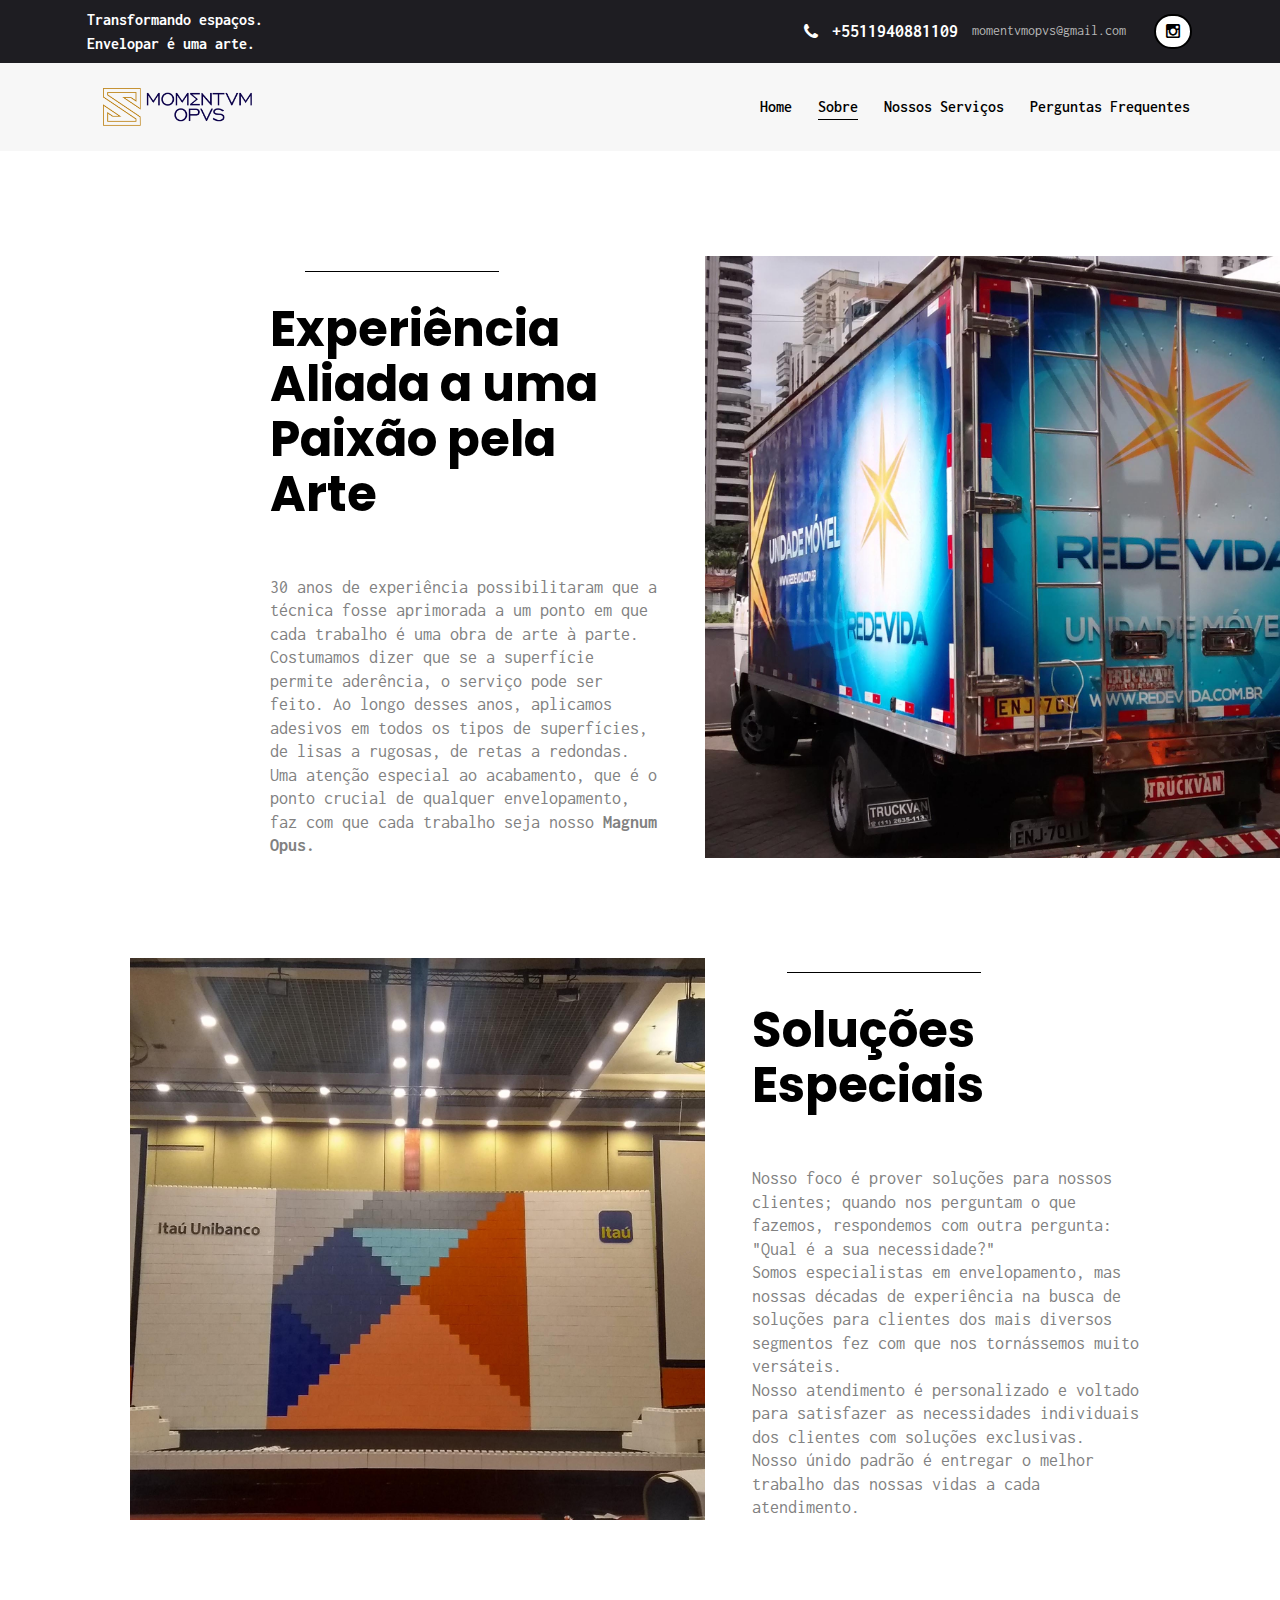
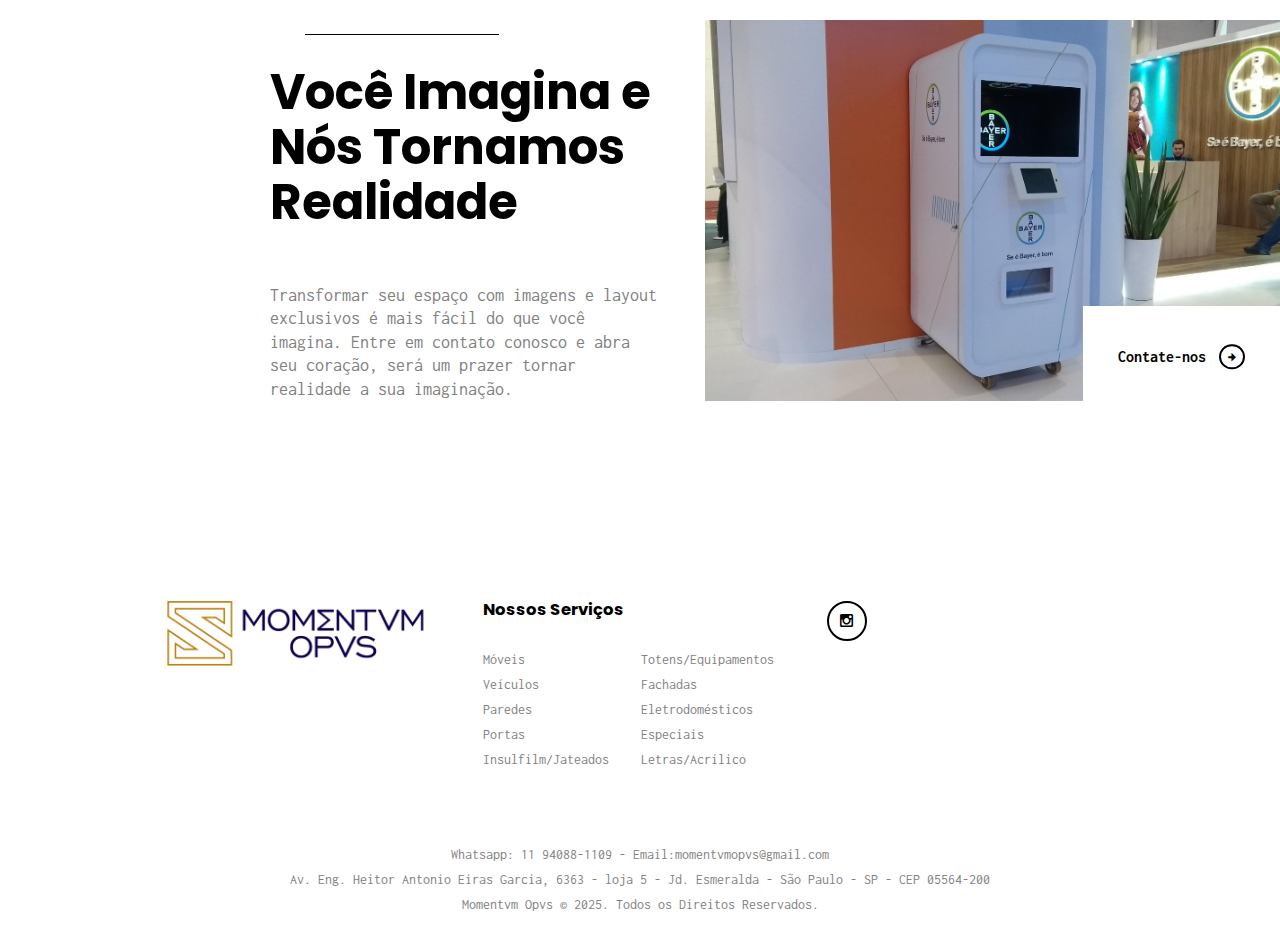
<file: about us/index.html>
<!DOCTYPE html>
<html lang="pt-BR" class="no-js scheme_default">

<!-- Mirrored from momentvmopvs.com/about us/ by HTTrack Website Copier/3.x [XR&CO'2014], Sun, 04 May 2025 20:17:54 GMT -->
<!-- Added by HTTrack --><meta http-equiv="content-type" content="text/html;charset=UTF-8" /><!-- /Added by HTTrack -->
<head>
			<meta charset="UTF-8">
		<meta name="viewport" content="width=device-width, initial-scale=1, maximum-scale=1">
		<meta name="format-detection" content="telephone=no">
		<link rel="profile" href="http://gmpg.org/xfn/11">
		<link rel="pingback" href="../xmlrpc.php">
		<meta name='robots' content='index, follow, max-image-preview:large, max-snippet:-1, max-video-preview:-1' />

	<!-- This site is optimized with the Yoast SEO plugin v20.13 - https://yoast.com/wordpress/plugins/seo/ -->
	<title>Sobre - Momentvm Opvs</title>
	<link rel="canonical" href="../about-us/index.html" />
	<meta property="og:locale" content="pt_BR" />
	<meta property="og:type" content="article" />
	<meta property="og:title" content="Sobre - Momentvm Opvs" />
	<meta property="og:description" content="A Momentvm Opvs executa com perfeição a renovação de espaços internos com soluções de envelopamento e papel de parede autoadesivo em São Paulo." />
	<meta property="og:url" content="../about-us/index.html" />
	<meta property="og:site_name" content="Momentvm Opvs" />
	<meta property="article:modified_time" content="2024-07-25T13:38:56+00:00" />
	<meta name="twitter:card" content="summary_large_image" />
	<meta name="twitter:label1" content="Est. reading time" />
	<meta name="twitter:data1" content="1 minute" />
	<script type="application/ld+json" class="yoast-schema-graph">{"@context":"https://schema.org","@graph":[{"@type":"WebPage","@id":"https://momentvmopvs.com/about-us/","url":"https://momentvmopvs.com/about-us/","name":"About Us - Momentvm Opvs","isPartOf":{"@id":"https://momentvmopvs.com/#website"},"datePublished":"2025-05-05T08:26:07+00:00","dateModified":"2025-05-25T13:38:56+00:00","breadcrumb":{"@id":"https://momentvmopvs.com/about-us/#breadcrumb"},"inLanguage":"pt-BR","potentialAction":[{"@type":"ReadAction","target":["https://momentvmopvs.com/about-us/"]}]},{"@type":"BreadcrumbList","@id":"https://momentvmopvs.com/about-us/#breadcrumb","itemListElement":[{"@type":"ListItem","position":1,"name":"Home","item":"https://momentvmopvs.com/"},{"@type":"ListItem","position":2,"name":"About Us"}]},{"@type":"WebSite","@id":"https://momentvmopvs.com/#website","url":"https://momentvmopvs.com/","name":"Momentvm Opvs","description":"","publisher":{"@id":"https://momentvmopvs.com/#organization"},"potentialAction":[{"@type":"SearchAction","target":{"@type":"EntryPoint","urlTemplate":"https://momentvmopvs.com/?s={search_term_string}"},"query-input":"required name=search_term_string"}],"inLanguage":"pt-BR"},{"@type":"Organization","@id":"https://momentvmopvs.com/#organization","name":"Momentvm Opvs","url":"https://momentvmopvs.com/","logo":{"@type":"ImageObject","inLanguage":"pr-BR","@id":"https://momentvmopvs.com/#/schema/logo/image/","url":"wp-content/uploads/2017/06/marker.png","contentUrl":"https://momentvmopvs.com/wp-content/uploads/2017/06/marker.png","width":67,"height":67,"caption":"Momentvm Opvs"},"image":{"@id":"https://momentvmopvs.com/#/schema/logo/image/"},"sameAs":["https://instagram.com/momentvm.opvs"]}]}</script>
	<!-- / Yoast SEO plugin. -->                                  


<link rel='dns-prefetch' href='http://fonts.googleapis.com/' />
<link rel="alternate" type="application/rss+xml" title="Momentvm Opvs &raquo; Feed" href="../feed/index.html" />
<link rel="alternate" type="application/rss+xml" title="Momentvm Opvs &raquo; Comments Feed" href="../comments/feed/index.html" />
<script type="text/javascript">
window._wpemojiSettings = {"baseUrl":"https:\/\/s.w.org\/images\/core\/emoji\/14.0.0\/72x72\/","ext":".png","svgUrl":"https:\/\/s.w.org\/images\/core\/emoji\/14.0.0\/svg\/","svgExt":".svg","source":{"concatemoji":"https:\/\/momentvmopvs.com\/wp-includes\/js\/wp-emoji-release.min.js?ver=6.2.6"}};
/*! This file is auto-generated */
!function(e,a,t){var n,r,o,i=a.createElement("canvas"),p=i.getContext&&i.getContext("2d");function s(e,t){p.clearRect(0,0,i.width,i.height),p.fillText(e,0,0);e=i.toDataURL();return p.clearRect(0,0,i.width,i.height),p.fillText(t,0,0),e===i.toDataURL()}function c(e){var t=a.createElement("script");t.src=e,t.defer=t.type="text/javascript",a.getElementsByTagName("head")[0].appendChild(t)}for(o=Array("flag","emoji"),t.supports={everything:!0,everythingExceptFlag:!0},r=0;r<o.length;r++)t.supports[o[r]]=function(e){if(p&&p.fillText)switch(p.textBaseline="top",p.font="600 32px Arial",e){case"flag":return s("\ud83c\udff3\ufe0f\u200d\u26a7\ufe0f","\ud83c\udff3\ufe0f\u200b\u26a7\ufe0f")?!1:!s("\ud83c\uddfa\ud83c\uddf3","\ud83c\uddfa\u200b\ud83c\uddf3")&&!s("\ud83c\udff4\udb40\udc67\udb40\udc62\udb40\udc65\udb40\udc6e\udb40\udc67\udb40\udc7f","\ud83c\udff4\u200b\udb40\udc67\u200b\udb40\udc62\u200b\udb40\udc65\u200b\udb40\udc6e\u200b\udb40\udc67\u200b\udb40\udc7f");case"emoji":return!s("\ud83e\udef1\ud83c\udffb\u200d\ud83e\udef2\ud83c\udfff","\ud83e\udef1\ud83c\udffb\u200b\ud83e\udef2\ud83c\udfff")}return!1}(o[r]),t.supports.everything=t.supports.everything&&t.supports[o[r]],"flag"!==o[r]&&(t.supports.everythingExceptFlag=t.supports.everythingExceptFlag&&t.supports[o[r]]);t.supports.everythingExceptFlag=t.supports.everythingExceptFlag&&!t.supports.flag,t.DOMReady=!1,t.readyCallback=function(){t.DOMReady=!0},t.supports.everything||(n=function(){t.readyCallback()},a.addEventListener?(a.addEventListener("DOMContentLoaded",n,!1),e.addEventListener("load",n,!1)):(e.attachEvent("onload",n),a.attachEvent("onreadystatechange",function(){"complete"===a.readyState&&t.readyCallback()})),(e=t.source||{}).concatemoji?c(e.concatemoji):e.wpemoji&&e.twemoji&&(c(e.twemoji),c(e.wpemoji)))}(window,document,window._wpemojiSettings);
</script>
<style type="text/css">
img.wp-smiley,
img.emoji {
	display: inline !important;
	border: none !important;
	box-shadow: none !important;
	height: 1em !important;
	width: 1em !important;
	margin: 0 0.07em !important;
	vertical-align: -0.1em !important;
	background: none !important;
	padding: 0 !important;
}
</style>
	<link property="stylesheet" rel='stylesheet' id='sbi_styles-css' href='../wp-content/plugins/instagram-feed/css/sbi-styles.minc098.css?ver=6.1.6' type='text/css' media='all' />
<link property="stylesheet" rel='stylesheet' id='wp-block-library-css' href='../wp-includes/css/dist/block-library/style.min4118.css?ver=6.2.6' type='text/css' media='all' />
<link property="stylesheet" rel='stylesheet' id='classic-theme-styles-css' href='../wp-includes/css/classic-themes.min4118.css?ver=6.2.6' type='text/css' media='all' />
<style id='global-styles-inline-css' type='text/css'>
body{--wp--preset--color--black: #000000;--wp--preset--color--cyan-bluish-gray: #abb8c3;--wp--preset--color--white: #ffffff;--wp--preset--color--pale-pink: #f78da7;--wp--preset--color--vivid-red: #cf2e2e;--wp--preset--color--luminous-vivid-orange: #ff6900;--wp--preset--color--luminous-vivid-amber: #fcb900;--wp--preset--color--light-green-cyan: #7bdcb5;--wp--preset--color--vivid-green-cyan: #00d084;--wp--preset--color--pale-cyan-blue: #8ed1fc;--wp--preset--color--vivid-cyan-blue: #0693e3;--wp--preset--color--vivid-purple: #9b51e0;--wp--preset--gradient--vivid-cyan-blue-to-vivid-purple: linear-gradient(135deg,rgba(6,147,227,1) 0%,rgb(155,81,224) 100%);--wp--preset--gradient--light-green-cyan-to-vivid-green-cyan: linear-gradient(135deg,rgb(122,220,180) 0%,rgb(0,208,130) 100%);--wp--preset--gradient--luminous-vivid-amber-to-luminous-vivid-orange: linear-gradient(135deg,rgba(252,185,0,1) 0%,rgba(255,105,0,1) 100%);--wp--preset--gradient--luminous-vivid-orange-to-vivid-red: linear-gradient(135deg,rgba(255,105,0,1) 0%,rgb(207,46,46) 100%);--wp--preset--gradient--very-light-gray-to-cyan-bluish-gray: linear-gradient(135deg,rgb(238,238,238) 0%,rgb(169,184,195) 100%);--wp--preset--gradient--cool-to-warm-spectrum: linear-gradient(135deg,rgb(74,234,220) 0%,rgb(151,120,209) 20%,rgb(207,42,186) 40%,rgb(238,44,130) 60%,rgb(251,105,98) 80%,rgb(254,248,76) 100%);--wp--preset--gradient--blush-light-purple: linear-gradient(135deg,rgb(255,206,236) 0%,rgb(152,150,240) 100%);--wp--preset--gradient--blush-bordeaux: linear-gradient(135deg,rgb(254,205,165) 0%,rgb(254,45,45) 50%,rgb(107,0,62) 100%);--wp--preset--gradient--luminous-dusk: linear-gradient(135deg,rgb(255,203,112) 0%,rgb(199,81,192) 50%,rgb(65,88,208) 100%);--wp--preset--gradient--pale-ocean: linear-gradient(135deg,rgb(255,245,203) 0%,rgb(182,227,212) 50%,rgb(51,167,181) 100%);--wp--preset--gradient--electric-grass: linear-gradient(135deg,rgb(202,248,128) 0%,rgb(113,206,126) 100%);--wp--preset--gradient--midnight: linear-gradient(135deg,rgb(2,3,129) 0%,rgb(40,116,252) 100%);--wp--preset--duotone--dark-grayscale: url('#wp-duotone-dark-grayscale');--wp--preset--duotone--grayscale: url('#wp-duotone-grayscale');--wp--preset--duotone--purple-yellow: url('#wp-duotone-purple-yellow');--wp--preset--duotone--blue-red: url('#wp-duotone-blue-red');--wp--preset--duotone--midnight: url('#wp-duotone-midnight');--wp--preset--duotone--magenta-yellow: url('#wp-duotone-magenta-yellow');--wp--preset--duotone--purple-green: url('#wp-duotone-purple-green');--wp--preset--duotone--blue-orange: url('#wp-duotone-blue-orange');--wp--preset--font-size--small: 13px;--wp--preset--font-size--medium: 20px;--wp--preset--font-size--large: 36px;--wp--preset--font-size--x-large: 42px;--wp--preset--spacing--20: 0.44rem;--wp--preset--spacing--30: 0.67rem;--wp--preset--spacing--40: 1rem;--wp--preset--spacing--50: 1.5rem;--wp--preset--spacing--60: 2.25rem;--wp--preset--spacing--70: 3.38rem;--wp--preset--spacing--80: 5.06rem;--wp--preset--shadow--natural: 6px 6px 9px rgba(0, 0, 0, 0.2);--wp--preset--shadow--deep: 12px 12px 50px rgba(0, 0, 0, 0.4);--wp--preset--shadow--sharp: 6px 6px 0px rgba(0, 0, 0, 0.2);--wp--preset--shadow--outlined: 6px 6px 0px -3px rgba(255, 255, 255, 1), 6px 6px rgba(0, 0, 0, 1);--wp--preset--shadow--crisp: 6px 6px 0px rgba(0, 0, 0, 1);}:where(.is-layout-flex){gap: 0.5em;}body .is-layout-flow > .alignleft{float: left;margin-inline-start: 0;margin-inline-end: 2em;}body .is-layout-flow > .alignright{float: right;margin-inline-start: 2em;margin-inline-end: 0;}body .is-layout-flow > .aligncenter{margin-left: auto !important;margin-right: auto !important;}body .is-layout-constrained > .alignleft{float: left;margin-inline-start: 0;margin-inline-end: 2em;}body .is-layout-constrained > .alignright{float: right;margin-inline-start: 2em;margin-inline-end: 0;}body .is-layout-constrained > .aligncenter{margin-left: auto !important;margin-right: auto !important;}body .is-layout-constrained > :where(:not(.alignleft):not(.alignright):not(.alignfull)){max-width: var(--wp--style--global--content-size);margin-left: auto !important;margin-right: auto !important;}body .is-layout-constrained > .alignwide{max-width: var(--wp--style--global--wide-size);}body .is-layout-flex{display: flex;}body .is-layout-flex{flex-wrap: wrap;align-items: center;}body .is-layout-flex > *{margin: 0;}:where(.wp-block-columns.is-layout-flex){gap: 2em;}.has-black-color{color: var(--wp--preset--color--black) !important;}.has-cyan-bluish-gray-color{color: var(--wp--preset--color--cyan-bluish-gray) !important;}.has-white-color{color: var(--wp--preset--color--white) !important;}.has-pale-pink-color{color: var(--wp--preset--color--pale-pink) !important;}.has-vivid-red-color{color: var(--wp--preset--color--vivid-red) !important;}.has-luminous-vivid-orange-color{color: var(--wp--preset--color--luminous-vivid-orange) !important;}.has-luminous-vivid-amber-color{color: var(--wp--preset--color--luminous-vivid-amber) !important;}.has-light-green-cyan-color{color: var(--wp--preset--color--light-green-cyan) !important;}.has-vivid-green-cyan-color{color: var(--wp--preset--color--vivid-green-cyan) !important;}.has-pale-cyan-blue-color{color: var(--wp--preset--color--pale-cyan-blue) !important;}.has-vivid-cyan-blue-color{color: var(--wp--preset--color--vivid-cyan-blue) !important;}.has-vivid-purple-color{color: var(--wp--preset--color--vivid-purple) !important;}.has-black-background-color{background-color: var(--wp--preset--color--black) !important;}.has-cyan-bluish-gray-background-color{background-color: var(--wp--preset--color--cyan-bluish-gray) !important;}.has-white-background-color{background-color: var(--wp--preset--color--white) !important;}.has-pale-pink-background-color{background-color: var(--wp--preset--color--pale-pink) !important;}.has-vivid-red-background-color{background-color: var(--wp--preset--color--vivid-red) !important;}.has-luminous-vivid-orange-background-color{background-color: var(--wp--preset--color--luminous-vivid-orange) !important;}.has-luminous-vivid-amber-background-color{background-color: var(--wp--preset--color--luminous-vivid-amber) !important;}.has-light-green-cyan-background-color{background-color: var(--wp--preset--color--light-green-cyan) !important;}.has-vivid-green-cyan-background-color{background-color: var(--wp--preset--color--vivid-green-cyan) !important;}.has-pale-cyan-blue-background-color{background-color: var(--wp--preset--color--pale-cyan-blue) !important;}.has-vivid-cyan-blue-background-color{background-color: var(--wp--preset--color--vivid-cyan-blue) !important;}.has-vivid-purple-background-color{background-color: var(--wp--preset--color--vivid-purple) !important;}.has-black-border-color{border-color: var(--wp--preset--color--black) !important;}.has-cyan-bluish-gray-border-color{border-color: var(--wp--preset--color--cyan-bluish-gray) !important;}.has-white-border-color{border-color: var(--wp--preset--color--white) !important;}.has-pale-pink-border-color{border-color: var(--wp--preset--color--pale-pink) !important;}.has-vivid-red-border-color{border-color: var(--wp--preset--color--vivid-red) !important;}.has-luminous-vivid-orange-border-color{border-color: var(--wp--preset--color--luminous-vivid-orange) !important;}.has-luminous-vivid-amber-border-color{border-color: var(--wp--preset--color--luminous-vivid-amber) !important;}.has-light-green-cyan-border-color{border-color: var(--wp--preset--color--light-green-cyan) !important;}.has-vivid-green-cyan-border-color{border-color: var(--wp--preset--color--vivid-green-cyan) !important;}.has-pale-cyan-blue-border-color{border-color: var(--wp--preset--color--pale-cyan-blue) !important;}.has-vivid-cyan-blue-border-color{border-color: var(--wp--preset--color--vivid-cyan-blue) !important;}.has-vivid-purple-border-color{border-color: var(--wp--preset--color--vivid-purple) !important;}.has-vivid-cyan-blue-to-vivid-purple-gradient-background{background: var(--wp--preset--gradient--vivid-cyan-blue-to-vivid-purple) !important;}.has-light-green-cyan-to-vivid-green-cyan-gradient-background{background: var(--wp--preset--gradient--light-green-cyan-to-vivid-green-cyan) !important;}.has-luminous-vivid-amber-to-luminous-vivid-orange-gradient-background{background: var(--wp--preset--gradient--luminous-vivid-amber-to-luminous-vivid-orange) !important;}.has-luminous-vivid-orange-to-vivid-red-gradient-background{background: var(--wp--preset--gradient--luminous-vivid-orange-to-vivid-red) !important;}.has-very-light-gray-to-cyan-bluish-gray-gradient-background{background: var(--wp--preset--gradient--very-light-gray-to-cyan-bluish-gray) !important;}.has-cool-to-warm-spectrum-gradient-background{background: var(--wp--preset--gradient--cool-to-warm-spectrum) !important;}.has-blush-light-purple-gradient-background{background: var(--wp--preset--gradient--blush-light-purple) !important;}.has-blush-bordeaux-gradient-background{background: var(--wp--preset--gradient--blush-bordeaux) !important;}.has-luminous-dusk-gradient-background{background: var(--wp--preset--gradient--luminous-dusk) !important;}.has-pale-ocean-gradient-background{background: var(--wp--preset--gradient--pale-ocean) !important;}.has-electric-grass-gradient-background{background: var(--wp--preset--gradient--electric-grass) !important;}.has-midnight-gradient-background{background: var(--wp--preset--gradient--midnight) !important;}.has-small-font-size{font-size: var(--wp--preset--font-size--small) !important;}.has-medium-font-size{font-size: var(--wp--preset--font-size--medium) !important;}.has-large-font-size{font-size: var(--wp--preset--font-size--large) !important;}.has-x-large-font-size{font-size: var(--wp--preset--font-size--x-large) !important;}
.wp-block-navigation a:where(:not(.wp-element-button)){color: inherit;}
:where(.wp-block-columns.is-layout-flex){gap: 2em;}
.wp-block-pullquote{font-size: 1.5em;line-height: 1.6;}
</style>
<link property="stylesheet" rel='stylesheet' id='contact-form-7-css' href='../wp-content/plugins/contact-form-7/includes/css/stylesf2b4.css?ver=5.7.7' type='text/css' media='all' />
<link property="stylesheet" rel='stylesheet' id='esg-plugin-settings-css' href='../wp-content/plugins/essential-grid/public/assets/css/settings21cf.css?ver=3.0.17.1' type='text/css' media='all' />
<link property="stylesheet" rel='stylesheet' id='tp-fontello-css' href='../wp-content/plugins/essential-grid/public/assets/font/fontello/css/fontello21cf.css?ver=3.0.17.1' type='text/css' media='all' />
<link property="stylesheet" rel='stylesheet' id='trx_addons-icons-css' href='../wp-content/plugins/trx_addons/css/font-icons/css/trx_addons_icons-embedded4118.css?ver=6.2.6' type='text/css' media='all' />
<link property="stylesheet" rel='stylesheet' id='swiperslider-css' href='../wp-content/plugins/trx_addons/js/swiper/swiper.min.css' type='text/css' media='all' />
<link property="stylesheet" rel='stylesheet' id='magnific-popup-css' href='../wp-content/plugins/trx_addons/js/magnific/magnific-popup.min.css' type='text/css' media='all' />
<link property="stylesheet" rel='stylesheet' id='trx_addons-css' href='../wp-content/plugins/trx_addons/css/trx_addons.css' type='text/css' media='all' />
<link property="stylesheet" rel='stylesheet' id='trx_addons-animation-css' href='../wp-content/plugins/trx_addons/css/trx_addons.animation4118.css?ver=6.2.6' type='text/css' media='all' />
<link property="stylesheet" rel='stylesheet' id='trx_socials-icons-css' href='../wp-content/plugins/trx_socials/assets/css/font_icons/css/trx_socials_icons.css' type='text/css' media='all' />
<link property="stylesheet" rel='stylesheet' id='trx_socials-widget_instagram-css' href='../wp-content/plugins/trx_socials/widgets/instagram/instagram.css' type='text/css' media='all' />
<link property="stylesheet" rel='stylesheet' id='js_composer_front-css' href='../wp-content/plugins/js_composer/assets/css/js_composer.minf7be.css?ver=6.10.0' type='text/css' media='all' />
<link property="stylesheet" rel='stylesheet' id='palladio-font-Montserrat-css' href='../wp-content/themes/palladio/css/font-face/Montserrat/stylesheet4118.css?ver=6.2.6' type='text/css' media='all' />
<link property="stylesheet" rel='stylesheet' id='palladio-font-google_fonts-css' href='http://fonts.googleapis.com/css?family=Inconsolata%3A400%2C700%7CPoppins%3A400%2C600%2C700&amp;subset=latin%2Clatin-ext&amp;ver=6.2.6' type='text/css' media='all' />
<link property="stylesheet" rel='stylesheet' id='fontello-style-css' href='../wp-content/themes/palladio/css/font-icons/css/fontello-embedded4118.css?ver=6.2.6' type='text/css' media='all' />
<link property="stylesheet" rel='stylesheet' id='palladio-main-css' href='../wp-content/themes/palladio/style.css' type='text/css' media='all' />
<link property="stylesheet" rel='stylesheet' id='palladio-styles-css' href='../wp-content/themes/palladio/css/__styles4118.css?ver=6.2.6' type='text/css' media='all' />
<link property="stylesheet" rel='stylesheet' id='palladio-colors-css' href='../wp-content/themes/palladio/css/__colors4118.css?ver=6.2.6' type='text/css' media='all' />
<link property="stylesheet" rel='stylesheet' id='mediaelement-css' href='../wp-includes/js/mediaelement/mediaelementplayer-legacy.min1f61.css?ver=4.2.17' type='text/css' media='all' />
<link property="stylesheet" rel='stylesheet' id='wp-mediaelement-css' href='../wp-includes/js/mediaelement/wp-mediaelement.min4118.css?ver=6.2.6' type='text/css' media='all' />
<link property="stylesheet" rel='stylesheet' id='palladio-responsive-css' href='../wp-content/themes/palladio/css/responsive4118.css?ver=6.2.6' type='text/css' media='all' />
<script type='text/javascript' src='../wp-includes/js/jquery/jquery.min5aed.js?ver=3.6.4' id='jquery-core-js'></script>
<script type='text/javascript' src='../wp-includes/js/jquery/jquery-migrate.min6b00.js?ver=3.4.0' id='jquery-migrate-js'></script>
<link rel="https://api.w.org/" href="../wp-json/index.html" /><link rel="alternate" type="application/json" href="../wp-json/wp/v2/pages/89.json" /><link rel="EditURI" type="application/rsd+xml" title="RSD" href="../xmlrpc0db0.php?rsd" />
<link rel="wlwmanifest" type="application/wlwmanifest+xml" href="../wp-includes/wlwmanifest.xml" />
<meta name="generator" content="WordPress 6.2.6" />
<link rel='shortlink' href='../index3fbb.html?p=89' />
<link rel="alternate" type="application/json+oembed" href="../wp-json/oembed/1.0/embed5a58.json?url=https%3A%2F%2Fmomentvmopvs.com%2Fabout-us%2F" />
<link rel="alternate" type="text/xml+oembed" href="../wp-json/oembed/1.0/embed9e92?url=https%3A%2F%2Fmomentvmopvs.com%2Fabout-us%2F&amp;format=xml" />
<style type="text/css">.recentcomments a{display:inline !important;padding:0 !important;margin:0 !important;}</style><meta name="generator" content="Powered by WPBakery Page Builder - drag and drop page builder for WordPress."/>
<meta name="generator" content="Powered by Slider Revolution 6.6.11 - responsive, Mobile-Friendly Slider Plugin for WordPress with comfortable drag and drop interface." />
<link rel="icon" href="../wp-content/uploads/2023/08/mo-icon-32x32.png" sizes="32x32" />
<link rel="icon" href="../wp-content/uploads/2023/08/mo-icon-192x192.png" sizes="192x192" />
<link rel="apple-touch-icon" href="../wp-content/uploads/2023/08/mo-icon-180x180.png" />
<meta name="msapplication-TileImage" content="https://momentvmopvs.com/wp-content/uploads/2023/08/mo-icon-270x270.png" />
<script>function setREVStartSize(e){
			//window.requestAnimationFrame(function() {
				window.RSIW = window.RSIW===undefined ? window.innerWidth : window.RSIW;
				window.RSIH = window.RSIH===undefined ? window.innerHeight : window.RSIH;
				try {
					var pw = document.getElementById(e.c).parentNode.offsetWidth,
						newh;
					pw = pw===0 || isNaN(pw) || (e.l=="fullwidth" || e.layout=="fullwidth") ? window.RSIW : pw;
					e.tabw = e.tabw===undefined ? 0 : parseInt(e.tabw);
					e.thumbw = e.thumbw===undefined ? 0 : parseInt(e.thumbw);
					e.tabh = e.tabh===undefined ? 0 : parseInt(e.tabh);
					e.thumbh = e.thumbh===undefined ? 0 : parseInt(e.thumbh);
					e.tabhide = e.tabhide===undefined ? 0 : parseInt(e.tabhide);
					e.thumbhide = e.thumbhide===undefined ? 0 : parseInt(e.thumbhide);
					e.mh = e.mh===undefined || e.mh=="" || e.mh==="auto" ? 0 : parseInt(e.mh,0);
					if(e.layout==="fullscreen" || e.l==="fullscreen")
						newh = Math.max(e.mh,window.RSIH);
					else{
						e.gw = Array.isArray(e.gw) ? e.gw : [e.gw];
						for (var i in e.rl) if (e.gw[i]===undefined || e.gw[i]===0) e.gw[i] = e.gw[i-1];
						e.gh = e.el===undefined || e.el==="" || (Array.isArray(e.el) && e.el.length==0)? e.gh : e.el;
						e.gh = Array.isArray(e.gh) ? e.gh : [e.gh];
						for (var i in e.rl) if (e.gh[i]===undefined || e.gh[i]===0) e.gh[i] = e.gh[i-1];
											
						var nl = new Array(e.rl.length),
							ix = 0,
							sl;
						e.tabw = e.tabhide>=pw ? 0 : e.tabw;
						e.thumbw = e.thumbhide>=pw ? 0 : e.thumbw;
						e.tabh = e.tabhide>=pw ? 0 : e.tabh;
						e.thumbh = e.thumbhide>=pw ? 0 : e.thumbh;
						for (var i in e.rl) nl[i] = e.rl[i]<window.RSIW ? 0 : e.rl[i];
						sl = nl[0];
						for (var i in nl) if (sl>nl[i] && nl[i]>0) { sl = nl[i]; ix=i;}
						var m = pw>(e.gw[ix]+e.tabw+e.thumbw) ? 1 : (pw-(e.tabw+e.thumbw)) / (e.gw[ix]);
						newh =  (e.gh[ix] * m) + (e.tabh + e.thumbh);
					}
					var el = document.getElementById(e.c);
					if (el!==null && el) el.style.height = newh+"px";
					el = document.getElementById(e.c+"_wrapper");
					if (el!==null && el) {
						el.style.height = newh+"px";
						el.style.display = "block";
					}
				} catch(e){
					console.log("Failure at Presize of Slider:" + e)
				}
			//});
		  };</script>
		<style type="text/css" id="wp-custom-css">
			.scheme_default .sc_layouts_row_type_narrow .socials_wrap .social_item .social_icon, .scheme_default.sc_layouts_row_type_narrow .socials_wrap .social_item .social_icon {
    background-color: transparent;
    color: #000000;
    background: #fff !important;
    padding: 5px 10px;
    border-radius: 20px;
}

.post-type-archive-cpt_services .sc_services_item_info {
    display: none;
}

.page-id-171 a.eg-palladio-skin-element-1 {
    display: none;
}


i.vc_tta-controls-icon.vc_tta-controls-icon-chevron {
    border: none !important;
}
.vc_tta.vc_tta-accordion .vc_tta-panel-heading .vc_tta-controls-icon {
    width: 1.6667em;
    height: 1.6667em;
    
}
form.search_form {
    display: none;
}

@media(max-width:1000px){
	div#sc_promo_1081692616 {
    margin-left: 30px !important;
}
	
	
}

@media(min-width:1000px){
    
    .scheme_default .sc_promo.color_style_default
 {
    margin-left: 130px !important;
}
    
}
		</style>
		<style type="text/css" data-type="vc_shortcodes-custom-css">.vc_custom_1595583326685{padding-top: 7em !important;}.vc_custom_1691766543623{padding-top: 7em !important;}.vc_custom_1691601949489{padding-bottom: 4em !important;}.vc_custom_1692171808948{margin-bottom: 100px !important;}.vc_custom_1692171846855{margin-bottom: 100px !important;}.vc_custom_1692171870024{margin-bottom: 100px !important;}.vc_custom_1691939890713{margin-top: 100px !important;margin-left: 0px !important;}.vc_custom_1504101274782{margin-bottom: 3em !important;}.vc_custom_1504101283055{margin-bottom: 3em !important;}</style><noscript><style> .wpb_animate_when_almost_visible { opacity: 1; }</style></noscript><style type="text/css" id="trx_addons-inline-styles-inline-css">.vc_custom_1504101111040{padding-right: 5.8rem !important;padding-left: 5.8rem !important;}.vc_custom_1503583583329{padding-right: 5rem !important;padding-left: 5.8rem !important;}.vc_custom_1691574922413{padding-right: 0.5em !important;}.vc_custom_1691574896046{padding-right: 0.5em !important;}.vc_custom_1515775796549{padding-top: 5.6em !important;padding-bottom: 1em !important;background-color: #ffffff !important;}.vc_custom_1500387194305{padding-top: 1em !important;padding-bottom: 1em !important;background-color: #ffffff !important;}.vc_custom_1515776500487{padding-right: 5% !important;}</style><style id='rs-plugin-settings-inline-css' type='text/css'>
#rs-demo-id {}
</style></head>

<body class="page-template-default page page-id-89 body_tag scheme_default blog_mode_page body_style_wide is_single sidebar_hide expand_content remove_margins header_style_header-custom-29 header_position_default menu_style_ menu_style_default no_layout wpb-js-composer js-comp-ver-6.10.0 vc_responsive">

	<svg xmlns="http://www.w3.org/2000/svg" viewBox="0 0 0 0" width="0" height="0" focusable="false" role="none" style="visibility: hidden; position: absolute; left: -9999px; overflow: hidden;" ><defs><filter id="wp-duotone-dark-grayscale"><feColorMatrix color-interpolation-filters="sRGB" type="matrix" values=" .299 .587 .114 0 0 .299 .587 .114 0 0 .299 .587 .114 0 0 .299 .587 .114 0 0 " /><feComponentTransfer color-interpolation-filters="sRGB" ><feFuncR type="table" tableValues="0 0.49803921568627" /><feFuncG type="table" tableValues="0 0.49803921568627" /><feFuncB type="table" tableValues="0 0.49803921568627" /><feFuncA type="table" tableValues="1 1" /></feComponentTransfer><feComposite in2="SourceGraphic" operator="in" /></filter></defs></svg><svg xmlns="http://www.w3.org/2000/svg" viewBox="0 0 0 0" width="0" height="0" focusable="false" role="none" style="visibility: hidden; position: absolute; left: -9999px; overflow: hidden;" ><defs><filter id="wp-duotone-grayscale"><feColorMatrix color-interpolation-filters="sRGB" type="matrix" values=" .299 .587 .114 0 0 .299 .587 .114 0 0 .299 .587 .114 0 0 .299 .587 .114 0 0 " /><feComponentTransfer color-interpolation-filters="sRGB" ><feFuncR type="table" tableValues="0 1" /><feFuncG type="table" tableValues="0 1" /><feFuncB type="table" tableValues="0 1" /><feFuncA type="table" tableValues="1 1" /></feComponentTransfer><feComposite in2="SourceGraphic" operator="in" /></filter></defs></svg><svg xmlns="http://www.w3.org/2000/svg" viewBox="0 0 0 0" width="0" height="0" focusable="false" role="none" style="visibility: hidden; position: absolute; left: -9999px; overflow: hidden;" ><defs><filter id="wp-duotone-purple-yellow"><feColorMatrix color-interpolation-filters="sRGB" type="matrix" values=" .299 .587 .114 0 0 .299 .587 .114 0 0 .299 .587 .114 0 0 .299 .587 .114 0 0 " /><feComponentTransfer color-interpolation-filters="sRGB" ><feFuncR type="table" tableValues="0.54901960784314 0.98823529411765" /><feFuncG type="table" tableValues="0 1" /><feFuncB type="table" tableValues="0.71764705882353 0.25490196078431" /><feFuncA type="table" tableValues="1 1" /></feComponentTransfer><feComposite in2="SourceGraphic" operator="in" /></filter></defs></svg><svg xmlns="http://www.w3.org/2000/svg" viewBox="0 0 0 0" width="0" height="0" focusable="false" role="none" style="visibility: hidden; position: absolute; left: -9999px; overflow: hidden;" ><defs><filter id="wp-duotone-blue-red"><feColorMatrix color-interpolation-filters="sRGB" type="matrix" values=" .299 .587 .114 0 0 .299 .587 .114 0 0 .299 .587 .114 0 0 .299 .587 .114 0 0 " /><feComponentTransfer color-interpolation-filters="sRGB" ><feFuncR type="table" tableValues="0 1" /><feFuncG type="table" tableValues="0 0.27843137254902" /><feFuncB type="table" tableValues="0.5921568627451 0.27843137254902" /><feFuncA type="table" tableValues="1 1" /></feComponentTransfer><feComposite in2="SourceGraphic" operator="in" /></filter></defs></svg><svg xmlns="http://www.w3.org/2000/svg" viewBox="0 0 0 0" width="0" height="0" focusable="false" role="none" style="visibility: hidden; position: absolute; left: -9999px; overflow: hidden;" ><defs><filter id="wp-duotone-midnight"><feColorMatrix color-interpolation-filters="sRGB" type="matrix" values=" .299 .587 .114 0 0 .299 .587 .114 0 0 .299 .587 .114 0 0 .299 .587 .114 0 0 " /><feComponentTransfer color-interpolation-filters="sRGB" ><feFuncR type="table" tableValues="0 0" /><feFuncG type="table" tableValues="0 0.64705882352941" /><feFuncB type="table" tableValues="0 1" /><feFuncA type="table" tableValues="1 1" /></feComponentTransfer><feComposite in2="SourceGraphic" operator="in" /></filter></defs></svg><svg xmlns="http://www.w3.org/2000/svg" viewBox="0 0 0 0" width="0" height="0" focusable="false" role="none" style="visibility: hidden; position: absolute; left: -9999px; overflow: hidden;" ><defs><filter id="wp-duotone-magenta-yellow"><feColorMatrix color-interpolation-filters="sRGB" type="matrix" values=" .299 .587 .114 0 0 .299 .587 .114 0 0 .299 .587 .114 0 0 .299 .587 .114 0 0 " /><feComponentTransfer color-interpolation-filters="sRGB" ><feFuncR type="table" tableValues="0.78039215686275 1" /><feFuncG type="table" tableValues="0 0.94901960784314" /><feFuncB type="table" tableValues="0.35294117647059 0.47058823529412" /><feFuncA type="table" tableValues="1 1" /></feComponentTransfer><feComposite in2="SourceGraphic" operator="in" /></filter></defs></svg><svg xmlns="http://www.w3.org/2000/svg" viewBox="0 0 0 0" width="0" height="0" focusable="false" role="none" style="visibility: hidden; position: absolute; left: -9999px; overflow: hidden;" ><defs><filter id="wp-duotone-purple-green"><feColorMatrix color-interpolation-filters="sRGB" type="matrix" values=" .299 .587 .114 0 0 .299 .587 .114 0 0 .299 .587 .114 0 0 .299 .587 .114 0 0 " /><feComponentTransfer color-interpolation-filters="sRGB" ><feFuncR type="table" tableValues="0.65098039215686 0.40392156862745" /><feFuncG type="table" tableValues="0 1" /><feFuncB type="table" tableValues="0.44705882352941 0.4" /><feFuncA type="table" tableValues="1 1" /></feComponentTransfer><feComposite in2="SourceGraphic" operator="in" /></filter></defs></svg><svg xmlns="http://www.w3.org/2000/svg" viewBox="0 0 0 0" width="0" height="0" focusable="false" role="none" style="visibility: hidden; position: absolute; left: -9999px; overflow: hidden;" ><defs><filter id="wp-duotone-blue-orange"><feColorMatrix color-interpolation-filters="sRGB" type="matrix" values=" .299 .587 .114 0 0 .299 .587 .114 0 0 .299 .587 .114 0 0 .299 .587 .114 0 0 " /><feComponentTransfer color-interpolation-filters="sRGB" ><feFuncR type="table" tableValues="0.098039215686275 1" /><feFuncG type="table" tableValues="0 0.66274509803922" /><feFuncB type="table" tableValues="0.84705882352941 0.41960784313725" /><feFuncA type="table" tableValues="1 1" /></feComponentTransfer><feComposite in2="SourceGraphic" operator="in" /></filter></defs></svg>
	
	<div class="body_wrap">

		<div class="page_wrap"><header class="top_panel top_panel_custom top_panel_custom_29 top_panel_custom_header-short-2-rows without_bg_image scheme_default"><div class="vc_row wpb_row vc_row-fluid vc_custom_1504101111040 sc_layouts_row sc_layouts_row_type_narrow sc_layouts_hide_on_mobile scheme_dark"><div class="wpb_column vc_column_container vc_col-sm-12 sc_layouts_column sc_layouts_column_align_center sc_layouts_column_icons_position_left"><div class="vc_column-inner"><div class="wpb_wrapper"><div class="vc_row wpb_row vc_inner vc_row-fluid vc_row-o-equal-height vc_row-o-content-middle vc_row-flex"><div class="wpb_column vc_column_container vc_col-sm-3 sc_layouts_column sc_layouts_column_align_left sc_layouts_column_icons_position_left"><div class="vc_column-inner"><div class="wpb_wrapper">
	<div class="wpb_text_column wpb_content_element " >
		<div class="wpb_wrapper">
			<h6>Transformando espaços.<br/>Envelopar é uma arte.</h6>

		</div>
	</div>
</div></div></div>
<div class="wpb_column vc_column_container vc_col-sm-9 sc_layouts_column sc_layouts_column_align_right sc_layouts_column_icons_position_left">
	<div class="vc_column-inner"><div class="wpb_wrapper"><div class="sc_layouts_item">
		<div id="sc_layouts_iconed_text_1073640877" class="sc_layouts_iconed_text  vc_custom_1691574922413">
			<a href="tel:+5511940881109" class="sc_layouts_item_link sc_layouts_iconed_text_link">
				<span class="sc_layouts_item_icon sc_layouts_iconed_text_icon icon-phone-1"></span>
				<span class="sc_layouts_item_details sc_layouts_iconed_text_details">
					<span class="sc_layouts_item_details_line2 sc_layouts_iconed_text_line2">+5511940881109</span></span><!-- /.sc_layouts_iconed_text_details --></a></div><!-- /.sc_layouts_iconed_text --></div>
	<div class="wpb_text_column wpb_content_element " >
		<div class="wpb_wrapper">
			<p><a href="mailto:momentvmopvs@gmail.com">momentvmopvs@gmail.com </a></p>

		</div>
	</div>
<div class="sc_layouts_item"><div id="widget_contacts_649243750" class="widget_area sc_widget_contacts vc_widget_contacts wpb_content_element"><aside id="widget_contacts_649243750_widget" class="widget widget_contacts"><div class="contacts_wrap"><div class="contacts_socials socials_wrap">
	<a target="_blank" href="https://www.instagram.com/momentvm.opvs/" class="social_item social_item_style_icons social_item_type_icons"><span class="social_icon social_instagramm"><span class="icon-instagramm"></span></span></a></div></div><!-- /.contacts_wrap --></aside></div></div></div></div></div></div></div></div></div></div><div class="vc_row wpb_row vc_row-fluid vc_custom_1503583583329 sc_layouts_row sc_layouts_row_type_narrow sc_layouts_row_fixed"><div class="wpb_column vc_column_container vc_col-sm-12 sc_layouts_column_icons_position_left"><div class="vc_column-inner"><div class="wpb_wrapper"><div class="vc_row wpb_row vc_inner vc_row-fluid vc_row-o-equal-height vc_row-o-content-middle vc_row-flex"><div class="wpb_column vc_column_container vc_col-sm-4 sc_layouts_column sc_layouts_column_align_left sc_layouts_column_icons_position_left"><div class="vc_column-inner"><div class="wpb_wrapper"><div class="sc_layouts_item"><a href="../index.html" id="sc_layouts_logo_2046331017" class="sc_layouts_logo sc_layouts_logo_default"><img class="logo_image" src="../wp-content/uploads/2023/08/mo-logo-1.png" alt="" width="638" height="134"></a><!-- /.sc_layouts_logo --></div></div></div></div><div class="wpb_column vc_column_container vc_col-sm-8 sc_layouts_column sc_layouts_column_align_right sc_layouts_column_icons_position_left">
		<div class="vc_column-inner"><div class="wpb_wrapper">
			<div class="sc_layouts_item">
				<nav class="sc_layouts_menu sc_layouts_menu_default menu_hover_slide_line hide_on_mobile" id="sc_layouts_menu_1565248877" data-animation-in="fadeInUpSmall" data-animation-out="fadeOutDownSmall"		>
					<ul id="menu-primary-menu" class="sc_layouts_menu_nav">
						<li id="menu-item-862" class="menu-item menu-item-type-post_type menu-item-object-page menu-item-home menu-item-862">
							<a href="../index.html"><span>Home</span></a></li>
						<li id="menu-item-863" class="menu-item menu-item-type-post_type menu-item-object-page current-menu-item page_item page-item-89 current_page_item menu-item-863">
							<a href="../about-us/index.html" aria-current="page"><span>Sobre</span></a></li>
						<li id="menu-item-867" class="menu-item menu-item-type-post_type menu-item-object-page menu-item-867">
							<a href="../service/index.html"><span>Nossos Serviços</span></a></li>
						<li id="menu-item-865" class="menu-item menu-item-type-post_type menu-item-object-page menu-item-865">
							<a href="../faq/index.html"><span>Perguntas Frequentes</span></a></li>
						<!--<li id="menu-item-864" class="menu-item menu-item-type-post_type menu-item-object-page menu-item-864">
							<a href="../contact-us/index.html"><span>Contact Us</span></a></li>--></ul></nav><!-- /.sc_layouts_menu --><div class="sc_layouts_iconed_text sc_layouts_menu_mobile_button">
		<a class="sc_layouts_item_link sc_layouts_iconed_text_link" href="#">
			<span class="sc_layouts_item_icon sc_layouts_iconed_text_icon trx_addons_icon-menu"></span>
		</a>
	</div></div></div></div></div></div></div></div></div></div></header><div class="menu_mobile_overlay"></div>
<div class="menu_mobile menu_mobile_narrow scheme_dark">
	<div class="menu_mobile_inner">
		<a class="menu_mobile_close icon-cancel"></a><a class="sc_layouts_logo" href="../index.html"><img src="../wp-content/uploads/2023/08/mo-logo-2.png"  width="588" height="222"></a>
		<nav class="menu_mobile_nav_area">
			<ul id="menu_mobile-primary-menu" class="">
				<li id="menu_mobile-item-862" class="menu-item menu-item-type-post_type menu-item-object-page menu-item-home menu-item-862">
					<a href="../index.html"><span>Home</span></a></li><li id="menu_mobile-item-863" class="menu-item menu-item-type-post_type menu-item-object-page current-menu-item page_item page-item-89 current_page_item menu-item-863"><a href="../about-us/index.html" aria-current="page"><span>Sobre</span></a></li>
			<li id="menu_mobile-item-867" class="menu-item menu-item-type-post_type menu-item-object-page menu-item-867">
				<a href="../service/index.html"><span>Nossos Serviços</span></a></li>
				<li id="menu_mobile-item-865" class="menu-item menu-item-type-post_type menu-item-object-page menu-item-865">
					<a href="../faq/index.html"><span>Perguntas Frequentes</span></a></li>
					</ul></nav><div class="search_wrap search_style_normal search_mobile">
	<div class="search_form_wrap">
		<form role="search" method="get" class="search_form" action="https://momentvmopvs.com/">
			<input type="text" class="search_field" placeholder="Search" value="" name="s">
			<button type="submit" class="search_submit trx_addons_icon-search"></button>
					</form>
	</div>
	</div><div class="socials_mobile"><a target="_blank" href="https://www.instagram.com/momentvm.opvs/" class="social_item social_item_style_icons social_item_type_icons"><span class="social_icon social_instagramm"><span class="icon-instagramm"></span></span></a></div>	</div>
</div>

			<div class="page_content_wrap scheme_default">

								<div class="content_wrap">
				
									

					<div class="content">
										

<article id="post-89" class="post_item_single post_type_page post-89 page type-page status-publish hentry">

	
	<div class="post_content entry-content">
		<section class="wpb-content-wrapper"><div data-vc-full-width="true" data-vc-full-width-init="false" data-vc-stretch-content="true" class="vc_row wpb_row vc_row-fluid vc_custom_1595583326685 vc_row-no-padding"><div class="wpb_column vc_column_container vc_col-sm-12 vc_col-lg-offset-0 vc_col-md-offset-0 vc_col-sm-offset-0 sc_layouts_column_icons_position_left"><div class="vc_column-inner"><div class="wpb_wrapper"><div  id="sc_promo_930439912" 
	class="sc_promo align_text color_style_default sc_promo_default  vc_custom_1692171808948 sc_promo_size_normal sc_promo_no_paddings sc_promo_image_position_right"><div class="sc_promo_image" style="background-image:url(../wp-content/uploads/2017/06/vehicle-scaled.jpg);width:50%;right: 0;"></div><div class="sc_promo_text" style="width: 50%;float: left;">
			<div class="sc_promo_text_inner sc_content_width_50%" style="">
				<h6 class="sc_item_subtitle sc_promo_subtitle sc_align_left sc_item_title_style_default"></h6>
				<h3 class="sc_item_title sc_promo_title sc_align_left sc_item_title_style_default sc_item_title_tag">
					Experiência Aliada a uma Paixão pela Arte</h3><div class="sc_item_descr sc_promo_descr sc_align_left"><p><span style="font-size:18px;">30 anos de experiência possibilitaram que a técnica fosse aprimorada a um ponto em que cada trabalho é uma obra de arte à parte.<br />
						Costumamos dizer que se a superfície permite aderência, o serviço pode ser feito. Ao longo desses anos, aplicamos adesivos em todos os tipos de superfícies, de lisas a rugosas, de retas a redondas.<br />
						Uma atenção especial ao acabamento, que é o ponto crucial de qualquer envelopamento, faz com que cada trabalho seja nosso <strong>Magnum Opus.</strong></span></p>
</div></div>
		</div><!-- /.sc_promo_text --></div><!-- /.sc_promo --><div  id="sc_promo_1184102347" 
	class="sc_promo align_text color_style_default sc_promo_default  vc_custom_1692171846855 sc_promo_size_normal sc_promo_no_paddings sc_promo_image_position_left"><div class="sc_promo_image" style="background-image:url(../wp-content/uploads/2017/06/letras-acrilico-scaled.jpg);width:50%;left: 0;"></div><div class="sc_promo_text" style="width: 50%;float: right;">
			<div class="sc_promo_text_inner sc_content_width_50%" style=""><h6 class="sc_item_subtitle sc_promo_subtitle sc_align_left sc_item_title_style_default"></h6>
				<h3 class="sc_item_title sc_promo_title sc_align_left sc_item_title_style_default sc_item_title_tag">Soluções Especiais <br/></h3><div class="sc_item_descr sc_promo_descr sc_align_left"><p><span style="font-size:18px;">
					Nosso foco é prover soluções para nossos clientes; quando nos perguntam o que fazemos, respondemos com outra pergunta:<br/> "Qual é a sua necessidade?"<br />
Somos especialistas em envelopamento, mas nossas décadas de experiência na busca de soluções para clientes dos mais diversos segmentos fez com que nos tornássemos muito versáteis.<br />
Nosso atendimento é personalizado e voltado para satisfazer as necessidades individuais dos clientes com soluções exclusivas. <br/> Nosso únido padrão é entregar o melhor trabalho das nossas vidas a cada atendimento.</span></p>
</div></div>
		</div><!-- /.sc_promo_text --></div><!-- /.sc_promo --><div  id="sc_promo_1576896703" 
	class="sc_promo align_text color_style_default sc_promo_default  vc_custom_1692171870024 sc_promo_size_normal sc_promo_no_paddings sc_promo_image_position_right">
	<div class="sc_promo_image" style="background-image:url(../wp-content/uploads/2017/06/totens-scaled.jpg);width:50%;right: 0;"><div class="sc_promo_button_on_image">
		<a href="tel:+5511940881109" id="sc_button_209757053" class="sc_button color_style_default sc_button_simple sc_item_button sc_item_button_simple sc_promo_button sc_button_size_normal sc_button_icon_left">
		<span class="sc_button_text">
			<span class="sc_button_title">Contate-nos</span>
		</span><!-- /.sc_button_text -->
	</a><!-- /.sc_button --></div></div><div class="sc_promo_text" style="width: 50%;float: left;">
			<div class="sc_promo_text_inner sc_content_width_50%" style="">
				<h6 class="sc_item_subtitle sc_promo_subtitle sc_align_left sc_item_title_style_default"></h6><h3 class="sc_item_title sc_promo_title sc_align_left sc_item_title_style_default sc_item_title_tag">Você Imagina e Nós Tornamos Realidade</h3><div class="sc_item_descr sc_promo_descr sc_align_left"><p><span style="font-size:18px;">Transformar seu espaço com imagens e layout exclusivos é mais fácil do que você imagina. Entre em contato conosco e abra seu coração, 
				será um prazer tornar realidade a sua imaginação.</span></p>
</div></div>
		</div><!-- /.sc_promo_text --></div><!-- /.sc_promo --></div></div></div></div>
		<div class="vc_row-full-width vc_clearfix"></div>
</div>
</section>	</div><!-- .entry-content -->

	
</article>
				
					</div><!-- </.content> -->

					</div><!-- </.content_wrap> -->			</div><!-- </.page_content_wrap> -->

			<footer class="footer_wrap footer_custom footer_custom_580 footer_custom_footer-standard scheme_default">
	<div class="vc_row wpb_row vc_row-fluid vc_custom_1515775796549 vc_row-has-fill sc_layouts_row sc_layouts_row_type_normal"><div class="wpb_column vc_column_container vc_col-sm-12 sc_layouts_column_icons_position_left"><div class="vc_column-inner"><div class="wpb_wrapper"><div id="sc_content_1780555598"
		class="sc_content color_style_default sc_content_default sc_content_width_1_1 sc_float_center"><div class="sc_content_container"><div class="vc_row wpb_row vc_inner vc_row-fluid"><div class="wpb_column vc_column_container vc_col-sm-4 sc_layouts_column_icons_position_left"><div class="vc_column-inner vc_custom_1515776500487"><div class="wpb_wrapper"><div class="sc_layouts_item"><div id="widget_contacts_2141964975" class="widget_area sc_widget_contacts vc_widget_contacts wpb_content_element"><aside id="widget_contacts_2141964975_widget" class="widget widget_contacts"><div class="contacts_wrap"><div class="contacts_logo"><img src="../wp-content/uploads/2023/08/mo-logo-1.png" alt="" width="638" height="134"></div></div><!-- /.contacts_wrap --></aside></div></div></div></div></div><div class="wpb_column vc_column_container vc_col-sm-4 sc_layouts_column_icons_position_left"><div class="vc_column-inner"><div class="wpb_wrapper"><div  class="vc_wp_custommenu wpb_content_element">
			<div class="widget widget_nav_menu">
				<h2 class="widgettitle">Nossos Serviços</h2>
			<div class="menu-footer-menu-1-container">
				<ul id="menu-footer-menu-1" class="menu">
					<li id="menu-item-930" class="menu-item menu-item-type-custom menu-item-object-custom menu-item-has-children menu-item-930">
						<a href="../services/armarios/index.html">Móveis</a>
							<ul class="sub-menu">
<li id="menu-item-952" class="menu-item menu-item-type-post_type menu-item-object-cpt_services menu-item-has-children menu-item-952">
<a href="../services/veiculos/index.html">Veículos</a>
<ul class="sub-menu">
<li id="menu-item-953" class="menu-item menu-item-type-post_type menu-item-object-cpt_services menu-item-953">
<a href="../services/paredes/index.html">Paredes</a></li>
</ul>
</li>
<li id="menu-item-931" class="menu-item menu-item-type-custom menu-item-object-custom menu-item-931">
<a href="../services/portas/index.html">Portas</a></li>
<li id="menu-item-932" class="menu-item menu-item-type-custom menu-item-object-custom menu-item-has-children menu-item-932">
<a href="../services/peliculas/index.html">Insulfilm/Jateados</a></li>
</ul>
</li>
<li id="menu-item-932" class="menu-item menu-item-type-custom menu-item-object-custom menu-item-has-children menu-item-932">
<a href="../services/Totens/index.html">Totens/Equipamentos</a>
<ul class="sub-menu">
<li id="menu-item-933" class="menu-item menu-item-type-custom menu-item-object-custom menu-item-933">
<a href="../services/fachadas/index.html">Fachadas</a></li>
<li id="menu-item-954" class="menu-item menu-item-type-post_type menu-item-object-cpt_services menu-item-954">
<a href="../services/eletrodomesticos/index.html">Eletrodomésticos</a></li>
<li id="menu-item-955" class="menu-item menu-item-type-post_type menu-item-object-cpt_services menu-item-955">
<a href="../services/especiais/index.html">Especiais</a></li>
<li id="menu-item-956" class="menu-item menu-item-type-post_type menu-item-object-cpt_services menu-item-956">
<a href="../services/especiais/index.html">Letras/Acrílico</a></li>
</ul>
</li>
</ul></div></div></div></div></div></div>
<div class="wpb_column vc_column_container vc_col-sm-4 sc_layouts_column_icons_position_left">
	<div class="vc_column-inner">
		<div class="wpb_wrapper">
			<div class="sc_layouts_item">
				<div id="widget_contacts_1464805591" class="widget_area sc_widget_contacts vc_widget_contacts wpb_content_element">
					<aside id="widget_contacts_1464805591_widget" class="widget widget_contacts">
						<div class="contacts_wrap">
							<div class="contacts_socials socials_wrap">
							<a target="_blank" href="https://www.instagram.com/momentvm.opvs/" class="social_item social_item_style_icons social_item_type_icons"><span class="social_icon social_instagramm"><span class="icon-instagramm"></span></span></a></div></div><!-- /.contacts_wrap --></aside></div></div></div></div></div></div></div></div><!-- /.sc_content --></div></div></div></div><div class="vc_row wpb_row vc_row-fluid vc_custom_1500387194305 vc_row-has-fill sc_layouts_row sc_layouts_row_type_compact"><div class="wpb_column vc_column_container vc_col-sm-12 sc_layouts_column_icons_position_left"><div class="vc_column-inner"><div class="wpb_wrapper"><div id="sc_content_1752498024"
		class="sc_content color_style_default sc_content_default sc_content_width_1_1 sc_float_center">
		<div class="sc_content_container">
			<div  class="vc_wp_text wpb_content_element"><div class="widget widget_text">
					<div class="textwidget" style="text-align: center;"><p>Whatsapp: 11 94088-1109 - Email:momentvmopvs@gmail.com<br>Av. Eng. Heitor Antonio Eiras Garcia, 6363 - loja 5 - Jd. Esmeralda - São Paulo - SP - CEP 05564-200<br>Momentvm Opvs © 2025. Todos os Direitos Reservados.</p>

</div>
		</div></div></div></div><!-- /.sc_content --></div></div></div></div></footer><!-- /.footer_wrap -->

		</div><!-- /.page_wrap -->

	</div><!-- /.body_wrap -->

	
	
		<script>
			window.RS_MODULES = window.RS_MODULES || {};
			window.RS_MODULES.modules = window.RS_MODULES.modules || {};
			window.RS_MODULES.waiting = window.RS_MODULES.waiting || [];
			window.RS_MODULES.defered = true;
			window.RS_MODULES.moduleWaiting = window.RS_MODULES.moduleWaiting || {};
			window.RS_MODULES.type = 'compiled';
		</script>
				<script>
			var ajaxRevslider;
			function rsCustomAjaxContentLoadingFunction() {
				// CUSTOM AJAX CONTENT LOADING FUNCTION
				ajaxRevslider = function(obj) {
				
					// obj.type : Post Type
					// obj.id : ID of Content to Load
					// obj.aspectratio : The Aspect Ratio of the Container / Media
					// obj.selector : The Container Selector where the Content of Ajax will be injected. It is done via the Essential Grid on Return of Content
					
					var content	= '';
					var data	= {
						action:			'revslider_ajax_call_front',
						client_action:	'get_slider_html',
						token:			'74d9aef3a0',
						type:			obj.type,
						id:				obj.id,
						aspectratio:	obj.aspectratio
					};
					
					// SYNC AJAX REQUEST
					jQuery.ajax({
						type:		'post',
						url:		'https://momentvmopvs.com/wp-admin/admin-ajax.php',
						dataType:	'json',
						data:		data,
						async:		false,
						success:	function(ret, textStatus, XMLHttpRequest) {
							if(ret.success == true)
								content = ret.data;								
						},
						error:		function(e) {
							console.log(e);
						}
					});
					
					 // FIRST RETURN THE CONTENT WHEN IT IS LOADED !!
					 return content;						 
				};
				
				// CUSTOM AJAX FUNCTION TO REMOVE THE SLIDER
				var ajaxRemoveRevslider = function(obj) {
					return jQuery(obj.selector + ' .rev_slider').revkill();
				};


				// EXTEND THE AJAX CONTENT LOADING TYPES WITH TYPE AND FUNCTION				
				if (jQuery.fn.tpessential !== undefined) 					
					if(typeof(jQuery.fn.tpessential.defaults) !== 'undefined') 
						jQuery.fn.tpessential.defaults.ajaxTypes.push({type: 'revslider', func: ajaxRevslider, killfunc: ajaxRemoveRevslider, openAnimationSpeed: 0.3});   
						// type:  Name of the Post to load via Ajax into the Essential Grid Ajax Container
						// func: the Function Name which is Called once the Item with the Post Type has been clicked
						// killfunc: function to kill in case the Ajax Window going to be removed (before Remove function !
						// openAnimationSpeed: how quick the Ajax Content window should be animated (default is 0.3)					
			}
			
			var rsCustomAjaxContent_Once = false
			if (document.readyState === "loading") 
				document.addEventListener('readystatechange',function(){
					if ((document.readyState === "interactive" || document.readyState === "complete") && !rsCustomAjaxContent_Once) {
						rsCustomAjaxContent_Once = true;
						rsCustomAjaxContentLoadingFunction();
					}
				});
			else {
				rsCustomAjaxContent_Once = true;
				rsCustomAjaxContentLoadingFunction();
			}					
		</script>
		<!-- Instagram Feed JS -->
<script type="text/javascript">
var sbiajaxurl = "../wp-admin/admin-ajax.html";
</script>
<link property="stylesheet" rel='stylesheet' id='rs-plugin-settings-css' href='../wp-content/plugins/revslider/public/assets/css/rs668eb.css?ver=6.6.11' type='text/css' media='all' />

<script type='text/javascript' src='../wp-content/plugins/contact-form-7/includes/swv/js/indexf2b4.js?ver=5.7.7' id='swv-js'></script>
<script type='text/javascript' id='contact-form-7-js-extra'>
/* <![CDATA[ */
var wpcf7 = {"api":{"root":"https:\/\/momentvmopvs.com\/wp-json\/","namespace":"contact-form-7\/v1"},"cached":"1"};
/* ]]> */
</script>
<script type='text/javascript' src='../wp-content/plugins/contact-form-7/includes/js/indexf2b4.js?ver=5.7.7' id='contact-form-7-js'></script>
<script type='text/javascript' src='../wp-content/plugins/revslider/public/assets/js/rbtools.min68eb.js?ver=6.6.11' defer async id='tp-tools-js'></script>
<script type='text/javascript' src='../wp-content/plugins/revslider/public/assets/js/rs6.min68eb.js?ver=6.6.11' defer async id='revmin-js'></script>
<script type='text/javascript' src='../wp-content/plugins/trx_addons/js/swiper/swiper.jquery.min.js' id='swiperslider-js'></script>
<script type='text/javascript' src='../wp-content/plugins/trx_addons/js/magnific/jquery.magnific-popup.min.js' id='magnific-popup-js'></script>
<script type='text/javascript' id='trx_addons-js-extra'>
/* <![CDATA[ */
var TRX_ADDONS_STORAGE = {"ajax_url":"https:\/\/momentvmopvs.com\/wp-admin\/admin-ajax.php","ajax_nonce":"4dd298818e","site_url":"https:\/\/momentvmopvs.com","post_id":"89","vc_edit_mode":"0","popup_engine":"magnific","animate_inner_links":"0","user_logged_in":"0","email_mask":"^([a-zA-Z0-9_\\-]+\\.)*[a-zA-Z0-9_\\-]+@[a-z0-9_\\-]+(\\.[a-z0-9_\\-]+)*\\.[a-z]{2,6}$","msg_ajax_error":"Invalid server answer!","msg_magnific_loading":"Loading image","msg_magnific_error":"Error loading image","msg_error_like":"Error saving your like! Please, try again later.","msg_field_name_empty":"The name can't be empty","msg_field_email_empty":"Too short (or empty) email address","msg_field_email_not_valid":"Invalid email address","msg_field_text_empty":"The message text can't be empty","msg_search_error":"Search error! Try again later.","msg_send_complete":"Send message complete!","msg_send_error":"Transmit failed!","ajax_views":"","menu_cache":[".menu_mobile_inner > nav > ul"],"login_via_ajax":"","msg_login_empty":"The Login field can't be empty","msg_login_long":"The Login field is too long","msg_password_empty":"The password can't be empty and shorter then 4 characters","msg_password_long":"The password is too long","msg_login_success":"Login success! The page should be reloaded in 3 sec.","msg_login_error":"Login failed!","msg_not_agree":"Please, read and check 'Terms and Conditions'","msg_email_long":"E-mail address is too long","msg_email_not_valid":"E-mail address is invalid","msg_password_not_equal":"The passwords in both fields are not equal","msg_registration_success":"Registration success! Please log in!","msg_registration_error":"Registration failed!","scroll_to_anchor":"0","update_location_from_anchor":"0","msg_sc_googlemap_not_avail":"Googlemap service is not available","msg_sc_googlemap_geocoder_error":"Error while geocode address"};
/* ]]> */
</script>
<script type='text/javascript' src='../wp-content/plugins/trx_addons/js/trx_addons.js' id='trx_addons-js'></script>
<script type='text/javascript' src='../wp-content/plugins/trx_addons/components/cpt/layouts/shortcodes/menu/superfish.js' id='superfish-js'></script>
<script type='text/javascript' id='palladio-init-js-extra'>
/* <![CDATA[ */
var PALLADIO_STORAGE = {"ajax_url":"https:\/\/momentvmopvs.com\/wp-admin\/admin-ajax.php","ajax_nonce":"4dd298818e","site_url":"https:\/\/momentvmopvs.com","theme_url":"https:\/\/momentvmopvs.com\/wp-content\/themes\/palladio","site_scheme":"scheme_default","user_logged_in":"","mobile_layout_width":"767","mobile_device":"","menu_side_stretch":"","menu_side_icons":"1","background_video":"","use_mediaelements":"1","comment_maxlength":"1000","admin_mode":"","email_mask":"^([a-zA-Z0-9_\\-]+\\.)*[a-zA-Z0-9_\\-]+@[a-z0-9_\\-]+(\\.[a-z0-9_\\-]+)*\\.[a-z]{2,6}$","strings":{"ajax_error":"Invalid server answer!","error_global":"Error data validation!","name_empty":"The name can&#039;t be empty","name_long":"Too long name","email_empty":"Too short (or empty) email address","email_long":"Too long email address","email_not_valid":"Invalid email address","text_empty":"The message text can&#039;t be empty","text_long":"Too long message text"},"alter_link_color":"#000000","button_hover":""};
/* ]]> */
</script>
<script type='text/javascript' src='../wp-content/themes/palladio/js/__scripts.js' id='palladio-init-js'></script>
<script type='text/javascript' id='mediaelement-core-js-before'>
var mejsL10n = {"language":"en","strings":{"mejs.download-file":"Download File","mejs.install-flash":"You are using a browser that does not have Flash player enabled or installed. Please turn on your Flash player plugin or download the latest version from https:\/\/get.adobe.com\/flashplayer\/","mejs.fullscreen":"Fullscreen","mejs.play":"Play","mejs.pause":"Pause","mejs.time-slider":"Time Slider","mejs.time-help-text":"Use Left\/Right Arrow keys to advance one second, Up\/Down arrows to advance ten seconds.","mejs.live-broadcast":"Live Broadcast","mejs.volume-help-text":"Use Up\/Down Arrow keys to increase or decrease volume.","mejs.unmute":"Unmute","mejs.mute":"Mute","mejs.volume-slider":"Volume Slider","mejs.video-player":"Video Player","mejs.audio-player":"Audio Player","mejs.captions-subtitles":"Captions\/Subtitles","mejs.captions-chapters":"Chapters","mejs.none":"None","mejs.afrikaans":"Afrikaans","mejs.albanian":"Albanian","mejs.arabic":"Arabic","mejs.belarusian":"Belarusian","mejs.bulgarian":"Bulgarian","mejs.catalan":"Catalan","mejs.chinese":"Chinese","mejs.chinese-simplified":"Chinese (Simplified)","mejs.chinese-traditional":"Chinese (Traditional)","mejs.croatian":"Croatian","mejs.czech":"Czech","mejs.danish":"Danish","mejs.dutch":"Dutch","mejs.english":"English","mejs.estonian":"Estonian","mejs.filipino":"Filipino","mejs.finnish":"Finnish","mejs.french":"French","mejs.galician":"Galician","mejs.german":"German","mejs.greek":"Greek","mejs.haitian-creole":"Haitian Creole","mejs.hebrew":"Hebrew","mejs.hindi":"Hindi","mejs.hungarian":"Hungarian","mejs.icelandic":"Icelandic","mejs.indonesian":"Indonesian","mejs.irish":"Irish","mejs.italian":"Italian","mejs.japanese":"Japanese","mejs.korean":"Korean","mejs.latvian":"Latvian","mejs.lithuanian":"Lithuanian","mejs.macedonian":"Macedonian","mejs.malay":"Malay","mejs.maltese":"Maltese","mejs.norwegian":"Norwegian","mejs.persian":"Persian","mejs.polish":"Polish","mejs.portuguese":"Portuguese","mejs.romanian":"Romanian","mejs.russian":"Russian","mejs.serbian":"Serbian","mejs.slovak":"Slovak","mejs.slovenian":"Slovenian","mejs.spanish":"Spanish","mejs.swahili":"Swahili","mejs.swedish":"Swedish","mejs.tagalog":"Tagalog","mejs.thai":"Thai","mejs.turkish":"Turkish","mejs.ukrainian":"Ukrainian","mejs.vietnamese":"Vietnamese","mejs.welsh":"Welsh","mejs.yiddish":"Yiddish"}};
</script>
<script type='text/javascript' src='../wp-includes/js/mediaelement/mediaelement-and-player.min1f61.js?ver=4.2.17' id='mediaelement-core-js'></script>
<script type='text/javascript' src='../wp-includes/js/mediaelement/mediaelement-migrate.min4118.js?ver=6.2.6' id='mediaelement-migrate-js'></script>
<script type='text/javascript' id='mediaelement-js-extra'>
/* <![CDATA[ */
var _wpmejsSettings = {"pluginPath":"\/wp-includes\/js\/mediaelement\/","classPrefix":"mejs-","stretching":"responsive","audioShortcodeLibrary":"mediaelement","videoShortcodeLibrary":"mediaelement"};
/* ]]> */
</script>
<script type='text/javascript' src='../wp-includes/js/mediaelement/wp-mediaelement.min4118.js?ver=6.2.6' id='wp-mediaelement-js'></script>
<script type='text/javascript' src='../wp-content/plugins/js_composer/assets/js/dist/js_composer_front.minf7be.js?ver=6.10.0' id='wpb_composer_front_js-js'></script>
<a href="#" class="trx_addons_scroll_to_top trx_addons_icon-up" title="Scroll to top"></a>
</body>

<!-- Mirrored from momentvmopvs.com/about us/ by HTTrack Website Copier/3.x [XR&CO'2014], Sun, 04 May 2025 20:17:54 GMT -->
</html>

<!-- Page cached by LiteSpeed Cache 6.5.4 on 2025-05-04 02:30:03 -->
</file>
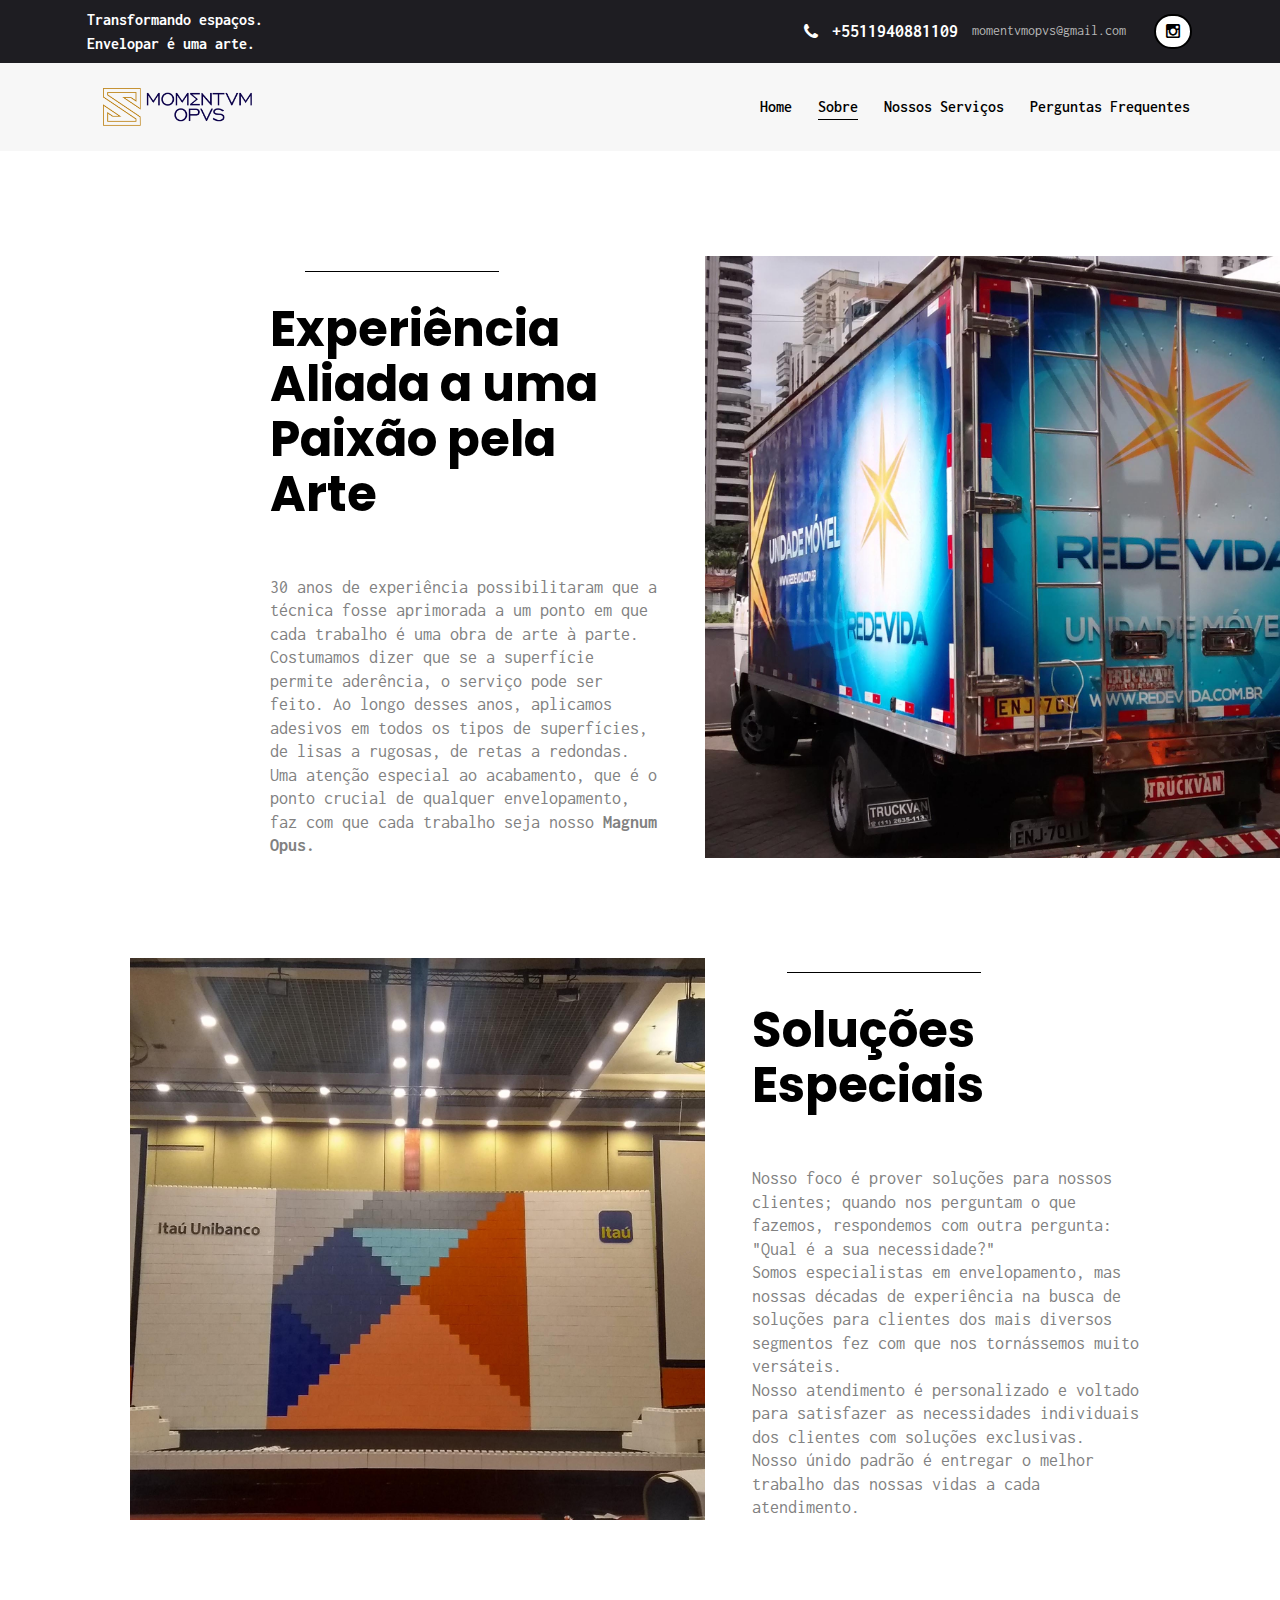
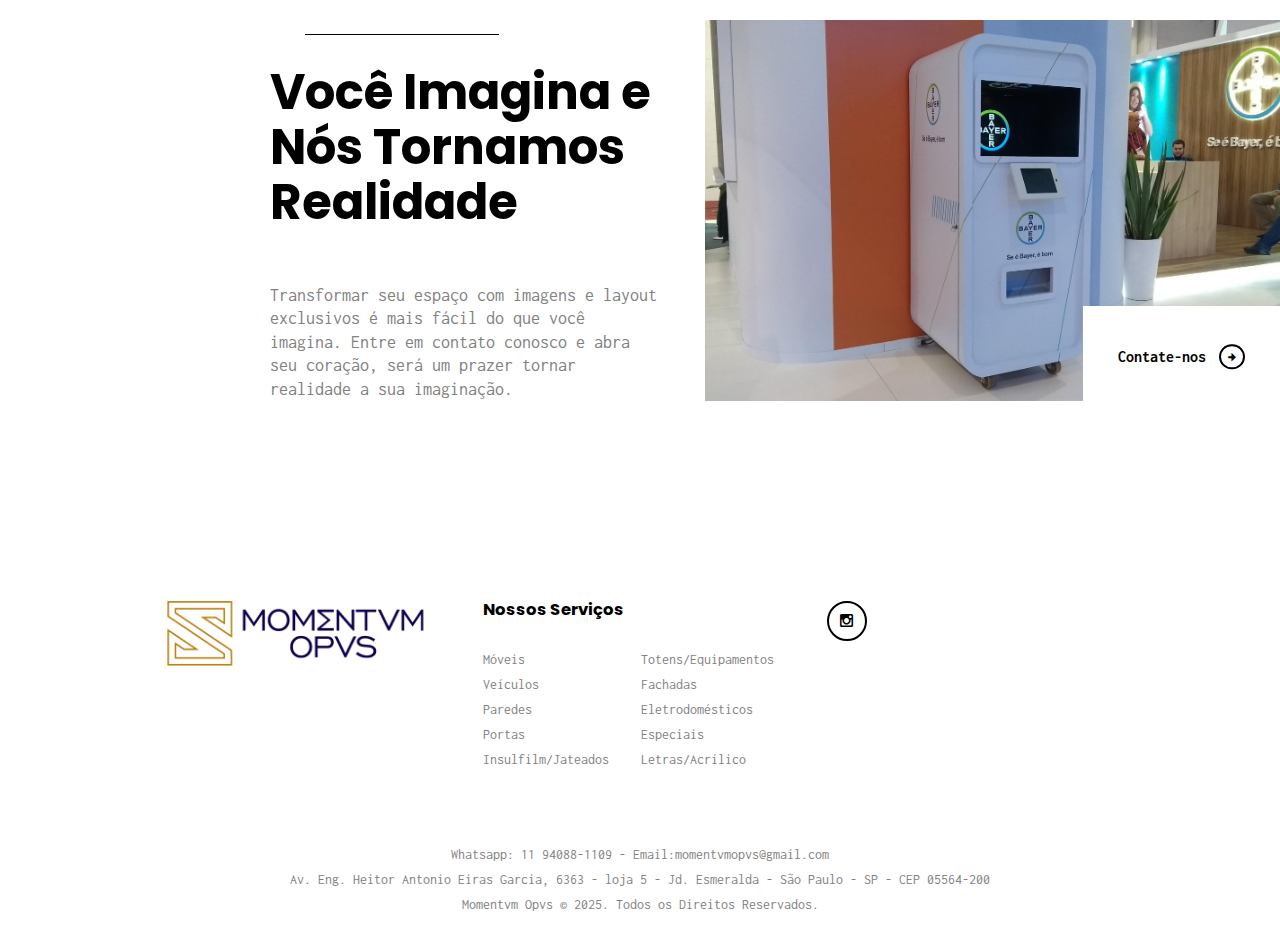
<file: about-us/index.html>
<!DOCTYPE html>
<html lang="pt-BR" class="no-js scheme_default">

<!-- Mirrored from momentvmopvs.com/about-us/ by HTTrack Website Copier/3.x [XR&CO'2014], Sun, 04 May 2025 20:17:40 GMT -->
<!-- Added by HTTrack --><meta http-equiv="content-type" content="text/html;charset=UTF-8" /><!-- /Added by HTTrack -->
<head>
			<meta charset="UTF-8">
		<meta name="viewport" content="width=device-width, initial-scale=1, maximum-scale=1">
		<meta name="format-detection" content="telephone=no">
		<link rel="profile" href="http://gmpg.org/xfn/11">
		<link rel="pingback" href="../xmlrpc.php">
		<meta name='robots' content='index, follow, max-image-preview:large, max-snippet:-1, max-video-preview:-1' />

	<!-- This site is optimized with the Yoast SEO plugin v20.13 - https://yoast.com/wordpress/plugins/seo/ -->
	<title>Sobre - Momentvm Opvs</title>
	<link rel="canonical" href="index.html" />
	<meta property="og:locale" content="pt_BR" />
	<meta property="og:type" content="article" />
	<meta property="og:title" content="Sobre - Momentvm Opvs" />
	<meta property="og:description" content="A Momentvm Opvs executa com perfeição a renovação de espaços internos com soluções de envelopamento e papel de parede autoadesivo em São Paulo." />
	<meta property="og:url" content="index.html" />
	<meta property="og:site_name" content="Momentvm Opvs" />
	<meta property="article:modified_time" content="2024-07-25T13:38:56+00:00" />
	<meta name="twitter:card" content="summary_large_image" />
	<meta name="twitter:label1" content="Est. reading time" />
	<meta name="twitter:data1" content="1 minute" />
	<script type="application/ld+json" class="yoast-schema-graph">{"@context":"https://schema.org","@graph":[{"@type":"WebPage","@id":"https://momentvmopvs.com/about-us/","url":"https://momentvmopvs.com/about-us/","name":"About Us - Momentvm Opvs","isPartOf":{"@id":"https://momentvmopvs.com/#website"},"datePublished":"2017-05-31T08:26:07+00:00","dateModified":"2024-07-25T13:38:56+00:00","breadcrumb":{"@id":"https://momentvmopvs.com/about-us/#breadcrumb"},"inLanguage":"pt-BR","potentialAction":[{"@type":"ReadAction","target":["https://momentvmopvs.com/about-us/"]}]},{"@type":"BreadcrumbList","@id":"https://momentvmopvs.com/about-us/#breadcrumb","itemListElement":[{"@type":"ListItem","position":1,"name":"Home","item":"https://momentvmopvs.com/"},{"@type":"ListItem","position":2,"name":"About Us"}]},{"@type":"WebSite","@id":"https://momentvmopvs.com/#website","url":"https://momentvmopvs.com/","name":"Momentvm Opvs","description":"","publisher":{"@id":"https://momentvmopvs.com/#organization"},"potentialAction":[{"@type":"SearchAction","target":{"@type":"EntryPoint","urlTemplate":"https://momentvmopvs.com/?s={search_term_string}"},"query-input":"required name=search_term_string"}],"inLanguage":"pt-BR"},{"@type":"Organization","@id":"https://momentvmopvs.com/#organization","name":"Momentvm Opvs","url":"https://momentvmopvs.com/","logo":{"@type":"ImageObject","inLanguage":"pt-BR","@id":"https://momentvmopvs.com/#/schema/logo/image/","url":"wp-content/uploads/2017/06/marker.png","contentUrl":"wp-content/uploads/2017/06/marker.png","width":67,"height":67,"caption":"Momentvm Opvs"},"image":{"@id":"https://momentvmopvs.com/#/schema/logo/image/"},"sameAs":["https://instagram.com/momentvm.opvs"]}]}</script>
	<!-- / Yoast SEO plugin. -->


<link rel='dns-prefetch' href='http://fonts.googleapis.com/' />
<link rel="alternate" type="application/rss+xml" title="Momentvm Opvs &raquo; Feed" href="../feed/index.html" />
<link rel="alternate" type="application/rss+xml" title="Momentvm Opvs &raquo; Comments Feed" href="../comments/feed/index.html" />
<script type="text/javascript">
window._wpemojiSettings = {"baseUrl":"https:\/\/s.w.org\/images\/core\/emoji\/14.0.0\/72x72\/","ext":".png","svgUrl":"https:\/\/s.w.org\/images\/core\/emoji\/14.0.0\/svg\/","svgExt":".svg","source":{"concatemoji":"https:\/\/momentvmopvs.com\/wp-includes\/js\/wp-emoji-release.min.js?ver=6.2.6"}};
/*! This file is auto-generated */
!function(e,a,t){var n,r,o,i=a.createElement("canvas"),p=i.getContext&&i.getContext("2d");function s(e,t){p.clearRect(0,0,i.width,i.height),p.fillText(e,0,0);e=i.toDataURL();return p.clearRect(0,0,i.width,i.height),p.fillText(t,0,0),e===i.toDataURL()}function c(e){var t=a.createElement("script");t.src=e,t.defer=t.type="text/javascript",a.getElementsByTagName("head")[0].appendChild(t)}for(o=Array("flag","emoji"),t.supports={everything:!0,everythingExceptFlag:!0},r=0;r<o.length;r++)t.supports[o[r]]=function(e){if(p&&p.fillText)switch(p.textBaseline="top",p.font="600 32px Arial",e){case"flag":return s("\ud83c\udff3\ufe0f\u200d\u26a7\ufe0f","\ud83c\udff3\ufe0f\u200b\u26a7\ufe0f")?!1:!s("\ud83c\uddfa\ud83c\uddf3","\ud83c\uddfa\u200b\ud83c\uddf3")&&!s("\ud83c\udff4\udb40\udc67\udb40\udc62\udb40\udc65\udb40\udc6e\udb40\udc67\udb40\udc7f","\ud83c\udff4\u200b\udb40\udc67\u200b\udb40\udc62\u200b\udb40\udc65\u200b\udb40\udc6e\u200b\udb40\udc67\u200b\udb40\udc7f");case"emoji":return!s("\ud83e\udef1\ud83c\udffb\u200d\ud83e\udef2\ud83c\udfff","\ud83e\udef1\ud83c\udffb\u200b\ud83e\udef2\ud83c\udfff")}return!1}(o[r]),t.supports.everything=t.supports.everything&&t.supports[o[r]],"flag"!==o[r]&&(t.supports.everythingExceptFlag=t.supports.everythingExceptFlag&&t.supports[o[r]]);t.supports.everythingExceptFlag=t.supports.everythingExceptFlag&&!t.supports.flag,t.DOMReady=!1,t.readyCallback=function(){t.DOMReady=!0},t.supports.everything||(n=function(){t.readyCallback()},a.addEventListener?(a.addEventListener("DOMContentLoaded",n,!1),e.addEventListener("load",n,!1)):(e.attachEvent("onload",n),a.attachEvent("onreadystatechange",function(){"complete"===a.readyState&&t.readyCallback()})),(e=t.source||{}).concatemoji?c(e.concatemoji):e.wpemoji&&e.twemoji&&(c(e.twemoji),c(e.wpemoji)))}(window,document,window._wpemojiSettings);
</script>
<style type="text/css">
img.wp-smiley,
img.emoji {
	display: inline !important;
	border: none !important;
	box-shadow: none !important;
	height: 1em !important;
	width: 1em !important;
	margin: 0 0.07em !important;
	vertical-align: -0.1em !important;
	background: none !important;
	padding: 0 !important;
}
</style>
	<link property="stylesheet" rel='stylesheet' id='sbi_styles-css' href='../wp-content/plugins/instagram-feed/css/sbi-styles.minc098.css?ver=6.1.6' type='text/css' media='all' />
<link property="stylesheet" rel='stylesheet' id='wp-block-library-css' href='../wp-includes/css/dist/block-library/style.min4118.css?ver=6.2.6' type='text/css' media='all' />
<link property="stylesheet" rel='stylesheet' id='classic-theme-styles-css' href='../wp-includes/css/classic-themes.min4118.css?ver=6.2.6' type='text/css' media='all' />
<style id='global-styles-inline-css' type='text/css'>
body{--wp--preset--color--black: #000000;--wp--preset--color--cyan-bluish-gray: #abb8c3;--wp--preset--color--white: #ffffff;--wp--preset--color--pale-pink: #f78da7;--wp--preset--color--vivid-red: #cf2e2e;--wp--preset--color--luminous-vivid-orange: #ff6900;--wp--preset--color--luminous-vivid-amber: #fcb900;--wp--preset--color--light-green-cyan: #7bdcb5;--wp--preset--color--vivid-green-cyan: #00d084;--wp--preset--color--pale-cyan-blue: #8ed1fc;--wp--preset--color--vivid-cyan-blue: #0693e3;--wp--preset--color--vivid-purple: #9b51e0;--wp--preset--gradient--vivid-cyan-blue-to-vivid-purple: linear-gradient(135deg,rgba(6,147,227,1) 0%,rgb(155,81,224) 100%);--wp--preset--gradient--light-green-cyan-to-vivid-green-cyan: linear-gradient(135deg,rgb(122,220,180) 0%,rgb(0,208,130) 100%);--wp--preset--gradient--luminous-vivid-amber-to-luminous-vivid-orange: linear-gradient(135deg,rgba(252,185,0,1) 0%,rgba(255,105,0,1) 100%);--wp--preset--gradient--luminous-vivid-orange-to-vivid-red: linear-gradient(135deg,rgba(255,105,0,1) 0%,rgb(207,46,46) 100%);--wp--preset--gradient--very-light-gray-to-cyan-bluish-gray: linear-gradient(135deg,rgb(238,238,238) 0%,rgb(169,184,195) 100%);--wp--preset--gradient--cool-to-warm-spectrum: linear-gradient(135deg,rgb(74,234,220) 0%,rgb(151,120,209) 20%,rgb(207,42,186) 40%,rgb(238,44,130) 60%,rgb(251,105,98) 80%,rgb(254,248,76) 100%);--wp--preset--gradient--blush-light-purple: linear-gradient(135deg,rgb(255,206,236) 0%,rgb(152,150,240) 100%);--wp--preset--gradient--blush-bordeaux: linear-gradient(135deg,rgb(254,205,165) 0%,rgb(254,45,45) 50%,rgb(107,0,62) 100%);--wp--preset--gradient--luminous-dusk: linear-gradient(135deg,rgb(255,203,112) 0%,rgb(199,81,192) 50%,rgb(65,88,208) 100%);--wp--preset--gradient--pale-ocean: linear-gradient(135deg,rgb(255,245,203) 0%,rgb(182,227,212) 50%,rgb(51,167,181) 100%);--wp--preset--gradient--electric-grass: linear-gradient(135deg,rgb(202,248,128) 0%,rgb(113,206,126) 100%);--wp--preset--gradient--midnight: linear-gradient(135deg,rgb(2,3,129) 0%,rgb(40,116,252) 100%);--wp--preset--duotone--dark-grayscale: url('#wp-duotone-dark-grayscale');--wp--preset--duotone--grayscale: url('#wp-duotone-grayscale');--wp--preset--duotone--purple-yellow: url('#wp-duotone-purple-yellow');--wp--preset--duotone--blue-red: url('#wp-duotone-blue-red');--wp--preset--duotone--midnight: url('#wp-duotone-midnight');--wp--preset--duotone--magenta-yellow: url('#wp-duotone-magenta-yellow');--wp--preset--duotone--purple-green: url('#wp-duotone-purple-green');--wp--preset--duotone--blue-orange: url('#wp-duotone-blue-orange');--wp--preset--font-size--small: 13px;--wp--preset--font-size--medium: 20px;--wp--preset--font-size--large: 36px;--wp--preset--font-size--x-large: 42px;--wp--preset--spacing--20: 0.44rem;--wp--preset--spacing--30: 0.67rem;--wp--preset--spacing--40: 1rem;--wp--preset--spacing--50: 1.5rem;--wp--preset--spacing--60: 2.25rem;--wp--preset--spacing--70: 3.38rem;--wp--preset--spacing--80: 5.06rem;--wp--preset--shadow--natural: 6px 6px 9px rgba(0, 0, 0, 0.2);--wp--preset--shadow--deep: 12px 12px 50px rgba(0, 0, 0, 0.4);--wp--preset--shadow--sharp: 6px 6px 0px rgba(0, 0, 0, 0.2);--wp--preset--shadow--outlined: 6px 6px 0px -3px rgba(255, 255, 255, 1), 6px 6px rgba(0, 0, 0, 1);--wp--preset--shadow--crisp: 6px 6px 0px rgba(0, 0, 0, 1);}:where(.is-layout-flex){gap: 0.5em;}body .is-layout-flow > .alignleft{float: left;margin-inline-start: 0;margin-inline-end: 2em;}body .is-layout-flow > .alignright{float: right;margin-inline-start: 2em;margin-inline-end: 0;}body .is-layout-flow > .aligncenter{margin-left: auto !important;margin-right: auto !important;}body .is-layout-constrained > .alignleft{float: left;margin-inline-start: 0;margin-inline-end: 2em;}body .is-layout-constrained > .alignright{float: right;margin-inline-start: 2em;margin-inline-end: 0;}body .is-layout-constrained > .aligncenter{margin-left: auto !important;margin-right: auto !important;}body .is-layout-constrained > :where(:not(.alignleft):not(.alignright):not(.alignfull)){max-width: var(--wp--style--global--content-size);margin-left: auto !important;margin-right: auto !important;}body .is-layout-constrained > .alignwide{max-width: var(--wp--style--global--wide-size);}body .is-layout-flex{display: flex;}body .is-layout-flex{flex-wrap: wrap;align-items: center;}body .is-layout-flex > *{margin: 0;}:where(.wp-block-columns.is-layout-flex){gap: 2em;}.has-black-color{color: var(--wp--preset--color--black) !important;}.has-cyan-bluish-gray-color{color: var(--wp--preset--color--cyan-bluish-gray) !important;}.has-white-color{color: var(--wp--preset--color--white) !important;}.has-pale-pink-color{color: var(--wp--preset--color--pale-pink) !important;}.has-vivid-red-color{color: var(--wp--preset--color--vivid-red) !important;}.has-luminous-vivid-orange-color{color: var(--wp--preset--color--luminous-vivid-orange) !important;}.has-luminous-vivid-amber-color{color: var(--wp--preset--color--luminous-vivid-amber) !important;}.has-light-green-cyan-color{color: var(--wp--preset--color--light-green-cyan) !important;}.has-vivid-green-cyan-color{color: var(--wp--preset--color--vivid-green-cyan) !important;}.has-pale-cyan-blue-color{color: var(--wp--preset--color--pale-cyan-blue) !important;}.has-vivid-cyan-blue-color{color: var(--wp--preset--color--vivid-cyan-blue) !important;}.has-vivid-purple-color{color: var(--wp--preset--color--vivid-purple) !important;}.has-black-background-color{background-color: var(--wp--preset--color--black) !important;}.has-cyan-bluish-gray-background-color{background-color: var(--wp--preset--color--cyan-bluish-gray) !important;}.has-white-background-color{background-color: var(--wp--preset--color--white) !important;}.has-pale-pink-background-color{background-color: var(--wp--preset--color--pale-pink) !important;}.has-vivid-red-background-color{background-color: var(--wp--preset--color--vivid-red) !important;}.has-luminous-vivid-orange-background-color{background-color: var(--wp--preset--color--luminous-vivid-orange) !important;}.has-luminous-vivid-amber-background-color{background-color: var(--wp--preset--color--luminous-vivid-amber) !important;}.has-light-green-cyan-background-color{background-color: var(--wp--preset--color--light-green-cyan) !important;}.has-vivid-green-cyan-background-color{background-color: var(--wp--preset--color--vivid-green-cyan) !important;}.has-pale-cyan-blue-background-color{background-color: var(--wp--preset--color--pale-cyan-blue) !important;}.has-vivid-cyan-blue-background-color{background-color: var(--wp--preset--color--vivid-cyan-blue) !important;}.has-vivid-purple-background-color{background-color: var(--wp--preset--color--vivid-purple) !important;}.has-black-border-color{border-color: var(--wp--preset--color--black) !important;}.has-cyan-bluish-gray-border-color{border-color: var(--wp--preset--color--cyan-bluish-gray) !important;}.has-white-border-color{border-color: var(--wp--preset--color--white) !important;}.has-pale-pink-border-color{border-color: var(--wp--preset--color--pale-pink) !important;}.has-vivid-red-border-color{border-color: var(--wp--preset--color--vivid-red) !important;}.has-luminous-vivid-orange-border-color{border-color: var(--wp--preset--color--luminous-vivid-orange) !important;}.has-luminous-vivid-amber-border-color{border-color: var(--wp--preset--color--luminous-vivid-amber) !important;}.has-light-green-cyan-border-color{border-color: var(--wp--preset--color--light-green-cyan) !important;}.has-vivid-green-cyan-border-color{border-color: var(--wp--preset--color--vivid-green-cyan) !important;}.has-pale-cyan-blue-border-color{border-color: var(--wp--preset--color--pale-cyan-blue) !important;}.has-vivid-cyan-blue-border-color{border-color: var(--wp--preset--color--vivid-cyan-blue) !important;}.has-vivid-purple-border-color{border-color: var(--wp--preset--color--vivid-purple) !important;}.has-vivid-cyan-blue-to-vivid-purple-gradient-background{background: var(--wp--preset--gradient--vivid-cyan-blue-to-vivid-purple) !important;}.has-light-green-cyan-to-vivid-green-cyan-gradient-background{background: var(--wp--preset--gradient--light-green-cyan-to-vivid-green-cyan) !important;}.has-luminous-vivid-amber-to-luminous-vivid-orange-gradient-background{background: var(--wp--preset--gradient--luminous-vivid-amber-to-luminous-vivid-orange) !important;}.has-luminous-vivid-orange-to-vivid-red-gradient-background{background: var(--wp--preset--gradient--luminous-vivid-orange-to-vivid-red) !important;}.has-very-light-gray-to-cyan-bluish-gray-gradient-background{background: var(--wp--preset--gradient--very-light-gray-to-cyan-bluish-gray) !important;}.has-cool-to-warm-spectrum-gradient-background{background: var(--wp--preset--gradient--cool-to-warm-spectrum) !important;}.has-blush-light-purple-gradient-background{background: var(--wp--preset--gradient--blush-light-purple) !important;}.has-blush-bordeaux-gradient-background{background: var(--wp--preset--gradient--blush-bordeaux) !important;}.has-luminous-dusk-gradient-background{background: var(--wp--preset--gradient--luminous-dusk) !important;}.has-pale-ocean-gradient-background{background: var(--wp--preset--gradient--pale-ocean) !important;}.has-electric-grass-gradient-background{background: var(--wp--preset--gradient--electric-grass) !important;}.has-midnight-gradient-background{background: var(--wp--preset--gradient--midnight) !important;}.has-small-font-size{font-size: var(--wp--preset--font-size--small) !important;}.has-medium-font-size{font-size: var(--wp--preset--font-size--medium) !important;}.has-large-font-size{font-size: var(--wp--preset--font-size--large) !important;}.has-x-large-font-size{font-size: var(--wp--preset--font-size--x-large) !important;}
.wp-block-navigation a:where(:not(.wp-element-button)){color: inherit;}
:where(.wp-block-columns.is-layout-flex){gap: 2em;}
.wp-block-pullquote{font-size: 1.5em;line-height: 1.6;}
</style>
<link property="stylesheet" rel='stylesheet' id='contact-form-7-css' href='../wp-content/plugins/contact-form-7/includes/css/stylesf2b4.css?ver=5.7.7' type='text/css' media='all' />
<link property="stylesheet" rel='stylesheet' id='esg-plugin-settings-css' href='../wp-content/plugins/essential-grid/public/assets/css/settings21cf.css?ver=3.0.17.1' type='text/css' media='all' />
<link property="stylesheet" rel='stylesheet' id='tp-fontello-css' href='../wp-content/plugins/essential-grid/public/assets/font/fontello/css/fontello21cf.css?ver=3.0.17.1' type='text/css' media='all' />
<link property="stylesheet" rel='stylesheet' id='trx_addons-icons-css' href='../wp-content/plugins/trx_addons/css/font-icons/css/trx_addons_icons-embedded4118.css?ver=6.2.6' type='text/css' media='all' />
<link property="stylesheet" rel='stylesheet' id='swiperslider-css' href='../wp-content/plugins/trx_addons/js/swiper/swiper.min.css' type='text/css' media='all' />
<link property="stylesheet" rel='stylesheet' id='magnific-popup-css' href='../wp-content/plugins/trx_addons/js/magnific/magnific-popup.min.css' type='text/css' media='all' />
<link property="stylesheet" rel='stylesheet' id='trx_addons-css' href='../wp-content/plugins/trx_addons/css/trx_addons.css' type='text/css' media='all' />
<link property="stylesheet" rel='stylesheet' id='trx_socials-icons-css' href='../wp-content/plugins/trx_socials/assets/css/font_icons/css/trx_socials_icons.css' type='text/css' media='all' />
<link property="stylesheet" rel='stylesheet' id='trx_socials-widget_instagram-css' href='../wp-content/plugins/trx_socials/widgets/instagram/instagram.css' type='text/css' media='all' />
<link property="stylesheet" rel='stylesheet' id='js_composer_front-css' href='../wp-content/plugins/js_composer/assets/css/js_composer.minf7be.css?ver=6.10.0' type='text/css' media='all' />
<link property="stylesheet" rel='stylesheet' id='palladio-font-Montserrat-css' href='../wp-content/themes/palladio/css/font-face/Montserrat/stylesheet4118.css?ver=6.2.6' type='text/css' media='all' />
<link property="stylesheet" rel='stylesheet' id='palladio-font-google_fonts-css' href='http://fonts.googleapis.com/css?family=Inconsolata%3A400%2C700%7CPoppins%3A400%2C600%2C700&amp;subset=latin%2Clatin-ext&amp;ver=6.2.6' type='text/css' media='all' />
<link property="stylesheet" rel='stylesheet' id='fontello-style-css' href='../wp-content/themes/palladio/css/font-icons/css/fontello-embedded4118.css?ver=6.2.6' type='text/css' media='all' />
<link property="stylesheet" rel='stylesheet' id='palladio-main-css' href='../wp-content/themes/palladio/style.css' type='text/css' media='all' />
<link property="stylesheet" rel='stylesheet' id='palladio-styles-css' href='../wp-content/themes/palladio/css/__styles4118.css?ver=6.2.6' type='text/css' media='all' />
<link property="stylesheet" rel='stylesheet' id='palladio-colors-css' href='../wp-content/themes/palladio/css/__colors4118.css?ver=6.2.6' type='text/css' media='all' />
<link property="stylesheet" rel='stylesheet' id='mediaelement-css' href='../wp-includes/js/mediaelement/mediaelementplayer-legacy.min1f61.css?ver=4.2.17' type='text/css' media='all' />
<link property="stylesheet" rel='stylesheet' id='wp-mediaelement-css' href='../wp-includes/js/mediaelement/wp-mediaelement.min4118.css?ver=6.2.6' type='text/css' media='all' />
<link property="stylesheet" rel='stylesheet' id='palladio-responsive-css' href='../wp-content/themes/palladio/css/responsive4118.css?ver=6.2.6' type='text/css' media='all' />
<script type='text/javascript' src='../wp-includes/js/jquery/jquery.min5aed.js?ver=3.6.4' id='jquery-core-js'></script>
<script type='text/javascript' src='../wp-includes/js/jquery/jquery-migrate.min6b00.js?ver=3.4.0' id='jquery-migrate-js'></script>
<link rel="https://api.w.org/" href="../wp-json/index.html" /><link rel="alternate" type="application/json" href="../wp-json/wp/v2/pages/89.json" /><link rel="EditURI" type="application/rsd+xml" title="RSD" href="../xmlrpc0db0.php?rsd" />
<link rel="wlwmanifest" type="application/wlwmanifest+xml" href="../wp-includes/wlwmanifest.xml" />
<meta name="generator" content="WordPress 6.2.6" />
<link rel='shortlink' href='../index3fbb.html?p=89' />
<link rel="alternate" type="application/json+oembed" href="../wp-json/oembed/1.0/embed5a58.json?url=https%3A%2F%2Fmomentvmopvs.com%2Fabout-us%2F" />
<link rel="alternate" type="text/xml+oembed" href="../wp-json/oembed/1.0/embed9e92?url=https%3A%2F%2Fmomentvmopvs.com%2Fabout-us%2F&amp;format=xml" />
<style type="text/css">.recentcomments a{display:inline !important;padding:0 !important;margin:0 !important;}</style><meta name="generator" content="Powered by WPBakery Page Builder - drag and drop page builder for WordPress."/>
<meta name="generator" content="Powered by Slider Revolution 6.6.11 - responsive, Mobile-Friendly Slider Plugin for WordPress with comfortable drag and drop interface." />
<link rel="icon" href="../wp-content/uploads/2023/08/mo-icon-32x32.png" sizes="32x32" />
<link rel="icon" href="../wp-content/uploads/2023/08/mo-icon-192x192.png" sizes="192x192" />
<link rel="apple-touch-icon" href="../wp-content/uploads/2023/08/mo-icon-180x180.png" />
<meta name="msapplication-TileImage" content="https://momentvmopvs.com/wp-content/uploads/2023/08/mo-icon-270x270.png" />
<script>function setREVStartSize(e){
			//window.requestAnimationFrame(function() {
				window.RSIW = window.RSIW===undefined ? window.innerWidth : window.RSIW;
				window.RSIH = window.RSIH===undefined ? window.innerHeight : window.RSIH;
				try {
					var pw = document.getElementById(e.c).parentNode.offsetWidth,
						newh;
					pw = pw===0 || isNaN(pw) || (e.l=="fullwidth" || e.layout=="fullwidth") ? window.RSIW : pw;
					e.tabw = e.tabw===undefined ? 0 : parseInt(e.tabw);
					e.thumbw = e.thumbw===undefined ? 0 : parseInt(e.thumbw);
					e.tabh = e.tabh===undefined ? 0 : parseInt(e.tabh);
					e.thumbh = e.thumbh===undefined ? 0 : parseInt(e.thumbh);
					e.tabhide = e.tabhide===undefined ? 0 : parseInt(e.tabhide);
					e.thumbhide = e.thumbhide===undefined ? 0 : parseInt(e.thumbhide);
					e.mh = e.mh===undefined || e.mh=="" || e.mh==="auto" ? 0 : parseInt(e.mh,0);
					if(e.layout==="fullscreen" || e.l==="fullscreen")
						newh = Math.max(e.mh,window.RSIH);
					else{
						e.gw = Array.isArray(e.gw) ? e.gw : [e.gw];
						for (var i in e.rl) if (e.gw[i]===undefined || e.gw[i]===0) e.gw[i] = e.gw[i-1];
						e.gh = e.el===undefined || e.el==="" || (Array.isArray(e.el) && e.el.length==0)? e.gh : e.el;
						e.gh = Array.isArray(e.gh) ? e.gh : [e.gh];
						for (var i in e.rl) if (e.gh[i]===undefined || e.gh[i]===0) e.gh[i] = e.gh[i-1];
											
						var nl = new Array(e.rl.length),
							ix = 0,
							sl;
						e.tabw = e.tabhide>=pw ? 0 : e.tabw;
						e.thumbw = e.thumbhide>=pw ? 0 : e.thumbw;
						e.tabh = e.tabhide>=pw ? 0 : e.tabh;
						e.thumbh = e.thumbhide>=pw ? 0 : e.thumbh;
						for (var i in e.rl) nl[i] = e.rl[i]<window.RSIW ? 0 : e.rl[i];
						sl = nl[0];
						for (var i in nl) if (sl>nl[i] && nl[i]>0) { sl = nl[i]; ix=i;}
						var m = pw>(e.gw[ix]+e.tabw+e.thumbw) ? 1 : (pw-(e.tabw+e.thumbw)) / (e.gw[ix]);
						newh =  (e.gh[ix] * m) + (e.tabh + e.thumbh);
					}
					var el = document.getElementById(e.c);
					if (el!==null && el) el.style.height = newh+"px";
					el = document.getElementById(e.c+"_wrapper");
					if (el!==null && el) {
						el.style.height = newh+"px";
						el.style.display = "block";
					}
				} catch(e){
					console.log("Failure at Presize of Slider:" + e)
				}
			//});
		  };</script>
		<style type="text/css" id="wp-custom-css">
			.scheme_default .sc_layouts_row_type_narrow .socials_wrap .social_item .social_icon, .scheme_default.sc_layouts_row_type_narrow .socials_wrap .social_item .social_icon {
    background-color: transparent;
    color: #000000;
    background: #fff !important;
    padding: 5px 10px;
    border-radius: 20px;
}

.post-type-archive-cpt_services .sc_services_item_info {
    display: none;
}

.page-id-171 a.eg-palladio-skin-element-1 {
    display: none;
}


i.vc_tta-controls-icon.vc_tta-controls-icon-chevron {
    border: none !important;
}
.vc_tta.vc_tta-accordion .vc_tta-panel-heading .vc_tta-controls-icon {
    width: 1.6667em;
    height: 1.6667em;
    
}
form.search_form {
    display: none;
}

@media(max-width:1000px){
	div#sc_promo_1081692616 {
    margin-left: 30px !important;
}
	
	
}

@media(min-width:1000px){
    
    .scheme_default .sc_promo.color_style_default
 {
    margin-left: 130px !important;
}
    
}
		</style>
		<style type="text/css" data-type="vc_shortcodes-custom-css">.vc_custom_1595583326685{padding-top: 7em !important;}.vc_custom_1691766543623{padding-top: 7em !important;}.vc_custom_1691601949489{padding-bottom: 4em !important;}.vc_custom_1692171808948{margin-bottom: 100px !important;}.vc_custom_1692171846855{margin-bottom: 100px !important;}.vc_custom_1692171870024{margin-bottom: 100px !important;}.vc_custom_1691939890713{margin-top: 100px !important;margin-left: 0px !important;}.vc_custom_1504101274782{margin-bottom: 3em !important;}.vc_custom_1504101283055{margin-bottom: 3em !important;}</style><noscript><style> .wpb_animate_when_almost_visible { opacity: 1; }</style></noscript><style type="text/css" id="trx_addons-inline-styles-inline-css">.vc_custom_1504101111040{padding-right: 5.8rem !important;padding-left: 5.8rem !important;}.vc_custom_1503583583329{padding-right: 5rem !important;padding-left: 5.8rem !important;}.vc_custom_1691574922413{padding-right: 0.5em !important;}.vc_custom_1691574896046{padding-right: 0.5em !important;}.vc_custom_1515775796549{padding-top: 5.6em !important;padding-bottom: 1em !important;background-color: #ffffff !important;}.vc_custom_1500387194305{padding-top: 1em !important;padding-bottom: 1em !important;background-color: #ffffff !important;}.vc_custom_1515776500487{padding-right: 5% !important;}</style><style id='rs-plugin-settings-inline-css' type='text/css'>
#rs-demo-id {}
</style></head>

<body class="page-template-default page page-id-89 body_tag scheme_default blog_mode_page body_style_wide is_single sidebar_hide expand_content remove_margins header_style_header-custom-29 header_position_default menu_style_ menu_style_default no_layout wpb-js-composer js-comp-ver-6.10.0 vc_responsive">

	<svg xmlns="http://www.w3.org/2000/svg" viewBox="0 0 0 0" width="0" height="0" focusable="false" role="none" style="visibility: hidden; position: absolute; left: -9999px; overflow: hidden;" ><defs><filter id="wp-duotone-dark-grayscale"><feColorMatrix color-interpolation-filters="sRGB" type="matrix" values=" .299 .587 .114 0 0 .299 .587 .114 0 0 .299 .587 .114 0 0 .299 .587 .114 0 0 " /><feComponentTransfer color-interpolation-filters="sRGB" ><feFuncR type="table" tableValues="0 0.49803921568627" /><feFuncG type="table" tableValues="0 0.49803921568627" /><feFuncB type="table" tableValues="0 0.49803921568627" /><feFuncA type="table" tableValues="1 1" /></feComponentTransfer><feComposite in2="SourceGraphic" operator="in" /></filter></defs></svg><svg xmlns="http://www.w3.org/2000/svg" viewBox="0 0 0 0" width="0" height="0" focusable="false" role="none" style="visibility: hidden; position: absolute; left: -9999px; overflow: hidden;" ><defs><filter id="wp-duotone-grayscale"><feColorMatrix color-interpolation-filters="sRGB" type="matrix" values=" .299 .587 .114 0 0 .299 .587 .114 0 0 .299 .587 .114 0 0 .299 .587 .114 0 0 " /><feComponentTransfer color-interpolation-filters="sRGB" ><feFuncR type="table" tableValues="0 1" /><feFuncG type="table" tableValues="0 1" /><feFuncB type="table" tableValues="0 1" /><feFuncA type="table" tableValues="1 1" /></feComponentTransfer><feComposite in2="SourceGraphic" operator="in" /></filter></defs></svg><svg xmlns="http://www.w3.org/2000/svg" viewBox="0 0 0 0" width="0" height="0" focusable="false" role="none" style="visibility: hidden; position: absolute; left: -9999px; overflow: hidden;" ><defs><filter id="wp-duotone-purple-yellow"><feColorMatrix color-interpolation-filters="sRGB" type="matrix" values=" .299 .587 .114 0 0 .299 .587 .114 0 0 .299 .587 .114 0 0 .299 .587 .114 0 0 " /><feComponentTransfer color-interpolation-filters="sRGB" ><feFuncR type="table" tableValues="0.54901960784314 0.98823529411765" /><feFuncG type="table" tableValues="0 1" /><feFuncB type="table" tableValues="0.71764705882353 0.25490196078431" /><feFuncA type="table" tableValues="1 1" /></feComponentTransfer><feComposite in2="SourceGraphic" operator="in" /></filter></defs></svg><svg xmlns="http://www.w3.org/2000/svg" viewBox="0 0 0 0" width="0" height="0" focusable="false" role="none" style="visibility: hidden; position: absolute; left: -9999px; overflow: hidden;" ><defs><filter id="wp-duotone-blue-red"><feColorMatrix color-interpolation-filters="sRGB" type="matrix" values=" .299 .587 .114 0 0 .299 .587 .114 0 0 .299 .587 .114 0 0 .299 .587 .114 0 0 " /><feComponentTransfer color-interpolation-filters="sRGB" ><feFuncR type="table" tableValues="0 1" /><feFuncG type="table" tableValues="0 0.27843137254902" /><feFuncB type="table" tableValues="0.5921568627451 0.27843137254902" /><feFuncA type="table" tableValues="1 1" /></feComponentTransfer><feComposite in2="SourceGraphic" operator="in" /></filter></defs></svg><svg xmlns="http://www.w3.org/2000/svg" viewBox="0 0 0 0" width="0" height="0" focusable="false" role="none" style="visibility: hidden; position: absolute; left: -9999px; overflow: hidden;" ><defs><filter id="wp-duotone-midnight"><feColorMatrix color-interpolation-filters="sRGB" type="matrix" values=" .299 .587 .114 0 0 .299 .587 .114 0 0 .299 .587 .114 0 0 .299 .587 .114 0 0 " /><feComponentTransfer color-interpolation-filters="sRGB" ><feFuncR type="table" tableValues="0 0" /><feFuncG type="table" tableValues="0 0.64705882352941" /><feFuncB type="table" tableValues="0 1" /><feFuncA type="table" tableValues="1 1" /></feComponentTransfer><feComposite in2="SourceGraphic" operator="in" /></filter></defs></svg><svg xmlns="http://www.w3.org/2000/svg" viewBox="0 0 0 0" width="0" height="0" focusable="false" role="none" style="visibility: hidden; position: absolute; left: -9999px; overflow: hidden;" ><defs><filter id="wp-duotone-magenta-yellow"><feColorMatrix color-interpolation-filters="sRGB" type="matrix" values=" .299 .587 .114 0 0 .299 .587 .114 0 0 .299 .587 .114 0 0 .299 .587 .114 0 0 " /><feComponentTransfer color-interpolation-filters="sRGB" ><feFuncR type="table" tableValues="0.78039215686275 1" /><feFuncG type="table" tableValues="0 0.94901960784314" /><feFuncB type="table" tableValues="0.35294117647059 0.47058823529412" /><feFuncA type="table" tableValues="1 1" /></feComponentTransfer><feComposite in2="SourceGraphic" operator="in" /></filter></defs></svg><svg xmlns="http://www.w3.org/2000/svg" viewBox="0 0 0 0" width="0" height="0" focusable="false" role="none" style="visibility: hidden; position: absolute; left: -9999px; overflow: hidden;" ><defs><filter id="wp-duotone-purple-green"><feColorMatrix color-interpolation-filters="sRGB" type="matrix" values=" .299 .587 .114 0 0 .299 .587 .114 0 0 .299 .587 .114 0 0 .299 .587 .114 0 0 " /><feComponentTransfer color-interpolation-filters="sRGB" ><feFuncR type="table" tableValues="0.65098039215686 0.40392156862745" /><feFuncG type="table" tableValues="0 1" /><feFuncB type="table" tableValues="0.44705882352941 0.4" /><feFuncA type="table" tableValues="1 1" /></feComponentTransfer><feComposite in2="SourceGraphic" operator="in" /></filter></defs></svg><svg xmlns="http://www.w3.org/2000/svg" viewBox="0 0 0 0" width="0" height="0" focusable="false" role="none" style="visibility: hidden; position: absolute; left: -9999px; overflow: hidden;" ><defs><filter id="wp-duotone-blue-orange"><feColorMatrix color-interpolation-filters="sRGB" type="matrix" values=" .299 .587 .114 0 0 .299 .587 .114 0 0 .299 .587 .114 0 0 .299 .587 .114 0 0 " /><feComponentTransfer color-interpolation-filters="sRGB" ><feFuncR type="table" tableValues="0.098039215686275 1" /><feFuncG type="table" tableValues="0 0.66274509803922" /><feFuncB type="table" tableValues="0.84705882352941 0.41960784313725" /><feFuncA type="table" tableValues="1 1" /></feComponentTransfer><feComposite in2="SourceGraphic" operator="in" /></filter></defs></svg>
	
	<div class="body_wrap">

		<div class="page_wrap"><header class="top_panel top_panel_custom top_panel_custom_29 top_panel_custom_header-short-2-rows without_bg_image scheme_default"><div class="vc_row wpb_row vc_row-fluid vc_custom_1504101111040 sc_layouts_row sc_layouts_row_type_narrow sc_layouts_hide_on_mobile scheme_dark"><div class="wpb_column vc_column_container vc_col-sm-12 sc_layouts_column sc_layouts_column_align_center sc_layouts_column_icons_position_left"><div class="vc_column-inner"><div class="wpb_wrapper"><div class="vc_row wpb_row vc_inner vc_row-fluid vc_row-o-equal-height vc_row-o-content-middle vc_row-flex"><div class="wpb_column vc_column_container vc_col-sm-3 sc_layouts_column sc_layouts_column_align_left sc_layouts_column_icons_position_left"><div class="vc_column-inner"><div class="wpb_wrapper">
	<div class="wpb_text_column wpb_content_element " >
		<div class="wpb_wrapper">
			<h6>Transformando espaços.<br/>Envelopar é uma arte.</h6>

		</div>
	</div>
</div></div></div><div class="wpb_column vc_column_container vc_col-sm-9 sc_layouts_column sc_layouts_column_align_right sc_layouts_column_icons_position_left">
	<div class="vc_column-inner">
		<div class="wpb_wrapper">
			<div class="sc_layouts_item">
				<div id="sc_layouts_iconed_text_1627704041" class="sc_layouts_iconed_text  vc_custom_1691574922413">
					<a href="tel:+5511940881109" class="sc_layouts_item_link sc_layouts_iconed_text_link">
						<span class="sc_layouts_item_icon sc_layouts_iconed_text_icon icon-phone-1"></span>
						<span class="sc_layouts_item_details sc_layouts_iconed_text_details">
							<span class="sc_layouts_item_details_line2 sc_layouts_iconed_text_line2">+5511940881109</span></span><!-- /.sc_layouts_iconed_text_details --></a></div><!-- /.sc_layouts_iconed_text --></div>
	<div class="wpb_text_column wpb_content_element " >
		<div class="wpb_wrapper">
			<p><a href="mailto:momentvmopvs@gmail.com">momentvmopvs@gmail.com </a></p>

		</div>
	</div>
<div class="sc_layouts_item">
	<div id="widget_contacts_2108092890" class="widget_area sc_widget_contacts vc_widget_contacts wpb_content_element">
		<aside id="widget_contacts_2108092890_widget" class="widget widget_contacts">
			<div class="contacts_wrap">
				<div class="contacts_socials socials_wrap">
					<a target="_blank" href="https://www.instagram.com/momentvm.opvs/" class="social_item social_item_style_icons social_item_type_icons"><span class="social_icon social_instagramm">
						<span class="icon-instagramm"></span></span></a></div></div><!-- /.contacts_wrap -->
					</aside></div></div></div></div></div></div></div></div></div></div>
					<div class="vc_row wpb_row vc_row-fluid vc_custom_1503583583329 sc_layouts_row sc_layouts_row_type_narrow sc_layouts_row_fixed"><div class="wpb_column vc_column_container vc_col-sm-12 sc_layouts_column_icons_position_left"><div class="vc_column-inner"><div class="wpb_wrapper"><div class="vc_row wpb_row vc_inner vc_row-fluid vc_row-o-equal-height vc_row-o-content-middle vc_row-flex"><div class="wpb_column vc_column_container vc_col-sm-4 sc_layouts_column sc_layouts_column_align_left sc_layouts_column_icons_position_left"><div class="vc_column-inner"><div class="wpb_wrapper"><div class="sc_layouts_item">
						<a href="../index.html" id="sc_layouts_logo_1448873310" class="sc_layouts_logo sc_layouts_logo_default">
							<img class="logo_image" src="../wp-content/uploads/2023/08/mo-logo-1.png" alt="" width="638" height="134"></a><!-- /.sc_layouts_logo --></div></div></div></div><div class="wpb_column vc_column_container vc_col-sm-8 sc_layouts_column sc_layouts_column_align_right sc_layouts_column_icons_position_left">
								<div class="vc_column-inner">
									<div class="wpb_wrapper">
										<div class="sc_layouts_item">
											<nav class="sc_layouts_menu sc_layouts_menu_default menu_hover_slide_line hide_on_mobile" id="sc_layouts_menu_386744423" data-animation-in="fadeInUpSmall" data-animation-out="fadeOutDownSmall"		>
												<ul id="menu-primary-menu" class="sc_layouts_menu_nav">
													<li id="menu-item-862" class="menu-item menu-item-type-post_type menu-item-object-page menu-item-home menu-item-862">
														<a href="../index.html"><span>Home</span></a></li>
						<li id="menu-item-863" class="menu-item menu-item-type-post_type menu-item-object-page current-menu-item page_item page-item-89 current_page_item menu-item-863">
							<a href="../about-us/index.html" aria-current="page"><span>Sobre</span></a></li>
						<li id="menu-item-867" class="menu-item menu-item-type-post_type menu-item-object-page menu-item-867">
							<a href="../service/index.html"><span>Nossos Serviços</span></a></li>
						<li id="menu-item-865" class="menu-item menu-item-type-post_type menu-item-object-page menu-item-865">
							<a href="../faq/index.html"><span>Perguntas Frequentes</span></a></li>
						<!--<li id="menu-item-864" class="menu-item menu-item-type-post_type menu-item-object-page menu-item-864">
							<a href="../contact-us/index.html"><span>Contact Us</span></a></li>--></ul></nav><!-- /.sc_layouts_menu --><div class="sc_layouts_iconed_text sc_layouts_menu_mobile_button">
		<a class="sc_layouts_item_link sc_layouts_iconed_text_link" href="#">
			<span class="sc_layouts_item_icon sc_layouts_iconed_text_icon trx_addons_icon-menu"></span>
		</a>
	</div></div></div></div></div></div></div></div></div></div></header><div class="menu_mobile_overlay"></div>
<div class="menu_mobile menu_mobile_narrow scheme_dark">
	<div class="menu_mobile_inner">
		<a class="menu_mobile_close icon-cancel"></a><a class="sc_layouts_logo" href="../index.html">
			<img src="../wp-content/uploads/2023/08/mo-logo-2.png"  width="588" height="222"></a>
			<nav class="menu_mobile_nav_area">
				<ul id="menu_mobile-primary-menu" class="">
					<li id="menu_mobile-item-862" class="menu-item menu-item-type-post_type menu-item-object-page menu-item-home menu-item-862">
						<a href="../index.html"><span>Home</span></a></li><li id="menu_mobile-item-863" class="menu-item menu-item-type-post_type menu-item-object-page current-menu-item page_item page-item-89 current_page_item menu-item-863"><a href="../about-us/index.html" aria-current="page"><span>Sobre</span></a></li>
			<li id="menu_mobile-item-867" class="menu-item menu-item-type-post_type menu-item-object-page menu-item-867">
				<a href="../service/index.html"><span>Nossos Serviços</span></a></li>
				<li id="menu_mobile-item-865" class="menu-item menu-item-type-post_type menu-item-object-page menu-item-865">
					<a href="../faq/index.html"><span>Perguntas Frequentes</span></a></li></ul></nav><div class="search_wrap search_style_normal search_mobile">
	<div class="search_form_wrap">
		<form role="search" method="get" class="search_form" action="https://momentvmopvs.com/">
			<input type="text" class="search_field" placeholder="Search" value="" name="s">
			<button type="submit" class="search_submit trx_addons_icon-search"></button>
					</form>
	</div>
	</div><div class="socials_mobile"><a target="_blank" href="https://www.instagram.com/momentvm.opvs/" class="social_item social_item_style_icons social_item_type_icons"><span class="social_icon social_instagramm"><span class="icon-instagramm"></span></span></a></div>	</div>
</div>

			<div class="page_content_wrap scheme_default">

								<div class="content_wrap">
				
									

					<div class="content">
										

<article id="post-89" class="post_item_single post_type_page post-89 page type-page status-publish hentry">

	
	<div class="post_content entry-content">
		<section class="wpb-content-wrapper"><div data-vc-full-width="true" data-vc-full-width-init="false" data-vc-stretch-content="true" class="vc_row wpb_row vc_row-fluid vc_custom_1595583326685 vc_row-no-padding"><div class="wpb_column vc_column_container vc_col-sm-12 vc_col-lg-offset-0 vc_col-md-offset-0 vc_col-sm-offset-0 sc_layouts_column_icons_position_left"><div class="vc_column-inner"><div class="wpb_wrapper"><div  id="sc_promo_753997971" 
	class="sc_promo align_text color_style_default sc_promo_default  vc_custom_1692171808948 sc_promo_size_normal sc_promo_no_paddings sc_promo_image_position_right"><div class="sc_promo_image" style="background-image:url(../wp-content/uploads/2017/06/vehicle-scaled.jpg);width:50%;right: 0;"></div><div class="sc_promo_text" style="width: 50%;float: left;">
			<div class="sc_promo_text_inner sc_content_width_50%" style=""><h6 class="sc_item_subtitle sc_promo_subtitle sc_align_left sc_item_title_style_default"></h6>
				<h3 class="sc_item_title sc_promo_title sc_align_left sc_item_title_style_default sc_item_title_tag">
					Experiência Aliada a uma Paixão pela Arte</h3><div class="sc_item_descr sc_promo_descr sc_align_left"><p><span style="font-size:18px;">30 anos de experiência possibilitaram que a técnica fosse aprimorada a um ponto em que cada trabalho é uma obra de arte à parte.<br />
						Costumamos dizer que se a superfície permite aderência, o serviço pode ser feito. Ao longo desses anos, aplicamos adesivos em todos os tipos de superfícies, de lisas a rugosas, de retas a redondas.<br />
						Uma atenção especial ao acabamento, que é o ponto crucial de qualquer envelopamento, faz com que cada trabalho seja nosso <strong>Magnum Opus.</strong></span></p>
</div></div>
		</div><!-- /.sc_promo_text --></div><!-- /.sc_promo --><div  id="sc_promo_1294196974" 
	class="sc_promo align_text color_style_default sc_promo_default  vc_custom_1692171846855 sc_promo_size_normal sc_promo_no_paddings sc_promo_image_position_left"><div class="sc_promo_image" style="background-image:url(../wp-content/uploads/2017/06/letras-acrilico-scaled.jpg);width:50%;left: 0;"></div><div class="sc_promo_text" style="width: 50%;float: right;">
			<div class="sc_promo_text_inner sc_content_width_50%" style=""><h6 class="sc_item_subtitle sc_promo_subtitle sc_align_left sc_item_title_style_default"></h6>
				<h3 class="sc_item_title sc_promo_title sc_align_left sc_item_title_style_default sc_item_title_tag">Soluções Especiais<br/></h3>
				<div class="sc_item_descr sc_promo_descr sc_align_left"><p><span style="font-size:18px;">
					Nosso foco é prover soluções para nossos clientes; quando nos perguntam o que fazemos, respondemos com outra pergunta:<br/> "Qual é a sua necessidade?"<br />
Somos especialistas em envelopamento, mas nossas décadas de experiência na busca de soluções para clientes dos mais diversos segmentos fez com que nos tornássemos muito versáteis.<br />
Nosso atendimento é personalizado e voltado para satisfazer as necessidades individuais dos clientes com soluções exclusivas. <br/> Nosso únido padrão é entregar o melhor trabalho das nossas vidas a cada atendimento.</span></p>
</div></div>
		</div><!-- /.sc_promo_text --></div><!-- /.sc_promo --><div  id="sc_promo_140566796" 
	class="sc_promo align_text color_style_default sc_promo_default  vc_custom_1692171870024 sc_promo_size_normal sc_promo_no_paddings sc_promo_image_position_right"><div class="sc_promo_image" style="background-image:url(../wp-content/uploads/2017/06/totens-scaled.jpg);width:50%;right: 0;"><div class="sc_promo_button_on_image"><a href="tel:+5511940881109" id="sc_button_209757053" class="sc_button color_style_default sc_button_simple sc_item_button sc_item_button_simple sc_promo_button sc_button_size_normal sc_button_icon_left">
		<span class="sc_button_text">
			<span class="sc_button_title">Contate-nos</span></span><!-- /.sc_button_text --></a><!-- /.sc_button --></div></div><div class="sc_promo_text" style="width: 50%;float: left;">
			<div class="sc_promo_text_inner sc_content_width_50%" style=""><h6 class="sc_item_subtitle sc_promo_subtitle sc_align_left sc_item_title_style_default"></h6><h3 class="sc_item_title sc_promo_title sc_align_left sc_item_title_style_default sc_item_title_tag">Você Imagina e Nós Tornamos Realidade</h3><div class="sc_item_descr sc_promo_descr sc_align_left"><p><span style="font-size:18px;">Transformar seu espaço com imagens e layout exclusivos é mais fácil do que você imagina. Entre em contato conosco e abra seu coração, 
				será um prazer tornar realidade a sua imaginação.</span></p>
</div></div>
		</div><!-- /.sc_promo_text --></div><!-- /.sc_promo --></div></div></div></div>
		<div class="vc_row-full-width vc_clearfix"></div>
</div>
</section>	</div><!-- .entry-content -->

	
</article>
				
					</div><!-- </.content> -->

					</div><!-- </.content_wrap> -->			</div><!-- </.page_content_wrap> -->

			<footer class="footer_wrap footer_custom footer_custom_580 footer_custom_footer-standard scheme_default">
	<div class="vc_row wpb_row vc_row-fluid vc_custom_1515775796549 vc_row-has-fill sc_layouts_row sc_layouts_row_type_normal"><div class="wpb_column vc_column_container vc_col-sm-12 sc_layouts_column_icons_position_left"><div class="vc_column-inner"><div class="wpb_wrapper"><div id="sc_content_985836085"
		class="sc_content color_style_default sc_content_default sc_content_width_1_1 sc_float_center">
		<div class="sc_content_container">
			<div class="vc_row wpb_row vc_inner vc_row-fluid">
				<div class="wpb_column vc_column_container vc_col-sm-4 sc_layouts_column_icons_position_left">
					<div class="vc_column-inner vc_custom_1515776500487"><div class="wpb_wrapper">
						<div class="sc_layouts_item">
							<div id="widget_contacts_1441625308" class="widget_area sc_widget_contacts vc_widget_contacts wpb_content_element">
								<aside id="widget_contacts_1441625308_widget" class="widget widget_contacts"><div class="contacts_wrap"><div class="contacts_logo"><img src="../wp-content/uploads/2023/08/mo-logo-1.png" alt="" width="638" height="134"></div></div><!-- /.contacts_wrap --></aside></div></div></div></div></div>
					<div class="wpb_column vc_column_container vc_col-sm-4 sc_layouts_column_icons_position_left">
						<div class="vc_column-inner"><div class="wpb_wrapper">
							<div  class="vc_wp_custommenu wpb_content_element"><div class="widget widget_nav_menu">
								<h2 class="widgettitle">Nossos Serviços</h2>
			<div class="menu-footer-menu-1-container">
				<ul id="menu-footer-menu-1" class="menu">
					<li id="menu-item-930" class="menu-item menu-item-type-custom menu-item-object-custom menu-item-has-children menu-item-930">
						<a href="../services/armarios/index.html">Móveis</a>
							<ul class="sub-menu">
<li id="menu-item-952" class="menu-item menu-item-type-post_type menu-item-object-cpt_services menu-item-has-children menu-item-952">
<a href="../services/veiculos/index.html">Veículos</a>
<ul class="sub-menu">
<li id="menu-item-953" class="menu-item menu-item-type-post_type menu-item-object-cpt_services menu-item-953">
<a href="../services/paredes/index.html">Paredes</a></li>
</ul>
</li>
<li id="menu-item-931" class="menu-item menu-item-type-custom menu-item-object-custom menu-item-931">
<a href="../services/portas/index.html">Portas</a></li>
<li id="menu-item-932" class="menu-item menu-item-type-custom menu-item-object-custom menu-item-has-children menu-item-932">
<a href="../services/peliculas/index.html">Insulfilm/Jateados</a></li>
</ul>
</li>
<li id="menu-item-932" class="menu-item menu-item-type-custom menu-item-object-custom menu-item-has-children menu-item-932">
<a href="../services/Totens/index.html">Totens/Equipamentos</a>
<ul class="sub-menu">
<li id="menu-item-933" class="menu-item menu-item-type-custom menu-item-object-custom menu-item-933">
<a href="../services/fachadas/index.html">Fachadas</a></li>
<li id="menu-item-954" class="menu-item menu-item-type-post_type menu-item-object-cpt_services menu-item-954">
<a href="../services/eletrodomesticos/index.html">Eletrodomésticos</a></li>
<li id="menu-item-955" class="menu-item menu-item-type-post_type menu-item-object-cpt_services menu-item-955">
<a href="../services/especiais/index.html">Especiais</a></li>
<li id="menu-item-956" class="menu-item menu-item-type-post_type menu-item-object-cpt_services menu-item-956">
<a href="../services/letras-acrilico/index.html">Letras/Acrílico</a></li>
</ul>
</li>
</ul></div></div></div></div></div></div>
<div class="wpb_column vc_column_container vc_col-sm-4 sc_layouts_column_icons_position_left">
	<div class="vc_column-inner"><div class="wpb_wrapper">
		<div class="sc_layouts_item">
			<div id="widget_contacts_1624235575" class="widget_area sc_widget_contacts vc_widget_contacts wpb_content_element">
				<aside id="widget_contacts_1624235575_widget" class="widget widget_contacts">
					<div class="contacts_wrap"><div class="contacts_socials socials_wrap">
						<a target="_blank" href="https://www.instagram.com/momentvm.opvs/" class="social_item social_item_style_icons social_item_type_icons"><span class="social_icon social_instagramm"><span class="icon-instagramm"></span></span></a></div></div><!-- /.contacts_wrap --></aside></div></div></div></div></div></div></div></div><!-- /.sc_content --></div></div></div></div><div class="vc_row wpb_row vc_row-fluid vc_custom_1500387194305 vc_row-has-fill sc_layouts_row sc_layouts_row_type_compact"><div class="wpb_column vc_column_container vc_col-sm-12 sc_layouts_column_icons_position_left"><div class="vc_column-inner"><div class="wpb_wrapper"><div id="sc_content_1718763752"
		class="sc_content color_style_default sc_content_default sc_content_width_1_1 sc_float_center">
		<div class="sc_content_container"><div  class="vc_wp_text wpb_content_element">
			<div class="widget widget_text">			<div class="textwidget" style="text-align: center;"><p>Whatsapp: 11 94088-1109 - Email:momentvmopvs@gmail.com<br>Av. Eng. Heitor Antonio Eiras Garcia, 6363 - loja 5 - Jd. Esmeralda - São Paulo - SP - CEP 05564-200<br>Momentvm Opvs © 2025. Todos os Direitos Reservados.</p>

</div>
		</div></div></div></div><!-- /.sc_content --></div></div></div></div></footer><!-- /.footer_wrap -->

		</div><!-- /.page_wrap -->

	</div><!-- /.body_wrap -->

	
	
		<script>
			window.RS_MODULES = window.RS_MODULES || {};
			window.RS_MODULES.modules = window.RS_MODULES.modules || {};
			window.RS_MODULES.waiting = window.RS_MODULES.waiting || [];
			window.RS_MODULES.defered = true;
			window.RS_MODULES.moduleWaiting = window.RS_MODULES.moduleWaiting || {};
			window.RS_MODULES.type = 'compiled';
		</script>
				<script>
			var ajaxRevslider;
			function rsCustomAjaxContentLoadingFunction() {
				// CUSTOM AJAX CONTENT LOADING FUNCTION
				ajaxRevslider = function(obj) {
				
					// obj.type : Post Type
					// obj.id : ID of Content to Load
					// obj.aspectratio : The Aspect Ratio of the Container / Media
					// obj.selector : The Container Selector where the Content of Ajax will be injected. It is done via the Essential Grid on Return of Content
					
					var content	= '';
					var data	= {
						action:			'revslider_ajax_call_front',
						client_action:	'get_slider_html',
						token:			'c36112a18b',
						type:			obj.type,
						id:				obj.id,
						aspectratio:	obj.aspectratio
					};
					
					// SYNC AJAX REQUEST
					jQuery.ajax({
						type:		'post',
						url:		'https://momentvmopvs.com/wp-admin/admin-ajax.php',
						dataType:	'json',
						data:		data,
						async:		false,
						success:	function(ret, textStatus, XMLHttpRequest) {
							if(ret.success == true)
								content = ret.data;								
						},
						error:		function(e) {
							console.log(e);
						}
					});
					
					 // FIRST RETURN THE CONTENT WHEN IT IS LOADED !!
					 return content;						 
				};
				
				// CUSTOM AJAX FUNCTION TO REMOVE THE SLIDER
				var ajaxRemoveRevslider = function(obj) {
					return jQuery(obj.selector + ' .rev_slider').revkill();
				};


				// EXTEND THE AJAX CONTENT LOADING TYPES WITH TYPE AND FUNCTION				
				if (jQuery.fn.tpessential !== undefined) 					
					if(typeof(jQuery.fn.tpessential.defaults) !== 'undefined') 
						jQuery.fn.tpessential.defaults.ajaxTypes.push({type: 'revslider', func: ajaxRevslider, killfunc: ajaxRemoveRevslider, openAnimationSpeed: 0.3});   
						// type:  Name of the Post to load via Ajax into the Essential Grid Ajax Container
						// func: the Function Name which is Called once the Item with the Post Type has been clicked
						// killfunc: function to kill in case the Ajax Window going to be removed (before Remove function !
						// openAnimationSpeed: how quick the Ajax Content window should be animated (default is 0.3)					
			}
			
			var rsCustomAjaxContent_Once = false
			if (document.readyState === "loading") 
				document.addEventListener('readystatechange',function(){
					if ((document.readyState === "interactive" || document.readyState === "complete") && !rsCustomAjaxContent_Once) {
						rsCustomAjaxContent_Once = true;
						rsCustomAjaxContentLoadingFunction();
					}
				});
			else {
				rsCustomAjaxContent_Once = true;
				rsCustomAjaxContentLoadingFunction();
			}					
		</script>
		<!-- Instagram Feed JS -->
<script type="text/javascript">
var sbiajaxurl = "../wp-admin/admin-ajax.html";
</script>
<link property="stylesheet" rel='stylesheet' id='rs-plugin-settings-css' href='../wp-content/plugins/revslider/public/assets/css/rs668eb.css?ver=6.6.11' type='text/css' media='all' />

<script type='text/javascript' src='../wp-content/plugins/contact-form-7/includes/swv/js/indexf2b4.js?ver=5.7.7' id='swv-js'></script>
<script type='text/javascript' id='contact-form-7-js-extra'>
/* <![CDATA[ */
var wpcf7 = {"api":{"root":"https:\/\/momentvmopvs.com\/wp-json\/","namespace":"contact-form-7\/v1"},"cached":"1"};
/* ]]> */
</script>
<script type='text/javascript' src='../wp-content/plugins/contact-form-7/includes/js/indexf2b4.js?ver=5.7.7' id='contact-form-7-js'></script>
<script type='text/javascript' src='../wp-content/plugins/revslider/public/assets/js/rbtools.min68eb.js?ver=6.6.11' defer async id='tp-tools-js'></script>
<script type='text/javascript' src='../wp-content/plugins/revslider/public/assets/js/rs6.min68eb.js?ver=6.6.11' defer async id='revmin-js'></script>
<script type='text/javascript' src='../wp-content/plugins/trx_addons/js/swiper/swiper.jquery.min.js' id='swiperslider-js'></script>
<script type='text/javascript' src='../wp-content/plugins/trx_addons/js/magnific/jquery.magnific-popup.min.js' id='magnific-popup-js'></script>
<script type='text/javascript' id='trx_addons-js-extra'>
/* <![CDATA[ */
var TRX_ADDONS_STORAGE = {"ajax_url":"https:\/\/momentvmopvs.com\/wp-admin\/admin-ajax.php","ajax_nonce":"8dc36353fc","site_url":"https:\/\/momentvmopvs.com","post_id":"89","vc_edit_mode":"0","popup_engine":"magnific","animate_inner_links":"0","user_logged_in":"0","email_mask":"^([a-zA-Z0-9_\\-]+\\.)*[a-zA-Z0-9_\\-]+@[a-z0-9_\\-]+(\\.[a-z0-9_\\-]+)*\\.[a-z]{2,6}$","msg_ajax_error":"Invalid server answer!","msg_magnific_loading":"Loading image","msg_magnific_error":"Error loading image","msg_error_like":"Error saving your like! Please, try again later.","msg_field_name_empty":"The name can't be empty","msg_field_email_empty":"Too short (or empty) email address","msg_field_email_not_valid":"Invalid email address","msg_field_text_empty":"The message text can't be empty","msg_search_error":"Search error! Try again later.","msg_send_complete":"Send message complete!","msg_send_error":"Transmit failed!","ajax_views":"","menu_cache":[".menu_mobile_inner > nav > ul"],"login_via_ajax":"","msg_login_empty":"The Login field can't be empty","msg_login_long":"The Login field is too long","msg_password_empty":"The password can't be empty and shorter then 4 characters","msg_password_long":"The password is too long","msg_login_success":"Login success! The page should be reloaded in 3 sec.","msg_login_error":"Login failed!","msg_not_agree":"Please, read and check 'Terms and Conditions'","msg_email_long":"E-mail address is too long","msg_email_not_valid":"E-mail address is invalid","msg_password_not_equal":"The passwords in both fields are not equal","msg_registration_success":"Registration success! Please log in!","msg_registration_error":"Registration failed!","scroll_to_anchor":"0","update_location_from_anchor":"0","msg_sc_googlemap_not_avail":"Googlemap service is not available","msg_sc_googlemap_geocoder_error":"Error while geocode address"};
/* ]]> */
</script>
<script type='text/javascript' src='../wp-content/plugins/trx_addons/js/trx_addons.js' id='trx_addons-js'></script>
<script type='text/javascript' src='../wp-content/plugins/trx_addons/components/cpt/layouts/shortcodes/menu/superfish.js' id='superfish-js'></script>
<script type='text/javascript' id='palladio-init-js-extra'>
/* <![CDATA[ */
var PALLADIO_STORAGE = {"ajax_url":"https:\/\/momentvmopvs.com\/wp-admin\/admin-ajax.php","ajax_nonce":"8dc36353fc","site_url":"https:\/\/momentvmopvs.com","theme_url":"https:\/\/momentvmopvs.com\/wp-content\/themes\/palladio","site_scheme":"scheme_default","user_logged_in":"","mobile_layout_width":"767","mobile_device":"1","menu_side_stretch":"","menu_side_icons":"1","background_video":"","use_mediaelements":"1","comment_maxlength":"1000","admin_mode":"","email_mask":"^([a-zA-Z0-9_\\-]+\\.)*[a-zA-Z0-9_\\-]+@[a-z0-9_\\-]+(\\.[a-z0-9_\\-]+)*\\.[a-z]{2,6}$","strings":{"ajax_error":"Invalid server answer!","error_global":"Error data validation!","name_empty":"The name can&#039;t be empty","name_long":"Too long name","email_empty":"Too short (or empty) email address","email_long":"Too long email address","email_not_valid":"Invalid email address","text_empty":"The message text can&#039;t be empty","text_long":"Too long message text"},"alter_link_color":"#000000","button_hover":""};
/* ]]> */
</script>
<script type='text/javascript' src='../wp-content/themes/palladio/js/__scripts.js' id='palladio-init-js'></script>
<script type='text/javascript' id='mediaelement-core-js-before'>
var mejsL10n = {"language":"en","strings":{"mejs.download-file":"Download File","mejs.install-flash":"You are using a browser that does not have Flash player enabled or installed. Please turn on your Flash player plugin or download the latest version from https:\/\/get.adobe.com\/flashplayer\/","mejs.fullscreen":"Fullscreen","mejs.play":"Play","mejs.pause":"Pause","mejs.time-slider":"Time Slider","mejs.time-help-text":"Use Left\/Right Arrow keys to advance one second, Up\/Down arrows to advance ten seconds.","mejs.live-broadcast":"Live Broadcast","mejs.volume-help-text":"Use Up\/Down Arrow keys to increase or decrease volume.","mejs.unmute":"Unmute","mejs.mute":"Mute","mejs.volume-slider":"Volume Slider","mejs.video-player":"Video Player","mejs.audio-player":"Audio Player","mejs.captions-subtitles":"Captions\/Subtitles","mejs.captions-chapters":"Chapters","mejs.none":"None","mejs.afrikaans":"Afrikaans","mejs.albanian":"Albanian","mejs.arabic":"Arabic","mejs.belarusian":"Belarusian","mejs.bulgarian":"Bulgarian","mejs.catalan":"Catalan","mejs.chinese":"Chinese","mejs.chinese-simplified":"Chinese (Simplified)","mejs.chinese-traditional":"Chinese (Traditional)","mejs.croatian":"Croatian","mejs.czech":"Czech","mejs.danish":"Danish","mejs.dutch":"Dutch","mejs.english":"English","mejs.estonian":"Estonian","mejs.filipino":"Filipino","mejs.finnish":"Finnish","mejs.french":"French","mejs.galician":"Galician","mejs.german":"German","mejs.greek":"Greek","mejs.haitian-creole":"Haitian Creole","mejs.hebrew":"Hebrew","mejs.hindi":"Hindi","mejs.hungarian":"Hungarian","mejs.icelandic":"Icelandic","mejs.indonesian":"Indonesian","mejs.irish":"Irish","mejs.italian":"Italian","mejs.japanese":"Japanese","mejs.korean":"Korean","mejs.latvian":"Latvian","mejs.lithuanian":"Lithuanian","mejs.macedonian":"Macedonian","mejs.malay":"Malay","mejs.maltese":"Maltese","mejs.norwegian":"Norwegian","mejs.persian":"Persian","mejs.polish":"Polish","mejs.portuguese":"Portuguese","mejs.romanian":"Romanian","mejs.russian":"Russian","mejs.serbian":"Serbian","mejs.slovak":"Slovak","mejs.slovenian":"Slovenian","mejs.spanish":"Spanish","mejs.swahili":"Swahili","mejs.swedish":"Swedish","mejs.tagalog":"Tagalog","mejs.thai":"Thai","mejs.turkish":"Turkish","mejs.ukrainian":"Ukrainian","mejs.vietnamese":"Vietnamese","mejs.welsh":"Welsh","mejs.yiddish":"Yiddish"}};
</script>
<script type='text/javascript' src='../wp-includes/js/mediaelement/mediaelement-and-player.min1f61.js?ver=4.2.17' id='mediaelement-core-js'></script>
<script type='text/javascript' src='../wp-includes/js/mediaelement/mediaelement-migrate.min4118.js?ver=6.2.6' id='mediaelement-migrate-js'></script>
<script type='text/javascript' id='mediaelement-js-extra'>
/* <![CDATA[ */
var _wpmejsSettings = {"pluginPath":"\/wp-includes\/js\/mediaelement\/","classPrefix":"mejs-","stretching":"responsive","audioShortcodeLibrary":"mediaelement","videoShortcodeLibrary":"mediaelement"};
/* ]]> */
</script>
<script type='text/javascript' src='../wp-includes/js/mediaelement/wp-mediaelement.min4118.js?ver=6.2.6' id='wp-mediaelement-js'></script>
<script type='text/javascript' src='../wp-content/plugins/js_composer/assets/js/dist/js_composer_front.minf7be.js?ver=6.10.0' id='wpb_composer_front_js-js'></script>
<a href="#" class="trx_addons_scroll_to_top trx_addons_icon-up" title="Scroll to top"></a>
</body>

<!-- Mirrored from momentvmopvs.com/about-us/ by HTTrack Website Copier/3.x [XR&CO'2014], Sun, 04 May 2025 20:17:43 GMT -->
</html>

<!-- Page cached by LiteSpeed Cache 6.5.4 on 2025-04-30 01:04:57 -->
</file>
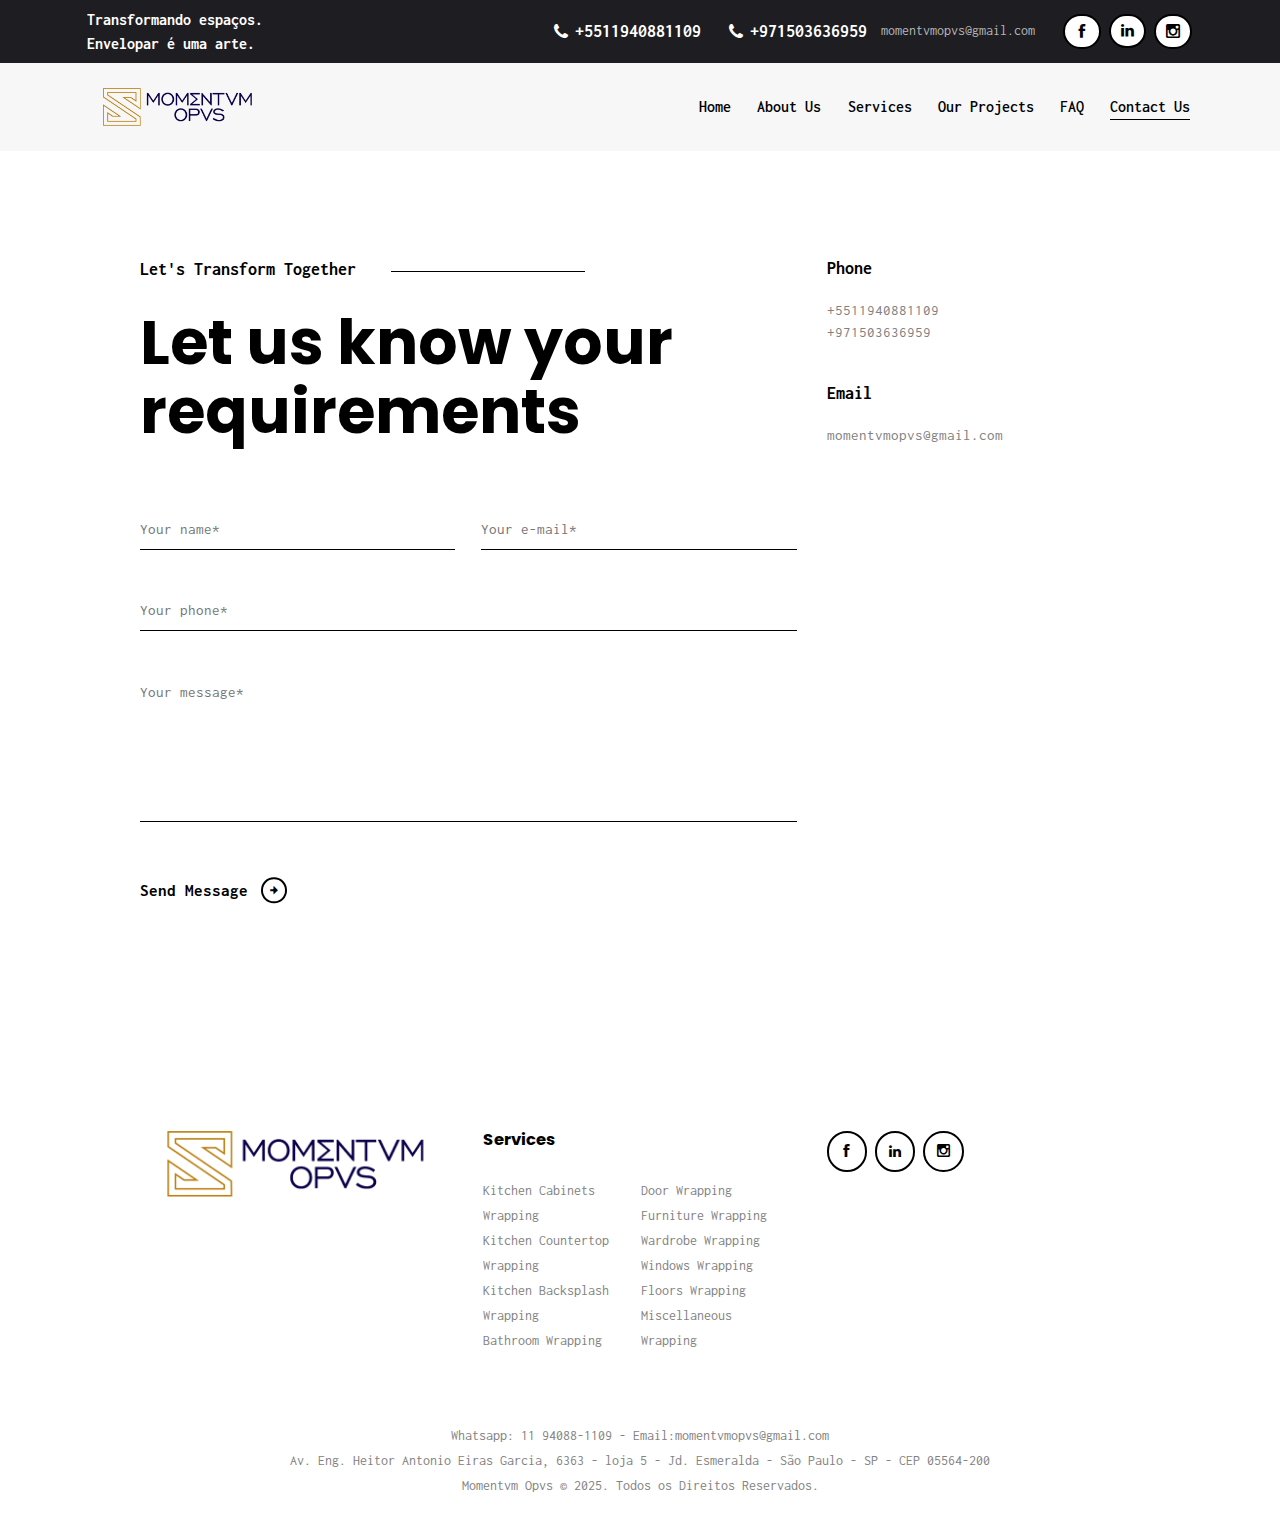
<file: contact us/index.html>
<!DOCTYPE html>
<html lang="pt-BR" class="no-js scheme_default">

<!-- Mirrored from momentvmopvs.com/contact us/ by HTTrack Website Copier/3.x [XR&CO'2014], Sun, 04 May 2025 20:17:54 GMT -->
<!-- Added by HTTrack --><meta http-equiv="content-type" content="text/html;charset=UTF-8" /><!-- /Added by HTTrack -->
<head>
			<meta charset="UTF-8">
		<meta name="viewport" content="width=device-width, initial-scale=1, maximum-scale=1">
		<meta name="format-detection" content="telephone=no">
		<link rel="profile" href="http://gmpg.org/xfn/11">
		<link rel="pingback" href="../xmlrpc.php">
		<meta name='robots' content='index, follow, max-image-preview:large, max-snippet:-1, max-video-preview:-1' />

	<!-- This site is optimized with the Yoast SEO plugin v20.13 - https://yoast.com/wordpress/plugins/seo/ -->
	<title>Contact Us - Momentvm Opvs</title>
	<link rel="canonical" href="../contact-us/index.html" />
	<meta property="og:locale" content="pt_BR" />
	<meta property="og:type" content="article" />
	<meta property="og:title" content="Contact Us - Momentvm Opvs" />
	<meta property="og:url" content="../contact-us/index.html" />
	<meta property="og:site_name" content="Momentvm Opvs" />
	<meta property="article:modified_time" content="2023-08-08T18:51:47+00:00" />
	<meta name="twitter:card" content="summary_large_image" />
	<script type="application/ld+json" class="yoast-schema-graph">{"@context":"https://schema.org","@graph":[{"@type":"WebPage","@id":"https://momentvmopvs.com/contact-us/","url":"https://momentvmopvs.com/contact-us/","name":"Contact Us - Momentvm Opvs","isPartOf":{"@id":"https://momentvmopvs.com/#website"},"datePublished":"2017-05-31T08:28:08+00:00","dateModified":"2023-08-08T18:51:47+00:00","breadcrumb":{"@id":"https://momentvmopvs.com/contact-us/#breadcrumb"},"inLanguage":"pt-BR","potentialAction":[{"@type":"ReadAction","target":["https://momentvmopvs.com/contact-us/"]}]},{"@type":"BreadcrumbList","@id":"https://momentvmopvs.com/contact-us/#breadcrumb","itemListElement":[{"@type":"ListItem","position":1,"name":"Home","item":"https://momentvmopvs.com/"},{"@type":"ListItem","position":2,"name":"Contact Us"}]},{"@type":"WebSite","@id":"https://momentvmopvs.com/#website","url":"https://momentvmopvs.com/","name":"Momentvm Opvs","description":"","publisher":{"@id":"https://momentvmopvs.com/#organization"},"potentialAction":[{"@type":"SearchAction","target":{"@type":"EntryPoint","urlTemplate":"https://momentvmopvs.com/?s={search_term_string}"},"query-input":"required name=search_term_string"}],"inLanguage":"pt-BR"},{"@type":"Organization","@id":"https://momentvmopvs.com/#organization","name":"Momentvm Opvs","url":"https://momentvmopvs.com/","logo":{"@type":"ImageObject","inLanguage":"pt-BR","@id":"https://momentvmopvs.com/#/schema/logo/image/","url":"https://momentvmopvs.com/wp-content/uploads/2017/06/marker.png","contentUrl":"https://momentvmopvs.com/wp-content/uploads/2017/06/marker.png","width":67,"height":67,"caption":"Momentvm Opvs"},"image":{"@id":"https://momentvmopvs.com/#/schema/logo/image/"},"sameAs":["https://instagram.com/momentvm.opvs","https://linkedin.com/wrapped-Interiors"]}]}</script>
	<!-- / Yoast SEO plugin. -->


<link rel='dns-prefetch' href='http://fonts.googleapis.com/' />
<link rel="alternate" type="application/rss+xml" title="Momentvm Opvs &raquo; Feed" href="../feed/index.html" />
<link rel="alternate" type="application/rss+xml" title="Momentvm Opvs &raquo; Comments Feed" href="../comments/feed/index.html" />
<script type="text/javascript">
window._wpemojiSettings = {"baseUrl":"https:\/\/s.w.org\/images\/core\/emoji\/14.0.0\/72x72\/","ext":".png","svgUrl":"https:\/\/s.w.org\/images\/core\/emoji\/14.0.0\/svg\/","svgExt":".svg","source":{"concatemoji":"https:\/\/momentvmopvs.com\/wp-includes\/js\/wp-emoji-release.min.js?ver=6.2.6"}};
/*! This file is auto-generated */
!function(e,a,t){var n,r,o,i=a.createElement("canvas"),p=i.getContext&&i.getContext("2d");function s(e,t){p.clearRect(0,0,i.width,i.height),p.fillText(e,0,0);e=i.toDataURL();return p.clearRect(0,0,i.width,i.height),p.fillText(t,0,0),e===i.toDataURL()}function c(e){var t=a.createElement("script");t.src=e,t.defer=t.type="text/javascript",a.getElementsByTagName("head")[0].appendChild(t)}for(o=Array("flag","emoji"),t.supports={everything:!0,everythingExceptFlag:!0},r=0;r<o.length;r++)t.supports[o[r]]=function(e){if(p&&p.fillText)switch(p.textBaseline="top",p.font="600 32px Arial",e){case"flag":return s("\ud83c\udff3\ufe0f\u200d\u26a7\ufe0f","\ud83c\udff3\ufe0f\u200b\u26a7\ufe0f")?!1:!s("\ud83c\uddfa\ud83c\uddf3","\ud83c\uddfa\u200b\ud83c\uddf3")&&!s("\ud83c\udff4\udb40\udc67\udb40\udc62\udb40\udc65\udb40\udc6e\udb40\udc67\udb40\udc7f","\ud83c\udff4\u200b\udb40\udc67\u200b\udb40\udc62\u200b\udb40\udc65\u200b\udb40\udc6e\u200b\udb40\udc67\u200b\udb40\udc7f");case"emoji":return!s("\ud83e\udef1\ud83c\udffb\u200d\ud83e\udef2\ud83c\udfff","\ud83e\udef1\ud83c\udffb\u200b\ud83e\udef2\ud83c\udfff")}return!1}(o[r]),t.supports.everything=t.supports.everything&&t.supports[o[r]],"flag"!==o[r]&&(t.supports.everythingExceptFlag=t.supports.everythingExceptFlag&&t.supports[o[r]]);t.supports.everythingExceptFlag=t.supports.everythingExceptFlag&&!t.supports.flag,t.DOMReady=!1,t.readyCallback=function(){t.DOMReady=!0},t.supports.everything||(n=function(){t.readyCallback()},a.addEventListener?(a.addEventListener("DOMContentLoaded",n,!1),e.addEventListener("load",n,!1)):(e.attachEvent("onload",n),a.attachEvent("onreadystatechange",function(){"complete"===a.readyState&&t.readyCallback()})),(e=t.source||{}).concatemoji?c(e.concatemoji):e.wpemoji&&e.twemoji&&(c(e.twemoji),c(e.wpemoji)))}(window,document,window._wpemojiSettings);
</script>
<style type="text/css">
img.wp-smiley,
img.emoji {
	display: inline !important;
	border: none !important;
	box-shadow: none !important;
	height: 1em !important;
	width: 1em !important;
	margin: 0 0.07em !important;
	vertical-align: -0.1em !important;
	background: none !important;
	padding: 0 !important;
}
</style>
	<link property="stylesheet" rel='stylesheet' id='sbi_styles-css' href='../wp-content/plugins/instagram-feed/css/sbi-styles.minc098.css?ver=6.1.6' type='text/css' media='all' />
<link property="stylesheet" rel='stylesheet' id='wp-block-library-css' href='../wp-includes/css/dist/block-library/style.min4118.css?ver=6.2.6' type='text/css' media='all' />
<link property="stylesheet" rel='stylesheet' id='classic-theme-styles-css' href='../wp-includes/css/classic-themes.min4118.css?ver=6.2.6' type='text/css' media='all' />
<style id='global-styles-inline-css' type='text/css'>
body{--wp--preset--color--black: #000000;--wp--preset--color--cyan-bluish-gray: #abb8c3;--wp--preset--color--white: #ffffff;--wp--preset--color--pale-pink: #f78da7;--wp--preset--color--vivid-red: #cf2e2e;--wp--preset--color--luminous-vivid-orange: #ff6900;--wp--preset--color--luminous-vivid-amber: #fcb900;--wp--preset--color--light-green-cyan: #7bdcb5;--wp--preset--color--vivid-green-cyan: #00d084;--wp--preset--color--pale-cyan-blue: #8ed1fc;--wp--preset--color--vivid-cyan-blue: #0693e3;--wp--preset--color--vivid-purple: #9b51e0;--wp--preset--gradient--vivid-cyan-blue-to-vivid-purple: linear-gradient(135deg,rgba(6,147,227,1) 0%,rgb(155,81,224) 100%);--wp--preset--gradient--light-green-cyan-to-vivid-green-cyan: linear-gradient(135deg,rgb(122,220,180) 0%,rgb(0,208,130) 100%);--wp--preset--gradient--luminous-vivid-amber-to-luminous-vivid-orange: linear-gradient(135deg,rgba(252,185,0,1) 0%,rgba(255,105,0,1) 100%);--wp--preset--gradient--luminous-vivid-orange-to-vivid-red: linear-gradient(135deg,rgba(255,105,0,1) 0%,rgb(207,46,46) 100%);--wp--preset--gradient--very-light-gray-to-cyan-bluish-gray: linear-gradient(135deg,rgb(238,238,238) 0%,rgb(169,184,195) 100%);--wp--preset--gradient--cool-to-warm-spectrum: linear-gradient(135deg,rgb(74,234,220) 0%,rgb(151,120,209) 20%,rgb(207,42,186) 40%,rgb(238,44,130) 60%,rgb(251,105,98) 80%,rgb(254,248,76) 100%);--wp--preset--gradient--blush-light-purple: linear-gradient(135deg,rgb(255,206,236) 0%,rgb(152,150,240) 100%);--wp--preset--gradient--blush-bordeaux: linear-gradient(135deg,rgb(254,205,165) 0%,rgb(254,45,45) 50%,rgb(107,0,62) 100%);--wp--preset--gradient--luminous-dusk: linear-gradient(135deg,rgb(255,203,112) 0%,rgb(199,81,192) 50%,rgb(65,88,208) 100%);--wp--preset--gradient--pale-ocean: linear-gradient(135deg,rgb(255,245,203) 0%,rgb(182,227,212) 50%,rgb(51,167,181) 100%);--wp--preset--gradient--electric-grass: linear-gradient(135deg,rgb(202,248,128) 0%,rgb(113,206,126) 100%);--wp--preset--gradient--midnight: linear-gradient(135deg,rgb(2,3,129) 0%,rgb(40,116,252) 100%);--wp--preset--duotone--dark-grayscale: url('#wp-duotone-dark-grayscale');--wp--preset--duotone--grayscale: url('#wp-duotone-grayscale');--wp--preset--duotone--purple-yellow: url('#wp-duotone-purple-yellow');--wp--preset--duotone--blue-red: url('#wp-duotone-blue-red');--wp--preset--duotone--midnight: url('#wp-duotone-midnight');--wp--preset--duotone--magenta-yellow: url('#wp-duotone-magenta-yellow');--wp--preset--duotone--purple-green: url('#wp-duotone-purple-green');--wp--preset--duotone--blue-orange: url('#wp-duotone-blue-orange');--wp--preset--font-size--small: 13px;--wp--preset--font-size--medium: 20px;--wp--preset--font-size--large: 36px;--wp--preset--font-size--x-large: 42px;--wp--preset--spacing--20: 0.44rem;--wp--preset--spacing--30: 0.67rem;--wp--preset--spacing--40: 1rem;--wp--preset--spacing--50: 1.5rem;--wp--preset--spacing--60: 2.25rem;--wp--preset--spacing--70: 3.38rem;--wp--preset--spacing--80: 5.06rem;--wp--preset--shadow--natural: 6px 6px 9px rgba(0, 0, 0, 0.2);--wp--preset--shadow--deep: 12px 12px 50px rgba(0, 0, 0, 0.4);--wp--preset--shadow--sharp: 6px 6px 0px rgba(0, 0, 0, 0.2);--wp--preset--shadow--outlined: 6px 6px 0px -3px rgba(255, 255, 255, 1), 6px 6px rgba(0, 0, 0, 1);--wp--preset--shadow--crisp: 6px 6px 0px rgba(0, 0, 0, 1);}:where(.is-layout-flex){gap: 0.5em;}body .is-layout-flow > .alignleft{float: left;margin-inline-start: 0;margin-inline-end: 2em;}body .is-layout-flow > .alignright{float: right;margin-inline-start: 2em;margin-inline-end: 0;}body .is-layout-flow > .aligncenter{margin-left: auto !important;margin-right: auto !important;}body .is-layout-constrained > .alignleft{float: left;margin-inline-start: 0;margin-inline-end: 2em;}body .is-layout-constrained > .alignright{float: right;margin-inline-start: 2em;margin-inline-end: 0;}body .is-layout-constrained > .aligncenter{margin-left: auto !important;margin-right: auto !important;}body .is-layout-constrained > :where(:not(.alignleft):not(.alignright):not(.alignfull)){max-width: var(--wp--style--global--content-size);margin-left: auto !important;margin-right: auto !important;}body .is-layout-constrained > .alignwide{max-width: var(--wp--style--global--wide-size);}body .is-layout-flex{display: flex;}body .is-layout-flex{flex-wrap: wrap;align-items: center;}body .is-layout-flex > *{margin: 0;}:where(.wp-block-columns.is-layout-flex){gap: 2em;}.has-black-color{color: var(--wp--preset--color--black) !important;}.has-cyan-bluish-gray-color{color: var(--wp--preset--color--cyan-bluish-gray) !important;}.has-white-color{color: var(--wp--preset--color--white) !important;}.has-pale-pink-color{color: var(--wp--preset--color--pale-pink) !important;}.has-vivid-red-color{color: var(--wp--preset--color--vivid-red) !important;}.has-luminous-vivid-orange-color{color: var(--wp--preset--color--luminous-vivid-orange) !important;}.has-luminous-vivid-amber-color{color: var(--wp--preset--color--luminous-vivid-amber) !important;}.has-light-green-cyan-color{color: var(--wp--preset--color--light-green-cyan) !important;}.has-vivid-green-cyan-color{color: var(--wp--preset--color--vivid-green-cyan) !important;}.has-pale-cyan-blue-color{color: var(--wp--preset--color--pale-cyan-blue) !important;}.has-vivid-cyan-blue-color{color: var(--wp--preset--color--vivid-cyan-blue) !important;}.has-vivid-purple-color{color: var(--wp--preset--color--vivid-purple) !important;}.has-black-background-color{background-color: var(--wp--preset--color--black) !important;}.has-cyan-bluish-gray-background-color{background-color: var(--wp--preset--color--cyan-bluish-gray) !important;}.has-white-background-color{background-color: var(--wp--preset--color--white) !important;}.has-pale-pink-background-color{background-color: var(--wp--preset--color--pale-pink) !important;}.has-vivid-red-background-color{background-color: var(--wp--preset--color--vivid-red) !important;}.has-luminous-vivid-orange-background-color{background-color: var(--wp--preset--color--luminous-vivid-orange) !important;}.has-luminous-vivid-amber-background-color{background-color: var(--wp--preset--color--luminous-vivid-amber) !important;}.has-light-green-cyan-background-color{background-color: var(--wp--preset--color--light-green-cyan) !important;}.has-vivid-green-cyan-background-color{background-color: var(--wp--preset--color--vivid-green-cyan) !important;}.has-pale-cyan-blue-background-color{background-color: var(--wp--preset--color--pale-cyan-blue) !important;}.has-vivid-cyan-blue-background-color{background-color: var(--wp--preset--color--vivid-cyan-blue) !important;}.has-vivid-purple-background-color{background-color: var(--wp--preset--color--vivid-purple) !important;}.has-black-border-color{border-color: var(--wp--preset--color--black) !important;}.has-cyan-bluish-gray-border-color{border-color: var(--wp--preset--color--cyan-bluish-gray) !important;}.has-white-border-color{border-color: var(--wp--preset--color--white) !important;}.has-pale-pink-border-color{border-color: var(--wp--preset--color--pale-pink) !important;}.has-vivid-red-border-color{border-color: var(--wp--preset--color--vivid-red) !important;}.has-luminous-vivid-orange-border-color{border-color: var(--wp--preset--color--luminous-vivid-orange) !important;}.has-luminous-vivid-amber-border-color{border-color: var(--wp--preset--color--luminous-vivid-amber) !important;}.has-light-green-cyan-border-color{border-color: var(--wp--preset--color--light-green-cyan) !important;}.has-vivid-green-cyan-border-color{border-color: var(--wp--preset--color--vivid-green-cyan) !important;}.has-pale-cyan-blue-border-color{border-color: var(--wp--preset--color--pale-cyan-blue) !important;}.has-vivid-cyan-blue-border-color{border-color: var(--wp--preset--color--vivid-cyan-blue) !important;}.has-vivid-purple-border-color{border-color: var(--wp--preset--color--vivid-purple) !important;}.has-vivid-cyan-blue-to-vivid-purple-gradient-background{background: var(--wp--preset--gradient--vivid-cyan-blue-to-vivid-purple) !important;}.has-light-green-cyan-to-vivid-green-cyan-gradient-background{background: var(--wp--preset--gradient--light-green-cyan-to-vivid-green-cyan) !important;}.has-luminous-vivid-amber-to-luminous-vivid-orange-gradient-background{background: var(--wp--preset--gradient--luminous-vivid-amber-to-luminous-vivid-orange) !important;}.has-luminous-vivid-orange-to-vivid-red-gradient-background{background: var(--wp--preset--gradient--luminous-vivid-orange-to-vivid-red) !important;}.has-very-light-gray-to-cyan-bluish-gray-gradient-background{background: var(--wp--preset--gradient--very-light-gray-to-cyan-bluish-gray) !important;}.has-cool-to-warm-spectrum-gradient-background{background: var(--wp--preset--gradient--cool-to-warm-spectrum) !important;}.has-blush-light-purple-gradient-background{background: var(--wp--preset--gradient--blush-light-purple) !important;}.has-blush-bordeaux-gradient-background{background: var(--wp--preset--gradient--blush-bordeaux) !important;}.has-luminous-dusk-gradient-background{background: var(--wp--preset--gradient--luminous-dusk) !important;}.has-pale-ocean-gradient-background{background: var(--wp--preset--gradient--pale-ocean) !important;}.has-electric-grass-gradient-background{background: var(--wp--preset--gradient--electric-grass) !important;}.has-midnight-gradient-background{background: var(--wp--preset--gradient--midnight) !important;}.has-small-font-size{font-size: var(--wp--preset--font-size--small) !important;}.has-medium-font-size{font-size: var(--wp--preset--font-size--medium) !important;}.has-large-font-size{font-size: var(--wp--preset--font-size--large) !important;}.has-x-large-font-size{font-size: var(--wp--preset--font-size--x-large) !important;}
.wp-block-navigation a:where(:not(.wp-element-button)){color: inherit;}
:where(.wp-block-columns.is-layout-flex){gap: 2em;}
.wp-block-pullquote{font-size: 1.5em;line-height: 1.6;}
</style>
<link property="stylesheet" rel='stylesheet' id='contact-form-7-css' href='../wp-content/plugins/contact-form-7/includes/css/stylesf2b4.css?ver=5.7.7' type='text/css' media='all' />
<link property="stylesheet" rel='stylesheet' id='esg-plugin-settings-css' href='../wp-content/plugins/essential-grid/public/assets/css/settings21cf.css?ver=3.0.17.1' type='text/css' media='all' />
<link property="stylesheet" rel='stylesheet' id='tp-fontello-css' href='../wp-content/plugins/essential-grid/public/assets/font/fontello/css/fontello21cf.css?ver=3.0.17.1' type='text/css' media='all' />
<link property="stylesheet" rel='stylesheet' id='trx_addons-icons-css' href='../wp-content/plugins/trx_addons/css/font-icons/css/trx_addons_icons-embedded4118.css?ver=6.2.6' type='text/css' media='all' />
<link property="stylesheet" rel='stylesheet' id='swiperslider-css' href='../wp-content/plugins/trx_addons/js/swiper/swiper.min.css' type='text/css' media='all' />
<link property="stylesheet" rel='stylesheet' id='magnific-popup-css' href='../wp-content/plugins/trx_addons/js/magnific/magnific-popup.min.css' type='text/css' media='all' />
<link property="stylesheet" rel='stylesheet' id='trx_addons-css' href='../wp-content/plugins/trx_addons/css/trx_addons.css' type='text/css' media='all' />
<link property="stylesheet" rel='stylesheet' id='trx_addons-animation-css' href='../wp-content/plugins/trx_addons/css/trx_addons.animation4118.css?ver=6.2.6' type='text/css' media='all' />
<link property="stylesheet" rel='stylesheet' id='trx_socials-icons-css' href='../wp-content/plugins/trx_socials/assets/css/font_icons/css/trx_socials_icons.css' type='text/css' media='all' />
<link property="stylesheet" rel='stylesheet' id='trx_socials-widget_instagram-css' href='../wp-content/plugins/trx_socials/widgets/instagram/instagram.css' type='text/css' media='all' />
<link property="stylesheet" rel='stylesheet' id='js_composer_front-css' href='../wp-content/plugins/js_composer/assets/css/js_composer.minf7be.css?ver=6.10.0' type='text/css' media='all' />
<link property="stylesheet" rel='stylesheet' id='palladio-font-Montserrat-css' href='../wp-content/themes/palladio/css/font-face/Montserrat/stylesheet4118.css?ver=6.2.6' type='text/css' media='all' />
<link property="stylesheet" rel='stylesheet' id='palladio-font-google_fonts-css' href='http://fonts.googleapis.com/css?family=Inconsolata%3A400%2C700%7CPoppins%3A400%2C600%2C700&amp;subset=latin%2Clatin-ext&amp;ver=6.2.6' type='text/css' media='all' />
<link property="stylesheet" rel='stylesheet' id='fontello-style-css' href='../wp-content/themes/palladio/css/font-icons/css/fontello-embedded4118.css?ver=6.2.6' type='text/css' media='all' />
<link property="stylesheet" rel='stylesheet' id='palladio-main-css' href='../wp-content/themes/palladio/style.css' type='text/css' media='all' />
<link property="stylesheet" rel='stylesheet' id='palladio-styles-css' href='../wp-content/themes/palladio/css/__styles4118.css?ver=6.2.6' type='text/css' media='all' />
<link property="stylesheet" rel='stylesheet' id='palladio-colors-css' href='../wp-content/themes/palladio/css/__colors4118.css?ver=6.2.6' type='text/css' media='all' />
<link property="stylesheet" rel='stylesheet' id='mediaelement-css' href='../wp-includes/js/mediaelement/mediaelementplayer-legacy.min1f61.css?ver=4.2.17' type='text/css' media='all' />
<link property="stylesheet" rel='stylesheet' id='wp-mediaelement-css' href='../wp-includes/js/mediaelement/wp-mediaelement.min4118.css?ver=6.2.6' type='text/css' media='all' />
<link property="stylesheet" rel='stylesheet' id='palladio-responsive-css' href='../wp-content/themes/palladio/css/responsive4118.css?ver=6.2.6' type='text/css' media='all' />
<script type='text/javascript' src='../wp-includes/js/jquery/jquery.min5aed.js?ver=3.6.4' id='jquery-core-js'></script>
<script type='text/javascript' src='../wp-includes/js/jquery/jquery-migrate.min6b00.js?ver=3.4.0' id='jquery-migrate-js'></script>
<link rel="https://api.w.org/" href="../wp-json/index.html" /><link rel="alternate" type="application/json" href="../wp-json/wp/v2/pages/93.json" /><link rel="EditURI" type="application/rsd+xml" title="RSD" href="../xmlrpc0db0.php?rsd" />
<link rel="wlwmanifest" type="application/wlwmanifest+xml" href="../wp-includes/wlwmanifest.xml" />
<meta name="generator" content="WordPress 6.2.6" />
<link rel='shortlink' href='../index36d4.html?p=93' />
<link rel="alternate" type="application/json+oembed" href="../wp-json/oembed/1.0/embed22b9.json?url=https%3A%2F%2Fwrappedinteriors.com%2Fcontact-us%2F" />
<link rel="alternate" type="text/xml+oembed" href="../wp-json/oembed/1.0/embede212?url=https%3A%2F%2Fwrappedinteriors.com%2Fcontact-us%2F&amp;format=xml" />
<style type="text/css">.recentcomments a{display:inline !important;padding:0 !important;margin:0 !important;}</style><meta name="generator" content="Powered by WPBakery Page Builder - drag and drop page builder for WordPress."/>
<meta name="generator" content="Powered by Slider Revolution 6.6.11 - responsive, Mobile-Friendly Slider Plugin for WordPress with comfortable drag and drop interface." />
<link rel="icon" href="../wp-content/uploads/2023/08/mo-icon-32x32.png" sizes="32x32" />
<link rel="icon" href="../wp-content/uploads/2023/08/mo-icon-192x192.png" sizes="192x192" />
<link rel="apple-touch-icon" href="../wp-content/uploads/2023/08/mo-icon-180x180.png" />
<meta name="msapplication-TileImage" content="https://momentvmopvs.com/wp-content/uploads/2023/08/mo-icon-270x270.png" />
<script>function setREVStartSize(e){
			//window.requestAnimationFrame(function() {
				window.RSIW = window.RSIW===undefined ? window.innerWidth : window.RSIW;
				window.RSIH = window.RSIH===undefined ? window.innerHeight : window.RSIH;
				try {
					var pw = document.getElementById(e.c).parentNode.offsetWidth,
						newh;
					pw = pw===0 || isNaN(pw) || (e.l=="fullwidth" || e.layout=="fullwidth") ? window.RSIW : pw;
					e.tabw = e.tabw===undefined ? 0 : parseInt(e.tabw);
					e.thumbw = e.thumbw===undefined ? 0 : parseInt(e.thumbw);
					e.tabh = e.tabh===undefined ? 0 : parseInt(e.tabh);
					e.thumbh = e.thumbh===undefined ? 0 : parseInt(e.thumbh);
					e.tabhide = e.tabhide===undefined ? 0 : parseInt(e.tabhide);
					e.thumbhide = e.thumbhide===undefined ? 0 : parseInt(e.thumbhide);
					e.mh = e.mh===undefined || e.mh=="" || e.mh==="auto" ? 0 : parseInt(e.mh,0);
					if(e.layout==="fullscreen" || e.l==="fullscreen")
						newh = Math.max(e.mh,window.RSIH);
					else{
						e.gw = Array.isArray(e.gw) ? e.gw : [e.gw];
						for (var i in e.rl) if (e.gw[i]===undefined || e.gw[i]===0) e.gw[i] = e.gw[i-1];
						e.gh = e.el===undefined || e.el==="" || (Array.isArray(e.el) && e.el.length==0)? e.gh : e.el;
						e.gh = Array.isArray(e.gh) ? e.gh : [e.gh];
						for (var i in e.rl) if (e.gh[i]===undefined || e.gh[i]===0) e.gh[i] = e.gh[i-1];
											
						var nl = new Array(e.rl.length),
							ix = 0,
							sl;
						e.tabw = e.tabhide>=pw ? 0 : e.tabw;
						e.thumbw = e.thumbhide>=pw ? 0 : e.thumbw;
						e.tabh = e.tabhide>=pw ? 0 : e.tabh;
						e.thumbh = e.thumbhide>=pw ? 0 : e.thumbh;
						for (var i in e.rl) nl[i] = e.rl[i]<window.RSIW ? 0 : e.rl[i];
						sl = nl[0];
						for (var i in nl) if (sl>nl[i] && nl[i]>0) { sl = nl[i]; ix=i;}
						var m = pw>(e.gw[ix]+e.tabw+e.thumbw) ? 1 : (pw-(e.tabw+e.thumbw)) / (e.gw[ix]);
						newh =  (e.gh[ix] * m) + (e.tabh + e.thumbh);
					}
					var el = document.getElementById(e.c);
					if (el!==null && el) el.style.height = newh+"px";
					el = document.getElementById(e.c+"_wrapper");
					if (el!==null && el) {
						el.style.height = newh+"px";
						el.style.display = "block";
					}
				} catch(e){
					console.log("Failure at Presize of Slider:" + e)
				}
			//});
		  };</script>
		<style type="text/css" id="wp-custom-css">
			.scheme_default .sc_layouts_row_type_narrow .socials_wrap .social_item .social_icon, .scheme_default.sc_layouts_row_type_narrow .socials_wrap .social_item .social_icon {
    background-color: transparent;
    color: #000000;
    background: #fff !important;
    padding: 5px 10px;
    border-radius: 20px;
}

.post-type-archive-cpt_services .sc_services_item_info {
    display: none;
}

.page-id-171 a.eg-palladio-skin-element-1 {
    display: none;
}


i.vc_tta-controls-icon.vc_tta-controls-icon-chevron {
    border: none !important;
}
.vc_tta.vc_tta-accordion .vc_tta-panel-heading .vc_tta-controls-icon {
    width: 1.6667em;
    height: 1.6667em;
    
}
form.search_form {
    display: none;
}

@media(max-width:1000px){
	div#sc_promo_1081692616 {
    margin-left: 30px !important;
}
	
	
}

@media(min-width:1000px){
    
    .scheme_default .sc_promo.color_style_default
 {
    margin-left: 130px !important;
}
    
}
		</style>
		<style type="text/css" data-type="vc_shortcodes-custom-css">.vc_custom_1504103852990{padding-top: 7em !important;padding-bottom: 4em !important;}.vc_custom_1504103861117{margin-bottom: 3em !important;}.vc_custom_1504103871598{margin-bottom: 3em !important;}.vc_custom_1691520637829{margin-bottom: 4.1em !important;}</style><noscript><style> .wpb_animate_when_almost_visible { opacity: 1; }</style></noscript><style type="text/css" id="trx_addons-inline-styles-inline-css">.vc_custom_1504101111040{padding-right: 5.8rem !important;padding-left: 5.8rem !important;}.vc_custom_1503583583329{padding-right: 5rem !important;padding-left: 5.8rem !important;}.vc_custom_1691574922413{padding-right: 0.5em !important;}.vc_custom_1691574896046{padding-right: 0.5em !important;}.vc_custom_1515775796549{padding-top: 5.6em !important;padding-bottom: 1em !important;background-color: #ffffff !important;}.vc_custom_1500387194305{padding-top: 1em !important;padding-bottom: 1em !important;background-color: #ffffff !important;}.vc_custom_1515776500487{padding-right: 5% !important;}</style><style id='rs-plugin-settings-inline-css' type='text/css'>
#rs-demo-id {}
</style></head>

<body class="page-template-default page page-id-93 body_tag scheme_default blog_mode_page body_style_wide is_single sidebar_hide expand_content remove_margins header_style_header-custom-29 header_position_default menu_style_ menu_style_default no_layout wpb-js-composer js-comp-ver-6.10.0 vc_responsive">

	<svg xmlns="http://www.w3.org/2000/svg" viewBox="0 0 0 0" width="0" height="0" focusable="false" role="none" style="visibility: hidden; position: absolute; left: -9999px; overflow: hidden;" ><defs><filter id="wp-duotone-dark-grayscale"><feColorMatrix color-interpolation-filters="sRGB" type="matrix" values=" .299 .587 .114 0 0 .299 .587 .114 0 0 .299 .587 .114 0 0 .299 .587 .114 0 0 " /><feComponentTransfer color-interpolation-filters="sRGB" ><feFuncR type="table" tableValues="0 0.49803921568627" /><feFuncG type="table" tableValues="0 0.49803921568627" /><feFuncB type="table" tableValues="0 0.49803921568627" /><feFuncA type="table" tableValues="1 1" /></feComponentTransfer><feComposite in2="SourceGraphic" operator="in" /></filter></defs></svg><svg xmlns="http://www.w3.org/2000/svg" viewBox="0 0 0 0" width="0" height="0" focusable="false" role="none" style="visibility: hidden; position: absolute; left: -9999px; overflow: hidden;" ><defs><filter id="wp-duotone-grayscale"><feColorMatrix color-interpolation-filters="sRGB" type="matrix" values=" .299 .587 .114 0 0 .299 .587 .114 0 0 .299 .587 .114 0 0 .299 .587 .114 0 0 " /><feComponentTransfer color-interpolation-filters="sRGB" ><feFuncR type="table" tableValues="0 1" /><feFuncG type="table" tableValues="0 1" /><feFuncB type="table" tableValues="0 1" /><feFuncA type="table" tableValues="1 1" /></feComponentTransfer><feComposite in2="SourceGraphic" operator="in" /></filter></defs></svg><svg xmlns="http://www.w3.org/2000/svg" viewBox="0 0 0 0" width="0" height="0" focusable="false" role="none" style="visibility: hidden; position: absolute; left: -9999px; overflow: hidden;" ><defs><filter id="wp-duotone-purple-yellow"><feColorMatrix color-interpolation-filters="sRGB" type="matrix" values=" .299 .587 .114 0 0 .299 .587 .114 0 0 .299 .587 .114 0 0 .299 .587 .114 0 0 " /><feComponentTransfer color-interpolation-filters="sRGB" ><feFuncR type="table" tableValues="0.54901960784314 0.98823529411765" /><feFuncG type="table" tableValues="0 1" /><feFuncB type="table" tableValues="0.71764705882353 0.25490196078431" /><feFuncA type="table" tableValues="1 1" /></feComponentTransfer><feComposite in2="SourceGraphic" operator="in" /></filter></defs></svg><svg xmlns="http://www.w3.org/2000/svg" viewBox="0 0 0 0" width="0" height="0" focusable="false" role="none" style="visibility: hidden; position: absolute; left: -9999px; overflow: hidden;" ><defs><filter id="wp-duotone-blue-red"><feColorMatrix color-interpolation-filters="sRGB" type="matrix" values=" .299 .587 .114 0 0 .299 .587 .114 0 0 .299 .587 .114 0 0 .299 .587 .114 0 0 " /><feComponentTransfer color-interpolation-filters="sRGB" ><feFuncR type="table" tableValues="0 1" /><feFuncG type="table" tableValues="0 0.27843137254902" /><feFuncB type="table" tableValues="0.5921568627451 0.27843137254902" /><feFuncA type="table" tableValues="1 1" /></feComponentTransfer><feComposite in2="SourceGraphic" operator="in" /></filter></defs></svg><svg xmlns="http://www.w3.org/2000/svg" viewBox="0 0 0 0" width="0" height="0" focusable="false" role="none" style="visibility: hidden; position: absolute; left: -9999px; overflow: hidden;" ><defs><filter id="wp-duotone-midnight"><feColorMatrix color-interpolation-filters="sRGB" type="matrix" values=" .299 .587 .114 0 0 .299 .587 .114 0 0 .299 .587 .114 0 0 .299 .587 .114 0 0 " /><feComponentTransfer color-interpolation-filters="sRGB" ><feFuncR type="table" tableValues="0 0" /><feFuncG type="table" tableValues="0 0.64705882352941" /><feFuncB type="table" tableValues="0 1" /><feFuncA type="table" tableValues="1 1" /></feComponentTransfer><feComposite in2="SourceGraphic" operator="in" /></filter></defs></svg><svg xmlns="http://www.w3.org/2000/svg" viewBox="0 0 0 0" width="0" height="0" focusable="false" role="none" style="visibility: hidden; position: absolute; left: -9999px; overflow: hidden;" ><defs><filter id="wp-duotone-magenta-yellow"><feColorMatrix color-interpolation-filters="sRGB" type="matrix" values=" .299 .587 .114 0 0 .299 .587 .114 0 0 .299 .587 .114 0 0 .299 .587 .114 0 0 " /><feComponentTransfer color-interpolation-filters="sRGB" ><feFuncR type="table" tableValues="0.78039215686275 1" /><feFuncG type="table" tableValues="0 0.94901960784314" /><feFuncB type="table" tableValues="0.35294117647059 0.47058823529412" /><feFuncA type="table" tableValues="1 1" /></feComponentTransfer><feComposite in2="SourceGraphic" operator="in" /></filter></defs></svg><svg xmlns="http://www.w3.org/2000/svg" viewBox="0 0 0 0" width="0" height="0" focusable="false" role="none" style="visibility: hidden; position: absolute; left: -9999px; overflow: hidden;" ><defs><filter id="wp-duotone-purple-green"><feColorMatrix color-interpolation-filters="sRGB" type="matrix" values=" .299 .587 .114 0 0 .299 .587 .114 0 0 .299 .587 .114 0 0 .299 .587 .114 0 0 " /><feComponentTransfer color-interpolation-filters="sRGB" ><feFuncR type="table" tableValues="0.65098039215686 0.40392156862745" /><feFuncG type="table" tableValues="0 1" /><feFuncB type="table" tableValues="0.44705882352941 0.4" /><feFuncA type="table" tableValues="1 1" /></feComponentTransfer><feComposite in2="SourceGraphic" operator="in" /></filter></defs></svg><svg xmlns="http://www.w3.org/2000/svg" viewBox="0 0 0 0" width="0" height="0" focusable="false" role="none" style="visibility: hidden; position: absolute; left: -9999px; overflow: hidden;" ><defs><filter id="wp-duotone-blue-orange"><feColorMatrix color-interpolation-filters="sRGB" type="matrix" values=" .299 .587 .114 0 0 .299 .587 .114 0 0 .299 .587 .114 0 0 .299 .587 .114 0 0 " /><feComponentTransfer color-interpolation-filters="sRGB" ><feFuncR type="table" tableValues="0.098039215686275 1" /><feFuncG type="table" tableValues="0 0.66274509803922" /><feFuncB type="table" tableValues="0.84705882352941 0.41960784313725" /><feFuncA type="table" tableValues="1 1" /></feComponentTransfer><feComposite in2="SourceGraphic" operator="in" /></filter></defs></svg>
	
	<div class="body_wrap">

		<div class="page_wrap"><header class="top_panel top_panel_custom top_panel_custom_29 top_panel_custom_header-short-2-rows without_bg_image scheme_default"><div class="vc_row wpb_row vc_row-fluid vc_custom_1504101111040 sc_layouts_row sc_layouts_row_type_narrow sc_layouts_hide_on_mobile scheme_dark"><div class="wpb_column vc_column_container vc_col-sm-12 sc_layouts_column sc_layouts_column_align_center sc_layouts_column_icons_position_left"><div class="vc_column-inner"><div class="wpb_wrapper"><div class="vc_row wpb_row vc_inner vc_row-fluid vc_row-o-equal-height vc_row-o-content-middle vc_row-flex"><div class="wpb_column vc_column_container vc_col-sm-3 sc_layouts_column sc_layouts_column_align_left sc_layouts_column_icons_position_left"><div class="vc_column-inner"><div class="wpb_wrapper">
	<div class="wpb_text_column wpb_content_element " >
		<div class="wpb_wrapper">
			<h6>Transformando espaços.<br/>Envelopar é uma arte.</h6>

		</div>
	</div>
</div></div></div><div class="wpb_column vc_column_container vc_col-sm-9 sc_layouts_column sc_layouts_column_align_right sc_layouts_column_icons_position_left"><div class="vc_column-inner"><div class="wpb_wrapper"><div class="sc_layouts_item"><div id="sc_layouts_iconed_text_1828071749" class="sc_layouts_iconed_text  vc_custom_1691574922413"><a href="tel:+5511940881109" class="sc_layouts_item_link sc_layouts_iconed_text_link"><span class="sc_layouts_item_icon sc_layouts_iconed_text_icon icon-phone-1"></span><span class="sc_layouts_item_details sc_layouts_iconed_text_details"><span class="sc_layouts_item_details_line2 sc_layouts_iconed_text_line2">+5511940881109</span></span><!-- /.sc_layouts_iconed_text_details --></a></div><!-- /.sc_layouts_iconed_text --></div><div class="sc_layouts_item"><div id="sc_layouts_iconed_text_1429234729" class="sc_layouts_iconed_text  vc_custom_1691574896046"><a href="tel:+971503636959" class="sc_layouts_item_link sc_layouts_iconed_text_link"><span class="sc_layouts_item_icon sc_layouts_iconed_text_icon icon-phone-1"></span><span class="sc_layouts_item_details sc_layouts_iconed_text_details"><span class="sc_layouts_item_details_line2 sc_layouts_iconed_text_line2">+971503636959</span></span><!-- /.sc_layouts_iconed_text_details --></a></div><!-- /.sc_layouts_iconed_text --></div>
	<div class="wpb_text_column wpb_content_element " >
		<div class="wpb_wrapper">
			<p><a href="mailto:momentvmopvs@gmail.com">momentvmopvs@gmail.com </a></p>

		</div>
	</div>
<div class="sc_layouts_item"><div id="widget_contacts_1997474555" class="widget_area sc_widget_contacts vc_widget_contacts wpb_content_element"><aside id="widget_contacts_1997474555_widget" class="widget widget_contacts"><div class="contacts_wrap"><div class="contacts_socials socials_wrap"><a target="_blank" href="https://www.facebook.com/wrappedinteriorsdubai/" class="social_item social_item_style_icons social_item_type_icons"><span class="social_icon social_facebook"><span class="icon-facebook"></span></span></a><a target="_blank" href="https://www.linkedin.com/company/wrapped-interiors/" class="social_item social_item_style_icons social_item_type_icons"><span class="social_icon social_linkedin"><span class="icon-linkedin"></span></span></a><a target="_blank" href="https://www.instagram.com/momentvm.opvs/" class="social_item social_item_style_icons social_item_type_icons"><span class="social_icon social_instagramm"><span class="icon-instagramm"></span></span></a></div></div><!-- /.contacts_wrap --></aside></div></div></div></div></div></div></div></div></div></div><div class="vc_row wpb_row vc_row-fluid vc_custom_1503583583329 sc_layouts_row sc_layouts_row_type_narrow sc_layouts_row_fixed"><div class="wpb_column vc_column_container vc_col-sm-12 sc_layouts_column_icons_position_left"><div class="vc_column-inner"><div class="wpb_wrapper"><div class="vc_row wpb_row vc_inner vc_row-fluid vc_row-o-equal-height vc_row-o-content-middle vc_row-flex"><div class="wpb_column vc_column_container vc_col-sm-4 sc_layouts_column sc_layouts_column_align_left sc_layouts_column_icons_position_left"><div class="vc_column-inner"><div class="wpb_wrapper"><div class="sc_layouts_item"><a href="../index.html" id="sc_layouts_logo_1109012733" class="sc_layouts_logo sc_layouts_logo_default"><img class="logo_image" src="../wp-content/uploads/2023/08/mo-logo-1.png" alt="" width="638" height="134"></a><!-- /.sc_layouts_logo --></div></div></div></div><div class="wpb_column vc_column_container vc_col-sm-8 sc_layouts_column sc_layouts_column_align_right sc_layouts_column_icons_position_left"><div class="vc_column-inner"><div class="wpb_wrapper"><div class="sc_layouts_item"><nav class="sc_layouts_menu sc_layouts_menu_default menu_hover_slide_line hide_on_mobile" id="sc_layouts_menu_899687788" data-animation-in="fadeInUpSmall" data-animation-out="fadeOutDownSmall"		><ul id="menu-primary-menu" class="sc_layouts_menu_nav"><li id="menu-item-862" class="menu-item menu-item-type-post_type menu-item-object-page menu-item-home menu-item-862"><a href="../index.html"><span>Home</span></a></li><li id="menu-item-863" class="menu-item menu-item-type-post_type menu-item-object-page menu-item-863"><a href="../about-us/index.html"><span>About Us</span></a></li><li id="menu-item-867" class="menu-item menu-item-type-post_type menu-item-object-page menu-item-867"><a href="../service/index.html"><span>Services</span></a></li><li id="menu-item-866" class="menu-item menu-item-type-post_type menu-item-object-page menu-item-866"><a href="../our-projects/index.html"><span>Our Projects</span></a></li><li id="menu-item-865" class="menu-item menu-item-type-post_type menu-item-object-page menu-item-865"><a href="../faq/index.html"><span>FAQ</span></a></li><li id="menu-item-864" class="menu-item menu-item-type-post_type menu-item-object-page current-menu-item page_item page-item-93 current_page_item menu-item-864"><a href="../contact-us/index.html" aria-current="page"><span>Contact Us</span></a></li></ul></nav><!-- /.sc_layouts_menu --><div class="sc_layouts_iconed_text sc_layouts_menu_mobile_button">
		<a class="sc_layouts_item_link sc_layouts_iconed_text_link" href="#">
			<span class="sc_layouts_item_icon sc_layouts_iconed_text_icon trx_addons_icon-menu"></span>
		</a>
	</div></div></div></div></div></div></div></div></div></div></header><div class="menu_mobile_overlay"></div>
<div class="menu_mobile menu_mobile_narrow scheme_dark">
	<div class="menu_mobile_inner">
		<a class="menu_mobile_close icon-cancel"></a><a class="sc_layouts_logo" href="../index.html"><img src="../wp-content/uploads/2023/08/mo-logo-2.png"  width="588" height="222"></a><nav class="menu_mobile_nav_area"><ul id="menu_mobile-primary-menu" class=""><li id="menu_mobile-item-862" class="menu-item menu-item-type-post_type menu-item-object-page menu-item-home menu-item-862"><a href="../index.html"><span>Home</span></a></li><li id="menu_mobile-item-863" class="menu-item menu-item-type-post_type menu-item-object-page menu-item-863"><a href="../about-us/index.html"><span>About Us</span></a></li><li id="menu_mobile-item-867" class="menu-item menu-item-type-post_type menu-item-object-page menu-item-867"><a href="../service/index.html"><span>Services</span></a></li><li id="menu_mobile-item-866" class="menu-item menu-item-type-post_type menu-item-object-page menu-item-866"><a href="../our-projects/index.html"><span>Our Projects</span></a></li><li id="menu_mobile-item-865" class="menu-item menu-item-type-post_type menu-item-object-page menu-item-865"><a href="../faq/index.html"><span>FAQ</span></a></li><li id="menu_mobile-item-864" class="menu-item menu-item-type-post_type menu-item-object-page current-menu-item page_item page-item-93 current_page_item menu-item-864"><a href="../contact-us/index.html" aria-current="page"><span>Contact Us</span></a></li></ul></nav><div class="search_wrap search_style_normal search_mobile">
	<div class="search_form_wrap">
		<form role="search" method="get" class="search_form" action="https://momentvmopvs.com/">
			<input type="text" class="search_field" placeholder="Search" value="" name="s">
			<button type="submit" class="search_submit trx_addons_icon-search"></button>
					</form>
	</div>
	</div><div class="socials_mobile"><a target="_blank" href="https://www.facebook.com/wrappedinteriorsdubai/" class="social_item social_item_style_icons social_item_type_icons"><span class="social_icon social_facebook"><span class="icon-facebook"></span></span></a><a target="_blank" href="https://www.linkedin.com/company/wrapped-interiors/" class="social_item social_item_style_icons social_item_type_icons"><span class="social_icon social_linkedin"><span class="icon-linkedin"></span></span></a><a target="_blank" href="https://www.instagram.com/momentvm.opvs/" class="social_item social_item_style_icons social_item_type_icons"><span class="social_icon social_instagramm"><span class="icon-instagramm"></span></span></a></div>	</div>
</div>

			<div class="page_content_wrap scheme_default">

								<div class="content_wrap">
				
									

					<div class="content">
										

<article id="post-93" class="post_item_single post_type_page post-93 page type-page status-publish hentry">

	
	<div class="post_content entry-content">
		<section class="wpb-content-wrapper"><div class="vc_row wpb_row vc_row-fluid vc_custom_1504103852990"><div class="wpb_column vc_column_container vc_col-sm-8 sc_layouts_column_icons_position_left"><div class="vc_column-inner vc_custom_1504103861117"><div class="wpb_wrapper"><div id="sc_title_1793529993"
		class="sc_title color_style_default sc_title_default  vc_custom_1691520637829"><h6 class="sc_item_subtitle sc_title_subtitle sc_align_left sc_item_title_style_default">Let's Transform Together</h6><h2 class="sc_item_title sc_title_title sc_align_left sc_item_title_style_default">Let us know your requirements</h2></div><!-- /.sc_title -->
<div class="wpcf7 no-js" id="wpcf7-f583-p93-o1" lang="pt-BR" dir="ltr">
<div class="screen-reader-response"><p role="status" aria-live="polite" aria-atomic="true"></p> <ul></ul></div>
<form action="https://momentvmopvs.com/contact us/#wpcf7-f583-p93-o1" method="post" class="wpcf7-form init" aria-label="Contact form" novalidate="novalidate" data-status="init">
<div style="display: none;">
<input type="hidden" name="_wpcf7" value="583" />
<input type="hidden" name="_wpcf7_version" value="5.7.7" />
<input type="hidden" name="_wpcf7_locale" value="pt_BR" />
<input type="hidden" name="_wpcf7_unit_tag" value="wpcf7-f583-p93-o1" />
<input type="hidden" name="_wpcf7_container_post" value="93" />
<input type="hidden" name="_wpcf7_posted_data_hash" value="" />
</div>
<div class="flex">
	<div class='itm row'>
		<p><span class="wpcf7-form-control-wrap" data-name="your-name"><input size="40" class="wpcf7-form-control wpcf7-text wpcf7-validates-as-required" aria-required="true" aria-invalid="false" placeholder="Your name*" value="" type="text" name="your-name" /></span>
		</p>
	</div>
	<div class='itm row'>
		<p><span class="wpcf7-form-control-wrap" data-name="your-email"><input size="40" class="wpcf7-form-control wpcf7-text wpcf7-email wpcf7-validates-as-required wpcf7-validates-as-email" aria-required="true" aria-invalid="false" placeholder="Your e-mail*" value="" type="email" name="your-email" /></span>
		</p>
	</div>
</div>
<div class='itm row'>
	<p><span class="wpcf7-form-control-wrap" data-name="your-phone"><input size="40" class="wpcf7-form-control wpcf7-text wpcf7-validates-as-required" aria-required="true" aria-invalid="false" placeholder="Your phone*" value="" type="text" name="your-phone" /></span>
	</p>
</div>
<div class=''>
	<p><span class="wpcf7-form-control-wrap" data-name="your-message"><textarea cols="40" rows="10" class="wpcf7-form-control wpcf7-textarea wpcf7-validates-as-required" aria-required="true" aria-invalid="false" placeholder="Your message*" name="your-message"></textarea></span>
	</p>
</div>
<div class="sc_form_field_submit">
	<p><input class="wpcf7-form-control has-spinner wpcf7-submit" type="submit" value="Send Message" />
	</p>
</div><div class="wpcf7-response-output" aria-hidden="true"></div>
</form>
</div>
</div></div></div><div class="wpb_column vc_column_container vc_col-sm-4 sc_layouts_column_icons_position_left"><div class="vc_column-inner vc_custom_1504103871598"><div class="wpb_wrapper">
	<div class="wpb_text_column wpb_content_element " >
		<div class="wpb_wrapper">
			<h6>Phone</h6>
<p><a href="tel:+5511940881109">+5511940881109</a><br />
<a href="tel:+971503636959">+971503636959</a></p>
<h6>Email</h6>
<p><a href="mailto:momentvmopvs@gmail.com">momentvmopvs@gmail.com</a></p>

		</div>
	</div>
</div></div></div><div class="wpb_column vc_column_container vc_col-sm-12 sc_layouts_column_icons_position_left"><div class="vc_column-inner"><div class="wpb_wrapper"></div></div></div><div class="wpb_column vc_column_container vc_col-sm-12 sc_layouts_column_icons_position_left"><div class="vc_column-inner"><div class="wpb_wrapper"></div></div></div></div>
</section>	</div><!-- .entry-content -->

	
</article>
				
					</div><!-- </.content> -->

					</div><!-- </.content_wrap> -->			</div><!-- </.page_content_wrap> -->

			<footer class="footer_wrap footer_custom footer_custom_580 footer_custom_footer-standard scheme_default">
	<div class="vc_row wpb_row vc_row-fluid vc_custom_1515775796549 vc_row-has-fill sc_layouts_row sc_layouts_row_type_normal"><div class="wpb_column vc_column_container vc_col-sm-12 sc_layouts_column_icons_position_left"><div class="vc_column-inner"><div class="wpb_wrapper"><div id="sc_content_1955671624"
		class="sc_content color_style_default sc_content_default sc_content_width_1_1 sc_float_center"><div class="sc_content_container"><div class="vc_row wpb_row vc_inner vc_row-fluid"><div class="wpb_column vc_column_container vc_col-sm-4 sc_layouts_column_icons_position_left"><div class="vc_column-inner vc_custom_1515776500487"><div class="wpb_wrapper"><div class="sc_layouts_item"><div id="widget_contacts_1668873641" class="widget_area sc_widget_contacts vc_widget_contacts wpb_content_element"><aside id="widget_contacts_1668873641_widget" class="widget widget_contacts"><div class="contacts_wrap"><div class="contacts_logo"><img src="../wp-content/uploads/2023/08/mo-logo-1.png" alt="" width="638" height="134"></div></div><!-- /.contacts_wrap --></aside></div></div></div></div></div><div class="wpb_column vc_column_container vc_col-sm-4 sc_layouts_column_icons_position_left"><div class="vc_column-inner"><div class="wpb_wrapper"><div  class="vc_wp_custommenu wpb_content_element"><div class="widget widget_nav_menu"><h2 class="widgettitle">Services</h2><div class="menu-footer-menu-1-container"><ul id="menu-footer-menu-1" class="menu"><li id="menu-item-930" class="menu-item menu-item-type-custom menu-item-object-custom menu-item-has-children menu-item-930"><a href="../services/armarios/index.html">Kitchen Cabinets Wrapping</a>
<ul class="sub-menu">
	<li id="menu-item-952" class="menu-item menu-item-type-post_type menu-item-object-cpt_services menu-item-has-children menu-item-952"><a href="../services/veiculos/index.html">Kitchen Countertop Wrapping</a>
	<ul class="sub-menu">
		<li id="menu-item-953" class="menu-item menu-item-type-post_type menu-item-object-cpt_services menu-item-953"><a href="../services/paredes/index.html">Kitchen Backsplash Wrapping</a></li>
	</ul>
</li>
	<li id="menu-item-931" class="menu-item menu-item-type-custom menu-item-object-custom menu-item-931"><a href="../services/bathroom-wrapping/index.html">Bathroom Wrapping</a></li>
</ul>
</li>
<li id="menu-item-932" class="menu-item menu-item-type-custom menu-item-object-custom menu-item-has-children menu-item-932"><a href="../services/portas/index.html">Door Wrapping</a>
<ul class="sub-menu">
	<li id="menu-item-933" class="menu-item menu-item-type-custom menu-item-object-custom menu-item-933"><a href="../services/peliculas/index.html">Furniture Wrapping</a></li>
	<li id="menu-item-954" class="menu-item menu-item-type-post_type menu-item-object-cpt_services menu-item-954"><a href="../services/Totens/Equipamentos/index.html">Wardrobe Wrapping</a></li>
	<li id="menu-item-955" class="menu-item menu-item-type-post_type menu-item-object-cpt_services menu-item-955"><a href="../services/Eletrodomesticos/index.html">Windows Wrapping</a></li>
	<li id="menu-item-956" class="menu-item menu-item-type-post_type menu-item-object-cpt_services menu-item-956"><a href="../services/especiais/index.html">Floors Wrapping</a></li>
	<li id="menu-item-957" class="menu-item menu-item-type-post_type menu-item-object-cpt_services menu-item-957"><a href="../services/letras-acrilico/index.html">Miscellaneous Wrapping</a></li>
</ul>
</li>
</ul></div></div></div></div></div></div><div class="wpb_column vc_column_container vc_col-sm-4 sc_layouts_column_icons_position_left"><div class="vc_column-inner"><div class="wpb_wrapper"><div class="sc_layouts_item"><div id="widget_contacts_1174333690" class="widget_area sc_widget_contacts vc_widget_contacts wpb_content_element"><aside id="widget_contacts_1174333690_widget" class="widget widget_contacts"><div class="contacts_wrap"><div class="contacts_socials socials_wrap"><a target="_blank" href="https://www.facebook.com/wrappedinteriorsdubai/" class="social_item social_item_style_icons social_item_type_icons"><span class="social_icon social_facebook"><span class="icon-facebook"></span></span></a><a target="_blank" href="https://www.linkedin.com/company/wrapped-interiors/" class="social_item social_item_style_icons social_item_type_icons"><span class="social_icon social_linkedin"><span class="icon-linkedin"></span></span></a><a target="_blank" href="https://www.instagram.com/momentvm.opvs/" class="social_item social_item_style_icons social_item_type_icons"><span class="social_icon social_instagramm"><span class="icon-instagramm"></span></span></a></div></div><!-- /.contacts_wrap --></aside></div></div></div></div></div></div></div></div><!-- /.sc_content --></div></div></div></div><div class="vc_row wpb_row vc_row-fluid vc_custom_1500387194305 vc_row-has-fill sc_layouts_row sc_layouts_row_type_compact"><div class="wpb_column vc_column_container vc_col-sm-12 sc_layouts_column_icons_position_left"><div class="vc_column-inner"><div class="wpb_wrapper"><div id="sc_content_340195299"
		class="sc_content color_style_default sc_content_default sc_content_width_1_1 sc_float_center"><div class="sc_content_container"><div  class="vc_wp_text wpb_content_element"><div class="widget widget_text">			<div class="textwidget" style="text-align: center;"><p>Whatsapp: 11 94088-1109 - Email:momentvmopvs@gmail.com<br>Av. Eng. Heitor Antonio Eiras Garcia, 6363 - loja 5 - Jd. Esmeralda - São Paulo - SP - CEP 05564-200<br>Momentvm Opvs © 2025. Todos os Direitos Reservados.</p>

</div>
		</div></div></div></div><!-- /.sc_content --></div></div></div></div></footer><!-- /.footer_wrap -->

		</div><!-- /.page_wrap -->

	</div><!-- /.body_wrap -->

	
	
		<script>
			window.RS_MODULES = window.RS_MODULES || {};
			window.RS_MODULES.modules = window.RS_MODULES.modules || {};
			window.RS_MODULES.waiting = window.RS_MODULES.waiting || [];
			window.RS_MODULES.defered = true;
			window.RS_MODULES.moduleWaiting = window.RS_MODULES.moduleWaiting || {};
			window.RS_MODULES.type = 'compiled';
		</script>
				<script>
			var ajaxRevslider;
			function rsCustomAjaxContentLoadingFunction() {
				// CUSTOM AJAX CONTENT LOADING FUNCTION
				ajaxRevslider = function(obj) {
				
					// obj.type : Post Type
					// obj.id : ID of Content to Load
					// obj.aspectratio : The Aspect Ratio of the Container / Media
					// obj.selector : The Container Selector where the Content of Ajax will be injected. It is done via the Essential Grid on Return of Content
					
					var content	= '';
					var data	= {
						action:			'revslider_ajax_call_front',
						client_action:	'get_slider_html',
						token:			'a798833550',
						type:			obj.type,
						id:				obj.id,
						aspectratio:	obj.aspectratio
					};
					
					// SYNC AJAX REQUEST
					jQuery.ajax({
						type:		'post',
						url:		'https://momentvmopvs.com/wp-admin/admin-ajax.php',
						dataType:	'json',
						data:		data,
						async:		false,
						success:	function(ret, textStatus, XMLHttpRequest) {
							if(ret.success == true)
								content = ret.data;								
						},
						error:		function(e) {
							console.log(e);
						}
					});
					
					 // FIRST RETURN THE CONTENT WHEN IT IS LOADED !!
					 return content;						 
				};
				
				// CUSTOM AJAX FUNCTION TO REMOVE THE SLIDER
				var ajaxRemoveRevslider = function(obj) {
					return jQuery(obj.selector + ' .rev_slider').revkill();
				};


				// EXTEND THE AJAX CONTENT LOADING TYPES WITH TYPE AND FUNCTION				
				if (jQuery.fn.tpessential !== undefined) 					
					if(typeof(jQuery.fn.tpessential.defaults) !== 'undefined') 
						jQuery.fn.tpessential.defaults.ajaxTypes.push({type: 'revslider', func: ajaxRevslider, killfunc: ajaxRemoveRevslider, openAnimationSpeed: 0.3});   
						// type:  Name of the Post to load via Ajax into the Essential Grid Ajax Container
						// func: the Function Name which is Called once the Item with the Post Type has been clicked
						// killfunc: function to kill in case the Ajax Window going to be removed (before Remove function !
						// openAnimationSpeed: how quick the Ajax Content window should be animated (default is 0.3)					
			}
			
			var rsCustomAjaxContent_Once = false
			if (document.readyState === "loading") 
				document.addEventListener('readystatechange',function(){
					if ((document.readyState === "interactive" || document.readyState === "complete") && !rsCustomAjaxContent_Once) {
						rsCustomAjaxContent_Once = true;
						rsCustomAjaxContentLoadingFunction();
					}
				});
			else {
				rsCustomAjaxContent_Once = true;
				rsCustomAjaxContentLoadingFunction();
			}					
		</script>
		<!-- Instagram Feed JS -->
<script type="text/javascript">
var sbiajaxurl = "../wp-admin/admin-ajax.html";
</script>
<link property="stylesheet" rel='stylesheet' id='rs-plugin-settings-css' href='../wp-content/plugins/revslider/public/assets/css/rs668eb.css?ver=6.6.11' type='text/css' media='all' />

<script type='text/javascript' src='../wp-content/plugins/contact-form-7/includes/swv/js/indexf2b4.js?ver=5.7.7' id='swv-js'></script>
<script type='text/javascript' id='contact-form-7-js-extra'>
/* <![CDATA[ */
var wpcf7 = {"api":{"root":"https:\/\/momentvmopvs.com\/wp-json\/","namespace":"contact-form-7\/v1"},"cached":"1"};
/* ]]> */
</script>
<script type='text/javascript' src='../wp-content/plugins/contact-form-7/includes/js/indexf2b4.js?ver=5.7.7' id='contact-form-7-js'></script>
<script type='text/javascript' src='../wp-content/plugins/revslider/public/assets/js/rbtools.min68eb.js?ver=6.6.11' defer async id='tp-tools-js'></script>
<script type='text/javascript' src='../wp-content/plugins/revslider/public/assets/js/rs6.min68eb.js?ver=6.6.11' defer async id='revmin-js'></script>
<script type='text/javascript' src='../wp-content/plugins/trx_addons/js/swiper/swiper.jquery.min.js' id='swiperslider-js'></script>
<script type='text/javascript' src='../wp-content/plugins/trx_addons/js/magnific/jquery.magnific-popup.min.js' id='magnific-popup-js'></script>
<script type='text/javascript' id='trx_addons-js-extra'>
/* <![CDATA[ */
var TRX_ADDONS_STORAGE = {"ajax_url":"https:\/\/momentvmopvs.com\/wp-admin\/admin-ajax.php","ajax_nonce":"82fbc4925d","site_url":"https:\/\/momentvmopvs.com","post_id":"93","vc_edit_mode":"0","popup_engine":"magnific","animate_inner_links":"0","user_logged_in":"0","email_mask":"^([a-zA-Z0-9_\\-]+\\.)*[a-zA-Z0-9_\\-]+@[a-z0-9_\\-]+(\\.[a-z0-9_\\-]+)*\\.[a-z]{2,6}$","msg_ajax_error":"Invalid server answer!","msg_magnific_loading":"Loading image","msg_magnific_error":"Error loading image","msg_error_like":"Error saving your like! Please, try again later.","msg_field_name_empty":"The name can't be empty","msg_field_email_empty":"Too short (or empty) email address","msg_field_email_not_valid":"Invalid email address","msg_field_text_empty":"The message text can't be empty","msg_search_error":"Search error! Try again later.","msg_send_complete":"Send message complete!","msg_send_error":"Transmit failed!","ajax_views":"","menu_cache":[".menu_mobile_inner > nav > ul"],"login_via_ajax":"","msg_login_empty":"The Login field can't be empty","msg_login_long":"The Login field is too long","msg_password_empty":"The password can't be empty and shorter then 4 characters","msg_password_long":"The password is too long","msg_login_success":"Login success! The page should be reloaded in 3 sec.","msg_login_error":"Login failed!","msg_not_agree":"Please, read and check 'Terms and Conditions'","msg_email_long":"E-mail address is too long","msg_email_not_valid":"E-mail address is invalid","msg_password_not_equal":"The passwords in both fields are not equal","msg_registration_success":"Registration success! Please log in!","msg_registration_error":"Registration failed!","scroll_to_anchor":"0","update_location_from_anchor":"0","msg_sc_googlemap_not_avail":"Googlemap service is not available","msg_sc_googlemap_geocoder_error":"Error while geocode address"};
/* ]]> */
</script>
<script type='text/javascript' src='../wp-content/plugins/trx_addons/js/trx_addons.js' id='trx_addons-js'></script>
<script type='text/javascript' src='../wp-content/plugins/trx_addons/components/cpt/layouts/shortcodes/menu/superfish.js' id='superfish-js'></script>
<script type='text/javascript' id='palladio-init-js-extra'>
/* <![CDATA[ */
var PALLADIO_STORAGE = {"ajax_url":"https:\/\/momentvmopvs.com\/wp-admin\/admin-ajax.php","ajax_nonce":"82fbc4925d","site_url":"https:\/\/momentvmopvs.com","theme_url":"https:\/\/momentvmopvs.com\/wp-content\/themes\/palladio","site_scheme":"scheme_default","user_logged_in":"","mobile_layout_width":"767","mobile_device":"","menu_side_stretch":"","menu_side_icons":"1","background_video":"","use_mediaelements":"1","comment_maxlength":"1000","admin_mode":"","email_mask":"^([a-zA-Z0-9_\\-]+\\.)*[a-zA-Z0-9_\\-]+@[a-z0-9_\\-]+(\\.[a-z0-9_\\-]+)*\\.[a-z]{2,6}$","strings":{"ajax_error":"Invalid server answer!","error_global":"Error data validation!","name_empty":"The name can&#039;t be empty","name_long":"Too long name","email_empty":"Too short (or empty) email address","email_long":"Too long email address","email_not_valid":"Invalid email address","text_empty":"The message text can&#039;t be empty","text_long":"Too long message text"},"alter_link_color":"#000000","button_hover":""};
/* ]]> */
</script>
<script type='text/javascript' src='../wp-content/themes/palladio/js/__scripts.js' id='palladio-init-js'></script>
<script type='text/javascript' id='mediaelement-core-js-before'>
var mejsL10n = {"language":"en","strings":{"mejs.download-file":"Download File","mejs.install-flash":"You are using a browser that does not have Flash player enabled or installed. Please turn on your Flash player plugin or download the latest version from https:\/\/get.adobe.com\/flashplayer\/","mejs.fullscreen":"Fullscreen","mejs.play":"Play","mejs.pause":"Pause","mejs.time-slider":"Time Slider","mejs.time-help-text":"Use Left\/Right Arrow keys to advance one second, Up\/Down arrows to advance ten seconds.","mejs.live-broadcast":"Live Broadcast","mejs.volume-help-text":"Use Up\/Down Arrow keys to increase or decrease volume.","mejs.unmute":"Unmute","mejs.mute":"Mute","mejs.volume-slider":"Volume Slider","mejs.video-player":"Video Player","mejs.audio-player":"Audio Player","mejs.captions-subtitles":"Captions\/Subtitles","mejs.captions-chapters":"Chapters","mejs.none":"None","mejs.afrikaans":"Afrikaans","mejs.albanian":"Albanian","mejs.arabic":"Arabic","mejs.belarusian":"Belarusian","mejs.bulgarian":"Bulgarian","mejs.catalan":"Catalan","mejs.chinese":"Chinese","mejs.chinese-simplified":"Chinese (Simplified)","mejs.chinese-traditional":"Chinese (Traditional)","mejs.croatian":"Croatian","mejs.czech":"Czech","mejs.danish":"Danish","mejs.dutch":"Dutch","mejs.english":"English","mejs.estonian":"Estonian","mejs.filipino":"Filipino","mejs.finnish":"Finnish","mejs.french":"French","mejs.galician":"Galician","mejs.german":"German","mejs.greek":"Greek","mejs.haitian-creole":"Haitian Creole","mejs.hebrew":"Hebrew","mejs.hindi":"Hindi","mejs.hungarian":"Hungarian","mejs.icelandic":"Icelandic","mejs.indonesian":"Indonesian","mejs.irish":"Irish","mejs.italian":"Italian","mejs.japanese":"Japanese","mejs.korean":"Korean","mejs.latvian":"Latvian","mejs.lithuanian":"Lithuanian","mejs.macedonian":"Macedonian","mejs.malay":"Malay","mejs.maltese":"Maltese","mejs.norwegian":"Norwegian","mejs.persian":"Persian","mejs.polish":"Polish","mejs.portuguese":"Portuguese","mejs.romanian":"Romanian","mejs.russian":"Russian","mejs.serbian":"Serbian","mejs.slovak":"Slovak","mejs.slovenian":"Slovenian","mejs.spanish":"Spanish","mejs.swahili":"Swahili","mejs.swedish":"Swedish","mejs.tagalog":"Tagalog","mejs.thai":"Thai","mejs.turkish":"Turkish","mejs.ukrainian":"Ukrainian","mejs.vietnamese":"Vietnamese","mejs.welsh":"Welsh","mejs.yiddish":"Yiddish"}};
</script>
<script type='text/javascript' src='../wp-includes/js/mediaelement/mediaelement-and-player.min1f61.js?ver=4.2.17' id='mediaelement-core-js'></script>
<script type='text/javascript' src='../wp-includes/js/mediaelement/mediaelement-migrate.min4118.js?ver=6.2.6' id='mediaelement-migrate-js'></script>
<script type='text/javascript' id='mediaelement-js-extra'>
/* <![CDATA[ */
var _wpmejsSettings = {"pluginPath":"\/wp-includes\/js\/mediaelement\/","classPrefix":"mejs-","stretching":"responsive","audioShortcodeLibrary":"mediaelement","videoShortcodeLibrary":"mediaelement"};
/* ]]> */
</script>
<script type='text/javascript' src='../wp-includes/js/mediaelement/wp-mediaelement.min4118.js?ver=6.2.6' id='wp-mediaelement-js'></script>
<script type='text/javascript' src='../wp-content/plugins/js_composer/assets/js/dist/js_composer_front.minf7be.js?ver=6.10.0' id='wpb_composer_front_js-js'></script>
<a href="#" class="trx_addons_scroll_to_top trx_addons_icon-up" title="Scroll to top"></a>
</body>

<!-- Mirrored from momentvmopvs.com/contact us/ by HTTrack Website Copier/3.x [XR&CO'2014], Sun, 04 May 2025 20:17:54 GMT -->
</html>

<!-- Page cached by LiteSpeed Cache 6.5.4 on 2025-05-02 07:05:52 -->
</file>
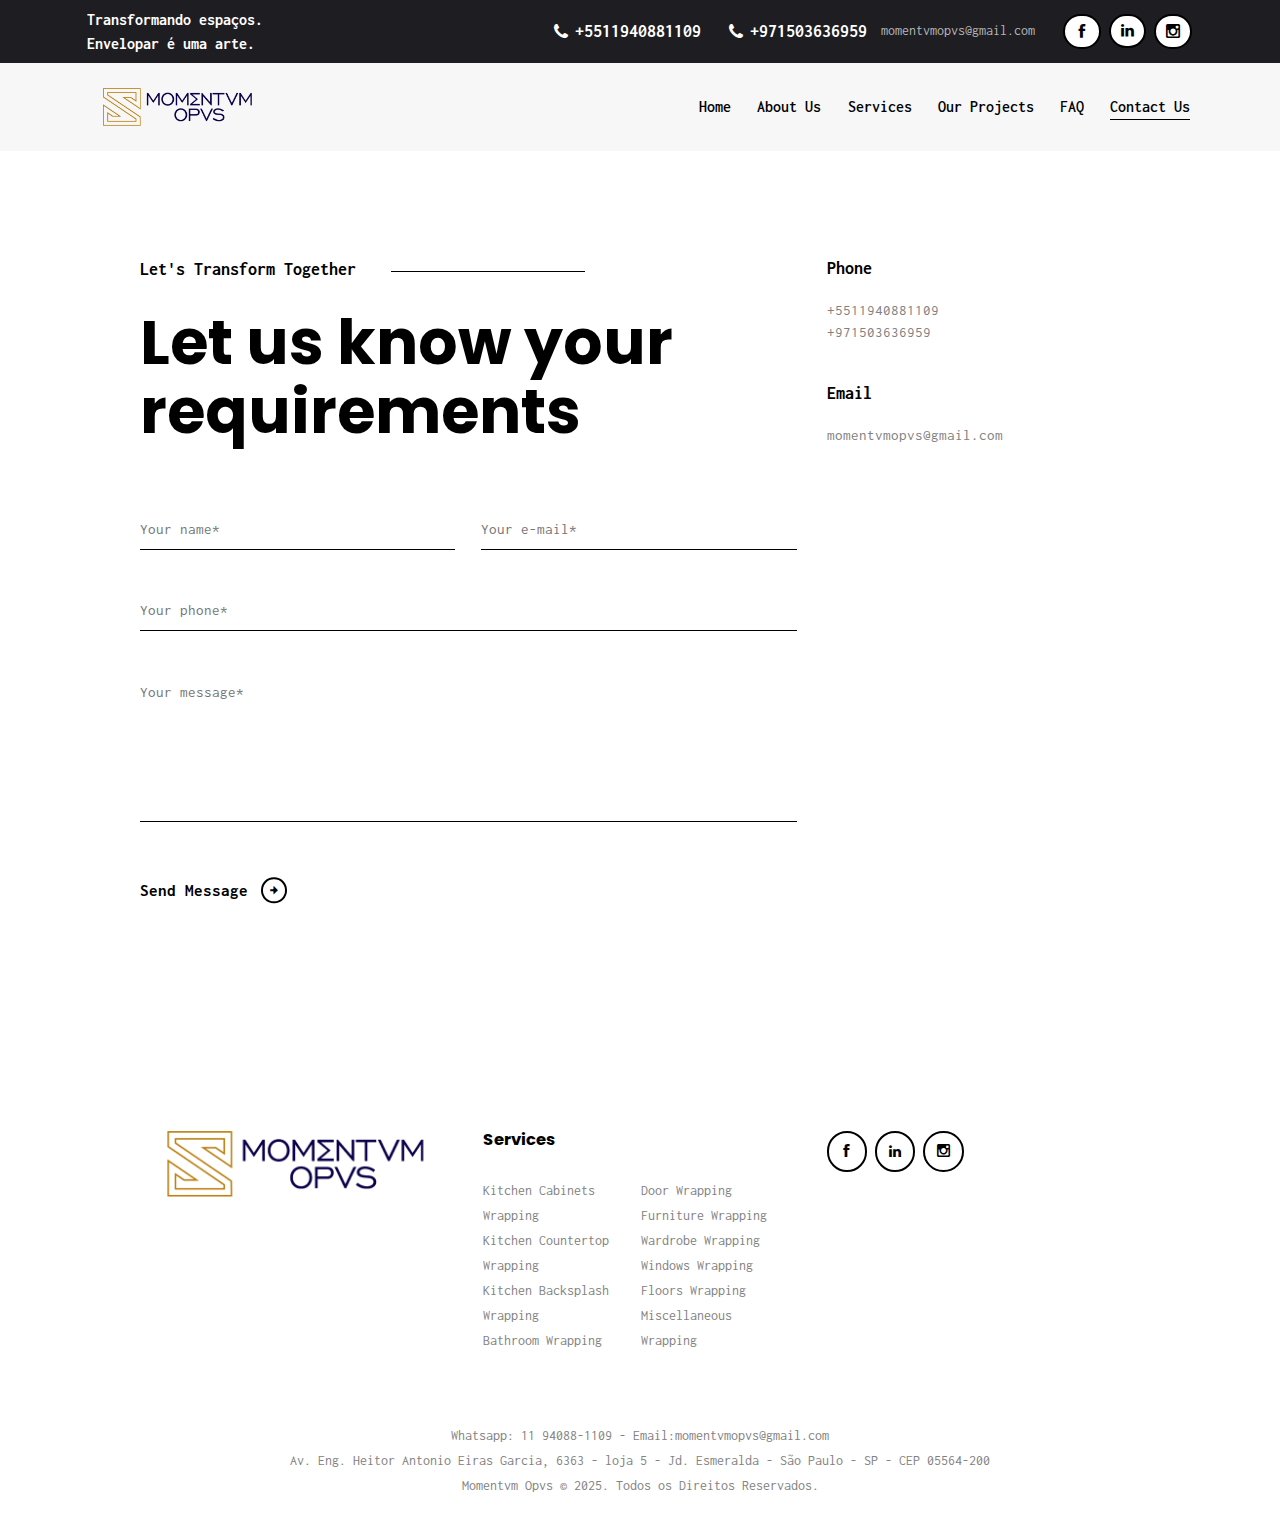
<file: contact-us/index.html>
<!DOCTYPE html>
<html lang="pt-BR" class="no-js scheme_default">

<!-- Mirrored from momentvmopvs.com/contact-us/ by HTTrack Website Copier/3.x [XR&CO'2014], Sun, 04 May 2025 20:17:52 GMT -->
<!-- Added by HTTrack --><meta http-equiv="content-type" content="text/html;charset=UTF-8" /><!-- /Added by HTTrack -->
<head>
			<meta charset="UTF-8">
		<meta name="viewport" content="width=device-width, initial-scale=1, maximum-scale=1">
		<meta name="format-detection" content="telephone=no">
		<link rel="profile" href="http://gmpg.org/xfn/11">
		<link rel="pingback" href="../xmlrpc.php">
		<meta name='robots' content='index, follow, max-image-preview:large, max-snippet:-1, max-video-preview:-1' />

	<!-- This site is optimized with the Yoast SEO plugin v20.13 - https://yoast.com/wordpress/plugins/seo/ -->
	<title>Contact Us - Momentvm Opvs</title>
	<link rel="canonical" href="index.html" />
	<meta property="og:locale" content="pt_BR" />
	<meta property="og:type" content="article" />
	<meta property="og:title" content="Contact Us - Momentvm Opvs" />
	<meta property="og:url" content="index.html" />
	<meta property="og:site_name" content="Momentvm Opvs" />
	<meta property="article:modified_time" content="2023-08-08T18:51:47+00:00" />
	<meta name="twitter:card" content="summary_large_image" />
	<script type="application/ld+json" class="yoast-schema-graph">{"@context":"https://schema.org","@graph":[{"@type":"WebPage","@id":"https://momentvmopvs.com/contact-us/","url":"https://momentvmopvs.com/contact-us/","name":"Contact Us - Momentvm Opvs","isPartOf":{"@id":"https://momentvmopvs.com/#website"},"datePublished":"2017-05-31T08:28:08+00:00","dateModified":"2023-08-08T18:51:47+00:00","breadcrumb":{"@id":"https://momentvmopvs.com/contact-us/#breadcrumb"},"inLanguage":"pt-BR","potentialAction":[{"@type":"ReadAction","target":["https://momentvmopvs.com/contact-us/"]}]},{"@type":"BreadcrumbList","@id":"https://momentvmopvs.com/contact-us/#breadcrumb","itemListElement":[{"@type":"ListItem","position":1,"name":"Home","item":"https://momentvmopvs.com/"},{"@type":"ListItem","position":2,"name":"Contact Us"}]},{"@type":"WebSite","@id":"https://momentvmopvs.com/#website","url":"https://momentvmopvs.com/","name":"Momentvm Opvs","description":"","publisher":{"@id":"https://momentvmopvs.com/#organization"},"potentialAction":[{"@type":"SearchAction","target":{"@type":"EntryPoint","urlTemplate":"https://momentvmopvs.com/?s={search_term_string}"},"query-input":"required name=search_term_string"}],"inLanguage":"pt-BR"},{"@type":"Organization","@id":"https://momentvmopvs.com/#organization","name":"Momentvm Opvs","url":"https://momentvmopvs.com/","logo":{"@type":"ImageObject","inLanguage":"pt-BR","@id":"https://momentvmopvs.com/#/schema/logo/image/","url":"https://momentvmopvs.com/wp-content/uploads/2017/06/marker.png","contentUrl":"https://momentvmopvs.com/wp-content/uploads/2017/06/marker.png","width":67,"height":67,"caption":"Momentvm Opvs"},"image":{"@id":"https://momentvmopvs.com/#/schema/logo/image/"},"sameAs":["https://instagram.com/momentvm.opvs","https://linkedin.com/wrapped-Interiors"]}]}</script>
	<!-- / Yoast SEO plugin. -->


<link rel='dns-prefetch' href='http://fonts.googleapis.com/' />
<link rel="alternate" type="application/rss+xml" title="Momentvm Opvs &raquo; Feed" href="../feed/index.html" />
<link rel="alternate" type="application/rss+xml" title="Momentvm Opvs &raquo; Comments Feed" href="../comments/feed/index.html" />
<script type="text/javascript">
window._wpemojiSettings = {"baseUrl":"https:\/\/s.w.org\/images\/core\/emoji\/14.0.0\/72x72\/","ext":".png","svgUrl":"https:\/\/s.w.org\/images\/core\/emoji\/14.0.0\/svg\/","svgExt":".svg","source":{"concatemoji":"https:\/\/momentvmopvs.com\/wp-includes\/js\/wp-emoji-release.min.js?ver=6.2.6"}};
/*! This file is auto-generated */
!function(e,a,t){var n,r,o,i=a.createElement("canvas"),p=i.getContext&&i.getContext("2d");function s(e,t){p.clearRect(0,0,i.width,i.height),p.fillText(e,0,0);e=i.toDataURL();return p.clearRect(0,0,i.width,i.height),p.fillText(t,0,0),e===i.toDataURL()}function c(e){var t=a.createElement("script");t.src=e,t.defer=t.type="text/javascript",a.getElementsByTagName("head")[0].appendChild(t)}for(o=Array("flag","emoji"),t.supports={everything:!0,everythingExceptFlag:!0},r=0;r<o.length;r++)t.supports[o[r]]=function(e){if(p&&p.fillText)switch(p.textBaseline="top",p.font="600 32px Arial",e){case"flag":return s("\ud83c\udff3\ufe0f\u200d\u26a7\ufe0f","\ud83c\udff3\ufe0f\u200b\u26a7\ufe0f")?!1:!s("\ud83c\uddfa\ud83c\uddf3","\ud83c\uddfa\u200b\ud83c\uddf3")&&!s("\ud83c\udff4\udb40\udc67\udb40\udc62\udb40\udc65\udb40\udc6e\udb40\udc67\udb40\udc7f","\ud83c\udff4\u200b\udb40\udc67\u200b\udb40\udc62\u200b\udb40\udc65\u200b\udb40\udc6e\u200b\udb40\udc67\u200b\udb40\udc7f");case"emoji":return!s("\ud83e\udef1\ud83c\udffb\u200d\ud83e\udef2\ud83c\udfff","\ud83e\udef1\ud83c\udffb\u200b\ud83e\udef2\ud83c\udfff")}return!1}(o[r]),t.supports.everything=t.supports.everything&&t.supports[o[r]],"flag"!==o[r]&&(t.supports.everythingExceptFlag=t.supports.everythingExceptFlag&&t.supports[o[r]]);t.supports.everythingExceptFlag=t.supports.everythingExceptFlag&&!t.supports.flag,t.DOMReady=!1,t.readyCallback=function(){t.DOMReady=!0},t.supports.everything||(n=function(){t.readyCallback()},a.addEventListener?(a.addEventListener("DOMContentLoaded",n,!1),e.addEventListener("load",n,!1)):(e.attachEvent("onload",n),a.attachEvent("onreadystatechange",function(){"complete"===a.readyState&&t.readyCallback()})),(e=t.source||{}).concatemoji?c(e.concatemoji):e.wpemoji&&e.twemoji&&(c(e.twemoji),c(e.wpemoji)))}(window,document,window._wpemojiSettings);
</script>
<style type="text/css">
img.wp-smiley,
img.emoji {
	display: inline !important;
	border: none !important;
	box-shadow: none !important;
	height: 1em !important;
	width: 1em !important;
	margin: 0 0.07em !important;
	vertical-align: -0.1em !important;
	background: none !important;
	padding: 0 !important;
}
</style>
	<link property="stylesheet" rel='stylesheet' id='sbi_styles-css' href='../wp-content/plugins/instagram-feed/css/sbi-styles.minc098.css?ver=6.1.6' type='text/css' media='all' />
<link property="stylesheet" rel='stylesheet' id='wp-block-library-css' href='../wp-includes/css/dist/block-library/style.min4118.css?ver=6.2.6' type='text/css' media='all' />
<link property="stylesheet" rel='stylesheet' id='classic-theme-styles-css' href='../wp-includes/css/classic-themes.min4118.css?ver=6.2.6' type='text/css' media='all' />
<style id='global-styles-inline-css' type='text/css'>
body{--wp--preset--color--black: #000000;--wp--preset--color--cyan-bluish-gray: #abb8c3;--wp--preset--color--white: #ffffff;--wp--preset--color--pale-pink: #f78da7;--wp--preset--color--vivid-red: #cf2e2e;--wp--preset--color--luminous-vivid-orange: #ff6900;--wp--preset--color--luminous-vivid-amber: #fcb900;--wp--preset--color--light-green-cyan: #7bdcb5;--wp--preset--color--vivid-green-cyan: #00d084;--wp--preset--color--pale-cyan-blue: #8ed1fc;--wp--preset--color--vivid-cyan-blue: #0693e3;--wp--preset--color--vivid-purple: #9b51e0;--wp--preset--gradient--vivid-cyan-blue-to-vivid-purple: linear-gradient(135deg,rgba(6,147,227,1) 0%,rgb(155,81,224) 100%);--wp--preset--gradient--light-green-cyan-to-vivid-green-cyan: linear-gradient(135deg,rgb(122,220,180) 0%,rgb(0,208,130) 100%);--wp--preset--gradient--luminous-vivid-amber-to-luminous-vivid-orange: linear-gradient(135deg,rgba(252,185,0,1) 0%,rgba(255,105,0,1) 100%);--wp--preset--gradient--luminous-vivid-orange-to-vivid-red: linear-gradient(135deg,rgba(255,105,0,1) 0%,rgb(207,46,46) 100%);--wp--preset--gradient--very-light-gray-to-cyan-bluish-gray: linear-gradient(135deg,rgb(238,238,238) 0%,rgb(169,184,195) 100%);--wp--preset--gradient--cool-to-warm-spectrum: linear-gradient(135deg,rgb(74,234,220) 0%,rgb(151,120,209) 20%,rgb(207,42,186) 40%,rgb(238,44,130) 60%,rgb(251,105,98) 80%,rgb(254,248,76) 100%);--wp--preset--gradient--blush-light-purple: linear-gradient(135deg,rgb(255,206,236) 0%,rgb(152,150,240) 100%);--wp--preset--gradient--blush-bordeaux: linear-gradient(135deg,rgb(254,205,165) 0%,rgb(254,45,45) 50%,rgb(107,0,62) 100%);--wp--preset--gradient--luminous-dusk: linear-gradient(135deg,rgb(255,203,112) 0%,rgb(199,81,192) 50%,rgb(65,88,208) 100%);--wp--preset--gradient--pale-ocean: linear-gradient(135deg,rgb(255,245,203) 0%,rgb(182,227,212) 50%,rgb(51,167,181) 100%);--wp--preset--gradient--electric-grass: linear-gradient(135deg,rgb(202,248,128) 0%,rgb(113,206,126) 100%);--wp--preset--gradient--midnight: linear-gradient(135deg,rgb(2,3,129) 0%,rgb(40,116,252) 100%);--wp--preset--duotone--dark-grayscale: url('#wp-duotone-dark-grayscale');--wp--preset--duotone--grayscale: url('#wp-duotone-grayscale');--wp--preset--duotone--purple-yellow: url('#wp-duotone-purple-yellow');--wp--preset--duotone--blue-red: url('#wp-duotone-blue-red');--wp--preset--duotone--midnight: url('#wp-duotone-midnight');--wp--preset--duotone--magenta-yellow: url('#wp-duotone-magenta-yellow');--wp--preset--duotone--purple-green: url('#wp-duotone-purple-green');--wp--preset--duotone--blue-orange: url('#wp-duotone-blue-orange');--wp--preset--font-size--small: 13px;--wp--preset--font-size--medium: 20px;--wp--preset--font-size--large: 36px;--wp--preset--font-size--x-large: 42px;--wp--preset--spacing--20: 0.44rem;--wp--preset--spacing--30: 0.67rem;--wp--preset--spacing--40: 1rem;--wp--preset--spacing--50: 1.5rem;--wp--preset--spacing--60: 2.25rem;--wp--preset--spacing--70: 3.38rem;--wp--preset--spacing--80: 5.06rem;--wp--preset--shadow--natural: 6px 6px 9px rgba(0, 0, 0, 0.2);--wp--preset--shadow--deep: 12px 12px 50px rgba(0, 0, 0, 0.4);--wp--preset--shadow--sharp: 6px 6px 0px rgba(0, 0, 0, 0.2);--wp--preset--shadow--outlined: 6px 6px 0px -3px rgba(255, 255, 255, 1), 6px 6px rgba(0, 0, 0, 1);--wp--preset--shadow--crisp: 6px 6px 0px rgba(0, 0, 0, 1);}:where(.is-layout-flex){gap: 0.5em;}body .is-layout-flow > .alignleft{float: left;margin-inline-start: 0;margin-inline-end: 2em;}body .is-layout-flow > .alignright{float: right;margin-inline-start: 2em;margin-inline-end: 0;}body .is-layout-flow > .aligncenter{margin-left: auto !important;margin-right: auto !important;}body .is-layout-constrained > .alignleft{float: left;margin-inline-start: 0;margin-inline-end: 2em;}body .is-layout-constrained > .alignright{float: right;margin-inline-start: 2em;margin-inline-end: 0;}body .is-layout-constrained > .aligncenter{margin-left: auto !important;margin-right: auto !important;}body .is-layout-constrained > :where(:not(.alignleft):not(.alignright):not(.alignfull)){max-width: var(--wp--style--global--content-size);margin-left: auto !important;margin-right: auto !important;}body .is-layout-constrained > .alignwide{max-width: var(--wp--style--global--wide-size);}body .is-layout-flex{display: flex;}body .is-layout-flex{flex-wrap: wrap;align-items: center;}body .is-layout-flex > *{margin: 0;}:where(.wp-block-columns.is-layout-flex){gap: 2em;}.has-black-color{color: var(--wp--preset--color--black) !important;}.has-cyan-bluish-gray-color{color: var(--wp--preset--color--cyan-bluish-gray) !important;}.has-white-color{color: var(--wp--preset--color--white) !important;}.has-pale-pink-color{color: var(--wp--preset--color--pale-pink) !important;}.has-vivid-red-color{color: var(--wp--preset--color--vivid-red) !important;}.has-luminous-vivid-orange-color{color: var(--wp--preset--color--luminous-vivid-orange) !important;}.has-luminous-vivid-amber-color{color: var(--wp--preset--color--luminous-vivid-amber) !important;}.has-light-green-cyan-color{color: var(--wp--preset--color--light-green-cyan) !important;}.has-vivid-green-cyan-color{color: var(--wp--preset--color--vivid-green-cyan) !important;}.has-pale-cyan-blue-color{color: var(--wp--preset--color--pale-cyan-blue) !important;}.has-vivid-cyan-blue-color{color: var(--wp--preset--color--vivid-cyan-blue) !important;}.has-vivid-purple-color{color: var(--wp--preset--color--vivid-purple) !important;}.has-black-background-color{background-color: var(--wp--preset--color--black) !important;}.has-cyan-bluish-gray-background-color{background-color: var(--wp--preset--color--cyan-bluish-gray) !important;}.has-white-background-color{background-color: var(--wp--preset--color--white) !important;}.has-pale-pink-background-color{background-color: var(--wp--preset--color--pale-pink) !important;}.has-vivid-red-background-color{background-color: var(--wp--preset--color--vivid-red) !important;}.has-luminous-vivid-orange-background-color{background-color: var(--wp--preset--color--luminous-vivid-orange) !important;}.has-luminous-vivid-amber-background-color{background-color: var(--wp--preset--color--luminous-vivid-amber) !important;}.has-light-green-cyan-background-color{background-color: var(--wp--preset--color--light-green-cyan) !important;}.has-vivid-green-cyan-background-color{background-color: var(--wp--preset--color--vivid-green-cyan) !important;}.has-pale-cyan-blue-background-color{background-color: var(--wp--preset--color--pale-cyan-blue) !important;}.has-vivid-cyan-blue-background-color{background-color: var(--wp--preset--color--vivid-cyan-blue) !important;}.has-vivid-purple-background-color{background-color: var(--wp--preset--color--vivid-purple) !important;}.has-black-border-color{border-color: var(--wp--preset--color--black) !important;}.has-cyan-bluish-gray-border-color{border-color: var(--wp--preset--color--cyan-bluish-gray) !important;}.has-white-border-color{border-color: var(--wp--preset--color--white) !important;}.has-pale-pink-border-color{border-color: var(--wp--preset--color--pale-pink) !important;}.has-vivid-red-border-color{border-color: var(--wp--preset--color--vivid-red) !important;}.has-luminous-vivid-orange-border-color{border-color: var(--wp--preset--color--luminous-vivid-orange) !important;}.has-luminous-vivid-amber-border-color{border-color: var(--wp--preset--color--luminous-vivid-amber) !important;}.has-light-green-cyan-border-color{border-color: var(--wp--preset--color--light-green-cyan) !important;}.has-vivid-green-cyan-border-color{border-color: var(--wp--preset--color--vivid-green-cyan) !important;}.has-pale-cyan-blue-border-color{border-color: var(--wp--preset--color--pale-cyan-blue) !important;}.has-vivid-cyan-blue-border-color{border-color: var(--wp--preset--color--vivid-cyan-blue) !important;}.has-vivid-purple-border-color{border-color: var(--wp--preset--color--vivid-purple) !important;}.has-vivid-cyan-blue-to-vivid-purple-gradient-background{background: var(--wp--preset--gradient--vivid-cyan-blue-to-vivid-purple) !important;}.has-light-green-cyan-to-vivid-green-cyan-gradient-background{background: var(--wp--preset--gradient--light-green-cyan-to-vivid-green-cyan) !important;}.has-luminous-vivid-amber-to-luminous-vivid-orange-gradient-background{background: var(--wp--preset--gradient--luminous-vivid-amber-to-luminous-vivid-orange) !important;}.has-luminous-vivid-orange-to-vivid-red-gradient-background{background: var(--wp--preset--gradient--luminous-vivid-orange-to-vivid-red) !important;}.has-very-light-gray-to-cyan-bluish-gray-gradient-background{background: var(--wp--preset--gradient--very-light-gray-to-cyan-bluish-gray) !important;}.has-cool-to-warm-spectrum-gradient-background{background: var(--wp--preset--gradient--cool-to-warm-spectrum) !important;}.has-blush-light-purple-gradient-background{background: var(--wp--preset--gradient--blush-light-purple) !important;}.has-blush-bordeaux-gradient-background{background: var(--wp--preset--gradient--blush-bordeaux) !important;}.has-luminous-dusk-gradient-background{background: var(--wp--preset--gradient--luminous-dusk) !important;}.has-pale-ocean-gradient-background{background: var(--wp--preset--gradient--pale-ocean) !important;}.has-electric-grass-gradient-background{background: var(--wp--preset--gradient--electric-grass) !important;}.has-midnight-gradient-background{background: var(--wp--preset--gradient--midnight) !important;}.has-small-font-size{font-size: var(--wp--preset--font-size--small) !important;}.has-medium-font-size{font-size: var(--wp--preset--font-size--medium) !important;}.has-large-font-size{font-size: var(--wp--preset--font-size--large) !important;}.has-x-large-font-size{font-size: var(--wp--preset--font-size--x-large) !important;}
.wp-block-navigation a:where(:not(.wp-element-button)){color: inherit;}
:where(.wp-block-columns.is-layout-flex){gap: 2em;}
.wp-block-pullquote{font-size: 1.5em;line-height: 1.6;}
</style>
<link property="stylesheet" rel='stylesheet' id='contact-form-7-css' href='../wp-content/plugins/contact-form-7/includes/css/stylesf2b4.css?ver=5.7.7' type='text/css' media='all' />
<link property="stylesheet" rel='stylesheet' id='esg-plugin-settings-css' href='../wp-content/plugins/essential-grid/public/assets/css/settings21cf.css?ver=3.0.17.1' type='text/css' media='all' />
<link property="stylesheet" rel='stylesheet' id='tp-fontello-css' href='../wp-content/plugins/essential-grid/public/assets/font/fontello/css/fontello21cf.css?ver=3.0.17.1' type='text/css' media='all' />
<link property="stylesheet" rel='stylesheet' id='trx_addons-icons-css' href='../wp-content/plugins/trx_addons/css/font-icons/css/trx_addons_icons-embedded4118.css?ver=6.2.6' type='text/css' media='all' />
<link property="stylesheet" rel='stylesheet' id='swiperslider-css' href='../wp-content/plugins/trx_addons/js/swiper/swiper.min.css' type='text/css' media='all' />
<link property="stylesheet" rel='stylesheet' id='magnific-popup-css' href='../wp-content/plugins/trx_addons/js/magnific/magnific-popup.min.css' type='text/css' media='all' />
<link property="stylesheet" rel='stylesheet' id='trx_addons-css' href='../wp-content/plugins/trx_addons/css/trx_addons.css' type='text/css' media='all' />
<link property="stylesheet" rel='stylesheet' id='trx_addons-animation-css' href='../wp-content/plugins/trx_addons/css/trx_addons.animation4118.css?ver=6.2.6' type='text/css' media='all' />
<link property="stylesheet" rel='stylesheet' id='trx_socials-icons-css' href='../wp-content/plugins/trx_socials/assets/css/font_icons/css/trx_socials_icons.css' type='text/css' media='all' />
<link property="stylesheet" rel='stylesheet' id='trx_socials-widget_instagram-css' href='../wp-content/plugins/trx_socials/widgets/instagram/instagram.css' type='text/css' media='all' />
<link property="stylesheet" rel='stylesheet' id='js_composer_front-css' href='../wp-content/plugins/js_composer/assets/css/js_composer.minf7be.css?ver=6.10.0' type='text/css' media='all' />
<link property="stylesheet" rel='stylesheet' id='palladio-font-Montserrat-css' href='../wp-content/themes/palladio/css/font-face/Montserrat/stylesheet4118.css?ver=6.2.6' type='text/css' media='all' />
<link property="stylesheet" rel='stylesheet' id='palladio-font-google_fonts-css' href='http://fonts.googleapis.com/css?family=Inconsolata%3A400%2C700%7CPoppins%3A400%2C600%2C700&amp;subset=latin%2Clatin-ext&amp;ver=6.2.6' type='text/css' media='all' />
<link property="stylesheet" rel='stylesheet' id='fontello-style-css' href='../wp-content/themes/palladio/css/font-icons/css/fontello-embedded4118.css?ver=6.2.6' type='text/css' media='all' />
<link property="stylesheet" rel='stylesheet' id='palladio-main-css' href='../wp-content/themes/palladio/style.css' type='text/css' media='all' />
<link property="stylesheet" rel='stylesheet' id='palladio-styles-css' href='../wp-content/themes/palladio/css/__styles4118.css?ver=6.2.6' type='text/css' media='all' />
<link property="stylesheet" rel='stylesheet' id='palladio-colors-css' href='../wp-content/themes/palladio/css/__colors4118.css?ver=6.2.6' type='text/css' media='all' />
<link property="stylesheet" rel='stylesheet' id='mediaelement-css' href='../wp-includes/js/mediaelement/mediaelementplayer-legacy.min1f61.css?ver=4.2.17' type='text/css' media='all' />
<link property="stylesheet" rel='stylesheet' id='wp-mediaelement-css' href='../wp-includes/js/mediaelement/wp-mediaelement.min4118.css?ver=6.2.6' type='text/css' media='all' />
<link property="stylesheet" rel='stylesheet' id='palladio-responsive-css' href='../wp-content/themes/palladio/css/responsive4118.css?ver=6.2.6' type='text/css' media='all' />
<script type='text/javascript' src='../wp-includes/js/jquery/jquery.min5aed.js?ver=3.6.4' id='jquery-core-js'></script>
<script type='text/javascript' src='../wp-includes/js/jquery/jquery-migrate.min6b00.js?ver=3.4.0' id='jquery-migrate-js'></script>
<link rel="https://api.w.org/" href="../wp-json/index.html" /><link rel="alternate" type="application/json" href="../wp-json/wp/v2/pages/93.json" /><link rel="EditURI" type="application/rsd+xml" title="RSD" href="../xmlrpc0db0.php?rsd" />
<link rel="wlwmanifest" type="application/wlwmanifest+xml" href="../wp-includes/wlwmanifest.xml" />
<meta name="generator" content="WordPress 6.2.6" />
<link rel='shortlink' href='../index36d4.html?p=93' />
<link rel="alternate" type="application/json+oembed" href="../wp-json/oembed/1.0/embed22b9.json?url=https%3A%2F%2Fwrappedinteriors.com%2Fcontact-us%2F" />
<link rel="alternate" type="text/xml+oembed" href="../wp-json/oembed/1.0/embede212?url=https%3A%2F%2Fwrappedinteriors.com%2Fcontact-us%2F&amp;format=xml" />
<style type="text/css">.recentcomments a{display:inline !important;padding:0 !important;margin:0 !important;}</style><meta name="generator" content="Powered by WPBakery Page Builder - drag and drop page builder for WordPress."/>
<meta name="generator" content="Powered by Slider Revolution 6.6.11 - responsive, Mobile-Friendly Slider Plugin for WordPress with comfortable drag and drop interface." />
<link rel="icon" href="../wp-content/uploads/2023/08/mo-icon-32x32.png" sizes="32x32" />
<link rel="icon" href="../wp-content/uploads/2023/08/mo-icon-192x192.png" sizes="192x192" />
<link rel="apple-touch-icon" href="../wp-content/uploads/2023/08/mo-icon-180x180.png" />
<meta name="msapplication-TileImage" content="https://momentvmopvs.com/wp-content/uploads/2023/08/mo-icon-270x270.png" />
<script>function setREVStartSize(e){
			//window.requestAnimationFrame(function() {
				window.RSIW = window.RSIW===undefined ? window.innerWidth : window.RSIW;
				window.RSIH = window.RSIH===undefined ? window.innerHeight : window.RSIH;
				try {
					var pw = document.getElementById(e.c).parentNode.offsetWidth,
						newh;
					pw = pw===0 || isNaN(pw) || (e.l=="fullwidth" || e.layout=="fullwidth") ? window.RSIW : pw;
					e.tabw = e.tabw===undefined ? 0 : parseInt(e.tabw);
					e.thumbw = e.thumbw===undefined ? 0 : parseInt(e.thumbw);
					e.tabh = e.tabh===undefined ? 0 : parseInt(e.tabh);
					e.thumbh = e.thumbh===undefined ? 0 : parseInt(e.thumbh);
					e.tabhide = e.tabhide===undefined ? 0 : parseInt(e.tabhide);
					e.thumbhide = e.thumbhide===undefined ? 0 : parseInt(e.thumbhide);
					e.mh = e.mh===undefined || e.mh=="" || e.mh==="auto" ? 0 : parseInt(e.mh,0);
					if(e.layout==="fullscreen" || e.l==="fullscreen")
						newh = Math.max(e.mh,window.RSIH);
					else{
						e.gw = Array.isArray(e.gw) ? e.gw : [e.gw];
						for (var i in e.rl) if (e.gw[i]===undefined || e.gw[i]===0) e.gw[i] = e.gw[i-1];
						e.gh = e.el===undefined || e.el==="" || (Array.isArray(e.el) && e.el.length==0)? e.gh : e.el;
						e.gh = Array.isArray(e.gh) ? e.gh : [e.gh];
						for (var i in e.rl) if (e.gh[i]===undefined || e.gh[i]===0) e.gh[i] = e.gh[i-1];
											
						var nl = new Array(e.rl.length),
							ix = 0,
							sl;
						e.tabw = e.tabhide>=pw ? 0 : e.tabw;
						e.thumbw = e.thumbhide>=pw ? 0 : e.thumbw;
						e.tabh = e.tabhide>=pw ? 0 : e.tabh;
						e.thumbh = e.thumbhide>=pw ? 0 : e.thumbh;
						for (var i in e.rl) nl[i] = e.rl[i]<window.RSIW ? 0 : e.rl[i];
						sl = nl[0];
						for (var i in nl) if (sl>nl[i] && nl[i]>0) { sl = nl[i]; ix=i;}
						var m = pw>(e.gw[ix]+e.tabw+e.thumbw) ? 1 : (pw-(e.tabw+e.thumbw)) / (e.gw[ix]);
						newh =  (e.gh[ix] * m) + (e.tabh + e.thumbh);
					}
					var el = document.getElementById(e.c);
					if (el!==null && el) el.style.height = newh+"px";
					el = document.getElementById(e.c+"_wrapper");
					if (el!==null && el) {
						el.style.height = newh+"px";
						el.style.display = "block";
					}
				} catch(e){
					console.log("Failure at Presize of Slider:" + e)
				}
			//});
		  };</script>
		<style type="text/css" id="wp-custom-css">
			.scheme_default .sc_layouts_row_type_narrow .socials_wrap .social_item .social_icon, .scheme_default.sc_layouts_row_type_narrow .socials_wrap .social_item .social_icon {
    background-color: transparent;
    color: #000000;
    background: #fff !important;
    padding: 5px 10px;
    border-radius: 20px;
}

.post-type-archive-cpt_services .sc_services_item_info {
    display: none;
}

.page-id-171 a.eg-palladio-skin-element-1 {
    display: none;
}


i.vc_tta-controls-icon.vc_tta-controls-icon-chevron {
    border: none !important;
}
.vc_tta.vc_tta-accordion .vc_tta-panel-heading .vc_tta-controls-icon {
    width: 1.6667em;
    height: 1.6667em;
    
}
form.search_form {
    display: none;
}

@media(max-width:1000px){
	div#sc_promo_1081692616 {
    margin-left: 30px !important;
}
	
	
}

@media(min-width:1000px){
    
    .scheme_default .sc_promo.color_style_default
 {
    margin-left: 130px !important;
}
    
}
		</style>
		<style type="text/css" data-type="vc_shortcodes-custom-css">.vc_custom_1504103852990{padding-top: 7em !important;padding-bottom: 4em !important;}.vc_custom_1504103861117{margin-bottom: 3em !important;}.vc_custom_1504103871598{margin-bottom: 3em !important;}.vc_custom_1691520637829{margin-bottom: 4.1em !important;}</style><noscript><style> .wpb_animate_when_almost_visible { opacity: 1; }</style></noscript><style type="text/css" id="trx_addons-inline-styles-inline-css">.vc_custom_1504101111040{padding-right: 5.8rem !important;padding-left: 5.8rem !important;}.vc_custom_1503583583329{padding-right: 5rem !important;padding-left: 5.8rem !important;}.vc_custom_1691574922413{padding-right: 0.5em !important;}.vc_custom_1691574896046{padding-right: 0.5em !important;}.vc_custom_1515775796549{padding-top: 5.6em !important;padding-bottom: 1em !important;background-color: #ffffff !important;}.vc_custom_1500387194305{padding-top: 1em !important;padding-bottom: 1em !important;background-color: #ffffff !important;}.vc_custom_1515776500487{padding-right: 5% !important;}</style><style id='rs-plugin-settings-inline-css' type='text/css'>
#rs-demo-id {}
</style></head>

<body class="page-template-default page page-id-93 body_tag scheme_default blog_mode_page body_style_wide is_single sidebar_hide expand_content remove_margins header_style_header-custom-29 header_position_default menu_style_ menu_style_default no_layout wpb-js-composer js-comp-ver-6.10.0 vc_responsive">

	<svg xmlns="http://www.w3.org/2000/svg" viewBox="0 0 0 0" width="0" height="0" focusable="false" role="none" style="visibility: hidden; position: absolute; left: -9999px; overflow: hidden;" ><defs><filter id="wp-duotone-dark-grayscale"><feColorMatrix color-interpolation-filters="sRGB" type="matrix" values=" .299 .587 .114 0 0 .299 .587 .114 0 0 .299 .587 .114 0 0 .299 .587 .114 0 0 " /><feComponentTransfer color-interpolation-filters="sRGB" ><feFuncR type="table" tableValues="0 0.49803921568627" /><feFuncG type="table" tableValues="0 0.49803921568627" /><feFuncB type="table" tableValues="0 0.49803921568627" /><feFuncA type="table" tableValues="1 1" /></feComponentTransfer><feComposite in2="SourceGraphic" operator="in" /></filter></defs></svg><svg xmlns="http://www.w3.org/2000/svg" viewBox="0 0 0 0" width="0" height="0" focusable="false" role="none" style="visibility: hidden; position: absolute; left: -9999px; overflow: hidden;" ><defs><filter id="wp-duotone-grayscale"><feColorMatrix color-interpolation-filters="sRGB" type="matrix" values=" .299 .587 .114 0 0 .299 .587 .114 0 0 .299 .587 .114 0 0 .299 .587 .114 0 0 " /><feComponentTransfer color-interpolation-filters="sRGB" ><feFuncR type="table" tableValues="0 1" /><feFuncG type="table" tableValues="0 1" /><feFuncB type="table" tableValues="0 1" /><feFuncA type="table" tableValues="1 1" /></feComponentTransfer><feComposite in2="SourceGraphic" operator="in" /></filter></defs></svg><svg xmlns="http://www.w3.org/2000/svg" viewBox="0 0 0 0" width="0" height="0" focusable="false" role="none" style="visibility: hidden; position: absolute; left: -9999px; overflow: hidden;" ><defs><filter id="wp-duotone-purple-yellow"><feColorMatrix color-interpolation-filters="sRGB" type="matrix" values=" .299 .587 .114 0 0 .299 .587 .114 0 0 .299 .587 .114 0 0 .299 .587 .114 0 0 " /><feComponentTransfer color-interpolation-filters="sRGB" ><feFuncR type="table" tableValues="0.54901960784314 0.98823529411765" /><feFuncG type="table" tableValues="0 1" /><feFuncB type="table" tableValues="0.71764705882353 0.25490196078431" /><feFuncA type="table" tableValues="1 1" /></feComponentTransfer><feComposite in2="SourceGraphic" operator="in" /></filter></defs></svg><svg xmlns="http://www.w3.org/2000/svg" viewBox="0 0 0 0" width="0" height="0" focusable="false" role="none" style="visibility: hidden; position: absolute; left: -9999px; overflow: hidden;" ><defs><filter id="wp-duotone-blue-red"><feColorMatrix color-interpolation-filters="sRGB" type="matrix" values=" .299 .587 .114 0 0 .299 .587 .114 0 0 .299 .587 .114 0 0 .299 .587 .114 0 0 " /><feComponentTransfer color-interpolation-filters="sRGB" ><feFuncR type="table" tableValues="0 1" /><feFuncG type="table" tableValues="0 0.27843137254902" /><feFuncB type="table" tableValues="0.5921568627451 0.27843137254902" /><feFuncA type="table" tableValues="1 1" /></feComponentTransfer><feComposite in2="SourceGraphic" operator="in" /></filter></defs></svg><svg xmlns="http://www.w3.org/2000/svg" viewBox="0 0 0 0" width="0" height="0" focusable="false" role="none" style="visibility: hidden; position: absolute; left: -9999px; overflow: hidden;" ><defs><filter id="wp-duotone-midnight"><feColorMatrix color-interpolation-filters="sRGB" type="matrix" values=" .299 .587 .114 0 0 .299 .587 .114 0 0 .299 .587 .114 0 0 .299 .587 .114 0 0 " /><feComponentTransfer color-interpolation-filters="sRGB" ><feFuncR type="table" tableValues="0 0" /><feFuncG type="table" tableValues="0 0.64705882352941" /><feFuncB type="table" tableValues="0 1" /><feFuncA type="table" tableValues="1 1" /></feComponentTransfer><feComposite in2="SourceGraphic" operator="in" /></filter></defs></svg><svg xmlns="http://www.w3.org/2000/svg" viewBox="0 0 0 0" width="0" height="0" focusable="false" role="none" style="visibility: hidden; position: absolute; left: -9999px; overflow: hidden;" ><defs><filter id="wp-duotone-magenta-yellow"><feColorMatrix color-interpolation-filters="sRGB" type="matrix" values=" .299 .587 .114 0 0 .299 .587 .114 0 0 .299 .587 .114 0 0 .299 .587 .114 0 0 " /><feComponentTransfer color-interpolation-filters="sRGB" ><feFuncR type="table" tableValues="0.78039215686275 1" /><feFuncG type="table" tableValues="0 0.94901960784314" /><feFuncB type="table" tableValues="0.35294117647059 0.47058823529412" /><feFuncA type="table" tableValues="1 1" /></feComponentTransfer><feComposite in2="SourceGraphic" operator="in" /></filter></defs></svg><svg xmlns="http://www.w3.org/2000/svg" viewBox="0 0 0 0" width="0" height="0" focusable="false" role="none" style="visibility: hidden; position: absolute; left: -9999px; overflow: hidden;" ><defs><filter id="wp-duotone-purple-green"><feColorMatrix color-interpolation-filters="sRGB" type="matrix" values=" .299 .587 .114 0 0 .299 .587 .114 0 0 .299 .587 .114 0 0 .299 .587 .114 0 0 " /><feComponentTransfer color-interpolation-filters="sRGB" ><feFuncR type="table" tableValues="0.65098039215686 0.40392156862745" /><feFuncG type="table" tableValues="0 1" /><feFuncB type="table" tableValues="0.44705882352941 0.4" /><feFuncA type="table" tableValues="1 1" /></feComponentTransfer><feComposite in2="SourceGraphic" operator="in" /></filter></defs></svg><svg xmlns="http://www.w3.org/2000/svg" viewBox="0 0 0 0" width="0" height="0" focusable="false" role="none" style="visibility: hidden; position: absolute; left: -9999px; overflow: hidden;" ><defs><filter id="wp-duotone-blue-orange"><feColorMatrix color-interpolation-filters="sRGB" type="matrix" values=" .299 .587 .114 0 0 .299 .587 .114 0 0 .299 .587 .114 0 0 .299 .587 .114 0 0 " /><feComponentTransfer color-interpolation-filters="sRGB" ><feFuncR type="table" tableValues="0.098039215686275 1" /><feFuncG type="table" tableValues="0 0.66274509803922" /><feFuncB type="table" tableValues="0.84705882352941 0.41960784313725" /><feFuncA type="table" tableValues="1 1" /></feComponentTransfer><feComposite in2="SourceGraphic" operator="in" /></filter></defs></svg>
	
	<div class="body_wrap">

		<div class="page_wrap"><header class="top_panel top_panel_custom top_panel_custom_29 top_panel_custom_header-short-2-rows without_bg_image scheme_default"><div class="vc_row wpb_row vc_row-fluid vc_custom_1504101111040 sc_layouts_row sc_layouts_row_type_narrow sc_layouts_hide_on_mobile scheme_dark"><div class="wpb_column vc_column_container vc_col-sm-12 sc_layouts_column sc_layouts_column_align_center sc_layouts_column_icons_position_left"><div class="vc_column-inner"><div class="wpb_wrapper"><div class="vc_row wpb_row vc_inner vc_row-fluid vc_row-o-equal-height vc_row-o-content-middle vc_row-flex"><div class="wpb_column vc_column_container vc_col-sm-3 sc_layouts_column sc_layouts_column_align_left sc_layouts_column_icons_position_left"><div class="vc_column-inner"><div class="wpb_wrapper">
	<div class="wpb_text_column wpb_content_element " >
		<div class="wpb_wrapper">
			<h6>Transformando espaços.<br/>Envelopar é uma arte.</h6>

		</div>
	</div>
</div></div></div><div class="wpb_column vc_column_container vc_col-sm-9 sc_layouts_column sc_layouts_column_align_right sc_layouts_column_icons_position_left"><div class="vc_column-inner"><div class="wpb_wrapper"><div class="sc_layouts_item"><div id="sc_layouts_iconed_text_1191122648" class="sc_layouts_iconed_text  vc_custom_1691574922413"><a href="tel:+5511940881109" class="sc_layouts_item_link sc_layouts_iconed_text_link"><span class="sc_layouts_item_icon sc_layouts_iconed_text_icon icon-phone-1"></span><span class="sc_layouts_item_details sc_layouts_iconed_text_details"><span class="sc_layouts_item_details_line2 sc_layouts_iconed_text_line2">+5511940881109</span></span><!-- /.sc_layouts_iconed_text_details --></a></div><!-- /.sc_layouts_iconed_text --></div><div class="sc_layouts_item"><div id="sc_layouts_iconed_text_1438711994" class="sc_layouts_iconed_text  vc_custom_1691574896046"><a href="tel:+971503636959" class="sc_layouts_item_link sc_layouts_iconed_text_link"><span class="sc_layouts_item_icon sc_layouts_iconed_text_icon icon-phone-1"></span><span class="sc_layouts_item_details sc_layouts_iconed_text_details"><span class="sc_layouts_item_details_line2 sc_layouts_iconed_text_line2">+971503636959</span></span><!-- /.sc_layouts_iconed_text_details --></a></div><!-- /.sc_layouts_iconed_text --></div>
	<div class="wpb_text_column wpb_content_element " >
		<div class="wpb_wrapper">
			<p><a href="mailto:momentvmopvs@gmail.com">momentvmopvs@gmail.com </a></p>

		</div>
	</div>
<div class="sc_layouts_item"><div id="widget_contacts_270993874" class="widget_area sc_widget_contacts vc_widget_contacts wpb_content_element"><aside id="widget_contacts_270993874_widget" class="widget widget_contacts"><div class="contacts_wrap"><div class="contacts_socials socials_wrap"><a target="_blank" href="https://www.facebook.com/wrappedinteriorsdubai/" class="social_item social_item_style_icons social_item_type_icons"><span class="social_icon social_facebook"><span class="icon-facebook"></span></span></a><a target="_blank" href="https://www.linkedin.com/company/wrapped-interiors/" class="social_item social_item_style_icons social_item_type_icons"><span class="social_icon social_linkedin"><span class="icon-linkedin"></span></span></a><a target="_blank" href="https://www.instagram.com/momentvm.opvs/" class="social_item social_item_style_icons social_item_type_icons"><span class="social_icon social_instagramm"><span class="icon-instagramm"></span></span></a></div></div><!-- /.contacts_wrap --></aside></div></div></div></div></div></div></div></div></div></div><div class="vc_row wpb_row vc_row-fluid vc_custom_1503583583329 sc_layouts_row sc_layouts_row_type_narrow sc_layouts_row_fixed"><div class="wpb_column vc_column_container vc_col-sm-12 sc_layouts_column_icons_position_left"><div class="vc_column-inner"><div class="wpb_wrapper"><div class="vc_row wpb_row vc_inner vc_row-fluid vc_row-o-equal-height vc_row-o-content-middle vc_row-flex"><div class="wpb_column vc_column_container vc_col-sm-4 sc_layouts_column sc_layouts_column_align_left sc_layouts_column_icons_position_left"><div class="vc_column-inner"><div class="wpb_wrapper"><div class="sc_layouts_item"><a href="../index.html" id="sc_layouts_logo_41459531" class="sc_layouts_logo sc_layouts_logo_default"><img class="logo_image" src="../wp-content/uploads/2023/08/mo-logo-1.png" alt="" width="638" height="134"></a><!-- /.sc_layouts_logo --></div></div></div></div><div class="wpb_column vc_column_container vc_col-sm-8 sc_layouts_column sc_layouts_column_align_right sc_layouts_column_icons_position_left"><div class="vc_column-inner"><div class="wpb_wrapper"><div class="sc_layouts_item"><nav class="sc_layouts_menu sc_layouts_menu_default menu_hover_slide_line hide_on_mobile" id="sc_layouts_menu_1482982618" data-animation-in="fadeInUpSmall" data-animation-out="fadeOutDownSmall"		><ul id="menu-primary-menu" class="sc_layouts_menu_nav"><li id="menu-item-862" class="menu-item menu-item-type-post_type menu-item-object-page menu-item-home menu-item-862"><a href="../index.html"><span>Home</span></a></li><li id="menu-item-863" class="menu-item menu-item-type-post_type menu-item-object-page menu-item-863"><a href="../about-us/index.html"><span>About Us</span></a></li><li id="menu-item-867" class="menu-item menu-item-type-post_type menu-item-object-page menu-item-867"><a href="../service/index.html"><span>Services</span></a></li><li id="menu-item-866" class="menu-item menu-item-type-post_type menu-item-object-page menu-item-866"><a href="../our-projects/index.html"><span>Our Projects</span></a></li><li id="menu-item-865" class="menu-item menu-item-type-post_type menu-item-object-page menu-item-865"><a href="../faq/index.html"><span>FAQ</span></a></li><li id="menu-item-864" class="menu-item menu-item-type-post_type menu-item-object-page current-menu-item page_item page-item-93 current_page_item menu-item-864"><a href="index.html" aria-current="page"><span>Contact Us</span></a></li></ul></nav><!-- /.sc_layouts_menu --><div class="sc_layouts_iconed_text sc_layouts_menu_mobile_button">
		<a class="sc_layouts_item_link sc_layouts_iconed_text_link" href="#">
			<span class="sc_layouts_item_icon sc_layouts_iconed_text_icon trx_addons_icon-menu"></span>
		</a>
	</div></div></div></div></div></div></div></div></div></div></header><div class="menu_mobile_overlay"></div>
<div class="menu_mobile menu_mobile_narrow scheme_dark">
	<div class="menu_mobile_inner">
		<a class="menu_mobile_close icon-cancel"></a><a class="sc_layouts_logo" href="../index.html"><img src="../wp-content/uploads/2023/08/mo-logo-2.png"  width="588" height="222"></a><nav class="menu_mobile_nav_area"><ul id="menu_mobile-primary-menu" class=""><li id="menu_mobile-item-862" class="menu-item menu-item-type-post_type menu-item-object-page menu-item-home menu-item-862"><a href="../index.html"><span>Home</span></a></li><li id="menu_mobile-item-863" class="menu-item menu-item-type-post_type menu-item-object-page menu-item-863"><a href="../about-us/index.html"><span>About Us</span></a></li><li id="menu_mobile-item-867" class="menu-item menu-item-type-post_type menu-item-object-page menu-item-867"><a href="../service/index.html"><span>Services</span></a></li><li id="menu_mobile-item-866" class="menu-item menu-item-type-post_type menu-item-object-page menu-item-866"><a href="../our-projects/index.html"><span>Our Projects</span></a></li><li id="menu_mobile-item-865" class="menu-item menu-item-type-post_type menu-item-object-page menu-item-865"><a href="../faq/index.html"><span>FAQ</span></a></li><li id="menu_mobile-item-864" class="menu-item menu-item-type-post_type menu-item-object-page current-menu-item page_item page-item-93 current_page_item menu-item-864"><a href="index.html" aria-current="page"><span>Contact Us</span></a></li></ul></nav><div class="search_wrap search_style_normal search_mobile">
	<div class="search_form_wrap">
		<form role="search" method="get" class="search_form" action="https://momentvmopvs.com/">
			<input type="text" class="search_field" placeholder="Search" value="" name="s">
			<button type="submit" class="search_submit trx_addons_icon-search"></button>
					</form>
	</div>
	</div><div class="socials_mobile"><a target="_blank" href="https://www.facebook.com/wrappedinteriorsdubai/" class="social_item social_item_style_icons social_item_type_icons"><span class="social_icon social_facebook"><span class="icon-facebook"></span></span></a><a target="_blank" href="https://www.linkedin.com/company/wrapped-interiors/" class="social_item social_item_style_icons social_item_type_icons"><span class="social_icon social_linkedin"><span class="icon-linkedin"></span></span></a><a target="_blank" href="https://www.instagram.com/momentvm.opvs/" class="social_item social_item_style_icons social_item_type_icons"><span class="social_icon social_instagramm"><span class="icon-instagramm"></span></span></a></div>	</div>
</div>

			<div class="page_content_wrap scheme_default">

								<div class="content_wrap">
				
									

					<div class="content">
										

<article id="post-93" class="post_item_single post_type_page post-93 page type-page status-publish hentry">

	
	<div class="post_content entry-content">
		<section class="wpb-content-wrapper"><div class="vc_row wpb_row vc_row-fluid vc_custom_1504103852990"><div class="wpb_column vc_column_container vc_col-sm-8 sc_layouts_column_icons_position_left"><div class="vc_column-inner vc_custom_1504103861117"><div class="wpb_wrapper"><div id="sc_title_584060698"
		class="sc_title color_style_default sc_title_default  vc_custom_1691520637829"><h6 class="sc_item_subtitle sc_title_subtitle sc_align_left sc_item_title_style_default">Let's Transform Together</h6><h2 class="sc_item_title sc_title_title sc_align_left sc_item_title_style_default">Let us know your requirements</h2></div><!-- /.sc_title -->
<div class="wpcf7 no-js" id="wpcf7-f583-p93-o1" lang="pt-BR" dir="ltr">
<div class="screen-reader-response"><p role="status" aria-live="polite" aria-atomic="true"></p> <ul></ul></div>
<form action="https://momentvmopvs.com/contact-us/#wpcf7-f583-p93-o1" method="post" class="wpcf7-form init" aria-label="Contact form" novalidate="novalidate" data-status="init">
<div style="display: none;">
<input type="hidden" name="_wpcf7" value="583" />
<input type="hidden" name="_wpcf7_version" value="5.7.7" />
<input type="hidden" name="_wpcf7_locale" value="pt_BR" />
<input type="hidden" name="_wpcf7_unit_tag" value="wpcf7-f583-p93-o1" />
<input type="hidden" name="_wpcf7_container_post" value="93" />
<input type="hidden" name="_wpcf7_posted_data_hash" value="" />
</div>
<div class="flex">
	<div class='itm row'>
		<p><span class="wpcf7-form-control-wrap" data-name="your-name"><input size="40" class="wpcf7-form-control wpcf7-text wpcf7-validates-as-required" aria-required="true" aria-invalid="false" placeholder="Your name*" value="" type="text" name="your-name" /></span>
		</p>
	</div>
	<div class='itm row'>
		<p><span class="wpcf7-form-control-wrap" data-name="your-email"><input size="40" class="wpcf7-form-control wpcf7-text wpcf7-email wpcf7-validates-as-required wpcf7-validates-as-email" aria-required="true" aria-invalid="false" placeholder="Your e-mail*" value="" type="email" name="your-email" /></span>
		</p>
	</div>
</div>
<div class='itm row'>
	<p><span class="wpcf7-form-control-wrap" data-name="your-phone"><input size="40" class="wpcf7-form-control wpcf7-text wpcf7-validates-as-required" aria-required="true" aria-invalid="false" placeholder="Your phone*" value="" type="text" name="your-phone" /></span>
	</p>
</div>
<div class=''>
	<p><span class="wpcf7-form-control-wrap" data-name="your-message"><textarea cols="40" rows="10" class="wpcf7-form-control wpcf7-textarea wpcf7-validates-as-required" aria-required="true" aria-invalid="false" placeholder="Your message*" name="your-message"></textarea></span>
	</p>
</div>
<div class="sc_form_field_submit">
	<p><input class="wpcf7-form-control has-spinner wpcf7-submit" type="submit" value="Send Message" />
	</p>
</div><div class="wpcf7-response-output" aria-hidden="true"></div>
</form>
</div>
</div></div></div><div class="wpb_column vc_column_container vc_col-sm-4 sc_layouts_column_icons_position_left"><div class="vc_column-inner vc_custom_1504103871598"><div class="wpb_wrapper">
	<div class="wpb_text_column wpb_content_element " >
		<div class="wpb_wrapper">
			<h6>Phone</h6>
<p><a href="tel:+5511940881109">+5511940881109</a><br />
<a href="tel:+971503636959">+971503636959</a></p>
<h6>Email</h6>
<p><a href="mailto:momentvmopvs@gmail.com">momentvmopvs@gmail.com</a></p>

		</div>
	</div>
</div></div></div><div class="wpb_column vc_column_container vc_col-sm-12 sc_layouts_column_icons_position_left"><div class="vc_column-inner"><div class="wpb_wrapper"></div></div></div><div class="wpb_column vc_column_container vc_col-sm-12 sc_layouts_column_icons_position_left"><div class="vc_column-inner"><div class="wpb_wrapper"></div></div></div></div>
</section>	</div><!-- .entry-content -->

	
</article>
				
					</div><!-- </.content> -->

					</div><!-- </.content_wrap> -->			</div><!-- </.page_content_wrap> -->

			<footer class="footer_wrap footer_custom footer_custom_580 footer_custom_footer-standard scheme_default">
	<div class="vc_row wpb_row vc_row-fluid vc_custom_1515775796549 vc_row-has-fill sc_layouts_row sc_layouts_row_type_normal"><div class="wpb_column vc_column_container vc_col-sm-12 sc_layouts_column_icons_position_left"><div class="vc_column-inner"><div class="wpb_wrapper"><div id="sc_content_1700921707"
		class="sc_content color_style_default sc_content_default sc_content_width_1_1 sc_float_center"><div class="sc_content_container"><div class="vc_row wpb_row vc_inner vc_row-fluid"><div class="wpb_column vc_column_container vc_col-sm-4 sc_layouts_column_icons_position_left"><div class="vc_column-inner vc_custom_1515776500487"><div class="wpb_wrapper"><div class="sc_layouts_item"><div id="widget_contacts_27805090" class="widget_area sc_widget_contacts vc_widget_contacts wpb_content_element"><aside id="widget_contacts_27805090_widget" class="widget widget_contacts"><div class="contacts_wrap"><div class="contacts_logo"><img src="../wp-content/uploads/2023/08/mo-logo-1.png" alt="" width="638" height="134"></div></div><!-- /.contacts_wrap --></aside></div></div></div></div></div><div class="wpb_column vc_column_container vc_col-sm-4 sc_layouts_column_icons_position_left"><div class="vc_column-inner"><div class="wpb_wrapper"><div  class="vc_wp_custommenu wpb_content_element"><div class="widget widget_nav_menu"><h2 class="widgettitle">Services</h2><div class="menu-footer-menu-1-container"><ul id="menu-footer-menu-1" class="menu"><li id="menu-item-930" class="menu-item menu-item-type-custom menu-item-object-custom menu-item-has-children menu-item-930"><a href="../services/armarios/index.html">Kitchen Cabinets Wrapping</a>
<ul class="sub-menu">
	<li id="menu-item-952" class="menu-item menu-item-type-post_type menu-item-object-cpt_services menu-item-has-children menu-item-952"><a href="../services/veiculos/index.html">Kitchen Countertop Wrapping</a>
	<ul class="sub-menu">
		<li id="menu-item-953" class="menu-item menu-item-type-post_type menu-item-object-cpt_services menu-item-953"><a href="../services/paredes/index.html">Kitchen Backsplash Wrapping</a></li>
	</ul>
</li>
	<li id="menu-item-931" class="menu-item menu-item-type-custom menu-item-object-custom menu-item-931"><a href="../services/bathroom-wrapping/index.html">Bathroom Wrapping</a></li>
</ul>
</li>
<li id="menu-item-932" class="menu-item menu-item-type-custom menu-item-object-custom menu-item-has-children menu-item-932"><a href="../services/portas/index.html">Door Wrapping</a>
<ul class="sub-menu">
	<li id="menu-item-933" class="menu-item menu-item-type-custom menu-item-object-custom menu-item-933"><a href="../services/peliculas/index.html">Furniture Wrapping</a></li>
	<li id="menu-item-954" class="menu-item menu-item-type-post_type menu-item-object-cpt_services menu-item-954"><a href="../services/Totens/Equipamentos/index.html">Wardrobe Wrapping</a></li>
	<li id="menu-item-955" class="menu-item menu-item-type-post_type menu-item-object-cpt_services menu-item-955"><a href="../services/Eletrodomesticos/index.html">Windows Wrapping</a></li>
	<li id="menu-item-956" class="menu-item menu-item-type-post_type menu-item-object-cpt_services menu-item-956"><a href="../services/especiais/index.html">Floors Wrapping</a></li>
	<li id="menu-item-957" class="menu-item menu-item-type-post_type menu-item-object-cpt_services menu-item-957"><a href="../services/letras-acrilico/index.html">Miscellaneous Wrapping</a></li>
</ul>
</li>
</ul></div></div></div></div></div></div><div class="wpb_column vc_column_container vc_col-sm-4 sc_layouts_column_icons_position_left"><div class="vc_column-inner"><div class="wpb_wrapper"><div class="sc_layouts_item"><div id="widget_contacts_952187552" class="widget_area sc_widget_contacts vc_widget_contacts wpb_content_element"><aside id="widget_contacts_952187552_widget" class="widget widget_contacts"><div class="contacts_wrap"><div class="contacts_socials socials_wrap"><a target="_blank" href="https://www.facebook.com/wrappedinteriorsdubai/" class="social_item social_item_style_icons social_item_type_icons"><span class="social_icon social_facebook"><span class="icon-facebook"></span></span></a><a target="_blank" href="https://www.linkedin.com/company/wrapped-interiors/" class="social_item social_item_style_icons social_item_type_icons"><span class="social_icon social_linkedin"><span class="icon-linkedin"></span></span></a><a target="_blank" href="https://www.instagram.com/momentvm.opvs/" class="social_item social_item_style_icons social_item_type_icons"><span class="social_icon social_instagramm"><span class="icon-instagramm"></span></span></a></div></div><!-- /.contacts_wrap --></aside></div></div></div></div></div></div></div></div><!-- /.sc_content --></div></div></div></div><div class="vc_row wpb_row vc_row-fluid vc_custom_1500387194305 vc_row-has-fill sc_layouts_row sc_layouts_row_type_compact"><div class="wpb_column vc_column_container vc_col-sm-12 sc_layouts_column_icons_position_left"><div class="vc_column-inner"><div class="wpb_wrapper"><div id="sc_content_641605300"
		class="sc_content color_style_default sc_content_default sc_content_width_1_1 sc_float_center"><div class="sc_content_container"><div  class="vc_wp_text wpb_content_element"><div class="widget widget_text">			<div class="textwidget" style="text-align: center;"><p>Whatsapp: 11 94088-1109 - Email:momentvmopvs@gmail.com<br>Av. Eng. Heitor Antonio Eiras Garcia, 6363 - loja 5 - Jd. Esmeralda - São Paulo - SP - CEP 05564-200<br>Momentvm Opvs © 2025. Todos os Direitos Reservados.</p>

</div>
		</div></div></div></div><!-- /.sc_content --></div></div></div></div></footer><!-- /.footer_wrap -->

		</div><!-- /.page_wrap -->

	</div><!-- /.body_wrap -->

	
	
		<script>
			window.RS_MODULES = window.RS_MODULES || {};
			window.RS_MODULES.modules = window.RS_MODULES.modules || {};
			window.RS_MODULES.waiting = window.RS_MODULES.waiting || [];
			window.RS_MODULES.defered = true;
			window.RS_MODULES.moduleWaiting = window.RS_MODULES.moduleWaiting || {};
			window.RS_MODULES.type = 'compiled';
		</script>
				<script>
			var ajaxRevslider;
			function rsCustomAjaxContentLoadingFunction() {
				// CUSTOM AJAX CONTENT LOADING FUNCTION
				ajaxRevslider = function(obj) {
				
					// obj.type : Post Type
					// obj.id : ID of Content to Load
					// obj.aspectratio : The Aspect Ratio of the Container / Media
					// obj.selector : The Container Selector where the Content of Ajax will be injected. It is done via the Essential Grid on Return of Content
					
					var content	= '';
					var data	= {
						action:			'revslider_ajax_call_front',
						client_action:	'get_slider_html',
						token:			'5a4b80b08d',
						type:			obj.type,
						id:				obj.id,
						aspectratio:	obj.aspectratio
					};
					
					// SYNC AJAX REQUEST
					jQuery.ajax({
						type:		'post',
						url:		'https://momentvmopvs.com/wp-admin/admin-ajax.php',
						dataType:	'json',
						data:		data,
						async:		false,
						success:	function(ret, textStatus, XMLHttpRequest) {
							if(ret.success == true)
								content = ret.data;								
						},
						error:		function(e) {
							console.log(e);
						}
					});
					
					 // FIRST RETURN THE CONTENT WHEN IT IS LOADED !!
					 return content;						 
				};
				
				// CUSTOM AJAX FUNCTION TO REMOVE THE SLIDER
				var ajaxRemoveRevslider = function(obj) {
					return jQuery(obj.selector + ' .rev_slider').revkill();
				};


				// EXTEND THE AJAX CONTENT LOADING TYPES WITH TYPE AND FUNCTION				
				if (jQuery.fn.tpessential !== undefined) 					
					if(typeof(jQuery.fn.tpessential.defaults) !== 'undefined') 
						jQuery.fn.tpessential.defaults.ajaxTypes.push({type: 'revslider', func: ajaxRevslider, killfunc: ajaxRemoveRevslider, openAnimationSpeed: 0.3});   
						// type:  Name of the Post to load via Ajax into the Essential Grid Ajax Container
						// func: the Function Name which is Called once the Item with the Post Type has been clicked
						// killfunc: function to kill in case the Ajax Window going to be removed (before Remove function !
						// openAnimationSpeed: how quick the Ajax Content window should be animated (default is 0.3)					
			}
			
			var rsCustomAjaxContent_Once = false
			if (document.readyState === "loading") 
				document.addEventListener('readystatechange',function(){
					if ((document.readyState === "interactive" || document.readyState === "complete") && !rsCustomAjaxContent_Once) {
						rsCustomAjaxContent_Once = true;
						rsCustomAjaxContentLoadingFunction();
					}
				});
			else {
				rsCustomAjaxContent_Once = true;
				rsCustomAjaxContentLoadingFunction();
			}					
		</script>
		<!-- Instagram Feed JS -->
<script type="text/javascript">
var sbiajaxurl = "../wp-admin/admin-ajax.html";
</script>
<link property="stylesheet" rel='stylesheet' id='rs-plugin-settings-css' href='../wp-content/plugins/revslider/public/assets/css/rs668eb.css?ver=6.6.11' type='text/css' media='all' />

<script type='text/javascript' src='../wp-content/plugins/contact-form-7/includes/swv/js/indexf2b4.js?ver=5.7.7' id='swv-js'></script>
<script type='text/javascript' id='contact-form-7-js-extra'>
/* <![CDATA[ */
var wpcf7 = {"api":{"root":"https:\/\/momentvmopvs.com\/wp-json\/","namespace":"contact-form-7\/v1"},"cached":"1"};
/* ]]> */
</script>
<script type='text/javascript' src='../wp-content/plugins/contact-form-7/includes/js/indexf2b4.js?ver=5.7.7' id='contact-form-7-js'></script>
<script type='text/javascript' src='../wp-content/plugins/revslider/public/assets/js/rbtools.min68eb.js?ver=6.6.11' defer async id='tp-tools-js'></script>
<script type='text/javascript' src='../wp-content/plugins/revslider/public/assets/js/rs6.min68eb.js?ver=6.6.11' defer async id='revmin-js'></script>
<script type='text/javascript' src='../wp-content/plugins/trx_addons/js/swiper/swiper.jquery.min.js' id='swiperslider-js'></script>
<script type='text/javascript' src='../wp-content/plugins/trx_addons/js/magnific/jquery.magnific-popup.min.js' id='magnific-popup-js'></script>
<script type='text/javascript' id='trx_addons-js-extra'>
/* <![CDATA[ */
var TRX_ADDONS_STORAGE = {"ajax_url":"https:\/\/momentvmopvs.com\/wp-admin\/admin-ajax.php","ajax_nonce":"c7544c6d1d","site_url":"https:\/\/momentvmopvs.com","post_id":"93","vc_edit_mode":"0","popup_engine":"magnific","animate_inner_links":"0","user_logged_in":"0","email_mask":"^([a-zA-Z0-9_\\-]+\\.)*[a-zA-Z0-9_\\-]+@[a-z0-9_\\-]+(\\.[a-z0-9_\\-]+)*\\.[a-z]{2,6}$","msg_ajax_error":"Invalid server answer!","msg_magnific_loading":"Loading image","msg_magnific_error":"Error loading image","msg_error_like":"Error saving your like! Please, try again later.","msg_field_name_empty":"The name can't be empty","msg_field_email_empty":"Too short (or empty) email address","msg_field_email_not_valid":"Invalid email address","msg_field_text_empty":"The message text can't be empty","msg_search_error":"Search error! Try again later.","msg_send_complete":"Send message complete!","msg_send_error":"Transmit failed!","ajax_views":"","menu_cache":[".menu_mobile_inner > nav > ul"],"login_via_ajax":"","msg_login_empty":"The Login field can't be empty","msg_login_long":"The Login field is too long","msg_password_empty":"The password can't be empty and shorter then 4 characters","msg_password_long":"The password is too long","msg_login_success":"Login success! The page should be reloaded in 3 sec.","msg_login_error":"Login failed!","msg_not_agree":"Please, read and check 'Terms and Conditions'","msg_email_long":"E-mail address is too long","msg_email_not_valid":"E-mail address is invalid","msg_password_not_equal":"The passwords in both fields are not equal","msg_registration_success":"Registration success! Please log in!","msg_registration_error":"Registration failed!","scroll_to_anchor":"0","update_location_from_anchor":"0","msg_sc_googlemap_not_avail":"Googlemap service is not available","msg_sc_googlemap_geocoder_error":"Error while geocode address"};
/* ]]> */
</script>
<script type='text/javascript' src='../wp-content/plugins/trx_addons/js/trx_addons.js' id='trx_addons-js'></script>
<script type='text/javascript' src='../wp-content/plugins/trx_addons/components/cpt/layouts/shortcodes/menu/superfish.js' id='superfish-js'></script>
<script type='text/javascript' id='palladio-init-js-extra'>
/* <![CDATA[ */
var PALLADIO_STORAGE = {"ajax_url":"https:\/\/momentvmopvs.com\/wp-admin\/admin-ajax.php","ajax_nonce":"c7544c6d1d","site_url":"https:\/\/momentvmopvs.com","theme_url":"https:\/\/momentvmopvs.com\/wp-content\/themes\/palladio","site_scheme":"scheme_default","user_logged_in":"","mobile_layout_width":"767","mobile_device":"","menu_side_stretch":"","menu_side_icons":"1","background_video":"","use_mediaelements":"1","comment_maxlength":"1000","admin_mode":"","email_mask":"^([a-zA-Z0-9_\\-]+\\.)*[a-zA-Z0-9_\\-]+@[a-z0-9_\\-]+(\\.[a-z0-9_\\-]+)*\\.[a-z]{2,6}$","strings":{"ajax_error":"Invalid server answer!","error_global":"Error data validation!","name_empty":"The name can&#039;t be empty","name_long":"Too long name","email_empty":"Too short (or empty) email address","email_long":"Too long email address","email_not_valid":"Invalid email address","text_empty":"The message text can&#039;t be empty","text_long":"Too long message text"},"alter_link_color":"#000000","button_hover":""};
/* ]]> */
</script>
<script type='text/javascript' src='../wp-content/themes/palladio/js/__scripts.js' id='palladio-init-js'></script>
<script type='text/javascript' id='mediaelement-core-js-before'>
var mejsL10n = {"language":"en","strings":{"mejs.download-file":"Download File","mejs.install-flash":"You are using a browser that does not have Flash player enabled or installed. Please turn on your Flash player plugin or download the latest version from https:\/\/get.adobe.com\/flashplayer\/","mejs.fullscreen":"Fullscreen","mejs.play":"Play","mejs.pause":"Pause","mejs.time-slider":"Time Slider","mejs.time-help-text":"Use Left\/Right Arrow keys to advance one second, Up\/Down arrows to advance ten seconds.","mejs.live-broadcast":"Live Broadcast","mejs.volume-help-text":"Use Up\/Down Arrow keys to increase or decrease volume.","mejs.unmute":"Unmute","mejs.mute":"Mute","mejs.volume-slider":"Volume Slider","mejs.video-player":"Video Player","mejs.audio-player":"Audio Player","mejs.captions-subtitles":"Captions\/Subtitles","mejs.captions-chapters":"Chapters","mejs.none":"None","mejs.afrikaans":"Afrikaans","mejs.albanian":"Albanian","mejs.arabic":"Arabic","mejs.belarusian":"Belarusian","mejs.bulgarian":"Bulgarian","mejs.catalan":"Catalan","mejs.chinese":"Chinese","mejs.chinese-simplified":"Chinese (Simplified)","mejs.chinese-traditional":"Chinese (Traditional)","mejs.croatian":"Croatian","mejs.czech":"Czech","mejs.danish":"Danish","mejs.dutch":"Dutch","mejs.english":"English","mejs.estonian":"Estonian","mejs.filipino":"Filipino","mejs.finnish":"Finnish","mejs.french":"French","mejs.galician":"Galician","mejs.german":"German","mejs.greek":"Greek","mejs.haitian-creole":"Haitian Creole","mejs.hebrew":"Hebrew","mejs.hindi":"Hindi","mejs.hungarian":"Hungarian","mejs.icelandic":"Icelandic","mejs.indonesian":"Indonesian","mejs.irish":"Irish","mejs.italian":"Italian","mejs.japanese":"Japanese","mejs.korean":"Korean","mejs.latvian":"Latvian","mejs.lithuanian":"Lithuanian","mejs.macedonian":"Macedonian","mejs.malay":"Malay","mejs.maltese":"Maltese","mejs.norwegian":"Norwegian","mejs.persian":"Persian","mejs.polish":"Polish","mejs.portuguese":"Portuguese","mejs.romanian":"Romanian","mejs.russian":"Russian","mejs.serbian":"Serbian","mejs.slovak":"Slovak","mejs.slovenian":"Slovenian","mejs.spanish":"Spanish","mejs.swahili":"Swahili","mejs.swedish":"Swedish","mejs.tagalog":"Tagalog","mejs.thai":"Thai","mejs.turkish":"Turkish","mejs.ukrainian":"Ukrainian","mejs.vietnamese":"Vietnamese","mejs.welsh":"Welsh","mejs.yiddish":"Yiddish"}};
</script>
<script type='text/javascript' src='../wp-includes/js/mediaelement/mediaelement-and-player.min1f61.js?ver=4.2.17' id='mediaelement-core-js'></script>
<script type='text/javascript' src='../wp-includes/js/mediaelement/mediaelement-migrate.min4118.js?ver=6.2.6' id='mediaelement-migrate-js'></script>
<script type='text/javascript' id='mediaelement-js-extra'>
/* <![CDATA[ */
var _wpmejsSettings = {"pluginPath":"\/wp-includes\/js\/mediaelement\/","classPrefix":"mejs-","stretching":"responsive","audioShortcodeLibrary":"mediaelement","videoShortcodeLibrary":"mediaelement"};
/* ]]> */
</script>
<script type='text/javascript' src='../wp-includes/js/mediaelement/wp-mediaelement.min4118.js?ver=6.2.6' id='wp-mediaelement-js'></script>
<script type='text/javascript' src='../wp-content/plugins/js_composer/assets/js/dist/js_composer_front.minf7be.js?ver=6.10.0' id='wpb_composer_front_js-js'></script>
<a href="#" class="trx_addons_scroll_to_top trx_addons_icon-up" title="Scroll to top"></a>
</body>

<!-- Mirrored from momentvmopvs.com/contact-us/ by HTTrack Website Copier/3.x [XR&CO'2014], Sun, 04 May 2025 20:17:53 GMT -->
</html>

<!-- Page cached by LiteSpeed Cache 6.5.4 on 2025-04-29 01:55:13 -->
</file>
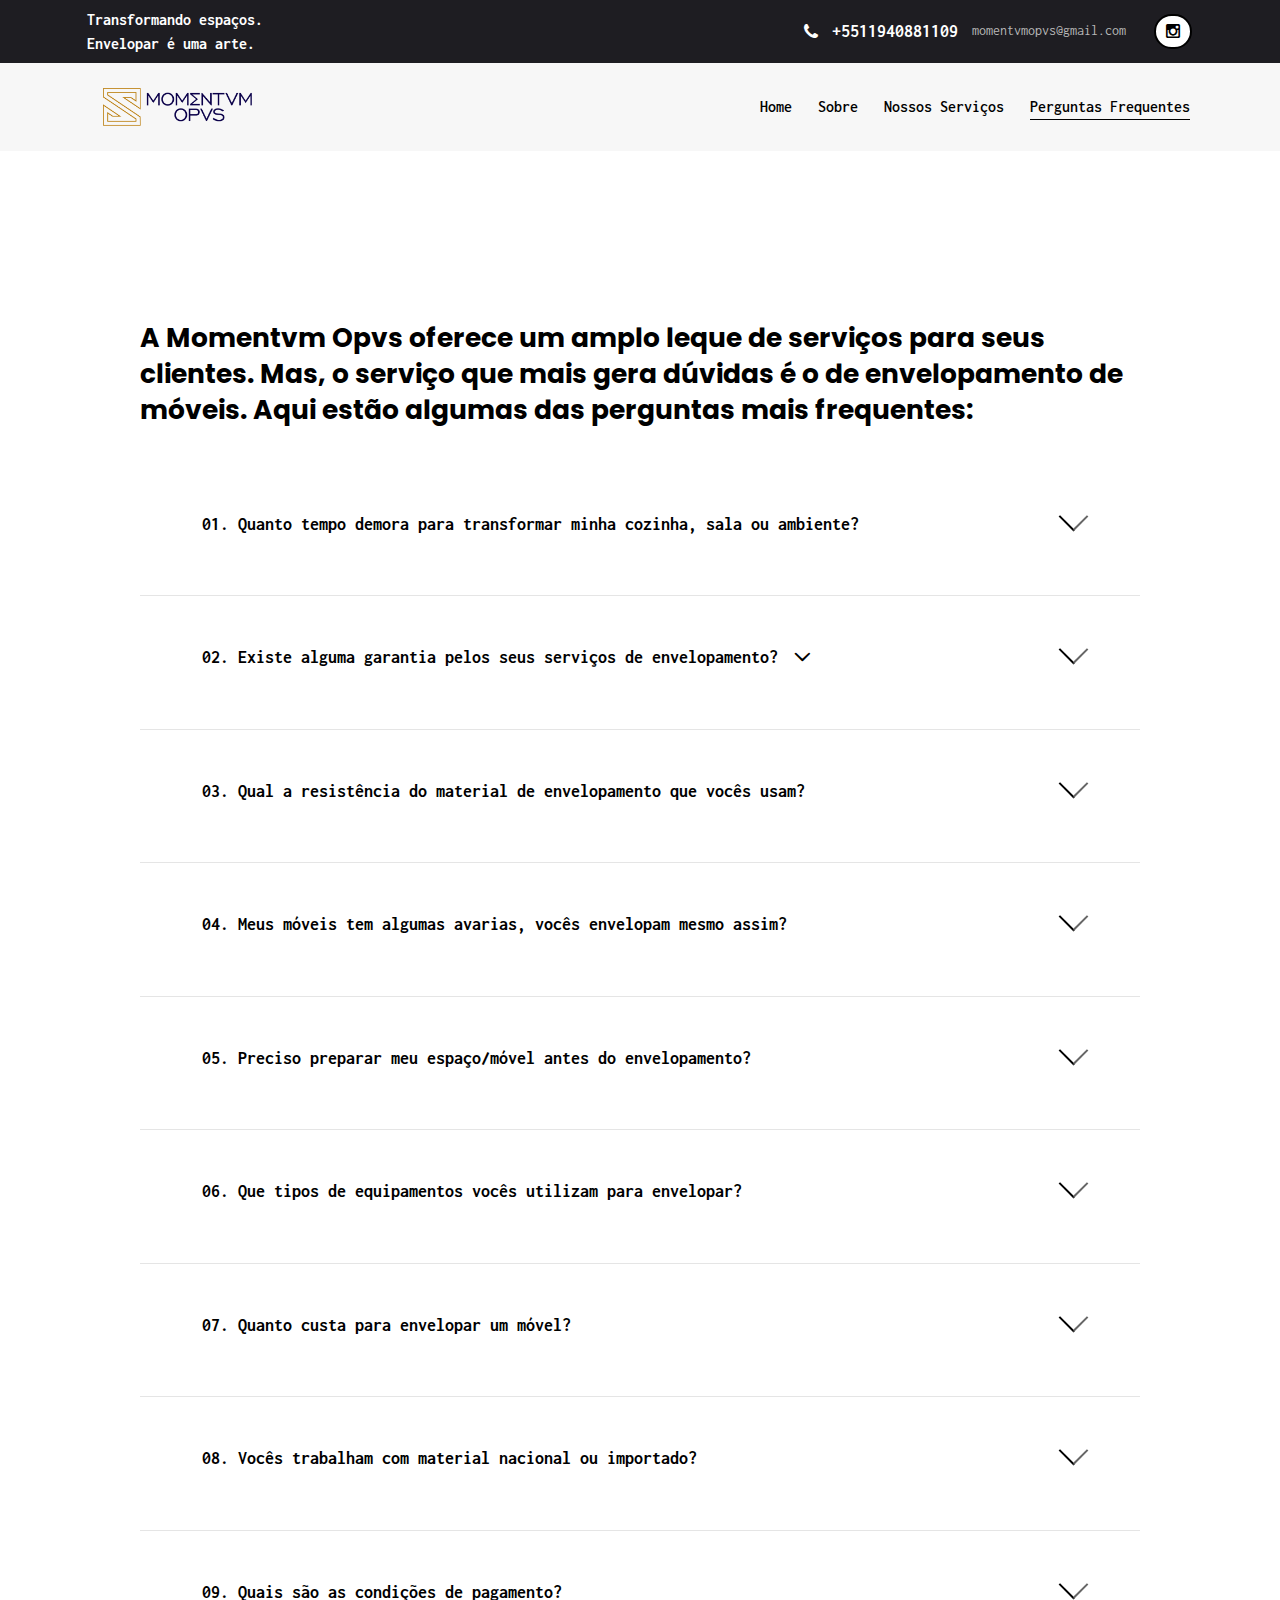
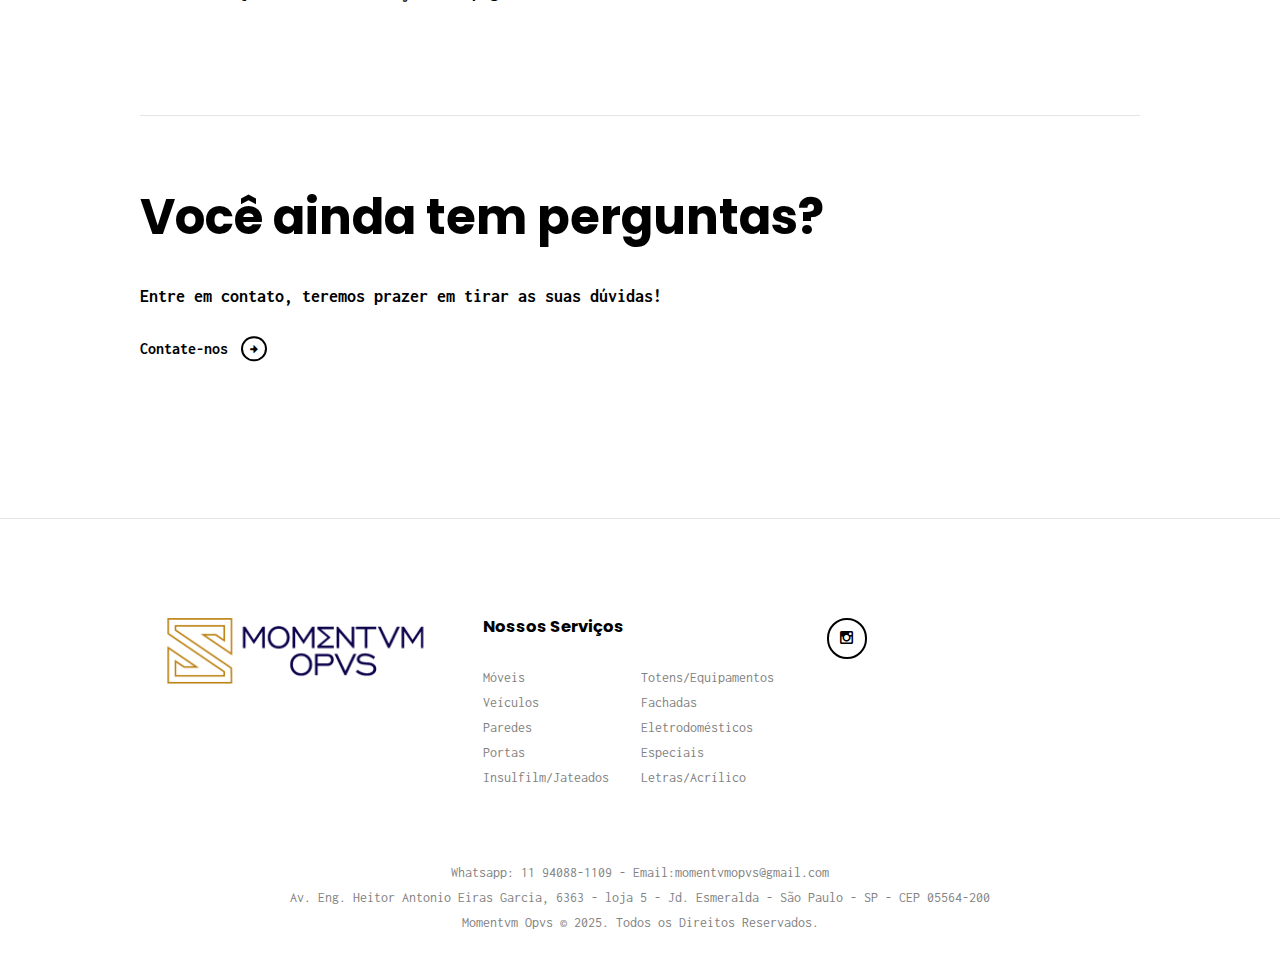
<file: faq/index.html>
<!DOCTYPE html>
<html lang="pt-BR" class="no-js scheme_default">

<!-- Mirrored from momentvmopvs.com/faq/ by HTTrack Website Copier/3.x [XR&CO'2014], Sun, 04 May 2025 20:17:50 GMT -->
<!-- Added by HTTrack --><meta http-equiv="content-type" content="text/html;charset=UTF-8" /><!-- /Added by HTTrack -->
<head>
			<meta charset="UTF-8">
		<meta name="viewport" content="width=device-width, initial-scale=1, maximum-scale=1">
		<meta name="format-detection" content="telephone=no">
		<link rel="profile" href="http://gmpg.org/xfn/11">
		<link rel="pingback" href="../xmlrpc.php">
		<meta name='robots' content='index, follow, max-image-preview:large, max-snippet:-1, max-video-preview:-1' />

	<!-- This site is optimized with the Yoast SEO plugin v20.13 - https://yoast.com/wordpress/plugins/seo/ -->
	<title>Perguntas Frequentes - Momentvm Opvs</title>
	<link rel="canonical" href="index.html" />
	<meta property="og:locale" content="pt_BR" />
	<meta property="og:type" content="article" />
	<meta property="og:title" content="Perguntas Frequentes - Momentvm Opvs" />
	<meta property="og:url" content="index.html" />
	<meta property="og:site_name" content="Momentvm Opvs" />
	<meta property="article:modified_time" content="2023-08-16T08:09:13+00:00" />
	<meta name="twitter:card" content="summary_large_image" />
	<meta name="twitter:label1" content="Est. reading time" />
	<meta name="twitter:data1" content="1 minute" />
	<script type="application/ld+json" class="yoast-schema-graph">{"@context":"https://schema.org","@graph":[{"@type":"WebPage","@id":"https://momentvmopvs.com/faq/","url":"https://momentvmopvs.com/faq/","name":"Perguntas Frequentes - Momentvm Opvs","isPartOf":{"@id":"https://momentvmopvs.com/#website"},"datePublished":"2023-08-02T07:08:36+00:00","dateModified":"2023-08-16T08:09:13+00:00","breadcrumb":{"@id":"https://momentvmopvs.com/faq/#breadcrumb"},"inLanguage":"pt-BR","potentialAction":[{"@type":"ReadAction","target":["https://momentvmopvs.com/faq/"]}]},{"@type":"BreadcrumbList","@id":"https://momentvmopvs.com/faq/#breadcrumb","itemListElement":[{"@type":"ListItem","position":1,"name":"Home","item":"https://momentvmopvs.com/"},{"@type":"ListItem","position":2,"name":"FAQ"}]},{"@type":"WebSite","@id":"https://momentvmopvs.com/#website","url":"https://momentvmopvs.com/","name":"Momentvm Opvs","description":"","publisher":{"@id":"https://momentvmopvs.com/#organization"},"potentialAction":[{"@type":"SearchAction","target":{"@type":"EntryPoint","urlTemplate":"https://momentvmopvs.com/?s={search_term_string}"},"query-input":"required name=search_term_string"}],"inLanguage":"pt-BR"},{"@type":"Organization","@id":"https://momentvmopvs.com/#organization","name":"Momentvm Opvs","url":"https://momentvmopvs.com/","logo":{"@type":"ImageObject","inLanguage":"pt-BR","@id":"https://momentvmopvs.com/#/schema/logo/image/","url":"wp-content/uploads/2017/06/marker.png","contentUrl":"wp-content/uploads/2017/06/marker.png","width":67,"height":67,"caption":"Momentvm Opvs"},"image":{"@id":"https://momentvmopvs.com/#/schema/logo/image/"},"sameAs":["https://instagram.com/momentvm.opvs"]}]}</script>
	<!-- / Yoast SEO plugin. -->


<link rel='dns-prefetch' href='http://fonts.googleapis.com/' />
<link rel="alternate" type="application/rss+xml" title="Momentvm Opvs &raquo; Feed" href="../feed/index.html" />
<link rel="alternate" type="application/rss+xml" title="Momentvm Opvs &raquo; Comments Feed" href="../comments/feed/index.html" />
<script type="text/javascript">
window._wpemojiSettings = {"baseUrl":"https:\/\/s.w.org\/images\/core\/emoji\/14.0.0\/72x72\/","ext":".png","svgUrl":"https:\/\/s.w.org\/images\/core\/emoji\/14.0.0\/svg\/","svgExt":".svg","source":{"concatemoji":"https:\/\/momentvmopvs.com\/wp-includes\/js\/wp-emoji-release.min.js?ver=6.2.6"}};
/*! This file is auto-generated */
!function(e,a,t){var n,r,o,i=a.createElement("canvas"),p=i.getContext&&i.getContext("2d");function s(e,t){p.clearRect(0,0,i.width,i.height),p.fillText(e,0,0);e=i.toDataURL();return p.clearRect(0,0,i.width,i.height),p.fillText(t,0,0),e===i.toDataURL()}function c(e){var t=a.createElement("script");t.src=e,t.defer=t.type="text/javascript",a.getElementsByTagName("head")[0].appendChild(t)}for(o=Array("flag","emoji"),t.supports={everything:!0,everythingExceptFlag:!0},r=0;r<o.length;r++)t.supports[o[r]]=function(e){if(p&&p.fillText)switch(p.textBaseline="top",p.font="600 32px Arial",e){case"flag":return s("\ud83c\udff3\ufe0f\u200d\u26a7\ufe0f","\ud83c\udff3\ufe0f\u200b\u26a7\ufe0f")?!1:!s("\ud83c\uddfa\ud83c\uddf3","\ud83c\uddfa\u200b\ud83c\uddf3")&&!s("\ud83c\udff4\udb40\udc67\udb40\udc62\udb40\udc65\udb40\udc6e\udb40\udc67\udb40\udc7f","\ud83c\udff4\u200b\udb40\udc67\u200b\udb40\udc62\u200b\udb40\udc65\u200b\udb40\udc6e\u200b\udb40\udc67\u200b\udb40\udc7f");case"emoji":return!s("\ud83e\udef1\ud83c\udffb\u200d\ud83e\udef2\ud83c\udfff","\ud83e\udef1\ud83c\udffb\u200b\ud83e\udef2\ud83c\udfff")}return!1}(o[r]),t.supports.everything=t.supports.everything&&t.supports[o[r]],"flag"!==o[r]&&(t.supports.everythingExceptFlag=t.supports.everythingExceptFlag&&t.supports[o[r]]);t.supports.everythingExceptFlag=t.supports.everythingExceptFlag&&!t.supports.flag,t.DOMReady=!1,t.readyCallback=function(){t.DOMReady=!0},t.supports.everything||(n=function(){t.readyCallback()},a.addEventListener?(a.addEventListener("DOMContentLoaded",n,!1),e.addEventListener("load",n,!1)):(e.attachEvent("onload",n),a.attachEvent("onreadystatechange",function(){"complete"===a.readyState&&t.readyCallback()})),(e=t.source||{}).concatemoji?c(e.concatemoji):e.wpemoji&&e.twemoji&&(c(e.twemoji),c(e.wpemoji)))}(window,document,window._wpemojiSettings);
</script>
<style type="text/css">
img.wp-smiley,
img.emoji {
	display: inline !important;
	border: none !important;
	box-shadow: none !important;
	height: 1em !important;
	width: 1em !important;
	margin: 0 0.07em !important;
	vertical-align: -0.1em !important;
	background: none !important;
	padding: 0 !important;
}
</style>
	<link property="stylesheet" rel='stylesheet' id='sbi_styles-css' href='../wp-content/plugins/instagram-feed/css/sbi-styles.minc098.css?ver=6.1.6' type='text/css' media='all' />
<link property="stylesheet" rel='stylesheet' id='wp-block-library-css' href='../wp-includes/css/dist/block-library/style.min4118.css?ver=6.2.6' type='text/css' media='all' />
<link property="stylesheet" rel='stylesheet' id='classic-theme-styles-css' href='../wp-includes/css/classic-themes.min4118.css?ver=6.2.6' type='text/css' media='all' />
<style id='global-styles-inline-css' type='text/css'>
body{--wp--preset--color--black: #000000;--wp--preset--color--cyan-bluish-gray: #abb8c3;--wp--preset--color--white: #ffffff;--wp--preset--color--pale-pink: #f78da7;--wp--preset--color--vivid-red: #cf2e2e;--wp--preset--color--luminous-vivid-orange: #ff6900;--wp--preset--color--luminous-vivid-amber: #fcb900;--wp--preset--color--light-green-cyan: #7bdcb5;--wp--preset--color--vivid-green-cyan: #00d084;--wp--preset--color--pale-cyan-blue: #8ed1fc;--wp--preset--color--vivid-cyan-blue: #0693e3;--wp--preset--color--vivid-purple: #9b51e0;--wp--preset--gradient--vivid-cyan-blue-to-vivid-purple: linear-gradient(135deg,rgba(6,147,227,1) 0%,rgb(155,81,224) 100%);--wp--preset--gradient--light-green-cyan-to-vivid-green-cyan: linear-gradient(135deg,rgb(122,220,180) 0%,rgb(0,208,130) 100%);--wp--preset--gradient--luminous-vivid-amber-to-luminous-vivid-orange: linear-gradient(135deg,rgba(252,185,0,1) 0%,rgba(255,105,0,1) 100%);--wp--preset--gradient--luminous-vivid-orange-to-vivid-red: linear-gradient(135deg,rgba(255,105,0,1) 0%,rgb(207,46,46) 100%);--wp--preset--gradient--very-light-gray-to-cyan-bluish-gray: linear-gradient(135deg,rgb(238,238,238) 0%,rgb(169,184,195) 100%);--wp--preset--gradient--cool-to-warm-spectrum: linear-gradient(135deg,rgb(74,234,220) 0%,rgb(151,120,209) 20%,rgb(207,42,186) 40%,rgb(238,44,130) 60%,rgb(251,105,98) 80%,rgb(254,248,76) 100%);--wp--preset--gradient--blush-light-purple: linear-gradient(135deg,rgb(255,206,236) 0%,rgb(152,150,240) 100%);--wp--preset--gradient--blush-bordeaux: linear-gradient(135deg,rgb(254,205,165) 0%,rgb(254,45,45) 50%,rgb(107,0,62) 100%);--wp--preset--gradient--luminous-dusk: linear-gradient(135deg,rgb(255,203,112) 0%,rgb(199,81,192) 50%,rgb(65,88,208) 100%);--wp--preset--gradient--pale-ocean: linear-gradient(135deg,rgb(255,245,203) 0%,rgb(182,227,212) 50%,rgb(51,167,181) 100%);--wp--preset--gradient--electric-grass: linear-gradient(135deg,rgb(202,248,128) 0%,rgb(113,206,126) 100%);--wp--preset--gradient--midnight: linear-gradient(135deg,rgb(2,3,129) 0%,rgb(40,116,252) 100%);--wp--preset--duotone--dark-grayscale: url('#wp-duotone-dark-grayscale');--wp--preset--duotone--grayscale: url('#wp-duotone-grayscale');--wp--preset--duotone--purple-yellow: url('#wp-duotone-purple-yellow');--wp--preset--duotone--blue-red: url('#wp-duotone-blue-red');--wp--preset--duotone--midnight: url('#wp-duotone-midnight');--wp--preset--duotone--magenta-yellow: url('#wp-duotone-magenta-yellow');--wp--preset--duotone--purple-green: url('#wp-duotone-purple-green');--wp--preset--duotone--blue-orange: url('#wp-duotone-blue-orange');--wp--preset--font-size--small: 13px;--wp--preset--font-size--medium: 20px;--wp--preset--font-size--large: 36px;--wp--preset--font-size--x-large: 42px;--wp--preset--spacing--20: 0.44rem;--wp--preset--spacing--30: 0.67rem;--wp--preset--spacing--40: 1rem;--wp--preset--spacing--50: 1.5rem;--wp--preset--spacing--60: 2.25rem;--wp--preset--spacing--70: 3.38rem;--wp--preset--spacing--80: 5.06rem;--wp--preset--shadow--natural: 6px 6px 9px rgba(0, 0, 0, 0.2);--wp--preset--shadow--deep: 12px 12px 50px rgba(0, 0, 0, 0.4);--wp--preset--shadow--sharp: 6px 6px 0px rgba(0, 0, 0, 0.2);--wp--preset--shadow--outlined: 6px 6px 0px -3px rgba(255, 255, 255, 1), 6px 6px rgba(0, 0, 0, 1);--wp--preset--shadow--crisp: 6px 6px 0px rgba(0, 0, 0, 1);}:where(.is-layout-flex){gap: 0.5em;}body .is-layout-flow > .alignleft{float: left;margin-inline-start: 0;margin-inline-end: 2em;}body .is-layout-flow > .alignright{float: right;margin-inline-start: 2em;margin-inline-end: 0;}body .is-layout-flow > .aligncenter{margin-left: auto !important;margin-right: auto !important;}body .is-layout-constrained > .alignleft{float: left;margin-inline-start: 0;margin-inline-end: 2em;}body .is-layout-constrained > .alignright{float: right;margin-inline-start: 2em;margin-inline-end: 0;}body .is-layout-constrained > .aligncenter{margin-left: auto !important;margin-right: auto !important;}body .is-layout-constrained > :where(:not(.alignleft):not(.alignright):not(.alignfull)){max-width: var(--wp--style--global--content-size);margin-left: auto !important;margin-right: auto !important;}body .is-layout-constrained > .alignwide{max-width: var(--wp--style--global--wide-size);}body .is-layout-flex{display: flex;}body .is-layout-flex{flex-wrap: wrap;align-items: center;}body .is-layout-flex > *{margin: 0;}:where(.wp-block-columns.is-layout-flex){gap: 2em;}.has-black-color{color: var(--wp--preset--color--black) !important;}.has-cyan-bluish-gray-color{color: var(--wp--preset--color--cyan-bluish-gray) !important;}.has-white-color{color: var(--wp--preset--color--white) !important;}.has-pale-pink-color{color: var(--wp--preset--color--pale-pink) !important;}.has-vivid-red-color{color: var(--wp--preset--color--vivid-red) !important;}.has-luminous-vivid-orange-color{color: var(--wp--preset--color--luminous-vivid-orange) !important;}.has-luminous-vivid-amber-color{color: var(--wp--preset--color--luminous-vivid-amber) !important;}.has-light-green-cyan-color{color: var(--wp--preset--color--light-green-cyan) !important;}.has-vivid-green-cyan-color{color: var(--wp--preset--color--vivid-green-cyan) !important;}.has-pale-cyan-blue-color{color: var(--wp--preset--color--pale-cyan-blue) !important;}.has-vivid-cyan-blue-color{color: var(--wp--preset--color--vivid-cyan-blue) !important;}.has-vivid-purple-color{color: var(--wp--preset--color--vivid-purple) !important;}.has-black-background-color{background-color: var(--wp--preset--color--black) !important;}.has-cyan-bluish-gray-background-color{background-color: var(--wp--preset--color--cyan-bluish-gray) !important;}.has-white-background-color{background-color: var(--wp--preset--color--white) !important;}.has-pale-pink-background-color{background-color: var(--wp--preset--color--pale-pink) !important;}.has-vivid-red-background-color{background-color: var(--wp--preset--color--vivid-red) !important;}.has-luminous-vivid-orange-background-color{background-color: var(--wp--preset--color--luminous-vivid-orange) !important;}.has-luminous-vivid-amber-background-color{background-color: var(--wp--preset--color--luminous-vivid-amber) !important;}.has-light-green-cyan-background-color{background-color: var(--wp--preset--color--light-green-cyan) !important;}.has-vivid-green-cyan-background-color{background-color: var(--wp--preset--color--vivid-green-cyan) !important;}.has-pale-cyan-blue-background-color{background-color: var(--wp--preset--color--pale-cyan-blue) !important;}.has-vivid-cyan-blue-background-color{background-color: var(--wp--preset--color--vivid-cyan-blue) !important;}.has-vivid-purple-background-color{background-color: var(--wp--preset--color--vivid-purple) !important;}.has-black-border-color{border-color: var(--wp--preset--color--black) !important;}.has-cyan-bluish-gray-border-color{border-color: var(--wp--preset--color--cyan-bluish-gray) !important;}.has-white-border-color{border-color: var(--wp--preset--color--white) !important;}.has-pale-pink-border-color{border-color: var(--wp--preset--color--pale-pink) !important;}.has-vivid-red-border-color{border-color: var(--wp--preset--color--vivid-red) !important;}.has-luminous-vivid-orange-border-color{border-color: var(--wp--preset--color--luminous-vivid-orange) !important;}.has-luminous-vivid-amber-border-color{border-color: var(--wp--preset--color--luminous-vivid-amber) !important;}.has-light-green-cyan-border-color{border-color: var(--wp--preset--color--light-green-cyan) !important;}.has-vivid-green-cyan-border-color{border-color: var(--wp--preset--color--vivid-green-cyan) !important;}.has-pale-cyan-blue-border-color{border-color: var(--wp--preset--color--pale-cyan-blue) !important;}.has-vivid-cyan-blue-border-color{border-color: var(--wp--preset--color--vivid-cyan-blue) !important;}.has-vivid-purple-border-color{border-color: var(--wp--preset--color--vivid-purple) !important;}.has-vivid-cyan-blue-to-vivid-purple-gradient-background{background: var(--wp--preset--gradient--vivid-cyan-blue-to-vivid-purple) !important;}.has-light-green-cyan-to-vivid-green-cyan-gradient-background{background: var(--wp--preset--gradient--light-green-cyan-to-vivid-green-cyan) !important;}.has-luminous-vivid-amber-to-luminous-vivid-orange-gradient-background{background: var(--wp--preset--gradient--luminous-vivid-amber-to-luminous-vivid-orange) !important;}.has-luminous-vivid-orange-to-vivid-red-gradient-background{background: var(--wp--preset--gradient--luminous-vivid-orange-to-vivid-red) !important;}.has-very-light-gray-to-cyan-bluish-gray-gradient-background{background: var(--wp--preset--gradient--very-light-gray-to-cyan-bluish-gray) !important;}.has-cool-to-warm-spectrum-gradient-background{background: var(--wp--preset--gradient--cool-to-warm-spectrum) !important;}.has-blush-light-purple-gradient-background{background: var(--wp--preset--gradient--blush-light-purple) !important;}.has-blush-bordeaux-gradient-background{background: var(--wp--preset--gradient--blush-bordeaux) !important;}.has-luminous-dusk-gradient-background{background: var(--wp--preset--gradient--luminous-dusk) !important;}.has-pale-ocean-gradient-background{background: var(--wp--preset--gradient--pale-ocean) !important;}.has-electric-grass-gradient-background{background: var(--wp--preset--gradient--electric-grass) !important;}.has-midnight-gradient-background{background: var(--wp--preset--gradient--midnight) !important;}.has-small-font-size{font-size: var(--wp--preset--font-size--small) !important;}.has-medium-font-size{font-size: var(--wp--preset--font-size--medium) !important;}.has-large-font-size{font-size: var(--wp--preset--font-size--large) !important;}.has-x-large-font-size{font-size: var(--wp--preset--font-size--x-large) !important;}
.wp-block-navigation a:where(:not(.wp-element-button)){color: inherit;}
:where(.wp-block-columns.is-layout-flex){gap: 2em;}
.wp-block-pullquote{font-size: 1.5em;line-height: 1.6;}
</style>
<link property="stylesheet" rel='stylesheet' id='contact-form-7-css' href='../wp-content/plugins/contact-form-7/includes/css/stylesf2b4.css?ver=5.7.7' type='text/css' media='all' />
<link property="stylesheet" rel='stylesheet' id='esg-plugin-settings-css' href='../wp-content/plugins/essential-grid/public/assets/css/settings21cf.css?ver=3.0.17.1' type='text/css' media='all' />
<link property="stylesheet" rel='stylesheet' id='tp-fontello-css' href='../wp-content/plugins/essential-grid/public/assets/font/fontello/css/fontello21cf.css?ver=3.0.17.1' type='text/css' media='all' />
<link property="stylesheet" rel='stylesheet' id='trx_addons-icons-css' href='../wp-content/plugins/trx_addons/css/font-icons/css/trx_addons_icons-embedded4118.css?ver=6.2.6' type='text/css' media='all' />
<link property="stylesheet" rel='stylesheet' id='swiperslider-css' href='../wp-content/plugins/trx_addons/js/swiper/swiper.min.css' type='text/css' media='all' />
<link property="stylesheet" rel='stylesheet' id='magnific-popup-css' href='../wp-content/plugins/trx_addons/js/magnific/magnific-popup.min.css' type='text/css' media='all' />
<link property="stylesheet" rel='stylesheet' id='trx_addons-css' href='../wp-content/plugins/trx_addons/css/trx_addons.css' type='text/css' media='all' />
<link property="stylesheet" rel='stylesheet' id='trx_socials-icons-css' href='../wp-content/plugins/trx_socials/assets/css/font_icons/css/trx_socials_icons.css' type='text/css' media='all' />
<link property="stylesheet" rel='stylesheet' id='trx_socials-widget_instagram-css' href='../wp-content/plugins/trx_socials/widgets/instagram/instagram.css' type='text/css' media='all' />
<link property="stylesheet" rel='stylesheet' id='js_composer_front-css' href='../wp-content/plugins/js_composer/assets/css/js_composer.minf7be.css?ver=6.10.0' type='text/css' media='all' />
<link property="stylesheet" rel='stylesheet' id='palladio-font-Montserrat-css' href='../wp-content/themes/palladio/css/font-face/Montserrat/stylesheet4118.css?ver=6.2.6' type='text/css' media='all' />
<link property="stylesheet" rel='stylesheet' id='palladio-font-google_fonts-css' href='http://fonts.googleapis.com/css?family=Inconsolata%3A400%2C700%7CPoppins%3A400%2C600%2C700&amp;subset=latin%2Clatin-ext&amp;ver=6.2.6' type='text/css' media='all' />
<link property="stylesheet" rel='stylesheet' id='fontello-style-css' href='../wp-content/themes/palladio/css/font-icons/css/fontello-embedded4118.css?ver=6.2.6' type='text/css' media='all' />
<link property="stylesheet" rel='stylesheet' id='palladio-main-css' href='../wp-content/themes/palladio/style.css' type='text/css' media='all' />
<link property="stylesheet" rel='stylesheet' id='palladio-styles-css' href='../wp-content/themes/palladio/css/__styles4118.css?ver=6.2.6' type='text/css' media='all' />
<link property="stylesheet" rel='stylesheet' id='palladio-colors-css' href='../wp-content/themes/palladio/css/__colors4118.css?ver=6.2.6' type='text/css' media='all' />
<link property="stylesheet" rel='stylesheet' id='mediaelement-css' href='../wp-includes/js/mediaelement/mediaelementplayer-legacy.min1f61.css?ver=4.2.17' type='text/css' media='all' />
<link property="stylesheet" rel='stylesheet' id='wp-mediaelement-css' href='../wp-includes/js/mediaelement/wp-mediaelement.min4118.css?ver=6.2.6' type='text/css' media='all' />
<link property="stylesheet" rel='stylesheet' id='palladio-responsive-css' href='../wp-content/themes/palladio/css/responsive4118.css?ver=6.2.6' type='text/css' media='all' />
<script type='text/javascript' src='../wp-includes/js/jquery/jquery.min5aed.js?ver=3.6.4' id='jquery-core-js'></script>
<script type='text/javascript' src='../wp-includes/js/jquery/jquery-migrate.min6b00.js?ver=3.4.0' id='jquery-migrate-js'></script>
<link rel="https://api.w.org/" href="../wp-json/index.html" /><link rel="alternate" type="application/json" href="../wp-json/wp/v2/pages/859.json" /><link rel="EditURI" type="application/rsd+xml" title="RSD" href="../xmlrpc0db0.php?rsd" />
<link rel="wlwmanifest" type="application/wlwmanifest+xml" href="../wp-includes/wlwmanifest.xml" />
<meta name="generator" content="WordPress 6.2.6" />
<link rel='shortlink' href='../index049d.html?p=859' />
<link rel="alternate" type="application/json+oembed" href="../wp-json/oembed/1.0/embed9a24.json?url=https%3A%2F%2Fmomentvmopvs.com%2Ffaq%2F" />
<link rel="alternate" type="text/xml+oembed" href="../wp-json/oembed/1.0/embedef43?url=https%3A%2F%2Fmomentvmopvs.com%2Ffaq%2F&amp;format=xml" />
<style type="text/css">.recentcomments a{display:inline !important;padding:0 !important;margin:0 !important;}</style><meta name="generator" content="Powered by WPBakery Page Builder - drag and drop page builder for WordPress."/>
<meta name="generator" content="Powered by Slider Revolution 6.6.11 - responsive, Mobile-Friendly Slider Plugin for WordPress with comfortable drag and drop interface." />
<link rel="icon" href="../wp-content/uploads/2023/08/mo-icon-32x32.png" sizes="32x32" />
<link rel="icon" href="../wp-content/uploads/2023/08/mo-icon-192x192.png" sizes="192x192" />
<link rel="apple-touch-icon" href="../wp-content/uploads/2023/08/mo-icon-180x180.png" />
<meta name="msapplication-TileImage" content="https://momentvmopvs.com/wp-content/uploads/2023/08/mo-icon-270x270.png" />
<script>function setREVStartSize(e){
			//window.requestAnimationFrame(function() {
				window.RSIW = window.RSIW===undefined ? window.innerWidth : window.RSIW;
				window.RSIH = window.RSIH===undefined ? window.innerHeight : window.RSIH;
				try {
					var pw = document.getElementById(e.c).parentNode.offsetWidth,
						newh;
					pw = pw===0 || isNaN(pw) || (e.l=="fullwidth" || e.layout=="fullwidth") ? window.RSIW : pw;
					e.tabw = e.tabw===undefined ? 0 : parseInt(e.tabw);
					e.thumbw = e.thumbw===undefined ? 0 : parseInt(e.thumbw);
					e.tabh = e.tabh===undefined ? 0 : parseInt(e.tabh);
					e.thumbh = e.thumbh===undefined ? 0 : parseInt(e.thumbh);
					e.tabhide = e.tabhide===undefined ? 0 : parseInt(e.tabhide);
					e.thumbhide = e.thumbhide===undefined ? 0 : parseInt(e.thumbhide);
					e.mh = e.mh===undefined || e.mh=="" || e.mh==="auto" ? 0 : parseInt(e.mh,0);
					if(e.layout==="fullscreen" || e.l==="fullscreen")
						newh = Math.max(e.mh,window.RSIH);
					else{
						e.gw = Array.isArray(e.gw) ? e.gw : [e.gw];
						for (var i in e.rl) if (e.gw[i]===undefined || e.gw[i]===0) e.gw[i] = e.gw[i-1];
						e.gh = e.el===undefined || e.el==="" || (Array.isArray(e.el) && e.el.length==0)? e.gh : e.el;
						e.gh = Array.isArray(e.gh) ? e.gh : [e.gh];
						for (var i in e.rl) if (e.gh[i]===undefined || e.gh[i]===0) e.gh[i] = e.gh[i-1];
											
						var nl = new Array(e.rl.length),
							ix = 0,
							sl;
						e.tabw = e.tabhide>=pw ? 0 : e.tabw;
						e.thumbw = e.thumbhide>=pw ? 0 : e.thumbw;
						e.tabh = e.tabhide>=pw ? 0 : e.tabh;
						e.thumbh = e.thumbhide>=pw ? 0 : e.thumbh;
						for (var i in e.rl) nl[i] = e.rl[i]<window.RSIW ? 0 : e.rl[i];
						sl = nl[0];
						for (var i in nl) if (sl>nl[i] && nl[i]>0) { sl = nl[i]; ix=i;}
						var m = pw>(e.gw[ix]+e.tabw+e.thumbw) ? 1 : (pw-(e.tabw+e.thumbw)) / (e.gw[ix]);
						newh =  (e.gh[ix] * m) + (e.tabh + e.thumbh);
					}
					var el = document.getElementById(e.c);
					if (el!==null && el) el.style.height = newh+"px";
					el = document.getElementById(e.c+"_wrapper");
					if (el!==null && el) {
						el.style.height = newh+"px";
						el.style.display = "block";
					}
				} catch(e){
					console.log("Failure at Presize of Slider:" + e)
				}
			//});
		  };</script>
		<style type="text/css" id="wp-custom-css">
			.scheme_default .sc_layouts_row_type_narrow .socials_wrap .social_item .social_icon, .scheme_default.sc_layouts_row_type_narrow .socials_wrap .social_item .social_icon {
    background-color: transparent;
    color: #000000;
    background: #fff !important;
    padding: 5px 10px;
    border-radius: 20px;
}

.post-type-archive-cpt_services .sc_services_item_info {
    display: none;
}

.page-id-171 a.eg-palladio-skin-element-1 {
    display: none;
}


i.vc_tta-controls-icon.vc_tta-controls-icon-chevron {
    border: none !important;
}
.vc_tta.vc_tta-accordion .vc_tta-panel-heading .vc_tta-controls-icon {
    width: 1.6667em;
    height: 1.6667em;
    
}
form.search_form {
    display: none;
}

@media(max-width:1000px){
	div#sc_promo_1081692616 {
    margin-left: 30px !important;
}
	
	
}

@media(min-width:1000px){
    
    .scheme_default .sc_promo.color_style_default
 {
    margin-left: 130px !important;
}
    
}
		</style>
		<noscript><style> .wpb_animate_when_almost_visible { opacity: 1; }</style></noscript><style type="text/css" id="trx_addons-inline-styles-inline-css">.vc_custom_1504101111040{padding-right: 5.8rem !important;padding-left: 5.8rem !important;}.vc_custom_1503583583329{padding-right: 5rem !important;padding-left: 5.8rem !important;}.vc_custom_1691574922413{padding-right: 0.5em !important;}.vc_custom_1691574896046{padding-right: 0.5em !important;}.vc_custom_1515775796549{padding-top: 5.6em !important;padding-bottom: 1em !important;background-color: #ffffff !important;}.vc_custom_1500387194305{padding-top: 1em !important;padding-bottom: 1em !important;background-color: #ffffff !important;}.vc_custom_1515776500487{padding-right: 5% !important;}</style><style id='rs-plugin-settings-inline-css' type='text/css'>
#rs-demo-id {}
</style></head>

<body class="page-template-default page page-id-859 body_tag scheme_default blog_mode_page body_style_wide is_single sidebar_hide expand_content header_style_header-custom-29 header_position_default menu_style_ menu_style_default no_layout wpb-js-composer js-comp-ver-6.10.0 vc_responsive">

	<svg xmlns="http://www.w3.org/2000/svg" viewBox="0 0 0 0" width="0" height="0" focusable="false" role="none" style="visibility: hidden; position: absolute; left: -9999px; overflow: hidden;" ><defs><filter id="wp-duotone-dark-grayscale"><feColorMatrix color-interpolation-filters="sRGB" type="matrix" values=" .299 .587 .114 0 0 .299 .587 .114 0 0 .299 .587 .114 0 0 .299 .587 .114 0 0 " /><feComponentTransfer color-interpolation-filters="sRGB" ><feFuncR type="table" tableValues="0 0.49803921568627" /><feFuncG type="table" tableValues="0 0.49803921568627" /><feFuncB type="table" tableValues="0 0.49803921568627" /><feFuncA type="table" tableValues="1 1" /></feComponentTransfer><feComposite in2="SourceGraphic" operator="in" /></filter></defs></svg><svg xmlns="http://www.w3.org/2000/svg" viewBox="0 0 0 0" width="0" height="0" focusable="false" role="none" style="visibility: hidden; position: absolute; left: -9999px; overflow: hidden;" ><defs><filter id="wp-duotone-grayscale"><feColorMatrix color-interpolation-filters="sRGB" type="matrix" values=" .299 .587 .114 0 0 .299 .587 .114 0 0 .299 .587 .114 0 0 .299 .587 .114 0 0 " /><feComponentTransfer color-interpolation-filters="sRGB" ><feFuncR type="table" tableValues="0 1" /><feFuncG type="table" tableValues="0 1" /><feFuncB type="table" tableValues="0 1" /><feFuncA type="table" tableValues="1 1" /></feComponentTransfer><feComposite in2="SourceGraphic" operator="in" /></filter></defs></svg><svg xmlns="http://www.w3.org/2000/svg" viewBox="0 0 0 0" width="0" height="0" focusable="false" role="none" style="visibility: hidden; position: absolute; left: -9999px; overflow: hidden;" ><defs><filter id="wp-duotone-purple-yellow"><feColorMatrix color-interpolation-filters="sRGB" type="matrix" values=" .299 .587 .114 0 0 .299 .587 .114 0 0 .299 .587 .114 0 0 .299 .587 .114 0 0 " /><feComponentTransfer color-interpolation-filters="sRGB" ><feFuncR type="table" tableValues="0.54901960784314 0.98823529411765" /><feFuncG type="table" tableValues="0 1" /><feFuncB type="table" tableValues="0.71764705882353 0.25490196078431" /><feFuncA type="table" tableValues="1 1" /></feComponentTransfer><feComposite in2="SourceGraphic" operator="in" /></filter></defs></svg><svg xmlns="http://www.w3.org/2000/svg" viewBox="0 0 0 0" width="0" height="0" focusable="false" role="none" style="visibility: hidden; position: absolute; left: -9999px; overflow: hidden;" ><defs><filter id="wp-duotone-blue-red"><feColorMatrix color-interpolation-filters="sRGB" type="matrix" values=" .299 .587 .114 0 0 .299 .587 .114 0 0 .299 .587 .114 0 0 .299 .587 .114 0 0 " /><feComponentTransfer color-interpolation-filters="sRGB" ><feFuncR type="table" tableValues="0 1" /><feFuncG type="table" tableValues="0 0.27843137254902" /><feFuncB type="table" tableValues="0.5921568627451 0.27843137254902" /><feFuncA type="table" tableValues="1 1" /></feComponentTransfer><feComposite in2="SourceGraphic" operator="in" /></filter></defs></svg><svg xmlns="http://www.w3.org/2000/svg" viewBox="0 0 0 0" width="0" height="0" focusable="false" role="none" style="visibility: hidden; position: absolute; left: -9999px; overflow: hidden;" ><defs><filter id="wp-duotone-midnight"><feColorMatrix color-interpolation-filters="sRGB" type="matrix" values=" .299 .587 .114 0 0 .299 .587 .114 0 0 .299 .587 .114 0 0 .299 .587 .114 0 0 " /><feComponentTransfer color-interpolation-filters="sRGB" ><feFuncR type="table" tableValues="0 0" /><feFuncG type="table" tableValues="0 0.64705882352941" /><feFuncB type="table" tableValues="0 1" /><feFuncA type="table" tableValues="1 1" /></feComponentTransfer><feComposite in2="SourceGraphic" operator="in" /></filter></defs></svg><svg xmlns="http://www.w3.org/2000/svg" viewBox="0 0 0 0" width="0" height="0" focusable="false" role="none" style="visibility: hidden; position: absolute; left: -9999px; overflow: hidden;" ><defs><filter id="wp-duotone-magenta-yellow"><feColorMatrix color-interpolation-filters="sRGB" type="matrix" values=" .299 .587 .114 0 0 .299 .587 .114 0 0 .299 .587 .114 0 0 .299 .587 .114 0 0 " /><feComponentTransfer color-interpolation-filters="sRGB" ><feFuncR type="table" tableValues="0.78039215686275 1" /><feFuncG type="table" tableValues="0 0.94901960784314" /><feFuncB type="table" tableValues="0.35294117647059 0.47058823529412" /><feFuncA type="table" tableValues="1 1" /></feComponentTransfer><feComposite in2="SourceGraphic" operator="in" /></filter></defs></svg><svg xmlns="http://www.w3.org/2000/svg" viewBox="0 0 0 0" width="0" height="0" focusable="false" role="none" style="visibility: hidden; position: absolute; left: -9999px; overflow: hidden;" ><defs><filter id="wp-duotone-purple-green"><feColorMatrix color-interpolation-filters="sRGB" type="matrix" values=" .299 .587 .114 0 0 .299 .587 .114 0 0 .299 .587 .114 0 0 .299 .587 .114 0 0 " /><feComponentTransfer color-interpolation-filters="sRGB" ><feFuncR type="table" tableValues="0.65098039215686 0.40392156862745" /><feFuncG type="table" tableValues="0 1" /><feFuncB type="table" tableValues="0.44705882352941 0.4" /><feFuncA type="table" tableValues="1 1" /></feComponentTransfer><feComposite in2="SourceGraphic" operator="in" /></filter></defs></svg><svg xmlns="http://www.w3.org/2000/svg" viewBox="0 0 0 0" width="0" height="0" focusable="false" role="none" style="visibility: hidden; position: absolute; left: -9999px; overflow: hidden;" ><defs><filter id="wp-duotone-blue-orange"><feColorMatrix color-interpolation-filters="sRGB" type="matrix" values=" .299 .587 .114 0 0 .299 .587 .114 0 0 .299 .587 .114 0 0 .299 .587 .114 0 0 " /><feComponentTransfer color-interpolation-filters="sRGB" ><feFuncR type="table" tableValues="0.098039215686275 1" /><feFuncG type="table" tableValues="0 0.66274509803922" /><feFuncB type="table" tableValues="0.84705882352941 0.41960784313725" /><feFuncA type="table" tableValues="1 1" /></feComponentTransfer><feComposite in2="SourceGraphic" operator="in" /></filter></defs></svg>
	
	<div class="body_wrap">

		<div class="page_wrap"><header class="top_panel top_panel_custom top_panel_custom_29 top_panel_custom_header-short-2-rows without_bg_image scheme_default"><div class="vc_row wpb_row vc_row-fluid vc_custom_1504101111040 sc_layouts_row sc_layouts_row_type_narrow sc_layouts_hide_on_mobile scheme_dark"><div class="wpb_column vc_column_container vc_col-sm-12 sc_layouts_column sc_layouts_column_align_center sc_layouts_column_icons_position_left"><div class="vc_column-inner"><div class="wpb_wrapper"><div class="vc_row wpb_row vc_inner vc_row-fluid vc_row-o-equal-height vc_row-o-content-middle vc_row-flex"><div class="wpb_column vc_column_container vc_col-sm-3 sc_layouts_column sc_layouts_column_align_left sc_layouts_column_icons_position_left"><div class="vc_column-inner"><div class="wpb_wrapper">
	<div class="wpb_text_column wpb_content_element " >
		<div class="wpb_wrapper">
			<h6>Transformando espaços.<br/>Envelopar é uma arte.</h6>

		</div>
	</div>
</div></div></div><div class="wpb_column vc_column_container vc_col-sm-9 sc_layouts_column sc_layouts_column_align_right sc_layouts_column_icons_position_left"><div class="vc_column-inner"><div class="wpb_wrapper"><div class="sc_layouts_item"><div id="sc_layouts_iconed_text_1721610568" class="sc_layouts_iconed_text  vc_custom_1691574922413"><a href="tel:+5511940881109" class="sc_layouts_item_link sc_layouts_iconed_text_link">
	<span class="sc_layouts_item_icon sc_layouts_iconed_text_icon icon-phone-1"></span>
	<span class="sc_layouts_item_details sc_layouts_iconed_text_details">
		<span class="sc_layouts_item_details_line2 sc_layouts_iconed_text_line2">+5511940881109</span></span><!-- /.sc_layouts_iconed_text_details --></a></div><!-- /.sc_layouts_iconed_text --></div>
	<div class="wpb_text_column wpb_content_element " >
		<div class="wpb_wrapper">
			<p><a href="mailto:momentvmopvs@gmail.com">momentvmopvs@gmail.com </a></p>

		</div>
	</div>
<div class="sc_layouts_item"><div id="widget_contacts_1279580552" class="widget_area sc_widget_contacts vc_widget_contacts wpb_content_element"><aside id="widget_contacts_1279580552_widget" class="widget widget_contacts">
	<div class="contacts_wrap">
		<div class="contacts_socials socials_wrap">
	<a target="_blank" href="https://www.instagram.com/momentvm.opvs/" class="social_item social_item_style_icons social_item_type_icons">
		<span class="social_icon social_instagramm"><span class="icon-instagramm"></span></span></a></div></div><!-- /.contacts_wrap --></aside></div></div></div></div></div></div></div></div></div></div><div class="vc_row wpb_row vc_row-fluid vc_custom_1503583583329 sc_layouts_row sc_layouts_row_type_narrow sc_layouts_row_fixed"><div class="wpb_column vc_column_container vc_col-sm-12 sc_layouts_column_icons_position_left"><div class="vc_column-inner"><div class="wpb_wrapper"><div class="vc_row wpb_row vc_inner vc_row-fluid vc_row-o-equal-height vc_row-o-content-middle vc_row-flex"><div class="wpb_column vc_column_container vc_col-sm-4 sc_layouts_column sc_layouts_column_align_left sc_layouts_column_icons_position_left"><div class="vc_column-inner"><div class="wpb_wrapper"><div class="sc_layouts_item"><a href="../index.html" id="sc_layouts_logo_279173680" class="sc_layouts_logo sc_layouts_logo_default"><img class="logo_image" src="../wp-content/uploads/2023/08/mo-logo-1.png" alt="" width="638" height="134"></a><!-- /.sc_layouts_logo --></div></div></div></div>
		<div class="wpb_column vc_column_container vc_col-sm-8 sc_layouts_column sc_layouts_column_align_right sc_layouts_column_icons_position_left">
			<div class="vc_column-inner">
				<div class="wpb_wrapper">
					<div class="sc_layouts_item">
						<nav class="sc_layouts_menu sc_layouts_menu_default menu_hover_slide_line hide_on_mobile" id="sc_layouts_menu_1509072473" data-animation-in="fadeInUpSmall" data-animation-out="fadeOutDownSmall"		>
							<ul id="menu-primary-menu" class="sc_layouts_menu_nav">
								<li id="menu-item-862" class="menu-item menu-item-type-post_type menu-item-object-page menu-item-home menu-item-862">
									<a href="../index.html"><span>Home</span></a></li>
								<li id="menu-item-863" class="menu-item menu-item-type-post_type menu-item-object-page menu-item-863">
									<a href="../about-us/index.html"><span>Sobre</span></a></li>
								<li id="menu-item-867" class="menu-item menu-item-type-post_type menu-item-object-page menu-item-867">
									<a href="../service/index.html"><span>Nossos Serviços</span></a></li>
								<li id="menu-item-865" class="menu-item menu-item-type-post_type menu-item-object-page current-menu-item page_item page-item-859 current_page_item menu-item-865">
									<a href="index.html" aria-current="page"><span>Perguntas Frequentes</span></a></li>
								</ul></nav><!-- /.sc_layouts_menu --><div class="sc_layouts_iconed_text sc_layouts_menu_mobile_button">
		<a class="sc_layouts_item_link sc_layouts_iconed_text_link" href="#">
			<span class="sc_layouts_item_icon sc_layouts_iconed_text_icon trx_addons_icon-menu"></span>
		</a>
	</div></div></div></div></div></div></div></div></div></div></header><div class="menu_mobile_overlay"></div>
<div class="menu_mobile menu_mobile_narrow scheme_dark">
	<div class="menu_mobile_inner">
		<a class="menu_mobile_close icon-cancel"></a>
		<a class="sc_layouts_logo" href="../index.html">
			<img src="../wp-content/uploads/2023/08/mo-logo-2.png"  width="588" height="222"></a>
			<nav class="menu_mobile_nav_area"><ul id="menu_mobile-primary-menu" class="">
				<li id="menu_mobile-item-862" class="menu-item menu-item-type-post_type menu-item-object-page menu-item-home menu-item-862">
					<a href="../index.html"><span>Home</span></a></li>
				<li id="menu_mobile-item-863" class="menu-item menu-item-type-post_type menu-item-object-page menu-item-863">
					<a href="../about-us/index.html"><span>Sobre</span></a></li>
				<li id="menu_mobile-item-867" class="menu-item menu-item-type-post_type menu-item-object-page menu-item-867">
					<a href="../service/index.html"><span>Nossos Serviços</span></a></li>
				<li id="menu_mobile-item-865" class="menu-item menu-item-type-post_type menu-item-object-page current-menu-item page_item page-item-859 current_page_item menu-item-865">
					<a href="index.html" aria-current="page"><span>Perguntas Frequentes</span></a></li>
				</ul></nav><div class="search_wrap search_style_normal search_mobile">
	<div class="search_form_wrap">
		<form role="search" method="get" class="search_form" action="https://momentvmopvs.com/">
			<input type="text" class="search_field" placeholder="Search" value="" name="s">
			<button type="submit" class="search_submit trx_addons_icon-search"></button>
					</form>
	</div>
	</div><div class="socials_mobile">
		<a target="_blank" href="https://www.instagram.com/momentvm.opvs/" class="social_item social_item_style_icons social_item_type_icons"><span class="social_icon social_instagramm"><span class="icon-instagramm"></span></span></a></div>	</div>
</div>

			<div class="page_content_wrap scheme_default">

								<div class="content_wrap">
				
									

					<div class="content">
										

<article id="post-859" class="post_item_single post_type_page post-859 page type-page status-publish hentry">

	
	<div class="post_content entry-content">
		<section class="wpb-content-wrapper">
			<div class="vc_row wpb_row vc_row-fluid">
				<div class="wpb_column vc_column_container vc_col-sm-12 sc_layouts_column_icons_position_left">
					<div class="vc_column-inner">
						<div class="wpb_wrapper">
							<div class="vc_tta-container" data-vc-action="collapseAll">
							<h5>A Momentvm Opvs oferece um amplo leque de serviços para seus clientes. Mas, o serviço que mais gera dúvidas é o de envelopamento de móveis. Aqui estão algumas das perguntas mais frequentes:</h5><div class="vc_general vc_tta vc_tta-accordion vc_tta-color-grey vc_tta-style-classic vc_tta-shape-square vc_tta-o-shape-group vc_tta-controls-align-left vc_tta-o-no-fill vc_tta-o-all-clickable"><div class="vc_tta-panels-container"><div class="vc_tta-panels"><div class="vc_tta-panel" id="1691660535007-64badb27-139c" data-vc-content=".vc_tta-panel-body"><div class="vc_tta-panel-heading"><h4 class="vc_tta-panel-title vc_tta-controls-icon-position-right"><a href="#1691660535007-64badb27-139c" data-vc-accordion data-vc-container=".vc_tta-container"><span class="vc_tta-title-text">
								01. Quanto tempo demora para transformar minha cozinha, sala ou ambiente?</span>
								<i class="vc_tta-controls-icon vc_tta-controls-icon-chevron"></i></a></h4></div><div class="vc_tta-panel-body">
	<div class="wpb_text_column wpb_content_element " >
		<div class="wpb_wrapper">
			<p>Em geral, 1 ou 2 dias são suficientes, no entanto, pode levar até 5 dias, dependendo do escopo do trabalho, do tamanho do ambiente e da quantidade de peças a serem envelopadas.</p>

		</div>
	</div>
</div></div><div class="vc_tta-panel" id="1691660721927-4832f7f3-0525" data-vc-content=".vc_tta-panel-body">
	<div class="vc_tta-panel-heading"><h4 class="vc_tta-panel-title vc_tta-controls-icon-position-right">
		<a href="#1691660721927-4832f7f3-0525" data-vc-accordion data-vc-container=".vc_tta-container">
			<span class="vc_tta-title-text">02. Existe alguma garantia pelos seus serviços de envelopamento?</span>
			<i class="vc_tta-icon icon-down-big"></i><i class="vc_tta-controls-icon vc_tta-controls-icon-chevron"></i></a></h4></div><div class="vc_tta-panel-body">
	<div class="wpb_text_column wpb_content_element " >
		<div class="wpb_wrapper">
			<p>Oferecemos até 1 ano de garantia para nossos serviços de envelopamento no caso de defeitos decorrentes da aplicação, mas a durabilidade dos adesivos é de 8 anos em média para uso externo, então para ambiente fechados, o tempo da durabilidade pode até dobrar.</p>

		</div>
	</div>
</div></div><div class="vc_tta-panel" id="1691660763978-fe5da996-5de0" data-vc-content=".vc_tta-panel-body">
	<div class="vc_tta-panel-heading"><h4 class="vc_tta-panel-title vc_tta-controls-icon-position-right">
		<a href="#1691660763978-fe5da996-5de0" data-vc-accordion data-vc-container=".vc_tta-container">
			<span class="vc_tta-title-text">03. Qual a resistência do material de envelopamento que vocês usam?</span><i class="vc_tta-controls-icon vc_tta-controls-icon-chevron"></i></a></h4></div><div class="vc_tta-panel-body">
	<div class="wpb_text_column wpb_content_element " >
		<div class="wpb_wrapper">
			<p>Nossas películas internas são duráveis ​​e resistentes a arranhões, desde que não sejam intencionais. Elas também são à prova d'água, antifúngicas e retardantes de fogo, e você pode colocar objetos quentes de até 110°C diretamente sobre a superfície.</p>

		</div>
	</div>
</div></div><div class="vc_tta-panel" id="1691664190064-8027d396-39f0" data-vc-content=".vc_tta-panel-body"><div class="vc_tta-panel-heading">
	<h4 class="vc_tta-panel-title vc_tta-controls-icon-position-right">
		<a href="#1691664190064-8027d396-39f0" data-vc-accordion data-vc-container=".vc_tta-container">
			<span class="vc_tta-title-text">04. Meus móveis tem algumas avarias, vocês envelopam mesmo assim?</span><i class="vc_tta-controls-icon vc_tta-controls-icon-chevron"></i></a></h4></div><div class="vc_tta-panel-body">
	<div class="wpb_text_column wpb_content_element " >
		<div class="wpb_wrapper">
			<p>Nós não fornecemos serviços de marcenaria, porém, após avaliação, poderemos determinar se há possibilidade de um reparo e faremos o melhor para corrigi-los antes de prosseguir com o envelopamento.</p>

		</div>
	</div>
</div></div><div class="vc_tta-panel" id="1691664194833-2e1dc73a-ba6e" data-vc-content=".vc_tta-panel-body"><div class="vc_tta-panel-heading"><h4 class="vc_tta-panel-title vc_tta-controls-icon-position-right"><a href="#1691664194833-2e1dc73a-ba6e" data-vc-accordion data-vc-container=".vc_tta-container">
	<span class="vc_tta-title-text">05. Preciso preparar meu espaço/móvel antes do envelopamento?</span><i class="vc_tta-controls-icon vc_tta-controls-icon-chevron"></i></a></h4></div><div class="vc_tta-panel-body">
	<div class="wpb_text_column wpb_content_element " >
		<div class="wpb_wrapper">
			<p>Gostaríamos apenas de pedir que você remova todos os aparelhos e quaisquer outros objetos soltos/obstáculos que possam estar no local do serviço. Uma limpeza para tirar o pó também é importante, não é necessário o uso de ceras ou quaisquer outros produtos.</p>

		</div>
	</div>
</div></div><div class="vc_tta-panel" id="1691667802564-dcd08288-8e98" data-vc-content=".vc_tta-panel-body"><div class="vc_tta-panel-heading"><h4 class="vc_tta-panel-title vc_tta-controls-icon-position-right"><a href="#1691667802564-dcd08288-8e98" data-vc-accordion data-vc-container=".vc_tta-container">
	<span class="vc_tta-title-text">06. Que tipos de equipamentos vocês utilizam para envelopar?</span><i class="vc_tta-controls-icon vc_tta-controls-icon-chevron"></i></a></h4></div><div class="vc_tta-panel-body">
	<div class="wpb_text_column wpb_content_element " >
		<div class="wpb_wrapper">
			<p>Nosso trabalho é essencialmente artesanal, no máximo utilizaremos uma parafusadeira e um soprador térmico (semelhante a um secador de cabelos). Fora isso, utilizamos estiletes, réguas, trenas e espátulas, nada pesado. É um trabalho silencioso na maior parte do tempo.</p>

		</div>
	</div>
</div></div><div class="vc_tta-panel" id="1691669304647-4cc19dfa-a2dd" data-vc-content=".vc_tta-panel-body"><div class="vc_tta-panel-heading">
	<h4 class="vc_tta-panel-title vc_tta-controls-icon-position-right">
		<a href="#1691669304647-4cc19dfa-a2dd" data-vc-accordion data-vc-container=".vc_tta-container">
		<span class="vc_tta-title-text">07. Quanto custa para envelopar um móvel?</span><i class="vc_tta-controls-icon vc_tta-controls-icon-chevron"></i></a></h4></div><div class="vc_tta-panel-body">
	<div class="wpb_text_column wpb_content_element " >
		<div class="wpb_wrapper">
			<p>Não existe um preço padrão porque cada móvel contém medidas específicas, mas por experiência, afirmamos que o custo é 95% menor do que seria para uma reforma da marcenaria. Com as medidas gerais do móvel, parede, porta etc (altura, largura e profundidade) bem como fotos em pelo menos 2 ângulos, poderemos fazer o orçamento inicial. Após essa etapa, quando avançarmos para formalizar, faremos uma visita técnica para avaliação in loco com conferência das medidas. Nesta ocasião levaremos amostras físicas das cores e padrões da sua preferência. Com base nas dimensões finais e nos materiais, forneceremos o orçamento final.</p>

		</div>
	</div>
</div></div><div class="vc_tta-panel" id="1691669579552-72889a97-946d" data-vc-content=".vc_tta-panel-body"><div class="vc_tta-panel-heading"><h4 class="vc_tta-panel-title vc_tta-controls-icon-position-right">
	<a href="#1691669579552-72889a97-946d" data-vc-accordion data-vc-container=".vc_tta-container">
	<span class="vc_tta-title-text">08. Vocês trabalham com material nacional ou importado?</span><i class="vc_tta-controls-icon vc_tta-controls-icon-chevron"></i></a></h4></div><div class="vc_tta-panel-body">
	<div class="wpb_text_column wpb_content_element " >
		<div class="wpb_wrapper">
			<p>Trabalhamos apenas com materiais nacionais fornecidos pelos 2 maiores fabricantes da América Latina: Imprimax e AllTak. No caso de películas insulfilm, bloqueadores de raios solares e de segurança, utilizamos os produtos da Nexfill USA, uma gigante no mercado americano.</p>

		</div>
	</div>
</div></div><div class="vc_tta-panel" id="1691669625787-bc2564e9-b42f" data-vc-content=".vc_tta-panel-body">
	<div class="vc_tta-panel-heading"><h4 class="vc_tta-panel-title vc_tta-controls-icon-position-right">
		<a href="#1691669625787-bc2564e9-b42f" data-vc-accordion data-vc-container=".vc_tta-container">
	<span class="vc_tta-title-text">09. Quais são as condições de pagamento?</span><i class="vc_tta-controls-icon vc_tta-controls-icon-chevron"></i></a></h4></div><div class="vc_tta-panel-body">
	<div class="wpb_text_column wpb_content_element " >
		<div class="wpb_wrapper">
			<p>Em geral exigimos 50% de entrada para início dos trabalhos e 50% após a instalação. Também aceitamos pagamento parcelado no cartão de crédito.</p>

		</div>
	</div>
</div></div></div></div></div></div><div class="vc_separator wpb_content_element vc_separator_align_center vc_sep_width_100 vc_sep_pos_align_center vc_separator_no_text vc_sep_color_grey" ><span class="vc_sep_holder vc_sep_holder_l"><span class="vc_sep_line"></span></span><span class="vc_sep_holder vc_sep_holder_r"><span class="vc_sep_line"></span></span>
</div>
	<div class="wpb_text_column wpb_content_element " >
		<div class="wpb_wrapper">
			<h3>Você ainda tem perguntas?</h3>
			<h6>Entre em contato, teremos prazer em tirar as suas dúvidas!</h6>

		</div>
	</div>
<div class="vc_row wpb_row vc_inner vc_row-fluid">
	<div class="wpb_column vc_column_container vc_col-sm-12 sc_layouts_column_icons_position_left">
		<div class="vc_column-inner">
			<div class="wpb_wrapper">

			</div></div></div></div></div></div></div></div>
<div class="vc_row wpb_row vc_row-fluid">
<div class="wpb_column vc_column_container vc_col-sm-12 sc_layouts_column_icons_position_left">
<div class="vc_column-inner">
	<div class="wpb_wrapper">
	<div class="wpcf7 no-js" id="wpcf7-f583-p859-o1" lang="pt-BR" dir="ltr">
	<div class="flex">
		<div class="sc_promo_button_on_image">
				<br/><a href="tel:+5511940881109" id="sc_button_209757053" class="sc_button color_style_default sc_button_simple sc_item_button sc_item_button_simple sc_promo_button sc_button_size_normal sc_button_icon_left">
						<span class="sc_button_text">
							<span class="sc_button_title">Contate-nos</span></span><!-- /.sc_button_text --></a><!-- /.sc_button -->
		</div>
	</div>
	</div>
	</div>
</div>
</div>
</div>
</section>	</div><!-- .entry-content -->

	
</article>
				
					</div><!-- </.content> -->

					</div><!-- </.content_wrap> -->			</div><!-- </.page_content_wrap> -->

			<footer class="footer_wrap footer_custom footer_custom_580 footer_custom_footer-standard scheme_default">
	<div class="vc_row wpb_row vc_row-fluid vc_custom_1515775796549 vc_row-has-fill sc_layouts_row sc_layouts_row_type_normal"><div class="wpb_column vc_column_container vc_col-sm-12 sc_layouts_column_icons_position_left"><div class="vc_column-inner"><div class="wpb_wrapper"><div id="sc_content_602785121"
		class="sc_content color_style_default sc_content_default sc_content_width_1_1 sc_float_center">
		<div class="sc_content_container">
			<div class="vc_row wpb_row vc_inner vc_row-fluid">
				<div class="wpb_column vc_column_container vc_col-sm-4 sc_layouts_column_icons_position_left">
					<div class="vc_column-inner vc_custom_1515776500487">
						<div class="wpb_wrapper">
							<div class="sc_layouts_item">
								<div id="widget_contacts_573658333" class="widget_area sc_widget_contacts vc_widget_contacts wpb_content_element">
									<aside id="widget_contacts_573658333_widget" class="widget widget_contacts">
										<div class="contacts_wrap">
											<div class="contacts_logo"><img src="../wp-content/uploads/2023/08/mo-logo-1.png" alt="" width="638" height="134"></div></div><!-- /.contacts_wrap -->
										</aside></div></div></div></div></div>
										<div class="wpb_column vc_column_container vc_col-sm-4 sc_layouts_column_icons_position_left">
											<div class="vc_column-inner">
												<div class="wpb_wrapper">
												<div  class="vc_wp_custommenu wpb_content_element">
													<div class="widget widget_nav_menu">
														<h2 class="widgettitle">Nossos Serviços</h2>
														<div class="menu-footer-menu-1-container">
															<ul id="menu-footer-menu-1" class="menu">
														<li id="menu-item-930" class="menu-item menu-item-type-custom menu-item-object-custom menu-item-has-children menu-item-930">
															<a href="../services/armarios/index.html">Móveis</a>
															<ul class="sub-menu">
								<li id="menu-item-952" class="menu-item menu-item-type-post_type menu-item-object-cpt_services menu-item-has-children menu-item-952">
								<a href="../services/veiculos/index.html">Veículos</a>
								<ul class="sub-menu">
								<li id="menu-item-953" class="menu-item menu-item-type-post_type menu-item-object-cpt_services menu-item-953">
								<a href="../services/paredes/index.html">Paredes</a></li>
								</ul>
								</li>
								<li id="menu-item-931" class="menu-item menu-item-type-custom menu-item-object-custom menu-item-931">
								<a href="../services/portas/index.html">Portas</a></li>
								<li id="menu-item-932" class="menu-item menu-item-type-custom menu-item-object-custom menu-item-has-children menu-item-932">
								<a href="../services/peliculas/index.html">Insulfilm/Jateados</a></li>
								</ul>
								</li>
								<li id="menu-item-932" class="menu-item menu-item-type-custom menu-item-object-custom menu-item-has-children menu-item-932">
								<a href="../services/Totens/index.html">Totens/Equipamentos</a>
								<ul class="sub-menu">
								<li id="menu-item-933" class="menu-item menu-item-type-custom menu-item-object-custom menu-item-933">
								<a href="../services/fachadas/index.html">Fachadas</a></li>
								<li id="menu-item-954" class="menu-item menu-item-type-post_type menu-item-object-cpt_services menu-item-954">
								<a href="../services/Eletrodomesticos/index.html">Eletrodomésticos</a></li>
								<li id="menu-item-955" class="menu-item menu-item-type-post_type menu-item-object-cpt_services menu-item-955">
								<a href="../services/especiais/index.html">Especiais</a></li>
								<li id="menu-item-956" class="menu-item menu-item-type-post_type menu-item-object-cpt_services menu-item-956">
								<a href="../services/letras-acrilico/index.html">Letras/Acrílico</a></li>
</ul>
</li>
</ul></div></div></div></div></div></div>
<div class="wpb_column vc_column_container vc_col-sm-4 sc_layouts_column_icons_position_left">
	<div class="vc_column-inner">
		<div class="wpb_wrapper">
		<div class="sc_layouts_item">
			<div id="widget_contacts_1718461534" class="widget_area sc_widget_contacts vc_widget_contacts wpb_content_element">
				<aside id="widget_contacts_1718461534_widget" class="widget widget_contacts">
					<div class="contacts_wrap">
						<div class="contacts_socials socials_wrap">
							<a target="_blank" href="https://www.instagram.com/momentvm.opvs/" class="social_item social_item_style_icons social_item_type_icons"><span class="social_icon social_instagramm"><span class="icon-instagramm"></span></span></a></div></div><!-- /.contacts_wrap --></aside></div></div></div></div></div></div></div></div><!-- /.sc_content --></div></div></div></div><div class="vc_row wpb_row vc_row-fluid vc_custom_1500387194305 vc_row-has-fill sc_layouts_row sc_layouts_row_type_compact"><div class="wpb_column vc_column_container vc_col-sm-12 sc_layouts_column_icons_position_left"><div class="vc_column-inner"><div class="wpb_wrapper"><div id="sc_content_1607682626"
		class="sc_content color_style_default sc_content_default sc_content_width_1_1 sc_float_center">
		<div class="sc_content_container">
			<div  class="vc_wp_text wpb_content_element"><div class="widget widget_text">
				<div class="textwidget" style="text-align: center;"><p>Whatsapp: 11 94088-1109 - Email:momentvmopvs@gmail.com<br>Av. Eng. Heitor Antonio Eiras Garcia, 6363 - loja 5 - Jd. Esmeralda - São Paulo - SP - CEP 05564-200<br>Momentvm Opvs © 2025. Todos os Direitos Reservados.</p>
</div>
		</div></div></div></div><!-- /.sc_content --></div></div></div></div></footer><!-- /.footer_wrap -->

		</div><!-- /.page_wrap -->

	</div><!-- /.body_wrap -->

	
	
		<script>
			window.RS_MODULES = window.RS_MODULES || {};
			window.RS_MODULES.modules = window.RS_MODULES.modules || {};
			window.RS_MODULES.waiting = window.RS_MODULES.waiting || [];
			window.RS_MODULES.defered = true;
			window.RS_MODULES.moduleWaiting = window.RS_MODULES.moduleWaiting || {};
			window.RS_MODULES.type = 'compiled';
		</script>
				<script>
			var ajaxRevslider;
			function rsCustomAjaxContentLoadingFunction() {
				// CUSTOM AJAX CONTENT LOADING FUNCTION
				ajaxRevslider = function(obj) {
				
					// obj.type : Post Type
					// obj.id : ID of Content to Load
					// obj.aspectratio : The Aspect Ratio of the Container / Media
					// obj.selector : The Container Selector where the Content of Ajax will be injected. It is done via the Essential Grid on Return of Content
					
					var content	= '';
					var data	= {
						action:			'revslider_ajax_call_front',
						client_action:	'get_slider_html',
						token:			'c36112a18b',
						type:			obj.type,
						id:				obj.id,
						aspectratio:	obj.aspectratio
					};
					
					// SYNC AJAX REQUEST
					jQuery.ajax({
						type:		'post',
						url:		'https://momentvmopvs.com/wp-admin/admin-ajax.php',
						dataType:	'json',
						data:		data,
						async:		false,
						success:	function(ret, textStatus, XMLHttpRequest) {
							if(ret.success == true)
								content = ret.data;								
						},
						error:		function(e) {
							console.log(e);
						}
					});
					
					 // FIRST RETURN THE CONTENT WHEN IT IS LOADED !!
					 return content;						 
				};
				
				// CUSTOM AJAX FUNCTION TO REMOVE THE SLIDER
				var ajaxRemoveRevslider = function(obj) {
					return jQuery(obj.selector + ' .rev_slider').revkill();
				};


				// EXTEND THE AJAX CONTENT LOADING TYPES WITH TYPE AND FUNCTION				
				if (jQuery.fn.tpessential !== undefined) 					
					if(typeof(jQuery.fn.tpessential.defaults) !== 'undefined') 
						jQuery.fn.tpessential.defaults.ajaxTypes.push({type: 'revslider', func: ajaxRevslider, killfunc: ajaxRemoveRevslider, openAnimationSpeed: 0.3});   
						// type:  Name of the Post to load via Ajax into the Essential Grid Ajax Container
						// func: the Function Name which is Called once the Item with the Post Type has been clicked
						// killfunc: function to kill in case the Ajax Window going to be removed (before Remove function !
						// openAnimationSpeed: how quick the Ajax Content window should be animated (default is 0.3)					
			}
			
			var rsCustomAjaxContent_Once = false
			if (document.readyState === "loading") 
				document.addEventListener('readystatechange',function(){
					if ((document.readyState === "interactive" || document.readyState === "complete") && !rsCustomAjaxContent_Once) {
						rsCustomAjaxContent_Once = true;
						rsCustomAjaxContentLoadingFunction();
					}
				});
			else {
				rsCustomAjaxContent_Once = true;
				rsCustomAjaxContentLoadingFunction();
			}					
		</script>
		<!-- Instagram Feed JS -->
<script type="text/javascript">
var sbiajaxurl = "../wp-admin/admin-ajax.html";
</script>
<link property="stylesheet" rel='stylesheet' id='vc_tta_style-css' href='../wp-content/plugins/js_composer/assets/css/js_composer_tta.minf7be.css?ver=6.10.0' type='text/css' media='all' />
<link property="stylesheet" rel='stylesheet' id='vc_font_awesome_5_shims-css' href='../wp-content/plugins/js_composer/assets/lib/bower/font-awesome/css/v4-shims.minf7be.css?ver=6.10.0' type='text/css' media='all' />
<link property="stylesheet" rel='stylesheet' id='vc_font_awesome_5-css' href='../wp-content/plugins/js_composer/assets/lib/bower/font-awesome/css/all.minf7be.css?ver=6.10.0' type='text/css' media='all' />
<link property="stylesheet" rel='stylesheet' id='rs-plugin-settings-css' href='../wp-content/plugins/revslider/public/assets/css/rs668eb.css?ver=6.6.11' type='text/css' media='all' />

<script type='text/javascript' src='../wp-content/plugins/contact-form-7/includes/swv/js/indexf2b4.js?ver=5.7.7' id='swv-js'></script>
<script type='text/javascript' id='contact-form-7-js-extra'>
/* <![CDATA[ */
var wpcf7 = {"api":{"root":"https:\/\/momentvmopvs.com\/wp-json\/","namespace":"contact-form-7\/v1"},"cached":"1"};
/* ]]> */
</script>
<script type='text/javascript' src='../wp-content/plugins/contact-form-7/includes/js/indexf2b4.js?ver=5.7.7' id='contact-form-7-js'></script>
<script type='text/javascript' src='../wp-content/plugins/revslider/public/assets/js/rbtools.min68eb.js?ver=6.6.11' defer async id='tp-tools-js'></script>
<script type='text/javascript' src='../wp-content/plugins/revslider/public/assets/js/rs6.min68eb.js?ver=6.6.11' defer async id='revmin-js'></script>
<script type='text/javascript' src='../wp-content/plugins/trx_addons/js/swiper/swiper.jquery.min.js' id='swiperslider-js'></script>
<script type='text/javascript' src='../wp-content/plugins/trx_addons/js/magnific/jquery.magnific-popup.min.js' id='magnific-popup-js'></script>
<script type='text/javascript' id='trx_addons-js-extra'>
/* <![CDATA[ */
var TRX_ADDONS_STORAGE = {"ajax_url":"https:\/\/momentvmopvs.com\/wp-admin\/admin-ajax.php","ajax_nonce":"8dc36353fc","site_url":"https:\/\/momentvmopvs.com","post_id":"859","vc_edit_mode":"0","popup_engine":"magnific","animate_inner_links":"0","user_logged_in":"0","email_mask":"^([a-zA-Z0-9_\\-]+\\.)*[a-zA-Z0-9_\\-]+@[a-z0-9_\\-]+(\\.[a-z0-9_\\-]+)*\\.[a-z]{2,6}$","msg_ajax_error":"Invalid server answer!","msg_magnific_loading":"Loading image","msg_magnific_error":"Error loading image","msg_error_like":"Error saving your like! Please, try again later.","msg_field_name_empty":"The name can't be empty","msg_field_email_empty":"Too short (or empty) email address","msg_field_email_not_valid":"Invalid email address","msg_field_text_empty":"The message text can't be empty","msg_search_error":"Search error! Try again later.","msg_send_complete":"Send message complete!","msg_send_error":"Transmit failed!","ajax_views":"","menu_cache":[".menu_mobile_inner > nav > ul"],"login_via_ajax":"","msg_login_empty":"The Login field can't be empty","msg_login_long":"The Login field is too long","msg_password_empty":"The password can't be empty and shorter then 4 characters","msg_password_long":"The password is too long","msg_login_success":"Login success! The page should be reloaded in 3 sec.","msg_login_error":"Login failed!","msg_not_agree":"Please, read and check 'Terms and Conditions'","msg_email_long":"E-mail address is too long","msg_email_not_valid":"E-mail address is invalid","msg_password_not_equal":"The passwords in both fields are not equal","msg_registration_success":"Registration success! Please log in!","msg_registration_error":"Registration failed!","scroll_to_anchor":"0","update_location_from_anchor":"0","msg_sc_googlemap_not_avail":"Googlemap service is not available","msg_sc_googlemap_geocoder_error":"Error while geocode address"};
/* ]]> */
</script>
<script type='text/javascript' src='../wp-content/plugins/trx_addons/js/trx_addons.js' id='trx_addons-js'></script>
<script type='text/javascript' src='../wp-content/plugins/trx_addons/components/cpt/layouts/shortcodes/menu/superfish.js' id='superfish-js'></script>
<script type='text/javascript' id='palladio-init-js-extra'>
/* <![CDATA[ */
var PALLADIO_STORAGE = {"ajax_url":"https:\/\/momentvmopvs.com\/wp-admin\/admin-ajax.php","ajax_nonce":"8dc36353fc","site_url":"https:\/\/momentvmopvs.com","theme_url":"https:\/\/momentvmopvs.com\/wp-content\/themes\/palladio","site_scheme":"scheme_default","user_logged_in":"","mobile_layout_width":"767","mobile_device":"1","menu_side_stretch":"","menu_side_icons":"1","background_video":"","use_mediaelements":"1","comment_maxlength":"1000","admin_mode":"","email_mask":"^([a-zA-Z0-9_\\-]+\\.)*[a-zA-Z0-9_\\-]+@[a-z0-9_\\-]+(\\.[a-z0-9_\\-]+)*\\.[a-z]{2,6}$","strings":{"ajax_error":"Invalid server answer!","error_global":"Error data validation!","name_empty":"The name can&#039;t be empty","name_long":"Too long name","email_empty":"Too short (or empty) email address","email_long":"Too long email address","email_not_valid":"Invalid email address","text_empty":"The message text can&#039;t be empty","text_long":"Too long message text"},"alter_link_color":"#000000","button_hover":""};
/* ]]> */
</script>
<script type='text/javascript' src='../wp-content/themes/palladio/js/__scripts.js' id='palladio-init-js'></script>
<script type='text/javascript' id='mediaelement-core-js-before'>
var mejsL10n = {"language":"en","strings":{"mejs.download-file":"Download File","mejs.install-flash":"You are using a browser that does not have Flash player enabled or installed. Please turn on your Flash player plugin or download the latest version from https:\/\/get.adobe.com\/flashplayer\/","mejs.fullscreen":"Fullscreen","mejs.play":"Play","mejs.pause":"Pause","mejs.time-slider":"Time Slider","mejs.time-help-text":"Use Left\/Right Arrow keys to advance one second, Up\/Down arrows to advance ten seconds.","mejs.live-broadcast":"Live Broadcast","mejs.volume-help-text":"Use Up\/Down Arrow keys to increase or decrease volume.","mejs.unmute":"Unmute","mejs.mute":"Mute","mejs.volume-slider":"Volume Slider","mejs.video-player":"Video Player","mejs.audio-player":"Audio Player","mejs.captions-subtitles":"Captions\/Subtitles","mejs.captions-chapters":"Chapters","mejs.none":"None","mejs.afrikaans":"Afrikaans","mejs.albanian":"Albanian","mejs.arabic":"Arabic","mejs.belarusian":"Belarusian","mejs.bulgarian":"Bulgarian","mejs.catalan":"Catalan","mejs.chinese":"Chinese","mejs.chinese-simplified":"Chinese (Simplified)","mejs.chinese-traditional":"Chinese (Traditional)","mejs.croatian":"Croatian","mejs.czech":"Czech","mejs.danish":"Danish","mejs.dutch":"Dutch","mejs.english":"English","mejs.estonian":"Estonian","mejs.filipino":"Filipino","mejs.finnish":"Finnish","mejs.french":"French","mejs.galician":"Galician","mejs.german":"German","mejs.greek":"Greek","mejs.haitian-creole":"Haitian Creole","mejs.hebrew":"Hebrew","mejs.hindi":"Hindi","mejs.hungarian":"Hungarian","mejs.icelandic":"Icelandic","mejs.indonesian":"Indonesian","mejs.irish":"Irish","mejs.italian":"Italian","mejs.japanese":"Japanese","mejs.korean":"Korean","mejs.latvian":"Latvian","mejs.lithuanian":"Lithuanian","mejs.macedonian":"Macedonian","mejs.malay":"Malay","mejs.maltese":"Maltese","mejs.norwegian":"Norwegian","mejs.persian":"Persian","mejs.polish":"Polish","mejs.portuguese":"Portuguese","mejs.romanian":"Romanian","mejs.russian":"Russian","mejs.serbian":"Serbian","mejs.slovak":"Slovak","mejs.slovenian":"Slovenian","mejs.spanish":"Spanish","mejs.swahili":"Swahili","mejs.swedish":"Swedish","mejs.tagalog":"Tagalog","mejs.thai":"Thai","mejs.turkish":"Turkish","mejs.ukrainian":"Ukrainian","mejs.vietnamese":"Vietnamese","mejs.welsh":"Welsh","mejs.yiddish":"Yiddish"}};
</script>
<script type='text/javascript' src='../wp-includes/js/mediaelement/mediaelement-and-player.min1f61.js?ver=4.2.17' id='mediaelement-core-js'></script>
<script type='text/javascript' src='../wp-includes/js/mediaelement/mediaelement-migrate.min4118.js?ver=6.2.6' id='mediaelement-migrate-js'></script>
<script type='text/javascript' id='mediaelement-js-extra'>
/* <![CDATA[ */
var _wpmejsSettings = {"pluginPath":"\/wp-includes\/js\/mediaelement\/","classPrefix":"mejs-","stretching":"responsive","audioShortcodeLibrary":"mediaelement","videoShortcodeLibrary":"mediaelement"};
/* ]]> */
</script>
<script type='text/javascript' src='../wp-includes/js/mediaelement/wp-mediaelement.min4118.js?ver=6.2.6' id='wp-mediaelement-js'></script>
<script type='text/javascript' src='../wp-content/plugins/js_composer/assets/js/dist/js_composer_front.minf7be.js?ver=6.10.0' id='wpb_composer_front_js-js'></script>
<script type='text/javascript' src='../wp-content/plugins/js_composer/assets/lib/vc_accordion/vc-accordion.minf7be.js?ver=6.10.0' id='vc_accordion_script-js'></script>
<script type='text/javascript' src='../wp-content/plugins/js_composer/assets/lib/vc-tta-autoplay/vc-tta-autoplay.minf7be.js?ver=6.10.0' id='vc_tta_autoplay_script-js'></script>
<a href="#" class="trx_addons_scroll_to_top trx_addons_icon-up" title="Scroll to top"></a>
</body>

<!-- Mirrored from momentvmopvs.com/faq/ by HTTrack Website Copier/3.x [XR&CO'2014], Sun, 04 May 2025 20:17:52 GMT -->
</html>

<!-- Page cached by LiteSpeed Cache 6.5.4 on 2025-04-30 11:16:50 -->
</file>
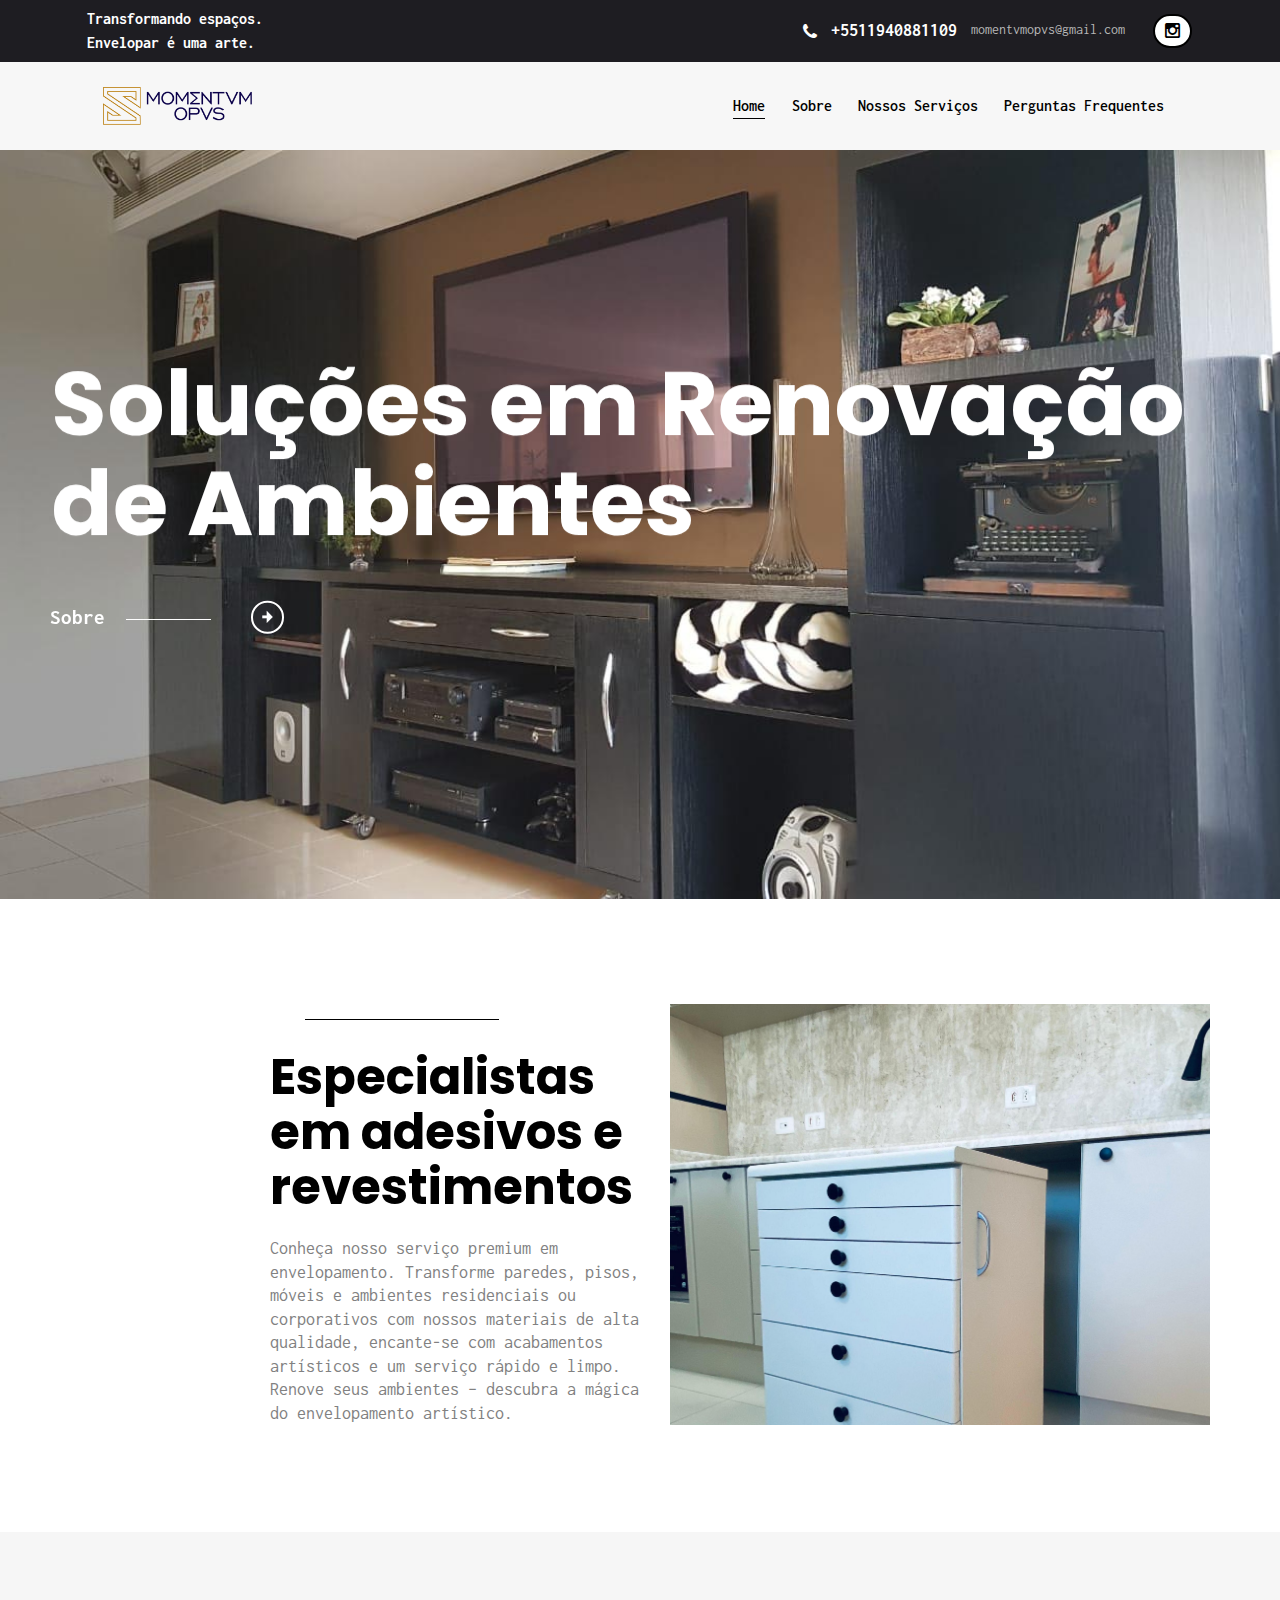
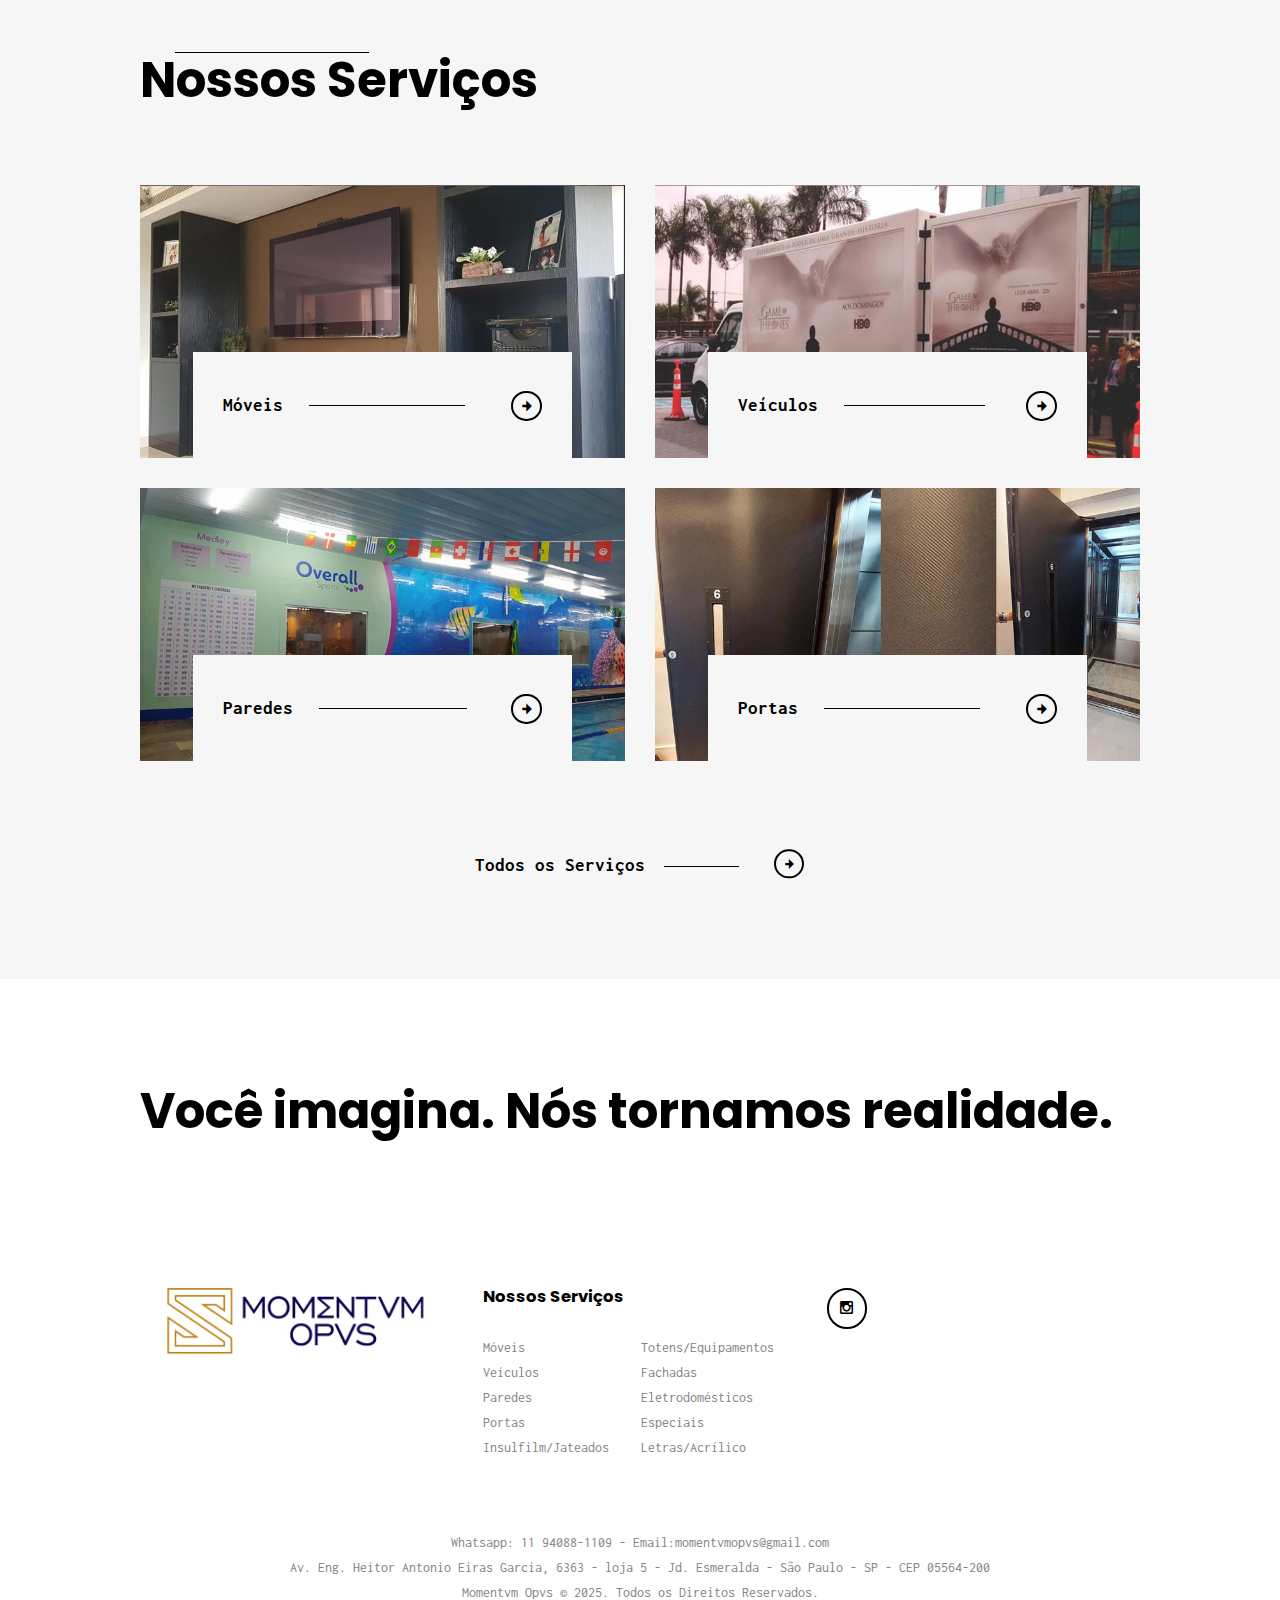
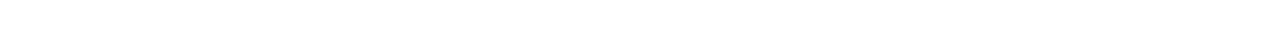
<file: momentvmopvs.com/index.html>
<!DOCTYPE html>
<html lang="pt-BR" class="no-js scheme_default">

<!-- Mirrored from momentvmopvs.com/ by HTTrack Website Copier/3.x [XR&CO'2014], Sun, 04 May 2025 20:16:44 GMT -->
<!-- Added by HTTrack --><meta http-equiv="content-type" content="text/html;charset=UTF-8" /><!-- /Added by HTTrack -->
<head>
			<meta charset="UTF-8">
		<meta name="viewport" content="width=device-width, initial-scale=1, maximum-scale=1">
		<meta name="format-detection" content="telephone=no">
		<link rel="profile" href="http://gmpg.org/xfn/11">
		<link rel="pingback" href="xmlrpc.php">
		<meta name='robots' content='index, follow, max-image-preview:large, max-snippet:-1, max-video-preview:-1' />

	<!-- This site is optimized with the Yoast SEO plugin v20.13 - https://yoast.com/wordpress/plugins/seo/ -->
	<title>Comunicação Visual | Envelopamento | Decoração | Serviços de envelopamento e comunicação visual em São Paulo Capital e Região.</title>
	<meta name="description" content="A Momentvm Opvs executa com perfeição a renovação de espaços internos com soluções de envelopamento e papel de parede autoadesivo em São Paulo." />
	<link rel="canonical" href="index.html" />
	<meta property="og:locale" content="pt_BR" />
	<meta property="og:type" content="website" />
	<meta property="og:title" content="Kitchen | Bathroom | Furniture | Interior Wrapping Services in Dubai" />
	<meta property="og:description" content="A Momentvm Opvs executa com perfeição a renovação de espaços internos com soluções de envelopamento e papel de parede autoadesivo em São Paulo." />
	<meta property="og:url" content="index.html" />
	<meta property="og:site_name" content="Momentvm Opvs" />
	<meta property="article:modified_time" content="2024-07-25T12:49:55+00:00" />
	<meta name="twitter:card" content="summary_large_image" />
	<script type="application/ld+json" class="yoast-schema-graph">{"@context":"https://schema.org","@graph":[{"@type":"WebPage","@id":"https://momentvmopvs.com/","url":"https://momentvmopvs.com/","name":"Comunicação Visual | Envelopamento | Decoração | Serviços de envelopamento e comunicação visual em São Paulo Capital e Região.","isPartOf":{"@id":"https://momentvmopvs.com/#website"},"about":{"@id":"https://momentvmopvs.com/#organization"},"datePublished":"2025-05-05T09:12:24+00:00","dateModified":"2025-05-06T12:49:55+00:00","description":"A Momentvm Opvs executa com perfeição a renovação de espaços internos com soluções de envelopamento e papel de parede autoadesivo em São Paulo.","breadcrumb":{"@id":"https://momentvmopvs.com/#breadcrumb"},"inLanguage":"pt-BR","potentialAction":[{"@type":"ReadAction","target":["https://momentvmopvs.com/"]}]},{"@type":"BreadcrumbList","@id":"https://momentvmopvs.com/#breadcrumb","itemListElement":[{"@type":"ListItem","position":1,"name":"Home"}]},{"@type":"WebSite","@id":"https://momentvmopvs.com/#website","url":"https://momentvmopvs.com/","name":"Momentvm Opvs","description":"","publisher":{"@id":"https://momentvmopvs.com/#organization"},"potentialAction":[{"@type":"SearchAction","target":{"@type":"EntryPoint","urlTemplate":"https://momentvmopvs.com/?s={search_term_string}"},"query-input":"required name=search_term_string"}],"inLanguage":"pt-BR"},{"@type":"Organization","@id":"https://momentvmopvs.com/#organization","name":"Momentvm Opvs","url":"https://momentvmopvs.com/","logo":{"@type":"ImageObject","inLanguage":"pt-BR","@id":"https://momentvmopvs.com/#/schema/logo/image/","url":"wp-content/uploads/2017/06/marker.png","contentUrl":"wp-content/uploads/2017/06/marker.png","width":67,"height":67,"caption":"Momentvm Opvs},"image":{"@id":"https://momentvmopvs.com/#/schema/logo/image/"},"sameAs":["https://instagram.com/momentvm.opvs"]}]}</script>
	<!-- / Yoast SEO plugin. -->


<link rel='dns-prefetch' href='http://fonts.googleapis.com/' />
<link rel="alternate" type="application/rss+xml" title="Momentvm Opvs &raquo; Feed" href="feed/index.html" />
<link rel="alternate" type="application/rss+xml" title="Momentvm Opvs &raquo; Comments Feed" href="comments/feed/index.html" />
<script type="text/javascript">
window._wpemojiSettings = {"baseUrl":"https:\/\/s.w.org\/images\/core\/emoji\/14.0.0\/72x72\/","ext":".png","svgUrl":"https:\/\/s.w.org\/images\/core\/emoji\/14.0.0\/svg\/","svgExt":".svg","source":{"concatemoji":"https:\/\/momentvmopvs.com\/wp-includes\/js\/wp-emoji-release.min.js?ver=6.2.6"}};
/*! This file is auto-generated */
!function(e,a,t){var n,r,o,i=a.createElement("canvas"),p=i.getContext&&i.getContext("2d");function s(e,t){p.clearRect(0,0,i.width,i.height),p.fillText(e,0,0);e=i.toDataURL();return p.clearRect(0,0,i.width,i.height),p.fillText(t,0,0),e===i.toDataURL()}function c(e){var t=a.createElement("script");t.src=e,t.defer=t.type="text/javascript",a.getElementsByTagName("head")[0].appendChild(t)}for(o=Array("flag","emoji"),t.supports={everything:!0,everythingExceptFlag:!0},r=0;r<o.length;r++)t.supports[o[r]]=function(e){if(p&&p.fillText)switch(p.textBaseline="top",p.font="600 32px Arial",e){case"flag":return s("\ud83c\udff3\ufe0f\u200d\u26a7\ufe0f","\ud83c\udff3\ufe0f\u200b\u26a7\ufe0f")?!1:!s("\ud83c\uddfa\ud83c\uddf3","\ud83c\uddfa\u200b\ud83c\uddf3")&&!s("\ud83c\udff4\udb40\udc67\udb40\udc62\udb40\udc65\udb40\udc6e\udb40\udc67\udb40\udc7f","\ud83c\udff4\u200b\udb40\udc67\u200b\udb40\udc62\u200b\udb40\udc65\u200b\udb40\udc6e\u200b\udb40\udc67\u200b\udb40\udc7f");case"emoji":return!s("\ud83e\udef1\ud83c\udffb\u200d\ud83e\udef2\ud83c\udfff","\ud83e\udef1\ud83c\udffb\u200b\ud83e\udef2\ud83c\udfff")}return!1}(o[r]),t.supports.everything=t.supports.everything&&t.supports[o[r]],"flag"!==o[r]&&(t.supports.everythingExceptFlag=t.supports.everythingExceptFlag&&t.supports[o[r]]);t.supports.everythingExceptFlag=t.supports.everythingExceptFlag&&!t.supports.flag,t.DOMReady=!1,t.readyCallback=function(){t.DOMReady=!0},t.supports.everything||(n=function(){t.readyCallback()},a.addEventListener?(a.addEventListener("DOMContentLoaded",n,!1),e.addEventListener("load",n,!1)):(e.attachEvent("onload",n),a.attachEvent("onreadystatechange",function(){"complete"===a.readyState&&t.readyCallback()})),(e=t.source||{}).concatemoji?c(e.concatemoji):e.wpemoji&&e.twemoji&&(c(e.twemoji),c(e.wpemoji)))}(window,document,window._wpemojiSettings);
</script>
<style type="text/css">
img.wp-smiley,
img.emoji {
	display: inline !important;
	border: none !important;
	box-shadow: none !important;
	height: 1em !important;
	width: 1em !important;
	margin: 0 0.07em !important;
	vertical-align: -0.1em !important;
	background: none !important;
	padding: 0 !important;
}
</style>
<link property="stylesheet" rel='stylesheet' id='sbi_styles-css' href='wp-content/plugins/instagram-feed/css/sbi-styles.minc098.css?ver=6.1.6' type='text/css' media='all' />
<link property="stylesheet" rel='stylesheet' id='wp-block-library-css' href='wp-includes/css/dist/block-library/style.min4118.css?ver=6.2.6' type='text/css' media='all' />
<link property="stylesheet" rel='stylesheet' id='classic-theme-styles-css' href='wp-includes/css/classic-themes.min4118.css?ver=6.2.6' type='text/css' media='all' />
<style id='global-styles-inline-css' type='text/css'>
body{--wp--preset--color--black: #000000;--wp--preset--color--cyan-bluish-gray: #abb8c3;--wp--preset--color--white: #ffffff;--wp--preset--color--pale-pink: #f78da7;--wp--preset--color--vivid-red: #cf2e2e;--wp--preset--color--luminous-vivid-orange: #ff6900;--wp--preset--color--luminous-vivid-amber: #fcb900;--wp--preset--color--light-green-cyan: #7bdcb5;--wp--preset--color--vivid-green-cyan: #00d084;--wp--preset--color--pale-cyan-blue: #8ed1fc;--wp--preset--color--vivid-cyan-blue: #0693e3;--wp--preset--color--vivid-purple: #9b51e0;--wp--preset--gradient--vivid-cyan-blue-to-vivid-purple: linear-gradient(135deg,rgba(6,147,227,1) 0%,rgb(155,81,224) 100%);--wp--preset--gradient--light-green-cyan-to-vivid-green-cyan: linear-gradient(135deg,rgb(122,220,180) 0%,rgb(0,208,130) 100%);--wp--preset--gradient--luminous-vivid-amber-to-luminous-vivid-orange: linear-gradient(135deg,rgba(252,185,0,1) 0%,rgba(255,105,0,1) 100%);--wp--preset--gradient--luminous-vivid-orange-to-vivid-red: linear-gradient(135deg,rgba(255,105,0,1) 0%,rgb(207,46,46) 100%);--wp--preset--gradient--very-light-gray-to-cyan-bluish-gray: linear-gradient(135deg,rgb(238,238,238) 0%,rgb(169,184,195) 100%);--wp--preset--gradient--cool-to-warm-spectrum: linear-gradient(135deg,rgb(74,234,220) 0%,rgb(151,120,209) 20%,rgb(207,42,186) 40%,rgb(238,44,130) 60%,rgb(251,105,98) 80%,rgb(254,248,76) 100%);--wp--preset--gradient--blush-light-purple: linear-gradient(135deg,rgb(255,206,236) 0%,rgb(152,150,240) 100%);--wp--preset--gradient--blush-bordeaux: linear-gradient(135deg,rgb(254,205,165) 0%,rgb(254,45,45) 50%,rgb(107,0,62) 100%);--wp--preset--gradient--luminous-dusk: linear-gradient(135deg,rgb(255,203,112) 0%,rgb(199,81,192) 50%,rgb(65,88,208) 100%);--wp--preset--gradient--pale-ocean: linear-gradient(135deg,rgb(255,245,203) 0%,rgb(182,227,212) 50%,rgb(51,167,181) 100%);--wp--preset--gradient--electric-grass: linear-gradient(135deg,rgb(202,248,128) 0%,rgb(113,206,126) 100%);--wp--preset--gradient--midnight: linear-gradient(135deg,rgb(2,3,129) 0%,rgb(40,116,252) 100%);--wp--preset--duotone--dark-grayscale: url('#wp-duotone-dark-grayscale');--wp--preset--duotone--grayscale: url('#wp-duotone-grayscale');--wp--preset--duotone--purple-yellow: url('#wp-duotone-purple-yellow');--wp--preset--duotone--blue-red: url('#wp-duotone-blue-red');--wp--preset--duotone--midnight: url('#wp-duotone-midnight');--wp--preset--duotone--magenta-yellow: url('#wp-duotone-magenta-yellow');--wp--preset--duotone--purple-green: url('#wp-duotone-purple-green');--wp--preset--duotone--blue-orange: url('#wp-duotone-blue-orange');--wp--preset--font-size--small: 13px;--wp--preset--font-size--medium: 20px;--wp--preset--font-size--large: 36px;--wp--preset--font-size--x-large: 42px;--wp--preset--spacing--20: 0.44rem;--wp--preset--spacing--30: 0.67rem;--wp--preset--spacing--40: 1rem;--wp--preset--spacing--50: 1.5rem;--wp--preset--spacing--60: 2.25rem;--wp--preset--spacing--70: 3.38rem;--wp--preset--spacing--80: 5.06rem;--wp--preset--shadow--natural: 6px 6px 9px rgba(0, 0, 0, 0.2);--wp--preset--shadow--deep: 12px 12px 50px rgba(0, 0, 0, 0.4);--wp--preset--shadow--sharp: 6px 6px 0px rgba(0, 0, 0, 0.2);--wp--preset--shadow--outlined: 6px 6px 0px -3px rgba(255, 255, 255, 1), 6px 6px rgba(0, 0, 0, 1);--wp--preset--shadow--crisp: 6px 6px 0px rgba(0, 0, 0, 1);}:where(.is-layout-flex){gap: 0.5em;}body .is-layout-flow > .alignleft{float: left;margin-inline-start: 0;margin-inline-end: 2em;}body .is-layout-flow > .alignright{float: right;margin-inline-start: 2em;margin-inline-end: 0;}body .is-layout-flow > .aligncenter{margin-left: auto !important;margin-right: auto !important;}body .is-layout-constrained > .alignleft{float: left;margin-inline-start: 0;margin-inline-end: 2em;}body .is-layout-constrained > .alignright{float: right;margin-inline-start: 2em;margin-inline-end: 0;}body .is-layout-constrained > .aligncenter{margin-left: auto !important;margin-right: auto !important;}body .is-layout-constrained > :where(:not(.alignleft):not(.alignright):not(.alignfull)){max-width: var(--wp--style--global--content-size);margin-left: auto !important;margin-right: auto !important;}body .is-layout-constrained > .alignwide{max-width: var(--wp--style--global--wide-size);}body .is-layout-flex{display: flex;}body .is-layout-flex{flex-wrap: wrap;align-items: center;}body .is-layout-flex > *{margin: 0;}:where(.wp-block-columns.is-layout-flex){gap: 2em;}.has-black-color{color: var(--wp--preset--color--black) !important;}.has-cyan-bluish-gray-color{color: var(--wp--preset--color--cyan-bluish-gray) !important;}.has-white-color{color: var(--wp--preset--color--white) !important;}.has-pale-pink-color{color: var(--wp--preset--color--pale-pink) !important;}.has-vivid-red-color{color: var(--wp--preset--color--vivid-red) !important;}.has-luminous-vivid-orange-color{color: var(--wp--preset--color--luminous-vivid-orange) !important;}.has-luminous-vivid-amber-color{color: var(--wp--preset--color--luminous-vivid-amber) !important;}.has-light-green-cyan-color{color: var(--wp--preset--color--light-green-cyan) !important;}.has-vivid-green-cyan-color{color: var(--wp--preset--color--vivid-green-cyan) !important;}.has-pale-cyan-blue-color{color: var(--wp--preset--color--pale-cyan-blue) !important;}.has-vivid-cyan-blue-color{color: var(--wp--preset--color--vivid-cyan-blue) !important;}.has-vivid-purple-color{color: var(--wp--preset--color--vivid-purple) !important;}.has-black-background-color{background-color: var(--wp--preset--color--black) !important;}.has-cyan-bluish-gray-background-color{background-color: var(--wp--preset--color--cyan-bluish-gray) !important;}.has-white-background-color{background-color: var(--wp--preset--color--white) !important;}.has-pale-pink-background-color{background-color: var(--wp--preset--color--pale-pink) !important;}.has-vivid-red-background-color{background-color: var(--wp--preset--color--vivid-red) !important;}.has-luminous-vivid-orange-background-color{background-color: var(--wp--preset--color--luminous-vivid-orange) !important;}.has-luminous-vivid-amber-background-color{background-color: var(--wp--preset--color--luminous-vivid-amber) !important;}.has-light-green-cyan-background-color{background-color: var(--wp--preset--color--light-green-cyan) !important;}.has-vivid-green-cyan-background-color{background-color: var(--wp--preset--color--vivid-green-cyan) !important;}.has-pale-cyan-blue-background-color{background-color: var(--wp--preset--color--pale-cyan-blue) !important;}.has-vivid-cyan-blue-background-color{background-color: var(--wp--preset--color--vivid-cyan-blue) !important;}.has-vivid-purple-background-color{background-color: var(--wp--preset--color--vivid-purple) !important;}.has-black-border-color{border-color: var(--wp--preset--color--black) !important;}.has-cyan-bluish-gray-border-color{border-color: var(--wp--preset--color--cyan-bluish-gray) !important;}.has-white-border-color{border-color: var(--wp--preset--color--white) !important;}.has-pale-pink-border-color{border-color: var(--wp--preset--color--pale-pink) !important;}.has-vivid-red-border-color{border-color: var(--wp--preset--color--vivid-red) !important;}.has-luminous-vivid-orange-border-color{border-color: var(--wp--preset--color--luminous-vivid-orange) !important;}.has-luminous-vivid-amber-border-color{border-color: var(--wp--preset--color--luminous-vivid-amber) !important;}.has-light-green-cyan-border-color{border-color: var(--wp--preset--color--light-green-cyan) !important;}.has-vivid-green-cyan-border-color{border-color: var(--wp--preset--color--vivid-green-cyan) !important;}.has-pale-cyan-blue-border-color{border-color: var(--wp--preset--color--pale-cyan-blue) !important;}.has-vivid-cyan-blue-border-color{border-color: var(--wp--preset--color--vivid-cyan-blue) !important;}.has-vivid-purple-border-color{border-color: var(--wp--preset--color--vivid-purple) !important;}.has-vivid-cyan-blue-to-vivid-purple-gradient-background{background: var(--wp--preset--gradient--vivid-cyan-blue-to-vivid-purple) !important;}.has-light-green-cyan-to-vivid-green-cyan-gradient-background{background: var(--wp--preset--gradient--light-green-cyan-to-vivid-green-cyan) !important;}.has-luminous-vivid-amber-to-luminous-vivid-orange-gradient-background{background: var(--wp--preset--gradient--luminous-vivid-amber-to-luminous-vivid-orange) !important;}.has-luminous-vivid-orange-to-vivid-red-gradient-background{background: var(--wp--preset--gradient--luminous-vivid-orange-to-vivid-red) !important;}.has-very-light-gray-to-cyan-bluish-gray-gradient-background{background: var(--wp--preset--gradient--very-light-gray-to-cyan-bluish-gray) !important;}.has-cool-to-warm-spectrum-gradient-background{background: var(--wp--preset--gradient--cool-to-warm-spectrum) !important;}.has-blush-light-purple-gradient-background{background: var(--wp--preset--gradient--blush-light-purple) !important;}.has-blush-bordeaux-gradient-background{background: var(--wp--preset--gradient--blush-bordeaux) !important;}.has-luminous-dusk-gradient-background{background: var(--wp--preset--gradient--luminous-dusk) !important;}.has-pale-ocean-gradient-background{background: var(--wp--preset--gradient--pale-ocean) !important;}.has-electric-grass-gradient-background{background: var(--wp--preset--gradient--electric-grass) !important;}.has-midnight-gradient-background{background: var(--wp--preset--gradient--midnight) !important;}.has-small-font-size{font-size: var(--wp--preset--font-size--small) !important;}.has-medium-font-size{font-size: var(--wp--preset--font-size--medium) !important;}.has-large-font-size{font-size: var(--wp--preset--font-size--large) !important;}.has-x-large-font-size{font-size: var(--wp--preset--font-size--x-large) !important;}
.wp-block-navigation a:where(:not(.wp-element-button)){color: inherit;}
:where(.wp-block-columns.is-layout-flex){gap: 2em;}
.wp-block-pullquote{font-size: 1.5em;line-height: 1.6;}
</style>
<link property="stylesheet" rel='stylesheet' id='contact-form-7-css' href='wp-content/plugins/contact-form-7/includes/css/stylesf2b4.css?ver=5.7.7' type='text/css' media='all' />
<link property="stylesheet" rel='stylesheet' id='esg-plugin-settings-css' href='wp-content/plugins/essential-grid/public/assets/css/settings21cf.css?ver=3.0.17.1' type='text/css' media='all' />
<link property="stylesheet" rel='stylesheet' id='tp-fontello-css' href='wp-content/plugins/essential-grid/public/assets/font/fontello/css/fontello21cf.css?ver=3.0.17.1' type='text/css' media='all' />
<link property="stylesheet" rel='stylesheet' id='trx_addons-icons-css' href='wp-content/plugins/trx_addons/css/font-icons/css/trx_addons_icons-embedded4118.css?ver=6.2.6' type='text/css' media='all' />
<link property="stylesheet" rel='stylesheet' id='swiperslider-css' href='wp-content/plugins/trx_addons/js/swiper/swiper.min.css' type='text/css' media='all' />
<link property="stylesheet" rel='stylesheet' id='magnific-popup-css' href='wp-content/plugins/trx_addons/js/magnific/magnific-popup.min.css' type='text/css' media='all' />
<link property="stylesheet" rel='stylesheet' id='trx_addons-css' href='wp-content/plugins/trx_addons/css/trx_addons.css' type='text/css' media='all' />
<link property="stylesheet" rel='stylesheet' id='trx_addons-animation-css' href='wp-content/plugins/trx_addons/css/trx_addons.animation4118.css?ver=6.2.6' type='text/css' media='all' />
<link property="stylesheet" rel='stylesheet' id='trx_socials-icons-css' href='wp-content/plugins/trx_socials/assets/css/font_icons/css/trx_socials_icons.css' type='text/css' media='all' />
<link property="stylesheet" rel='stylesheet' id='trx_socials-widget_instagram-css' href='wp-content/plugins/trx_socials/widgets/instagram/instagram.css' type='text/css' media='all' />
<link property="stylesheet" rel='stylesheet' id='js_composer_front-css' href='wp-content/plugins/js_composer/assets/css/js_composer.minf7be.css?ver=6.10.0' type='text/css' media='all' />
<link property="stylesheet" rel='stylesheet' id='palladio-font-Montserrat-css' href='wp-content/themes/palladio/css/font-face/Montserrat/stylesheet4118.css?ver=6.2.6' type='text/css' media='all' />
<link property="stylesheet" rel='stylesheet' id='palladio-font-google_fonts-css' href='http://fonts.googleapis.com/css?family=Inconsolata%3A400%2C700%7CPoppins%3A400%2C600%2C700&amp;subset=latin%2Clatin-ext&amp;ver=6.2.6' type='text/css' media='all' />
<link property="stylesheet" rel='stylesheet' id='fontello-style-css' href='wp-content/themes/palladio/css/font-icons/css/fontello-embedded4118.css?ver=6.2.6' type='text/css' media='all' />
<link property="stylesheet" rel='stylesheet' id='palladio-main-css' href='wp-content/themes/palladio/style.css' type='text/css' media='all' />
<link property="stylesheet" rel='stylesheet' id='palladio-styles-css' href='wp-content/themes/palladio/css/__styles4118.css?ver=6.2.6' type='text/css' media='all' />
<link property="stylesheet" rel='stylesheet' id='palladio-colors-css' href='wp-content/themes/palladio/css/__colors4118.css?ver=6.2.6' type='text/css' media='all' />
<link property="stylesheet" rel='stylesheet' id='mediaelement-css' href='wp-includes/js/mediaelement/mediaelementplayer-legacy.min1f61.css?ver=4.2.17' type='text/css' media='all' />
<link property="stylesheet" rel='stylesheet' id='wp-mediaelement-css' href='wp-includes/js/mediaelement/wp-mediaelement.min4118.css?ver=6.2.6' type='text/css' media='all' />
<link property="stylesheet" rel='stylesheet' id='palladio-responsive-css' href='wp-content/themes/palladio/css/responsive4118.css?ver=6.2.6' type='text/css' media='all' />
<script type='text/javascript' src='wp-includes/js/jquery/jquery.min5aed.js?ver=3.6.4' id='jquery-core-js'></script>
<script type='text/javascript' src='wp-includes/js/jquery/jquery-migrate.min6b00.js?ver=3.4.0' id='jquery-migrate-js'></script>
<link rel="https://api.w.org/" href="wp-json/index.html" /><link rel="alternate" type="application/json" href="wp-json/wp/v2/pages/331.json" /><link rel="EditURI" type="application/rsd+xml" title="RSD" href="xmlrpc0db0.php?rsd" />
<link rel="wlwmanifest" type="application/wlwmanifest+xml" href="wp-includes/wlwmanifest.xml" />
<meta name="generator" content="WordPress 6.2.6" />
<link rel='shortlink' href='index.html' />
<link rel="alternate" type="application/json+oembed" href="wp-json/oembed/1.0/embedb192.json?url=https%3A%2F%2Fwrappedinteriors.com%2F" />
<link rel="alternate" type="text/xml+oembed" href="wp-json/oembed/1.0/embed2436?url=https%3A%2F%2Fwrappedinteriors.com%2F&amp;format=xml" />
<style type="text/css">.recentcomments a{display:inline !important;padding:0 !important;margin:0 !important;}</style><meta name="generator" content="Powered by WPBakery Page Builder - drag and drop page builder for WordPress."/>
<meta name="generator" content="Powered by Slider Revolution 6.6.11 - responsive, Mobile-Friendly Slider Plugin for WordPress with comfortable drag and drop interface." />
<link rel="icon" href="wp-content/uploads/2023/08/mo-icon-32x32.png" sizes="32x32" />
<link rel="icon" href="wp-content/uploads/2023/08/mo-icon-192x192.png" sizes="192x192" />
<link rel="apple-touch-icon" href="wp-content/uploads/2023/08/mo-icon-180x180.png" />
<meta name="msapplication-TileImage" content="https://momentvmopvs.com/wp-content/uploads/2023/08/mo-icon-270x270.png" />
<script>function setREVStartSize(e){
			//window.requestAnimationFrame(function() {
				window.RSIW = window.RSIW===undefined ? window.innerWidth : window.RSIW;
				window.RSIH = window.RSIH===undefined ? window.innerHeight : window.RSIH;
				try {
					var pw = document.getElementById(e.c).parentNode.offsetWidth,
						newh;
					pw = pw===0 || isNaN(pw) || (e.l=="fullwidth" || e.layout=="fullwidth") ? window.RSIW : pw;
					e.tabw = e.tabw===undefined ? 0 : parseInt(e.tabw);
					e.thumbw = e.thumbw===undefined ? 0 : parseInt(e.thumbw);
					e.tabh = e.tabh===undefined ? 0 : parseInt(e.tabh);
					e.thumbh = e.thumbh===undefined ? 0 : parseInt(e.thumbh);
					e.tabhide = e.tabhide===undefined ? 0 : parseInt(e.tabhide);
					e.thumbhide = e.thumbhide===undefined ? 0 : parseInt(e.thumbhide);
					e.mh = e.mh===undefined || e.mh=="" || e.mh==="auto" ? 0 : parseInt(e.mh,0);
					if(e.layout==="fullscreen" || e.l==="fullscreen")
						newh = Math.max(e.mh,window.RSIH);
					else{
						e.gw = Array.isArray(e.gw) ? e.gw : [e.gw];
						for (var i in e.rl) if (e.gw[i]===undefined || e.gw[i]===0) e.gw[i] = e.gw[i-1];
						e.gh = e.el===undefined || e.el==="" || (Array.isArray(e.el) && e.el.length==0)? e.gh : e.el;
						e.gh = Array.isArray(e.gh) ? e.gh : [e.gh];
						for (var i in e.rl) if (e.gh[i]===undefined || e.gh[i]===0) e.gh[i] = e.gh[i-1];
											
						var nl = new Array(e.rl.length),
							ix = 0,
							sl;
						e.tabw = e.tabhide>=pw ? 0 : e.tabw;
						e.thumbw = e.thumbhide>=pw ? 0 : e.thumbw;
						e.tabh = e.tabhide>=pw ? 0 : e.tabh;
						e.thumbh = e.thumbhide>=pw ? 0 : e.thumbh;
						for (var i in e.rl) nl[i] = e.rl[i]<window.RSIW ? 0 : e.rl[i];
						sl = nl[0];
						for (var i in nl) if (sl>nl[i] && nl[i]>0) { sl = nl[i]; ix=i;}
						var m = pw>(e.gw[ix]+e.tabw+e.thumbw) ? 1 : (pw-(e.tabw+e.thumbw)) / (e.gw[ix]);
						newh =  (e.gh[ix] * m) + (e.tabh + e.thumbh);
					}
					var el = document.getElementById(e.c);
					if (el!==null && el) el.style.height = newh+"px";
					el = document.getElementById(e.c+"_wrapper");
					if (el!==null && el) {
						el.style.height = newh+"px";
						el.style.display = "block";
					}
				} catch(e){
					console.log("Failure at Presize of Slider:" + e)
				}
			//});
		  };</script>
		<style type="text/css" id="wp-custom-css">
			.scheme_default .sc_layouts_row_type_narrow .socials_wrap .social_item .social_icon, .scheme_default.sc_layouts_row_type_narrow .socials_wrap .social_item .social_icon {
    background-color: transparent;
    color: #000000;
    background: #fff !important;
    padding: 5px 10px;
    border-radius: 20px;
}

.post-type-archive-cpt_services .sc_services_item_info {
    display: none;
}

.page-id-171 a.eg-palladio-skin-element-1 {
    display: none;
}


i.vc_tta-controls-icon.vc_tta-controls-icon-chevron {
    border: none !important;
}
.vc_tta.vc_tta-accordion .vc_tta-panel-heading .vc_tta-controls-icon {
    width: 1.6667em;
    height: 1.6667em;
    
}
form.search_form {
    display: none;
}

@media(max-width:1000px){
	div#sc_promo_1081692616 {
    margin-left: 30px !important;
}
	
	
}

@media(min-width:1000px){
    
    .scheme_default .sc_promo.color_style_default
 {
    margin-left: 130px !important;
}
    
}
		</style>
		<style type="text/css" data-type="vc_custom-css">.sc_title.sc_title_row {
    
    
    
    display: inline-grid;
    
}

.sc_title.sc_title_row .sc_title_subtitle {
   
    -webkit-justify-content: left;
   
}</style><style type="text/css" data-type="vc_shortcodes-custom-css">.vc_custom_1595583547410{padding-top: 7em !important;}.vc_custom_1595583656196{margin-top: 7em !important;padding-top: 7em !important;padding-bottom: 6em !important;background-color: #f6f6f6 !important;}.vc_custom_1691766543623{padding-top: 7em !important;}.vc_custom_1691766543623{padding-top: 7em !important;}.vc_custom_1691601949489{padding-bottom: 4em !important;}.vc_custom_1691940253489{background-color: rgba(206,206,206,0.22) !important;*background-color: rgb(206,206,206) !important;}.vc_custom_1691940528308{margin-top: 0px !important;padding-top: 50px !important;padding-bottom: 50px !important;}.vc_custom_1691766038362{margin-top: 2.9em !important;}.vc_custom_1691939890713{margin-top: 100px !important;margin-left: 0px !important;}.vc_custom_1504101274782{margin-bottom: 3em !important;}.vc_custom_1504101283055{margin-bottom: 3em !important;}</style><noscript><style> .wpb_animate_when_almost_visible { opacity: 1; }</style></noscript><style type="text/css" id="trx_addons-inline-styles-inline-css">.vc_custom_1504101111040{padding-right: 5.8rem !important;padding-left: 5.8rem !important;}.vc_custom_1503583583329{padding-right: 5rem !important;padding-left: 5.8rem !important;}.vc_custom_1691574922413{padding-right: 0.5em !important;}.vc_custom_1691574896046{padding-right: 0.5em !important;}.vc_custom_1515775796549{padding-top: 5.6em !important;padding-bottom: 1em !important;background-color: #ffffff !important;}.vc_custom_1500387194305{padding-top: 1em !important;padding-bottom: 1em !important;background-color: #ffffff !important;}.vc_custom_1515776500487{padding-right: 5% !important;}</style><style id='rs-plugin-settings-inline-css' type='text/css'>
		#rev_slider_2_1_wrapper .custom.tparrows{cursor:pointer;background:#000;background:rgba(0,0,0,0.5);width:40px;height:40px;position:absolute;display:block;z-index:1000}#rev_slider_2_1_wrapper .custom.tparrows.rs-touchhover{background:#000}#rev_slider_2_1_wrapper .custom.tparrows:before{font-family:'revicons';font-size:15px;color:#fff;display:block;line-height:40px;text-align:center}#rev_slider_2_1_wrapper .custom.tparrows.tp-leftarrow:before{content:'\e824'}#rev_slider_2_1_wrapper .custom.tparrows.tp-rightarrow:before{content:'\e825'}
		#rev_slider_1_2_wrapper .custom.tparrows{cursor:pointer;background:#000;background:rgba(0,0,0,0.5);width:40px;height:40px;position:absolute;display:block;z-index:1000}#rev_slider_1_2_wrapper .custom.tparrows.rs-touchhover{background:#000}#rev_slider_1_2_wrapper .custom.tparrows:before{font-family:'revicons';font-size:15px;color:#fff;display:block;line-height:40px;text-align:center}#rev_slider_1_2_wrapper .custom.tparrows.tp-leftarrow:before{content:'\e824'}#rev_slider_1_2_wrapper .custom.tparrows.tp-rightarrow:before{content:'\e825'}
</style></head>

<body class="home page-template-default page page-id-331 frontpage body_tag scheme_default blog_mode_home body_style_wide  is_stream blog_style_excerpt sidebar_hide expand_content remove_margins header_style_header-custom-29 header_position_default menu_style_ menu_style_default no_layout wpb-js-composer js-comp-ver-6.10.0 vc_responsive">

	<svg xmlns="http://www.w3.org/2000/svg" viewBox="0 0 0 0" width="0" height="0" focusable="false" role="none" style="visibility: hidden; position: absolute; left: -9999px; overflow: hidden;" ><defs><filter id="wp-duotone-dark-grayscale"><feColorMatrix color-interpolation-filters="sRGB" type="matrix" values=" .299 .587 .114 0 0 .299 .587 .114 0 0 .299 .587 .114 0 0 .299 .587 .114 0 0 " /><feComponentTransfer color-interpolation-filters="sRGB" ><feFuncR type="table" tableValues="0 0.49803921568627" /><feFuncG type="table" tableValues="0 0.49803921568627" /><feFuncB type="table" tableValues="0 0.49803921568627" /><feFuncA type="table" tableValues="1 1" /></feComponentTransfer><feComposite in2="SourceGraphic" operator="in" /></filter></defs></svg><svg xmlns="http://www.w3.org/2000/svg" viewBox="0 0 0 0" width="0" height="0" focusable="false" role="none" style="visibility: hidden; position: absolute; left: -9999px; overflow: hidden;" ><defs><filter id="wp-duotone-grayscale"><feColorMatrix color-interpolation-filters="sRGB" type="matrix" values=" .299 .587 .114 0 0 .299 .587 .114 0 0 .299 .587 .114 0 0 .299 .587 .114 0 0 " /><feComponentTransfer color-interpolation-filters="sRGB" ><feFuncR type="table" tableValues="0 1" /><feFuncG type="table" tableValues="0 1" /><feFuncB type="table" tableValues="0 1" /><feFuncA type="table" tableValues="1 1" /></feComponentTransfer><feComposite in2="SourceGraphic" operator="in" /></filter></defs></svg><svg xmlns="http://www.w3.org/2000/svg" viewBox="0 0 0 0" width="0" height="0" focusable="false" role="none" style="visibility: hidden; position: absolute; left: -9999px; overflow: hidden;" ><defs><filter id="wp-duotone-purple-yellow"><feColorMatrix color-interpolation-filters="sRGB" type="matrix" values=" .299 .587 .114 0 0 .299 .587 .114 0 0 .299 .587 .114 0 0 .299 .587 .114 0 0 " /><feComponentTransfer color-interpolation-filters="sRGB" ><feFuncR type="table" tableValues="0.54901960784314 0.98823529411765" /><feFuncG type="table" tableValues="0 1" /><feFuncB type="table" tableValues="0.71764705882353 0.25490196078431" /><feFuncA type="table" tableValues="1 1" /></feComponentTransfer><feComposite in2="SourceGraphic" operator="in" /></filter></defs></svg><svg xmlns="http://www.w3.org/2000/svg" viewBox="0 0 0 0" width="0" height="0" focusable="false" role="none" style="visibility: hidden; position: absolute; left: -9999px; overflow: hidden;" ><defs><filter id="wp-duotone-blue-red"><feColorMatrix color-interpolation-filters="sRGB" type="matrix" values=" .299 .587 .114 0 0 .299 .587 .114 0 0 .299 .587 .114 0 0 .299 .587 .114 0 0 " /><feComponentTransfer color-interpolation-filters="sRGB" ><feFuncR type="table" tableValues="0 1" /><feFuncG type="table" tableValues="0 0.27843137254902" /><feFuncB type="table" tableValues="0.5921568627451 0.27843137254902" /><feFuncA type="table" tableValues="1 1" /></feComponentTransfer><feComposite in2="SourceGraphic" operator="in" /></filter></defs></svg><svg xmlns="http://www.w3.org/2000/svg" viewBox="0 0 0 0" width="0" height="0" focusable="false" role="none" style="visibility: hidden; position: absolute; left: -9999px; overflow: hidden;" ><defs><filter id="wp-duotone-midnight"><feColorMatrix color-interpolation-filters="sRGB" type="matrix" values=" .299 .587 .114 0 0 .299 .587 .114 0 0 .299 .587 .114 0 0 .299 .587 .114 0 0 " /><feComponentTransfer color-interpolation-filters="sRGB" ><feFuncR type="table" tableValues="0 0" /><feFuncG type="table" tableValues="0 0.64705882352941" /><feFuncB type="table" tableValues="0 1" /><feFuncA type="table" tableValues="1 1" /></feComponentTransfer><feComposite in2="SourceGraphic" operator="in" /></filter></defs></svg><svg xmlns="http://www.w3.org/2000/svg" viewBox="0 0 0 0" width="0" height="0" focusable="false" role="none" style="visibility: hidden; position: absolute; left: -9999px; overflow: hidden;" ><defs><filter id="wp-duotone-magenta-yellow"><feColorMatrix color-interpolation-filters="sRGB" type="matrix" values=" .299 .587 .114 0 0 .299 .587 .114 0 0 .299 .587 .114 0 0 .299 .587 .114 0 0 " /><feComponentTransfer color-interpolation-filters="sRGB" ><feFuncR type="table" tableValues="0.78039215686275 1" /><feFuncG type="table" tableValues="0 0.94901960784314" /><feFuncB type="table" tableValues="0.35294117647059 0.47058823529412" /><feFuncA type="table" tableValues="1 1" /></feComponentTransfer><feComposite in2="SourceGraphic" operator="in" /></filter></defs></svg><svg xmlns="http://www.w3.org/2000/svg" viewBox="0 0 0 0" width="0" height="0" focusable="false" role="none" style="visibility: hidden; position: absolute; left: -9999px; overflow: hidden;" ><defs><filter id="wp-duotone-purple-green"><feColorMatrix color-interpolation-filters="sRGB" type="matrix" values=" .299 .587 .114 0 0 .299 .587 .114 0 0 .299 .587 .114 0 0 .299 .587 .114 0 0 " /><feComponentTransfer color-interpolation-filters="sRGB" ><feFuncR type="table" tableValues="0.65098039215686 0.40392156862745" /><feFuncG type="table" tableValues="0 1" /><feFuncB type="table" tableValues="0.44705882352941 0.4" /><feFuncA type="table" tableValues="1 1" /></feComponentTransfer><feComposite in2="SourceGraphic" operator="in" /></filter></defs></svg><svg xmlns="http://www.w3.org/2000/svg" viewBox="0 0 0 0" width="0" height="0" focusable="false" role="none" style="visibility: hidden; position: absolute; left: -9999px; overflow: hidden;" ><defs><filter id="wp-duotone-blue-orange"><feColorMatrix color-interpolation-filters="sRGB" type="matrix" values=" .299 .587 .114 0 0 .299 .587 .114 0 0 .299 .587 .114 0 0 .299 .587 .114 0 0 " /><feComponentTransfer color-interpolation-filters="sRGB" ><feFuncR type="table" tableValues="0.098039215686275 1" /><feFuncG type="table" tableValues="0 0.66274509803922" /><feFuncB type="table" tableValues="0.84705882352941 0.41960784313725" /><feFuncA type="table" tableValues="1 1" /></feComponentTransfer><feComposite in2="SourceGraphic" operator="in" /></filter></defs></svg>
	
	<div class="body_wrap">

		<div class="page_wrap">
			<header class="top_panel top_panel_custom top_panel_custom_29 top_panel_custom_header-short-2-rows without_bg_image scheme_default">
				<div class="vc_row wpb_row vc_row-fluid vc_custom_1504101111040 sc_layouts_row sc_layouts_row_type_narrow sc_layouts_hide_on_mobile scheme_dark">
				<div class="wpb_column vc_column_container vc_col-sm-12 sc_layouts_column sc_layouts_column_align_center sc_layouts_column_icons_position_left">
				<div class="vc_column-inner">
				<div class="wpb_wrapper">
				<div class="vc_row wpb_row vc_inner vc_row-fluid vc_row-o-equal-height vc_row-o-content-middle vc_row-flex">
				<div class="wpb_column vc_column_container vc_col-sm-3 sc_layouts_column sc_layouts_column_align_left sc_layouts_column_icons_position_left">
				<div class="vc_column-inner">
				<div class="wpb_wrapper">
	<div class="wpb_text_column wpb_content_element " >
		<div class="wpb_wrapper">
			<h6>Transformando espaços.<br/>Envelopar é uma arte.</h6>
		</div>
	</div>
</div></div></div>
<div class="wpb_column vc_column_container vc_col-sm-9 sc_layouts_column sc_layouts_column_align_right sc_layouts_column_icons_position_left">
	<div class="vc_column-inner">
		<div class="wpb_wrapper">
			<div class="sc_layouts_item">
				<div id="sc_layouts_iconed_text_1438123422" class="sc_layouts_iconed_text  vc_custom_1691574922413">
					<a href="tel:+5511940881109" class="sc_layouts_item_link sc_layouts_iconed_text_link">
						<span class="sc_layouts_item_icon sc_layouts_iconed_text_icon icon-phone-1"></span>
						<span class="sc_layouts_item_details sc_layouts_iconed_text_details">
							<span class="sc_layouts_item_details_line2 sc_layouts_iconed_text_line2">+5511940881109</span>
						</span><!-- /.sc_layouts_iconed_text_details -->
					</a></div><!-- /.sc_layouts_iconed_text --></div>
	<div class="wpb_text_column wpb_content_element">
		<div class="wpb_wrapper">
			<p><a href="mailto:momentvmopvs@gmail.com">momentvmopvs@gmail.com </a></p>

		</div>
	</div>
<div class="sc_layouts_item">
	<div id="widget_contacts_1109428541" class="widget_area sc_widget_contacts vc_widget_contacts wpb_content_element">
		<aside id="widget_contacts_1109428541_widget" class="widget widget_contacts">
			<div class="contacts_wrap">
				<div class="contacts_socials socials_wrap">
						<a target="_blank" href="https://www.instagram.com/momentvm.opvs/" class="social_item social_item_style_icons social_item_type_icons">
							<span class="social_icon social_instagram">
								<span class="icon-instagram">
								</span>
							</span>
						</a>
					</div></div><!-- /.contacts_wrap --></aside></div></div></div></div></div></div></div></div></div></div>
				<div class="vc_row wpb_row vc_row-fluid vc_custom_1503583583329 sc_layouts_row sc_layouts_row_type_narrow sc_layouts_row_fixed">
					<div class="wpb_column vc_column_container vc_col-sm-12 sc_layouts_column_icons_position_left">
					<div class="vc_column-inner">
					<div class="wpb_wrapper">
					<div class="vc_row wpb_row vc_inner vc_row-fluid vc_row-o-equal-height vc_row-o-content-middle vc_row-flex">
					<div class="wpb_column vc_column_container vc_col-sm-4 sc_layouts_column sc_layouts_column_align_left sc_layouts_column_icons_position_left">
					<div class="vc_column-inner">
					<div class="wpb_wrapper">
					<div class="sc_layouts_item">
					<a href="#" id="sc_layouts_logo_307854895" class="sc_layouts_logo sc_layouts_logo_default">
					<img class="logo_image" src="wp-content/uploads/2023/08/mo-logo-1.png" alt="" width="638" height="134"></a><!-- /.sc_layouts_logo --></div></div></div></div>
				<div class="wpb_column vc_column_container vc_col-sm-8 sc_layouts_column sc_layouts_column_align_right sc_layouts_column_icons_position_left">
					<div class="vc_column-inner">
					<div class="wpb_wrapper">
					<div class="sc_layouts_item">
					<nav class="sc_layouts_menu sc_layouts_menu_default menu_hover_slide_line hide_on_mobile" id="sc_layouts_menu_1971712181" data-animation-in="fadeInUpSmall" data-animation-out="fadeOutDownSmall"		>
					<ul id="menu-primary-menu" class="sc_layouts_menu_nav">
					<li id="menu-item-862" class="menu-item menu-item-type-post_type menu-item-object-page menu-item-home current-menu-item page_item page-item-331 current_page_item menu-item-862">
					<a href="index.html" aria-current="page"><span>Home</span></a></li>
					<li id="menu-item-863" class="menu-item menu-item-type-post_type menu-item-object-page menu-item-863">
					<a href="about-us/index.html"><span>Sobre</span></a></li>
					<li id="menu-item-867" class="menu-item menu-item-type-post_type menu-item-object-page menu-item-867">
					<a href="service/index.html"><span>Nossos Serviços</span></a></li>
					<li id="menu-item-865" class="menu-item menu-item-type-post_type menu-item-object-page menu-item-865">
					<a href="faq/index.html"><span>Perguntas Frequentes</span></a></li>
					<li id="menu-item-864" class="menu-item menu-item-type-post_type menu-item-object-page menu-item-864">
					<a href="contact-us/index.html">
					<!--<span>Contact Us</span></a></li></ul></nav></.sc_layouts_menu -->
					<div class="sc_layouts_iconed_text sc_layouts_menu_mobile_button">
		<a class="sc_layouts_item_link sc_layouts_iconed_text_link" href="#">
			<span class="sc_layouts_item_icon sc_layouts_iconed_text_icon trx_addons_icon-menu"></span>
		</a>
	</div></div></div></div></div></div></div></div></div></div></header><div class="menu_mobile_overlay"></div>
<div class="menu_mobile menu_mobile_narrow scheme_dark">
	<div class="menu_mobile_inner">
		<a class="menu_mobile_close icon-cancel"></a><a class="sc_layouts_logo" href="#">
			<img src="wp-content/uploads/2023/08/mo-logo-2.png"  width="588" height="222"></a>
			<nav class="menu_mobile_nav_area"><ul id="menu_mobile-primary-menu" class="">
				<li id="menu_mobile-item-862" class="menu-item menu-item-type-post_type menu-item-object-page menu-item-home current-menu-item page_item page-item-331 current_page_item menu-item-862">
					<a href="index.html" aria-current="page"><span>Home</span></a></li>
				<li id="menu_mobile-item-863" class="menu-item menu-item-type-post_type menu-item-object-page menu-item-863">
					<a href="about-us/index.html"><span>Sobre</span></a></li>
				<li id="menu_mobile-item-867" class="menu-item menu-item-type-post_type menu-item-object-page menu-item-867">
					<a href="service/index.html"><span>Nossos Serviços</span></a></li>
				<li id="menu_mobile-item-865" class="menu-item menu-item-type-post_type menu-item-object-page menu-item-865">
					<a href="faq/index.html"><span>Perguntas Frequentes</span></a></li>
				<!--<li id="menu_mobile-item-864" class="menu-item menu-item-type-post_type menu-item-object-page menu-item-864">
					<a href="contact-us/index.html"><span>Contact Us</span></a></li>-->
				</ul></nav><div class="search_wrap search_style_normal search_mobile">
	<div class="search_form_wrap">
		<form role="search" method="get" class="search_form" action="https://momentvmopvs.com/">
			<input type="text" class="search_field" placeholder="Search" value="" name="s">
			<button type="submit" class="search_submit trx_addons_icon-search"></button>
					</form>
	</div>
	</div>
	<div class="socials_mobile">
		<a target="_blank" href="https://www.instagram.com/momentvm.opvs/" class="social_item social_item_style_icons social_item_type_icons">
					<span class="social_icon social_instagramm"><span class="icon-instagramm"></span></span></a></div>	</div>
</div>

			<div class="page_content_wrap scheme_default">

								<div class="content_wrap">
				
									

					<div class="content">
										

<article id="post-331" class="post_item_single post_type_page post-331 page type-page status-publish hentry">

	
	<div class="post_content entry-content">
		<section class="wpb-content-wrapper"><div data-vc-full-width="true" data-vc-full-width-init="false" data-vc-stretch-content="true" class="vc_row wpb_row vc_row-fluid vc_row-no-padding"><div class="wpb_column vc_column_container vc_col-sm-12 sc_layouts_column_icons_position_left"><div class="vc_column-inner"><div class="wpb_wrapper"><a id="sc_anchor_1"
		title="" 
		 class="sc_anchor sc_anchor_default" data-icon="" data-url=""></a><div class="wpb_revslider_element wpb_content_element">
			<!-- START Home 1 1 REVOLUTION SLIDER 6.6.11 --><p class="rs-p-wp-fix"></p>
			<rs-module-wrap id="rev_slider_2_1_wrapper" data-source="gallery" style="visibility:hidden;background:transparent;padding:0;margin:0px auto;margin-top:0;margin-bottom:0;">
				<rs-module id="rev_slider_2_1" style="" data-version="6.6.11">
					<rs-slides style="overflow: hidden; position: absolute;">
						<rs-slide style="position: absolute;" data-key="rs-4" data-title="Slide" data-thumb="wp-content/uploads/2023/8/room-1.jpg" data-anim="ms:600;" data-in="o:0;" data-out="a:false;">
							<img src="wp-content/plugins/revslider/public/assets/assets/dummy.png" alt="" title="Kitchen 1 Shadowed" width="2560" height="1707" class="rev-slidebg tp-rs-img rs-lazyload" img data-lazyload="wp-content/uploads/2023/08/room-1.jpg" data-no-retina><!--//momentvmopvs.com/wp-content/uploads/2023/08/Kitchen-1-Shadowed-scaled.jpg-->
<!--
							--><rs-layer
								id="slider-2-slide-4-layer-1" 
								data-type="text"
								data-color="#ffffff"
								data-xy="x:31px;y:c;yo:-62px;"
								data-text="s:90;l:100;fw:700;a:inherit;"
								data-dim="w:939px;"
								data-frame_999="o:0;st:w;sR:8700;"
								data-loop_0="y:-10;"
								data-loop_999="y:10;sp:6000;e:power0.out;yym:t;yys:t;yyf:t;"
								style="z-index:6;font-family:'Poppins';"
							>Soluções em Renovação<br> 
							de Ambientes 
							</rs-layer><!--

							--><rs-layer
								id="slider-2-slide-4-layer-2" 
								data-type="text"
								data-color="#ffffff"
								data-xy="x:30px;y:c;yo:95px;"
								data-text="l:22;a:inherit;"
								data-frame_999="o:0;st:w;sR:8700;"
								style="z-index:7;font-family:'Open Sans';"
							><a href="about%20us/index.html" id="sc_button_156896321" class="sc_button color_style_dark sc_button_simple_line sc_button_size_normal sc_button_icon_left"><span class="sc_button_text"><span class="sc_button_title">Sobre</span></span><!-- /.sc_button_text --></a><!-- /.sc_button --> 
							</rs-layer><!--
-->						</rs-slide>
						<rs-slide style="position: absolute;" data-key="rs-5" data-title="Slide" data-thumb="wp-content/uploads/2023/08/especiais.jpg" data-in="o:0;" data-out="a:false;">
							<img src="wp-content/plugins/revslider/public/assets/assets/dummy.png" alt="" title="Bathroom 1 Shadowed" width="2560" height="1710" class="rev-slidebg tp-rs-img rs-lazyload" img data-lazyload="wp-content/uploads/2023/08/especiais.jpg" data-no-retina>
<!--
							--><rs-layer
								id="slider-2-slide-5-layer-1" 
								data-type="text"
								data-color="#ffffff"
								data-xy="x:31px;y:c;yo:-62px;"
								data-text="s:90;l:100;fw:700;a:inherit;"
								data-frame_999="o:0;st:w;sR:8700;"
								data-loop_0="y:-10;"
								data-loop_999="y:10;sp:6000;e:power0.out;yym:t;yys:t;yyf:t;"
								style="z-index:5;font-family:'Poppins';"
							>Comunicação Visual<br>
							Projetos Especiais 
							</rs-layer><!--

							--><rs-layer
								id="slider-2-slide-5-layer-2" 
								data-type="text"
								data-color="#ffffff"
								data-xy="x:30px;y:c;yo:95px;"
								data-text="l:22;a:inherit;"
								data-frame_999="o:0;st:w;sR:8700;"
								style="z-index:6;font-family:'Open Sans';"
							><a href="services/index.html" id="sc_button_751412696" class="sc_button color_style_dark sc_button_simple_line sc_button_size_normal sc_button_icon_left"><span class="sc_button_text"><span class="sc_button_title">Nossos Serviços</span></span><!-- /.sc_button_text --></a><!-- /.sc_button --> 
							</rs-layer><!--
-->						</rs-slide>
						<rs-slide style="position: absolute;" data-key="rs-6" data-title="Slide" data-thumb="wp-content/uploads/2023/08/room-1.jpg" data-in="o:0;" data-out="a:false;">
							<img src="wp-content/plugins/revslider/public/assets/assets/dummy.png" alt="" title="Kitchen Cabinet 1 shadowed" width="2560" height="1440" class="rev-slidebg tp-rs-img rs-lazyload" img data-lazyload="wp-content/uploads/2023/08/itjoias.jpg" data-no-retina>
<!--
							--><rs-layer
								id="slider-2-slide-6-layer-1" 
								data-type="text"
								data-color="#ffffff"
								data-xy="x:31px;y:c;yo:-62px;"
								data-text="s:90;l:100;fw:700;a:inherit;"
								data-frame_999="o:0;st:w;sR:8700;"
								data-loop_0="y:-10;"
								data-loop_999="y:10;sp:6000;e:power0.out;yym:t;yys:t;yyf:t;"
								style="z-index:5;font-family:'Poppins';"
							>Transforme o seu<br>
							Espaço hoje mesmo! 
							</rs-layer><!--

							--><rs-layer
								id="slider-2-slide-6-layer-2" 
								data-type="text"
								data-color="#ffffff"
								data-xy="x:30px;y:c;yo:95px;"
								data-text="l:22;a:inherit;"
								data-frame_999="o:0;st:w;sR:8700;"
								style="z-index:6;font-family:'Open Sans';"
							><a href="tel:+5511940881109" id="sc_button_1192820703" class="sc_button color_style_dark sc_button_simple_line sc_button_size_normal sc_button_icon_left">
								<span class="sc_button_text"><span class="sc_button_title">Contate-nos</span></span><!-- /.sc_button_text --></a><!-- /.sc_button --> 
							</rs-layer><!--
-->						</rs-slide>
					</rs-slides>
				</rs-module>
				<script>
					setREVStartSize({c: 'rev_slider_2_1',rl:[1240,1024,778,480],el:[749],gw:[1240],gh:[749],type:'standard',justify:'',layout:'fullwidth',mh:"0"});if (window.RS_MODULES!==undefined && window.RS_MODULES.modules!==undefined && window.RS_MODULES.modules["revslider21"]!==undefined) {window.RS_MODULES.modules["revslider21"].once = false;window.revapi2 = undefined;if (window.RS_MODULES.checkMinimal!==undefined) window.RS_MODULES.checkMinimal()}
				</script>
			</rs-module-wrap>
			<!-- END REVOLUTION SLIDER -->
</div></div></div></div></div><div class="vc_row-full-width vc_clearfix"></div><div data-vc-full-width="true" data-vc-full-width-init="false" data-vc-stretch-content="true" class="vc_row wpb_row vc_row-fluid studio_2columns_section vc_custom_1595583547410 vc_row-no-padding"><div class="wpb_column vc_column_container vc_col-sm-12 vc_col-lg-offset-0 vc_col-md-offset-0 vc_col-sm-offset-0 sc_layouts_column_icons_position_left"><div class="vc_column-inner"><div class="wpb_wrapper"><a id="sc_anchor_2"
		title="" 
		 class="sc_anchor sc_anchor_default" data-icon="" data-url=""></a><div  id="sc_promo_1680645839" 
	class="sc_promo align_text color_style_default sc_promo_default sc_promo_size_small sc_promo_no_paddings sc_promo_image_position_right"><div class="sc_promo_image" style="background-image:url(wp-content/uploads/2023/08/Kitchen-4-1-scaled.jpg);width:50%;right: 0;"></div>
	<div class="sc_promo_text" style="width: 50%;float: left;">
			<div class="sc_promo_text_inner sc_content_width_50%" style="">
			<h6 class="sc_item_subtitle sc_promo_subtitle sc_align_left sc_item_title_style_default"></h6>
			<h3 class="sc_item_title sc_promo_title sc_align_left sc_item_title_style_default sc_item_title_tag">Especialistas em adesivos e revestimentos</h3>
			<div class="sc_item_descr sc_promo_descr sc_align_left"><p><span style="font-size:18px;">Conheça nosso serviço premium em envelopamento. Transforme paredes, 
				pisos, móveis e ambientes residenciais ou corporativos com nossos materiais de alta qualidade, encante-se com acabamentos artísticos e um serviço rápido 
				e limpo. Renove seus ambientes – descubra a mágica do envelopamento artístico.</span></p>
</div></div>
		</div><!-- /.sc_promo_text --></div><!-- /.sc_promo --></div></div></div></div>
		<div class="vc_row-full-width vc_clearfix"></div>
		<div class="vc_row wpb_row vc_row-fluid">
			<div class="wpb_column vc_column_container vc_col-sm-3 vc_col-has-fill sc_layouts_column_icons_position_left">
			<div class="vc_column-inner vc_custom_1691940253489">
			<!--<div class="wpb_wrapper">
			<div class="sc_item_button sc_button_wrap sc_align_left">
			<a href="about-us-style-1/index.html" id="sc_button_1785893999" class="sc_button color_style_default sc_button_simple_line  vc_custom_1691940528308 sc_button_size_large sc_button_icon_left">
			<span class="sc_button_text sc_align_left">
			<span class="sc_button_title">About us</span></span></.sc_button_text --></a><!-- /.sc_button --></div><!-- /.sc_item_button --></div></div></div>
		<div class="wpb_column vc_column_container vc_col-sm-3 sc_layouts_column_icons_position_left">
			<div class="vc_column-inner">
			<div class="wpb_wrapper"></div></div></div>
		<div class="wpb_column vc_column_container vc_col-sm-3 sc_layouts_column_icons_position_left">
			<div class="vc_column-inner">
			<div class="wpb_wrapper"></div></div></div>
		<div class="wpb_column vc_column_container vc_col-sm-3 sc_layouts_column_icons_position_left">
			<div class="vc_column-inner">
			<div class="wpb_wrapper"></div></div></div></div>
		<div data-vc-full-width="true" data-vc-full-width-init="false" class="vc_row wpb_row vc_row-fluid vc_custom_1595583656196 vc_row-has-fill">
			<div class="wpb_column vc_column_container vc_col-sm-12 sc_layouts_column_icons_position_left">
			<div class="vc_column-inner">
			<div class="wpb_wrapper">
			<a id="sc_anchor_3"
		title="" 
		 class="sc_anchor sc_anchor_default" data-icon="" data-url=""></a><div id="sc_title_710086416"
		class="sc_title color_style_default sc_title_row"><h6 class="sc_item_subtitle sc_title_subtitle sc_align_left sc_item_title_style_row"></h6>
		<h3 class="sc_item_title sc_title_title sc_align_left sc_item_title_style_row sc_item_title_tag">Nossos Serviços</h3></div><!-- /.sc_title --><div id="sc_services_54329829" class="sc_services color_style_default sc_services_default sc_services_featured_top"><div class="sc_services_columns_wrap sc_item_columns sc_item_columns_2 trx_addons_columns_wrap columns_padding_bottom"><div class="trx_addons_column-1_2"><div class="sc_services_item custom without_content with_image sc_services_item_featured_top">
    <div class="sc_services_item_wrap_featured">
        <div class="post_featured with_thumb hover_ sc_services_item_thumb"><img width="760" height="428" src="wp-content/uploads/2017/06/Cabinet-1-760x428.jpg" class="attachment-palladio-thumb-big size-palladio-thumb-big wp-post-image" alt="Envelopamento de armários" decoding="async" srcset="wp-content/uploads/2017/06/Cabinet-1-760x428.jpg 760w, wp-content/uploads/2017/06/Cabinet-1-1170x658.jpg 1170w, wp-content/uploads/2017/06/Cabinet-1-270x152.jpg 270w" sizes="(max-width: 760px) 100vw, 760px" /><a href="services/armarios/index.html" aria-hidden="true" class="icons"></a></div>        <div class="sc_services_item_header">
            <h6 class="sc_services_item_title">Móveis<span class="sc_services_item_title_line"></span><span class="sc_services_item_title_icon"></span></h6>
        </div>
    </div>
    </div>
</div><div class="trx_addons_column-1_2"><div class="sc_services_item custom without_content with_image sc_services_item_featured_top">
    <div class="sc_services_item_wrap_featured">
        <div class="post_featured with_thumb hover_ sc_services_item_thumb"><img width="760" height="428" src="wp-content/uploads/2017/06/Vehicle-1-760x428.jpg" class="attachment-palladio-thumb-big size-palladio-thumb-big wp-post-image" alt="Envelopamento de veículos" decoding="async" loading="lazy" srcset="wp-content/uploads/2017/06/Vehicle-1-760x428.jpg 760w, wp-content/uploads/2017/06/Vehicle-1-1170x658.jpg 1170w, wp-content/uploads/2017/06/Vehicle-1-270x152.jpg 270w" sizes="(max-width: 760px) 100vw, 760px" /><a href="services/veiculos/index.html" aria-hidden="true" class="icons"></a></div>        <div class="sc_services_item_header">
            <h6 class="sc_services_item_title">Veículos<span class="sc_services_item_title_line"></span><span class="sc_services_item_title_icon"></span></h6>
        </div>
    </div>
    </div>
</div><div class="trx_addons_column-1_2"><div class="sc_services_item custom without_content with_image sc_services_item_featured_top">
    <div class="sc_services_item_wrap_featured">
        <div class="post_featured with_thumb hover_ sc_services_item_thumb"><img width="760" height="428" src="wp-content/uploads/2017/06/Paredes-1-760x428.jpg" class="attachment-palladio-thumb-big size-palladio-thumb-big wp-post-image" alt="Papel de parede com adesivo impresso" decoding="async" loading="lazy" srcset="wp-content/uploads/2017/06/Paredes-1-760x428.jpg 760w, wp-content/uploads/2017/06/paredes-1-1170x658.jpg 1170w" sizes="(max-width: 760px) 100vw, 760px" /><a href="services/paredes/index.html" aria-hidden="true" class="icons"></a></div>        <div class="sc_services_item_header">
            <h6 class="sc_services_item_title">Paredes<span class="sc_services_item_title_line"></span><span class="sc_services_item_title_icon"></span></h6>
        </div>
    </div>
    </div>
</div><div class="trx_addons_column-1_2"><div class="sc_services_item custom without_content with_image sc_services_item_featured_top">
    <div class="sc_services_item_wrap_featured">
        <div class="post_featured with_thumb hover_ sc_services_item_thumb"><img width="760" height="428" src="wp-content/uploads/2017/06/Portas-1-760x428.jpg" class="attachment-palladio-thumb-big size-palladio-thumb-big wp-post-image" alt="Envelopamento de portas" decoding="async" loading="lazy" srcset="wp-content/uploads/2017/06/Portas-1-760x428.jpg 760w, wp-content/uploads/2017/06/Portas-1-1170x658.jpg 1170w, wp-content/uploads/2017/06/Portas-1-270x152.jpg 270w" sizes="(max-width: 760px) 100vw, 760px" /><a href="services/portas/index.html" aria-hidden="true" class="icons"></a></div>        <div class="sc_services_item_header">
            <h6 class="sc_services_item_title">Portas<span class="sc_services_item_title_line"></span><span class="sc_services_item_title_icon"></span></h6>
        </div>
    </div>
    </div>
</div></div></div><!-- /.sc_services -->
<div class="sc_item_button sc_button_wrap sc_align_center">
	<a href="service/index.html" id="sc_button_634285758" class="sc_button color_style_default sc_button_simple_line  vc_custom_1691766038362 sc_button_size_large sc_button_icon_left">
		<span class="sc_button_text">
			<span class="sc_button_title">Todos os Serviços</span></span><!-- /.sc_button_text --></a><!-- /.sc_button --></div><!-- /.sc_item_button --></div></div></div></div>
<div class="vc_row-full-width vc_clearfix"></div>
<div class="vc_row wpb_row vc_row-fluid vc_custom_1691766543623">
	<div class="wpb_column vc_column_container vc_col-sm-12 sc_layouts_column_icons_position_left">
		<div class="vc_column-inner">
			<div class="wpb_wrapper">
				<div class="sc_promo_text_inner sc_align_left sc_content_width_100%" style="">
				<h3 class="sc_item_title sc_promo_title sc_align_left sc_item_title_style_default sc_item_title_tag">Você imagina. Nós tornamos realidade.</h3>
	<br></div></div></div>
</div>
<div class="vc_row wpb_row vc_row-fluid vc_custom_1691766543623">
	<div class="wpb_column vc_column_container vc_col-sm-12 sc_layouts_column_icons_position_left">
		<div class="vc_column-inner">
			<div class="wpb_wrapper">
				<!--<div id="sc_title_566803087" class="sc_title color_style_default sc_title_row">
					<h6 class="sc_item_subtitle sc_title_subtitle sc_align_left sc_item_title_style_row">03</h6><h3 class="sc_item_title sc_title_title sc_align_left sc_item_title_style_row sc_item_title_tag">Nossa Arte</h3></div>< /.sc_title -->
			<!-- START Projects Gallery REVOLUTION SLIDER 6.6.11 ><p class="rs-p-wp-fix"></p>
			<rs-module-wrap id="rev_slider_1_2_wrapper" data-source="gallery" style="visibility:hidden;background:transparent;padding:0;margin:0px auto;margin-top:0;margin-bottom:0;">
				<rs-module id="rev_slider_1_2" style="" data-version="6.6.11">
					<rs-slides style="overflow: hidden; position: absolute;">
						<rs-slide style="position: absolute;" data-key="rs-3" data-title="Slide" data-thumb="../wp-content/uploads/2024/01/Backsplash-Before-After-100x50.png" data-in="o:0;" data-out="a:false;">
							<img src="wp-content/plugins/revslider/public/assets/assets/dummy.png" alt="" title="Backsplash Before-After" width="1920" height="1080" class="rev-slidebg tp-rs-img rs-lazyload" data-lazyload="//momentvmopvs.com/wp-content/uploads/2024/01/Backsplash-Before-After.png" data-no-retina>
<>						</rs-slide>
						<rs-slide style="position: absolute;" data-key="rs-7" data-title="Slide" data-thumb="../wp-content/uploads/2024/01/29-Boulevard-Before-After-Photo-100x50.png" data-in="o:0;" data-out="a:false;">
							<img src="wp-content/plugins/revslider/public/assets/assets/dummy.png" alt="" title="29 Boulevard Before After Photo" width="1920" height="1080" class="rev-slidebg tp-rs-img rs-lazyload" data-lazyload="//momentvmopvs.com/wp-content/uploads/2024/01/29-Boulevard-Before-After-Photo.png" data-no-retina>
<!>						</rs-slide>
						<rs-slide style="position: absolute;" data-key="rs-9" data-title="Slide" data-thumb="../wp-content/uploads/2023/08/Kitchen-Wrapping-Arabian-Ranches-Before-and-After-scaled-100x50.jpeg" data-in="o:0;" data-out="a:false;">
							<img src="wp-content/plugins/revslider/public/assets/assets/dummy.png" alt="" title="Kitchen Wrapping Arabian Ranches Before and After" width="2560" height="1489" class="rev-slidebg tp-rs-img rs-lazyload" data-lazyload="//momentvmopvs.com/wp-content/uploads/2023/08/Kitchen-Wrapping-Arabian-Ranches-Before-and-After-scaled.jpeg" data-no-retina>
<!->						</rs-slide>
					</rs-slides>
				</rs-module>
				<script>
					setREVStartSize({c: 'rev_slider_1_2',rl:[1240,1024,778,480],el:[749],gw:[1240],gh:[749],type:'standard',justify:'',layout:'fullwidth',mh:"0"});if (window.RS_MODULES!==undefined && window.RS_MODULES.modules!==undefined && window.RS_MODULES.modules["revslider12"]!==undefined) {window.RS_MODULES.modules["revslider12"].once = false;window.revapi1 = undefined;if (window.RS_MODULES.checkMinimal!==undefined) window.RS_MODULES.checkMinimal()}
				</script>
			</rs-module-wrap>
			< END REVOLUTION SLIDER -->
</div></div></div></div><!--<div class="vc_row wpb_row vc_row-fluid vc_custom_1691766543623">
	<div class="wpb_column vc_column_container vc_col-sm-12 sc_layouts_column_icons_position_left">
		<div class="vc_column-inner">
			<div class="wpb_wrapper">
				<div class="sc_promo_text_inner sc_align_left sc_content_width_100%" style="">
				<h3 class="sc_item_title sc_promo_title sc_align_left sc_item_title_style_default sc_item_title_tag">Você imagina. Nós tornamos realidade.</h3>
	<br></div></div></div>
</div>--></div></div></div>
</section>	</div><!-- .entry-content -->

	
</article>
				
					</div><!-- </.content> -->

					</div><!-- </.content_wrap> -->			</div><!-- </.page_content_wrap> -->

			<footer class="footer_wrap footer_custom footer_custom_580 footer_custom_footer-standard scheme_default">
	<div class="vc_row wpb_row vc_row-fluid vc_custom_1515775796549 vc_row-has-fill sc_layouts_row sc_layouts_row_type_normal"><div class="wpb_column vc_column_container vc_col-sm-12 sc_layouts_column_icons_position_left"><div class="vc_column-inner"><div class="wpb_wrapper"><div id="sc_content_1358715559"
		class="sc_content color_style_default sc_content_default sc_content_width_1_1 sc_float_center">
		<div class="sc_content_container"><div class="vc_row wpb_row vc_inner vc_row-fluid">
			<div class="wpb_column vc_column_container vc_col-sm-4 sc_layouts_column_icons_position_left">
				<div class="vc_column-inner vc_custom_1515776500487"><div class="wpb_wrapper">
					<div class="sc_layouts_item">
						<div id="widget_contacts_1835791506" class="widget_area sc_widget_contacts vc_widget_contacts wpb_content_element"><aside id="widget_contacts_1835791506_widget" class="widget widget_contacts"><div class="contacts_wrap">
							<div class="contacts_logo"><img src="wp-content/uploads/2023/08/mo-logo-1.png" alt="" width="638" height="134"></div></div><!-- /.contacts_wrap --></aside></div></div></div></div></div><div class="wpb_column vc_column_container vc_col-sm-4 sc_layouts_column_icons_position_left"><div class="vc_column-inner"><div class="wpb_wrapper"><div  class="vc_wp_custommenu wpb_content_element"><div class="widget widget_nav_menu">
								<h2 class="widgettitle">Nossos Serviços</h2>
						<div class="menu-footer-menu-1-container">
							<ul id="menu-footer-menu-1" class="menu">
								<li id="menu-item-930" class="menu-item menu-item-type-custom menu-item-object-custom menu-item-has-children menu-item-930">
									<a href="services/armarios/index.html">Móveis</a>
										<ul class="sub-menu">
<li id="menu-item-952" class="menu-item menu-item-type-post_type menu-item-object-cpt_services menu-item-has-children menu-item-952">
	<a href="services/veiculos/index.html">Veículos</a>
	<ul class="sub-menu">
		<li id="menu-item-953" class="menu-item menu-item-type-post_type menu-item-object-cpt_services menu-item-953">
			<a href="services/paredes/index.html">Paredes</a></li>
	</ul>
</li>
	<li id="menu-item-931" class="menu-item menu-item-type-custom menu-item-object-custom menu-item-931">
		<a href="services/portas/index.html">Portas</a></li>
		<li id="menu-item-932" class="menu-item menu-item-type-custom menu-item-object-custom menu-item-has-children menu-item-932">
			<a href="services/peliculas/index.html">Insulfilm/Jateados</a></li>
</ul>
</li>
<li id="menu-item-932" class="menu-item menu-item-type-custom menu-item-object-custom menu-item-has-children menu-item-932">
	<a href="services/Totens/index.html">Totens/Equipamentos</a>
<ul class="sub-menu">
	<li id="menu-item-933" class="menu-item menu-item-type-custom menu-item-object-custom menu-item-933">
		<a href="services/Fachadas/index.html">Fachadas</a></li>
	<li id="menu-item-954" class="menu-item menu-item-type-post_type menu-item-object-cpt_services menu-item-954">
		<a href="services/Eletrodomesticos/index.html">Eletrodomésticos</a></li>
	<li id="menu-item-955" class="menu-item menu-item-type-post_type menu-item-object-cpt_services menu-item-955">
		<a href="services/especiais/index.html">Especiais</a></li>
	<li id="menu-item-956" class="menu-item menu-item-type-post_type menu-item-object-cpt_services menu-item-956">
		<a href="services/letras-acrilico/index.html">Letras/Acrílico</a></li>
</ul>
</li>
</ul></div></div></div></div></div></div>
<div class="wpb_column vc_column_container vc_col-sm-4 sc_layouts_column_icons_position_left">
	<div class="vc_column-inner"><div class="wpb_wrapper">
		<div class="sc_layouts_item">
		<div id="widget_contacts_1798964696" class="widget_area sc_widget_contacts vc_widget_contacts wpb_content_element">
			<aside id="widget_contacts_1798964696_widget" class="widget widget_contacts">
				<div class="contacts_wrap">
					<div class="contacts_socials socials_wrap">
					<a target="_blank" href="https://www.instagram.com/momentvm.opvs/" class="social_item social_item_style_icons social_item_type_icons"><span class="social_icon social_instagramm"><span class="icon-instagramm"></span></span></a></div></div><!-- /.contacts_wrap --></aside></div></div></div></div></div></div></div></div><!-- /.sc_content --></div></div></div></div><div class="vc_row wpb_row vc_row-fluid vc_custom_1500387194305 vc_row-has-fill sc_layouts_row sc_layouts_row_type_compact"><div class="wpb_column vc_column_container vc_col-sm-12 sc_layouts_column_icons_position_left"><div class="vc_column-inner"><div class="wpb_wrapper"><div id="sc_content_221082063"
		class="sc_content color_style_default sc_content_default sc_content_width_1_1 sc_float_center">
		<div class="sc_content_container">
			<div  class="vc_wp_text wpb_content_element">
				<div class="widget widget_text">			<div class="textwidget" style="text-align: center;"><p>Whatsapp: 11 94088-1109 - Email:momentvmopvs@gmail.com<br>Av. Eng. Heitor Antonio Eiras Garcia, 6363 - loja 5 - Jd. Esmeralda - São Paulo - SP - CEP 05564-200<br>Momentvm Opvs © 2025. Todos os Direitos Reservados.</p>

</div>
		</div></div></div></div><!-- /.sc_content --></div></div></div></div></footer><!-- /.footer_wrap -->

		</div><!-- /.page_wrap -->

	</div><!-- /.body_wrap -->

	
	
		<script>
			window.RS_MODULES = window.RS_MODULES || {};
			window.RS_MODULES.modules = window.RS_MODULES.modules || {};
			window.RS_MODULES.waiting = window.RS_MODULES.waiting || [];
			window.RS_MODULES.defered = true;
			window.RS_MODULES.moduleWaiting = window.RS_MODULES.moduleWaiting || {};
			window.RS_MODULES.type = 'compiled';
		</script>
				<script>
			var ajaxRevslider;
			function rsCustomAjaxContentLoadingFunction() {
				// CUSTOM AJAX CONTENT LOADING FUNCTION
				ajaxRevslider = function(obj) {
				
					// obj.type : Post Type
					// obj.id : ID of Content to Load
					// obj.aspectratio : The Aspect Ratio of the Container / Media
					// obj.selector : The Container Selector where the Content of Ajax will be injected. It is done via the Essential Grid on Return of Content
					
					var content	= '';
					var data	= {
						action:			'revslider_ajax_call_front',
						client_action:	'get_slider_html',
						token:			'dcc5f07fb8',
						type:			obj.type,
						id:				obj.id,
						aspectratio:	obj.aspectratio
					};
					
					// SYNC AJAX REQUEST
					jQuery.ajax({
						type:		'post',
						url:		'https://momentvmopvs.com/wp-admin/admin-ajax.php',
						dataType:	'json',
						data:		data,
						async:		false,
						success:	function(ret, textStatus, XMLHttpRequest) {
							if(ret.success == true)
								content = ret.data;								
						},
						error:		function(e) {
							console.log(e);
						}
					});
					
					 // FIRST RETURN THE CONTENT WHEN IT IS LOADED !!
					 return content;						 
				};
				
				// CUSTOM AJAX FUNCTION TO REMOVE THE SLIDER
				var ajaxRemoveRevslider = function(obj) {
					return jQuery(obj.selector + ' .rev_slider').revkill();
				};


				// EXTEND THE AJAX CONTENT LOADING TYPES WITH TYPE AND FUNCTION				
				if (jQuery.fn.tpessential !== undefined) 					
					if(typeof(jQuery.fn.tpessential.defaults) !== 'undefined') 
						jQuery.fn.tpessential.defaults.ajaxTypes.push({type: 'revslider', func: ajaxRevslider, killfunc: ajaxRemoveRevslider, openAnimationSpeed: 0.3});   
						// type:  Name of the Post to load via Ajax into the Essential Grid Ajax Container
						// func: the Function Name which is Called once the Item with the Post Type has been clicked
						// killfunc: function to kill in case the Ajax Window going to be removed (before Remove function !
						// openAnimationSpeed: how quick the Ajax Content window should be animated (default is 0.3)					
			}
			
			var rsCustomAjaxContent_Once = false
			if (document.readyState === "loading") 
				document.addEventListener('readystatechange',function(){
					if ((document.readyState === "interactive" || document.readyState === "complete") && !rsCustomAjaxContent_Once) {
						rsCustomAjaxContent_Once = true;
						rsCustomAjaxContentLoadingFunction();
					}
				});
			else {
				rsCustomAjaxContent_Once = true;
				rsCustomAjaxContentLoadingFunction();
			}					
		</script>
		<!-- Instagram Feed JS -->
<script type="text/javascript">
var sbiajaxurl = "wp-admin/admin-ajax.html";
</script>
<link href="https://fonts.googleapis.com/css?family=Poppins:700%7COpen+Sans:400%7CRoboto:400&amp;display=swap" rel="stylesheet" property="stylesheet" media="all" type="text/css" >

<script>
		if(typeof revslider_showDoubleJqueryError === "undefined") {function revslider_showDoubleJqueryError(sliderID) {console.log("You have some jquery.js library include that comes after the Slider Revolution files js inclusion.");console.log("To fix this, you can:");console.log("1. Set 'Module General Options' -> 'Advanced' -> 'jQuery & OutPut Filters' -> 'Put JS to Body' to on");console.log("2. Find the double jQuery.js inclusion and remove it");return "Double Included jQuery Library";}}
</script>
			<link rel="preload" as="font" id="rs-icon-set-revicon-woff" href="wp-content/plugins/revslider/public/assets/fonts/revicons/revicons90c6.woff?5510888" type="font/woff" crossorigin="anonymous" media="all" />
<link property="stylesheet" rel='stylesheet' id='vc_font_awesome_5_shims-css' href='wp-content/plugins/js_composer/assets/lib/bower/font-awesome/css/v4-shims.minf7be.css?ver=6.10.0' type='text/css' media='all' />
<link property="stylesheet" rel='stylesheet' id='vc_font_awesome_5-css' href='wp-content/plugins/js_composer/assets/lib/bower/font-awesome/css/all.minf7be.css?ver=6.10.0' type='text/css' media='all' />
<link property="stylesheet" rel='stylesheet' id='rs-plugin-settings-css' href='wp-content/plugins/revslider/public/assets/css/rs668eb.css?ver=6.6.11' type='text/css' media='all' />

<script type='text/javascript' src='wp-content/plugins/contact-form-7/includes/swv/js/indexf2b4.js?ver=5.7.7' id='swv-js'></script>
<script type='text/javascript' id='contact-form-7-js-extra'>
/* <![CDATA[ */
var wpcf7 = {"api":{"root":"https:\/\/momentvmopvs.com\/wp-json\/","namespace":"contact-form-7\/v1"},"cached":"1"};
/* ]]> */
</script>
<script type='text/javascript' src='wp-content/plugins/contact-form-7/includes/js/indexf2b4.js?ver=5.7.7' id='contact-form-7-js'></script>
<script type='text/javascript' src='wp-content/plugins/revslider/public/assets/js/rbtools.min68eb.js?ver=6.6.11' defer async id='tp-tools-js'></script>
<script type='text/javascript' src='wp-content/plugins/revslider/public/assets/js/rs6.min68eb.js?ver=6.6.11' defer async id='revmin-js'></script>
<script type='text/javascript' src='wp-content/plugins/trx_addons/js/swiper/swiper.jquery.min.js' id='swiperslider-js'></script>
<script type='text/javascript' src='wp-content/plugins/trx_addons/js/magnific/jquery.magnific-popup.min.js' id='magnific-popup-js'></script>
<script type='text/javascript' id='trx_addons-js-extra'>
/* <![CDATA[ */
var TRX_ADDONS_STORAGE = {"ajax_url":"https:\/\/momentvmopvs.com\/wp-admin\/admin-ajax.php","ajax_nonce":"40f430bae9","site_url":"https:\/\/momentvmopvs.com","post_id":"331","vc_edit_mode":"0","popup_engine":"magnific","animate_inner_links":"0","user_logged_in":"0","email_mask":"^([a-zA-Z0-9_\\-]+\\.)*[a-zA-Z0-9_\\-]+@[a-z0-9_\\-]+(\\.[a-z0-9_\\-]+)*\\.[a-z]{2,6}$","msg_ajax_error":"Invalid server answer!","msg_magnific_loading":"Loading image","msg_magnific_error":"Error loading image","msg_error_like":"Error saving your like! Please, try again later.","msg_field_name_empty":"The name can't be empty","msg_field_email_empty":"Too short (or empty) email address","msg_field_email_not_valid":"Invalid email address","msg_field_text_empty":"The message text can't be empty","msg_search_error":"Search error! Try again later.","msg_send_complete":"Send message complete!","msg_send_error":"Transmit failed!","ajax_views":"","menu_cache":[".menu_mobile_inner > nav > ul"],"login_via_ajax":"","msg_login_empty":"The Login field can't be empty","msg_login_long":"The Login field is too long","msg_password_empty":"The password can't be empty and shorter then 4 characters","msg_password_long":"The password is too long","msg_login_success":"Login success! The page should be reloaded in 3 sec.","msg_login_error":"Login failed!","msg_not_agree":"Please, read and check 'Terms and Conditions'","msg_email_long":"E-mail address is too long","msg_email_not_valid":"E-mail address is invalid","msg_password_not_equal":"The passwords in both fields are not equal","msg_registration_success":"Registration success! Please log in!","msg_registration_error":"Registration failed!","scroll_to_anchor":"0","update_location_from_anchor":"0","msg_sc_googlemap_not_avail":"Googlemap service is not available","msg_sc_googlemap_geocoder_error":"Error while geocode address"};
/* ]]> */
</script>
<script type='text/javascript' src='wp-content/plugins/trx_addons/js/trx_addons.js' id='trx_addons-js'></script>
<script type='text/javascript' src='wp-content/plugins/trx_addons/components/cpt/layouts/shortcodes/menu/superfish.js' id='superfish-js'></script>
<script type='text/javascript' id='palladio-init-js-extra'>
/* <![CDATA[ */
var PALLADIO_STORAGE = {"ajax_url":"https:\/\/momentvmopvs.com\/wp-admin\/admin-ajax.php","ajax_nonce":"40f430bae9","site_url":"https:\/\/momentvmopvs.com","theme_url":"https:\/\/momentvmopvs.com\/wp-content\/themes\/palladio","site_scheme":"scheme_default","user_logged_in":"","mobile_layout_width":"767","mobile_device":"","menu_side_stretch":"","menu_side_icons":"1","background_video":"","use_mediaelements":"1","comment_maxlength":"1000","admin_mode":"","email_mask":"^([a-zA-Z0-9_\\-]+\\.)*[a-zA-Z0-9_\\-]+@[a-z0-9_\\-]+(\\.[a-z0-9_\\-]+)*\\.[a-z]{2,6}$","strings":{"ajax_error":"Invalid server answer!","error_global":"Error data validation!","name_empty":"The name can&#039;t be empty","name_long":"Too long name","email_empty":"Too short (or empty) email address","email_long":"Too long email address","email_not_valid":"Invalid email address","text_empty":"The message text can&#039;t be empty","text_long":"Too long message text"},"alter_link_color":"#000000","button_hover":""};
/* ]]> */
</script>
<script type='text/javascript' src='wp-content/themes/palladio/js/__scripts.js' id='palladio-init-js'></script>
<script type='text/javascript' id='mediaelement-core-js-before'>
var mejsL10n = {"language":"en","strings":{"mejs.download-file":"Download File","mejs.install-flash":"You are using a browser that does not have Flash player enabled or installed. Please turn on your Flash player plugin or download the latest version from https:\/\/get.adobe.com\/flashplayer\/","mejs.fullscreen":"Fullscreen","mejs.play":"Play","mejs.pause":"Pause","mejs.time-slider":"Time Slider","mejs.time-help-text":"Use Left\/Right Arrow keys to advance one second, Up\/Down arrows to advance ten seconds.","mejs.live-broadcast":"Live Broadcast","mejs.volume-help-text":"Use Up\/Down Arrow keys to increase or decrease volume.","mejs.unmute":"Unmute","mejs.mute":"Mute","mejs.volume-slider":"Volume Slider","mejs.video-player":"Video Player","mejs.audio-player":"Audio Player","mejs.captions-subtitles":"Captions\/Subtitles","mejs.captions-chapters":"Chapters","mejs.none":"None","mejs.afrikaans":"Afrikaans","mejs.albanian":"Albanian","mejs.arabic":"Arabic","mejs.belarusian":"Belarusian","mejs.bulgarian":"Bulgarian","mejs.catalan":"Catalan","mejs.chinese":"Chinese","mejs.chinese-simplified":"Chinese (Simplified)","mejs.chinese-traditional":"Chinese (Traditional)","mejs.croatian":"Croatian","mejs.czech":"Czech","mejs.danish":"Danish","mejs.dutch":"Dutch","mejs.english":"English","mejs.estonian":"Estonian","mejs.filipino":"Filipino","mejs.finnish":"Finnish","mejs.french":"French","mejs.galician":"Galician","mejs.german":"German","mejs.greek":"Greek","mejs.haitian-creole":"Haitian Creole","mejs.hebrew":"Hebrew","mejs.hindi":"Hindi","mejs.hungarian":"Hungarian","mejs.icelandic":"Icelandic","mejs.indonesian":"Indonesian","mejs.irish":"Irish","mejs.italian":"Italian","mejs.japanese":"Japanese","mejs.korean":"Korean","mejs.latvian":"Latvian","mejs.lithuanian":"Lithuanian","mejs.macedonian":"Macedonian","mejs.malay":"Malay","mejs.maltese":"Maltese","mejs.norwegian":"Norwegian","mejs.persian":"Persian","mejs.polish":"Polish","mejs.portuguese":"Portuguese","mejs.romanian":"Romanian","mejs.russian":"Russian","mejs.serbian":"Serbian","mejs.slovak":"Slovak","mejs.slovenian":"Slovenian","mejs.spanish":"Spanish","mejs.swahili":"Swahili","mejs.swedish":"Swedish","mejs.tagalog":"Tagalog","mejs.thai":"Thai","mejs.turkish":"Turkish","mejs.ukrainian":"Ukrainian","mejs.vietnamese":"Vietnamese","mejs.welsh":"Welsh","mejs.yiddish":"Yiddish"}};
</script>
<script type='text/javascript' src='wp-includes/js/mediaelement/mediaelement-and-player.min1f61.js?ver=4.2.17' id='mediaelement-core-js'></script>
<script type='text/javascript' src='wp-includes/js/mediaelement/mediaelement-migrate.min4118.js?ver=6.2.6' id='mediaelement-migrate-js'></script>
<script type='text/javascript' id='mediaelement-js-extra'>
/* <![CDATA[ */
var _wpmejsSettings = {"pluginPath":"\/wp-includes\/js\/mediaelement\/","classPrefix":"mejs-","stretching":"responsive","audioShortcodeLibrary":"mediaelement","videoShortcodeLibrary":"mediaelement"};
/* ]]> */
</script>
<script type='text/javascript' src='wp-includes/js/mediaelement/wp-mediaelement.min4118.js?ver=6.2.6' id='wp-mediaelement-js'></script>
<script type='text/javascript' src='wp-content/plugins/js_composer/assets/js/dist/js_composer_front.minf7be.js?ver=6.10.0' id='wpb_composer_front_js-js'></script>
<script id="rs-initialisation-scripts">
		var	tpj = jQuery;

		var	revapi2,revapi1;

		if(window.RS_MODULES === undefined) window.RS_MODULES = {};
		if(RS_MODULES.modules === undefined) RS_MODULES.modules = {};
		RS_MODULES.modules["revslider21"] = {once: RS_MODULES.modules["revslider21"]!==undefined ? RS_MODULES.modules["revslider21"].once : undefined, init:function() {
			window.revapi2 = window.revapi2===undefined || window.revapi2===null || window.revapi2.length===0  ? document.getElementById("rev_slider_2_1") : window.revapi2;
			if(window.revapi2 === null || window.revapi2 === undefined || window.revapi2.length==0) { window.revapi2initTry = window.revapi2initTry ===undefined ? 0 : window.revapi2initTry+1; if (window.revapi2initTry<20) requestAnimationFrame(function() {RS_MODULES.modules["revslider21"].init()}); return;}
			window.revapi2 = jQuery(window.revapi2);
			if(window.revapi2.revolution==undefined){ revslider_showDoubleJqueryError("rev_slider_2_1"); return;}
			revapi2.revolutionInit({
					revapi:"revapi2",
					DPR:"dpr",
					visibilityLevels:"1240,1024,778,480",
					gridwidth:1240,
					gridheight:749,
					lazyType:"all",
					spinner:"spinner0",
					perspective:600,
					perspectiveType:"local",
					editorheight:"749,768,960,720",
					responsiveLevels:"1240,1024,778,480",
					progressBar:{disableProgressBar:true},
					navigation: {
						mouseScrollNavigation:false,
						wheelCallDelay:1000,
						onHoverStop:false,
						touch: {
							touchenabled:true,
							touchOnDesktop:true
						},
						arrows: {
							enable:true,
							style:"custom",
							left: {
								h_align:"right",
								v_align:"bottom",
								h_offset:140,
								v_offset:48
							},
							right: {
								v_align:"bottom",
								h_offset:81,
								v_offset:48
							}
						}
					},
					viewPort: {
						global:true,
						globalDist:"-200px",
						enable:false,
						visible_area:"20%"
					},
					fallbacks: {
						allowHTML5AutoPlayOnAndroid:true
					},
			});
							revapi2.bind("revolution.slide.onloaded",function (e) {

revapi2.revredraw();

});
			
		}} // End of RevInitScript

		if(window.RS_MODULES === undefined) window.RS_MODULES = {};
		if(RS_MODULES.modules === undefined) RS_MODULES.modules = {};
		RS_MODULES.modules["revslider12"] = {once: RS_MODULES.modules["revslider12"]!==undefined ? RS_MODULES.modules["revslider12"].once : undefined, init:function() {
			window.revapi1 = window.revapi1===undefined || window.revapi1===null || window.revapi1.length===0  ? document.getElementById("rev_slider_1_2") : window.revapi1;
			if(window.revapi1 === null || window.revapi1 === undefined || window.revapi1.length==0) { window.revapi1initTry = window.revapi1initTry ===undefined ? 0 : window.revapi1initTry+1; if (window.revapi1initTry<20) requestAnimationFrame(function() {RS_MODULES.modules["revslider12"].init()}); return;}
			window.revapi1 = jQuery(window.revapi1);
			if(window.revapi1.revolution==undefined){ revslider_showDoubleJqueryError("rev_slider_1_2"); return;}
			revapi1.revolutionInit({
					revapi:"revapi1",
					DPR:"dpr",
					visibilityLevels:"1240,1024,778,480",
					gridwidth:1240,
					gridheight:749,
					lazyType:"all",
					spinner:"spinner0",
					perspective:600,
					perspectiveType:"local",
					editorheight:"749,768,960,720",
					responsiveLevels:"1240,1024,778,480",
					progressBar:{disableProgressBar:true},
					navigation: {
						mouseScrollNavigation:false,
						wheelCallDelay:1000,
						onHoverStop:false,
						touch: {
							touchenabled:true,
							touchOnDesktop:true
						},
						arrows: {
							enable:true,
							style:"custom",
							rtl:true,
							left: {
								h_align:"right",
								v_align:"bottom",
								h_offset:730,
								v_offset:300
							},
							right: {
								v_align:"bottom",
								h_offset:440,
								v_offset:300
							}
						}
					},
					viewPort: {
						global:true,
						globalDist:"-200px",
						enable:false,
						visible_area:"20%"
					},
					fallbacks: {
						allowHTML5AutoPlayOnAndroid:true
					},
			});
							revapi1.bind("revolution.slide.onloaded",function (e) {

revapi1.revredraw();

});
			
		}} // End of RevInitScript

		if (window.RS_MODULES.checkMinimal!==undefined) { window.RS_MODULES.checkMinimal();};
	</script>
<a href="#" class="trx_addons_scroll_to_top trx_addons_icon-up" title="Scroll to top"></a>
</body>

<!-- Mirrored from momentvmopvs.com/ by HTTrack Website Copier/3.x [XR&CO'2014], Sun, 04 May 2025 20:17:09 GMT -->
</html>

<!-- Page cached by LiteSpeed Cache 6.5.4 on 2025-05-03 15:42:48 -->
</file>
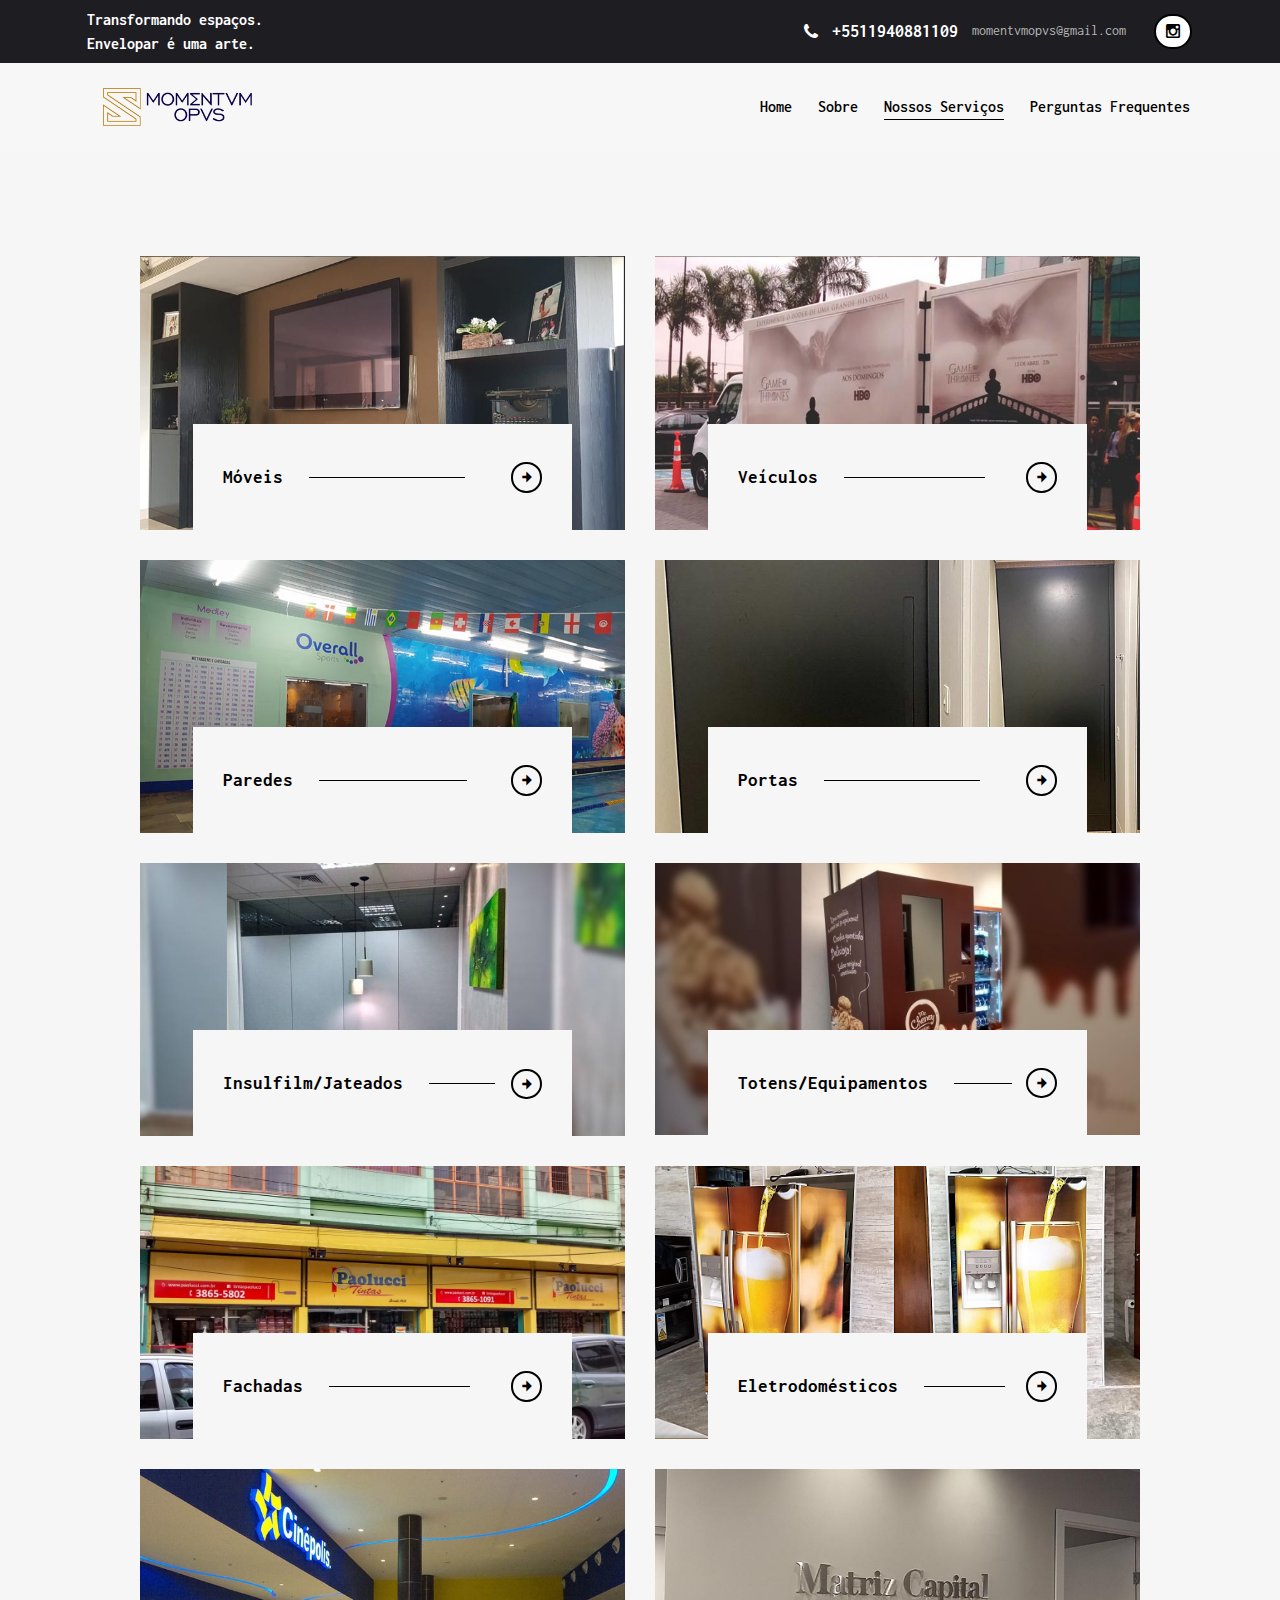
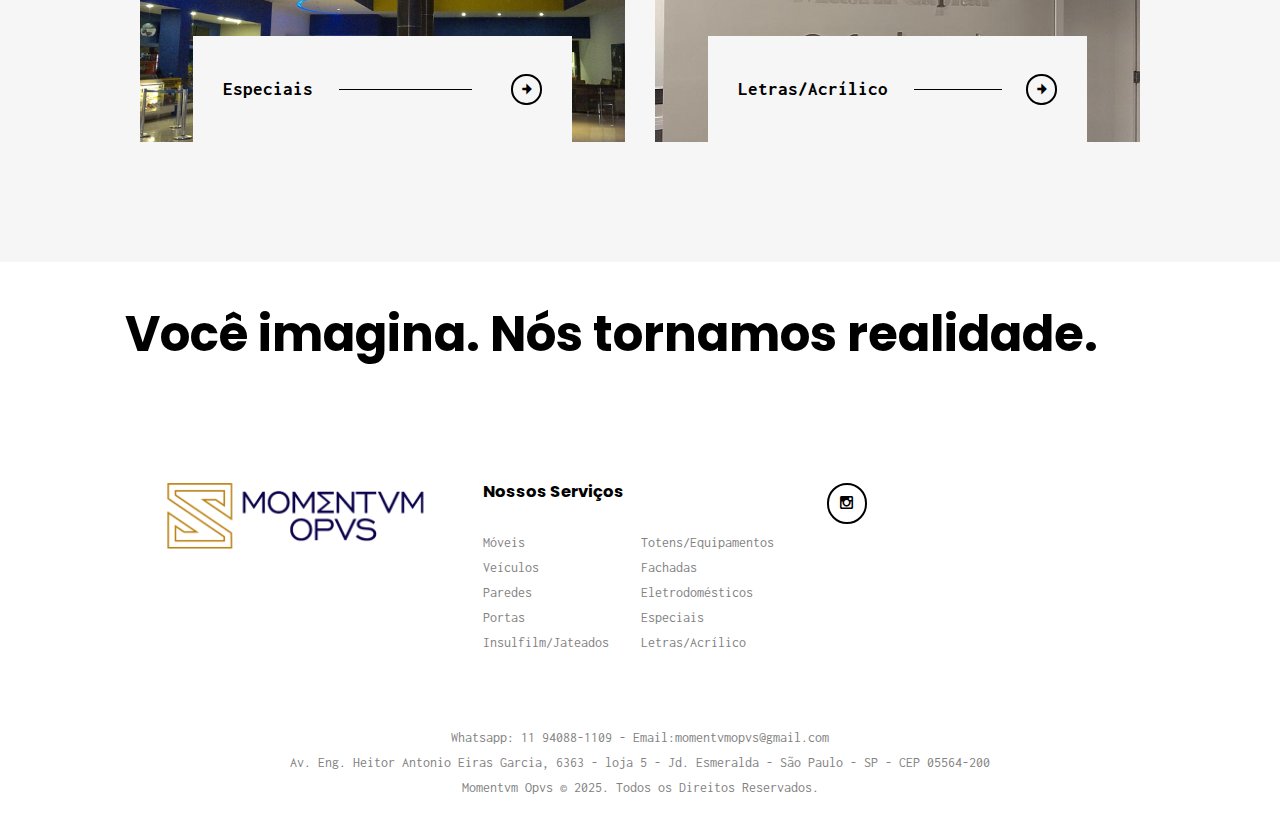
<file: service/index.html>
<!DOCTYPE html>
<html lang="pt-BR" class="no-js scheme_default">

<!-- Mirrored from momentvmopvs.com/service/ by HTTrack Website Copier/3.x [XR&CO'2014], Sun, 04 May 2025 20:17:43 GMT -->
<!-- Added by HTTrack --><meta http-equiv="content-type" content="text/html;charset=UTF-8" /><!-- /Added by HTTrack -->
<head>
			<meta charset="UTF-8">
		<meta name="viewport" content="width=device-width, initial-scale=1, maximum-scale=1">
		<meta name="format-detection" content="telephone=no">
		<link rel="profile" href="http://gmpg.org/xfn/11">
		<link rel="pingback" href="../xmlrpc.php">
		<meta name='robots' content='index, follow, max-image-preview:large, max-snippet:-1, max-video-preview:-1' />

	<!-- This site is optimized with the Yoast SEO plugin v20.13 - https://yoast.com/wordpress/plugins/seo/ -->
	<title>Nossos Serviços - Momentvm Opvs</title>
	<link rel="canonical" href="index.html" />
	<meta property="og:locale" content="pt_BR" />
	<meta property="og:type" content="article" />
	<meta property="og:title" content="Nossos Serviços - Momentvm Opvs" />
	<meta property="og:url" content="index.html" />
	<meta property="og:site_name" content="Momentvm Opvs" />
	<meta property="article:modified_time" content="2023-08-14T11:42:37+00:00" />
	<meta name="twitter:card" content="summary_large_image" />
	<meta name="twitter:label1" content="Est. reading time" />
	<meta name="twitter:data1" content="2 minutes" />
	<script type="application/ld+json" class="yoast-schema-graph">{"@context":"https://schema.org","@graph":[{"@type":"WebPage","@id":"https://momentvmopvs.com/service/","url":"https://momentvmopvs.com/service/","name":"Nossos Serviços - Momentvm Opvs":"https://momentvmopvs.com/#website"},"datePublished":"2017-05-31T08:58:19+00:00","dateModified":"2023-08-14T11:42:37+00:00","breadcrumb":{"@id":"https://momentvmopvs.com/service/#breadcrumb"},"inLanguage":"pt-BR","potentialAction":[{"@type":"ReadAction","target":["https://momentvmopvs.com/service/"]}]},{"@type":"BreadcrumbList","@id":"https://momentvmopvs.com/service/#breadcrumb","itemListElement":[{"@type":"ListItem","position":1,"name":"Home","item":"https://momentvmopvs.com/"},{"@type":"ListItem","position":2,"name":"Services"}]},{"@type":"WebSite","@id":"https://momentvmopvs.com/#website","url":"https://momentvmopvs.com/","name":"Momentvm Opvs","description":"","publisher":{"@id":"https://momentvmopvs.com/#organization"},"potentialAction":[{"@type":"SearchAction","target":{"@type":"EntryPoint","urlTemplate":"https://momentvmopvs.com/?s={search_term_string}"},"query-input":"required name=search_term_string"}],"inLanguage":"pt-BR"},{"@type":"Organization","@id":"https://momentvmopvs.com/#organization","name":"Momentvm Opvs","url":"https://momentvmopvs.com/","logo":{"@type":"ImageObject","inLanguage":"pt-BR","@id":"https://momentvmopvs.com/#/schema/logo/image/","url":"https://momentvmopvs.com/wp-content/uploads/2017/06/marker.png","contentUrl":"wp-content/uploads/2017/06/marker.png","width":67,"height":67,"caption":"Momentvm Opvs"},"image":{"@id":"https://momentvmopvs.com/#/schema/logo/image/"},"sameAs":["https://instagram.com/momentvm.opvs"]}]}</script>
	<!-- / Yoast SEO plugin. -->


<link rel='dns-prefetch' href='http://fonts.googleapis.com/' />
<link rel="alternate" type="application/rss+xml" title="Momentvm Opvs &raquo; Feed" href="../feed/index.html" />
<link rel="alternate" type="application/rss+xml" title="Momentvm Opvs &raquo; Comments Feed" href="../comments/feed/index.html" />
<script type="text/javascript">
window._wpemojiSettings = {"baseUrl":"https:\/\/s.w.org\/images\/core\/emoji\/14.0.0\/72x72\/","ext":".png","svgUrl":"https:\/\/s.w.org\/images\/core\/emoji\/14.0.0\/svg\/","svgExt":".svg","source":{"concatemoji":"https:\/\/momentvmopvs.com\/wp-includes\/js\/wp-emoji-release.min.js?ver=6.2.6"}};
/*! This file is auto-generated */
!function(e,a,t){var n,r,o,i=a.createElement("canvas"),p=i.getContext&&i.getContext("2d");function s(e,t){p.clearRect(0,0,i.width,i.height),p.fillText(e,0,0);e=i.toDataURL();return p.clearRect(0,0,i.width,i.height),p.fillText(t,0,0),e===i.toDataURL()}function c(e){var t=a.createElement("script");t.src=e,t.defer=t.type="text/javascript",a.getElementsByTagName("head")[0].appendChild(t)}for(o=Array("flag","emoji"),t.supports={everything:!0,everythingExceptFlag:!0},r=0;r<o.length;r++)t.supports[o[r]]=function(e){if(p&&p.fillText)switch(p.textBaseline="top",p.font="600 32px Arial",e){case"flag":return s("\ud83c\udff3\ufe0f\u200d\u26a7\ufe0f","\ud83c\udff3\ufe0f\u200b\u26a7\ufe0f")?!1:!s("\ud83c\uddfa\ud83c\uddf3","\ud83c\uddfa\u200b\ud83c\uddf3")&&!s("\ud83c\udff4\udb40\udc67\udb40\udc62\udb40\udc65\udb40\udc6e\udb40\udc67\udb40\udc7f","\ud83c\udff4\u200b\udb40\udc67\u200b\udb40\udc62\u200b\udb40\udc65\u200b\udb40\udc6e\u200b\udb40\udc67\u200b\udb40\udc7f");case"emoji":return!s("\ud83e\udef1\ud83c\udffb\u200d\ud83e\udef2\ud83c\udfff","\ud83e\udef1\ud83c\udffb\u200b\ud83e\udef2\ud83c\udfff")}return!1}(o[r]),t.supports.everything=t.supports.everything&&t.supports[o[r]],"flag"!==o[r]&&(t.supports.everythingExceptFlag=t.supports.everythingExceptFlag&&t.supports[o[r]]);t.supports.everythingExceptFlag=t.supports.everythingExceptFlag&&!t.supports.flag,t.DOMReady=!1,t.readyCallback=function(){t.DOMReady=!0},t.supports.everything||(n=function(){t.readyCallback()},a.addEventListener?(a.addEventListener("DOMContentLoaded",n,!1),e.addEventListener("load",n,!1)):(e.attachEvent("onload",n),a.attachEvent("onreadystatechange",function(){"complete"===a.readyState&&t.readyCallback()})),(e=t.source||{}).concatemoji?c(e.concatemoji):e.wpemoji&&e.twemoji&&(c(e.twemoji),c(e.wpemoji)))}(window,document,window._wpemojiSettings);
</script>
<style type="text/css">
img.wp-smiley,
img.emoji {
	display: inline !important;
	border: none !important;
	box-shadow: none !important;
	height: 1em !important;
	width: 1em !important;
	margin: 0 0.07em !important;
	vertical-align: -0.1em !important;
	background: none !important;
	padding: 0 !important;
}
</style>
	<link property="stylesheet" rel='stylesheet' id='sbi_styles-css' href='../wp-content/plugins/instagram-feed/css/sbi-styles.minc098.css?ver=6.1.6' type='text/css' media='all' />
<link property="stylesheet" rel='stylesheet' id='wp-block-library-css' href='../wp-includes/css/dist/block-library/style.min4118.css?ver=6.2.6' type='text/css' media='all' />
<link property="stylesheet" rel='stylesheet' id='classic-theme-styles-css' href='../wp-includes/css/classic-themes.min4118.css?ver=6.2.6' type='text/css' media='all' />
<style id='global-styles-inline-css' type='text/css'>
body{--wp--preset--color--black: #000000;--wp--preset--color--cyan-bluish-gray: #abb8c3;--wp--preset--color--white: #ffffff;--wp--preset--color--pale-pink: #f78da7;--wp--preset--color--vivid-red: #cf2e2e;--wp--preset--color--luminous-vivid-orange: #ff6900;--wp--preset--color--luminous-vivid-amber: #fcb900;--wp--preset--color--light-green-cyan: #7bdcb5;--wp--preset--color--vivid-green-cyan: #00d084;--wp--preset--color--pale-cyan-blue: #8ed1fc;--wp--preset--color--vivid-cyan-blue: #0693e3;--wp--preset--color--vivid-purple: #9b51e0;--wp--preset--gradient--vivid-cyan-blue-to-vivid-purple: linear-gradient(135deg,rgba(6,147,227,1) 0%,rgb(155,81,224) 100%);--wp--preset--gradient--light-green-cyan-to-vivid-green-cyan: linear-gradient(135deg,rgb(122,220,180) 0%,rgb(0,208,130) 100%);--wp--preset--gradient--luminous-vivid-amber-to-luminous-vivid-orange: linear-gradient(135deg,rgba(252,185,0,1) 0%,rgba(255,105,0,1) 100%);--wp--preset--gradient--luminous-vivid-orange-to-vivid-red: linear-gradient(135deg,rgba(255,105,0,1) 0%,rgb(207,46,46) 100%);--wp--preset--gradient--very-light-gray-to-cyan-bluish-gray: linear-gradient(135deg,rgb(238,238,238) 0%,rgb(169,184,195) 100%);--wp--preset--gradient--cool-to-warm-spectrum: linear-gradient(135deg,rgb(74,234,220) 0%,rgb(151,120,209) 20%,rgb(207,42,186) 40%,rgb(238,44,130) 60%,rgb(251,105,98) 80%,rgb(254,248,76) 100%);--wp--preset--gradient--blush-light-purple: linear-gradient(135deg,rgb(255,206,236) 0%,rgb(152,150,240) 100%);--wp--preset--gradient--blush-bordeaux: linear-gradient(135deg,rgb(254,205,165) 0%,rgb(254,45,45) 50%,rgb(107,0,62) 100%);--wp--preset--gradient--luminous-dusk: linear-gradient(135deg,rgb(255,203,112) 0%,rgb(199,81,192) 50%,rgb(65,88,208) 100%);--wp--preset--gradient--pale-ocean: linear-gradient(135deg,rgb(255,245,203) 0%,rgb(182,227,212) 50%,rgb(51,167,181) 100%);--wp--preset--gradient--electric-grass: linear-gradient(135deg,rgb(202,248,128) 0%,rgb(113,206,126) 100%);--wp--preset--gradient--midnight: linear-gradient(135deg,rgb(2,3,129) 0%,rgb(40,116,252) 100%);--wp--preset--duotone--dark-grayscale: url('#wp-duotone-dark-grayscale');--wp--preset--duotone--grayscale: url('#wp-duotone-grayscale');--wp--preset--duotone--purple-yellow: url('#wp-duotone-purple-yellow');--wp--preset--duotone--blue-red: url('#wp-duotone-blue-red');--wp--preset--duotone--midnight: url('#wp-duotone-midnight');--wp--preset--duotone--magenta-yellow: url('#wp-duotone-magenta-yellow');--wp--preset--duotone--purple-green: url('#wp-duotone-purple-green');--wp--preset--duotone--blue-orange: url('#wp-duotone-blue-orange');--wp--preset--font-size--small: 13px;--wp--preset--font-size--medium: 20px;--wp--preset--font-size--large: 36px;--wp--preset--font-size--x-large: 42px;--wp--preset--spacing--20: 0.44rem;--wp--preset--spacing--30: 0.67rem;--wp--preset--spacing--40: 1rem;--wp--preset--spacing--50: 1.5rem;--wp--preset--spacing--60: 2.25rem;--wp--preset--spacing--70: 3.38rem;--wp--preset--spacing--80: 5.06rem;--wp--preset--shadow--natural: 6px 6px 9px rgba(0, 0, 0, 0.2);--wp--preset--shadow--deep: 12px 12px 50px rgba(0, 0, 0, 0.4);--wp--preset--shadow--sharp: 6px 6px 0px rgba(0, 0, 0, 0.2);--wp--preset--shadow--outlined: 6px 6px 0px -3px rgba(255, 255, 255, 1), 6px 6px rgba(0, 0, 0, 1);--wp--preset--shadow--crisp: 6px 6px 0px rgba(0, 0, 0, 1);}:where(.is-layout-flex){gap: 0.5em;}body .is-layout-flow > .alignleft{float: left;margin-inline-start: 0;margin-inline-end: 2em;}body .is-layout-flow > .alignright{float: right;margin-inline-start: 2em;margin-inline-end: 0;}body .is-layout-flow > .aligncenter{margin-left: auto !important;margin-right: auto !important;}body .is-layout-constrained > .alignleft{float: left;margin-inline-start: 0;margin-inline-end: 2em;}body .is-layout-constrained > .alignright{float: right;margin-inline-start: 2em;margin-inline-end: 0;}body .is-layout-constrained > .aligncenter{margin-left: auto !important;margin-right: auto !important;}body .is-layout-constrained > :where(:not(.alignleft):not(.alignright):not(.alignfull)){max-width: var(--wp--style--global--content-size);margin-left: auto !important;margin-right: auto !important;}body .is-layout-constrained > .alignwide{max-width: var(--wp--style--global--wide-size);}body .is-layout-flex{display: flex;}body .is-layout-flex{flex-wrap: wrap;align-items: center;}body .is-layout-flex > *{margin: 0;}:where(.wp-block-columns.is-layout-flex){gap: 2em;}.has-black-color{color: var(--wp--preset--color--black) !important;}.has-cyan-bluish-gray-color{color: var(--wp--preset--color--cyan-bluish-gray) !important;}.has-white-color{color: var(--wp--preset--color--white) !important;}.has-pale-pink-color{color: var(--wp--preset--color--pale-pink) !important;}.has-vivid-red-color{color: var(--wp--preset--color--vivid-red) !important;}.has-luminous-vivid-orange-color{color: var(--wp--preset--color--luminous-vivid-orange) !important;}.has-luminous-vivid-amber-color{color: var(--wp--preset--color--luminous-vivid-amber) !important;}.has-light-green-cyan-color{color: var(--wp--preset--color--light-green-cyan) !important;}.has-vivid-green-cyan-color{color: var(--wp--preset--color--vivid-green-cyan) !important;}.has-pale-cyan-blue-color{color: var(--wp--preset--color--pale-cyan-blue) !important;}.has-vivid-cyan-blue-color{color: var(--wp--preset--color--vivid-cyan-blue) !important;}.has-vivid-purple-color{color: var(--wp--preset--color--vivid-purple) !important;}.has-black-background-color{background-color: var(--wp--preset--color--black) !important;}.has-cyan-bluish-gray-background-color{background-color: var(--wp--preset--color--cyan-bluish-gray) !important;}.has-white-background-color{background-color: var(--wp--preset--color--white) !important;}.has-pale-pink-background-color{background-color: var(--wp--preset--color--pale-pink) !important;}.has-vivid-red-background-color{background-color: var(--wp--preset--color--vivid-red) !important;}.has-luminous-vivid-orange-background-color{background-color: var(--wp--preset--color--luminous-vivid-orange) !important;}.has-luminous-vivid-amber-background-color{background-color: var(--wp--preset--color--luminous-vivid-amber) !important;}.has-light-green-cyan-background-color{background-color: var(--wp--preset--color--light-green-cyan) !important;}.has-vivid-green-cyan-background-color{background-color: var(--wp--preset--color--vivid-green-cyan) !important;}.has-pale-cyan-blue-background-color{background-color: var(--wp--preset--color--pale-cyan-blue) !important;}.has-vivid-cyan-blue-background-color{background-color: var(--wp--preset--color--vivid-cyan-blue) !important;}.has-vivid-purple-background-color{background-color: var(--wp--preset--color--vivid-purple) !important;}.has-black-border-color{border-color: var(--wp--preset--color--black) !important;}.has-cyan-bluish-gray-border-color{border-color: var(--wp--preset--color--cyan-bluish-gray) !important;}.has-white-border-color{border-color: var(--wp--preset--color--white) !important;}.has-pale-pink-border-color{border-color: var(--wp--preset--color--pale-pink) !important;}.has-vivid-red-border-color{border-color: var(--wp--preset--color--vivid-red) !important;}.has-luminous-vivid-orange-border-color{border-color: var(--wp--preset--color--luminous-vivid-orange) !important;}.has-luminous-vivid-amber-border-color{border-color: var(--wp--preset--color--luminous-vivid-amber) !important;}.has-light-green-cyan-border-color{border-color: var(--wp--preset--color--light-green-cyan) !important;}.has-vivid-green-cyan-border-color{border-color: var(--wp--preset--color--vivid-green-cyan) !important;}.has-pale-cyan-blue-border-color{border-color: var(--wp--preset--color--pale-cyan-blue) !important;}.has-vivid-cyan-blue-border-color{border-color: var(--wp--preset--color--vivid-cyan-blue) !important;}.has-vivid-purple-border-color{border-color: var(--wp--preset--color--vivid-purple) !important;}.has-vivid-cyan-blue-to-vivid-purple-gradient-background{background: var(--wp--preset--gradient--vivid-cyan-blue-to-vivid-purple) !important;}.has-light-green-cyan-to-vivid-green-cyan-gradient-background{background: var(--wp--preset--gradient--light-green-cyan-to-vivid-green-cyan) !important;}.has-luminous-vivid-amber-to-luminous-vivid-orange-gradient-background{background: var(--wp--preset--gradient--luminous-vivid-amber-to-luminous-vivid-orange) !important;}.has-luminous-vivid-orange-to-vivid-red-gradient-background{background: var(--wp--preset--gradient--luminous-vivid-orange-to-vivid-red) !important;}.has-very-light-gray-to-cyan-bluish-gray-gradient-background{background: var(--wp--preset--gradient--very-light-gray-to-cyan-bluish-gray) !important;}.has-cool-to-warm-spectrum-gradient-background{background: var(--wp--preset--gradient--cool-to-warm-spectrum) !important;}.has-blush-light-purple-gradient-background{background: var(--wp--preset--gradient--blush-light-purple) !important;}.has-blush-bordeaux-gradient-background{background: var(--wp--preset--gradient--blush-bordeaux) !important;}.has-luminous-dusk-gradient-background{background: var(--wp--preset--gradient--luminous-dusk) !important;}.has-pale-ocean-gradient-background{background: var(--wp--preset--gradient--pale-ocean) !important;}.has-electric-grass-gradient-background{background: var(--wp--preset--gradient--electric-grass) !important;}.has-midnight-gradient-background{background: var(--wp--preset--gradient--midnight) !important;}.has-small-font-size{font-size: var(--wp--preset--font-size--small) !important;}.has-medium-font-size{font-size: var(--wp--preset--font-size--medium) !important;}.has-large-font-size{font-size: var(--wp--preset--font-size--large) !important;}.has-x-large-font-size{font-size: var(--wp--preset--font-size--x-large) !important;}
.wp-block-navigation a:where(:not(.wp-element-button)){color: inherit;}
:where(.wp-block-columns.is-layout-flex){gap: 2em;}
.wp-block-pullquote{font-size: 1.5em;line-height: 1.6;}
</style>
<link property="stylesheet" rel='stylesheet' id='contact-form-7-css' href='../wp-content/plugins/contact-form-7/includes/css/stylesf2b4.css?ver=5.7.7' type='text/css' media='all' />
<link property="stylesheet" rel='stylesheet' id='esg-plugin-settings-css' href='../wp-content/plugins/essential-grid/public/assets/css/settings21cf.css?ver=3.0.17.1' type='text/css' media='all' />
<link property="stylesheet" rel='stylesheet' id='tp-fontello-css' href='../wp-content/plugins/essential-grid/public/assets/font/fontello/css/fontello21cf.css?ver=3.0.17.1' type='text/css' media='all' />
<link property="stylesheet" rel='stylesheet' id='trx_addons-icons-css' href='../wp-content/plugins/trx_addons/css/font-icons/css/trx_addons_icons-embedded4118.css?ver=6.2.6' type='text/css' media='all' />
<link property="stylesheet" rel='stylesheet' id='swiperslider-css' href='../wp-content/plugins/trx_addons/js/swiper/swiper.min.css' type='text/css' media='all' />
<link property="stylesheet" rel='stylesheet' id='magnific-popup-css' href='../wp-content/plugins/trx_addons/js/magnific/magnific-popup.min.css' type='text/css' media='all' />
<link property="stylesheet" rel='stylesheet' id='trx_addons-css' href='../wp-content/plugins/trx_addons/css/trx_addons.css' type='text/css' media='all' />
<link property="stylesheet" rel='stylesheet' id='trx_addons-animation-css' href='../wp-content/plugins/trx_addons/css/trx_addons.animation4118.css?ver=6.2.6' type='text/css' media='all' />
<link property="stylesheet" rel='stylesheet' id='trx_socials-icons-css' href='../wp-content/plugins/trx_socials/assets/css/font_icons/css/trx_socials_icons.css' type='text/css' media='all' />
<link property="stylesheet" rel='stylesheet' id='trx_socials-widget_instagram-css' href='../wp-content/plugins/trx_socials/widgets/instagram/instagram.css' type='text/css' media='all' />
<link property="stylesheet" rel='stylesheet' id='js_composer_front-css' href='../wp-content/plugins/js_composer/assets/css/js_composer.minf7be.css?ver=6.10.0' type='text/css' media='all' />
<link property="stylesheet" rel='stylesheet' id='palladio-font-Montserrat-css' href='../wp-content/themes/palladio/css/font-face/Montserrat/stylesheet4118.css?ver=6.2.6' type='text/css' media='all' />
<link property="stylesheet" rel='stylesheet' id='palladio-font-google_fonts-css' href='http://fonts.googleapis.com/css?family=Inconsolata%3A400%2C700%7CPoppins%3A400%2C600%2C700&amp;subset=latin%2Clatin-ext&amp;ver=6.2.6' type='text/css' media='all' />
<link property="stylesheet" rel='stylesheet' id='fontello-style-css' href='../wp-content/themes/palladio/css/font-icons/css/fontello-embedded4118.css?ver=6.2.6' type='text/css' media='all' />
<link property="stylesheet" rel='stylesheet' id='palladio-main-css' href='../wp-content/themes/palladio/style.css' type='text/css' media='all' />
<link property="stylesheet" rel='stylesheet' id='palladio-styles-css' href='../wp-content/themes/palladio/css/__styles4118.css?ver=6.2.6' type='text/css' media='all' />
<link property="stylesheet" rel='stylesheet' id='palladio-colors-css' href='../wp-content/themes/palladio/css/__colors4118.css?ver=6.2.6' type='text/css' media='all' />
<link property="stylesheet" rel='stylesheet' id='mediaelement-css' href='../wp-includes/js/mediaelement/mediaelementplayer-legacy.min1f61.css?ver=4.2.17' type='text/css' media='all' />
<link property="stylesheet" rel='stylesheet' id='wp-mediaelement-css' href='../wp-includes/js/mediaelement/wp-mediaelement.min4118.css?ver=6.2.6' type='text/css' media='all' />
<link property="stylesheet" rel='stylesheet' id='palladio-responsive-css' href='../wp-content/themes/palladio/css/responsive4118.css?ver=6.2.6' type='text/css' media='all' />
<script type='text/javascript' src='../wp-includes/js/jquery/jquery.min5aed.js?ver=3.6.4' id='jquery-core-js'></script>
<script type='text/javascript' src='../wp-includes/js/jquery/jquery-migrate.min6b00.js?ver=3.4.0' id='jquery-migrate-js'></script>
<link rel="https://api.w.org/" href="../wp-json/index.html" /><link rel="alternate" type="application/json" href="../wp-json/wp/v2/pages/111.json" /><link rel="EditURI" type="application/rsd+xml" title="RSD" href="../xmlrpc0db0.php?rsd" />
<link rel="wlwmanifest" type="application/wlwmanifest+xml" href="../wp-includes/wlwmanifest.xml" />
<meta name="generator" content="WordPress 6.2.6" />
<link rel='shortlink' href='../indexbbbb.html?p=111' />
<link rel="alternate" type="application/json+oembed" href="../wp-json/oembed/1.0/embed98d5.json?url=https%3A%2F%2Fmomentvmopvs.com%2Fservice%2F" />
<link rel="alternate" type="text/xml+oembed" href="../wp-json/oembed/1.0/embedc0d3?url=https%3A%2F%2Fmomentvmopvs.com%2Fservice%2F&amp;format=xml" />
<style type="text/css">.recentcomments a{display:inline !important;padding:0 !important;margin:0 !important;}</style><meta name="generator" content="Powered by WPBakery Page Builder - drag and drop page builder for WordPress."/>
<meta name="generator" content="Powered by Slider Revolution 6.6.11 - responsive, Mobile-Friendly Slider Plugin for WordPress with comfortable drag and drop interface." />
<link rel="icon" href="../wp-content/uploads/2023/08/mo-icon-32x32.png" sizes="32x32" />
<link rel="icon" href="../wp-content/uploads/2023/08/mo-icon-192x192.png" sizes="192x192" />
<link rel="apple-touch-icon" href="../wp-content/uploads/2023/08/mo-icon-180x180.png" />
<meta name="msapplication-TileImage" content="https://momentvmopvs.com/wp-content/uploads/2023/08/mo-icon-270x270.png" />
<script>function setREVStartSize(e){
			//window.requestAnimationFrame(function() {
				window.RSIW = window.RSIW===undefined ? window.innerWidth : window.RSIW;
				window.RSIH = window.RSIH===undefined ? window.innerHeight : window.RSIH;
				try {
					var pw = document.getElementById(e.c).parentNode.offsetWidth,
						newh;
					pw = pw===0 || isNaN(pw) || (e.l=="fullwidth" || e.layout=="fullwidth") ? window.RSIW : pw;
					e.tabw = e.tabw===undefined ? 0 : parseInt(e.tabw);
					e.thumbw = e.thumbw===undefined ? 0 : parseInt(e.thumbw);
					e.tabh = e.tabh===undefined ? 0 : parseInt(e.tabh);
					e.thumbh = e.thumbh===undefined ? 0 : parseInt(e.thumbh);
					e.tabhide = e.tabhide===undefined ? 0 : parseInt(e.tabhide);
					e.thumbhide = e.thumbhide===undefined ? 0 : parseInt(e.thumbhide);
					e.mh = e.mh===undefined || e.mh=="" || e.mh==="auto" ? 0 : parseInt(e.mh,0);
					if(e.layout==="fullscreen" || e.l==="fullscreen")
						newh = Math.max(e.mh,window.RSIH);
					else{
						e.gw = Array.isArray(e.gw) ? e.gw : [e.gw];
						for (var i in e.rl) if (e.gw[i]===undefined || e.gw[i]===0) e.gw[i] = e.gw[i-1];
						e.gh = e.el===undefined || e.el==="" || (Array.isArray(e.el) && e.el.length==0)? e.gh : e.el;
						e.gh = Array.isArray(e.gh) ? e.gh : [e.gh];
						for (var i in e.rl) if (e.gh[i]===undefined || e.gh[i]===0) e.gh[i] = e.gh[i-1];
											
						var nl = new Array(e.rl.length),
							ix = 0,
							sl;
						e.tabw = e.tabhide>=pw ? 0 : e.tabw;
						e.thumbw = e.thumbhide>=pw ? 0 : e.thumbw;
						e.tabh = e.tabhide>=pw ? 0 : e.tabh;
						e.thumbh = e.thumbhide>=pw ? 0 : e.thumbh;
						for (var i in e.rl) nl[i] = e.rl[i]<window.RSIW ? 0 : e.rl[i];
						sl = nl[0];
						for (var i in nl) if (sl>nl[i] && nl[i]>0) { sl = nl[i]; ix=i;}
						var m = pw>(e.gw[ix]+e.tabw+e.thumbw) ? 1 : (pw-(e.tabw+e.thumbw)) / (e.gw[ix]);
						newh =  (e.gh[ix] * m) + (e.tabh + e.thumbh);
					}
					var el = document.getElementById(e.c);
					if (el!==null && el) el.style.height = newh+"px";
					el = document.getElementById(e.c+"_wrapper");
					if (el!==null && el) {
						el.style.height = newh+"px";
						el.style.display = "block";
					}
				} catch(e){
					console.log("Failure at Presize of Slider:" + e)
				}
			//});
		  };</script>
		<style type="text/css" id="wp-custom-css">
			.scheme_default .sc_layouts_row_type_narrow .socials_wrap .social_item .social_icon, .scheme_default.sc_layouts_row_type_narrow .socials_wrap .social_item .social_icon {
    background-color: transparent;
    color: #000000;
    background: #fff !important;
    padding: 5px 10px;
    border-radius: 20px;
}

.post-type-archive-cpt_services .sc_services_item_info {
    display: none;
}

.page-id-171 a.eg-palladio-skin-element-1 {
    display: none;
}


i.vc_tta-controls-icon.vc_tta-controls-icon-chevron {
    border: none !important;
}
.vc_tta.vc_tta-accordion .vc_tta-panel-heading .vc_tta-controls-icon {
    width: 1.6667em;
    height: 1.6667em;
    
}
form.search_form {
    display: none;
}

@media(max-width:1000px){
	div#sc_promo_1081692616 {
    margin-left: 30px !important;
}
	
	
}

@media(min-width:1000px){
    
    .scheme_default .sc_promo.color_style_default
 {
    margin-left: 130px !important;
}
    
}
		</style>
		<style type="text/css" data-type="vc_shortcodes-custom-css">.vc_custom_1692013350810{padding-top: 7em !important;padding-bottom: 6em !important;background-color: #f6f6f6 !important;}.vc_custom_1691601949489{padding-bottom: 4em !important;}.vc_custom_1691939890713{margin-top: 100px !important;margin-left: 0px !important;}.vc_custom_1504101274782{margin-bottom: 3em !important;}.vc_custom_1504101283055{margin-bottom: 3em !important;}</style><noscript><style> .wpb_animate_when_almost_visible { opacity: 1; }</style></noscript><style type="text/css" id="trx_addons-inline-styles-inline-css">.vc_custom_1504101111040{padding-right: 5.8rem !important;padding-left: 5.8rem !important;}.vc_custom_1503583583329{padding-right: 5rem !important;padding-left: 5.8rem !important;}.vc_custom_1691574922413{padding-right: 0.5em !important;}.vc_custom_1691574896046{padding-right: 0.5em !important;}.vc_custom_1515775796549{padding-top: 5.6em !important;padding-bottom: 1em !important;background-color: #ffffff !important;}.vc_custom_1500387194305{padding-top: 1em !important;padding-bottom: 1em !important;background-color: #ffffff !important;}.vc_custom_1515776500487{padding-right: 5% !important;}</style><style id='rs-plugin-settings-inline-css' type='text/css'>
#rs-demo-id {}
</style></head>

<body class="page-template-default page page-id-111 body_tag scheme_default blog_mode_page body_style_wide is_single sidebar_hide expand_content remove_margins header_style_header-custom-29 header_position_default menu_style_ menu_style_default no_layout wpb-js-composer js-comp-ver-6.10.0 vc_responsive">

	<svg xmlns="http://www.w3.org/2000/svg" viewBox="0 0 0 0" width="0" height="0" focusable="false" role="none" style="visibility: hidden; position: absolute; left: -9999px; overflow: hidden;" ><defs><filter id="wp-duotone-dark-grayscale"><feColorMatrix color-interpolation-filters="sRGB" type="matrix" values=" .299 .587 .114 0 0 .299 .587 .114 0 0 .299 .587 .114 0 0 .299 .587 .114 0 0 " /><feComponentTransfer color-interpolation-filters="sRGB" ><feFuncR type="table" tableValues="0 0.49803921568627" /><feFuncG type="table" tableValues="0 0.49803921568627" /><feFuncB type="table" tableValues="0 0.49803921568627" /><feFuncA type="table" tableValues="1 1" /></feComponentTransfer><feComposite in2="SourceGraphic" operator="in" /></filter></defs></svg><svg xmlns="http://www.w3.org/2000/svg" viewBox="0 0 0 0" width="0" height="0" focusable="false" role="none" style="visibility: hidden; position: absolute; left: -9999px; overflow: hidden;" ><defs><filter id="wp-duotone-grayscale"><feColorMatrix color-interpolation-filters="sRGB" type="matrix" values=" .299 .587 .114 0 0 .299 .587 .114 0 0 .299 .587 .114 0 0 .299 .587 .114 0 0 " /><feComponentTransfer color-interpolation-filters="sRGB" ><feFuncR type="table" tableValues="0 1" /><feFuncG type="table" tableValues="0 1" /><feFuncB type="table" tableValues="0 1" /><feFuncA type="table" tableValues="1 1" /></feComponentTransfer><feComposite in2="SourceGraphic" operator="in" /></filter></defs></svg><svg xmlns="http://www.w3.org/2000/svg" viewBox="0 0 0 0" width="0" height="0" focusable="false" role="none" style="visibility: hidden; position: absolute; left: -9999px; overflow: hidden;" ><defs><filter id="wp-duotone-purple-yellow"><feColorMatrix color-interpolation-filters="sRGB" type="matrix" values=" .299 .587 .114 0 0 .299 .587 .114 0 0 .299 .587 .114 0 0 .299 .587 .114 0 0 " /><feComponentTransfer color-interpolation-filters="sRGB" ><feFuncR type="table" tableValues="0.54901960784314 0.98823529411765" /><feFuncG type="table" tableValues="0 1" /><feFuncB type="table" tableValues="0.71764705882353 0.25490196078431" /><feFuncA type="table" tableValues="1 1" /></feComponentTransfer><feComposite in2="SourceGraphic" operator="in" /></filter></defs></svg><svg xmlns="http://www.w3.org/2000/svg" viewBox="0 0 0 0" width="0" height="0" focusable="false" role="none" style="visibility: hidden; position: absolute; left: -9999px; overflow: hidden;" ><defs><filter id="wp-duotone-blue-red"><feColorMatrix color-interpolation-filters="sRGB" type="matrix" values=" .299 .587 .114 0 0 .299 .587 .114 0 0 .299 .587 .114 0 0 .299 .587 .114 0 0 " /><feComponentTransfer color-interpolation-filters="sRGB" ><feFuncR type="table" tableValues="0 1" /><feFuncG type="table" tableValues="0 0.27843137254902" /><feFuncB type="table" tableValues="0.5921568627451 0.27843137254902" /><feFuncA type="table" tableValues="1 1" /></feComponentTransfer><feComposite in2="SourceGraphic" operator="in" /></filter></defs></svg><svg xmlns="http://www.w3.org/2000/svg" viewBox="0 0 0 0" width="0" height="0" focusable="false" role="none" style="visibility: hidden; position: absolute; left: -9999px; overflow: hidden;" ><defs><filter id="wp-duotone-midnight"><feColorMatrix color-interpolation-filters="sRGB" type="matrix" values=" .299 .587 .114 0 0 .299 .587 .114 0 0 .299 .587 .114 0 0 .299 .587 .114 0 0 " /><feComponentTransfer color-interpolation-filters="sRGB" ><feFuncR type="table" tableValues="0 0" /><feFuncG type="table" tableValues="0 0.64705882352941" /><feFuncB type="table" tableValues="0 1" /><feFuncA type="table" tableValues="1 1" /></feComponentTransfer><feComposite in2="SourceGraphic" operator="in" /></filter></defs></svg><svg xmlns="http://www.w3.org/2000/svg" viewBox="0 0 0 0" width="0" height="0" focusable="false" role="none" style="visibility: hidden; position: absolute; left: -9999px; overflow: hidden;" ><defs><filter id="wp-duotone-magenta-yellow"><feColorMatrix color-interpolation-filters="sRGB" type="matrix" values=" .299 .587 .114 0 0 .299 .587 .114 0 0 .299 .587 .114 0 0 .299 .587 .114 0 0 " /><feComponentTransfer color-interpolation-filters="sRGB" ><feFuncR type="table" tableValues="0.78039215686275 1" /><feFuncG type="table" tableValues="0 0.94901960784314" /><feFuncB type="table" tableValues="0.35294117647059 0.47058823529412" /><feFuncA type="table" tableValues="1 1" /></feComponentTransfer><feComposite in2="SourceGraphic" operator="in" /></filter></defs></svg><svg xmlns="http://www.w3.org/2000/svg" viewBox="0 0 0 0" width="0" height="0" focusable="false" role="none" style="visibility: hidden; position: absolute; left: -9999px; overflow: hidden;" ><defs><filter id="wp-duotone-purple-green"><feColorMatrix color-interpolation-filters="sRGB" type="matrix" values=" .299 .587 .114 0 0 .299 .587 .114 0 0 .299 .587 .114 0 0 .299 .587 .114 0 0 " /><feComponentTransfer color-interpolation-filters="sRGB" ><feFuncR type="table" tableValues="0.65098039215686 0.40392156862745" /><feFuncG type="table" tableValues="0 1" /><feFuncB type="table" tableValues="0.44705882352941 0.4" /><feFuncA type="table" tableValues="1 1" /></feComponentTransfer><feComposite in2="SourceGraphic" operator="in" /></filter></defs></svg><svg xmlns="http://www.w3.org/2000/svg" viewBox="0 0 0 0" width="0" height="0" focusable="false" role="none" style="visibility: hidden; position: absolute; left: -9999px; overflow: hidden;" ><defs><filter id="wp-duotone-blue-orange"><feColorMatrix color-interpolation-filters="sRGB" type="matrix" values=" .299 .587 .114 0 0 .299 .587 .114 0 0 .299 .587 .114 0 0 .299 .587 .114 0 0 " /><feComponentTransfer color-interpolation-filters="sRGB" ><feFuncR type="table" tableValues="0.098039215686275 1" /><feFuncG type="table" tableValues="0 0.66274509803922" /><feFuncB type="table" tableValues="0.84705882352941 0.41960784313725" /><feFuncA type="table" tableValues="1 1" /></feComponentTransfer><feComposite in2="SourceGraphic" operator="in" /></filter></defs></svg>
	
	<div class="body_wrap">

		<div class="page_wrap">
			<header class="top_panel top_panel_custom top_panel_custom_29 top_panel_custom_header-short-2-rows without_bg_image scheme_default">
				<div class="vc_row wpb_row vc_row-fluid vc_custom_1504101111040 sc_layouts_row sc_layouts_row_type_narrow sc_layouts_hide_on_mobile scheme_dark">
					<div class="wpb_column vc_column_container vc_col-sm-12 sc_layouts_column sc_layouts_column_align_center sc_layouts_column_icons_position_left">
						<div class="vc_column-inner">
							<div class="wpb_wrapper">
								<div class="vc_row wpb_row vc_inner vc_row-fluid vc_row-o-equal-height vc_row-o-content-middle vc_row-flex">
									<div class="wpb_column vc_column_container vc_col-sm-3 sc_layouts_column sc_layouts_column_align_left sc_layouts_column_icons_position_left">
										<div class="vc_column-inner">
											<div class="wpb_wrapper">
	<div class="wpb_text_column wpb_content_element " >
		<div class="wpb_wrapper">
			<h6>Transformando espaços.<br/>Envelopar é uma arte.</h6>

		</div>
	</div>
</div></div></div>
<div class="wpb_column vc_column_container vc_col-sm-9 sc_layouts_column sc_layouts_column_align_right sc_layouts_column_icons_position_left">
	<div class="vc_column-inner">
	<div class="wpb_wrapper">
	<div class="sc_layouts_item">
		<div id="sc_layouts_iconed_text_1627704041" class="sc_layouts_iconed_text  vc_custom_1691574922413">
			<a href="tel:+5511940881109" class="sc_layouts_item_link sc_layouts_iconed_text_link">
				<span class="sc_layouts_item_icon sc_layouts_iconed_text_icon icon-phone-1"></span>
				<span class="sc_layouts_item_details sc_layouts_iconed_text_details">
					<span class="sc_layouts_item_details_line2 sc_layouts_iconed_text_line2">+5511940881109</span></span><!-- /.sc_layouts_iconed_text_details --></a></div><!-- /.sc_layouts_iconed_text --></div>
	<div class="wpb_text_column wpb_content_element " >
		<div class="wpb_wrapper">
			<p><a href="mailto:momentvmopvs@gmail.com">momentvmopvs@gmail.com </a></p>

		</div>
	</div>
<div class="sc_layouts_item">
	<div id="widget_contacts_2136795395" class="widget_area sc_widget_contacts vc_widget_contacts wpb_content_element">
		<aside id="widget_contacts_2136795395_widget" class="widget widget_contacts">
			<div class="contacts_wrap">
				<div class="contacts_socials socials_wrap">
	<a target="_blank" href="https://www.instagram.com/momentvm.opvs/" class="social_item social_item_style_icons social_item_type_icons">
		<span class="social_icon social_instagramm">
			<span class="icon-instagramm"></span></span></a></div></div><!-- /.contacts_wrap --></aside></div></div></div></div></div></div></div></div></div></div>
			<div class="vc_row wpb_row vc_row-fluid vc_custom_1503583583329 sc_layouts_row sc_layouts_row_type_narrow sc_layouts_row_fixed">
				<div class="wpb_column vc_column_container vc_col-sm-12 sc_layouts_column_icons_position_left">
					<div class="vc_column-inner">
						<div class="wpb_wrapper">
							<div class="vc_row wpb_row vc_inner vc_row-fluid vc_row-o-equal-height vc_row-o-content-middle vc_row-flex">
								<div class="wpb_column vc_column_container vc_col-sm-4 sc_layouts_column sc_layouts_column_align_left sc_layouts_column_icons_position_left">
									<div class="vc_column-inner">
										<div class="wpb_wrapper">
											<div class="sc_layouts_item">
												<a href="../index.html" id="sc_layouts_logo_870250181" class="sc_layouts_logo sc_layouts_logo_default">
													<img class="logo_image" src="../wp-content/uploads/2023/08/mo-logo-1.png" alt="" width="638" height="134"></a><!-- /.sc_layouts_logo --></div></div></div></div>
													<div class="wpb_column vc_column_container vc_col-sm-8 sc_layouts_column sc_layouts_column_align_right sc_layouts_column_icons_position_left">
														<div class="vc_column-inner">
															<div class="wpb_wrapper">
																<div class="sc_layouts_item">
																	<nav class="sc_layouts_menu sc_layouts_menu_default menu_hover_slide_line hide_on_mobile" id="sc_layouts_menu_2052542382" data-animation-in="fadeInUpSmall" data-animation-out="fadeOutDownSmall"		>
																		<ul id="menu-primary-menu" class="sc_layouts_menu_nav">
	<li id="menu-item-862" class="menu-item menu-item-type-post_type menu-item-object-page menu-item-home menu-item-862">
		<a href="../index.html"><span>Home</span></a></li>
		<li id="menu-item-863" class="menu-item menu-item-type-post_type menu-item-object-page menu-item-863">
			<a href="../about-us/index.html"><span>Sobre</span></a></li>
		<li id="menu-item-867" class="menu-item menu-item-type-post_type menu-item-object-page current-menu-item page_item page-item-111 current_page_item menu-item-867">
			<a href="index.html" aria-current="page"><span>Nossos Serviços</span></a></li>
		<li id="menu-item-865" class="menu-item menu-item-type-post_type menu-item-object-page menu-item-865">
			<a href="../faq/index.html"><span>Perguntas Frequentes</span></a></li>
		</ul></nav><!-- /.sc_layouts_menu --><div class="sc_layouts_iconed_text sc_layouts_menu_mobile_button">
		<a class="sc_layouts_item_link sc_layouts_iconed_text_link" href="#">
			<span class="sc_layouts_item_icon sc_layouts_iconed_text_icon trx_addons_icon-menu"></span>
		</a>
	</div></div></div></div></div></div></div></div></div></div></header><div class="menu_mobile_overlay"></div>
<div class="menu_mobile menu_mobile_narrow scheme_dark">
	<div class="menu_mobile_inner">
		<a class="menu_mobile_close icon-cancel"></a><a class="sc_layouts_logo" href="../index.html">
			<img src="../wp-content/uploads/2023/08/mo-logo-2.png"  width="588" height="222"></a>
			<nav class="menu_mobile_nav_area"><ul id="menu_mobile-primary-menu" class="">
				<li id="menu_mobile-item-862" class="menu-item menu-item-type-post_type menu-item-object-page menu-item-home menu-item-862">
					<a href="../index.html"><span>Home</span></a></li>
				<li id="menu_mobile-item-863" class="menu-item menu-item-type-post_type menu-item-object-page menu-item-863">
					<a href="../about-us/index.html"><span>Sobre</span></a></li>
				<li id="menu_mobile-item-867" class="menu-item menu-item-type-post_type menu-item-object-page menu-item-867">
					<a href="index.html" aria-current="page"><span>Nossos Serviços</span></a></li>
				<li id="menu_mobile-item-865" class="menu-item menu-item-type-post_type menu-item-object-page menu-item-865">
					<a href="../faq/index.html"><span>Perguntas Frequentes</span></a></li>
				</ul></nav><div class="search_wrap search_style_normal search_mobile">
	<div class="search_form_wrap">
		<form role="search" method="get" class="search_form" action="https://momentvmopvs.com/">
			<input type="text" class="search_field" placeholder="Search" value="" name="s">
			<button type="submit" class="search_submit trx_addons_icon-search"></button>
					</form>
	</div>
	</div>
	<div class="socials_mobile">
		<a target="_blank" href="https://www.instagram.com/momentvm.opvs/" class="social_item social_item_style_icons social_item_type_icons">
			<span class="social_icon social_instagramm">
				<span class="icon-instagramm"></span></span></a></div>	</div>
</div>
			<div class="page_content_wrap scheme_default">
								<div class="content_wrap">
					<div class="content">
<article id="post-111" class="post_item_single post_type_page post-111 page type-page status-publish hentry">
	<div class="post_content entry-content">
		<section class="wpb-content-wrapper">
			<div data-vc-full-width="true" data-vc-full-width-init="false" class="vc_row wpb_row vc_row-fluid vc_custom_1692013350810 vc_row-has-fill">
				<div class="wpb_column vc_column_container vc_col-sm-12 sc_layouts_column_icons_position_left">
					<div class="vc_column-inner">
						<div class="wpb_wrapper">
							<a id="sc_anchor_3" title="" class="sc_anchor sc_anchor_default" data-icon="" data-url=""></a>
							<div id="sc_services_1818423572" class="sc_services color_style_default sc_services_default sc_services_featured_top">
								<div class="sc_services_columns_wrap sc_item_columns sc_item_columns_2 trx_addons_columns_wrap columns_padding_bottom">
									<div class="trx_addons_column-1_2">
										<div class="sc_services_item custom without_content with_image sc_services_item_featured_top">
    <div class="sc_services_item_wrap_featured">
        <div class="post_featured with_thumb hover_ sc_services_item_thumb">
			<img width="760" height="428" src="../wp-content/uploads/2017/06/Cabinet-1-760x428.jpg" class="attachment-palladio-thumb-big size-palladio-thumb-big wp-post-image" alt="Envelopamento de Móveis" decoding="async" srcset="../wp-content/uploads/2017/06/Cabinet-1-760x428.jpg 760w, ../wp-content/uploads/2017/06/Cabinet-1-1170x658.jpg 1170w, ../wp-content/uploads/2017/06/Cabinet-1-270x152.jpg 270w" sizes="(max-width: 760px) 100vw, 760px" /><a href="../services/armarios/index.html" aria-hidden="true" class="icons"></a></div>        <div class="sc_services_item_header">
            <h6 class="sc_services_item_title">Móveis<span class="sc_services_item_title_line"></span>
				<span class="sc_services_item_title_icon"></span></h6>
        </div>
    </div>
    </div>
</div><div class="trx_addons_column-1_2"><div class="sc_services_item custom without_content with_image sc_services_item_featured_top">
    <div class="sc_services_item_wrap_featured">
        <div class="post_featured with_thumb hover_ sc_services_item_thumb"><img width="760" height="428" src="../wp-content/uploads/2017/06/Vehicle-1-760x428.jpg" class="attachment-palladio-thumb-big size-palladio-thumb-big wp-post-image" alt="Envelopamento de veículos" decoding="async" loading="lazy" srcset="../wp-content/uploads/2017/06/Vehicle-1-760x428.jpg 760w, ../wp-content/uploads/2017/06/Vehicle-1-1170x658.jpg 1170w, ../wp-content/uploads/2017/06/Vehicle-1-270x152.jpg 270w" sizes="(max-width: 760px) 100vw, 760px" /><a href="../services/veiculos/index.html" aria-hidden="true" class="icons"></a></div><div class="sc_services_item_header">
            <h6 class="sc_services_item_title">Veículos<span class="sc_services_item_title_line"></span><span class="sc_services_item_title_icon"></span></h6>
        </div>
    </div>
    </div>
</div><div class="trx_addons_column-1_2"><div class="sc_services_item custom without_content with_image sc_services_item_featured_top">
    <div class="sc_services_item_wrap_featured">
        <div class="post_featured with_thumb hover_ sc_services_item_thumb"><img width="760" height="428" src="../wp-content/uploads/2017/06/Paredes-1-760x428.jpg" class="attachment-palladio-thumb-big size-palladio-thumb-big wp-post-image" alt="Papel de parede com adesivo impresso" decoding="async" loading="lazy" srcset="../wp-content/uploads/2017/06/Paredes-1-760x428.jpg 760w, ../wp-content/uploads/2017/06/Paredes-1-1170x658.jpg 1170w" sizes="(max-width: 760px) 100vw, 760px" /><a href="../services/paredes/index.html" aria-hidden="true" class="icons"></a></div>        <div class="sc_services_item_header">
            <h6 class="sc_services_item_title">Paredes<span class="sc_services_item_title_line"></span><span class="sc_services_item_title_icon"></span></h6>
        </div>
    </div>
    </div>
</div><div class="trx_addons_column-1_2"><div class="sc_services_item custom without_content with_image sc_services_item_featured_top">
    <div class="sc_services_item_wrap_featured">
        <div class="post_featured with_thumb hover_ sc_services_item_thumb"><img width="760" height="428" src="../wp-content/uploads/2017/06/Portas-2-760x428.jpg" class="attachment-palladio-thumb-big size-palladio-thumb-big wp-post-image" alt="Envelopamento de porta" decoding="async" loading="lazy" srcset="../wp-content/uploads/2017/06/Portas-2-760x428.jpg 760w, ../wp-content/uploads/2017/06/Portas-2-1170x658.jpg 1170w, ../wp-content/uploads/2017/06/Portas-2-270x152.jpg 270w" sizes="(max-width: 760px) 100vw, 760px" /><a href="../services/portas/index.html" aria-hidden="true" class="icons"></a></div><div class="sc_services_item_header">
            <h6 class="sc_services_item_title">Portas<span class="sc_services_item_title_line"></span><span class="sc_services_item_title_icon"></span></h6>
        </div>
    </div>
    </div>
</div><div class="trx_addons_column-1_2"><div class="sc_services_item custom without_content with_image sc_services_item_featured_top">
    <div class="sc_services_item_wrap_featured">
        <div class="post_featured with_thumb hover_ sc_services_item_thumb"><img width="760" height="428" src="../wp-content/uploads/2017/06/Peliculas-1-760x428.jpg" class="attachment-palladio-thumb-big size-palladio-thumb-big wp-post-image" alt="Películas Insulfilm e Jateados para vidros" decoding="async" loading="lazy" srcset="../wp-content/uploads/2017/06/Peliculas-1-760x428.jpg 760w, ../wp-content/uploads/2017/06/Peliculas-1-1170x658.jpg 1170w, ../wp-content/uploads/2017/06/Peliculas-1-270x152.jpg 270w" sizes="(max-width: 760px) 100vw, 760px" /><a href="../services/peliculas/index.html" aria-hidden="true" class="icons"></a></div><div class="sc_services_item_header">
            <h6 class="sc_services_item_title">Insulfilm/Jateados<span class="sc_services_item_title_line"></span><span class="sc_services_item_title_icon"></span></h6>
        </div>
    </div>
    </div>
</div><div class="trx_addons_column-1_2"><div class="sc_services_item custom without_content with_image sc_services_item_featured_top">
    <div class="sc_services_item_wrap_featured">
        <div class="post_featured with_thumb hover_ sc_services_item_thumb"><img width="760" height="428" src="../wp-content/uploads/2017/06/Totens-1-760x428.jpg" class="attachment-palladio-thumb-big size-palladio-thumb-big wp-post-image" alt="Envelopamento de vending machine" decoding="async" loading="lazy" srcset="../wp-content/uploads/2017/06/Totens-1-760x428.jpg 760w, ../wp-content/uploads/2017/06/Totens-1-1170x658.jpg 1170w, ../wp-content/uploads/2017/06/Totens-1-270x152.jpg 270w" sizes="(max-width: 760px) 100vw, 760px" /><a href="../services/totens/index.html" aria-hidden="true" class="icons"></a></div>        <div class="sc_services_item_header">
            <h6 class="sc_services_item_title">Totens/Equipamentos<span class="sc_services_item_title_line"></span><span class="sc_services_item_title_icon"></span></h6>
        </div>
    </div>
    </div>
</div><div class="trx_addons_column-1_2"><div class="sc_services_item custom without_content with_image sc_services_item_featured_top">
    <div class="sc_services_item_wrap_featured">
        <div class="post_featured with_thumb hover_ sc_services_item_thumb"><img width="760" height="428" src="../wp-content/uploads/2017/06/Fachadas-1-760x428.jpg" class="attachment-palladio-thumb-big size-palladio-thumb-big wp-post-image" alt="Fachada luminoso" decoding="async" loading="lazy" srcset="../wp-content/uploads/2017/06/Fachadas-1-760x428.jpg 760w, ../wp-content/uploads/2017/06/Fachadas-1-1170x658.jpg 1170w, ../wp-content/uploads/2017/06/Fachadas-1-270x152.jpg 270w" sizes="(max-width: 760px) 100vw, 760px" /><a href="../services/fachadas/index.html" aria-hidden="true" class="icons"></a></div>        <div class="sc_services_item_header">
            <h6 class="sc_services_item_title">Fachadas<span class="sc_services_item_title_line"></span><span class="sc_services_item_title_icon"></span></h6>
        </div>
    </div>
    </div>
</div><div class="trx_addons_column-1_2"><div class="sc_services_item custom without_content with_image sc_services_item_featured_top">
    <div class="sc_services_item_wrap_featured">
        <div class="post_featured with_thumb hover_ sc_services_item_thumb"><img width="760" height="428" src="../wp-content/uploads/2017/06/Eletrodomesticos-1-760x428.jpg" class="attachment-palladio-thumb-big size-palladio-thumb-big wp-post-image" alt="Windows Wrapping" decoding="async" loading="lazy" srcset="../wp-content/uploads/2017/06/Eletrodomesticos-1-760x428.jpg 760w, ../wp-content/uploads/2017/06/Eletrodomesticos-1-1170x658.jpg 1170w, ../wp-content/uploads/2017/06/Eletrodomesticos-1-270x152.jpg 270w" sizes="(max-width: 760px) 100vw, 760px" /><a href="../services/Eletrodomesticos/index.html" aria-hidden="true" class="icons"></a></div>        <div class="sc_services_item_header">
            <h6 class="sc_services_item_title">Eletrodomésticos<span class="sc_services_item_title_line"></span><span class="sc_services_item_title_icon"></span></h6>
        </div>
    </div>
    </div>
</div><div class="trx_addons_column-1_2"><div class="sc_services_item custom without_content with_image sc_services_item_featured_top">
    <div class="sc_services_item_wrap_featured">
        <div class="post_featured with_thumb hover_ sc_services_item_thumb"><img width="760" height="428" src="../wp-content/uploads/2017/06/especiais-1-760x428.jpg" class="attachment-palladio-thumb-big size-palladio-thumb-big wp-post-image" alt="Floors Wrapping" decoding="async" loading="lazy" srcset="../wp-content/uploads/2017/06/especiais-1-760x428.jpg 760w, ../wp-content/uploads/2017/06/especiais-1-1170x658.jpg 1170w, ../wp-content/uploads/2017/06/especiais-1-270x152.jpg 270w" sizes="(max-width: 760px) 100vw, 760px" /><a href="../services/especiais/index.html" aria-hidden="true" class="icons"></a></div>        <div class="sc_services_item_header">
            <h6 class="sc_services_item_title">Especiais<span class="sc_services_item_title_line"></span><span class="sc_services_item_title_icon"></span></h6>
        </div>
    </div>
    </div>
</div><div class="trx_addons_column-1_2"><div class="sc_services_item custom without_content with_image sc_services_item_featured_top">
    <div class="sc_services_item_wrap_featured">
        <div class="post_featured with_thumb hover_ sc_services_item_thumb"><img width="760" height="428" src="../wp-content/uploads/2017/06/letras-1-760x428.jpg" class="attachment-palladio-thumb-big size-palladio-thumb-big wp-post-image" alt="Miscellaneous Wrapping" decoding="async" loading="lazy" srcset="../wp-content/uploads/2017/06/letras-1-760x428.jpg 760w, ../wp-content/uploads/2017/06/letras-1-1170x658.jpg 1170w, ../wp-content/uploads/2017/06/letras-1-270x152.jpg 270w" sizes="(max-width: 760px) 100vw, 760px" /><a href="../services/letras-acrilico/index.html" aria-hidden="true" class="icons"></a></div>        <div class="sc_services_item_header">
            <h6 class="sc_services_item_title">Letras/Acrílico<span class="sc_services_item_title_line"></span><span class="sc_services_item_title_icon"></span></h6>
        </div>
    </div>
    </div>
</div></div></div><!-- /.sc_services --></div></div></div></div><div class="vc_row-full-width vc_clearfix"></div>
<br><br>
<div class="vc_row wpb_row vc_row-fluid">
	<div class="vc_row wpb_row vc_row-fluid vc_custom_1691766543623">
		<div class="wpb_column vc_column_container vc_col-sm-12 sc_layouts_column_icons_position_left">
			<div class="vc_column-inner">
				<div class="wpb_wrapper">
					<div class="sc_promo_text_inner sc_align_left sc_content_width_100%" style="">
					<h3 class="sc_item_title sc_promo_title sc_align_left sc_item_title_style_default sc_item_title_tag">Você imagina. Nós tornamos realidade.</h3>
		<br></div></div></div>
	</div>
	<div class="vc_row wpb_row vc_row-fluid vc_custom_1691766543623">
		<div class="wpb_column vc_column_container vc_col-sm-12 sc_layouts_column_icons_position_left">
			<div class="vc_column-inner">
				<div class="wpb_wrapper"></div></div></div>
</section>	</div><!-- .entry-content -->


</article>
				
					</div><!-- </.content> -->

					</div><!-- </.content_wrap> -->			</div><!-- </.page_content_wrap> -->

					<footer class="footer_wrap footer_custom footer_custom_580 footer_custom_footer-standard scheme_default">
						<div class="vc_row wpb_row vc_row-fluid vc_custom_1515775796549 vc_row-has-fill sc_layouts_row sc_layouts_row_type_normal">
							<div class="wpb_column vc_column_container vc_col-sm-12 sc_layouts_column_icons_position_left">
								<div class="vc_column-inner">
									<div class="wpb_wrapper">
										<div id="sc_content_2075901736"
							class="sc_content color_style_default sc_content_default sc_content_width_1_1 sc_float_center">
							<div class="sc_content_container">
								<div class="vc_row wpb_row vc_inner vc_row-fluid">
									<div class="wpb_column vc_column_container vc_col-sm-4 sc_layouts_column_icons_position_left">
										<div class="vc_column-inner vc_custom_1515776500487">
											<div class="wpb_wrapper">
												<div class="sc_layouts_item">
													<div id="widget_contacts_554374497" class="widget_area sc_widget_contacts vc_widget_contacts wpb_content_element">
														<aside id="widget_contacts_554374497_widget" class="widget widget_contacts">
															<div class="contacts_wrap">
																<div class="contacts_logo">
																<img src="../wp-content/uploads/2023/08/mo-logo-1.png" alt="" width="638" height="134"></div></div><!-- /.contacts_wrap --></aside></div></div></div></div></div>
														<div class="wpb_column vc_column_container vc_col-sm-4 sc_layouts_column_icons_position_left">
															<div class="vc_column-inner">
																<div class="wpb_wrapper">
																	<div  class="vc_wp_custommenu wpb_content_element">
																		<div class="widget widget_nav_menu">
																			<h2 class="widgettitle">Nossos Serviços</h2>
								<div class="menu-footer-menu-1-container">
									<ul id="menu-footer-menu-1" class="menu">
										<li id="menu-item-930" class="menu-item menu-item-type-custom menu-item-object-custom menu-item-has-children menu-item-930">
											<a href="../services/armarios/index.html">Móveis</a>
												<ul class="sub-menu">
					<li id="menu-item-952" class="menu-item menu-item-type-post_type menu-item-object-cpt_services menu-item-has-children menu-item-952">
					<a href="../services/veiculos/index.html">Veículos</a>
					<ul class="sub-menu">
					<li id="menu-item-953" class="menu-item menu-item-type-post_type menu-item-object-cpt_services menu-item-953">
					<a href="../services/paredes/index.html">Paredes</a></li>
					</ul>
					</li>
					<li id="menu-item-931" class="menu-item menu-item-type-custom menu-item-object-custom menu-item-931">
					<a href="../services/portas/index.html">Portas</a></li>
					<li id="menu-item-932" class="menu-item menu-item-type-custom menu-item-object-custom menu-item-has-children menu-item-932">
					<a href="../services/peliculas/index.html">Insulfilm/Jateados</a></li>
					</ul>
					</li>
					<li id="menu-item-932" class="menu-item menu-item-type-custom menu-item-object-custom menu-item-has-children menu-item-932">
					<a href="../services/Totens/index.html">Totens/Equipamentos</a>
					<ul class="sub-menu">
					<li id="menu-item-933" class="menu-item menu-item-type-custom menu-item-object-custom menu-item-933">
					<a href="../services/fachadas/index.html">Fachadas</a></li>
					<li id="menu-item-954" class="menu-item menu-item-type-post_type menu-item-object-cpt_services menu-item-954">
					<a href="../services/Eletrodomesticos/index.html">Eletrodomésticos</a></li>
					<li id="menu-item-955" class="menu-item menu-item-type-post_type menu-item-object-cpt_services menu-item-955">
					<a href="../services/especiais/index.html">Especiais</a></li>
					<li id="menu-item-956" class="menu-item menu-item-type-post_type menu-item-object-cpt_services menu-item-956">
					<a href="../services/letras-acrilico/index.html">Letras/Acrílico</a></li>
					</ul>
					</li>
					</ul></div></div></div></div></div></div>
					<div class="wpb_column vc_column_container vc_col-sm-4 sc_layouts_column_icons_position_left">
						<div class="vc_column-inner">
							<div class="wpb_wrapper">
								<div class="sc_layouts_item">
									<div id="widget_contacts_2106638701" class="widget_area sc_widget_contacts vc_widget_contacts wpb_content_element">
										<aside id="widget_contacts_2106638701_widget" class="widget widget_contacts">
											<div class="contacts_wrap"><div class="contacts_socials socials_wrap">
												<a target="_blank" href="https://www.instagram.com/momentvm.opvs/" class="social_item social_item_style_icons social_item_type_icons"><span class="social_icon social_instagramm"><span class="icon-instagramm"></span></span></a></div></div><!-- /.contacts_wrap --></aside></div></div></div></div></div></div></div></div><!-- /.sc_content --></div></div></div></div><div class="vc_row wpb_row vc_row-fluid vc_custom_1500387194305 vc_row-has-fill sc_layouts_row sc_layouts_row_type_compact"><div class="wpb_column vc_column_container vc_col-sm-12 sc_layouts_column_icons_position_left"><div class="vc_column-inner"><div class="wpb_wrapper"><div id="sc_content_854354953"
							class="sc_content color_style_default sc_content_default sc_content_width_1_1 sc_float_center"><div class="sc_content_container"><div  class="vc_wp_text wpb_content_element"><div class="widget widget_text">          <div class="textwidget" style="text-align: center;"><p>Whatsapp: 11 94088-1109 - Email:momentvmopvs@gmail.com<br>Av. Eng. Heitor Antonio Eiras Garcia, 6363 - loja 5 - Jd. Esmeralda - São Paulo - SP - CEP 05564-200<br>Momentvm Opvs © 2025. Todos os Direitos Reservados.</p>

					</div>
							</div></div></div></div><!-- /.sc_content --></div></div></div></div></footer><!-- /.footer_wrap -->
					
					
							</div><!-- /.page_wrap -->
					
					
						</div><!-- /.body_wrap -->
					
					
					   
					   
							<script>
								window.RS_MODULES = window.RS_MODULES || {};
								window.RS_MODULES.modules = window.RS_MODULES.modules || {};
								window.RS_MODULES.waiting = window.RS_MODULES.waiting || [];
								window.RS_MODULES.defered = true;
								window.RS_MODULES.moduleWaiting = window.RS_MODULES.moduleWaiting || {};
								window.RS_MODULES.type = 'compiled';
							</script>
									<script>
								var ajaxRevslider;
								function rsCustomAjaxContentLoadingFunction() {
									// CUSTOM AJAX CONTENT LOADING FUNCTION
									ajaxRevslider = function(obj) {
								   
										// obj.type : Post Type
										// obj.id : ID of Content to Load
										// obj.aspectratio : The Aspect Ratio of the Container / Media
										// obj.selector : The Container Selector where the Content of Ajax will be injected. It is done via the Essential Grid on Return of Content
									   
										var content = '';
										var data    = {
											action:         'revslider_ajax_call_front',
											client_action:  'get_slider_html',
											token:          '5d45843d77',
											type:           obj.type,
											id:             obj.id,
											aspectratio:    obj.aspectratio
										};
									   
										// SYNC AJAX REQUEST
										jQuery.ajax({
											type:       'post',
											url:        'https://momentvmopvs.com/wp-admin/admin-ajax.php',
											dataType:   'json',
											data:       data,
											async:      false,
											success:    function(ret, textStatus, XMLHttpRequest) {
												if(ret.success == true)
													content = ret.data;                            
											},
											error:      function(e) {
												console.log(e);
											}
										});
									   
										 // FIRST RETURN THE CONTENT WHEN IT IS LOADED !!
										 return content;                        
									};
								   
									// CUSTOM AJAX FUNCTION TO REMOVE THE SLIDER
									var ajaxRemoveRevslider = function(obj) {
										return jQuery(obj.selector + ' .rev_slider').revkill();
									};
					
					
					
					
									// EXTEND THE AJAX CONTENT LOADING TYPES WITH TYPE AND FUNCTION            
									if (jQuery.fn.tpessential !== undefined)                    
										if(typeof(jQuery.fn.tpessential.defaults) !== 'undefined')
											jQuery.fn.tpessential.defaults.ajaxTypes.push({type: 'revslider', func: ajaxRevslider, killfunc: ajaxRemoveRevslider, openAnimationSpeed: 0.3});  
											// type:  Name of the Post to load via Ajax into the Essential Grid Ajax Container
											// func: the Function Name which is Called once the Item with the Post Type has been clicked
											// killfunc: function to kill in case the Ajax Window going to be removed (before Remove function !
											// openAnimationSpeed: how quick the Ajax Content window should be animated (default is 0.3)                    
								}
							   
								var rsCustomAjaxContent_Once = false
								if (document.readyState === "loading")
									document.addEventListener('readystatechange',function(){
										if ((document.readyState === "interactive" || document.readyState === "complete") && !rsCustomAjaxContent_Once) {
											rsCustomAjaxContent_Once = true;
											rsCustomAjaxContentLoadingFunction();
										}
									});
								else {
									rsCustomAjaxContent_Once = true;
									rsCustomAjaxContentLoadingFunction();
								}                  
							</script>
							<!-- Instagram Feed JS -->
					<script type="text/javascript">
					var sbiajaxurl = "../wp-admin/admin-ajax.html";
					</script>
					<link property="stylesheet" rel='stylesheet' id='vc_font_awesome_5_shims-css' href='../wp-content/plugins/js_composer/assets/lib/bower/font-awesome/css/v4-shims.minf7be.css?ver=6.10.0' type='text/css' media='all' />
					<link property="stylesheet" rel='stylesheet' id='vc_font_awesome_5-css' href='../wp-content/plugins/js_composer/assets/lib/bower/font-awesome/css/all.minf7be.css?ver=6.10.0' type='text/css' media='all' />
					<link property="stylesheet" rel='stylesheet' id='rs-plugin-settings-css' href='../wp-content/plugins/revslider/public/assets/css/rs668eb.css?ver=6.6.11' type='text/css' media='all' />
					
					
					<script type='text/javascript' src='../wp-content/plugins/contact-form-7/includes/swv/js/indexf2b4.js?ver=5.7.7' id='swv-js'></script>
					<script type='text/javascript' id='contact-form-7-js-extra'>
					/* <![CDATA[ */
					var wpcf7 = {"api":{"root":"https:\/\/momentvmopvs.com\/wp-json\/","namespace":"contact-form-7\/v1"},"cached":"1"};
					/* ]]> */
					</script>
					<script type='text/javascript' src='../wp-content/plugins/contact-form-7/includes/js/indexf2b4.js?ver=5.7.7' id='contact-form-7-js'></script>
					<script type='text/javascript' src='../wp-content/plugins/revslider/public/assets/js/rbtools.min68eb.js?ver=6.6.11' defer async id='tp-tools-js'></script>
					<script type='text/javascript' src='../wp-content/plugins/revslider/public/assets/js/rs6.min68eb.js?ver=6.6.11' defer async id='revmin-js'></script>
					<script type='text/javascript' src='../wp-content/plugins/trx_addons/js/swiper/swiper.jquery.min.js' id='swiperslider-js'></script>
					<script type='text/javascript' src='../wp-content/plugins/trx_addons/js/magnific/jquery.magnific-popup.min.js' id='magnific-popup-js'></script>
					<script type='text/javascript' id='trx_addons-js-extra'>
					/* <![CDATA[ */
					var TRX_ADDONS_STORAGE = {"ajax_url":"https:\/\/momentvmopvs.com\/wp-admin\/admin-ajax.php","ajax_nonce":"8e95e1c87f","site_url":"https:\/\/momentvmopvs.com","post_id":"111","vc_edit_mode":"0","popup_engine":"magnific","animate_inner_links":"0","user_logged_in":"0","email_mask":"^([a-zA-Z0-9_\\-]+\\.)*[a-zA-Z0-9_\\-]+@[a-z0-9_\\-]+(\\.[a-z0-9_\\-]+)*\\.[a-z]{2,6}$","msg_ajax_error":"Invalid server answer!","msg_magnific_loading":"Loading image","msg_magnific_error":"Error loading image","msg_error_like":"Error saving your like! Please, try again later.","msg_field_name_empty":"The name can't be empty","msg_field_email_empty":"Too short (or empty) email address","msg_field_email_not_valid":"Invalid email address","msg_field_text_empty":"The message text can't be empty","msg_search_error":"Search error! Try again later.","msg_send_complete":"Send message complete!","msg_send_error":"Transmit failed!","ajax_views":"","menu_cache":[".menu_mobile_inner > nav > ul"],"login_via_ajax":"","msg_login_empty":"The Login field can't be empty","msg_login_long":"The Login field is too long","msg_password_empty":"The password can't be empty and shorter then 4 characters","msg_password_long":"The password is too long","msg_login_success":"Login success! The page should be reloaded in 3 sec.","msg_login_error":"Login failed!","msg_not_agree":"Please, read and check 'Terms and Conditions'","msg_email_long":"E-mail address is too long","msg_email_not_valid":"E-mail address is invalid","msg_password_not_equal":"The passwords in both fields are not equal","msg_registration_success":"Registration success! Please log in!","msg_registration_error":"Registration failed!","scroll_to_anchor":"0","update_location_from_anchor":"0","msg_sc_googlemap_not_avail":"Googlemap service is not available","msg_sc_googlemap_geocoder_error":"Error while geocode address"};
					/* ]]> */
					</script>
					<script type='text/javascript' src='../wp-content/plugins/trx_addons/js/trx_addons.js' id='trx_addons-js'></script>
					<script type='text/javascript' src='../wp-content/plugins/trx_addons/components/cpt/layouts/shortcodes/menu/superfish.js' id='superfish-js'></script>
					<script type='text/javascript' id='palladio-init-js-extra'>
					/* <![CDATA[ */
					var PALLADIO_STORAGE = {"ajax_url":"https:\/\/momentvmopvs.com\/wp-admin\/admin-ajax.php","ajax_nonce":"8e95e1c87f","site_url":"https:\/\/momentvmopvs.com","theme_url":"https:\/\/momentvmopvs.com\/wp-content\/themes\/palladio","site_scheme":"scheme_default","user_logged_in":"","mobile_layout_width":"767","mobile_device":"","menu_side_stretch":"","menu_side_icons":"1","background_video":"","use_mediaelements":"1","comment_maxlength":"1000","admin_mode":"","email_mask":"^([a-zA-Z0-9_\\-]+\\.)*[a-zA-Z0-9_\\-]+@[a-z0-9_\\-]+(\\.[a-z0-9_\\-]+)*\\.[a-z]{2,6}$","strings":{"ajax_error":"Invalid server answer!","error_global":"Error data validation!","name_empty":"The name can&#039;t be empty","name_long":"Too long name","email_empty":"Too short (or empty) email address","email_long":"Too long email address","email_not_valid":"Invalid email address","text_empty":"The message text can&#039;t be empty","text_long":"Too long message text"},"alter_link_color":"#000000","button_hover":""};
					/* ]]> */
					</script>
					<script type='text/javascript' src='../wp-content/themes/palladio/js/__scripts.js' id='palladio-init-js'></script>
					<script type='text/javascript' id='mediaelement-core-js-before'>
					var mejsL10n = {"language":"en","strings":{"mejs.download-file":"Download File","mejs.install-flash":"You are using a browser that does not have Flash player enabled or installed. Please turn on your Flash player plugin or download the latest version from https:\/\/get.adobe.com\/flashplayer\/","mejs.fullscreen":"Fullscreen","mejs.play":"Play","mejs.pause":"Pause","mejs.time-slider":"Time Slider","mejs.time-help-text":"Use Left\/Right Arrow keys to advance one second, Up\/Down arrows to advance ten seconds.","mejs.live-broadcast":"Live Broadcast","mejs.volume-help-text":"Use Up\/Down Arrow keys to increase or decrease volume.","mejs.unmute":"Unmute","mejs.mute":"Mute","mejs.volume-slider":"Volume Slider","mejs.video-player":"Video Player","mejs.audio-player":"Audio Player","mejs.captions-subtitles":"Captions\/Subtitles","mejs.captions-chapters":"Chapters","mejs.none":"None","mejs.afrikaans":"Afrikaans","mejs.albanian":"Albanian","mejs.arabic":"Arabic","mejs.belarusian":"Belarusian","mejs.bulgarian":"Bulgarian","mejs.catalan":"Catalan","mejs.chinese":"Chinese","mejs.chinese-simplified":"Chinese (Simplified)","mejs.chinese-traditional":"Chinese (Traditional)","mejs.croatian":"Croatian","mejs.czech":"Czech","mejs.danish":"Danish","mejs.dutch":"Dutch","mejs.english":"English","mejs.estonian":"Estonian","mejs.filipino":"Filipino","mejs.finnish":"Finnish","mejs.french":"French","mejs.galician":"Galician","mejs.german":"German","mejs.greek":"Greek","mejs.haitian-creole":"Haitian Creole","mejs.hebrew":"Hebrew","mejs.hindi":"Hindi","mejs.hungarian":"Hungarian","mejs.icelandic":"Icelandic","mejs.indonesian":"Indonesian","mejs.irish":"Irish","mejs.italian":"Italian","mejs.japanese":"Japanese","mejs.korean":"Korean","mejs.latvian":"Latvian","mejs.lithuanian":"Lithuanian","mejs.macedonian":"Macedonian","mejs.malay":"Malay","mejs.maltese":"Maltese","mejs.norwegian":"Norwegian","mejs.persian":"Persian","mejs.polish":"Polish","mejs.portuguese":"Portuguese","mejs.romanian":"Romanian","mejs.russian":"Russian","mejs.serbian":"Serbian","mejs.slovak":"Slovak","mejs.slovenian":"Slovenian","mejs.spanish":"Spanish","mejs.swahili":"Swahili","mejs.swedish":"Swedish","mejs.tagalog":"Tagalog","mejs.thai":"Thai","mejs.turkish":"Turkish","mejs.ukrainian":"Ukrainian","mejs.vietnamese":"Vietnamese","mejs.welsh":"Welsh","mejs.yiddish":"Yiddish"}};
					</script>
					<script type='text/javascript' src='../wp-includes/js/mediaelement/mediaelement-and-player.min1f61.js?ver=4.2.17' id='mediaelement-core-js'></script>
					<script type='text/javascript' src='../wp-includes/js/mediaelement/mediaelement-migrate.min4118.js?ver=6.2.6' id='mediaelement-migrate-js'></script>
					<script type='text/javascript' id='mediaelement-js-extra'>
					/* <![CDATA[ */
					var _wpmejsSettings = {"pluginPath":"\/wp-includes\/js\/mediaelement\/","classPrefix":"mejs-","stretching":"responsive","audioShortcodeLibrary":"mediaelement","videoShortcodeLibrary":"mediaelement"};
					/* ]]> */
					</script>
					<script type='text/javascript' src='../wp-includes/js/mediaelement/wp-mediaelement.min4118.js?ver=6.2.6' id='wp-mediaelement-js'></script>
					<script type='text/javascript' src='../wp-content/plugins/js_composer/assets/js/dist/js_composer_front.minf7be.js?ver=6.10.0' id='wpb_composer_front_js-js'></script>
					<a href="#" class="trx_addons_scroll_to_top trx_addons_icon-up" title="Scroll to top"></a>
					</body>
</html>
</file>
<file: wp-content/plugins/instagram-feed/css/sbi-styles.minc098.css>
#sb_instagram{width:100%;margin:0 auto;padding:0;-webkit-box-sizing:border-box;-moz-box-sizing:border-box;box-sizing:border-box}#sb_instagram:after{content:"";display:table;clear:both}#sb_instagram.sbi_fixed_height{overflow:hidden;overflow-y:auto;-webkit-box-sizing:border-box;-moz-box-sizing:border-box;box-sizing:border-box}#sb_instagram #sbi_images{width:100%;float:left;line-height:0;-webkit-box-sizing:border-box;-moz-box-sizing:border-box;box-sizing:border-box}#sb_instagram .sbi_header_link{-webkit-box-shadow:none;box-shadow:none}#sb_instagram .sbi_header_link:hover{border:none}#sb_instagram #sbi_images .sbi_item{display:inline-block;float:left;vertical-align:top;zoom:1;padding:inherit!important;margin:0!important;text-decoration:none;opacity:1;overflow:hidden;-webkit-box-sizing:border-box;-moz-box-sizing:border-box;box-sizing:border-box;-webkit-transition:all 0.5s ease;-moz-transition:all 0.5s ease;-o-transition:all 0.5s ease;transition:all 0.5s ease}#sb_instagram #sbi_images .sbi_item.sbi_transition{opacity:0}#sb_instagram.sbi_col_1 #sbi_images .sbi_item{width:100%}#sb_instagram.sbi_col_2 #sbi_images .sbi_item{width:50%}#sb_instagram.sbi_col_3 #sbi_images .sbi_item{width:33.33%}#sb_instagram.sbi_col_4 #sbi_images .sbi_item{width:25%}#sb_instagram.sbi_col_5 #sbi_images .sbi_item{width:20%}#sb_instagram.sbi_col_6 #sbi_images .sbi_item{width:16.66%}#sb_instagram.sbi_col_7 #sbi_images .sbi_item{width:14.28%}#sb_instagram.sbi_col_8 #sbi_images .sbi_item{width:12.5%}#sb_instagram.sbi_col_9 #sbi_images .sbi_item{width:11.11%}#sb_instagram.sbi_col_10 #sbi_images .sbi_item{width:10%}#sb_instagram.sbi_col_1.sbi_disable_mobile #sbi_images .sbi_item{width:100%}#sb_instagram.sbi_col_2.sbi_disable_mobile #sbi_images .sbi_item{width:50%}#sb_instagram.sbi_col_3.sbi_disable_mobile #sbi_images .sbi_item{width:33.33%}#sb_instagram.sbi_col_4.sbi_disable_mobile #sbi_images .sbi_item{width:25%}#sb_instagram.sbi_col_5.sbi_disable_mobile #sbi_images .sbi_item{width:20%}#sb_instagram.sbi_col_6.sbi_disable_mobile #sbi_images .sbi_item{width:16.66%}#sb_instagram.sbi_col_7.sbi_disable_mobile #sbi_images .sbi_item{width:14.28%}#sb_instagram.sbi_col_8.sbi_disable_mobile #sbi_images .sbi_item{width:12.5%}#sb_instagram.sbi_col_9.sbi_disable_mobile #sbi_images .sbi_item{width:11.11%}#sb_instagram.sbi_col_10.sbi_disable_mobile #sbi_images .sbi_item{width:10%}#sb_instagram .sbi_photo_wrap{position:relative}#sb_instagram .sbi_photo{display:block;text-decoration:none}#sb_instagram .sbi_photo img{width:100%;height:auto}#sb_instagram .sbi_no_js img{display:none}#sb_instagram a,#sb_instagram a:hover,#sb_instagram a:focus,#sb_instagram a:active{outline:none}#sb_instagram img{display:block;padding:0!important;margin:0!important;max-width:100%!important;opacity:1!important}#sb_instagram .sbi_link{display:none;position:absolute;bottom:0;right:0;width:100%;padding:10px 0;background:rgba(0,0,0,.5);text-align:center;color:#fff;font-size:12px;line-height:1.1}#sb_instagram .sbi_link a{padding:0 6px;text-decoration:none;color:#fff;font-size:12px;line-height:1.1;display:inline-block;vertical-align:top;zoom:1}#sb_instagram .sbi_link .sbi_lightbox_link{padding-bottom:5px}#sb_instagram .sbi_link a:hover,#sb_instagram .sbi_link a:focus{text-decoration:underline}#sb_instagram .sbi_photo_wrap:hover .sbi_link,#sb_instagram .sbi_photo_wrap:focus .sbi_link{display:block}#sb_instagram svg:not(:root).svg-inline--fa{height:1em;display:inline-block}#sb_instagram .sbi_type_video .sbi_playbtn,#sb_instagram .sbi_type_carousel .sbi_playbtn,.sbi_type_carousel .fa-clone,#sb_instagram .sbi_type_carousel .svg-inline--fa.fa-play,#sb_instagram .sbi_type_video .svg-inline--fa.fa-play{display:block!important;position:absolute;z-index:1;color:#fff;color:rgba(255,255,255,.9);font-style:normal!important;text-shadow:0 0 8px rgba(0,0,0,.8)}#sb_instagram .sbi_type_video .sbi_playbtn,#sb_instagram .sbi_type_carousel .sbi_playbtn{z-index:2;top:50%;left:50%;margin-top:-24px;margin-left:-19px;padding:0;font-size:48px}#sb_instagram .sbi_type_carousel .fa-clone{right:12px;top:12px;font-size:24px;text-shadow:0 0 8px rgba(0,0,0,.3)}.sbi_type_carousel svg.fa-clone,#sb_instagram .sbi_type_video .svg-inline--fa.fa-play,#sb_instagram .sbi_type_carousel .svg-inline--fa.fa-play{-webkit-filter:drop-shadow(0 0 2px rgba(0,0,0,.4));filter:drop-shadow(0 0 2px rgba(0,0,0,.4))}#sb_instagram .sbi_loader{width:20px;height:20px;position:relative;top:50%;left:50%;margin:-10px 0 0 -10px;background-color:#000;background-color:rgba(0,0,0,.5);border-radius:100%;-webkit-animation:sbi-sk-scaleout 1.0s infinite ease-in-out;animation:sbi-sk-scaleout 1.0s infinite ease-in-out}#sb_instagram br{display:none}#sbi_load p{display:inline;padding:0;margin:0}#sb_instagram #sbi_load .sbi_loader{position:absolute;margin-top:-11px;background-color:#fff;opacity:1}@-webkit-keyframes sbi-sk-scaleout{0%{-webkit-transform:scale(0)}100%{-webkit-transform:scale(1);opacity:0}}@keyframes sbi-sk-scaleout{0%{-webkit-transform:scale(0);-ms-transform:scale(0);transform:scale(0)}100%{-webkit-transform:scale(1);-ms-transform:scale(1);transform:scale(1);opacity:0}}#sb_instagram .fa-spin,#sbi_lightbox .fa-spin{-webkit-animation:fa-spin 2s infinite linear;animation:fa-spin 2s infinite linear}#sb_instagram .fa-pulse,#sbi_lightbox .fa-pulse{-webkit-animation:fa-spin 1s infinite steps(8);animation:fa-spin 1s infinite steps(8)}@-webkit-keyframes fa-spin{0%{-webkit-transform:rotate(0deg);transform:rotate(0deg)}100%{-webkit-transform:rotate(359deg);transform:rotate(359deg)}}@keyframes fa-spin{0%{-webkit-transform:rotate(0deg);transform:rotate(0deg)}100%{-webkit-transform:rotate(359deg);transform:rotate(359deg)}}.sbi-screenreader{text-indent:-9999px!important;display:block!important;width:0!important;height:0!important;line-height:0!important;text-align:left!important;overflow:hidden!important}#sb_instagram .sb_instagram_header,.sb_instagram_header{float:left;clear:both;margin:0 0 15px 0;padding:0;line-height:1.2;width:100%}#sb_instagram .sb_instagram_header a,.sb_instagram_header a{float:left;display:block;min-width:100%;text-decoration:none;transition:color 0.5s ease}.sb_instagram_header.sbi_header_outside{float:none;margin-left:auto!important;margin-right:auto!important;display:flex}.sbi_no_avatar .sbi_header_img{background:#333;color:#fff;width:50px;height:50px;position:relative}.sbi_no_avatar .sbi_header_hashtag_icon{display:block;color:#fff;opacity:.9;-webkit-transition:background .6s linear,color .6s linear;-moz-transition:background .6s linear,color .6s linear;-o-transition:background .6s linear,color .6s linear;transition:background .6s linear,color .6s linear}.sbi_no_avatar:hover .sbi_header_hashtag_icon{display:block;opacity:1;-webkit-transition:background .2s linear,color .2s linear;-moz-transition:background .2s linear,color .2s linear;-o-transition:background .2s linear,color .2s linear;transition:background .2s linear,color .2s linear}@media all and (min-width:480px){#sb_instagram .sb_instagram_header.sbi_medium .sbi_header_img,.sb_instagram_header.sbi_medium .sbi_header_img{width:80px;height:80px;border-radius:40px}#sb_instagram .sb_instagram_header.sbi_medium .sbi_header_img img,.sb_instagram_header.sbi_medium .sbi_header_img img{width:80px;height:80px;border-radius:40px}#sb_instagram .sb_instagram_header.sbi_medium .sbi_header_text h3,.sb_instagram_header.sbi_medium .sbi_header_text h3{font-size:20px}#sb_instagram .sb_instagram_header.sbi_medium .sbi_header_text .sbi_bio_info,#sb_instagram .sb_instagram_header.sbi_medium .sbi_header_text .sbi_bio,.sb_instagram_header.sbi_medium .sbi_header_text .sbi_bio_info,.sb_instagram_header.sbi_medium .sbi_header_text .sbi_bio{font-size:14px}#sb_instagram .sb_instagram_header.sbi_medium .sbi_header_text h3,#sb_instagram .sb_instagram_header.sbi_medium .sbi_header_text .sbi_bio_info,#sb_instagram .sb_instagram_header.sbi_medium .sbi_header_text .sbi_bio,.sb_instagram_header.sbi_medium .sbi_header_text h3,.sb_instagram_header.sbi_medium .sbi_header_text .sbi_bio_info,.sb_instagram_header.sbi_medium .sbi_header_text .sbi_bio{margin-left:95px!important;line-height:1.4}#sb_instagram .sb_instagram_header.sbi_medium .sbi_header_text h3,.sb_instagram_header.sbi_medium .sbi_header_text h3{margin-right:-85px!important}#sb_instagram .sb_instagram_header.sbi_medium .sbi_header_text .sbi_bio_info,.sb_instagram_header.sbi_medium .sbi_header_text .sbi_bio_info{margin-top:4px!important}#sb_instagram .sb_instagram_header.sbi_medium .sbi_header_text.sbi_no_bio h3,.sb_instagram_header.sbi_medium .sbi_header_text.sbi_no_bio h3{padding-top:20px!important}#sb_instagram .sb_instagram_header.sbi_large .sbi_header_img,.sb_instagram_header.sbi_large .sbi_header_img{width:120px;height:120px;border-radius:60px}#sb_instagram .sb_instagram_header.sbi_large .sbi_header_img img,.sb_instagram_header.sbi_large .sbi_header_img img{width:120px;height:120px;border-radius:60px}#sb_instagram .sb_instagram_header.sbi_large .sbi_header_text h3,.sb_instagram_header.sbi_large .sbi_header_text h3{font-size:28px}#sb_instagram .sb_instagram_header.sbi_large .sbi_header_text .sbi_bio_info,#sb_instagram .sb_instagram_header.sbi_large .sbi_header_text .sbi_bio,.sb_instagram_header.sbi_large .sbi_header_text .sbi_bio_info,.sb_instagram_header.sbi_large .sbi_header_text .sbi_bio{font-size:16px}#sb_instagram .sb_instagram_header.sbi_large .sbi_header_text h3,#sb_instagram .sb_instagram_header.sbi_large .sbi_header_text .sbi_bio_info,#sb_instagram .sb_instagram_header.sbi_large .sbi_header_text .sbi_bio,.sb_instagram_header.sbi_large .sbi_header_text h3,.sb_instagram_header.sbi_large .sbi_header_text .sbi_bio_info,.sb_instagram_header.sbi_large .sbi_header_text .sbi_bio{margin-left:140px!important;line-height:1.5}#sb_instagram .sb_instagram_header.sbi_large .sbi_header_text h3,.sb_instagram_header.sbi_large .sbi_header_text h3{margin-right:-120px!important}#sb_instagram .sb_instagram_header.sbi_large .sbi_header_text .sbi_bio_info,.sb_instagram_header.sbi_large .sbi_header_text .sbi_bio_info{margin-top:12px!important}#sb_instagram .sb_instagram_header.sbi_large .sbi_header_text.sbi_no_bio h3,.sb_instagram_header.sbi_large .sbi_header_text.sbi_no_bio h3{padding-top:32px!important}}#sb_instagram .sb_instagram_header .sbi_header_img,.sb_instagram_header .sbi_header_img{float:left;position:relative;width:50px;margin:0 0 0 -100%!important;overflow:hidden;-moz-border-radius:40px;-webkit-border-radius:40px;border-radius:40px}#sb_instagram .sb_instagram_header .sbi_header_img img,.sb_instagram_header .sbi_header_img img{float:left;margin:0!important;padding:0!important;border:none!important;-moz-border-radius:40px;-webkit-border-radius:40px;border-radius:40px}#sb_instagram .sb_instagram_header .sbi_header_img_hover,.sb_instagram_header .sbi_header_img_hover{opacity:0;position:absolute;width:100%;top:0;bottom:0;left:0;text-align:center;color:#fff;background:rgba(0,0,0,.75)}#sb_instagram .sb_instagram_header .sbi_header_img_hover .sbi_new_logo,#sb_instagram .sb_instagram_header .sbi_header_hashtag_icon .sbi_new_logo,.sb_instagram_header .sbi_header_img_hover .sbi_new_logo,.sb_instagram_header .sbi_header_hashtag_icon .sbi_new_logo{position:absolute;top:50%;left:50%;margin-top:-12px;margin-left:-12px;width:24px;height:24px;font-size:24px}#sb_instagram .sb_instagram_header.sbi_medium .sbi_header_hashtag_icon .sbi_new_logo,.sb_instagram_header.sbi_medium .sbi_header_hashtag_icon .sbi_new_logo{margin-top:-18px;margin-left:-18px;width:36px;height:36px;font-size:36px}#sb_instagram .sb_instagram_header.sbi_large .sbi_header_hashtag_icon .sbi_new_logo,.sb_instagram_header.sbi_large .sbi_header_hashtag_icon .sbi_new_logo{margin-top:-24px;margin-left:-24px;width:48px;height:48px;font-size:48px}#sb_instagram .sb_instagram_header .sbi_header_img_hover i{overflow:hidden}#sb_instagram .sb_instagram_header .sbi_header_img_hover,.sb_instagram_header .sbi_header_img_hover{z-index:2;transition:opacity 0.4s ease-in-out}#sb_instagram .sb_instagram_header .sbi_fade_in,.sb_instagram_header .sbi_fade_in{opacity:1;transition:opacity 0.2s ease-in-out}#sb_instagram .sb_instagram_header .sbi_header_img_hover,.sb_instagram_header .sbi_header_img_hover{position:absolute;width:100%;top:0;bottom:0;left:0;text-align:center;color:#fff;background:rgba(0,0,0,.75);-ms-filter:"progid:DXImageTransform.Microsoft.Alpha(Opacity=0)";filter:alpha(opacity=0);-moz-opacity:0;opacity:0;border-radius:40px;transition:opacity 0.2s}#sb_instagram .sb_instagram_header a:hover .sbi_header_img_hover,#sb_instagram .sb_instagram_header a:focus .sbi_header_img_hover,.sb_instagram_header a:hover .sbi_header_img_hover,.sb_instagram_header a:focus .sbi_header_img_hover{opacity:1}#sb_instagram .sb_instagram_header .sbi_header_text,.sb_instagram_header .sbi_header_text{float:left;width:100%;padding-top:5px}#sb_instagram .sb_instagram_header a,.sb_instagram_header a{text-decoration:none}#sb_instagram .sb_instagram_header .sbi_header_text .sbi_bio,#sb_instagram .sb_instagram_header .sbi_header_text h3,.sb_instagram_header .sbi_header_text .sbi_bio,.sb_instagram_header .sbi_header_text h3{float:left;clear:both;width:auto;margin:0 0 0 60px!important;padding:0!important}#sb_instagram .sb_instagram_header h3,.sb_instagram_header h3{font-size:16px;line-height:1.3}#sb_instagram .sb_instagram_header p,.sb_instagram_header p{font-size:13px;line-height:1.3;margin:0;padding:0}#sb_instagram p:empty{display:none}#sb_instagram .sb_instagram_header .sbi_header_text img.emoji,.sb_instagram_header .sbi_header_text img.emoji{margin-right:3px!important}#sb_instagram .sb_instagram_header .sbi_header_text.sbi_no_bio h3,.sb_instagram_header .sbi_header_text.sbi_no_bio h3{padding-top:9px!important}#sb_instagram .sb_instagram_header .sbi_header_text.sbi_no_bio .sbi_bio_info,.sb_instagram_header .sbi_header_text.sbi_no_bio .sbi_bio_info{clear:both}#sb_instagram #sbi_load{float:left;clear:both;width:100%;text-align:center}#sb_instagram #sbi_load .fa-spinner{display:none;position:absolute;top:50%;left:50%;margin:-8px 0 0 -7px;font-size:15px}#sb_instagram #sbi_load{opacity:1;transition:all 0.5s ease-in}#sb_instagram .sbi_load_btn .sbi_btn_text,#sb_instagram .sbi_load_btn .sbi_loader{opacity:1;transition:all 0.1s ease-in}#sb_instagram .sbi_hidden{opacity:0!important}#sb_instagram #sbi_load .sbi_load_btn,#sb_instagram .sbi_follow_btn a{display:inline-block;vertical-align:top;zoom:1;padding:7px 14px;margin:5px auto 0 auto;background:#333;border:none;color:#fff;text-decoration:none;font-size:13px;line-height:1.5;-moz-border-radius:4px;-webkit-border-radius:4px;border-radius:4px;-webkit-box-sizing:border-box;-moz-box-sizing:border-box;box-sizing:border-box}#sb_instagram #sbi_load .sbi_load_btn{position:relative}#sb_instagram .sbi_follow_btn{display:inline-block;vertical-align:top;zoom:1;text-align:center}#sb_instagram .sbi_follow_btn.sbi_top{display:block;margin-bottom:5px}#sb_instagram .sbi_follow_btn a{background:#408bd1;color:#fff}#sb_instagram .sbi_follow_btn a,#sb_instagram .sbi_follow_btn a,#sb_instagram #sbi_load .sbi_load_btn{transition:all 0.1s ease-in}#sb_instagram #sbi_load .sbi_load_btn:hover{outline:none;box-shadow:inset 0 0 20px 20px rgba(255,255,255,.25)}#sb_instagram .sbi_follow_btn a:hover,#sb_instagram .sbi_follow_btn a:focus{outline:none;box-shadow:inset 0 0 10px 20px #359dff}#sb_instagram .sbi_follow_btn a:active,#sb_instagram #sbi_load .sbi_load_btn:active{box-shadow:inset 0 0 10px 20px rgba(0,0,0,.3)}#sb_instagram .sbi_follow_btn .fa,#sb_instagram .sbi_follow_btn svg{margin-bottom:-1px;margin-right:7px;font-size:15px}#sb_instagram .sbi_follow_btn svg{vertical-align:-.125em}#sb_instagram #sbi_load .sbi_follow_btn{margin-left:5px}#sb_instagram .sb_instagram_error{width:100%;text-align:center;line-height:1.4}#sbi_mod_error{display:none;border:1px solid #ddd;background:#eee;color:#333;margin:10px 0 0;padding:10px 15px;font-size:13px;text-align:center;clear:both;-moz-border-radius:4px;-webkit-border-radius:4px;border-radius:4px}#sbi_mod_error br{display:initial!important}#sbi_mod_error p{padding:5px 0!important;margin:0!important;line-height:1.3!important}#sbi_mod_error ol,#sbi_mod_error ul{padding:5px 0 5px 20px!important;margin:0!important}#sbi_mod_error li{padding:1px 0!important;margin:0!important}#sbi_mod_error span{font-size:12px}#sb_instagram.sbi_medium .sbi_playbtn,#sb_instagram.sbi_medium .sbi_photo_wrap .svg-inline--fa.fa-play{margin-top:-12px;margin-left:-9px;font-size:23px}#sb_instagram.sbi_medium .sbi_type_carousel .sbi_photo_wrap .fa-clone{right:8px;top:8px;font-size:18px}#sb_instagram.sbi_small .sbi_playbtn,#sb_instagram.sbi_small .sbi_photo_wrap .svg-inline--fa.fa-play{margin-top:-9px;margin-left:-7px;font-size:18px}#sb_instagram.sbi_small .sbi_type_carousel .sbi_photo_wrap .fa-clone{right:5px;top:5px;font-size:12px}@media all and (max-width:640px){#sb_instagram.sbi_col_3 #sbi_images .sbi_item,#sb_instagram.sbi_col_4 #sbi_images .sbi_item,#sb_instagram.sbi_col_5 #sbi_images .sbi_item,#sb_instagram.sbi_col_6 #sbi_images .sbi_item{width:50%}#sb_instagram.sbi_col_7 #sbi_images .sbi_item,#sb_instagram.sbi_col_8 #sbi_images .sbi_item,#sb_instagram.sbi_col_9 #sbi_images .sbi_item,#sb_instagram.sbi_col_10 #sbi_images .sbi_item{width:25%}#sb_instagram.sbi_width_resp{width:100%!important}}@media all and (max-width:480px){#sb_instagram.sbi_col_3 #sbi_images .sbi_item,#sb_instagram.sbi_col_4 #sbi_images .sbi_item,#sb_instagram.sbi_col_5 #sbi_images .sbi_item,#sb_instagram.sbi_col_6 #sbi_images .sbi_item,#sb_instagram.sbi_col_7 #sbi_images .sbi_item,#sb_instagram.sbi_col_8 #sbi_images .sbi_item,#sb_instagram.sbi_col_9 #sbi_images .sbi_item,#sb_instagram.sbi_col_10 #sbi_images .sbi_item{width:100%}#sb_instagram.sbi_mob_col_10 #sbi_images .sbi_item{width:10%}#sb_instagram.sbi_mob_col_9 #sbi_images .sbi_item{width:11.11%}#sb_instagram.sbi_mob_col_8 #sbi_images .sbi_item{width:12.5%}#sb_instagram.sbi_mob_col_7 #sbi_images .sbi_item{width:14.28%}#sb_instagram.sbi_mob_col_6 #sbi_images .sbi_item{width:16.66%}#sb_instagram.sbi_mob_col_5 #sbi_images .sbi_item{width:20%}#sb_instagram.sbi_mob_col_4 #sbi_images .sbi_item{width:25%}#sb_instagram.sbi_mob_col_3 #sbi_images .sbi_item{width:33.33%}#sb_instagram.sbi_mob_col_2 #sbi_images .sbi_item{width:50%}#sb_instagram.sbi_mob_col_1 #sbi_images .sbi_item{width:100%}}#sb_instagram.sbi_no_js #sbi_images .sbi_item .sbi_photo_wrap{box-sizing:border-box;position:relative;overflow:hidden}#sb_instagram.sbi_no_js #sbi_images .sbi_item .sbi_photo_wrap:before{content:"";display:block;padding-top:100%;z-index:-300}#sb_instagram.sbi_no_js #sbi_images .sbi_item .sbi_photo{position:absolute;top:0;left:0;bottom:0;right:0}#sb_instagram.sbi_no_js #sbi_images .sbi_item.sbi_transition{opacity:1}#sb_instagram.sbi_no_js .sbi_photo img,#sb_instagram.sbi_no_js .sbi_load_btn{display:none}#sb_instagram #sbi_images .sbi_js_load_disabled .sbi_imgLiquid_ready.sbi_photo,#sb_instagram #sbi_images .sbi_no_js_customizer .sbi_imgLiquid_ready.sbi_photo{padding-bottom:0!important}#sb_instagram #sbi_mod_error .sb_frontend_btn{display:inline-block;padding:6px 10px;background:#ddd;background:rgba(0,0,0,.1);text-decoration:none;border-radius:5px;margin-top:10px;color:#444}#sb_instagram #sbi_mod_error .sb_frontend_btn:hover{background:#ccc;background:rgba(0,0,0,.15)}#sb_instagram #sbi_mod_error .sb_frontend_btn .fa{margin-right:2px}.sbi_header_outside.sbi_header_palette_dark,#sb_instagram.sbi_palette_dark,#sbi_lightbox.sbi_palette_dark_lightbox .sbi_lb-outerContainer .sbi_lb-dataContainer,#sbi_lightbox.sbi_palette_dark_lightbox .sbi_lightbox_tooltip,#sbi_lightbox.sbi_palette_dark_lightbox .sbi_share_close{background-color:rgba(0,0,0,.85);color:rgba(255,255,255,.75)}#sb_instagram.sbi_palette_dark .sbi_caption,.sbi_header_palette_dark,#sbi_lightbox.sbi_palette_dark_lightbox .sbi_lb-outerContainer .sbi_lb-dataContainer .sbi_lb-details .sbi_lb-caption,#sbi_lightbox.sbi_palette_dark_lightbox .sbi_lb-outerContainer .sbi_lb-dataContainer .sbi_lb-number,#sbi_lightbox.sbi_lb-comments-enabled.sbi_palette_dark_lightbox .sbi_lb-commentBox p{color:rgba(255,255,255,.75)}.sbi_header_palette_dark .sbi_bio,#sb_instagram.sbi_palette_dark .sbi_meta{color:rgba(255,255,255,.75)}.sbi_header_palette_dark a,#sb_instagram.sbi_palette_dark .sbi_expand a,#sbi_lightbox.sbi_palette_dark_lightbox .sbi_lb-outerContainer .sbi_lb-dataContainer .sbi_lb-details a,#sbi_lightbox.sbi_palette_dark_lightbox .sbi_lb-outerContainer .sbi_lb-dataContainer .sbi_lb-details a p,#sbi_lightbox.sbi_lb-comments-enabled.sbi_palette_dark_lightbox .sbi_lb-commentBox .sbi_lb-commenter{color:#fff}.sbi_header_outside.sbi_header_palette_light,#sb_instagram.sbi_palette_light,#sbi_lightbox.sbi_palette_light_lightbox .sbi_lb-outerContainer .sbi_lb-dataContainer,#sbi_lightbox.sbi_palette_light_lightbox .sbi_lightbox_tooltip,#sbi_lightbox.sbi_palette_light_lightbox .sbi_share_close{color:rgba(0,0,0,.85);background-color:rgba(255,255,255,.75)}#sb_instagram.sbi_palette_light .sbi_caption,.sbi_header_palette_light,#sbi_lightbox.sbi_palette_light_lightbox .sbi_lb-outerContainer .sbi_lb-dataContainer .sbi_lb-details .sbi_lb-caption,#sbi_lightbox.sbi_palette_light_lightbox .sbi_lb-outerContainer .sbi_lb-dataContainer .sbi_lb-number,#sbi_lightbox.sbi_lb-comments-enabled.sbi_palette_light_lightbox .sbi_lb-commentBox p{color:rgba(0,0,0,.85)}.sbi_header_palette_light .sbi_bio,#sb_instagram.sbi_palette_light .sbi_meta{color:rgba(0,0,0,.85)}.sbi_header_palette_light a,#sb_instagram.sbi_palette_light .sbi_expand a,#sbi_lightbox.sbi_palette_light_lightbox .sbi_lb-outerContainer .sbi_lb-dataContainer .sbi_lb-details a,#sbi_lightbox.sbi_palette_light_lightbox .sbi_lb-outerContainer .sbi_lb-dataContainer .sbi_lb-details a p,#sbi_lightbox.sbi_lb-comments-enabled.sbi_palette_light_lightbox .sbi_lb-commentBox .sbi_lb-commenter{color:#000}@media all and (max-width:480px){#sb_instagram.sbi_col_3.sbi_mob_col_auto #sbi_images .sbi_item,#sb_instagram.sbi_col_4.sbi_mob_col_auto #sbi_images .sbi_item,#sb_instagram.sbi_col_5.sbi_mob_col_auto #sbi_images .sbi_item,#sb_instagram.sbi_col_6.sbi_mob_col_auto #sbi_images .sbi_item,#sb_instagram.sbi_col_7.sbi_mob_col_auto #sbi_images .sbi_item,#sb_instagram.sbi_col_8.sbi_mob_col_auto #sbi_images .sbi_item,#sb_instagram.sbi_col_9.sbi_mob_col_auto #sbi_images .sbi_item,#sb_instagram.sbi_col_10.sbi_mob_col_auto #sbi_images .sbi_item,#sb_instagram.sbi_mob_col_1 #sbi_images .sbi_item{width:100%}#sb_instagram.sbi_mob_col_2 #sbi_images .sbi_item{width:50%}#sb_instagram.sbi_mob_col_3 #sbi_images .sbi_item{width:33.33%}#sb_instagram.sbi_mob_col_4 #sbi_images .sbi_item{width:25%}#sb_instagram.sbi_mob_col_5 #sbi_images .sbi_item{width:20%}#sb_instagram.sbi_mob_col_6 #sbi_images .sbi_item{width:16.66%}#sb_instagram.sbi_mob_col_7 #sbi_images .sbi_item{width:14.28%}}@media all and (max-width:800px){#sb_instagram.sbi_tab_col_10 #sbi_images .sbi_item{width:10%}#sb_instagram.sbi_tab_col_9 #sbi_images .sbi_item{width:11.11%}#sb_instagram.sbi_tab_col_8 #sbi_images .sbi_item{width:12.5%}#sb_instagram.sbi_tab_col_7 #sbi_images .sbi_item{width:14.28%}#sb_instagram.sbi_tab_col_6 #sbi_images .sbi_item{width:16.66%}#sb_instagram.sbi_tab_col_5 #sbi_images .sbi_item{width:20%}#sb_instagram.sbi_tab_col_4 #sbi_images .sbi_item{width:25%}#sb_instagram.sbi_tab_col_3 #sbi_images .sbi_item{width:33.33%}#sb_instagram.sbi_tab_col_2 #sbi_images .sbi_item{width:50%}#sb_instagram.sbi_tab_col_1 #sbi_images .sbi_item{width:100%}}@media all and (max-width:480px){#sb_instagram.sbi_col_3.sbi_mob_col_auto #sbi_images .sbi_item,#sb_instagram.sbi_col_4.sbi_mob_col_auto #sbi_images .sbi_item,#sb_instagram.sbi_col_5.sbi_mob_col_auto #sbi_images .sbi_item,#sb_instagram.sbi_col_6.sbi_mob_col_auto #sbi_images .sbi_item,#sb_instagram.sbi_col_7.sbi_mob_col_auto #sbi_images .sbi_item,#sb_instagram.sbi_col_8.sbi_mob_col_auto #sbi_images .sbi_item,#sb_instagram.sbi_col_9.sbi_mob_col_auto #sbi_images .sbi_item,#sb_instagram.sbi_col_10.sbi_mob_col_auto #sbi_images .sbi_item,#sb_instagram.sbi_mob_col_1 #sbi_images .sbi_item{width:100%}#sb_instagram.sbi_mob_col_2 #sbi_images .sbi_item{width:50%}#sb_instagram.sbi_mob_col_3 #sbi_images .sbi_item{width:33.33%}#sb_instagram.sbi_mob_col_4 #sbi_images .sbi_item{width:25%}#sb_instagram.sbi_mob_col_5 #sbi_images .sbi_item{width:20%}#sb_instagram.sbi_mob_col_6 #sbi_images .sbi_item{width:16.66%}#sb_instagram.sbi_mob_col_7 #sbi_images .sbi_item{width:14.28%}#sb_instagram.sbi_mob_col_8 #sbi_images .sbi_item{width:12.5%}#sb_instagram.sbi_mob_col_9 #sbi_images .sbi_item{width:11.11%}#sb_instagram.sbi_mob_col_10 #sbi_images .sbi_item{width:10%}}#sb_instagram #sbi_images .sbi_item.sbi_num_diff_hide{display:none!important}
</file>
<file: wp-includes/css/dist/block-library/style.min4118.css>
@charset "UTF-8";.wp-block-archives{box-sizing:border-box}.wp-block-archives-dropdown label{display:block}.wp-block-avatar{box-sizing:border-box}.wp-block-avatar.aligncenter{text-align:center}.wp-block-audio{box-sizing:border-box}.wp-block-audio figcaption{margin-bottom:1em;margin-top:.5em}.wp-block-audio audio{min-width:300px;width:100%}.wp-block-button__link{box-sizing:border-box;cursor:pointer;display:inline-block;text-align:center;word-break:break-word}.wp-block-button__link.aligncenter{text-align:center}.wp-block-button__link.alignright{text-align:right}:where(.wp-block-button__link){border-radius:9999px;box-shadow:none;padding:calc(.667em + 2px) calc(1.333em + 2px);text-decoration:none}.wp-block-button[style*=text-decoration] .wp-block-button__link{text-decoration:inherit}.wp-block-buttons>.wp-block-button.has-custom-width{max-width:none}.wp-block-buttons>.wp-block-button.has-custom-width .wp-block-button__link{width:100%}.wp-block-buttons>.wp-block-button.has-custom-font-size .wp-block-button__link{font-size:inherit}.wp-block-buttons>.wp-block-button.wp-block-button__width-25{width:calc(25% - var(--wp--style--block-gap, .5em)*.75)}.wp-block-buttons>.wp-block-button.wp-block-button__width-50{width:calc(50% - var(--wp--style--block-gap, .5em)*.5)}.wp-block-buttons>.wp-block-button.wp-block-button__width-75{width:calc(75% - var(--wp--style--block-gap, .5em)*.25)}.wp-block-buttons>.wp-block-button.wp-block-button__width-100{flex-basis:100%;width:100%}.wp-block-buttons.is-vertical>.wp-block-button.wp-block-button__width-25{width:25%}.wp-block-buttons.is-vertical>.wp-block-button.wp-block-button__width-50{width:50%}.wp-block-buttons.is-vertical>.wp-block-button.wp-block-button__width-75{width:75%}.wp-block-button.is-style-squared,.wp-block-button__link.wp-block-button.is-style-squared{border-radius:0}.wp-block-button.no-border-radius,.wp-block-button__link.no-border-radius{border-radius:0!important}.wp-block-button .wp-block-button__link.is-style-outline,.wp-block-button.is-style-outline>.wp-block-button__link{border:2px solid;padding:.667em 1.333em}.wp-block-button .wp-block-button__link.is-style-outline:not(.has-text-color),.wp-block-button.is-style-outline>.wp-block-button__link:not(.has-text-color){color:currentColor}.wp-block-button .wp-block-button__link.is-style-outline:not(.has-background),.wp-block-button.is-style-outline>.wp-block-button__link:not(.has-background){background-color:transparent;background-image:none}.wp-block-buttons.is-vertical{flex-direction:column}.wp-block-buttons.is-vertical>.wp-block-button:last-child{margin-bottom:0}.wp-block-buttons>.wp-block-button{display:inline-block;margin:0}.wp-block-buttons.is-content-justification-left{justify-content:flex-start}.wp-block-buttons.is-content-justification-left.is-vertical{align-items:flex-start}.wp-block-buttons.is-content-justification-center{justify-content:center}.wp-block-buttons.is-content-justification-center.is-vertical{align-items:center}.wp-block-buttons.is-content-justification-right{justify-content:flex-end}.wp-block-buttons.is-content-justification-right.is-vertical{align-items:flex-end}.wp-block-buttons.is-content-justification-space-between{justify-content:space-between}.wp-block-buttons.aligncenter{text-align:center}.wp-block-buttons:not(.is-content-justification-space-between,.is-content-justification-right,.is-content-justification-left,.is-content-justification-center) .wp-block-button.aligncenter{margin-left:auto;margin-right:auto;width:100%}.wp-block-buttons[style*=text-decoration] .wp-block-button,.wp-block-buttons[style*=text-decoration] .wp-block-button__link{text-decoration:inherit}.wp-block-buttons.has-custom-font-size .wp-block-button__link{font-size:inherit}.wp-block-button.aligncenter,.wp-block-calendar{text-align:center}.wp-block-calendar td,.wp-block-calendar th{border:1px solid;padding:.25em}.wp-block-calendar th{font-weight:400}.wp-block-calendar caption{background-color:inherit}.wp-block-calendar table{border-collapse:collapse;width:100%}.wp-block-calendar table:where(:not(.has-text-color)){color:#40464d}.wp-block-calendar table:where(:not(.has-text-color)) td,.wp-block-calendar table:where(:not(.has-text-color)) th{border-color:#ddd}.wp-block-calendar table.has-background th{background-color:inherit}.wp-block-calendar table.has-text-color th{color:inherit}:where(.wp-block-calendar table:not(.has-background) th){background:#ddd}.wp-block-categories{box-sizing:border-box}.wp-block-categories.alignleft{margin-right:2em}.wp-block-categories.alignright{margin-left:2em}.wp-block-code{box-sizing:border-box}.wp-block-code code{display:block;font-family:inherit;overflow-wrap:break-word;white-space:pre-wrap}.wp-block-columns{align-items:normal!important;box-sizing:border-box;display:flex;flex-wrap:wrap!important;margin-bottom:1.75em}@media (min-width:782px){.wp-block-columns{flex-wrap:nowrap!important}}.wp-block-columns.are-vertically-aligned-top{align-items:flex-start}.wp-block-columns.are-vertically-aligned-center{align-items:center}.wp-block-columns.are-vertically-aligned-bottom{align-items:flex-end}@media (max-width:781px){.wp-block-columns:not(.is-not-stacked-on-mobile)>.wp-block-column{flex-basis:100%!important}}@media (min-width:782px){.wp-block-columns:not(.is-not-stacked-on-mobile)>.wp-block-column{flex-basis:0;flex-grow:1}.wp-block-columns:not(.is-not-stacked-on-mobile)>.wp-block-column[style*=flex-basis]{flex-grow:0}}.wp-block-columns.is-not-stacked-on-mobile{flex-wrap:nowrap!important}.wp-block-columns.is-not-stacked-on-mobile>.wp-block-column{flex-basis:0;flex-grow:1}.wp-block-columns.is-not-stacked-on-mobile>.wp-block-column[style*=flex-basis]{flex-grow:0}:where(.wp-block-columns.has-background){padding:1.25em 2.375em}.wp-block-column{flex-grow:1;min-width:0;overflow-wrap:break-word;word-break:break-word}.wp-block-column.is-vertically-aligned-top{align-self:flex-start}.wp-block-column.is-vertically-aligned-center{align-self:center}.wp-block-column.is-vertically-aligned-bottom{align-self:flex-end}.wp-block-column.is-vertically-aligned-bottom,.wp-block-column.is-vertically-aligned-center,.wp-block-column.is-vertically-aligned-top{width:100%}.wp-block-post-comments{box-sizing:border-box}.wp-block-post-comments .alignleft{float:left}.wp-block-post-comments .alignright{float:right}.wp-block-post-comments .navigation:after{clear:both;content:"";display:table}.wp-block-post-comments .commentlist{clear:both;list-style:none;margin:0;padding:0}.wp-block-post-comments .commentlist .comment{min-height:2.25em;padding-left:3.25em}.wp-block-post-comments .commentlist .comment p{font-size:1em;line-height:1.8;margin:1em 0}.wp-block-post-comments .commentlist .children{list-style:none;margin:0;padding:0}.wp-block-post-comments .comment-author{line-height:1.5}.wp-block-post-comments .comment-author .avatar{border-radius:1.5em;display:block;float:left;height:2.5em;margin-right:.75em;margin-top:.5em;width:2.5em}.wp-block-post-comments .comment-author cite{font-style:normal}.wp-block-post-comments .comment-meta{font-size:.875em;line-height:1.5}.wp-block-post-comments .comment-meta b{font-weight:400}.wp-block-post-comments .comment-meta .comment-awaiting-moderation{display:block;margin-bottom:1em;margin-top:1em}.wp-block-post-comments .comment-body .commentmetadata{font-size:.875em}.wp-block-post-comments .comment-form-author label,.wp-block-post-comments .comment-form-comment label,.wp-block-post-comments .comment-form-email label,.wp-block-post-comments .comment-form-url label{display:block;margin-bottom:.25em}.wp-block-post-comments .comment-form input:not([type=submit]):not([type=checkbox]),.wp-block-post-comments .comment-form textarea{box-sizing:border-box;display:block;width:100%}.wp-block-post-comments .comment-form-cookies-consent{display:flex;gap:.25em}.wp-block-post-comments .comment-form-cookies-consent #wp-comment-cookies-consent{margin-top:.35em}.wp-block-post-comments .comment-reply-title{margin-bottom:0}.wp-block-post-comments .comment-reply-title :where(small){font-size:var(--wp--preset--font-size--medium,smaller);margin-left:.5em}.wp-block-post-comments .reply{font-size:.875em;margin-bottom:1.4em}.wp-block-post-comments input:not([type=submit]),.wp-block-post-comments textarea{border:1px solid #949494;font-family:inherit;font-size:1em}.wp-block-post-comments input:not([type=submit]):not([type=checkbox]),.wp-block-post-comments textarea{padding:calc(.667em + 2px)}:where(.wp-block-post-comments input[type=submit]){border:none}.wp-block-comments-pagination>.wp-block-comments-pagination-next,.wp-block-comments-pagination>.wp-block-comments-pagination-numbers,.wp-block-comments-pagination>.wp-block-comments-pagination-previous{margin-bottom:.5em;margin-right:.5em}.wp-block-comments-pagination>.wp-block-comments-pagination-next:last-child,.wp-block-comments-pagination>.wp-block-comments-pagination-numbers:last-child,.wp-block-comments-pagination>.wp-block-comments-pagination-previous:last-child{margin-right:0}.wp-block-comments-pagination .wp-block-comments-pagination-previous-arrow{display:inline-block;margin-right:1ch}.wp-block-comments-pagination .wp-block-comments-pagination-previous-arrow:not(.is-arrow-chevron){transform:scaleX(1)}.wp-block-comments-pagination .wp-block-comments-pagination-next-arrow{display:inline-block;margin-left:1ch}.wp-block-comments-pagination .wp-block-comments-pagination-next-arrow:not(.is-arrow-chevron){transform:scaleX(1)}.wp-block-comments-pagination.aligncenter{justify-content:center}.wp-block-comment-template{box-sizing:border-box;list-style:none;margin-bottom:0;max-width:100%;padding:0}.wp-block-comment-template li{clear:both}.wp-block-comment-template ol{list-style:none;margin-bottom:0;max-width:100%;padding-left:2rem}.wp-block-comment-template.alignleft{float:left}.wp-block-comment-template.aligncenter{margin-left:auto;margin-right:auto;width:-moz-fit-content;width:fit-content}.wp-block-comment-template.alignright{float:right}.wp-block-cover,.wp-block-cover-image{align-items:center;background-position:50%;box-sizing:border-box;display:flex;justify-content:center;min-height:430px;padding:1em;position:relative}.wp-block-cover .has-background-dim:not([class*=-background-color]),.wp-block-cover-image .has-background-dim:not([class*=-background-color]),.wp-block-cover-image.has-background-dim:not([class*=-background-color]),.wp-block-cover.has-background-dim:not([class*=-background-color]){background-color:#000}.wp-block-cover .has-background-dim.has-background-gradient,.wp-block-cover-image .has-background-dim.has-background-gradient{background-color:transparent}.wp-block-cover-image.has-background-dim:before,.wp-block-cover.has-background-dim:before{background-color:inherit;content:""}.wp-block-cover .wp-block-cover__background,.wp-block-cover .wp-block-cover__gradient-background,.wp-block-cover-image .wp-block-cover__background,.wp-block-cover-image .wp-block-cover__gradient-background,.wp-block-cover-image.has-background-dim:not(.has-background-gradient):before,.wp-block-cover.has-background-dim:not(.has-background-gradient):before{bottom:0;left:0;opacity:.5;position:absolute;right:0;top:0;z-index:1}.wp-block-cover-image.has-background-dim.has-background-dim-10 .wp-block-cover__background,.wp-block-cover-image.has-background-dim.has-background-dim-10 .wp-block-cover__gradient-background,.wp-block-cover-image.has-background-dim.has-background-dim-10:not(.has-background-gradient):before,.wp-block-cover.has-background-dim.has-background-dim-10 .wp-block-cover__background,.wp-block-cover.has-background-dim.has-background-dim-10 .wp-block-cover__gradient-background,.wp-block-cover.has-background-dim.has-background-dim-10:not(.has-background-gradient):before{opacity:.1}.wp-block-cover-image.has-background-dim.has-background-dim-20 .wp-block-cover__background,.wp-block-cover-image.has-background-dim.has-background-dim-20 .wp-block-cover__gradient-background,.wp-block-cover-image.has-background-dim.has-background-dim-20:not(.has-background-gradient):before,.wp-block-cover.has-background-dim.has-background-dim-20 .wp-block-cover__background,.wp-block-cover.has-background-dim.has-background-dim-20 .wp-block-cover__gradient-background,.wp-block-cover.has-background-dim.has-background-dim-20:not(.has-background-gradient):before{opacity:.2}.wp-block-cover-image.has-background-dim.has-background-dim-30 .wp-block-cover__background,.wp-block-cover-image.has-background-dim.has-background-dim-30 .wp-block-cover__gradient-background,.wp-block-cover-image.has-background-dim.has-background-dim-30:not(.has-background-gradient):before,.wp-block-cover.has-background-dim.has-background-dim-30 .wp-block-cover__background,.wp-block-cover.has-background-dim.has-background-dim-30 .wp-block-cover__gradient-background,.wp-block-cover.has-background-dim.has-background-dim-30:not(.has-background-gradient):before{opacity:.3}.wp-block-cover-image.has-background-dim.has-background-dim-40 .wp-block-cover__background,.wp-block-cover-image.has-background-dim.has-background-dim-40 .wp-block-cover__gradient-background,.wp-block-cover-image.has-background-dim.has-background-dim-40:not(.has-background-gradient):before,.wp-block-cover.has-background-dim.has-background-dim-40 .wp-block-cover__background,.wp-block-cover.has-background-dim.has-background-dim-40 .wp-block-cover__gradient-background,.wp-block-cover.has-background-dim.has-background-dim-40:not(.has-background-gradient):before{opacity:.4}.wp-block-cover-image.has-background-dim.has-background-dim-50 .wp-block-cover__background,.wp-block-cover-image.has-background-dim.has-background-dim-50 .wp-block-cover__gradient-background,.wp-block-cover-image.has-background-dim.has-background-dim-50:not(.has-background-gradient):before,.wp-block-cover.has-background-dim.has-background-dim-50 .wp-block-cover__background,.wp-block-cover.has-background-dim.has-background-dim-50 .wp-block-cover__gradient-background,.wp-block-cover.has-background-dim.has-background-dim-50:not(.has-background-gradient):before{opacity:.5}.wp-block-cover-image.has-background-dim.has-background-dim-60 .wp-block-cover__background,.wp-block-cover-image.has-background-dim.has-background-dim-60 .wp-block-cover__gradient-background,.wp-block-cover-image.has-background-dim.has-background-dim-60:not(.has-background-gradient):before,.wp-block-cover.has-background-dim.has-background-dim-60 .wp-block-cover__background,.wp-block-cover.has-background-dim.has-background-dim-60 .wp-block-cover__gradient-background,.wp-block-cover.has-background-dim.has-background-dim-60:not(.has-background-gradient):before{opacity:.6}.wp-block-cover-image.has-background-dim.has-background-dim-70 .wp-block-cover__background,.wp-block-cover-image.has-background-dim.has-background-dim-70 .wp-block-cover__gradient-background,.wp-block-cover-image.has-background-dim.has-background-dim-70:not(.has-background-gradient):before,.wp-block-cover.has-background-dim.has-background-dim-70 .wp-block-cover__background,.wp-block-cover.has-background-dim.has-background-dim-70 .wp-block-cover__gradient-background,.wp-block-cover.has-background-dim.has-background-dim-70:not(.has-background-gradient):before{opacity:.7}.wp-block-cover-image.has-background-dim.has-background-dim-80 .wp-block-cover__background,.wp-block-cover-image.has-background-dim.has-background-dim-80 .wp-block-cover__gradient-background,.wp-block-cover-image.has-background-dim.has-background-dim-80:not(.has-background-gradient):before,.wp-block-cover.has-background-dim.has-background-dim-80 .wp-block-cover__background,.wp-block-cover.has-background-dim.has-background-dim-80 .wp-block-cover__gradient-background,.wp-block-cover.has-background-dim.has-background-dim-80:not(.has-background-gradient):before{opacity:.8}.wp-block-cover-image.has-background-dim.has-background-dim-90 .wp-block-cover__background,.wp-block-cover-image.has-background-dim.has-background-dim-90 .wp-block-cover__gradient-background,.wp-block-cover-image.has-background-dim.has-background-dim-90:not(.has-background-gradient):before,.wp-block-cover.has-background-dim.has-background-dim-90 .wp-block-cover__background,.wp-block-cover.has-background-dim.has-background-dim-90 .wp-block-cover__gradient-background,.wp-block-cover.has-background-dim.has-background-dim-90:not(.has-background-gradient):before{opacity:.9}.wp-block-cover-image.has-background-dim.has-background-dim-100 .wp-block-cover__background,.wp-block-cover-image.has-background-dim.has-background-dim-100 .wp-block-cover__gradient-background,.wp-block-cover-image.has-background-dim.has-background-dim-100:not(.has-background-gradient):before,.wp-block-cover.has-background-dim.has-background-dim-100 .wp-block-cover__background,.wp-block-cover.has-background-dim.has-background-dim-100 .wp-block-cover__gradient-background,.wp-block-cover.has-background-dim.has-background-dim-100:not(.has-background-gradient):before{opacity:1}.wp-block-cover .wp-block-cover__background.has-background-dim.has-background-dim-0,.wp-block-cover .wp-block-cover__gradient-background.has-background-dim.has-background-dim-0,.wp-block-cover-image .wp-block-cover__background.has-background-dim.has-background-dim-0,.wp-block-cover-image .wp-block-cover__gradient-background.has-background-dim.has-background-dim-0{opacity:0}.wp-block-cover .wp-block-cover__background.has-background-dim.has-background-dim-10,.wp-block-cover .wp-block-cover__gradient-background.has-background-dim.has-background-dim-10,.wp-block-cover-image .wp-block-cover__background.has-background-dim.has-background-dim-10,.wp-block-cover-image .wp-block-cover__gradient-background.has-background-dim.has-background-dim-10{opacity:.1}.wp-block-cover .wp-block-cover__background.has-background-dim.has-background-dim-20,.wp-block-cover .wp-block-cover__gradient-background.has-background-dim.has-background-dim-20,.wp-block-cover-image .wp-block-cover__background.has-background-dim.has-background-dim-20,.wp-block-cover-image .wp-block-cover__gradient-background.has-background-dim.has-background-dim-20{opacity:.2}.wp-block-cover .wp-block-cover__background.has-background-dim.has-background-dim-30,.wp-block-cover .wp-block-cover__gradient-background.has-background-dim.has-background-dim-30,.wp-block-cover-image .wp-block-cover__background.has-background-dim.has-background-dim-30,.wp-block-cover-image .wp-block-cover__gradient-background.has-background-dim.has-background-dim-30{opacity:.3}.wp-block-cover .wp-block-cover__background.has-background-dim.has-background-dim-40,.wp-block-cover .wp-block-cover__gradient-background.has-background-dim.has-background-dim-40,.wp-block-cover-image .wp-block-cover__background.has-background-dim.has-background-dim-40,.wp-block-cover-image .wp-block-cover__gradient-background.has-background-dim.has-background-dim-40{opacity:.4}.wp-block-cover .wp-block-cover__background.has-background-dim.has-background-dim-50,.wp-block-cover .wp-block-cover__gradient-background.has-background-dim.has-background-dim-50,.wp-block-cover-image .wp-block-cover__background.has-background-dim.has-background-dim-50,.wp-block-cover-image .wp-block-cover__gradient-background.has-background-dim.has-background-dim-50{opacity:.5}.wp-block-cover .wp-block-cover__background.has-background-dim.has-background-dim-60,.wp-block-cover .wp-block-cover__gradient-background.has-background-dim.has-background-dim-60,.wp-block-cover-image .wp-block-cover__background.has-background-dim.has-background-dim-60,.wp-block-cover-image .wp-block-cover__gradient-background.has-background-dim.has-background-dim-60{opacity:.6}.wp-block-cover .wp-block-cover__background.has-background-dim.has-background-dim-70,.wp-block-cover .wp-block-cover__gradient-background.has-background-dim.has-background-dim-70,.wp-block-cover-image .wp-block-cover__background.has-background-dim.has-background-dim-70,.wp-block-cover-image .wp-block-cover__gradient-background.has-background-dim.has-background-dim-70{opacity:.7}.wp-block-cover .wp-block-cover__background.has-background-dim.has-background-dim-80,.wp-block-cover .wp-block-cover__gradient-background.has-background-dim.has-background-dim-80,.wp-block-cover-image .wp-block-cover__background.has-background-dim.has-background-dim-80,.wp-block-cover-image .wp-block-cover__gradient-background.has-background-dim.has-background-dim-80{opacity:.8}.wp-block-cover .wp-block-cover__background.has-background-dim.has-background-dim-90,.wp-block-cover .wp-block-cover__gradient-background.has-background-dim.has-background-dim-90,.wp-block-cover-image .wp-block-cover__background.has-background-dim.has-background-dim-90,.wp-block-cover-image .wp-block-cover__gradient-background.has-background-dim.has-background-dim-90{opacity:.9}.wp-block-cover .wp-block-cover__background.has-background-dim.has-background-dim-100,.wp-block-cover .wp-block-cover__gradient-background.has-background-dim.has-background-dim-100,.wp-block-cover-image .wp-block-cover__background.has-background-dim.has-background-dim-100,.wp-block-cover-image .wp-block-cover__gradient-background.has-background-dim.has-background-dim-100{opacity:1}.wp-block-cover-image.alignleft,.wp-block-cover-image.alignright,.wp-block-cover.alignleft,.wp-block-cover.alignright{max-width:420px;width:100%}.wp-block-cover-image:after,.wp-block-cover:after{content:"";display:block;font-size:0;min-height:inherit}@supports (position:sticky){.wp-block-cover-image:after,.wp-block-cover:after{content:none}}.wp-block-cover-image.aligncenter,.wp-block-cover-image.alignleft,.wp-block-cover-image.alignright,.wp-block-cover.aligncenter,.wp-block-cover.alignleft,.wp-block-cover.alignright{display:flex}.wp-block-cover .wp-block-cover__inner-container,.wp-block-cover-image .wp-block-cover__inner-container{color:#fff;width:100%;z-index:1}.wp-block-cover-image.is-light .wp-block-cover__inner-container,.wp-block-cover.is-light .wp-block-cover__inner-container{color:#000}.wp-block-cover h1:not(.has-text-color),.wp-block-cover h2:not(.has-text-color),.wp-block-cover h3:not(.has-text-color),.wp-block-cover h4:not(.has-text-color),.wp-block-cover h5:not(.has-text-color),.wp-block-cover h6:not(.has-text-color),.wp-block-cover p:not(.has-text-color),.wp-block-cover-image h1:not(.has-text-color),.wp-block-cover-image h2:not(.has-text-color),.wp-block-cover-image h3:not(.has-text-color),.wp-block-cover-image h4:not(.has-text-color),.wp-block-cover-image h5:not(.has-text-color),.wp-block-cover-image h6:not(.has-text-color),.wp-block-cover-image p:not(.has-text-color){color:inherit}.wp-block-cover-image.is-position-top-left,.wp-block-cover.is-position-top-left{align-items:flex-start;justify-content:flex-start}.wp-block-cover-image.is-position-top-center,.wp-block-cover.is-position-top-center{align-items:flex-start;justify-content:center}.wp-block-cover-image.is-position-top-right,.wp-block-cover.is-position-top-right{align-items:flex-start;justify-content:flex-end}.wp-block-cover-image.is-position-center-left,.wp-block-cover.is-position-center-left{align-items:center;justify-content:flex-start}.wp-block-cover-image.is-position-center-center,.wp-block-cover.is-position-center-center{align-items:center;justify-content:center}.wp-block-cover-image.is-position-center-right,.wp-block-cover.is-position-center-right{align-items:center;justify-content:flex-end}.wp-block-cover-image.is-position-bottom-left,.wp-block-cover.is-position-bottom-left{align-items:flex-end;justify-content:flex-start}.wp-block-cover-image.is-position-bottom-center,.wp-block-cover.is-position-bottom-center{align-items:flex-end;justify-content:center}.wp-block-cover-image.is-position-bottom-right,.wp-block-cover.is-position-bottom-right{align-items:flex-end;justify-content:flex-end}.wp-block-cover-image.has-custom-content-position.has-custom-content-position .wp-block-cover__inner-container,.wp-block-cover.has-custom-content-position.has-custom-content-position .wp-block-cover__inner-container{margin:0;width:auto}.wp-block-cover .wp-block-cover__image-background,.wp-block-cover video.wp-block-cover__video-background,.wp-block-cover-image .wp-block-cover__image-background,.wp-block-cover-image video.wp-block-cover__video-background{border:none;bottom:0;box-shadow:none;height:100%;left:0;margin:0;max-height:none;max-width:none;-o-object-fit:cover;object-fit:cover;outline:none;padding:0;position:absolute;right:0;top:0;width:100%}.wp-block-cover-image.has-parallax,.wp-block-cover.has-parallax,.wp-block-cover__image-background.has-parallax,video.wp-block-cover__video-background.has-parallax{background-attachment:fixed;background-repeat:no-repeat;background-size:cover}@supports (-webkit-overflow-scrolling:touch){.wp-block-cover-image.has-parallax,.wp-block-cover.has-parallax,.wp-block-cover__image-background.has-parallax,video.wp-block-cover__video-background.has-parallax{background-attachment:scroll}}@media (prefers-reduced-motion:reduce){.wp-block-cover-image.has-parallax,.wp-block-cover.has-parallax,.wp-block-cover__image-background.has-parallax,video.wp-block-cover__video-background.has-parallax{background-attachment:scroll}}.wp-block-cover-image.is-repeated,.wp-block-cover.is-repeated,.wp-block-cover__image-background.is-repeated,video.wp-block-cover__video-background.is-repeated{background-repeat:repeat;background-size:auto}.wp-block-cover__image-background,.wp-block-cover__video-background{z-index:0}.wp-block-cover-image-text,.wp-block-cover-image-text a,.wp-block-cover-image-text a:active,.wp-block-cover-image-text a:focus,.wp-block-cover-image-text a:hover,.wp-block-cover-text,.wp-block-cover-text a,.wp-block-cover-text a:active,.wp-block-cover-text a:focus,.wp-block-cover-text a:hover,section.wp-block-cover-image h2,section.wp-block-cover-image h2 a,section.wp-block-cover-image h2 a:active,section.wp-block-cover-image h2 a:focus,section.wp-block-cover-image h2 a:hover{color:#fff}.wp-block-cover-image .wp-block-cover.has-left-content{justify-content:flex-start}.wp-block-cover-image .wp-block-cover.has-right-content{justify-content:flex-end}.wp-block-cover-image.has-left-content .wp-block-cover-image-text,.wp-block-cover.has-left-content .wp-block-cover-text,section.wp-block-cover-image.has-left-content>h2{margin-left:0;text-align:left}.wp-block-cover-image.has-right-content .wp-block-cover-image-text,.wp-block-cover.has-right-content .wp-block-cover-text,section.wp-block-cover-image.has-right-content>h2{margin-right:0;text-align:right}.wp-block-cover .wp-block-cover-text,.wp-block-cover-image .wp-block-cover-image-text,section.wp-block-cover-image>h2{font-size:2em;line-height:1.25;margin-bottom:0;max-width:840px;padding:.44em;text-align:center;z-index:1}.wp-block-embed.alignleft,.wp-block-embed.alignright,.wp-block[data-align=left]>[data-type="core/embed"],.wp-block[data-align=right]>[data-type="core/embed"]{max-width:360px;width:100%}.wp-block-embed.alignleft .wp-block-embed__wrapper,.wp-block-embed.alignright .wp-block-embed__wrapper,.wp-block[data-align=left]>[data-type="core/embed"] .wp-block-embed__wrapper,.wp-block[data-align=right]>[data-type="core/embed"] .wp-block-embed__wrapper{min-width:280px}.wp-block-cover .wp-block-embed{min-height:240px;min-width:320px}.wp-block-embed{overflow-wrap:break-word}.wp-block-embed figcaption{margin-bottom:1em;margin-top:.5em}.wp-block-embed iframe{max-width:100%}.wp-block-embed__wrapper{position:relative}.wp-embed-responsive .wp-has-aspect-ratio .wp-block-embed__wrapper:before{content:"";display:block;padding-top:50%}.wp-embed-responsive .wp-has-aspect-ratio iframe{bottom:0;height:100%;left:0;position:absolute;right:0;top:0;width:100%}.wp-embed-responsive .wp-embed-aspect-21-9 .wp-block-embed__wrapper:before{padding-top:42.85%}.wp-embed-responsive .wp-embed-aspect-18-9 .wp-block-embed__wrapper:before{padding-top:50%}.wp-embed-responsive .wp-embed-aspect-16-9 .wp-block-embed__wrapper:before{padding-top:56.25%}.wp-embed-responsive .wp-embed-aspect-4-3 .wp-block-embed__wrapper:before{padding-top:75%}.wp-embed-responsive .wp-embed-aspect-1-1 .wp-block-embed__wrapper:before{padding-top:100%}.wp-embed-responsive .wp-embed-aspect-9-16 .wp-block-embed__wrapper:before{padding-top:177.77%}.wp-embed-responsive .wp-embed-aspect-1-2 .wp-block-embed__wrapper:before{padding-top:200%}.wp-block-file{margin-bottom:1.5em}.wp-block-file:not(.wp-element-button){font-size:.8em}.wp-block-file.aligncenter{text-align:center}.wp-block-file.alignright{text-align:right}.wp-block-file *+.wp-block-file__button{margin-left:.75em}.wp-block-file__embed{margin-bottom:1em}:where(.wp-block-file__button){border-radius:2em;padding:.5em 1em}:where(.wp-block-file__button):is(a):active,:where(.wp-block-file__button):is(a):focus,:where(.wp-block-file__button):is(a):hover,:where(.wp-block-file__button):is(a):visited{box-shadow:none;color:#fff;opacity:.85;text-decoration:none}.blocks-gallery-grid:not(.has-nested-images),.wp-block-gallery:not(.has-nested-images){display:flex;flex-wrap:wrap;list-style-type:none;margin:0;padding:0}.blocks-gallery-grid:not(.has-nested-images) .blocks-gallery-image,.blocks-gallery-grid:not(.has-nested-images) .blocks-gallery-item,.wp-block-gallery:not(.has-nested-images) .blocks-gallery-image,.wp-block-gallery:not(.has-nested-images) .blocks-gallery-item{display:flex;flex-direction:column;flex-grow:1;justify-content:center;margin:0 1em 1em 0;position:relative;width:calc(50% - 1em)}.blocks-gallery-grid:not(.has-nested-images) .blocks-gallery-image:nth-of-type(2n),.blocks-gallery-grid:not(.has-nested-images) .blocks-gallery-item:nth-of-type(2n),.wp-block-gallery:not(.has-nested-images) .blocks-gallery-image:nth-of-type(2n),.wp-block-gallery:not(.has-nested-images) .blocks-gallery-item:nth-of-type(2n){margin-right:0}.blocks-gallery-grid:not(.has-nested-images) .blocks-gallery-image figure,.blocks-gallery-grid:not(.has-nested-images) .blocks-gallery-item figure,.wp-block-gallery:not(.has-nested-images) .blocks-gallery-image figure,.wp-block-gallery:not(.has-nested-images) .blocks-gallery-item figure{align-items:flex-end;display:flex;height:100%;justify-content:flex-start;margin:0}.blocks-gallery-grid:not(.has-nested-images) .blocks-gallery-image img,.blocks-gallery-grid:not(.has-nested-images) .blocks-gallery-item img,.wp-block-gallery:not(.has-nested-images) .blocks-gallery-image img,.wp-block-gallery:not(.has-nested-images) .blocks-gallery-item img{display:block;height:auto;max-width:100%;width:auto}.blocks-gallery-grid:not(.has-nested-images) .blocks-gallery-image figcaption,.blocks-gallery-grid:not(.has-nested-images) .blocks-gallery-item figcaption,.wp-block-gallery:not(.has-nested-images) .blocks-gallery-image figcaption,.wp-block-gallery:not(.has-nested-images) .blocks-gallery-item figcaption{background:linear-gradient(0deg,rgba(0,0,0,.7),rgba(0,0,0,.3) 70%,transparent);bottom:0;box-sizing:border-box;color:#fff;font-size:.8em;margin:0;max-height:100%;overflow:auto;padding:3em .77em .7em;position:absolute;text-align:center;width:100%;z-index:2}.blocks-gallery-grid:not(.has-nested-images) .blocks-gallery-image figcaption img,.blocks-gallery-grid:not(.has-nested-images) .blocks-gallery-item figcaption img,.wp-block-gallery:not(.has-nested-images) .blocks-gallery-image figcaption img,.wp-block-gallery:not(.has-nested-images) .blocks-gallery-item figcaption img{display:inline}.blocks-gallery-grid:not(.has-nested-images) figcaption,.wp-block-gallery:not(.has-nested-images) figcaption{flex-grow:1}.blocks-gallery-grid:not(.has-nested-images).is-cropped .blocks-gallery-image a,.blocks-gallery-grid:not(.has-nested-images).is-cropped .blocks-gallery-image img,.blocks-gallery-grid:not(.has-nested-images).is-cropped .blocks-gallery-item a,.blocks-gallery-grid:not(.has-nested-images).is-cropped .blocks-gallery-item img,.wp-block-gallery:not(.has-nested-images).is-cropped .blocks-gallery-image a,.wp-block-gallery:not(.has-nested-images).is-cropped .blocks-gallery-image img,.wp-block-gallery:not(.has-nested-images).is-cropped .blocks-gallery-item a,.wp-block-gallery:not(.has-nested-images).is-cropped .blocks-gallery-item img{flex:1;height:100%;-o-object-fit:cover;object-fit:cover;width:100%}.blocks-gallery-grid:not(.has-nested-images).columns-1 .blocks-gallery-image,.blocks-gallery-grid:not(.has-nested-images).columns-1 .blocks-gallery-item,.wp-block-gallery:not(.has-nested-images).columns-1 .blocks-gallery-image,.wp-block-gallery:not(.has-nested-images).columns-1 .blocks-gallery-item{margin-right:0;width:100%}@media (min-width:600px){.blocks-gallery-grid:not(.has-nested-images).columns-3 .blocks-gallery-image,.blocks-gallery-grid:not(.has-nested-images).columns-3 .blocks-gallery-item,.wp-block-gallery:not(.has-nested-images).columns-3 .blocks-gallery-image,.wp-block-gallery:not(.has-nested-images).columns-3 .blocks-gallery-item{margin-right:1em;width:calc(33.33333% - .66667em)}.blocks-gallery-grid:not(.has-nested-images).columns-4 .blocks-gallery-image,.blocks-gallery-grid:not(.has-nested-images).columns-4 .blocks-gallery-item,.wp-block-gallery:not(.has-nested-images).columns-4 .blocks-gallery-image,.wp-block-gallery:not(.has-nested-images).columns-4 .blocks-gallery-item{margin-right:1em;width:calc(25% - .75em)}.blocks-gallery-grid:not(.has-nested-images).columns-5 .blocks-gallery-image,.blocks-gallery-grid:not(.has-nested-images).columns-5 .blocks-gallery-item,.wp-block-gallery:not(.has-nested-images).columns-5 .blocks-gallery-image,.wp-block-gallery:not(.has-nested-images).columns-5 .blocks-gallery-item{margin-right:1em;width:calc(20% - .8em)}.blocks-gallery-grid:not(.has-nested-images).columns-6 .blocks-gallery-image,.blocks-gallery-grid:not(.has-nested-images).columns-6 .blocks-gallery-item,.wp-block-gallery:not(.has-nested-images).columns-6 .blocks-gallery-image,.wp-block-gallery:not(.has-nested-images).columns-6 .blocks-gallery-item{margin-right:1em;width:calc(16.66667% - .83333em)}.blocks-gallery-grid:not(.has-nested-images).columns-7 .blocks-gallery-image,.blocks-gallery-grid:not(.has-nested-images).columns-7 .blocks-gallery-item,.wp-block-gallery:not(.has-nested-images).columns-7 .blocks-gallery-image,.wp-block-gallery:not(.has-nested-images).columns-7 .blocks-gallery-item{margin-right:1em;width:calc(14.28571% - .85714em)}.blocks-gallery-grid:not(.has-nested-images).columns-8 .blocks-gallery-image,.blocks-gallery-grid:not(.has-nested-images).columns-8 .blocks-gallery-item,.wp-block-gallery:not(.has-nested-images).columns-8 .blocks-gallery-image,.wp-block-gallery:not(.has-nested-images).columns-8 .blocks-gallery-item{margin-right:1em;width:calc(12.5% - .875em)}.blocks-gallery-grid:not(.has-nested-images).columns-1 .blocks-gallery-image:nth-of-type(1n),.blocks-gallery-grid:not(.has-nested-images).columns-1 .blocks-gallery-item:nth-of-type(1n),.blocks-gallery-grid:not(.has-nested-images).columns-2 .blocks-gallery-image:nth-of-type(2n),.blocks-gallery-grid:not(.has-nested-images).columns-2 .blocks-gallery-item:nth-of-type(2n),.blocks-gallery-grid:not(.has-nested-images).columns-3 .blocks-gallery-image:nth-of-type(3n),.blocks-gallery-grid:not(.has-nested-images).columns-3 .blocks-gallery-item:nth-of-type(3n),.blocks-gallery-grid:not(.has-nested-images).columns-4 .blocks-gallery-image:nth-of-type(4n),.blocks-gallery-grid:not(.has-nested-images).columns-4 .blocks-gallery-item:nth-of-type(4n),.blocks-gallery-grid:not(.has-nested-images).columns-5 .blocks-gallery-image:nth-of-type(5n),.blocks-gallery-grid:not(.has-nested-images).columns-5 .blocks-gallery-item:nth-of-type(5n),.blocks-gallery-grid:not(.has-nested-images).columns-6 .blocks-gallery-image:nth-of-type(6n),.blocks-gallery-grid:not(.has-nested-images).columns-6 .blocks-gallery-item:nth-of-type(6n),.blocks-gallery-grid:not(.has-nested-images).columns-7 .blocks-gallery-image:nth-of-type(7n),.blocks-gallery-grid:not(.has-nested-images).columns-7 .blocks-gallery-item:nth-of-type(7n),.blocks-gallery-grid:not(.has-nested-images).columns-8 .blocks-gallery-image:nth-of-type(8n),.blocks-gallery-grid:not(.has-nested-images).columns-8 .blocks-gallery-item:nth-of-type(8n),.wp-block-gallery:not(.has-nested-images).columns-1 .blocks-gallery-image:nth-of-type(1n),.wp-block-gallery:not(.has-nested-images).columns-1 .blocks-gallery-item:nth-of-type(1n),.wp-block-gallery:not(.has-nested-images).columns-2 .blocks-gallery-image:nth-of-type(2n),.wp-block-gallery:not(.has-nested-images).columns-2 .blocks-gallery-item:nth-of-type(2n),.wp-block-gallery:not(.has-nested-images).columns-3 .blocks-gallery-image:nth-of-type(3n),.wp-block-gallery:not(.has-nested-images).columns-3 .blocks-gallery-item:nth-of-type(3n),.wp-block-gallery:not(.has-nested-images).columns-4 .blocks-gallery-image:nth-of-type(4n),.wp-block-gallery:not(.has-nested-images).columns-4 .blocks-gallery-item:nth-of-type(4n),.wp-block-gallery:not(.has-nested-images).columns-5 .blocks-gallery-image:nth-of-type(5n),.wp-block-gallery:not(.has-nested-images).columns-5 .blocks-gallery-item:nth-of-type(5n),.wp-block-gallery:not(.has-nested-images).columns-6 .blocks-gallery-image:nth-of-type(6n),.wp-block-gallery:not(.has-nested-images).columns-6 .blocks-gallery-item:nth-of-type(6n),.wp-block-gallery:not(.has-nested-images).columns-7 .blocks-gallery-image:nth-of-type(7n),.wp-block-gallery:not(.has-nested-images).columns-7 .blocks-gallery-item:nth-of-type(7n),.wp-block-gallery:not(.has-nested-images).columns-8 .blocks-gallery-image:nth-of-type(8n),.wp-block-gallery:not(.has-nested-images).columns-8 .blocks-gallery-item:nth-of-type(8n){margin-right:0}}.blocks-gallery-grid:not(.has-nested-images) .blocks-gallery-image:last-child,.blocks-gallery-grid:not(.has-nested-images) .blocks-gallery-item:last-child,.wp-block-gallery:not(.has-nested-images) .blocks-gallery-image:last-child,.wp-block-gallery:not(.has-nested-images) .blocks-gallery-item:last-child{margin-right:0}.blocks-gallery-grid:not(.has-nested-images).alignleft,.blocks-gallery-grid:not(.has-nested-images).alignright,.wp-block-gallery:not(.has-nested-images).alignleft,.wp-block-gallery:not(.has-nested-images).alignright{max-width:420px;width:100%}.blocks-gallery-grid:not(.has-nested-images).aligncenter .blocks-gallery-item figure,.wp-block-gallery:not(.has-nested-images).aligncenter .blocks-gallery-item figure{justify-content:center}.wp-block-gallery:not(.is-cropped) .blocks-gallery-item{align-self:flex-start}figure.wp-block-gallery.has-nested-images{align-items:normal}.wp-block-gallery.has-nested-images figure.wp-block-image:not(#individual-image){margin:0;width:calc(50% - var(--wp--style--unstable-gallery-gap, 16px)/2)}.wp-block-gallery.has-nested-images figure.wp-block-image{box-sizing:border-box;display:flex;flex-direction:column;flex-grow:1;justify-content:center;max-width:100%;position:relative}.wp-block-gallery.has-nested-images figure.wp-block-image>a,.wp-block-gallery.has-nested-images figure.wp-block-image>div{flex-direction:column;flex-grow:1;margin:0}.wp-block-gallery.has-nested-images figure.wp-block-image img{display:block;height:auto;max-width:100%!important;width:auto}.wp-block-gallery.has-nested-images figure.wp-block-image figcaption{background:linear-gradient(0deg,rgba(0,0,0,.7),rgba(0,0,0,.3) 70%,transparent);bottom:0;box-sizing:border-box;color:#fff;font-size:13px;left:0;margin-bottom:0;max-height:60%;overflow:auto;padding:0 8px 8px;position:absolute;text-align:center;width:100%}.wp-block-gallery.has-nested-images figure.wp-block-image figcaption img{display:inline}.wp-block-gallery.has-nested-images figure.wp-block-image figcaption a{color:inherit}.wp-block-gallery.has-nested-images figure.wp-block-image.has-custom-border img{box-sizing:border-box}.wp-block-gallery.has-nested-images figure.wp-block-image.has-custom-border>a,.wp-block-gallery.has-nested-images figure.wp-block-image.has-custom-border>div,.wp-block-gallery.has-nested-images figure.wp-block-image.is-style-rounded>a,.wp-block-gallery.has-nested-images figure.wp-block-image.is-style-rounded>div{flex:1 1 auto}.wp-block-gallery.has-nested-images figure.wp-block-image.has-custom-border figcaption,.wp-block-gallery.has-nested-images figure.wp-block-image.is-style-rounded figcaption{background:none;color:inherit;flex:initial;margin:0;padding:10px 10px 9px;position:relative}.wp-block-gallery.has-nested-images figcaption{flex-basis:100%;flex-grow:1;text-align:center}.wp-block-gallery.has-nested-images:not(.is-cropped) figure.wp-block-image:not(#individual-image){margin-bottom:auto;margin-top:0}.wp-block-gallery.has-nested-images.is-cropped figure.wp-block-image:not(#individual-image){align-self:inherit}.wp-block-gallery.has-nested-images.is-cropped figure.wp-block-image:not(#individual-image)>a,.wp-block-gallery.has-nested-images.is-cropped figure.wp-block-image:not(#individual-image)>div:not(.components-drop-zone){display:flex}.wp-block-gallery.has-nested-images.is-cropped figure.wp-block-image:not(#individual-image) a,.wp-block-gallery.has-nested-images.is-cropped figure.wp-block-image:not(#individual-image) img{flex:1 0 0%;height:100%;-o-object-fit:cover;object-fit:cover;width:100%}.wp-block-gallery.has-nested-images.columns-1 figure.wp-block-image:not(#individual-image){width:100%}@media (min-width:600px){.wp-block-gallery.has-nested-images.columns-3 figure.wp-block-image:not(#individual-image){width:calc(33.33333% - var(--wp--style--unstable-gallery-gap, 16px)*.66667)}.wp-block-gallery.has-nested-images.columns-4 figure.wp-block-image:not(#individual-image){width:calc(25% - var(--wp--style--unstable-gallery-gap, 16px)*.75)}.wp-block-gallery.has-nested-images.columns-5 figure.wp-block-image:not(#individual-image){width:calc(20% - var(--wp--style--unstable-gallery-gap, 16px)*.8)}.wp-block-gallery.has-nested-images.columns-6 figure.wp-block-image:not(#individual-image){width:calc(16.66667% - var(--wp--style--unstable-gallery-gap, 16px)*.83333)}.wp-block-gallery.has-nested-images.columns-7 figure.wp-block-image:not(#individual-image){width:calc(14.28571% - var(--wp--style--unstable-gallery-gap, 16px)*.85714)}.wp-block-gallery.has-nested-images.columns-8 figure.wp-block-image:not(#individual-image){width:calc(12.5% - var(--wp--style--unstable-gallery-gap, 16px)*.875)}.wp-block-gallery.has-nested-images.columns-default figure.wp-block-image:not(#individual-image){width:calc(33.33% - var(--wp--style--unstable-gallery-gap, 16px)*.66667)}.wp-block-gallery.has-nested-images.columns-default figure.wp-block-image:not(#individual-image):first-child:nth-last-child(2),.wp-block-gallery.has-nested-images.columns-default figure.wp-block-image:not(#individual-image):first-child:nth-last-child(2)~figure.wp-block-image:not(#individual-image){width:calc(50% - var(--wp--style--unstable-gallery-gap, 16px)*.5)}.wp-block-gallery.has-nested-images.columns-default figure.wp-block-image:not(#individual-image):first-child:last-child{width:100%}}.wp-block-gallery.has-nested-images.alignleft,.wp-block-gallery.has-nested-images.alignright{max-width:420px;width:100%}.wp-block-gallery.has-nested-images.aligncenter{justify-content:center}.wp-block-group{box-sizing:border-box}h1.has-background,h2.has-background,h3.has-background,h4.has-background,h5.has-background,h6.has-background{padding:1.25em 2.375em}.wp-block-image img{height:auto;max-width:100%;vertical-align:bottom}.wp-block-image img,.wp-block-image.has-custom-border img{box-sizing:border-box}.wp-block-image.aligncenter{text-align:center}.wp-block-image.alignfull img,.wp-block-image.alignwide img{height:auto;width:100%}.wp-block-image .aligncenter,.wp-block-image .alignleft,.wp-block-image .alignright,.wp-block-image.aligncenter,.wp-block-image.alignleft,.wp-block-image.alignright{display:table}.wp-block-image .aligncenter>figcaption,.wp-block-image .alignleft>figcaption,.wp-block-image .alignright>figcaption,.wp-block-image.aligncenter>figcaption,.wp-block-image.alignleft>figcaption,.wp-block-image.alignright>figcaption{caption-side:bottom;display:table-caption}.wp-block-image .alignleft{float:left;margin:.5em 1em .5em 0}.wp-block-image .alignright{float:right;margin:.5em 0 .5em 1em}.wp-block-image .aligncenter{margin-left:auto;margin-right:auto}.wp-block-image figcaption{margin-bottom:1em;margin-top:.5em}.wp-block-image .is-style-rounded img,.wp-block-image.is-style-circle-mask img,.wp-block-image.is-style-rounded img{border-radius:9999px}@supports ((-webkit-mask-image:none) or (mask-image:none)) or (-webkit-mask-image:none){.wp-block-image.is-style-circle-mask img{border-radius:0;-webkit-mask-image:url('data:image/svg+xml;utf8,<svg viewBox="0 0 100 100" xmlns="http://www.w3.org/2000/svg"><circle cx="50" cy="50" r="50"/></svg>');mask-image:url('data:image/svg+xml;utf8,<svg viewBox="0 0 100 100" xmlns="http://www.w3.org/2000/svg"><circle cx="50" cy="50" r="50"/></svg>');mask-mode:alpha;-webkit-mask-position:center;mask-position:center;-webkit-mask-repeat:no-repeat;mask-repeat:no-repeat;-webkit-mask-size:contain;mask-size:contain}}.wp-block-image :where(.has-border-color){border-style:solid}.wp-block-image :where([style*=border-top-color]){border-top-style:solid}.wp-block-image :where([style*=border-right-color]){border-right-style:solid}.wp-block-image :where([style*=border-bottom-color]){border-bottom-style:solid}.wp-block-image :where([style*=border-left-color]){border-left-style:solid}.wp-block-image :where([style*=border-width]){border-style:solid}.wp-block-image :where([style*=border-top-width]){border-top-style:solid}.wp-block-image :where([style*=border-right-width]){border-right-style:solid}.wp-block-image :where([style*=border-bottom-width]){border-bottom-style:solid}.wp-block-image :where([style*=border-left-width]){border-left-style:solid}.wp-block-image figure{margin:0}ol.wp-block-latest-comments{box-sizing:border-box;margin-left:0}.wp-block-latest-comments .wp-block-latest-comments{padding-left:0}.wp-block-latest-comments__comment{line-height:1.1;list-style:none;margin-bottom:1em}.has-avatars .wp-block-latest-comments__comment{list-style:none;min-height:2.25em}.has-avatars .wp-block-latest-comments__comment .wp-block-latest-comments__comment-excerpt,.has-avatars .wp-block-latest-comments__comment .wp-block-latest-comments__comment-meta{margin-left:3.25em}.has-dates .wp-block-latest-comments__comment,.has-excerpts .wp-block-latest-comments__comment{line-height:1.5}.wp-block-latest-comments__comment-excerpt p{font-size:.875em;line-height:1.8;margin:.36em 0 1.4em}.wp-block-latest-comments__comment-date{display:block;font-size:.75em}.wp-block-latest-comments .avatar,.wp-block-latest-comments__comment-avatar{border-radius:1.5em;display:block;float:left;height:2.5em;margin-right:.75em;width:2.5em}.wp-block-latest-posts{box-sizing:border-box}.wp-block-latest-posts.alignleft{margin-right:2em}.wp-block-latest-posts.alignright{margin-left:2em}.wp-block-latest-posts.wp-block-latest-posts__list{list-style:none;padding-left:0}.wp-block-latest-posts.wp-block-latest-posts__list li{clear:both}.wp-block-latest-posts.is-grid{display:flex;flex-wrap:wrap;padding:0}.wp-block-latest-posts.is-grid li{margin:0 1.25em 1.25em 0;width:100%}@media (min-width:600px){.wp-block-latest-posts.columns-2 li{width:calc(50% - .625em)}.wp-block-latest-posts.columns-2 li:nth-child(2n){margin-right:0}.wp-block-latest-posts.columns-3 li{width:calc(33.33333% - .83333em)}.wp-block-latest-posts.columns-3 li:nth-child(3n){margin-right:0}.wp-block-latest-posts.columns-4 li{width:calc(25% - .9375em)}.wp-block-latest-posts.columns-4 li:nth-child(4n){margin-right:0}.wp-block-latest-posts.columns-5 li{width:calc(20% - 1em)}.wp-block-latest-posts.columns-5 li:nth-child(5n){margin-right:0}.wp-block-latest-posts.columns-6 li{width:calc(16.66667% - 1.04167em)}.wp-block-latest-posts.columns-6 li:nth-child(6n){margin-right:0}}.wp-block-latest-posts__post-author,.wp-block-latest-posts__post-date{display:block;font-size:.8125em}.wp-block-latest-posts__post-excerpt{margin-bottom:1em;margin-top:.5em}.wp-block-latest-posts__featured-image a{display:inline-block}.wp-block-latest-posts__featured-image img{height:auto;max-width:100%;width:auto}.wp-block-latest-posts__featured-image.alignleft{float:left;margin-right:1em}.wp-block-latest-posts__featured-image.alignright{float:right;margin-left:1em}.wp-block-latest-posts__featured-image.aligncenter{margin-bottom:1em;text-align:center}ol,ul{box-sizing:border-box}ol.has-background,ul.has-background{padding:1.25em 2.375em}.wp-block-media-text{box-sizing:border-box;
  /*!rtl:begin:ignore*/direction:ltr;
  /*!rtl:end:ignore*/display:grid;grid-template-columns:50% 1fr;grid-template-rows:auto}.wp-block-media-text.has-media-on-the-right{grid-template-columns:1fr 50%}.wp-block-media-text.is-vertically-aligned-top .wp-block-media-text__content,.wp-block-media-text.is-vertically-aligned-top .wp-block-media-text__media{align-self:start}.wp-block-media-text .wp-block-media-text__content,.wp-block-media-text .wp-block-media-text__media,.wp-block-media-text.is-vertically-aligned-center .wp-block-media-text__content,.wp-block-media-text.is-vertically-aligned-center .wp-block-media-text__media{align-self:center}.wp-block-media-text.is-vertically-aligned-bottom .wp-block-media-text__content,.wp-block-media-text.is-vertically-aligned-bottom .wp-block-media-text__media{align-self:end}.wp-block-media-text .wp-block-media-text__media{
  /*!rtl:begin:ignore*/grid-column:1;grid-row:1;
  /*!rtl:end:ignore*/margin:0}.wp-block-media-text .wp-block-media-text__content{direction:ltr;
  /*!rtl:begin:ignore*/grid-column:2;grid-row:1;
  /*!rtl:end:ignore*/padding:0 8%;word-break:break-word}.wp-block-media-text.has-media-on-the-right .wp-block-media-text__media{
  /*!rtl:begin:ignore*/grid-column:2;grid-row:1
  /*!rtl:end:ignore*/}.wp-block-media-text.has-media-on-the-right .wp-block-media-text__content{
  /*!rtl:begin:ignore*/grid-column:1;grid-row:1
  /*!rtl:end:ignore*/}.wp-block-media-text__media img,.wp-block-media-text__media video{height:auto;max-width:unset;vertical-align:middle;width:100%}.wp-block-media-text.is-image-fill .wp-block-media-text__media{background-size:cover;height:100%;min-height:250px}.wp-block-media-text.is-image-fill .wp-block-media-text__media>a{display:block;height:100%}.wp-block-media-text.is-image-fill .wp-block-media-text__media img{clip:rect(0,0,0,0);border:0;height:1px;margin:-1px;overflow:hidden;padding:0;position:absolute;width:1px}@media (max-width:600px){.wp-block-media-text.is-stacked-on-mobile{grid-template-columns:100%!important}.wp-block-media-text.is-stacked-on-mobile .wp-block-media-text__media{grid-column:1;grid-row:1}.wp-block-media-text.is-stacked-on-mobile .wp-block-media-text__content{grid-column:1;grid-row:2}}.wp-block-navigation{--navigation-layout-justification-setting:flex-start;--navigation-layout-direction:row;--navigation-layout-wrap:wrap;--navigation-layout-justify:flex-start;--navigation-layout-align:center;position:relative}.wp-block-navigation ul{margin-bottom:0;margin-left:0;margin-top:0;padding-left:0}.wp-block-navigation ul,.wp-block-navigation ul li{list-style:none;padding:0}.wp-block-navigation .wp-block-navigation-item{align-items:center;display:flex;position:relative}.wp-block-navigation .wp-block-navigation-item .wp-block-navigation__submenu-container:empty{display:none}.wp-block-navigation .wp-block-navigation-item__content{display:block}.wp-block-navigation .wp-block-navigation-item__content.wp-block-navigation-item__content{color:inherit}.wp-block-navigation.has-text-decoration-underline .wp-block-navigation-item__content,.wp-block-navigation.has-text-decoration-underline .wp-block-navigation-item__content:active,.wp-block-navigation.has-text-decoration-underline .wp-block-navigation-item__content:focus{text-decoration:underline}.wp-block-navigation.has-text-decoration-line-through .wp-block-navigation-item__content,.wp-block-navigation.has-text-decoration-line-through .wp-block-navigation-item__content:active,.wp-block-navigation.has-text-decoration-line-through .wp-block-navigation-item__content:focus{text-decoration:line-through}.wp-block-navigation:where(:not([class*=has-text-decoration])) a{text-decoration:none}.wp-block-navigation:where(:not([class*=has-text-decoration])) a:active,.wp-block-navigation:where(:not([class*=has-text-decoration])) a:focus{text-decoration:none}.wp-block-navigation .wp-block-navigation__submenu-icon{align-self:center;background-color:inherit;border:none;color:currentColor;display:inline-block;font-size:inherit;height:.6em;line-height:0;margin-left:.25em;padding:0;width:.6em}.wp-block-navigation .wp-block-navigation__submenu-icon svg{stroke:currentColor;display:inline-block;height:inherit;margin-top:.075em;width:inherit}.wp-block-navigation.is-vertical{--navigation-layout-direction:column;--navigation-layout-justify:initial;--navigation-layout-align:flex-start}.wp-block-navigation.no-wrap{--navigation-layout-wrap:nowrap}.wp-block-navigation.items-justified-center{--navigation-layout-justification-setting:center;--navigation-layout-justify:center}.wp-block-navigation.items-justified-center.is-vertical{--navigation-layout-align:center}.wp-block-navigation.items-justified-right{--navigation-layout-justification-setting:flex-end;--navigation-layout-justify:flex-end}.wp-block-navigation.items-justified-right.is-vertical{--navigation-layout-align:flex-end}.wp-block-navigation.items-justified-space-between{--navigation-layout-justification-setting:space-between;--navigation-layout-justify:space-between}.wp-block-navigation .has-child .wp-block-navigation__submenu-container{align-items:normal;background-color:inherit;color:inherit;display:flex;flex-direction:column;height:0;left:-1px;opacity:0;overflow:hidden;position:absolute;top:100%;transition:opacity .1s linear;visibility:hidden;width:0;z-index:2}.wp-block-navigation .has-child .wp-block-navigation__submenu-container>.wp-block-navigation-item>.wp-block-navigation-item__content{display:flex;flex-grow:1}.wp-block-navigation .has-child .wp-block-navigation__submenu-container>.wp-block-navigation-item>.wp-block-navigation-item__content .wp-block-navigation__submenu-icon{margin-left:auto;margin-right:0}.wp-block-navigation .has-child .wp-block-navigation__submenu-container .wp-block-navigation-item__content{margin:0}@media (min-width:782px){.wp-block-navigation .has-child .wp-block-navigation__submenu-container .wp-block-navigation__submenu-container{left:100%;top:-1px}.wp-block-navigation .has-child .wp-block-navigation__submenu-container .wp-block-navigation__submenu-container:before{background:transparent;content:"";display:block;height:100%;position:absolute;right:100%;width:.5em}.wp-block-navigation .has-child .wp-block-navigation__submenu-container .wp-block-navigation__submenu-icon{margin-right:.25em}.wp-block-navigation .has-child .wp-block-navigation__submenu-container .wp-block-navigation__submenu-icon svg{transform:rotate(-90deg)}}.wp-block-navigation .has-child:not(.open-on-click):hover>.wp-block-navigation__submenu-container{height:auto;min-width:200px;opacity:1;overflow:visible;visibility:visible;width:auto}.wp-block-navigation .has-child:not(.open-on-click):not(.open-on-hover-click):focus-within>.wp-block-navigation__submenu-container{height:auto;min-width:200px;opacity:1;overflow:visible;visibility:visible;width:auto}.wp-block-navigation .has-child .wp-block-navigation-submenu__toggle[aria-expanded=true]~.wp-block-navigation__submenu-container{height:auto;min-width:200px;opacity:1;overflow:visible;visibility:visible;width:auto}.wp-block-navigation.has-background .has-child .wp-block-navigation__submenu-container{left:0;top:100%}@media (min-width:782px){.wp-block-navigation.has-background .has-child .wp-block-navigation__submenu-container .wp-block-navigation__submenu-container{left:100%;top:0}}.wp-block-navigation-submenu{display:flex;position:relative}.wp-block-navigation-submenu .wp-block-navigation__submenu-icon svg{stroke:currentColor}button.wp-block-navigation-item__content{background-color:transparent;border:none;color:currentColor;font-family:inherit;font-size:inherit;font-style:inherit;font-weight:inherit;line-height:inherit;text-align:left;text-transform:inherit}.wp-block-navigation-submenu__toggle{cursor:pointer}.wp-block-navigation-item.open-on-click .wp-block-navigation-submenu__toggle{padding-right:.85em}.wp-block-navigation-item.open-on-click .wp-block-navigation-submenu__toggle+.wp-block-navigation__submenu-icon{margin-left:-.6em;pointer-events:none}.wp-block-navigation .wp-block-page-list,.wp-block-navigation__container,.wp-block-navigation__responsive-close,.wp-block-navigation__responsive-container,.wp-block-navigation__responsive-container-content,.wp-block-navigation__responsive-dialog{gap:inherit}:where(.wp-block-navigation.has-background .wp-block-navigation-item a:not(.wp-element-button)),:where(.wp-block-navigation.has-background .wp-block-navigation-submenu a:not(.wp-element-button)){padding:.5em 1em}:where(.wp-block-navigation .wp-block-navigation__submenu-container .wp-block-navigation-item a:not(.wp-element-button)),:where(.wp-block-navigation .wp-block-navigation__submenu-container .wp-block-navigation-submenu a:not(.wp-element-button)),:where(.wp-block-navigation .wp-block-navigation__submenu-container .wp-block-navigation-submenu button.wp-block-navigation-item__content),:where(.wp-block-navigation .wp-block-navigation__submenu-container .wp-block-pages-list__item button.wp-block-navigation-item__content){padding:.5em 1em}.wp-block-navigation.items-justified-right .wp-block-navigation__container .has-child .wp-block-navigation__submenu-container,.wp-block-navigation.items-justified-right .wp-block-page-list>.has-child .wp-block-navigation__submenu-container,.wp-block-navigation.items-justified-space-between .wp-block-page-list>.has-child:last-child .wp-block-navigation__submenu-container,.wp-block-navigation.items-justified-space-between>.wp-block-navigation__container>.has-child:last-child .wp-block-navigation__submenu-container{left:auto;right:0}.wp-block-navigation.items-justified-right .wp-block-navigation__container .has-child .wp-block-navigation__submenu-container .wp-block-navigation__submenu-container,.wp-block-navigation.items-justified-right .wp-block-page-list>.has-child .wp-block-navigation__submenu-container .wp-block-navigation__submenu-container,.wp-block-navigation.items-justified-space-between .wp-block-page-list>.has-child:last-child .wp-block-navigation__submenu-container .wp-block-navigation__submenu-container,.wp-block-navigation.items-justified-space-between>.wp-block-navigation__container>.has-child:last-child .wp-block-navigation__submenu-container .wp-block-navigation__submenu-container{left:-1px;right:-1px}@media (min-width:782px){.wp-block-navigation.items-justified-right .wp-block-navigation__container .has-child .wp-block-navigation__submenu-container .wp-block-navigation__submenu-container,.wp-block-navigation.items-justified-right .wp-block-page-list>.has-child .wp-block-navigation__submenu-container .wp-block-navigation__submenu-container,.wp-block-navigation.items-justified-space-between .wp-block-page-list>.has-child:last-child .wp-block-navigation__submenu-container .wp-block-navigation__submenu-container,.wp-block-navigation.items-justified-space-between>.wp-block-navigation__container>.has-child:last-child .wp-block-navigation__submenu-container .wp-block-navigation__submenu-container{left:auto;right:100%}}.wp-block-navigation:not(.has-background) .wp-block-navigation__submenu-container{background-color:#fff;border:1px solid rgba(0,0,0,.15);color:#000}.wp-block-navigation__container{align-items:var(--navigation-layout-align,initial);display:flex;flex-direction:var(--navigation-layout-direction,initial);flex-wrap:var(--navigation-layout-wrap,wrap);justify-content:var(--navigation-layout-justify,initial);list-style:none;margin:0;padding-left:0}.wp-block-navigation__container .is-responsive{display:none}.wp-block-navigation__container:only-child,.wp-block-page-list:only-child{flex-grow:1}@keyframes overlay-menu__fade-in-animation{0%{opacity:0;transform:translateY(.5em)}to{opacity:1;transform:translateY(0)}}.wp-block-navigation__responsive-container{bottom:0;display:none;left:0;position:fixed;right:0;top:0}.wp-block-navigation__responsive-container .wp-block-navigation-link a{color:inherit}.wp-block-navigation__responsive-container .wp-block-navigation__responsive-container-content{align-items:var(--navigation-layout-align,initial);display:flex;flex-direction:var(--navigation-layout-direction,initial);flex-wrap:var(--navigation-layout-wrap,wrap);justify-content:var(--navigation-layout-justify,initial)}.wp-block-navigation__responsive-container:not(.is-menu-open.is-menu-open){background-color:inherit!important;color:inherit!important}.wp-block-navigation__responsive-container.is-menu-open{animation:overlay-menu__fade-in-animation .1s ease-out;animation-fill-mode:forwards;background-color:inherit;display:flex;flex-direction:column;overflow:auto;padding:var(--wp--style--root--padding-top,2rem) var(--wp--style--root--padding-right,2rem) var(--wp--style--root--padding-bottom,2rem) var(--wp--style--root--padding-left,2rem);z-index:100000}@media (prefers-reduced-motion:reduce){.wp-block-navigation__responsive-container.is-menu-open{animation-delay:0s;animation-duration:1ms}}.wp-block-navigation__responsive-container.is-menu-open .wp-block-navigation__responsive-container-content{align-items:var(--navigation-layout-justification-setting,inherit);display:flex;flex-direction:column;flex-wrap:nowrap;overflow:visible;padding-top:calc(2rem + 24px)}.wp-block-navigation__responsive-container.is-menu-open .wp-block-navigation__responsive-container-content,.wp-block-navigation__responsive-container.is-menu-open .wp-block-navigation__responsive-container-content .wp-block-navigation__container,.wp-block-navigation__responsive-container.is-menu-open .wp-block-navigation__responsive-container-content .wp-block-page-list{justify-content:flex-start}.wp-block-navigation__responsive-container.is-menu-open .wp-block-navigation__responsive-container-content .wp-block-navigation__submenu-icon{display:none}.wp-block-navigation__responsive-container.is-menu-open .wp-block-navigation__responsive-container-content .has-child .wp-block-navigation__submenu-container{border:none;height:auto;min-width:200px;opacity:1;overflow:initial;padding-left:2rem;padding-right:2rem;position:static;visibility:visible;width:auto}.wp-block-navigation__responsive-container.is-menu-open .wp-block-navigation__responsive-container-content .wp-block-navigation__container,.wp-block-navigation__responsive-container.is-menu-open .wp-block-navigation__responsive-container-content .wp-block-navigation__submenu-container{gap:inherit}.wp-block-navigation__responsive-container.is-menu-open .wp-block-navigation__responsive-container-content .wp-block-navigation__submenu-container{padding-top:var(--wp--style--block-gap,2em)}.wp-block-navigation__responsive-container.is-menu-open .wp-block-navigation__responsive-container-content .wp-block-navigation-item__content{padding:0}.wp-block-navigation__responsive-container.is-menu-open .wp-block-navigation__responsive-container-content .wp-block-navigation-item,.wp-block-navigation__responsive-container.is-menu-open .wp-block-navigation__responsive-container-content .wp-block-navigation__container,.wp-block-navigation__responsive-container.is-menu-open .wp-block-navigation__responsive-container-content .wp-block-page-list{align-items:var(--navigation-layout-justification-setting,initial);display:flex;flex-direction:column}.wp-block-navigation__responsive-container.is-menu-open .wp-block-navigation-item,.wp-block-navigation__responsive-container.is-menu-open .wp-block-navigation-item .wp-block-navigation__submenu-container,.wp-block-navigation__responsive-container.is-menu-open .wp-block-page-list{background:transparent!important;color:inherit!important}.wp-block-navigation__responsive-container.is-menu-open .wp-block-navigation__submenu-container.wp-block-navigation__submenu-container.wp-block-navigation__submenu-container.wp-block-navigation__submenu-container{left:auto;right:auto}@media (min-width:600px){.wp-block-navigation__responsive-container:not(.hidden-by-default):not(.is-menu-open){background-color:inherit;display:block;position:relative;width:100%;z-index:auto}.wp-block-navigation__responsive-container:not(.hidden-by-default):not(.is-menu-open) .wp-block-navigation__responsive-container-close{display:none}.wp-block-navigation__responsive-container.is-menu-open .wp-block-navigation__submenu-container.wp-block-navigation__submenu-container.wp-block-navigation__submenu-container.wp-block-navigation__submenu-container{left:0}}.wp-block-navigation:not(.has-background) .wp-block-navigation__responsive-container.is-menu-open{background-color:#fff;color:#000}.wp-block-navigation__toggle_button_label{font-size:1rem;font-weight:700}.wp-block-navigation__responsive-container-close,.wp-block-navigation__responsive-container-open{background:transparent;border:none;color:currentColor;cursor:pointer;margin:0;padding:0;text-transform:inherit;vertical-align:middle}.wp-block-navigation__responsive-container-close svg,.wp-block-navigation__responsive-container-open svg{fill:currentColor;display:block;height:24px;pointer-events:none;width:24px}.wp-block-navigation__responsive-container-open{display:flex}.wp-block-navigation__responsive-container-open.wp-block-navigation__responsive-container-open.wp-block-navigation__responsive-container-open{font-family:inherit;font-size:inherit;font-weight:inherit}@media (min-width:600px){.wp-block-navigation__responsive-container-open:not(.always-shown){display:none}}.wp-block-navigation__responsive-container-close{position:absolute;right:0;top:0;z-index:2}.wp-block-navigation__responsive-container-close.wp-block-navigation__responsive-container-close.wp-block-navigation__responsive-container-close{font-family:inherit;font-size:inherit;font-weight:inherit}.wp-block-navigation__responsive-close{margin-left:auto;margin-right:auto;max-width:var(--wp--style--global--wide-size,100%);width:100%}.wp-block-navigation__responsive-close:focus{outline:none}.is-menu-open .wp-block-navigation__responsive-close,.is-menu-open .wp-block-navigation__responsive-container-content,.is-menu-open .wp-block-navigation__responsive-dialog{box-sizing:border-box}.wp-block-navigation__responsive-dialog{position:relative}.has-modal-open .admin-bar .is-menu-open .wp-block-navigation__responsive-dialog{margin-top:46px}@media (min-width:782px){.has-modal-open .admin-bar .is-menu-open .wp-block-navigation__responsive-dialog{margin-top:32px}}html.has-modal-open{overflow:hidden}.wp-block-navigation .wp-block-navigation-item__label{overflow-wrap:break-word;word-break:normal}.wp-block-navigation .wp-block-navigation-item__description{display:none}.wp-block-navigation .wp-block-page-list{align-items:var(--navigation-layout-align,initial);background-color:inherit;display:flex;flex-direction:var(--navigation-layout-direction,initial);flex-wrap:var(--navigation-layout-wrap,wrap);justify-content:var(--navigation-layout-justify,initial)}.wp-block-navigation .wp-block-navigation-item{background-color:inherit}.is-small-text{font-size:.875em}.is-regular-text{font-size:1em}.is-large-text{font-size:2.25em}.is-larger-text{font-size:3em}.has-drop-cap:not(:focus):first-letter{float:left;font-size:8.4em;font-style:normal;font-weight:100;line-height:.68;margin:.05em .1em 0 0;text-transform:uppercase}body.rtl .has-drop-cap:not(:focus):first-letter{float:none;margin-left:.1em}p.has-drop-cap.has-background{overflow:hidden}p.has-background{padding:1.25em 2.375em}:where(p.has-text-color:not(.has-link-color)) a{color:inherit}.wp-block-post-author{display:flex;flex-wrap:wrap}.wp-block-post-author__byline{font-size:.5em;margin-bottom:0;margin-top:0;width:100%}.wp-block-post-author__avatar{margin-right:1em}.wp-block-post-author__bio{font-size:.7em;margin-bottom:.7em}.wp-block-post-author__content{flex-basis:0;flex-grow:1}.wp-block-post-author__name{margin:0}.wp-block-post-comments-form{box-sizing:border-box}.wp-block-post-comments-form[style*=font-weight] :where(.comment-reply-title){font-weight:inherit}.wp-block-post-comments-form[style*=font-family] :where(.comment-reply-title){font-family:inherit}.wp-block-post-comments-form[class*=-font-size] :where(.comment-reply-title),.wp-block-post-comments-form[style*=font-size] :where(.comment-reply-title){font-size:inherit}.wp-block-post-comments-form[style*=line-height] :where(.comment-reply-title){line-height:inherit}.wp-block-post-comments-form[style*=font-style] :where(.comment-reply-title){font-style:inherit}.wp-block-post-comments-form[style*=letter-spacing] :where(.comment-reply-title){letter-spacing:inherit}.wp-block-post-comments-form input[type=submit]{box-shadow:none;cursor:pointer;display:inline-block;overflow-wrap:break-word;text-align:center}.wp-block-post-comments-form input:not([type=submit]),.wp-block-post-comments-form textarea{border:1px solid #949494;font-family:inherit;font-size:1em}.wp-block-post-comments-form input:not([type=submit]):not([type=checkbox]),.wp-block-post-comments-form textarea{padding:calc(.667em + 2px)}.wp-block-post-comments-form .comment-form input:not([type=submit]):not([type=checkbox]),.wp-block-post-comments-form .comment-form textarea{box-sizing:border-box;display:block;width:100%}.wp-block-post-comments-form .comment-form-author label,.wp-block-post-comments-form .comment-form-email label,.wp-block-post-comments-form .comment-form-url label{display:block;margin-bottom:.25em}.wp-block-post-comments-form .comment-form-cookies-consent{display:flex;gap:.25em}.wp-block-post-comments-form .comment-form-cookies-consent #wp-comment-cookies-consent{margin-top:.35em}.wp-block-post-comments-form .comment-reply-title{margin-bottom:0}.wp-block-post-comments-form .comment-reply-title :where(small){font-size:var(--wp--preset--font-size--medium,smaller);margin-left:.5em}.wp-block-post-date{box-sizing:border-box}.wp-block-post-excerpt{margin-bottom:var(--wp--style--block-gap);margin-top:var(--wp--style--block-gap)}.wp-block-post-excerpt__excerpt{margin-bottom:0;margin-top:0}.wp-block-post-excerpt__more-text{margin-bottom:0;margin-top:var(--wp--style--block-gap)}.wp-block-post-excerpt__more-link{display:inline-block}.wp-block-post-featured-image{margin-left:0;margin-right:0}.wp-block-post-featured-image a{display:block}.wp-block-post-featured-image img{box-sizing:border-box;height:auto;max-width:100%;vertical-align:bottom;width:100%}.wp-block-post-featured-image.alignfull img,.wp-block-post-featured-image.alignwide img{width:100%}.wp-block-post-featured-image .wp-block-post-featured-image__overlay.has-background-dim{background-color:#000;inset:0;position:absolute}.wp-block-post-featured-image{position:relative}.wp-block-post-featured-image .wp-block-post-featured-image__overlay.has-background-gradient{background-color:transparent}.wp-block-post-featured-image .wp-block-post-featured-image__overlay.has-background-dim-0{opacity:0}.wp-block-post-featured-image .wp-block-post-featured-image__overlay.has-background-dim-10{opacity:.1}.wp-block-post-featured-image .wp-block-post-featured-image__overlay.has-background-dim-20{opacity:.2}.wp-block-post-featured-image .wp-block-post-featured-image__overlay.has-background-dim-30{opacity:.3}.wp-block-post-featured-image .wp-block-post-featured-image__overlay.has-background-dim-40{opacity:.4}.wp-block-post-featured-image .wp-block-post-featured-image__overlay.has-background-dim-50{opacity:.5}.wp-block-post-featured-image .wp-block-post-featured-image__overlay.has-background-dim-60{opacity:.6}.wp-block-post-featured-image .wp-block-post-featured-image__overlay.has-background-dim-70{opacity:.7}.wp-block-post-featured-image .wp-block-post-featured-image__overlay.has-background-dim-80{opacity:.8}.wp-block-post-featured-image .wp-block-post-featured-image__overlay.has-background-dim-90{opacity:.9}.wp-block-post-featured-image .wp-block-post-featured-image__overlay.has-background-dim-100{opacity:1}.wp-block-post-navigation-link .wp-block-post-navigation-link__arrow-previous{display:inline-block;margin-right:1ch}.wp-block-post-navigation-link .wp-block-post-navigation-link__arrow-previous:not(.is-arrow-chevron){transform:scaleX(1)}.wp-block-post-navigation-link .wp-block-post-navigation-link__arrow-next{display:inline-block;margin-left:1ch}.wp-block-post-navigation-link .wp-block-post-navigation-link__arrow-next:not(.is-arrow-chevron){transform:scaleX(1)}.wp-block-post-terms{box-sizing:border-box}.wp-block-post-terms .wp-block-post-terms__separator{white-space:pre-wrap}.wp-block-post-title{box-sizing:border-box;word-break:break-word}.wp-block-post-title a{display:inline-block}.wp-block-preformatted{white-space:pre-wrap}.wp-block-preformatted.has-background{padding:1.25em 2.375em}.wp-block-pullquote{box-sizing:border-box;margin:0 0 1em;overflow-wrap:break-word;padding:3em 0;text-align:center}.wp-block-pullquote blockquote,.wp-block-pullquote cite,.wp-block-pullquote p{color:inherit}.wp-block-pullquote.alignleft,.wp-block-pullquote.alignright{max-width:420px}.wp-block-pullquote cite,.wp-block-pullquote footer{position:relative}.wp-block-pullquote .has-text-color a{color:inherit}.wp-block-pullquote.has-text-align-left blockquote{text-align:left}.wp-block-pullquote.has-text-align-right blockquote{text-align:right}.wp-block-pullquote.is-style-solid-color{border:none}.wp-block-pullquote.is-style-solid-color blockquote{margin-left:auto;margin-right:auto;max-width:60%}.wp-block-pullquote.is-style-solid-color blockquote p{font-size:2em;margin-bottom:0;margin-top:0}.wp-block-pullquote.is-style-solid-color blockquote cite{font-style:normal;text-transform:none}.wp-block-pullquote cite{color:inherit}.wp-block-post-template{list-style:none;margin-bottom:0;margin-top:0;max-width:100%;padding:0}.wp-block-post-template.wp-block-post-template{background:none}.wp-block-post-template.is-flex-container{display:flex;flex-direction:row;flex-wrap:wrap;gap:1.25em}.wp-block-post-template.is-flex-container li{margin:0;width:100%}@media (min-width:600px){.wp-block-post-template.is-flex-container.is-flex-container.columns-2>li{width:calc(50% - .625em)}.wp-block-post-template.is-flex-container.is-flex-container.columns-3>li{width:calc(33.33333% - .83333em)}.wp-block-post-template.is-flex-container.is-flex-container.columns-4>li{width:calc(25% - .9375em)}.wp-block-post-template.is-flex-container.is-flex-container.columns-5>li{width:calc(20% - 1em)}.wp-block-post-template.is-flex-container.is-flex-container.columns-6>li{width:calc(16.66667% - 1.04167em)}}.wp-block-query-pagination>.wp-block-query-pagination-next,.wp-block-query-pagination>.wp-block-query-pagination-numbers,.wp-block-query-pagination>.wp-block-query-pagination-previous{margin-bottom:.5em;margin-right:.5em}.wp-block-query-pagination>.wp-block-query-pagination-next:last-child,.wp-block-query-pagination>.wp-block-query-pagination-numbers:last-child,.wp-block-query-pagination>.wp-block-query-pagination-previous:last-child{margin-right:0}.wp-block-query-pagination.is-content-justification-space-between>.wp-block-query-pagination-next:last-of-type{margin-inline-start:auto}.wp-block-query-pagination.is-content-justification-space-between>.wp-block-query-pagination-previous:first-child{margin-inline-end:auto}.wp-block-query-pagination .wp-block-query-pagination-previous-arrow{display:inline-block;margin-right:1ch}.wp-block-query-pagination .wp-block-query-pagination-previous-arrow:not(.is-arrow-chevron){transform:scaleX(1)}.wp-block-query-pagination .wp-block-query-pagination-next-arrow{display:inline-block;margin-left:1ch}.wp-block-query-pagination .wp-block-query-pagination-next-arrow:not(.is-arrow-chevron){transform:scaleX(1)}.wp-block-query-pagination.aligncenter{justify-content:center}.wp-block-query-title,.wp-block-quote{box-sizing:border-box}.wp-block-quote{overflow-wrap:break-word}.wp-block-quote.is-large:where(:not(.is-style-plain)),.wp-block-quote.is-style-large:where(:not(.is-style-plain)){margin-bottom:1em;padding:0 1em}.wp-block-quote.is-large:where(:not(.is-style-plain)) p,.wp-block-quote.is-style-large:where(:not(.is-style-plain)) p{font-size:1.5em;font-style:italic;line-height:1.6}.wp-block-quote.is-large:where(:not(.is-style-plain)) cite,.wp-block-quote.is-large:where(:not(.is-style-plain)) footer,.wp-block-quote.is-style-large:where(:not(.is-style-plain)) cite,.wp-block-quote.is-style-large:where(:not(.is-style-plain)) footer{font-size:1.125em;text-align:right}.wp-block-read-more{display:block;width:-moz-fit-content;width:fit-content}.wp-block-read-more:not([style*=text-decoration]),.wp-block-read-more:not([style*=text-decoration]):active,.wp-block-read-more:not([style*=text-decoration]):focus{text-decoration:none}ul.wp-block-rss{list-style:none;padding:0}ul.wp-block-rss.wp-block-rss{box-sizing:border-box}ul.wp-block-rss.alignleft{margin-right:2em}ul.wp-block-rss.alignright{margin-left:2em}ul.wp-block-rss.is-grid{display:flex;flex-wrap:wrap;list-style:none;padding:0}ul.wp-block-rss.is-grid li{margin:0 1em 1em 0;width:100%}@media (min-width:600px){ul.wp-block-rss.columns-2 li{width:calc(50% - 1em)}ul.wp-block-rss.columns-3 li{width:calc(33.33333% - 1em)}ul.wp-block-rss.columns-4 li{width:calc(25% - 1em)}ul.wp-block-rss.columns-5 li{width:calc(20% - 1em)}ul.wp-block-rss.columns-6 li{width:calc(16.66667% - 1em)}}.wp-block-rss__item-author,.wp-block-rss__item-publish-date{display:block;font-size:.8125em}.wp-block-search__button{margin-left:.625em;word-break:normal}.wp-block-search__button.has-icon{line-height:0}.wp-block-search__button svg{fill:currentColor;min-height:1.5em;min-width:1.5em;vertical-align:text-bottom}:where(.wp-block-search__button){border:1px solid #ccc;padding:.375em .625em}.wp-block-search__inside-wrapper{display:flex;flex:auto;flex-wrap:nowrap;max-width:100%}.wp-block-search__label{width:100%}.wp-block-search__input{border:1px solid #949494;flex-grow:1;margin-left:0;margin-right:0;min-width:3em;padding:8px;text-decoration:unset!important}.wp-block-search.wp-block-search__button-only .wp-block-search__button{margin-left:0}:where(.wp-block-search__button-inside .wp-block-search__inside-wrapper){border:1px solid #949494;padding:4px}:where(.wp-block-search__button-inside .wp-block-search__inside-wrapper) .wp-block-search__input{border:none;border-radius:0;padding:0 0 0 .25em}:where(.wp-block-search__button-inside .wp-block-search__inside-wrapper) .wp-block-search__input:focus{outline:none}:where(.wp-block-search__button-inside .wp-block-search__inside-wrapper) :where(.wp-block-search__button){padding:.125em .5em}.wp-block-search.aligncenter .wp-block-search__inside-wrapper{margin:auto}.wp-block-separator{border:1px solid;border-left:none;border-right:none}.wp-block-separator.is-style-dots{background:none!important;border:none;height:auto;line-height:1;text-align:center}.wp-block-separator.is-style-dots:before{color:currentColor;content:"···";font-family:serif;font-size:1.5em;letter-spacing:2em;padding-left:2em}.wp-block-site-logo{box-sizing:border-box;line-height:0}.wp-block-site-logo a{display:inline-block}.wp-block-site-logo.is-default-size img{height:auto;width:120px}.wp-block-site-logo img{height:auto;max-width:100%}.wp-block-site-logo a,.wp-block-site-logo img{border-radius:inherit}.wp-block-site-logo.aligncenter{margin-left:auto;margin-right:auto;text-align:center}.wp-block-site-logo.is-style-rounded{border-radius:9999px}.wp-block-site-title a{color:inherit}.wp-block-social-links{background:none;box-sizing:border-box;margin-left:0;padding-left:0;padding-right:0;text-indent:0}.wp-block-social-links .wp-social-link a,.wp-block-social-links .wp-social-link a:hover{border-bottom:0;box-shadow:none;text-decoration:none}.wp-block-social-links .wp-social-link a{padding:.25em}.wp-block-social-links .wp-social-link svg{height:1em;width:1em}.wp-block-social-links .wp-social-link span:not(.screen-reader-text){font-size:.65em;margin-left:.5em;margin-right:.5em}.wp-block-social-links.has-small-icon-size{font-size:16px}.wp-block-social-links,.wp-block-social-links.has-normal-icon-size{font-size:24px}.wp-block-social-links.has-large-icon-size{font-size:36px}.wp-block-social-links.has-huge-icon-size{font-size:48px}.wp-block-social-links.aligncenter{display:flex;justify-content:center}.wp-block-social-links.alignright{justify-content:flex-end}.wp-block-social-link{border-radius:9999px;display:block;height:auto;transition:transform .1s ease}@media (prefers-reduced-motion:reduce){.wp-block-social-link{transition-delay:0s;transition-duration:0s}}.wp-block-social-link a{align-items:center;display:flex;line-height:0;transition:transform .1s ease}.wp-block-social-link:hover{transform:scale(1.1)}.wp-block-social-links .wp-block-social-link .wp-block-social-link-anchor,.wp-block-social-links .wp-block-social-link .wp-block-social-link-anchor svg,.wp-block-social-links .wp-block-social-link .wp-block-social-link-anchor:active,.wp-block-social-links .wp-block-social-link .wp-block-social-link-anchor:hover,.wp-block-social-links .wp-block-social-link .wp-block-social-link-anchor:visited{fill:currentColor;color:currentColor}.wp-block-social-links:not(.is-style-logos-only) .wp-social-link{background-color:#f0f0f0;color:#444}.wp-block-social-links:not(.is-style-logos-only) .wp-social-link-amazon{background-color:#f90;color:#fff}.wp-block-social-links:not(.is-style-logos-only) .wp-social-link-bandcamp{background-color:#1ea0c3;color:#fff}.wp-block-social-links:not(.is-style-logos-only) .wp-social-link-behance{background-color:#0757fe;color:#fff}.wp-block-social-links:not(.is-style-logos-only) .wp-social-link-codepen{background-color:#1e1f26;color:#fff}.wp-block-social-links:not(.is-style-logos-only) .wp-social-link-deviantart{background-color:#02e49b;color:#fff}.wp-block-social-links:not(.is-style-logos-only) .wp-social-link-dribbble{background-color:#e94c89;color:#fff}.wp-block-social-links:not(.is-style-logos-only) .wp-social-link-dropbox{background-color:#4280ff;color:#fff}.wp-block-social-links:not(.is-style-logos-only) .wp-social-link-etsy{background-color:#f45800;color:#fff}.wp-block-social-links:not(.is-style-logos-only) .wp-social-link-facebook{background-color:#1778f2;color:#fff}.wp-block-social-links:not(.is-style-logos-only) .wp-social-link-fivehundredpx{background-color:#000;color:#fff}.wp-block-social-links:not(.is-style-logos-only) .wp-social-link-flickr{background-color:#0461dd;color:#fff}.wp-block-social-links:not(.is-style-logos-only) .wp-social-link-foursquare{background-color:#e65678;color:#fff}.wp-block-social-links:not(.is-style-logos-only) .wp-social-link-github{background-color:#24292d;color:#fff}.wp-block-social-links:not(.is-style-logos-only) .wp-social-link-goodreads{background-color:#eceadd;color:#382110}.wp-block-social-links:not(.is-style-logos-only) .wp-social-link-google{background-color:#ea4434;color:#fff}.wp-block-social-links:not(.is-style-logos-only) .wp-social-link-instagram{background-color:#f00075;color:#fff}.wp-block-social-links:not(.is-style-logos-only) .wp-social-link-lastfm{background-color:#e21b24;color:#fff}.wp-block-social-links:not(.is-style-logos-only) .wp-social-link-linkedin{background-color:#0d66c2;color:#fff}.wp-block-social-links:not(.is-style-logos-only) .wp-social-link-mastodon{background-color:#3288d4;color:#fff}.wp-block-social-links:not(.is-style-logos-only) .wp-social-link-medium{background-color:#02ab6c;color:#fff}.wp-block-social-links:not(.is-style-logos-only) .wp-social-link-meetup{background-color:#f6405f;color:#fff}.wp-block-social-links:not(.is-style-logos-only) .wp-social-link-patreon{background-color:#ff424d;color:#fff}.wp-block-social-links:not(.is-style-logos-only) .wp-social-link-pinterest{background-color:#e60122;color:#fff}.wp-block-social-links:not(.is-style-logos-only) .wp-social-link-pocket{background-color:#ef4155;color:#fff}.wp-block-social-links:not(.is-style-logos-only) .wp-social-link-reddit{background-color:#ff4500;color:#fff}.wp-block-social-links:not(.is-style-logos-only) .wp-social-link-skype{background-color:#0478d7;color:#fff}.wp-block-social-links:not(.is-style-logos-only) .wp-social-link-snapchat{stroke:#000;background-color:#fefc00;color:#fff}.wp-block-social-links:not(.is-style-logos-only) .wp-social-link-soundcloud{background-color:#ff5600;color:#fff}.wp-block-social-links:not(.is-style-logos-only) .wp-social-link-spotify{background-color:#1bd760;color:#fff}.wp-block-social-links:not(.is-style-logos-only) .wp-social-link-telegram{background-color:#2aabee;color:#fff}.wp-block-social-links:not(.is-style-logos-only) .wp-social-link-tiktok{background-color:#000;color:#fff}.wp-block-social-links:not(.is-style-logos-only) .wp-social-link-tumblr{background-color:#011835;color:#fff}.wp-block-social-links:not(.is-style-logos-only) .wp-social-link-twitch{background-color:#6440a4;color:#fff}.wp-block-social-links:not(.is-style-logos-only) .wp-social-link-twitter{background-color:#1da1f2;color:#fff}.wp-block-social-links:not(.is-style-logos-only) .wp-social-link-vimeo{background-color:#1eb7ea;color:#fff}.wp-block-social-links:not(.is-style-logos-only) .wp-social-link-vk{background-color:#4680c2;color:#fff}.wp-block-social-links:not(.is-style-logos-only) .wp-social-link-wordpress{background-color:#3499cd;color:#fff}.wp-block-social-links:not(.is-style-logos-only) .wp-social-link-whatsapp{background-color:#25d366;color:#fff}.wp-block-social-links:not(.is-style-logos-only) .wp-social-link-yelp{background-color:#d32422;color:#fff}.wp-block-social-links:not(.is-style-logos-only) .wp-social-link-youtube{background-color:red;color:#fff}.wp-block-social-links.is-style-logos-only .wp-social-link{background:none}.wp-block-social-links.is-style-logos-only .wp-social-link a{padding:0}.wp-block-social-links.is-style-logos-only .wp-social-link svg{height:1.25em;width:1.25em}.wp-block-social-links.is-style-logos-only .wp-social-link-amazon{color:#f90}.wp-block-social-links.is-style-logos-only .wp-social-link-bandcamp{color:#1ea0c3}.wp-block-social-links.is-style-logos-only .wp-social-link-behance{color:#0757fe}.wp-block-social-links.is-style-logos-only .wp-social-link-codepen{color:#1e1f26}.wp-block-social-links.is-style-logos-only .wp-social-link-deviantart{color:#02e49b}.wp-block-social-links.is-style-logos-only .wp-social-link-dribbble{color:#e94c89}.wp-block-social-links.is-style-logos-only .wp-social-link-dropbox{color:#4280ff}.wp-block-social-links.is-style-logos-only .wp-social-link-etsy{color:#f45800}.wp-block-social-links.is-style-logos-only .wp-social-link-facebook{color:#1778f2}.wp-block-social-links.is-style-logos-only .wp-social-link-fivehundredpx{color:#000}.wp-block-social-links.is-style-logos-only .wp-social-link-flickr{color:#0461dd}.wp-block-social-links.is-style-logos-only .wp-social-link-foursquare{color:#e65678}.wp-block-social-links.is-style-logos-only .wp-social-link-github{color:#24292d}.wp-block-social-links.is-style-logos-only .wp-social-link-goodreads{color:#382110}.wp-block-social-links.is-style-logos-only .wp-social-link-google{color:#ea4434}.wp-block-social-links.is-style-logos-only .wp-social-link-instagram{color:#f00075}.wp-block-social-links.is-style-logos-only .wp-social-link-lastfm{color:#e21b24}.wp-block-social-links.is-style-logos-only .wp-social-link-linkedin{color:#0d66c2}.wp-block-social-links.is-style-logos-only .wp-social-link-mastodon{color:#3288d4}.wp-block-social-links.is-style-logos-only .wp-social-link-medium{color:#02ab6c}.wp-block-social-links.is-style-logos-only .wp-social-link-meetup{color:#f6405f}.wp-block-social-links.is-style-logos-only .wp-social-link-patreon{color:#ff424d}.wp-block-social-links.is-style-logos-only .wp-social-link-pinterest{color:#e60122}.wp-block-social-links.is-style-logos-only .wp-social-link-pocket{color:#ef4155}.wp-block-social-links.is-style-logos-only .wp-social-link-reddit{color:#ff4500}.wp-block-social-links.is-style-logos-only .wp-social-link-skype{color:#0478d7}.wp-block-social-links.is-style-logos-only .wp-social-link-snapchat{stroke:#000;color:#fff}.wp-block-social-links.is-style-logos-only .wp-social-link-soundcloud{color:#ff5600}.wp-block-social-links.is-style-logos-only .wp-social-link-spotify{color:#1bd760}.wp-block-social-links.is-style-logos-only .wp-social-link-telegram{color:#2aabee}.wp-block-social-links.is-style-logos-only .wp-social-link-tiktok{color:#000}.wp-block-social-links.is-style-logos-only .wp-social-link-tumblr{color:#011835}.wp-block-social-links.is-style-logos-only .wp-social-link-twitch{color:#6440a4}.wp-block-social-links.is-style-logos-only .wp-social-link-twitter{color:#1da1f2}.wp-block-social-links.is-style-logos-only .wp-social-link-vimeo{color:#1eb7ea}.wp-block-social-links.is-style-logos-only .wp-social-link-vk{color:#4680c2}.wp-block-social-links.is-style-logos-only .wp-social-link-whatsapp{color:#25d366}.wp-block-social-links.is-style-logos-only .wp-social-link-wordpress{color:#3499cd}.wp-block-social-links.is-style-logos-only .wp-social-link-yelp{color:#d32422}.wp-block-social-links.is-style-logos-only .wp-social-link-youtube{color:red}.wp-block-social-links.is-style-pill-shape .wp-social-link{width:auto}.wp-block-social-links.is-style-pill-shape .wp-social-link a{padding-left:.66667em;padding-right:.66667em}.wp-block-spacer{clear:both}.wp-block-tag-cloud{box-sizing:border-box}.wp-block-tag-cloud.aligncenter{justify-content:center;text-align:center}.wp-block-tag-cloud.alignfull{padding-left:1em;padding-right:1em}.wp-block-tag-cloud a{display:inline-block;margin-right:5px}.wp-block-tag-cloud span{display:inline-block;margin-left:5px;text-decoration:none}.wp-block-tag-cloud.is-style-outline{display:flex;flex-wrap:wrap;gap:1ch}.wp-block-tag-cloud.is-style-outline a{border:1px solid;font-size:unset!important;margin-right:0;padding:1ch 2ch;text-decoration:none!important}.wp-block-table{overflow-x:auto}.wp-block-table table{border-collapse:collapse;width:100%}.wp-block-table thead{border-bottom:3px solid}.wp-block-table tfoot{border-top:3px solid}.wp-block-table td,.wp-block-table th{border:1px solid;padding:.5em}.wp-block-table .has-fixed-layout{table-layout:fixed;width:100%}.wp-block-table .has-fixed-layout td,.wp-block-table .has-fixed-layout th{word-break:break-word}.wp-block-table.aligncenter,.wp-block-table.alignleft,.wp-block-table.alignright{display:table;width:auto}.wp-block-table.aligncenter td,.wp-block-table.aligncenter th,.wp-block-table.alignleft td,.wp-block-table.alignleft th,.wp-block-table.alignright td,.wp-block-table.alignright th{word-break:break-word}.wp-block-table .has-subtle-light-gray-background-color{background-color:#f3f4f5}.wp-block-table .has-subtle-pale-green-background-color{background-color:#e9fbe5}.wp-block-table .has-subtle-pale-blue-background-color{background-color:#e7f5fe}.wp-block-table .has-subtle-pale-pink-background-color{background-color:#fcf0ef}.wp-block-table.is-style-stripes{background-color:transparent;border-bottom:1px solid #f0f0f0;border-collapse:inherit;border-spacing:0}.wp-block-table.is-style-stripes tbody tr:nth-child(odd){background-color:#f0f0f0}.wp-block-table.is-style-stripes.has-subtle-light-gray-background-color tbody tr:nth-child(odd){background-color:#f3f4f5}.wp-block-table.is-style-stripes.has-subtle-pale-green-background-color tbody tr:nth-child(odd){background-color:#e9fbe5}.wp-block-table.is-style-stripes.has-subtle-pale-blue-background-color tbody tr:nth-child(odd){background-color:#e7f5fe}.wp-block-table.is-style-stripes.has-subtle-pale-pink-background-color tbody tr:nth-child(odd){background-color:#fcf0ef}.wp-block-table.is-style-stripes td,.wp-block-table.is-style-stripes th{border-color:transparent}.wp-block-table .has-border-color td,.wp-block-table .has-border-color th,.wp-block-table .has-border-color tr,.wp-block-table .has-border-color>*{border-color:inherit}.wp-block-table table[style*=border-top-color] tr:first-child,.wp-block-table table[style*=border-top-color] tr:first-child td,.wp-block-table table[style*=border-top-color] tr:first-child th,.wp-block-table table[style*=border-top-color]>*,.wp-block-table table[style*=border-top-color]>* td,.wp-block-table table[style*=border-top-color]>* th{border-top-color:inherit}.wp-block-table table[style*=border-top-color] tr:not(:first-child){border-top-color:currentColor}.wp-block-table table[style*=border-right-color] td:last-child,.wp-block-table table[style*=border-right-color] th,.wp-block-table table[style*=border-right-color] tr,.wp-block-table table[style*=border-right-color]>*{border-right-color:inherit}.wp-block-table table[style*=border-bottom-color] tr:last-child,.wp-block-table table[style*=border-bottom-color] tr:last-child td,.wp-block-table table[style*=border-bottom-color] tr:last-child th,.wp-block-table table[style*=border-bottom-color]>*,.wp-block-table table[style*=border-bottom-color]>* td,.wp-block-table table[style*=border-bottom-color]>* th{border-bottom-color:inherit}.wp-block-table table[style*=border-bottom-color] tr:not(:last-child){border-bottom-color:currentColor}.wp-block-table table[style*=border-left-color] td:first-child,.wp-block-table table[style*=border-left-color] th,.wp-block-table table[style*=border-left-color] tr,.wp-block-table table[style*=border-left-color]>*{border-left-color:inherit}.wp-block-table table[style*=border-style] td,.wp-block-table table[style*=border-style] th,.wp-block-table table[style*=border-style] tr,.wp-block-table table[style*=border-style]>*{border-style:inherit}.wp-block-table table[style*=border-width] td,.wp-block-table table[style*=border-width] th,.wp-block-table table[style*=border-width] tr,.wp-block-table table[style*=border-width]>*{border-style:inherit;border-width:inherit}.wp-block-text-columns,.wp-block-text-columns.aligncenter{display:flex}.wp-block-text-columns .wp-block-column{margin:0 1em;padding:0}.wp-block-text-columns .wp-block-column:first-child{margin-left:0}.wp-block-text-columns .wp-block-column:last-child{margin-right:0}.wp-block-text-columns.columns-2 .wp-block-column{width:50%}.wp-block-text-columns.columns-3 .wp-block-column{width:33.33333%}.wp-block-text-columns.columns-4 .wp-block-column{width:25%}pre.wp-block-verse{overflow:auto;white-space:pre-wrap}:where(pre.wp-block-verse){font-family:inherit}.wp-block-video{box-sizing:border-box}.wp-block-video video{width:100%}@supports (position:sticky){.wp-block-video [poster]{-o-object-fit:cover;object-fit:cover}}.wp-block-video.aligncenter{text-align:center}.wp-block-video figcaption{margin-bottom:1em;margin-top:.5em}.wp-element-button{cursor:pointer}:root{--wp--preset--font-size--normal:16px;--wp--preset--font-size--huge:42px}:root .has-very-light-gray-background-color{background-color:#eee}:root .has-very-dark-gray-background-color{background-color:#313131}:root .has-very-light-gray-color{color:#eee}:root .has-very-dark-gray-color{color:#313131}:root .has-vivid-green-cyan-to-vivid-cyan-blue-gradient-background{background:linear-gradient(135deg,#00d084,#0693e3)}:root .has-purple-crush-gradient-background{background:linear-gradient(135deg,#34e2e4,#4721fb 50%,#ab1dfe)}:root .has-hazy-dawn-gradient-background{background:linear-gradient(135deg,#faaca8,#dad0ec)}:root .has-subdued-olive-gradient-background{background:linear-gradient(135deg,#fafae1,#67a671)}:root .has-atomic-cream-gradient-background{background:linear-gradient(135deg,#fdd79a,#004a59)}:root .has-nightshade-gradient-background{background:linear-gradient(135deg,#330968,#31cdcf)}:root .has-midnight-gradient-background{background:linear-gradient(135deg,#020381,#2874fc)}.has-regular-font-size{font-size:1em}.has-larger-font-size{font-size:2.625em}.has-normal-font-size{font-size:var(--wp--preset--font-size--normal)}.has-huge-font-size{font-size:var(--wp--preset--font-size--huge)}.has-text-align-center{text-align:center}.has-text-align-left{text-align:left}.has-text-align-right{text-align:right}#end-resizable-editor-section{display:none}.aligncenter{clear:both}.items-justified-left{justify-content:flex-start}.items-justified-center{justify-content:center}.items-justified-right{justify-content:flex-end}.items-justified-space-between{justify-content:space-between}.screen-reader-text{clip:rect(1px,1px,1px,1px);word-wrap:normal!important;border:0;-webkit-clip-path:inset(50%);clip-path:inset(50%);height:1px;margin:-1px;overflow:hidden;padding:0;position:absolute;width:1px}.screen-reader-text:focus{clip:auto!important;background-color:#ddd;-webkit-clip-path:none;clip-path:none;color:#444;display:block;font-size:1em;height:auto;left:5px;line-height:normal;padding:15px 23px 14px;text-decoration:none;top:5px;width:auto;z-index:100000}html :where(.has-border-color){border-style:solid}html :where([style*=border-top-color]){border-top-style:solid}html :where([style*=border-right-color]){border-right-style:solid}html :where([style*=border-bottom-color]){border-bottom-style:solid}html :where([style*=border-left-color]){border-left-style:solid}html :where([style*=border-width]){border-style:solid}html :where([style*=border-top-width]){border-top-style:solid}html :where([style*=border-right-width]){border-right-style:solid}html :where([style*=border-bottom-width]){border-bottom-style:solid}html :where([style*=border-left-width]){border-left-style:solid}html :where(img[class*=wp-image-]){height:auto;max-width:100%}figure{margin:0 0 1em}html :where(.is-position-sticky){--wp-admin--admin-bar--position-offset:var(--wp-admin--admin-bar--height,0px)}@media screen and (max-width:600px){html :where(.is-position-sticky){--wp-admin--admin-bar--position-offset:0px}}
</file>
<file: wp-includes/css/classic-themes.min4118.css>
/*! This file is auto-generated */
.wp-block-button__link{color:#fff;background-color:#32373c;border-radius:9999px;box-shadow:none;text-decoration:none;padding:calc(.667em + 2px) calc(1.333em + 2px);font-size:1.125em}.wp-block-file__button{background:#32373c;color:#fff;text-decoration:none}
</file>
<file: wp-content/plugins/contact-form-7/includes/css/stylesf2b4.css>
.wpcf7 .screen-reader-response {
	position: absolute;
	overflow: hidden;
	clip: rect(1px, 1px, 1px, 1px);
	clip-path: inset(50%);
	height: 1px;
	width: 1px;
	margin: -1px;
	padding: 0;
	border: 0;
	word-wrap: normal !important;
}

.wpcf7 form .wpcf7-response-output {
	margin: 2em 0.5em 1em;
	padding: 0.2em 1em;
	border: 2px solid #00a0d2; /* Blue */
}

.wpcf7 form.init .wpcf7-response-output,
.wpcf7 form.resetting .wpcf7-response-output,
.wpcf7 form.submitting .wpcf7-response-output {
	display: none;
}

.wpcf7 form.sent .wpcf7-response-output {
	border-color: #46b450; /* Green */
}

.wpcf7 form.failed .wpcf7-response-output,
.wpcf7 form.aborted .wpcf7-response-output {
	border-color: #dc3232; /* Red */
}

.wpcf7 form.spam .wpcf7-response-output {
	border-color: #f56e28; /* Orange */
}

.wpcf7 form.invalid .wpcf7-response-output,
.wpcf7 form.unaccepted .wpcf7-response-output,
.wpcf7 form.payment-required .wpcf7-response-output {
	border-color: #ffb900; /* Yellow */
}

.wpcf7-form-control-wrap {
	position: relative;
}

.wpcf7-not-valid-tip {
	color: #dc3232; /* Red */
	font-size: 1em;
	font-weight: normal;
	display: block;
}

.use-floating-validation-tip .wpcf7-not-valid-tip {
	position: relative;
	top: -2ex;
	left: 1em;
	z-index: 100;
	border: 1px solid #dc3232;
	background: #fff;
	padding: .2em .8em;
	width: 24em;
}

.wpcf7-list-item {
	display: inline-block;
	margin: 0 0 0 1em;
}

.wpcf7-list-item-label::before,
.wpcf7-list-item-label::after {
	content: " ";
}

.wpcf7-spinner {
	visibility: hidden;
	display: inline-block;
	background-color: #23282d; /* Dark Gray 800 */
	opacity: 0.75;
	width: 24px;
	height: 24px;
	border: none;
	border-radius: 100%;
	padding: 0;
	margin: 0 24px;
	position: relative;
}

form.submitting .wpcf7-spinner {
	visibility: visible;
}

.wpcf7-spinner::before {
	content: '';
	position: absolute;
	background-color: #fbfbfc; /* Light Gray 100 */
	top: 4px;
	left: 4px;
	width: 6px;
	height: 6px;
	border: none;
	border-radius: 100%;
	transform-origin: 8px 8px;
	animation-name: spin;
	animation-duration: 1000ms;
	animation-timing-function: linear;
	animation-iteration-count: infinite;
}

@media (prefers-reduced-motion: reduce) {
	.wpcf7-spinner::before {
		animation-name: blink;
		animation-duration: 2000ms;
	}
}

@keyframes spin {
	from {
		transform: rotate(0deg);
	}

	to {
		transform: rotate(360deg);
	}
}

@keyframes blink {
	from {
		opacity: 0;
	}

	50% {
		opacity: 1;
	}

	to {
		opacity: 0;
	}
}

.wpcf7 input[type="file"] {
	cursor: pointer;
}

.wpcf7 input[type="file"]:disabled {
	cursor: default;
}

.wpcf7 .wpcf7-submit:disabled {
	cursor: not-allowed;
}

.wpcf7 input[type="url"],
.wpcf7 input[type="email"],
.wpcf7 input[type="tel"] {
	direction: ltr;
}

.wpcf7-reflection > output {
	display: list-item;
	list-style: none;
}

.wpcf7-reflection > output[hidden] {
	display: none;
}
</file>
<file: wp-content/plugins/essential-grid/public/assets/css/settings21cf.css>
/*-----------------------------------------------------------------------------
- esg Portfolio -

Screen Stylesheet

author:		themepunch
email:     	info@themepunch.com
website:   	http://www.themepunch.com
-----------------------------------------------------------------------------*/

/****************************************
			COMMON STYLES
*****************************************/
.esg-line-height-0 {
	line-height: 0;
}

.esg-text-left {
	text-align: left;
}
.esg-text-right {
	text-align: right;
}
.esg-text-center {
	text-align: center;
}

.esg-font-normal {
	font-style: normal;
}
.esg-font-italic {
	font-style: italic;
}

.esg-display-none {
	display: none;
}
.esg-display-block {
	display: block;
}
.esg-display-inline-block {
	display: inline-block;
}
.esg-display-inline {
	display: inline;
}
.esg-display-none-i {
	display: none !important;
}
.esg-display-block-i {
	display: block !important;
}
.esg-display-inline-block-i {
	display: inline-block !important;
}
.esg-display-inline-i {
	display: inline !important;
}

.esg-hidden {
	visibility: hidden;
}
.esg-visible {
	visibility: visible;
}

.esg-p-absolute {
	position: absolute;
}
.esg-p-relative {
	position: relative;
}

.esg-margin-0 {
	margin: 0;
}
.esg-margin-t-0 {
	margin-top: 0;
}
.esg-margin-b-0 {
	margin-bottom: 0;
}
.esg-margin-l-0 {
	margin-left: 0;
}
.esg-margin-r-0 {
	margin-right: 0;
}

.esg-margin-5 {
	margin: 5px;
}
.esg-margin-t-5 {
	margin-top: 5px;
}
.esg-margin-b-5 {
	margin-bottom: 5px;
}
.esg-margin-l-5 {
	margin-left: 5px;
}
.esg-margin-r-5 {
	margin-right: 5px;
}

.esg-margin-10 {
	margin: 10px;
}
.esg-margin-t-10 {
	margin-top: 10px;
}
.esg-margin-b-10 {
	margin-bottom: 10px;
}
.esg-margin-l-10 {
	margin-left: 10px;
}
.esg-margin-r-10 {
	margin-right: 10px;
}

.esg-margin-15 {
	margin: 15px;
}
.esg-margin-t-15 {
	margin-top: 15px;
}
.esg-margin-b-15 {
	margin-bottom: 15px;
}
.esg-margin-l-15 {
	margin-left: 15px;
}
.esg-margin-r-15 {
	margin-right: 15px;
}

.esg-padding-0 {
	padding: 0;
}
.esg-padding-t-0 {
	padding-top: 0;
}
.esg-padding-b-0 {
	padding-bottom: 0;
}
.esg-padding-l-0 {
	padding-left: 0;
}
.esg-padding-r-0 {
	padding-right: 0;
}

.esg-padding-15 {
	padding: 15px;
}
.esg-padding-t-15 {
	padding-top: 15px;
}
.esg-padding-b-15 {
	padding-bottom: 15px;
}
.esg-padding-l-15 {
	padding-left: 15px;
}
.esg-padding-r-15 {
	padding-right: 15px;
}

.esg-f-left {
	float: left !important;
}
.esg-f-right {
	float: right !important;
}
.esg-f-none {
	float: none !important;
}

.esg-color-black {
	color: #000000;
}
.esg-color-green {
	color: green;
}
.esg-color-red {
	color: red;
}

.esg-w100-hauto {
	width: 100%;
	height: auto;
}

.esg-fullscreen-forcer {
	position: relative;
	left: 0px;
	top: 0px;
	width: 100%;
	height: auto;
}

.esg-iframe {
	position: absolute;
	top: 0px;
	left: 0px;
	display:none;
}

.esg-clearfix:before,
.esg-clearfix:after {
	content: " ";
	display: table;
}
.esg-clearfix:after {
	clear: both;
}

/****************************************
		BASIC SETTINGS FOR PORTFOLIO
*****************************************/
.esg-starring {
	line-height: 25px;
	display: inline-block
}

.esg-starring .star-rating {
	float: none;
}

.esg-starring .star-rating {
	color: #FFC321 !important;
}

.esg-starring .star-rating, .esg-starring-page .star-rating {
	float: right;
	overflow: hidden;
	position: relative;
	height: 1em;
	line-height: 1em;
	font-size: 1em;
	width: 5.4em;
	font-family: star;
}

.esg-starring .star-rating:before, .esg-starring-page .star-rating:before {
	content: "\73\73\73\73\73";
	color: #E0DADF;
	float: left;
	top: 0;
	left: 0;
	position: absolute;
}

.esg-starring star-rating span,
.esg-starring .star-rating span {
	overflow: hidden;
	float: left;
	top: 0;
	left: 0;
	position: absolute;
	padding-top: 1.5em;
}

.esg-starring .star-rating span:before,
.esg-starring .star-rating span:before {
	content: "\53\53\53\53\53";
	top: 0;
	position: absolute;
	left: 0;
}

.esg-starring .star-rating {
	color: #FFC321 !important;
}

.lazyloadcover {
	position: absolute;
	top: 0px;
	left: 0px;
	z-index: 10;
	width: 100%;
	height: 100%;
}

.esg-lazyblur {
	background-repeat: no-repeat;
	filter: blur(25px);
	-webkit-filter: blur(25px);
	-moz-filter: blur(25px);
	background-size: cover;
	background-position: center center;
	width: 100%;
	height: 100%;
	top: 0;
	left: 0;
	overflow: hidden;
}

.esg-media-poster {
	width: 100%;
	height: 100%;
	position: absolute;
	top: 0px;
	left: 0px;
	background-size: cover;
	background-position: center center;
	z-index: 10;
	opacity: 0;
}

.esg-video-active .esg-media-poster {
	z-index: 0
}

.esg-vimeo-frame {
	background: black
}

/* 2.2 */
.esg-grid .no-filter-message {
	/* no need to edit below */
	position: absolute;
	bottom: 0;
	left: 0;
	width: 100%;
	text-align: center;
	pointer-events: none;
	visibility: hidden;
	opacity: 0;
	transition: all 0.2s ease;
}
.esg-grid .esg-loadmore-wrapper + .no-filter-message {
	position: relative;
	display: block;
	text-align: center;
}

/* fades the message in and out */
.esg-grid.show-message .no-filter-message {
	transition-duration: 1s;
	visibility: visible;
	opacity: 1;

}

/* 2.1.6 */
.esg-hover-image {
	display: none
}

.esg-media-poster .esg-hover-image {
	display: block;
	width: inherit;
	height: inherit;
	background-size: inherit;
	background-position: inherit;
	visibility: hidden;
	opacity: 0
}

.esg-starring .star-rating, .esg-starring-page .star-rating {
	line-height: 1em;
	font-size: 1em;
	font-family: star;
}

.esg-grid {
	width: 100%;
	max-width: 100%;
	font-family: 'Open Sans', sans-serif;
	-webkit-backface-visibility: hidden;
	backface-visibility: hidden;
	-webkit-transform: translateZ(0px);
	transform: translateZ(0px)
}

@-moz-document url-prefix() {
	.esg-grid {
		transform: none !important
	}
}

.esg-grid .mainul,
.esg-grid .mainul > li {
	list-style: none;
	margin: 0;
	padding: 0;
	transform-style: flat !important;
}


.esg-grid * {
	-webkit-font-smoothing: antialiased;
	font-smoothing: antialiased;
}

/* 2.2.5 */
.esg-grid ul,
.esg-grid li {
	list-style: none;
	margin: 0;
	padding: 0;
	transform-style: flat !important;

}

.esg-overflowtrick {
	position: relative;
	width: 100%;
	height: auto;
	overflow: hidden;
	padding: 0px;
	box-sizing: border-box;
	-moz-box-sizing: border-box;
	-webkit-box-sizing: border-box;

	z-index: 1;
}

.esg-overflowtrick + .esg-filters:not(.esg-navbutton-solo-left):not(.esg-navbutton-solo-right) {
	z-index: 0 !important;
}

.esg-container {
	position: relative;
	width: 100%;
	height: auto;

}

.esg-container > ul,
.esg-overflowtrick > ul {
	width: 100%;
	max-width: 100%;
	height: 0px;
	position: relative;
	overflow: visible;
}

.esg-grid li {
	border: 0px solid transparent;
	outline: 0px solid transparent;
	visibility: hidden;
	display: none;
}

.esg-grid a {
	border: none;
	text-decoration: none
}

.esg-grid a:hover,
.esg-grid a:focus {
	text-decoration: none;
	border: none;
}

.esg-clear {
	clear: both;
	height: 5px !important;
	background: none !important;
}
.esg-clear-no-height,
.eg-clearfix {
	clear: both;
	height: 0px !important;
	background: none !important;
}
.esg-line-break {
	height: 5px;
	visibility: hidden;
}


.esg-divide-5 {
	width: 100%;
	height: 5px
}

.esg-divide-15 {
	width: 100%;
	height: 15px
}

.esg-divide-20 {
	width: 100%;
	height: 20px
}

.esg-divide-22 {
	width: 100%;
	height: 22px
}

.esg-divide-30 {
	width: 100%;
	height: 30px
}

.esg-click-to-play-video {
	cursor: pointer
}

.esg-entry-media iframe {
	-webkit-transform-style: flat;
	-webkit-transform: translateZ(1000px);
	border: 0;
}


/******************************
	-	THE ESG ITEMS	-
********************************/

.esg-container .tp-esg-item {
	position: absolute;
	top: 0px;
	left: 0px;
}


.esg-container .tp-esg-item {
	box-sizing: border-box;
	-moz-box-sizing: border-box;
	-webkit-box-sizing: border-box;
}

.esg-container .tp-esg-item .blackoverlay {
	width: 100%;
	height: 100%;
	position: absolute;
	background: #000;
	top: 0px;
	left: 0px;
}


.tp-esg-item {
	z-index: 5
}

.tp-esg-item.itemonotherpage {
	z-index: 0;
	display: none;
}


/******************************
	-	ESG ITEM POSITIONS	-
********************************/

.esg-entry-cover {
	box-sizing: border-box;
	-moz-box-sizing: border-box;
	-webkit-box-sizing: border-box;
	width: 100%;
	height: 100%;
	position: absolute;
	top: 0px;
	left: 0px;
	overflow: hidden;
	border: 0px solid transparent;
	outline: 0px solid transparent;
}

.eec {
	display: block;
	width: auto;
	height: auto;
	position: absolute !important;
	font-size: 20px;
	text-align: center
}
.esg-entry-cover > .eec {
	z-index: 2;
	pointer-events: none;
}
.esg-entry-cover > .eec > * {
	pointer-events: all;
}

/* 2.2.6 */
/* CONTAINERS */
.esg-tc {
	top: 0px;
	left: 0px;
	width: 100%;
}

.esg-lc {
	top: 0px;
	left: 0px;
	height: 100%;
}

.esg-cc {
	top: 0px;
	left: 0px;
	width: 100%;
	vertical-align: middle;
}

.esg-rc {
	top: 0px;
	right: 0px;
	height: 100%;
}

.esg-bc {
	bottom: 0px;
	left: 0px;
	width: 100%;
}


/* TOP CONTAINERS */

.esg-tc .ess-tb-cell {
	text-align: center;
	vertical-align: top;
}


/* CENTER CONTAINERS */
.esg-lc .ess-tb-cell {
	text-align: left;
	vertical-align: middle;
}

.esg-cc .ess-tb-cell {
}

.esg-rc .ess-tb-cell {
	text-align: right;
	vertical-align: middle;
}

/* RIGHT CONTAINERS */
.esg-blc .ess-tb-cell {
	text-align: left;
	vertical-align: bottom;
}

.esg-bc .ess-tb-cell {
	text-align: center;
	vertical-align: bottom;
}

.esg-brc .ess-tb-cell {
	text-align: right;
	vertical-align: bottom;
}

.esg-bc .leftalign {
	text-align: left;
}


/******************************
	-	ESG MEDIA	-
********************************/

.esg-entry-media {
	position: relative;
	border: 0px solid transparent;
	outline: 0px solid transparent;
	overflow: hidden;
}

.esg-entry-media {
	width: 100%;
}

.esg-entry-media img {
	width: 100%;
	height: auto;
	max-width: none !important;
	min-width: none !important
}

.esg-layout-masonry .esg-entry-media img {
	line-height: 0px;
	vertical-align: bottom;
	display: inline-block;
}

.esg-layout-even .esg-entry-media img {
	display: none
}

.esg-media-cover-wrapper {
	position: relative;
	width: 100%;
	backface-visibility: hidden
}

.esg-layout-even .esg-media-cover-wrapper {
	height: 100%;
}

.esg-entry-media-wrapper {
	z-index: 0;
}
.esg-entry-media-wrapper-even {
	width: 100%;
	height: 100%;
	overflow: hidden;
	position: relative;
}
.esg-entry-media-wrapper-not-even {
	overflow: hidden;
	position: relative;
}
.esg-entry-media-wrapper .esg-video-frame {
	background: #000;
}
.esg-entry-media-wrapper-item-layout {
	width: 100%;
	height: 100%;
	position: absolute;
	overflow: hidden;
}

/**********************************
	-	ESG COVER CONTAINER	-
**********************************/

.esg-entry-cover .esg-overlay {
	position: absolute;
	top: 0px;
	left: 0px;
	width: 100%;
	height: 100%;
	border: 0px solid transparent;
	outline: 0px solid transparent;
}

/******************************
	-	ESG CONTNER PART	-
********************************/
.esg-layout-even .esg-entry-content {
	display: none;
}

.esg-entry-content {
	box-sizing: border-box;
	-moz-box-sizing: border-box;
	-webkit-box-sizing: border-box;
	-webkit-backface-visibility: hidden;
}

/******************************
	-	NAVIGATION SKINS	-
********************************/

.navigationbuttons,
.esg-pagination,
.esg-filters {
	position: relative;
	z-index: 50;
	-webkit-backface-visibility: hidden;
}

.esg-grid .esg-pagination {
	z-index: 100;
	-webkit-backface-visibility: hidden;
}


/* 2.3.7 */
.esg-nav-by-shortcode .esg-sortbutton-order.eg-icon-down-open.tp-asc,
.esg-nav-by-shortcode .esg-sortbutton-order .tp-desc,
.esg-sortbutton-order.eg-icon-down-open.tp-asc,
.esg-sortbutton-order .tp-desc {
	text-align: center
}

/* 2.3.7 */
.esg-nav-by-shortcode {
	position: relative;
	display: inline-block;
	vertical-align: top;
	text-align: center
}

.esg-nav-by-shortcode .esg-navbutton-solo-right,
.esg-nav-by-shortcode .esg-navbutton-solo-left {
	position: relative;
	left: auto;
	right: auto;
	top: auto;
	bottom: auto
}

.esg-nav-by-shortcode .esg-filter-wrapper {
	visibility: visible;
}

/******************************
	-	FILTER BUTTONS 	-
	-	NAVIGATION BUTTONS	-
********************************/

.esg-singlefilters .esg-filter-checked {
	display: none;
	-webkit-backface-visibility: hidden;
}

.esg-filter-wrapper {
	display: inline-block;
}

.esg-sortbutton-wrapper {
	display: inline-block;
}

.esg-cartbutton-wrapper {
	display: inline-block
}

/* DROP DOWN STYLE FOR ESSENTIAL GRID */
.esg-filter-wrapper.dropdownstyle {
	min-width: 100px;
	cursor: pointer;
	position: relative;
	z-index: 1500;
	-webkit-backface-visibility: hidden;
	-webkit-transform: translateZ(1px);
	transform: translateZ(1px)
}
.esg-filter-wrapper.dropdownstyle.esg-skin-preview {
	z-index: 1570;
	visibility: visible;
}

.esg-filter-wrapper.dropdownstyle .esg-filterbutton {
	display: block;
	margin-right: 0px;
	margin-bottom: 5px;
}

.esg-filter-wrapper.dropdownstyle .esg-filter-checked {
	margin-right: 5px;
	margin-left: 0px;
}

.esg-dropdown-wrapper {
	display: none;
	position: absolute;
	padding: 20px;
	top: 100%;
	backface-visibility: hidden;
	transform: translateZ(10px);
}

.esg-selected-filterbutton {
	color: #999;
	margin-right: 5px;
	cursor: pointer;
	padding: 0px 15px 0px 10px;
	line-height: 20px;
	font-size: 12px;
	font-weight: 600;
	font-family: "Open Sans", sans-serif;
	display: inline-block;
	background: rgba(0, 0, 0, 0);
	margin-bottom: 5px;
	width: 100%;
}

.esg-selected-filterbutton.hovered {
	color: #444;
}

.esg-selected-filterbutton .eg-icon-down-open {
	display: inline-block;
	vertical-align: top;
	width: 29px;
	line-height: inherit;
	font-size: 9px;
	font-weight: 700;
	color: #999;
	background: rgba(0, 0, 0, 0);
	text-align: center;
}

/** SAME SETTINGS FOR ALL SKIN **/
.esg-sortbutton-order.tp-desc {
	transform: scaleY(-1);
	filter: FlipV;
	-ms-filter: "FlipV";
}

.esg-sorting-select {
	cursor: pointer;
	position: absolute;
	top: 0px;
	left: 0px;
	width: 100%;
	height: 100%;
	-ms-filter: "progid:DXImageTransform.Microsoft.Alpha(Opacity=0)";
	filter: alpha(opacity=0);
	-moz-opacity: 0.0;
	-khtml-opacity: 0.0;
	opacity: 0.0;
	-webkit-appearance: menulist-button;
}

.esg-filters.esg-navbutton-solo-left {
	position: absolute;
	left: 0px;
	top: 50%;
	z-index: 800
}

.esg-filters.esg-navbutton-solo-right {
	position: absolute;
	right: 0px;
	top: 50%;
	z-index: 800;
}

.esg-navigationbutton.esg-right,
.esg-navigationbutton.esg-left {
	margin-left: 0px !important;
	margin-right: 0px !important;
	-webkit-transform-style: flat;
	-webkit-transform: translateZ(5000px)
}

/*************************************************
	-	LET / RIGHT WIDGET AREA CONTAINERS	-
**************************************************/

.eg-leftright-container {
	float: left;
	width: 310px;
	margin-right: 20px;
	box-sizing: border-box;
	-moz-box-sizing: border-box;
	-webkit-box-sizing: border-box;
	position: relative;
}

.eg-leftright-container.dark {
	background: #1e1e1e
}

.eg-leftright-container .pagination {
	position: absolute;
	bottom: 0px;
}

.eg-leftright-container .esg-filters {
	padding: 30px;
	box-sizing: border-box;
	-moz-box-sizing: border-box;
	-webkit-box-sizing: border-box;
}

.eg-leftright-container .esg-filterbutton {
	display: block;
	margin: 0px 0px 5px 0px
}

.eg-leftright-container .esg-filter-wrapper {
	display: block;
	margin-right: 0px;
}

/***********************************
	-	AJAX TARGET CONTAINER	-
************************************/
.eg-ajaxtarget-container {
	position: relative;
	width: 100%;
	height: auto;
}
.eg-ajaxanimwrapper {
	position: relative;
	overflow: hidden;
}

/******************************
	-	LOADER FORMS	-
********************************/
.tp-esg-item .add_to_cart_button.loading:before {
	content: "";
	position: absolute;
	top: 0;
	right: 0;
	left: 0;
	bottom: 0;
	background: url(../images/ajax-loader.gif) center no-repeat rgba(255, 255, 255, 0.65);
}

.esg-loader {
	top: 50%;
	left: 50%;
	z-index: 10000;
	position: absolute;
}

.infinityscollavailable.esg-loader {
	position: relative;
	top: auto;
	left: 50%;
	margin-top: 25px !important;
	margin-bottom: 25px !important;
}

.esg-loader.spinner0 {
	width: 40px;
	height: 40px;
	background: url(../images/loader.gif) no-repeat center center;
	background-color: #fff;
	box-shadow: 0px 0px 20px 0px rgba(0, 0, 0, 0.15);
	-webkit-box-shadow: 0px 0px 20px 0px rgba(0, 0, 0, 0.15);

	margin-left: -20px;
	-webkit-animation: esg-rotateplane 1.2s infinite ease-in-out;
	animation: esg-rotateplane 1.2s infinite ease-in-out;
	border-radius: 3px;
	-moz-border-radius: 3px;
	-webkit-border-radius: 3px;
}

.esg-loader.spinner1 {
	width: 40px;
	height: 40px;
	background-color: #fff;
	box-shadow: 0px 0px 20px 0px rgba(0, 0, 0, 0.15);
	-webkit-box-shadow: 0px 0px 20px 0px rgba(0, 0, 0, 0.15);

	margin-left: -20px;
	-webkit-animation: esg-rotateplane 1.2s infinite ease-in-out;
	animation: esg-rotateplane 1.2s infinite ease-in-out;
	border-radius: 3px;
	-moz-border-radius: 3px;
	-webkit-border-radius: 3px;
}

.esg-loader.spinner5 {
	background: url(../images/loader.gif) no-repeat 10px 10px;
	background-color: #fff;
	margin: -22px -22px;
	width: 44px;
	height: 44px;
	border-radius: 3px;
	-moz-border-radius: 3px;
	-webkit-border-radius: 3px;
}

@-webkit-keyframes esg-rotateplane {
	0% {
		-webkit-transform: perspective(120px)
	}
	50% {
		-webkit-transform: perspective(120px) rotateY(180deg)
	}
	100% {
		-webkit-transform: perspective(120px) rotateY(180deg) rotateX(180deg)
	}
}

@keyframes esg-rotateplane {
	0% {
		transform: perspective(120px) rotateX(0deg) rotateY(0deg);
		-webkit-transform: perspective(120px) rotateX(0deg) rotateY(0deg)
	}
	50% {
		transform: perspective(120px) rotateX(-180.1deg) rotateY(0deg);
		-webkit-transform: perspective(120px) rotateX(-180.1deg) rotateY(0deg)
	}
	100% {
		transform: perspective(120px) rotateX(-180deg) rotateY(-179.9deg);
		-webkit-transform: perspective(120px) rotateX(-180deg) rotateY(-179.9deg);
	}
}

.esg-loader.spinner2 {
	width: 40px;
	height: 40px;
	margin-left: -20px;
	background-color: #ff0000;
	box-shadow: 0px 0px 20px 0px rgba(0, 0, 0, 0.15);
	-webkit-box-shadow: 0px 0px 20px 0px rgba(0, 0, 0, 0.15);
	border-radius: 100%;
	-webkit-animation: esg-scaleout 1.0s infinite ease-in-out;
	animation: esg-scaleout 1.0s infinite ease-in-out;
}

@-webkit-keyframes esg-scaleout {
	0% {
		-webkit-transform: scale(0.0)
	}
	100% {
		-webkit-transform: scale(1.0);
		opacity: 0;
	}
}

@keyframes esg-scaleout {
	0% {
		transform: scale(0.0);
		-webkit-transform: scale(0.0);
	}
	100% {
		transform: scale(1.0);
		-webkit-transform: scale(1.0);
		opacity: 0;
	}
}

.esg-loader.spinner3 {
	margin: -9px 0px 0px -35px;
	width: 70px;
	text-align: center;
}

.eg-search-wrapper .esg-loader.spinner3 {
	margin-top: -30px !important
}

.simple-light .eg-search-wrapper .esg-loader.spinner3,
.simple-dark .eg-search-wrapper .esg-loader.spinner3 {
	margin-top: -25px !important
}

.text-light .eg-search-wrapper .esg-loader.spinner3,
.text-dark .eg-search-wrapper .esg-loader.spinner3 {
	margin-top: -22px !important
}

.esg-loader.spinner3 .bounce1,
.esg-loader.spinner3 .bounce2,
.esg-loader.spinner3 .bounce3 {
	width: 18px;
	height: 18px;
	background-color: #fff;
	box-shadow: 0px 0px 20px 0px rgba(0, 0, 0, 0.15);
	-webkit-box-shadow: 0px 0px 20px 0px rgba(0, 0, 0, 0.15);
	border-radius: 100%;
	display: inline-block;
	-webkit-animation: esg-bouncedelay 1.4s infinite ease-in-out;
	animation: esg-bouncedelay 1.4s infinite ease-in-out;
	/* Prevent first frame from flickering when animation starts */
	-webkit-animation-fill-mode: both;
	animation-fill-mode: both;
}

.esg-loader.spinner3 .bounce1 {
	-webkit-animation-delay: -0.32s;
	animation-delay: -0.32s;
}

.esg-loader.spinner3 .bounce2 {
	-webkit-animation-delay: -0.16s;
	animation-delay: -0.16s;
}

@-webkit-keyframes esg-bouncedelay {
	0%, 80%, 100% {
		-webkit-transform: scale(0.0)
	}
	40% {
		-webkit-transform: scale(1.0)
	}
}

@keyframes esg-bouncedelay {
	0%, 80%, 100% {
		transform: scale(0.0);
		-webkit-transform: scale(0.0);
	}
	40% {
		transform: scale(1.0);
		-webkit-transform: scale(1.0);
	}
}

.esg-loader.spinner4 {
	margin: 0px 0px 0px -20px;
	width: 40px;
	height: 40px;
	text-align: center;
	-webkit-animation: esg-rotate 2.0s infinite linear;
	animation: esg-rotate 2.0s infinite linear;
}

.esg-loader.spinner4 .dot1,
.esg-loader.spinner4 .dot2 {
	width: 60%;
	height: 60%;
	display: inline-block;
	position: absolute;
	top: 0;
	background-color: #fff;
	border-radius: 100%;
	-webkit-animation: esg-bounce 2.0s infinite ease-in-out;
	animation: esg-bounce 2.0s infinite ease-in-out;
	box-shadow: 0px 0px 20px 0px rgba(0, 0, 0, 0.15);
	-webkit-box-shadow: 0px 0px 20px 0px rgba(0, 0, 0, 0.15);
}

.esg-loader.spinner4 .dot2 {
	top: auto;
	bottom: 0px;
	-webkit-animation-delay: -1.0s;
	animation-delay: -1.0s;
}

@-webkit-keyframes esg-rotate {
	100% {
		-webkit-transform: rotate(360deg)
	}
}

@keyframes esg-rotate {
	100% {
		transform: rotate(360deg);
		-webkit-transform: rotate(360deg)
	}
}

@-webkit-keyframes esg-bounce {
	0%, 100% {
		-webkit-transform: scale(0.0)
	}
	50% {
		-webkit-transform: scale(1.0)
	}
}

@keyframes esg-bounce {
	0%, 100% {
		transform: scale(0.0);
		-webkit-transform: scale(0.0);
	}
	50% {
		transform: scale(1.0);
		-webkit-transform: scale(1.0);
	}
}

/****************************
* Font Icons
****************************/

[class^="eg-icon-"]:before,
[class*=" eg-icon-"]:before {
	font-family: "eg-font";
	font-style: normal;
	font-weight: normal;
	speak: none;

	display: inline-block;
	text-decoration: inherit;
	width: 1em;
	margin-right: .2em;
	text-align: center;

	/* For safety - reset parent styles, that can break glyph codes*/
	font-variant: normal;
	text-transform: none;

	/* fix buttons height, for twitter bootstrap */
	line-height: 1em;

	/* Animation center compensation - margins should be symmetric */
	/* remove if not needed */
	margin-left: .2em;

	/* you can be more comfortable with increased icons size */
	/* font-size: 120%; */

	/* Uncomment for 3D effect */
	/* text-shadow: 1px 1px 1px rgba(127, 127, 127, 0.3); */
}

[class^="fa-icon-"]:before, [class*=" fa-icon-"]:before {
	font-family: FontAwesome;
	font-style: normal;
	font-weight: normal;
	speak: none;

	display: inline-block;
	text-decoration: inherit;
	width: 1em;
	margin-right: .2em;
	text-align: center;
	/* opacity: .8; */

	/* For safety - reset parent styles, that can break glyph codes*/
	font-variant: normal;
	text-transform: none;

	/* fix buttons height, for twitter bootstrap */
	line-height: 1em;

	/* Animation center compensation - margins should be symmetric */
	/* remove if not needed */
	margin-left: .2em;
}

.esg-grid [class^="pe-7s-"]:before,
.esg-grid [class*=" pe-7s-"]:before {
	font-family: 'Pe-icon-7-stroke';
	display: inline-block;
	font-style: normal;
	font-weight: normal;
	speak: none;

	display: inline-block;
	text-decoration: inherit;
	width: 1em;
	margin-right: .2em;
	text-align: center;
	/* opacity: .8; */

	/* For safety - reset parent styles, that can break glyph codes*/
	font-variant: normal;
	text-transform: none;

	/* fix buttons height, for twitter bootstrap */
	line-height: 1em;

	/* Animation center compensation - margins should be symmetric */
	/* remove if not needed */
	margin-left: .2em;
}


/* GENERAL STYLE MODS ADDED IN 1.1.0 */
.esg-filter-wrapper .esg-filterbutton:last-child,
.esg-cartbutton a,
.esg-selected-filterbutton {
	margin-right: 0 !important;
}

.esg-singlefilters .esg-filter-checked {
	display: none !important
}

/*****************************************
	-	AJAX LOADED CONTENT STYLING	-
*****************************************/
.eg-ajaxclicklistener {
	cursor: pointer
}

.eg-ajax-video-container {
	position: relative;
	padding-bottom: 56.25%;
	padding-top: 30px;
	height: 0;
	overflow: hidden;
}

.eg-ajax-video-container.widevideo {
	padding-bottom: 50%;
}

.eg-ajax-video-container iframe,
.eg-ajax-video-container object,
.eg-ajax-video-container embed {
	position: absolute;
	top: 0;
	left: 0;
	width: 100%;
	height: 100%;
}

.forcenotvisible {
	visibility: hidden !important
}

.forcenotdisplay {
	display: none !important
}

/******************************
	-	SEARCH FUNCTION	-
********************************/
input.eg-search-input[type="text"],
.eg-search-input {
	display: inline-block
}

.eg-search-submit,
.eg-search-clean {
	display: inline-block;
	width: auto;
	-moz-user-select: -moz-none;
	-khtml-user-select: none;
	-webkit-user-select: none;
	text-align: center;
	vertical-align: top
}

.eg-search-submit,
.eg-search-clean {
	cursor: pointer
}

.eg-search-wrapper {
	vertical-align: top;
	line-height: 40px;
}

input.eg-search-input[type="text"] {
	font-family: "Open Sans", sans-serif;
	outline: none !important;
	margin: 0px 0px 5px !important;
	padding: 8px 15px;
	vertical-align: top;
	box-sizing: border-box
}

/*****************************************
	-	AJAX NAVIGATION BUTTON STYLING	-
*****************************************/
.eg-ajax-closer-wrapper {
	display: block;
	z-index: 51000;
	position: relative
}

.eg-ajax-navbt {
	cursor: pointer;
	display: inline-block;
	margin-right: 5px;
}

.eg-acp-inner.eg-acp-tr .eg-ajax-closer.eg-ajax-navbt,
.eg-acp-inner.eg-acp-br .eg-ajax-closer.eg-ajax-navbt {
	margin-right: 0px
}


.eg-ajax-closer-wrapper.eg-acp-tl,
.eg-ajax-closer-wrapper.eg-acp-bl {
	text-align: left;
}

.eg-ajax-closer-wrapper.eg-acp-tr,
.eg-ajax-closer-wrapper.eg-acp-br {
	text-align: right;
}

.eg-ajax-closer-wrapper.eg-acp-t,
.eg-ajax-closer-wrapper.eg-acp-b {
	text-align: center;
}

.eg-ajax-closer-wrapper.eg-acp-t,
.eg-ajax-closer-wrapper.eg-acp-tr,
.eg-ajax-closer-wrapper.eg-acp-tl {
	margin-bottom: 5px;
}

.eg-ajax-closer-wrapper.eg-acp-bl,
.eg-ajax-closer-wrapper.eg-acp-br,
.eg-ajax-closer-wrapper.eg-acp-b {
	margin-top: 5px;
}

.eg-acp-inner {
	display: block;
	position: absolute;
	z-index: 50;
	margin: 5px;
}

.eg-acp-inner.eg-acp-tr,
.eg-acp-inner.eg-acp-tl,
.eg-acp-inner.eg-acp-t {
	top: 0px;
}

.eg-acp-inner.eg-acp-br,
.eg-acp-inner.eg-acp-bl,
.eg-acp-inner.eg-acp-b {
	bottom: 0px;
}

.eg-acp-inner.eg-acp-tl,
.eg-acp-inner.eg-acp-bl {
	left: 0px;
}

.eg-acp-inner.eg-acp-tr,
.eg-acp-inner.eg-acp-br {
	right: 0px;
}

.eg-acp-inner.eg-acp-t,
.eg-acp-inner.eg-acp-b {
	left: 50%;
	-webkit-transform: translateX(-50%);
	transform: translateX(-50%);
	-moz-transform: translateX(-50%);
}

.eg-ajax-navbt {
	line-height: 21px;
	background: #000;
	background: rgba(0, 0, 0, 0.75);
	color: #fff;
	border-radius: 2px;
	-moz-border-radius: 2px;
	-webkit-border-radius: 2px;
	text-transform: uppercase;
	padding: 1px 1px 0px 0px;
	font-size: 11px;
	font-weight: 400;
}

.eg-ajax-closer.eg-ajax-navbt {
	padding: 1px 5px 1px 3px;
	vertical-align: top;
}

.eg-acp-light .eg-ajax-navbt {
	background: #e5e5e5;
	color: #000;
}

.eg-ajax-closer.eg-ajax-navbt i {
	font-size: 13px;
}

.eg-ajax-navbt i {
	font-size: 16px;
}

.eg-ajax-closer-wrapper.eg-acp-type1 {
	margin: 0;
}

.eg-acp-type1 .eg-ajax-navbt {
	border-radius: 0px;
	-moz-border-radius: 0px;
	-webkit-border-radius: 0px;
	padding: 10px;
	margin: 0px;
}

.eg-acp-type1 .eg-ajax-navbt i {
	font-size: 20px;
}

.eg-acp-type1 .eg-ajax-navbt {
	width: 40px;
	height: 40px;
	text-align: center;
	vertical-align: medium !important;
	line-height: 40px;
	padding: 0px;
}

.eg-acp-type1 .eg-ajax-closer.eg-ajax-navbt {
	vertical-align: top;
	font-size: 24px;
	font-weight: 300;
	font-family: sans-serif;
	height: auto;
	line-height: 28px;
	padding: 8px 0px 4px;
}

span.eg-el-amount:before {
	content: "("
}

span.eg-el-amount:after {
	content: ")"
}

span.eg-el-amount {
	margin-left: 10px;
}
.esg-dropdown-wrapper span.eg-el-amount {
	margin-left: 5px;
}


/****************************************
	-	2.1.6 SPLIT CONTENT FEATURE  -
*****************************************/
.esg-split-content .esg-entry-media-wrapper, .esg-split-content .esg-entry-cover {
	width: 50% !important
}

.esg-split-content .esg-media-cover-wrapper:after {
	content: "";
	display: table;
	clear: both
}

.esg-split-right .esg-entry-media-wrapper, .esg-split-right .esg-entry-cover {
	float: right
}

.esg-split-left .esg-entry-media-wrapper, .esg-split-left .esg-entry-cover {
	float: left
}

.esg-split-content .esg-entry-media {
	height: 100% !important
}

.esg-split-content .esg-entry-cover {
	position: relative !important
}

.esg-split-content .esg-entry-content {
	clear: both
}

/*
2.1.6
Blur and Grayscale filters
*/
.grayscale {
	-webkit-filter: grayscale(100%);
	filter: grayscale(100%)
}

/* 2.1.6.2 */
/* 2.2.5 */
.esg-revealed .esg-itm-anime:not(.esg-anime-blur) .esg-overflowtrick {
	overflow: visible !important
}

.esg-revealed .esg-itm-anime .tp-esg-item {
	-webkit-mask-image: none !important
}

.esg-revealed .esg-itm-anime .tp-esg-item:hover {
	z-index: 9999 !important;
	transform: none !important
}

.esg-revealed .esg-anime-item:before {
	position: absolute;
	top: 0;
	left: 0;
	width: 100%;
	height: 100%;
	content: "";
}

/* 2.2 */
.eg-invisiblebutton {
	box-shadow: none !important;
	height: inherit !important;
	display: block !important;
}
.esg-media-cover-wrapper > .eg-invisiblebutton {
	position: absolute;
	top: 0;
	left: 0;
	right: 0;
	bottom: 0;
	z-index: 1;
}
.esg-entry-cover > .eg-invisiblebutton {
	position: relative;
	z-index: 1;
}

.esg-lb-dummy {
	max-width: none !important;
	box-shadow: none !important;
	position: absolute;
	display: none
}

/* post content layout */
@media screen and (max-width: 736px) {
	.eg-lightbox-post-content-inner > div {
		width: 100% !important;
		float: none !important;
	}

	.eg-lightbox-post-content-inner .esg-post-featured-img {
		padding: 30px 0 !important;
	}
}

.esgbox-stage .esgbox-slide > *:not(.esgbox-share) {
	margin: 0;
	padding: 0
}

.esgbox-stage .esgbox-slide > .esgbox-loading {
	margin-top: -30px;
	margin-left: -30px
}

.esgbox-toolbar .esgbox-button {
	transition: background 0.2s ease-out
}

.esgbox-toolbar .esgbox-button:focus,
.esgbox-toolbar .esgbox-button:active,
.esgbox-toolbar .esgbox-button:visited {
	background: rgba(30, 30, 30, .6)
}

.esgbox-toolbar .esgbox-button:hover {
	background: #000
}

.esgbox-navigation .esgbox-button:before {
	transition: background 0.2s ease-out
}

.esgbox-navigation .esgbox-button:focus:before,
.esgbox-navigation .esgbox-button:active:before,
.esgbox-navigation .esgbox-button:visited:before,
.esgbox-navigation .esgbox-button[disabled]:hover:before,
.esgbox-toolbar .esgbox-button[disabled]:hover {
	background: rgba(0, 0, 0, .6)
}

.esgbox-navigation .esgbox-button:hover:before {
	background: rgba(0, 0, 0, .6)
}

.esgbox-hidearrows .esgbox-navigation .esgbox-button--arrow_left,
.esgbox-hidearrows .esgbox-navigation .esgbox-button--arrow_right {
	display: none !important
}

.esgbox-single .esgbox-button--arrow_left,
.esgbox-single .esgbox-button--arrow_right {
	display: none !important
}

.esgbox-slide--video iframe {
	width: 100% !important;
	height: 100% !important;
	max-width: 100%;
	max-height: 100%;
}

.esg-four-by-three .esgbox-slide--video iframe {
	width: 800px;
	height: 600px;
}

.esgbox-container .esgbox-button--arrow_right:hover,
.esgbox-container .esgbox-button--arrow_right:focus,
.esgbox-container .esgbox-button--arrow_left:hover,
.esgbox-container .esgbox-button--arrow_left:focus {
	background: rgba(0, 0, 0, .6)
}

/* 2.2.5 */
.esg-filter-wrapper {
	visibility: hidden
}

#eg-elements-container-grid-wrap.eg-startheight {
	height: 351px;
}

.esg-mobile-filter-button {
	display: none
}
.esg-filter-wrapper.dropdownstyle .esg-mobile-filter-button {
	display: inline-block;
}

.esg-mobile-filter-wrap {
	visibility: visible
}

.esg-mobile-filter-wrap .esg-dropdown-wrapper {
	display: none !important;
	visibility: hidden !important
}

/* 2.2.3 */
.eg-esgblankskin-wrapper * {
	visibility: hidden !important
}

/* 2.2.6 */
.eg-item-in-focus {
	z-index: 999 !important
}

/* 2.2.6 */
.esg-cover-overflow {
	overflow: hidden
}

/* collapses */
.esg-transition[data-transition^='esg-collapse'] {
	overflow: hidden
}

.esg-transition[data-transition^='esg-collapse']:before,
.esg-transition[data-transition^='esg-collapse']:after {
	position: absolute;
	content: ""
}

.esg-transition[data-transition^='esg-collapsevertical']:before,
.esg-transition[data-transition^='esg-collapsevertical']:after {
	width: 100%;
	height: 0%;
	left: 0
}

.esg-transition[data-transition^='esg-collapsevertical']:before {
	top: 0
}

.esg-transition[data-transition^='esg-collapsevertical']:after {
	bottom: 0
}

.esg-transition[data-transition='esg-collapseverticalout']:before,
.esg-transition[data-transition='esg-collapseverticalout']:after {
	height: 50%
}

.esg-transition[data-transition^='esg-collapsehorizontal']:before,
.esg-transition[data-transition^='esg-collapsehorizontal']:after {
	width: 0%;
	height: 100%;
	top: 0
}

.esg-transition[data-transition^='esg-collapsehorizontal']:before {
	left: 0
}

.esg-transition[data-transition^='esg-collapsehorizontal']:after {
	right: 0
}

.esg-transition[data-transition='esg-collapsehorizontalout']:before {
	width: 50%
}

.esg-transition[data-transition='esg-collapsehorizontalout']:after {
	width: 50%
}

.esg-hovered .esg-transition[data-transition="esg-collapsevertical"]:before,
.esg-hovered .esg-transition[data-transition="esg-collapsevertical"]:after {
	height: 50%
}

.esg-hovered .esg-transition[data-transition="esg-collapseverticalout"]:before,
.esg-hovered .esg-transition[data-transition="esg-collapseverticalout"]:after {
	height: 0
}

.esg-hovered .esg-transition[data-transition="esg-collapsehorizontal"]:before,
.esg-hovered .esg-transition[data-transition="esg-collapsehorizontal"]:after {
	width: 50%
}

.esg-hovered .esg-transition[data-transition="esg-collapsehorizontalout"]:before,
.esg-hovered .esg-transition[data-transition="esg-collapsehorizontalout"]:after {
	width: 0
}

/* lines */
.esg-transition[data-transition^="esg-line"]:after {
	content: "";
	position: absolute;
	width: 70%;
	height: 70%;
	top: 15%;
	left: 15%;
	background-size: 100% 100%;
	background-repeat: no-repeat;
	background-position: center center;
}

.esg-transition[data-transition="esg-linediagonal"]:after,
.esg-transition[data-transition="esg-linehorizontal"]:after,
.esg-transition[data-transition="esg-linevertical"]:after {
	transform: scale(0)
}

.esg-hovered .esg-transition[data-transition^="esg-line"]:after {
	transform: scale(1)
}

.esg-hovered .esg-transition[data-transition="esg-linediagonalout"]:after,
.esg-hovered .esg-transition[data-transition="esg-linehorizontalout"]:after,
.esg-hovered .esg-transition[data-transition="esg-lineverticalout"]:after {
	transform: scale(0)
}

/* spiral */
.esg-transition[data-transition^="esg-spiral"]:after {
	content: "";
	position: absolute;
	top: 50%;
	left: 50%;
	width: 100%;
	height: 100%;
	box-sizing: border-box;
	padding-bottom: 100%;
	background-size: contain;
	background-repeat: no-repeat;
	transform-origin: center;
	transform: translate(-50%, -50%) rotate(0deg) scale(0);
}

.esg-transition[data-transition="esg-spiralzoomout"]:after {
	transform: translate(-50%, -50%) rotate(-300deg) scale(3)
}

.esg-hovered .esg-transition[data-transition="esg-spiralzoom"]:after {
	transform: translate(-50%, -50%) rotate(-300deg) scale(3)
}

.esg-hovered .esg-transition[data-transition="esg-spiralzoomout"]:after {
	transform: translate(-50%, -50%) rotate(0deg) scale(0)
}

/* circle */
.esg-transition[data-transition^="esg-circlezoom"]:before,
.esg-transition[data-transition^="esg-circlezoom"]:after {
	content: "";
	position: absolute;
	width: 150%;
	height: 150%;
	padding-bottom: 150%;
	top: 50%;
	left: 50%;
	transform: translate(-50%, -50%) scale(0, 0);
	border-radius: 50%;
	box-sizing: border-box;
}

.esg-transition[data-transition="esg-circlezoomout"]:before,
.esg-transition[data-transition="esg-circlezoomout"]:after {
	transform: translate(-50%, -50%) scale(1, 1)
}

.esg-hovered .esg-transition[data-transition="esg-circlezoom"]:before,
.esg-hovered .esg-transition[data-transition="esg-circlezoom"]:after {
	transform: translate(-50%, -50%) scale(1, 1)
}

.esg-hovered .esg-transition[data-transition="esg-circlezoomout"]:before,
.esg-hovered .esg-transition[data-transition="esg-circlezoomout"]:after {
	transform: translate(-50%, -50%) scale(0, 0)
}

.esg-transition[data-transition^="esg-line"]:before,
.esg-transition[data-transition^="esg-spiral"]:before {
	content: "";
	position: absolute;
	width: 100%;
	height: 100%;
	top: 0%;
	left: 0%;
	opacity: 0;
}

.esg-transition[data-transition="esg-linediagonalout"]:before,
.esg-transition[data-transition="esg-linehorizontalout"]:before,
.esg-transition[data-transition="esg-lineverticalout"]:before,
.esg-transition[data-transition="esg-spiralzoomout"]:before {
	opacity: 1
}

.esg-hovered .esg-transition[data-transition^="esg-line"]:before,
.esg-hovered .esg-transition[data-transition="esg-spiralzoom"]:before {
	opacity: 1
}

.esg-hovered .esg-transition[data-transition="esg-linediagonalout"]:before,
.esg-hovered .esg-transition[data-transition="esg-linehorizontalout"]:before,
.esg-hovered .esg-transition[data-transition="esg-lineverticalout"]:before,
.esg-hovered .esg-transition[data-transition="esg-spiralzoomout"]:before {
	opacity: 0
}

/* new blend modes */
.esg-overlay.esg-cover-blend-multiply {
	mix-blend-mode: multiply
}

.esg-overlay.esg-cover-blend-screen {
	mix-blend-mode: screen
}

.esg-overlay.esg-cover-blend-overlay {
	mix-blend-mode: overlay
}

.esg-overlay.esg-cover-blend-darken {
	mix-blend-mode: darken
}

.esg-overlay.esg-cover-blend-lighten {
	mix-blend-mode: lighten
}

.esg-overlay.esg-cover-blend-color-dodge {
	mix-blend-mode: color-dodge
}

.esg-overlay.esg-cover-blend-color-burn {
	mix-blend-mode: color-burn
}

.esg-overlay.esg-cover-blend-hard-light {
	mix-blend-mode: hard-light
}

.esg-overlay.esg-cover-blend-soft-light {
	mix-blend-mode: soft-light
}

.esg-overlay.esg-cover-blend-difference {
	mix-blend-mode: difference
}

.esg-overlay.esg-cover-blend-exclusion {
	mix-blend-mode: exclusion
}

.esg-overlay.esg-cover-blend-hue {
	mix-blend-mode: hue
}

.esg-overlay.esg-cover-blend-saturation {
	mix-blend-mode: saturation
}

.esg-overlay.esg-cover-blend-color {
	mix-blend-mode: color
}

.esg-overlay.esg-cover-blend-luminosity {
	mix-blend-mode: luminosity
}

/* No Filters and Search in Streams */
.source_type_stream .esg-filter-wrapper {
	display: none !important;
}

/* PE7 Font for Backend Popup */
[class*=" pe-7s-"]:before {
	font-family: 'Pe-icon-7-stroke'
}


/****************************************
			GLOBAL SEARCH STYLES
*****************************************/

/* LIGHT */
#esg_search_wrapper {
	height: auto;
	left: 0;
	opacity: 0;
	position: absolute;
	top: 0;
	width: 100%;
	z-index: 20000;
}
#esg_search_wrapper .esg-filter-wrapper, #esg_search_wrapper .esg-pagination {
	margin-left: 0 !important;
}
#esg_big_search_wrapper {
	padding-top: 0;
	position: relative;
}
#esg_big_search_wrapper .bigsearchfield {
	-moz-border-bottom-colors: none !important;
	-moz-border-left-colors: none !important;
	-moz-border-right-colors: none !important;
	-moz-border-top-colors: none !important;
	background: none repeat scroll 0 0 rgba(255, 255, 255, 0) !important;
	border:none !important;
	border-bottom:2px solid #333 !important;
	color: #333 !important;
	font-size: 40px !important;
	font-weight: 700;
	line-height: 40px !important;
	padding: 0 !important;
	position: relative;
	width: 100%;
	z-index: 10;
	height:50px !important;
	border-radius:0 !important;
	-webkit-border-radius:0 !important;
	-moz-border-radius:0 !important;
}

#esg_big_search_wrapper::-ms-clear { display: none; }
#esg_big_search_wrapper .bigsearchfield::-ms-clear { display: none; }

#esg_big_search_fake_txt {
	background: none repeat scroll 0 0 rgba(255, 255,255, 0) !important;
	border: medium none !important;
	color: #333 !important;
	font-size: 40px !important;
	font-weight: 700;
	line-height: 40px !important;
	padding: 0 !important;
	position: absolute !important;
	top: 7px !important;
	width: 100%;
	z-index: 5;
	height:50px !important;
}
.esg_big_search_close {
	color: #333;
	cursor: pointer;
	font-size: 40px;
	font-weight: 400;
	position: absolute;
	right: 30px;
	top: 50px;
	z-index: 20;
}
.esg_searchresult_title {
	color: #333;
	font-size: 11px;
	font-weight: 700;
	letter-spacing: 1px;
	margin-top: 30px;
	text-transform: uppercase;
}
#esg_search_bg {
	background: none repeat scroll 0 0 rgba(255, 255, 255, 0.85);
	height: 100%;
	left: 0;
	position: fixed;
	top: 0;
	width: 100%;
	z-index: 19999;
}
.esg_searchcontainer {
	box-sizing: border-box;
	padding: 40px;
	position: relative;
	width: 100%;
}
.esg_searchresult {
	color: #333;
	font-size: 17px;
	font-weight: 600;
	line-height: 26px;
}

/* DARK */
#esg_big_search_wrapper.dark .bigsearchfield {
	background: none repeat scroll 0 0 rgba(0, 0, 0, 0) !important;
	border-bottom:2px solid #fff !important;
	color: #fff !important;
}

.dark #esg_big_search_fake_txt {
	background: none repeat scroll 0 0 rgba(0, 0, 0, 0) !important;
	color: #fff !important;
}
.dark .esg_big_search_close {
	color: #fff;
}
.dark .esg_searchresult_title {
	color: #fff;
}
#esg_search_bg.dark {
	background: none repeat scroll 0 0 rgba(0, 0, 0, 0.85);
}
.dark .esg_searchresult {
	color: #fff;
}
</file>
<file: wp-content/plugins/essential-grid/public/assets/font/fontello/css/fontello21cf.css>
/****************************
* Fontello Icons
****************************/
@font-face {
 font-family: 'eg-font';
  src: url('../fonts/egfontdde9.eot?85610117');
  src: url('../fonts/egfontdde9.eot?85610117#iefix') format('embedded-opentype'),
       url('../fonts/egfontdde9.woff?85610117') format('woff'),
       url('../fonts/egfontdde9.ttf?85610117') format('truetype'),
       url('../fonts/egfontdde9.svg?85610117#egfont') format('svg');
  font-weight: normal;
  font-style: normal;

}

.eg-icon-soundcloud:before { content: '\e8ca'; } /* '' */
.eg-icon-music:before { content: '\e858'; } /* '' */
.eg-icon-color-adjust:before { content: '\e862'; } /* '' */
.eg-icon-mail:before { content: '\e868'; } /* '' */
.eg-icon-mail-alt:before { content: '\e869'; } /* '' */
.eg-icon-heart:before { content: '\e86a'; } /* '' */
.eg-icon-heart-empty:before { content: '\e86b'; } /* '' */
.eg-icon-star:before { content: '\e86c'; } /* '' */
.eg-icon-star-empty:before { content: '\e86d'; } /* '' */
.eg-icon-user:before { content: '\e879'; } /* '' */
.eg-icon-male:before { content: '\e87a'; } /* '' */
.eg-icon-female:before { content: '\e87b'; } /* '' */
.eg-icon-video:before { content: '\e805'; } /* '' */
.eg-icon-videocam:before { content: '\e859'; } /* '' */
.eg-icon-picture-1:before { content: '\e803'; } /* '' */
.eg-icon-camera:before { content: '\e85a'; } /* '' */
.eg-icon-camera-alt:before { content: '\e85b'; } /* '' */
.eg-icon-th-large:before { content: '\e83c'; } /* '' */
.eg-icon-th:before { content: '\e83d'; } /* '' */
.eg-icon-ok:before { content: '\e80d'; } /* '' */
.eg-icon-ok-circled2:before { content: '\e877'; } /* '' */
.eg-icon-ok-squared:before { content: '\e878'; } /* '' */
.eg-icon-cancel:before { content: '\e80a'; } /* '' */
.eg-icon-plus:before { content: '\e86e'; } /* '' */
.eg-icon-plus-circled:before { content: '\e876'; } /* '' */
.eg-icon-plus-squared:before { content: '\e875'; } /* '' */
.eg-icon-minus:before { content: '\e86f'; } /* '' */
.eg-icon-minus-circled:before { content: '\e870'; } /* '' */
.eg-icon-minus-squared:before { content: '\e871'; } /* '' */
.eg-icon-minus-squared-alt:before { content: '\e872'; } /* '' */
.eg-icon-info-circled:before { content: '\e80f'; } /* '' */
.eg-icon-info:before { content: '\e844'; } /* '' */
.eg-icon-home:before { content: '\e843'; } /* '' */
.eg-icon-link:before { content: '\e80e'; } /* '' */
.eg-icon-unlink:before { content: '\e83f'; } /* '' */
.eg-icon-link-ext:before { content: '\e840'; } /* '' */
.eg-icon-lock:before { content: '\e856'; } /* '' */
.eg-icon-lock-open:before { content: '\e857'; } /* '' */
.eg-icon-eye:before { content: '\e841'; } /* '' */
.eg-icon-eye-off:before { content: '\e842'; } /* '' */
.eg-icon-tag:before { content: '\e85c'; } /* '' */
.eg-icon-thumbs-up:before { content: '\e887'; } /* '' */
.eg-icon-thumbs-up-alt:before { content: '\e888'; } /* '' */
.eg-icon-download:before { content: '\e88a'; } /* '' */
.eg-icon-upload:before { content: '\e889'; } /* '' */
.eg-icon-reply:before { content: '\e8a6'; } /* '' */
.eg-icon-forward:before { content: '\e874'; } /* '' */
.eg-icon-export-1:before { content: '\e873'; } /* '' */
.eg-icon-print:before { content: '\e886'; } /* '' */
.eg-icon-gamepad:before { content: '\e837'; } /* '' */
.eg-icon-trash:before { content: '\e801'; } /* '' */
.eg-icon-doc-text:before { content: '\e885'; } /* '' */
.eg-icon-doc-inv:before { content: '\e884'; } /* '' */
.eg-icon-folder-1:before { content: '\e83e'; } /* '' */
.eg-icon-folder-open:before { content: '\e883'; } /* '' */
.eg-icon-folder-open-empty:before { content: '\e882'; } /* '' */
.eg-icon-rss:before { content: '\e880'; } /* '' */
.eg-icon-rss-squared:before { content: '\e881'; } /* '' */
.eg-icon-phone:before { content: '\e87f'; } /* '' */
.eg-icon-menu:before { content: '\e830'; } /* '' */
.eg-icon-cog-alt:before { content: '\e847'; } /* '' */
.eg-icon-wrench:before { content: '\e848'; } /* '' */
.eg-icon-basket-1:before { content: '\e87c'; } /* '' */
.eg-icon-calendar:before { content: '\e87d'; } /* '' */
.eg-icon-calendar-empty:before { content: '\e87e'; } /* '' */
.eg-icon-lightbulb:before { content: '\e88b'; } /* '' */
.eg-icon-resize-full-alt:before { content: '\e845'; } /* '' */
.eg-icon-move:before { content: '\e846'; } /* '' */
.eg-icon-down-dir:before { content: '\e838'; } /* '' */
.eg-icon-up-dir:before { content: '\e839'; } /* '' */
.eg-icon-left-dir:before { content: '\e817'; } /* '' */
.eg-icon-right-dir:before { content: '\e818'; } /* '' */
.eg-icon-down-open:before { content: '\e83b'; } /* '' */
.eg-icon-left-open:before { content: '\e819'; } /* '' */
.eg-icon-right-open:before { content: '\e81a'; } /* '' */
.eg-icon-angle-left:before { content: '\e820'; } /* '' */
.eg-icon-angle-right:before { content: '\e81d'; } /* '' */
.eg-icon-angle-double-left:before { content: '\e892'; } /* '' */
.eg-icon-angle-double-right:before { content: '\e893'; } /* '' */
.eg-icon-left-big:before { content: '\e81f'; } /* '' */
.eg-icon-right-big:before { content: '\e81e'; } /* '' */
.eg-icon-up-hand:before { content: '\e835'; } /* '' */
.eg-icon-ccw-1:before { content: '\e891'; } /* '' */
.eg-icon-shuffle-1:before { content: '\e849'; } /* '' */
.eg-icon-play:before { content: '\e88c'; } /* '' */
.eg-icon-play-circled:before { content: '\e88e'; } /* '' */
.eg-icon-stop:before { content: '\e88f'; } /* '' */
.eg-icon-pause:before { content: '\e88d'; } /* '' */
.eg-icon-fast-fw:before { content: '\e890'; } /* '' */
.eg-icon-desktop:before { content: '\e85d'; } /* '' */
.eg-icon-laptop:before { content: '\e85e'; } /* '' */
.eg-icon-tablet:before { content: '\e85f'; } /* '' */
.eg-icon-mobile:before { content: '\e860'; } /* '' */
.eg-icon-flight:before { content: '\e894'; } /* '' */
.eg-icon-font:before { content: '\e851'; } /* '' */
.eg-icon-bold:before { content: '\e852'; } /* '' */
.eg-icon-italic:before { content: '\e855'; } /* '' */
.eg-icon-text-height:before { content: '\e84f'; } /* '' */
.eg-icon-text-width:before { content: '\e850'; } /* '' */
.eg-icon-align-left:before { content: '\e84c'; } /* '' */
.eg-icon-align-center:before { content: '\e84d'; } /* '' */
.eg-icon-align-right:before { content: '\e84e'; } /* '' */
.eg-icon-search:before { content: '\e802'; } /* '' */
.eg-icon-indent-left:before { content: '\e866'; } /* '' */
.eg-icon-indent-right:before { content: '\e867'; } /* '' */
.eg-icon-ajust:before { content: '\e84a'; } /* '' */
.eg-icon-tint:before { content: '\e84b'; } /* '' */
.eg-icon-chart-bar:before { content: '\e853'; } /* '' */
.eg-icon-magic:before { content: '\e807'; } /* '' */
.eg-icon-sort:before { content: '\e895'; } /* '' */
.eg-icon-sort-alt-up:before { content: '\e863'; } /* '' */
.eg-icon-sort-alt-down:before { content: '\e864'; } /* '' */
.eg-icon-sort-name-up:before { content: '\e854'; } /* '' */
.eg-icon-sort-name-down:before { content: '\e865'; } /* '' */
.eg-icon-coffee:before { content: '\e896'; } /* '' */
.eg-icon-food:before { content: '\e897'; } /* '' */
.eg-icon-medkit:before { content: '\e898'; } /* '' */
.eg-icon-puzzle:before { content: '\e899'; } /* '' */
.eg-icon-apple:before { content: '\e89a'; } /* '' */
.eg-icon-facebook:before { content: '\e89b'; } /* '' */
.eg-icon-gplus:before { content: '\e89c'; } /* '' */
.eg-icon-tumblr:before { content: '\e8a0'; } /* '' */
.eg-icon-twitter-squared:before { content: '\e8a2'; } /* '' */
.eg-icon-twitter:before { content: '\e8a1'; } /* '' */
.eg-icon-vimeo-squared:before { content: '\e89d'; } /* '' */
.eg-icon-youtube:before { content: '\e89f'; } /* '' */
.eg-icon-youtube-squared:before { content: '\e89e'; } /* '' */
.eg-icon-picture:before { content: '\e800'; } /* '' */
.eg-icon-check:before { content: '\e810'; } /* '' */
.eg-icon-back:before { content: '\e8a5'; } /* '' */
.eg-icon-thumbs-up-1:before { content: '\e8a9'; } /* '' */
.eg-icon-thumbs-down:before { content: '\e8aa'; } /* '' */
.eg-icon-download-1:before { content: '\e8ab'; } /* '' */
.eg-icon-upload-1:before { content: '\e8ac'; } /* '' */
.eg-icon-reply-1:before { content: '\e8a8'; } /* '' */
.eg-icon-forward-1:before { content: '\e8a7'; } /* '' */
.eg-icon-export:before { content: '\e80b'; } /* '' */
.eg-icon-folder:before { content: '\e813'; } /* '' */
.eg-icon-rss-1:before { content: '\e8c8'; } /* '' */
.eg-icon-cog:before { content: '\e832'; } /* '' */
.eg-icon-tools:before { content: '\e815'; } /* '' */
.eg-icon-basket:before { content: '\e812'; } /* '' */
.eg-icon-login:before { content: '\e833'; } /* '' */
.eg-icon-logout:before { content: '\e834'; } /* '' */
.eg-icon-resize-full:before { content: '\e816'; } /* '' */
.eg-icon-popup:before { content: '\e828'; } /* '' */
.eg-icon-arrow-combo:before { content: '\e827'; } /* '' */
.eg-icon-left-open-1:before { content: '\e82a'; } /* '' */
.eg-icon-right-open-1:before { content: '\e82b'; } /* '' */
.eg-icon-left-open-mini:before { content: '\e822'; } /* '' */
.eg-icon-right-open-mini:before { content: '\e823'; } /* '' */
.eg-icon-left-open-big:before { content: '\e824'; } /* '' */
.eg-icon-right-open-big:before { content: '\e825'; } /* '' */
.eg-icon-left:before { content: '\e836'; } /* '' */
.eg-icon-right:before { content: '\e826'; } /* '' */
.eg-icon-ccw:before { content: '\e808'; } /* '' */
.eg-icon-cw:before { content: '\e8c9'; } /* '' */
.eg-icon-arrows-ccw:before { content: '\e806'; } /* '' */
.eg-icon-level-down:before { content: '\e8a3'; } /* '' */
.eg-icon-level-up:before { content: '\e8a4'; } /* '' */
.eg-icon-shuffle:before { content: '\e814'; } /* '' */
.eg-icon-palette:before { content: '\e829'; } /* '' */
.eg-icon-list-add:before { content: '\e80c'; } /* '' */
.eg-icon-back-in-time:before { content: '\e821'; } /* '' */
.eg-icon-monitor:before { content: '\e81b'; } /* '' */
.eg-icon-paper-plane:before { content: '\e8ad'; } /* '' */
.eg-icon-brush:before { content: '\e8ae'; } /* '' */
.eg-icon-droplet:before { content: '\e81c'; } /* '' */
.eg-icon-clipboard:before { content: '\e8b0'; } /* '' */
.eg-icon-megaphone:before { content: '\e8b1'; } /* '' */
.eg-icon-key:before { content: '\e8af'; } /* '' */
.eg-icon-github:before { content: '\e8b3'; } /* '' */
.eg-icon-github-circled:before { content: '\e8b4'; } /* '' */
.eg-icon-flickr:before { content: '\e8b2'; } /* '' */
.eg-icon-flickr-circled:before { content: '\e8b5'; } /* '' */
.eg-icon-vimeo:before { content: '\e8b6'; } /* '' */
.eg-icon-vimeo-circled:before { content: '\e8b7'; } /* '' */
.eg-icon-twitter-1:before { content: '\e8b8'; } /* '' */
.eg-icon-twitter-circled:before { content: '\e8b9'; } /* '' */
.eg-icon-facebook-1:before { content: '\e8ba'; } /* '' */
.eg-icon-facebook-circled:before { content: '\e8bb'; } /* '' */
.eg-icon-facebook-squared:before { content: '\e8bc'; } /* '' */
.eg-icon-gplus-1:before { content: '\e8bd'; } /* '' */
.eg-icon-gplus-circled:before { content: '\e8be'; } /* '' */
.eg-icon-pinterest:before { content: '\e8bf'; } /* '' */
.eg-icon-pinterest-circled:before { content: '\e8c0'; } /* '' */
.eg-icon-tumblr-1:before { content: '\e8c1'; } /* '' */
.eg-icon-tumblr-circled:before { content: '\e8c2'; } /* '' */
.eg-icon-linkedin:before { content: '\e8c3'; } /* '' */
.eg-icon-linkedin-circled:before { content: '\e8c4'; } /* '' */
.eg-icon-dribbble:before { content: '\e8c5'; } /* '' */
.eg-icon-dribbble-circled:before { content: '\e8c6'; } /* '' */
.eg-icon-picasa:before { content: '\e8c7'; } /* '' */
.eg-icon-ok-1:before { content: '\e811'; } /* '' */
.eg-icon-doc:before { content: '\e809'; } /* '' */
.eg-icon-left-open-outline:before { content: '\e82e'; } /* '' */
.eg-icon-left-open-2:before { content: '\e82c'; } /* '' */
.eg-icon-right-open-outline:before { content: '\e82f'; } /* '' */
.eg-icon-right-open-2:before { content: '\e82d'; } /* '' */
.eg-icon-equalizer:before { content: '\e83a'; } /* '' */
.eg-icon-layers-alt:before { content: '\e804'; } /* '' */
.eg-icon-pencil-1:before { content: '\e831'; } /* '' */
.eg-icon-align-justify:before { content: '\e861'; } /* '' */
.eg-icon-wistia:before { content: '\e89f'; } /* 'î¢Ÿ' */
.eg-icon-wistia-squared:before { content: '\e89e'; } /* 'î¢ž' */
</file>
<file: wp-content/plugins/trx_addons/css/font-icons/css/trx_addons_icons-embedded4118.css>
@font-face {
  font-family: 'trx_addons_icons';
  src: url('../font/trx_addons_iconsf9b5.eot?44605874');
  src: url('../font/trx_addons_iconsf9b5.eot?44605874#iefix') format('embedded-opentype'),
       url('../font/trx_addons_iconsf9b5.svg?44605874#trx_addons_icons') format('svg');
  font-weight: normal;
  font-style: normal;
}
@font-face {
  font-family: 'trx_addons_icons';
  src: url('[data-uri]') format('woff'),
       url('[data-uri]') format('truetype');
}
/* Chrome hack: SVG is rendered more smooth in Windozze. 100% magic, uncomment if you need it. */
/* Note, that will break hinting! In other OS-es font will be not as sharp as it could be */
/*
@media screen and (-webkit-min-device-pixel-ratio:0) {
  @font-face {
    font-family: 'trx_addons_icons';
    src: url('../font/trx_addons_icons.svg?44605874#trx_addons_icons') format('svg');
  }
}
*/
 
 [class^="trx_addons_icon-"]:before, [class*=" trx_addons_icon-"]:before {
  font-family: "trx_addons_icons";
  font-style: normal;
  font-weight: normal;
  speak: none;
 
  display: inline-block;
  text-decoration: inherit;
  width: 1em;
  margin-right: .2em;
  text-align: center;
  /* opacity: .8; */
 
  /* For safety - reset parent styles, that can break glyph codes*/
  font-variant: normal;
  text-transform: none;
     
  /* fix buttons height, for twitter bootstrap */
  line-height: 1em;
 
  /* Animation center compensation - margins should be symmetric */
  /* remove if not needed */
  margin-left: .2em;
 
  /* you can be more comfortable with increased icons size */
  /* font-size: 120%; */
 
  /* Uncomment for 3D effect */
  /* text-shadow: 1px 1px 1px rgba(127, 127, 127, 0.3); */
}
.trx_addons_icon-spin3:before { content: '\e800'; } /* '' */
.trx_addons_icon-spin5:before { content: '\e801'; } /* '' */
.trx_addons_icon-share:before { content: '\e802'; } /* '' */
.trx_addons_icon-adn:before { content: '\e803'; } /* '' */
.trx_addons_icon-android:before { content: '\e804'; } /* '' */
.trx_addons_icon-angellist:before { content: '\e805'; } /* '' */
.trx_addons_icon-apple:before { content: '\e806'; } /* '' */
.trx_addons_icon-behance:before { content: '\e807'; } /* '' */
.trx_addons_icon-bitbucket:before { content: '\e808'; } /* '' */
.trx_addons_icon-buysellads:before { content: '\e809'; } /* '' */
.trx_addons_icon-cc:before { content: '\e80a'; } /* '' */
.trx_addons_icon-codeopen:before { content: '\e80b'; } /* '' */
.trx_addons_icon-connectdevelop:before { content: '\e80c'; } /* '' */
.trx_addons_icon-css3:before { content: '\e80d'; } /* '' */
.trx_addons_icon-dashcube:before { content: '\e80e'; } /* '' */
.trx_addons_icon-delicious:before { content: '\e80f'; } /* '' */
.trx_addons_icon-deviantart:before { content: '\e810'; } /* '' */
.trx_addons_icon-digg:before { content: '\e811'; } /* '' */
.trx_addons_icon-dribbble:before { content: '\e812'; } /* '' */
.trx_addons_icon-dropbox:before { content: '\e813'; } /* '' */
.trx_addons_icon-drupal:before { content: '\e814'; } /* '' */
.trx_addons_icon-facebook:before { content: '\e815'; } /* '' */
.trx_addons_icon-flickr:before { content: '\e816'; } /* '' */
.trx_addons_icon-forumbee:before { content: '\e817'; } /* '' */
.trx_addons_icon-foursquare:before { content: '\e818'; } /* '' */
.trx_addons_icon-git:before { content: '\e819'; } /* '' */
.trx_addons_icon-github:before { content: '\e81a'; } /* '' */
.trx_addons_icon-google:before { content: '\e81b'; } /* '' */
.trx_addons_icon-gplus:before { content: '\e81c'; } /* '' */
.trx_addons_icon-gwallet:before { content: '\e81d'; } /* '' */
.trx_addons_icon-hacker-news:before { content: '\e81e'; } /* '' */
.trx_addons_icon-html5:before { content: '\e81f'; } /* '' */
.trx_addons_icon-instagram:before { content: '\e820'; } /* '' */
.trx_addons_icon-ioxhost:before { content: '\e821'; } /* '' */
.trx_addons_icon-joomla:before { content: '\e822'; } /* '' */
.trx_addons_icon-jsfiddle:before { content: '\e823'; } /* '' */
.trx_addons_icon-lastfm:before { content: '\e824'; } /* '' */
.trx_addons_icon-leanpub:before { content: '\e825'; } /* '' */
.trx_addons_icon-linkedin:before { content: '\e826'; } /* '' */
.trx_addons_icon-linux:before { content: '\e827'; } /* '' */
.trx_addons_icon-maxcdn:before { content: '\e828'; } /* '' */
.trx_addons_icon-meanpath:before { content: '\e829'; } /* '' */
.trx_addons_icon-openid:before { content: '\e82a'; } /* '' */
.trx_addons_icon-pagelines:before { content: '\e82b'; } /* '' */
.trx_addons_icon-paypal:before { content: '\e82c'; } /* '' */
.trx_addons_icon-pied-piper-alt:before { content: '\e82d'; } /* '' */
.trx_addons_icon-pinterest:before { content: '\e82e'; } /* '' */
.trx_addons_icon-qq:before { content: '\e82f'; } /* '' */
.trx_addons_icon-reddit:before { content: '\e830'; } /* '' */
.trx_addons_icon-renren:before { content: '\e831'; } /* '' */
.trx_addons_icon-sellsy:before { content: '\e832'; } /* '' */
.trx_addons_icon-shirtsinbulk:before { content: '\e833'; } /* '' */
.trx_addons_icon-simplybuilt:before { content: '\e834'; } /* '' */
.trx_addons_icon-skyatlas:before { content: '\e835'; } /* '' */
.trx_addons_icon-skype:before { content: '\e836'; } /* '' */
.trx_addons_icon-slack:before { content: '\e837'; } /* '' */
.trx_addons_icon-slideshare:before { content: '\e838'; } /* '' */
.trx_addons_icon-stackoverflow:before { content: '\e839'; } /* '' */
.trx_addons_icon-steam:before { content: '\e83a'; } /* '' */
.trx_addons_icon-stumbleupon:before { content: '\e83b'; } /* '' */
.trx_addons_icon-tencent-weibo:before { content: '\e83c'; } /* '' */
.trx_addons_icon-trello:before { content: '\e83d'; } /* '' */
.trx_addons_icon-tumblr:before { content: '\e83e'; } /* '' */
.trx_addons_icon-twitch:before { content: '\e83f'; } /* '' */
.trx_addons_icon-twitter:before { content: '\e840'; } /* '' */
.trx_addons_icon-vine:before { content: '\e841'; } /* '' */
.trx_addons_icon-vkontakte:before { content: '\e842'; } /* '' */
.trx_addons_icon-wechat:before { content: '\e843'; } /* '' */
.trx_addons_icon-whatsapp:before { content: '\e844'; } /* '' */
.trx_addons_icon-weibo:before { content: '\e845'; } /* '' */
.trx_addons_icon-windows:before { content: '\e846'; } /* '' */
.trx_addons_icon-wordpress:before { content: '\e847'; } /* '' */
.trx_addons_icon-xing:before { content: '\e848'; } /* '' */
.trx_addons_icon-yelp:before { content: '\e849'; } /* '' */
.trx_addons_icon-youtube:before { content: '\e84a'; } /* '' */
.trx_addons_icon-yahoo:before { content: '\e84b'; } /* '' */
.trx_addons_icon-circle:before { content: '\e84c'; } /* '' */
.trx_addons_icon-lemon:before { content: '\e84d'; } /* '' */
.trx_addons_icon-soundcloud:before { content: '\e84e'; } /* '' */
.trx_addons_icon-google-circles:before { content: '\e84f'; } /* '' */
.trx_addons_icon-logo-db:before { content: '\e850'; } /* '' */
.trx_addons_icon-sweden:before { content: '\e851'; } /* '' */
.trx_addons_icon-evernote:before { content: '\e852'; } /* '' */
.trx_addons_icon-heart:before { content: '\e853'; } /* '' */
.trx_addons_icon-heart-empty:before { content: '\e854'; } /* '' */
.trx_addons_icon-eye:before { content: '\e855'; } /* '' */
.trx_addons_icon-comment:before { content: '\e856'; } /* '' */
.trx_addons_icon-down:before { content: '\e857'; } /* '' */
.trx_addons_icon-left:before { content: '\e858'; } /* '' */
.trx_addons_icon-right:before { content: '\e859'; } /* '' */
.trx_addons_icon-up:before { content: '\e85a'; } /* '' */
.trx_addons_icon-pencil:before { content: '\e85b'; } /* '' */
.trx_addons_icon-shareable:before { content: '\e85c'; } /* '' */
.trx_addons_icon-tools:before { content: '\e85d'; } /* '' */
.trx_addons_icon-basket:before { content: '\e85e'; } /* '' */
.trx_addons_icon-reply:before { content: '\e85f'; } /* '' */
.trx_addons_icon-reply-all:before { content: '\e860'; } /* '' */
.trx_addons_icon-forward:before { content: '\e861'; } /* '' */
.trx_addons_icon-edit:before { content: '\e862'; } /* '' */
.trx_addons_icon-feather3:before { content: '\e863'; } /* '' */
.trx_addons_icon-code:before { content: '\e864'; } /* '' */
.trx_addons_icon-attach:before { content: '\e865'; } /* '' */
.trx_addons_icon-lock:before { content: '\e866'; } /* '' */
.trx_addons_icon-lock-open:before { content: '\e867'; } /* '' */
.trx_addons_icon-pin:before { content: '\e868'; } /* '' */
.trx_addons_icon-home:before { content: '\e869'; } /* '' */
.trx_addons_icon-link:before { content: '\e86a'; } /* '' */
.trx_addons_icon-unlink:before { content: '\e86b'; } /* '' */
.trx_addons_icon-download:before { content: '\e86c'; } /* '' */
.trx_addons_icon-mail:before { content: '\e86d'; } /* '' */
.trx_addons_icon-star:before { content: '\e86e'; } /* '' */
.trx_addons_icon-star-empty:before { content: '\e86f'; } /* '' */
.trx_addons_icon-user-alt:before { content: '\e870'; } /* '' */
.trx_addons_icon-user-plus:before { content: '\e871'; } /* '' */
.trx_addons_icon-user-times:before { content: '\e872'; } /* '' */
.trx_addons_icon-users-group:before { content: '\e873'; } /* '' */
.trx_addons_icon-ok:before { content: '\e874'; } /* '' */
.trx_addons_icon-delete:before { content: '\e875'; } /* '' */
.trx_addons_icon-plus:before { content: '\e876'; } /* '' */
.trx_addons_icon-minus:before { content: '\e877'; } /* '' */
.trx_addons_icon-ok-circled:before { content: '\e878'; } /* '' */
.trx_addons_icon-delete-circled:before { content: '\e879'; } /* '' */
.trx_addons_icon-plus-circled:before { content: '\e87a'; } /* '' */
.trx_addons_icon-minus-circled:before { content: '\e87b'; } /* '' */
.trx_addons_icon-help:before { content: '\e87c'; } /* '' */
.trx_addons_icon-help-circled:before { content: '\e87d'; } /* '' */
.trx_addons_icon-info-circled:before { content: '\e87e'; } /* '' */
.trx_addons_icon-info:before { content: '\e87f'; } /* '' */
.trx_addons_icon-attention:before { content: '\e880'; } /* '' */
.trx_addons_icon-attention-circled:before { content: '\e881'; } /* '' */
.trx_addons_icon-down-mini:before { content: '\e882'; } /* '' */
.trx_addons_icon-left-mini:before { content: '\e883'; } /* '' */
.trx_addons_icon-right-mini:before { content: '\e884'; } /* '' */
.trx_addons_icon-up-mini:before { content: '\e885'; } /* '' */
.trx_addons_icon-rss:before { content: '\e886'; } /* '' */
.trx_addons_icon-slider-left:before { content: '\e887'; } /* '' */
.trx_addons_icon-slider-right:before { content: '\e888'; } /* '' */
.trx_addons_icon-cog:before { content: '\e889'; } /* '' */
.trx_addons_icon-gps:before { content: '\e88a'; } /* '' */
.trx_addons_icon-monitor:before { content: '\e88b'; } /* '' */
.trx_addons_icon-mouse:before { content: '\e88c'; } /* '' */
.trx_addons_icon-feather:before { content: '\e88d'; } /* '' */
.trx_addons_icon-cogs:before { content: '\e88e'; } /* '' */
.trx_addons_icon-sliders:before { content: '\e88f'; } /* '' */
.trx_addons_icon-camera:before { content: '\e890'; } /* '' */
.trx_addons_icon-lamp:before { content: '\e891'; } /* '' */
.trx_addons_icon-down-dir:before { content: '\e892'; } /* '' */
.trx_addons_icon-telephone:before { content: '\e893'; } /* '' */
.trx_addons_icon-print:before { content: '\e894'; } /* '' */
.trx_addons_icon-export:before { content: '\e895'; } /* '' */
.trx_addons_icon-mute:before { content: '\e896'; } /* '' */
.trx_addons_icon-volume:before { content: '\e897'; } /* '' */
.trx_addons_icon-search:before { content: '\e898'; } /* '' */
.trx_addons_icon-print2:before { content: '\e899'; } /* '' */
.trx_addons_icon-youtube2:before { content: '\e89a'; } /* '' */
.trx_addons_icon-asterisk:before { content: '\e89b'; } /* '' */
.trx_addons_icon-checkbox:before { content: '\e89c'; } /* '' */
.trx_addons_icon-circle-thin:before { content: '\e89d'; } /* '' */
.trx_addons_icon-ellipsis:before { content: '\e89e'; } /* '' */
.trx_addons_icon-ellipsis-vert:before { content: '\e89f'; } /* '' */
.trx_addons_icon-off:before { content: '\e8a0'; } /* '' */
.trx_addons_icon-scissors:before { content: '\e8a1'; } /* '' */
.trx_addons_icon-paste:before { content: '\e8a2'; } /* '' */
.trx_addons_icon-floppy:before { content: '\e8a3'; } /* '' */
.trx_addons_icon-book:before { content: '\e8a4'; } /* '' */
.trx_addons_icon-toggle-off:before { content: '\e8a5'; } /* '' */
.trx_addons_icon-toggle-on:before { content: '\e8a6'; } /* '' */
.trx_addons_icon-columns:before { content: '\e8a7'; } /* '' */
.trx_addons_icon-table:before { content: '\e8a8'; } /* '' */
.trx_addons_icon-circle-dot:before { content: '\e8a9'; } /* '' */
.trx_addons_icon-chart-bar:before { content: '\e8aa'; } /* '' */
.trx_addons_icon-chart-area:before { content: '\e8ab'; } /* '' */
.trx_addons_icon-chart-pie:before { content: '\e8ac'; } /* '' */
.trx_addons_icon-chart-line:before { content: '\e8ad'; } /* '' */
.trx_addons_icon-certificate:before { content: '\e8ae'; } /* '' */
.trx_addons_icon-signal:before { content: '\e8af'; } /* '' */
.trx_addons_icon-checkbox-empty:before { content: '\e8b0'; } /* '' */
.trx_addons_icon-gift:before { content: '\e8b1'; } /* '' */
.trx_addons_icon-desktop:before { content: '\e8b2'; } /* '' */
.trx_addons_icon-laptop:before { content: '\e8b3'; } /* '' */
.trx_addons_icon-tablet:before { content: '\e8b4'; } /* '' */
.trx_addons_icon-mobile:before { content: '\e8b5'; } /* '' */
.trx_addons_icon-dot:before { content: '\e8b6'; } /* '' */
.trx_addons_icon-record:before { content: '\e8b7'; } /* '' */
.trx_addons_icon-quote-right:before { content: '\e8b8'; } /* '' */
.trx_addons_icon-quote-left:before { content: '\e8b9'; } /* '' */
.trx_addons_icon-feather2:before { content: '\e8ba'; } /* '' */
.trx_addons_icon-location-outline:before { content: '\e8bb'; } /* '' */
.trx_addons_icon-menu:before { content: '\e8bc'; } /* '' */
.trx_addons_icon-check:before { content: '\e8bd'; } /* '' */
.trx_addons_icon-cancel:before { content: '\e8be'; } /* '' */
.trx_addons_icon-fire:before { content: '\e8bf'; } /* '' */
.trx_addons_icon-fire-light:before { content: '\e8c0'; } /* '' */
.trx_addons_icon-food-light:before { content: '\e8c1'; } /* '' */
.trx_addons_icon-phone-2:before { content: '\e8c2'; } /* '' */
.trx_addons_icon-map:before { content: '\e8c3'; } /* '' */
.trx_addons_icon-up-dir:before { content: '\e8c4'; } /* '' */
.trx_addons_icon-left-dir:before { content: '\e8c5'; } /* '' */
.trx_addons_icon-right-dir:before { content: '\e8c6'; } /* '' */
.trx_addons_icon-calendar:before { content: '\e8c7'; } /* '' */
.trx_addons_icon-credit-card:before { content: '\e8c8'; } /* '' */
.trx_addons_icon-dot2:before { content: '\e8c9'; } /* '' */
.trx_addons_icon-dot3:before { content: '\e8ca'; } /* '' */
.trx_addons_icon-resize-small:before { content: '\e8cb'; } /* '' */
.trx_addons_icon-resize-vertical:before { content: '\e8cc'; } /* '' */
.trx_addons_icon-resize-horizontal:before { content: '\e8cd'; } /* '' */
.trx_addons_icon-water:before { content: '\e8ce'; } /* '' */
.trx_addons_icon-droplet:before { content: '\e8cf'; } /* '' */
.trx_addons_icon-air:before { content: '\e8d0'; } /* '' */
.trx_addons_icon-address:before { content: '\e8d1'; } /* '' */
.trx_addons_icon-location:before { content: '\e8d2'; } /* '' */
.trx_addons_icon-map-2:before { content: '\e8d3'; } /* '' */
.trx_addons_icon-direction:before { content: '\e8d4'; } /* '' */
.trx_addons_icon-compass:before { content: '\e8d5'; } /* '' */
.trx_addons_icon-globe:before { content: '\e8d6'; } /* '' */
.trx_addons_icon-flow-tree:before { content: '\e8d7'; } /* '' */
.trx_addons_icon-key:before { content: '\e8d8'; } /* '' */
.trx_addons_icon-flow-cross:before { content: '\e8d9'; } /* '' */
.trx_addons_icon-fuel:before { content: '\e8da'; } /* '' */
.trx_addons_icon-lodging:before { content: '\e8db'; } /* '' */
.trx_addons_icon-toilet:before { content: '\e8dc'; } /* '' */
.trx_addons_icon-wrench:before { content: '\e8dd'; } /* '' */
.trx_addons_icon-cogs-1:before { content: '\e8de'; } /* '' */
.trx_addons_icon-gauge-1:before { content: '\e8df'; } /* '' */
.trx_addons_icon-road:before { content: '\e8e0'; } /* '' */
.trx_addons_icon-arrow-down:before { content: '\e90f'; } /* '' */
.trx_addons_icon-arrow-left:before { content: '\e910'; } /* '' */
.trx_addons_icon-arrow-right:before { content: '\e911'; } /* '' */
.trx_addons_icon-arrow-up:before { content: '\e912'; } /* '' */
.trx_addons_icon-resize-full:before { content: '\e918'; } /* '' */
.trx_addons_icon-move:before { content: '\f047'; } /* '' */
.trx_addons_icon-filter:before { content: '\f0b0'; } /* '' */
.trx_addons_icon-resize-full-alt:before { content: '\f0b2'; } /* '' */
.trx_addons_icon-sort:before { content: '\f0dc'; } /* '' */
.trx_addons_icon-sort-down:before { content: '\f0dd'; } /* '' */
.trx_addons_icon-sort-up:before { content: '\f0de'; } /* '' */
.trx_addons_icon-gauge:before { content: '\f0e4'; } /* '' */
.trx_addons_icon-sitemap:before { content: '\f0e8'; } /* '' */
.trx_addons_icon-food:before { content: '\f0f5'; } /* '' */
.trx_addons_icon-building:before { content: '\f0f7'; } /* '' */
.trx_addons_icon-calendar-empty:before { content: '\f133'; } /* '' */
.trx_addons_icon-extinguisher:before { content: '\f134'; } /* '' */
.trx_addons_icon-sort-name-up:before { content: '\f15d'; } /* '' */
.trx_addons_icon-sort-name-down:before { content: '\f15e'; } /* '' */
.trx_addons_icon-sort-alt-up:before { content: '\f160'; } /* '' */
.trx_addons_icon-sort-alt-down:before { content: '\f161'; } /* '' */
.trx_addons_icon-sort-number-up:before { content: '\f162'; } /* '' */
.trx_addons_icon-sort-number-down:before { content: '\f163'; } /* '' */
.trx_addons_icon-car:before { content: '\f1b9'; } /* '' */
.trx_addons_icon-cc-visa:before { content: '\f1f0'; } /* '' */
.trx_addons_icon-cc-paypal:before { content: '\f1f4'; } /* '' */
.trx_addons_icon-bed:before { content: '\f236'; } /* '' */
.trx_addons_icon-balance-scale:before { content: '\f24e'; } /* '' */
.trx_addons_icon-hourglass:before { content: '\f250'; } /* '' */
.trx_addons_icon-wpforms:before { content: '\f298'; } /* '' */
</file>
